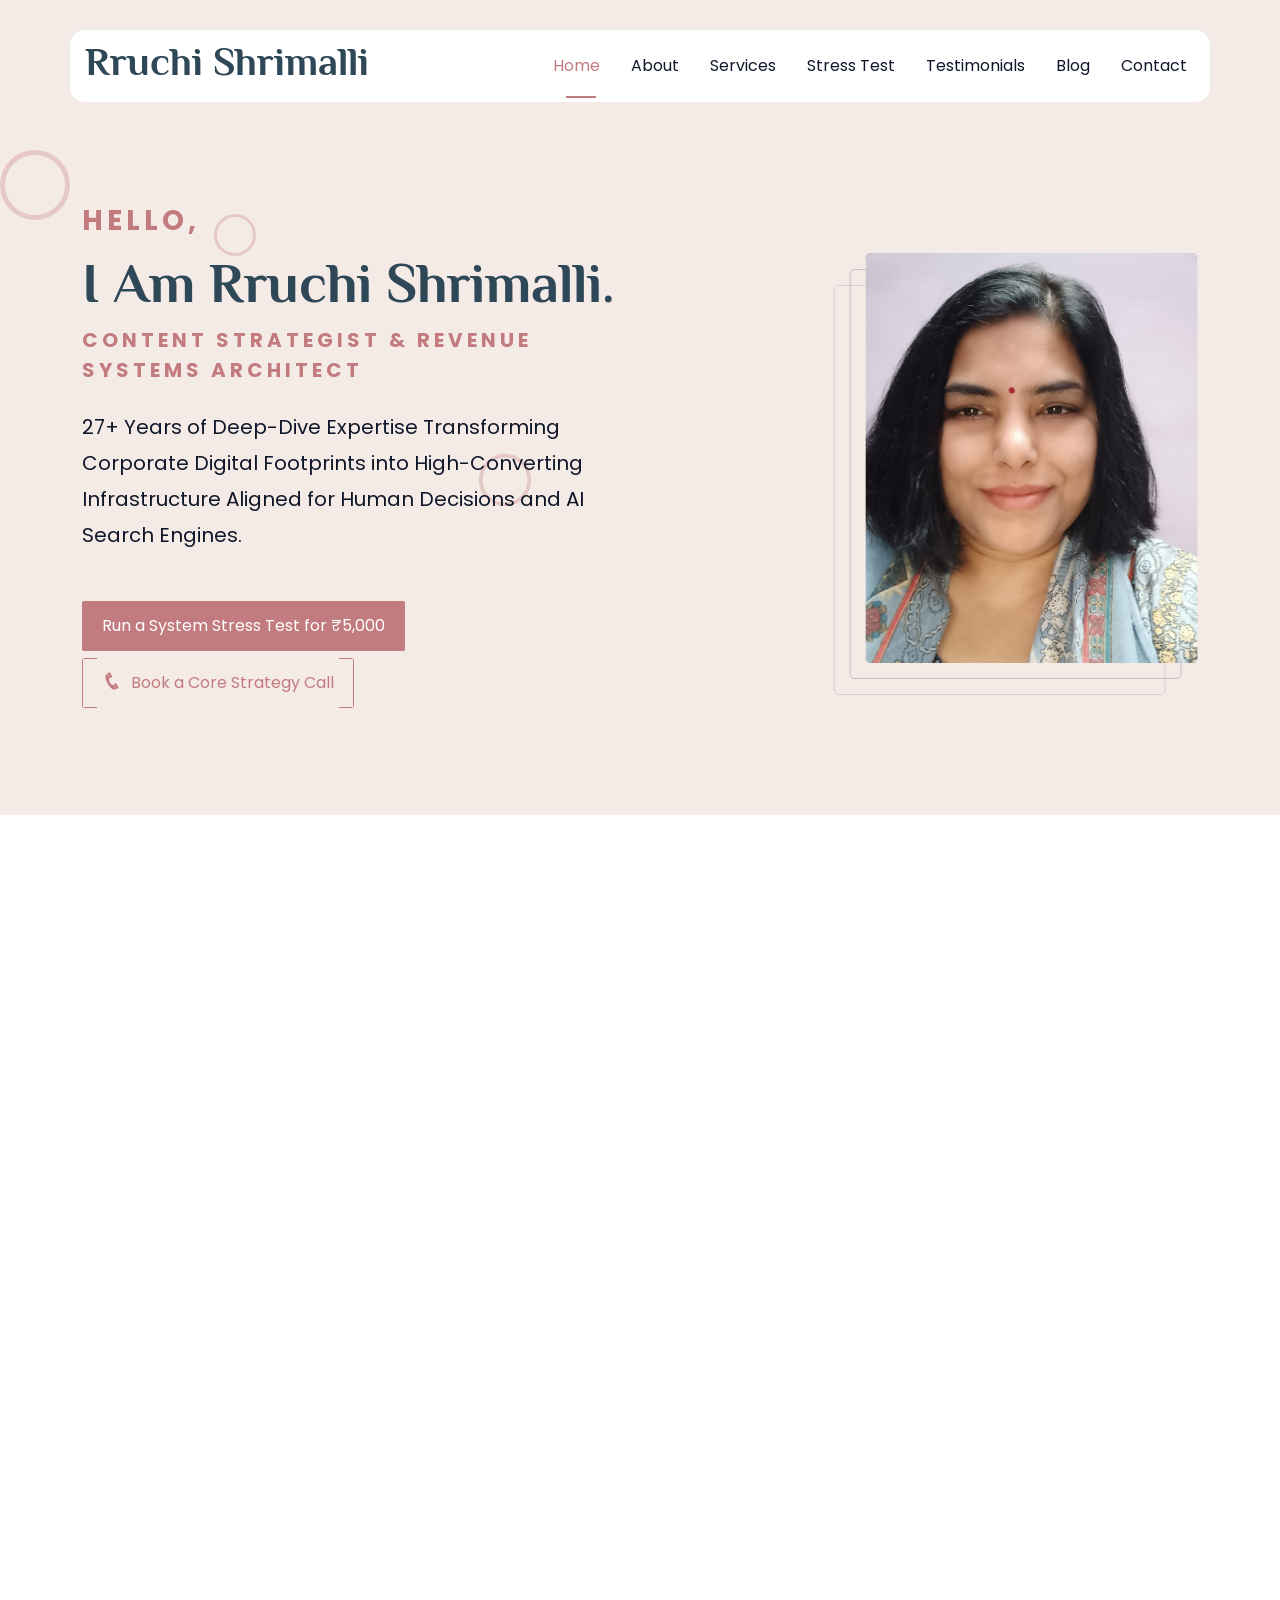
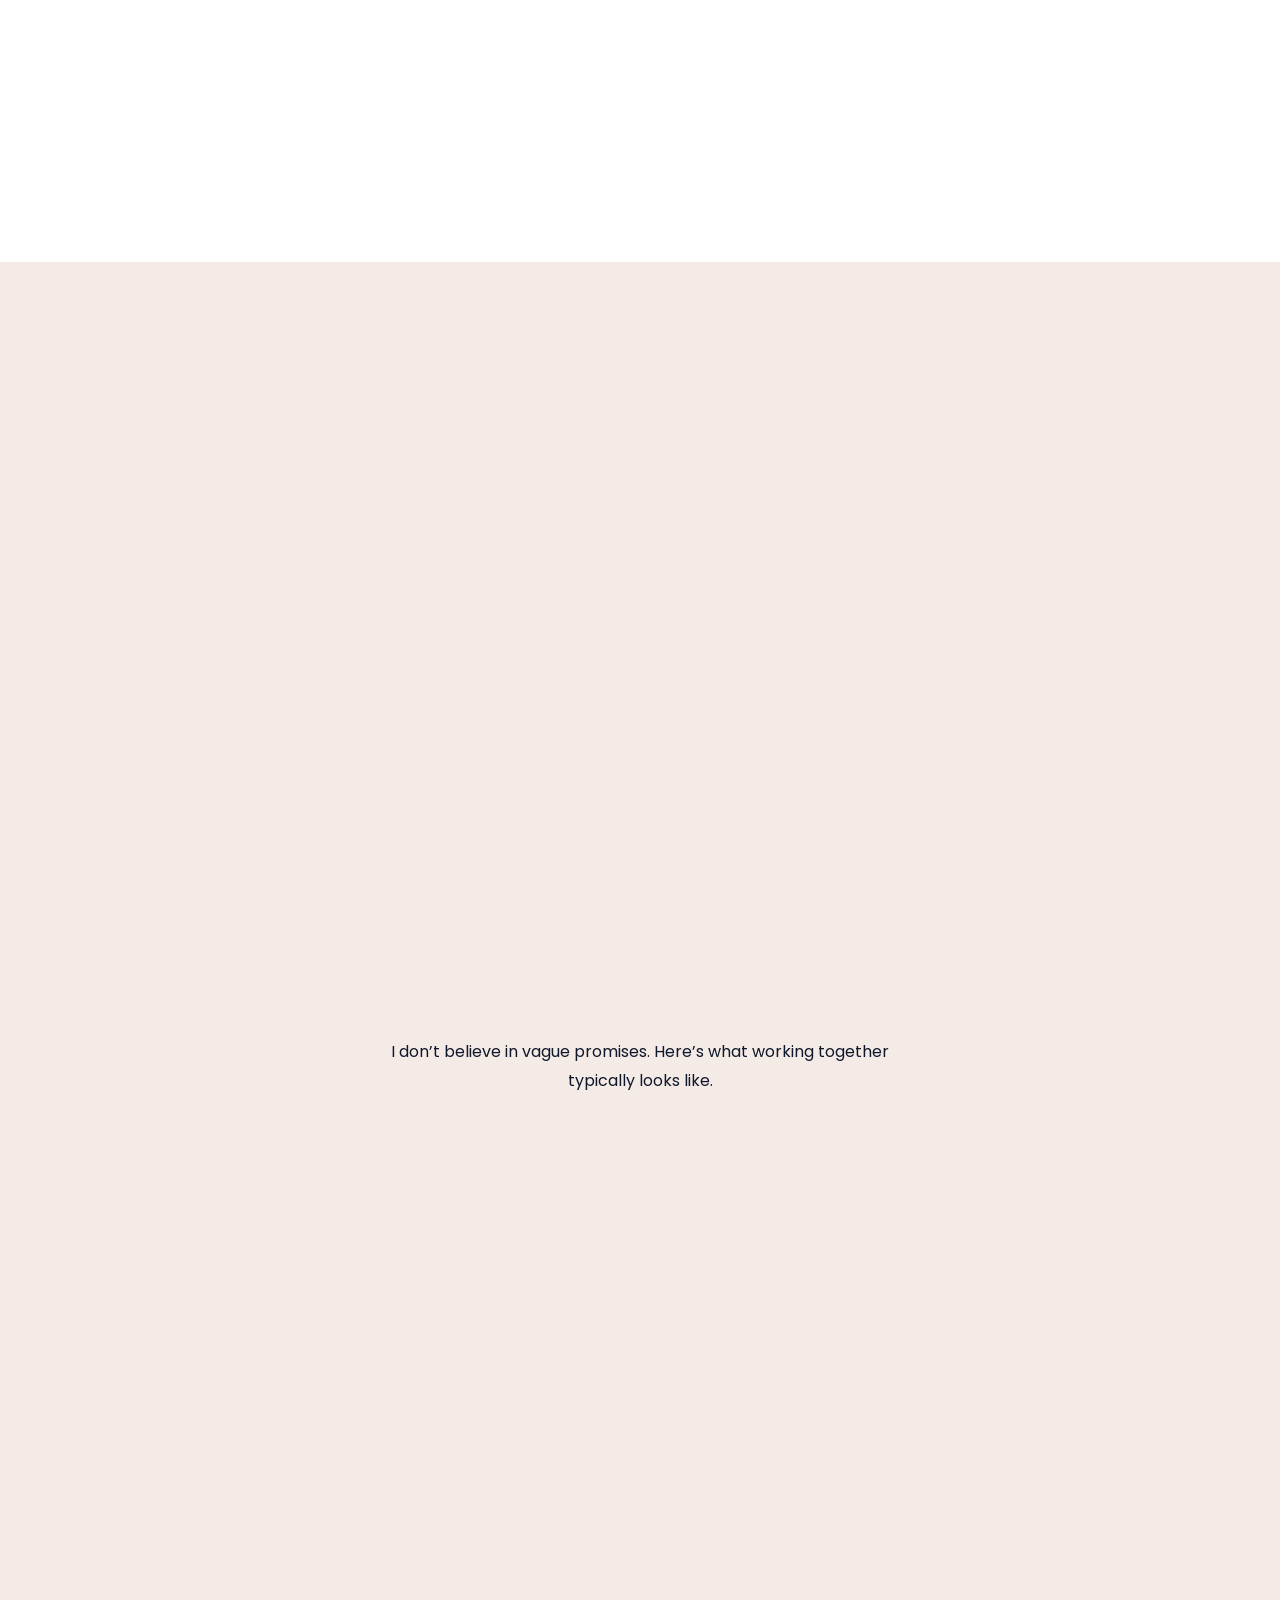
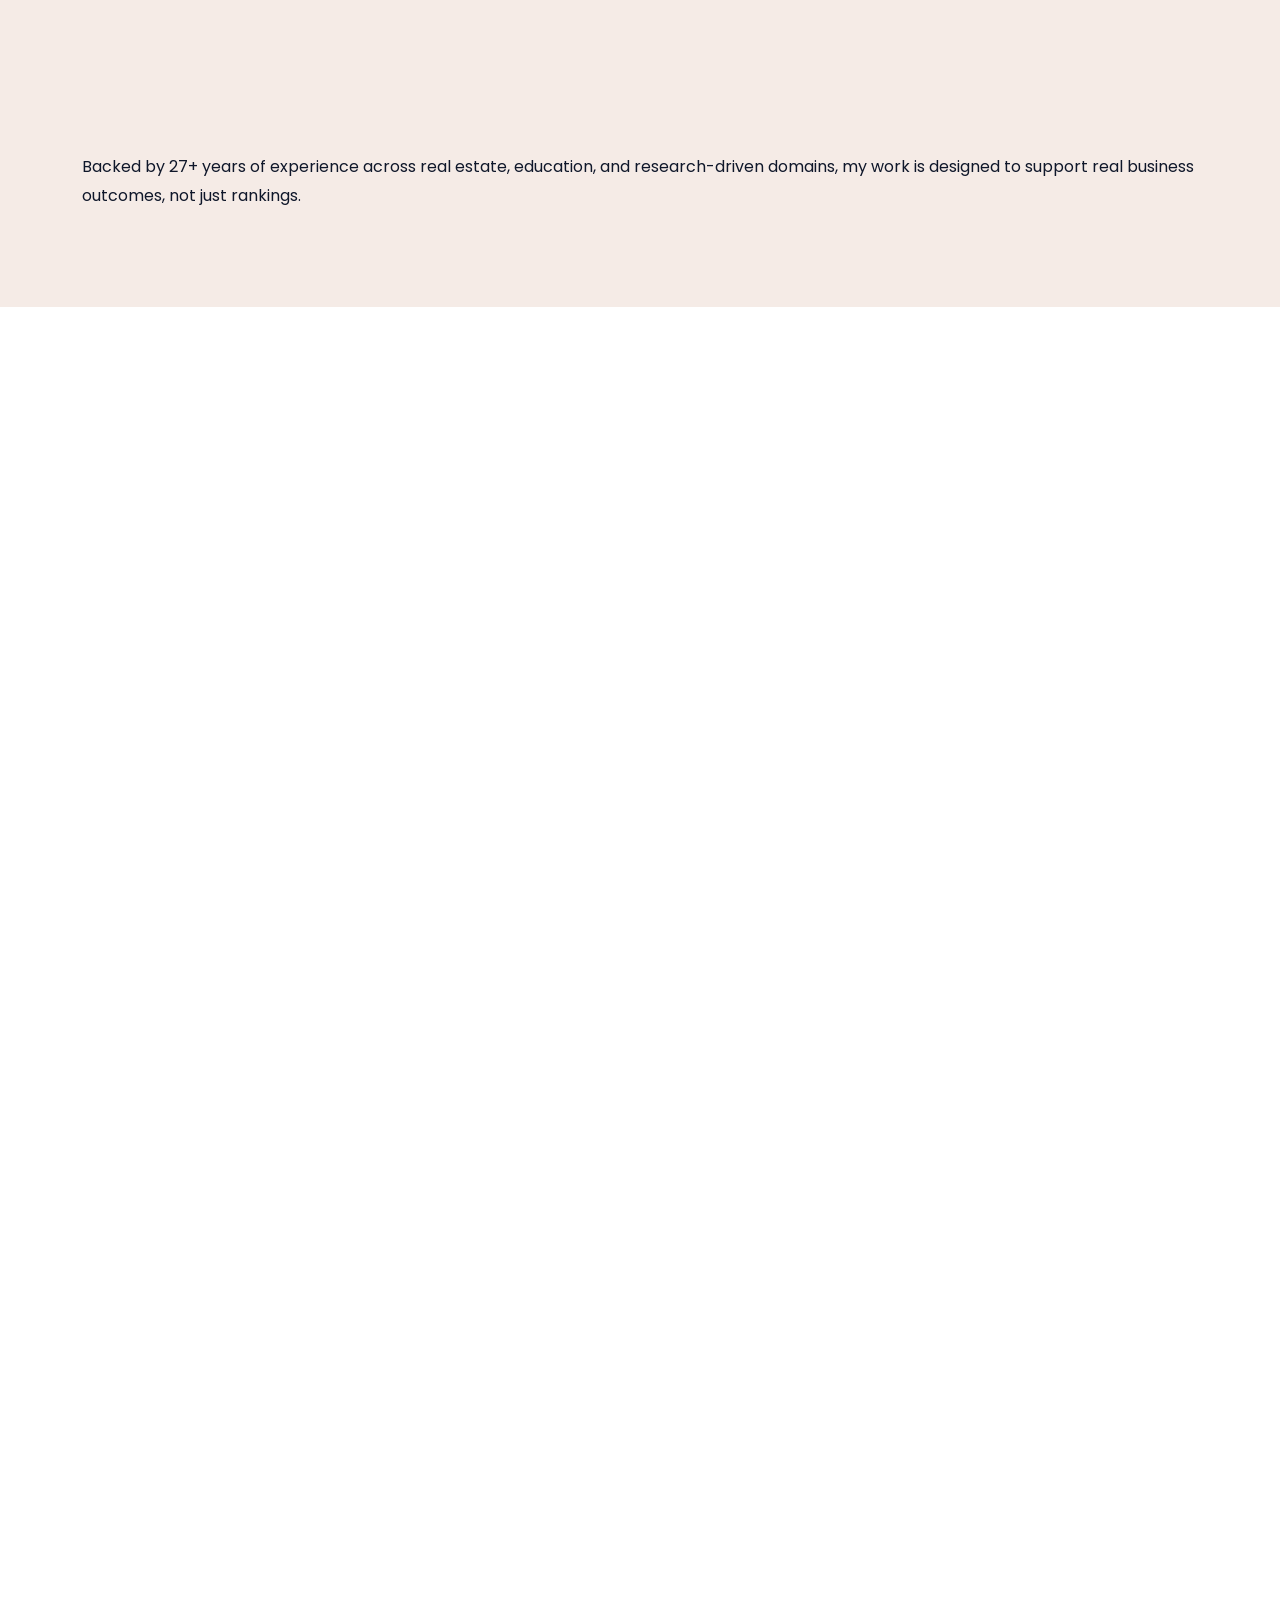
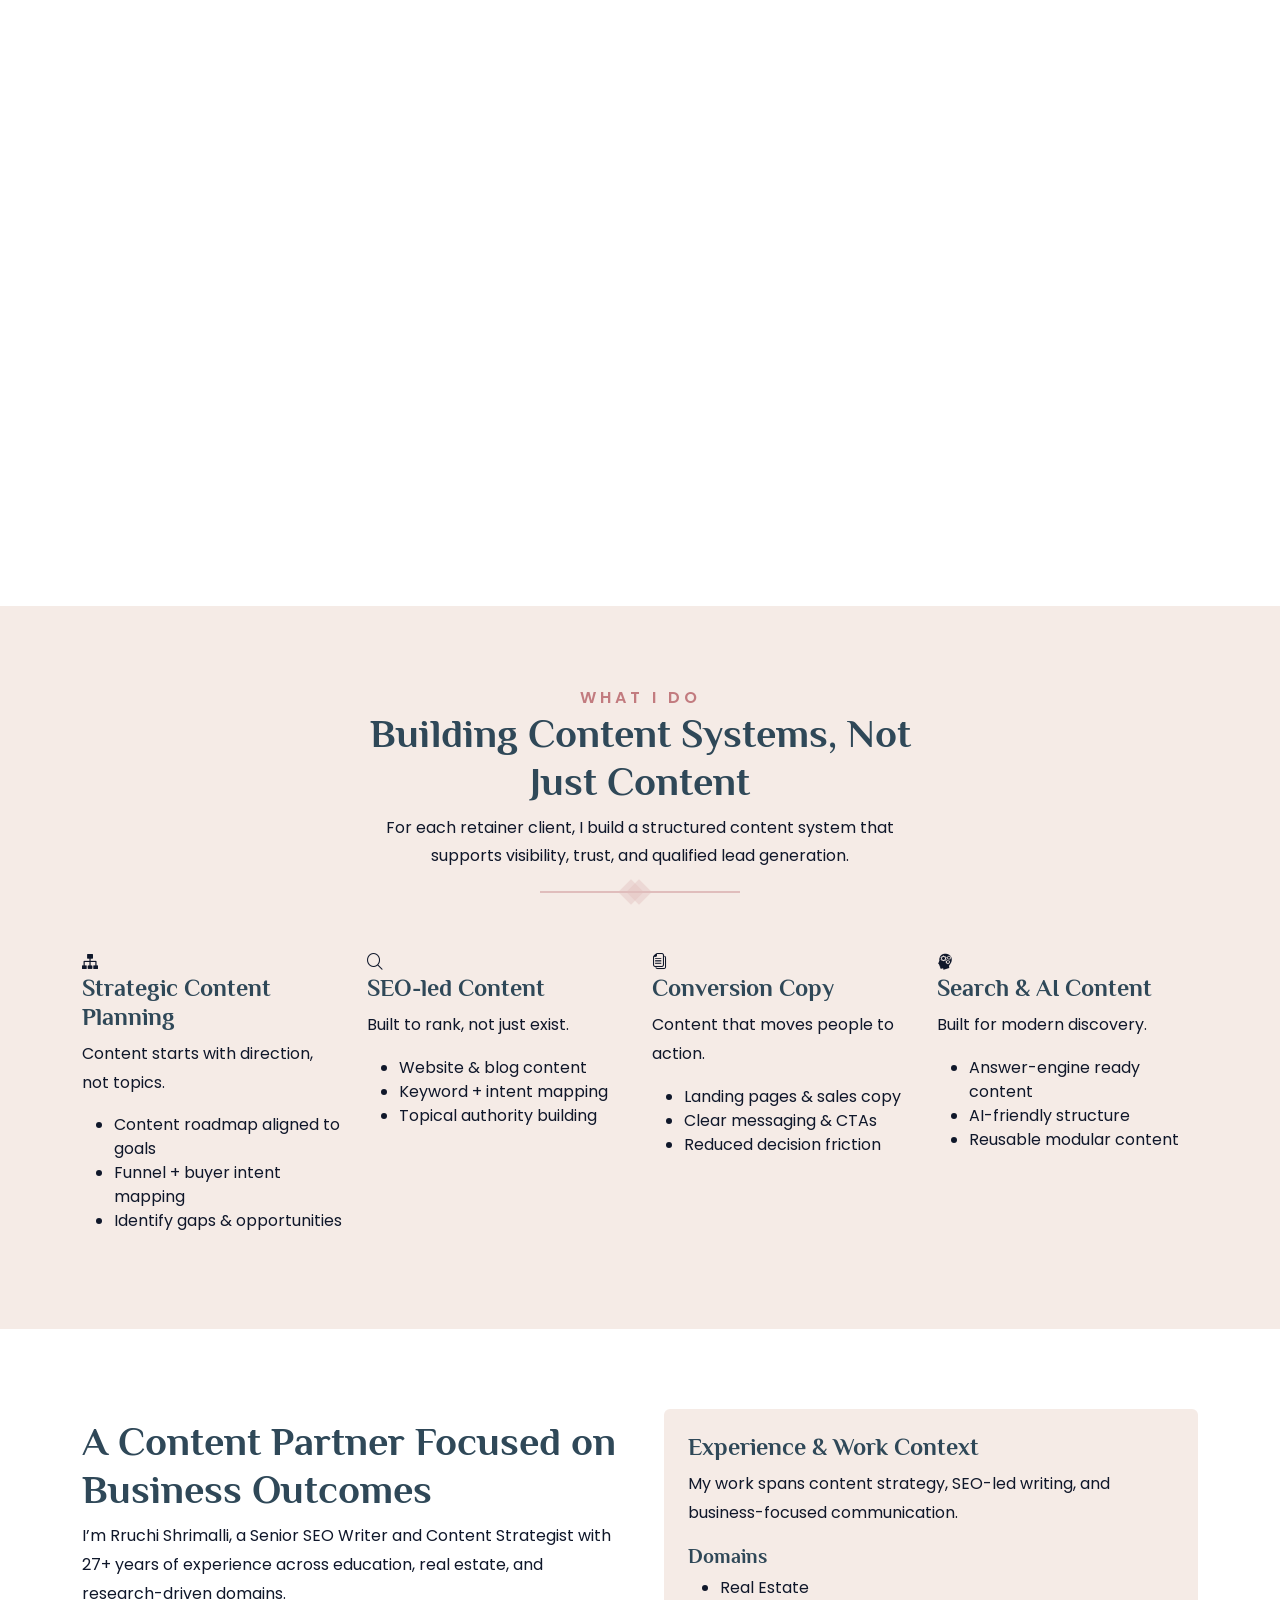
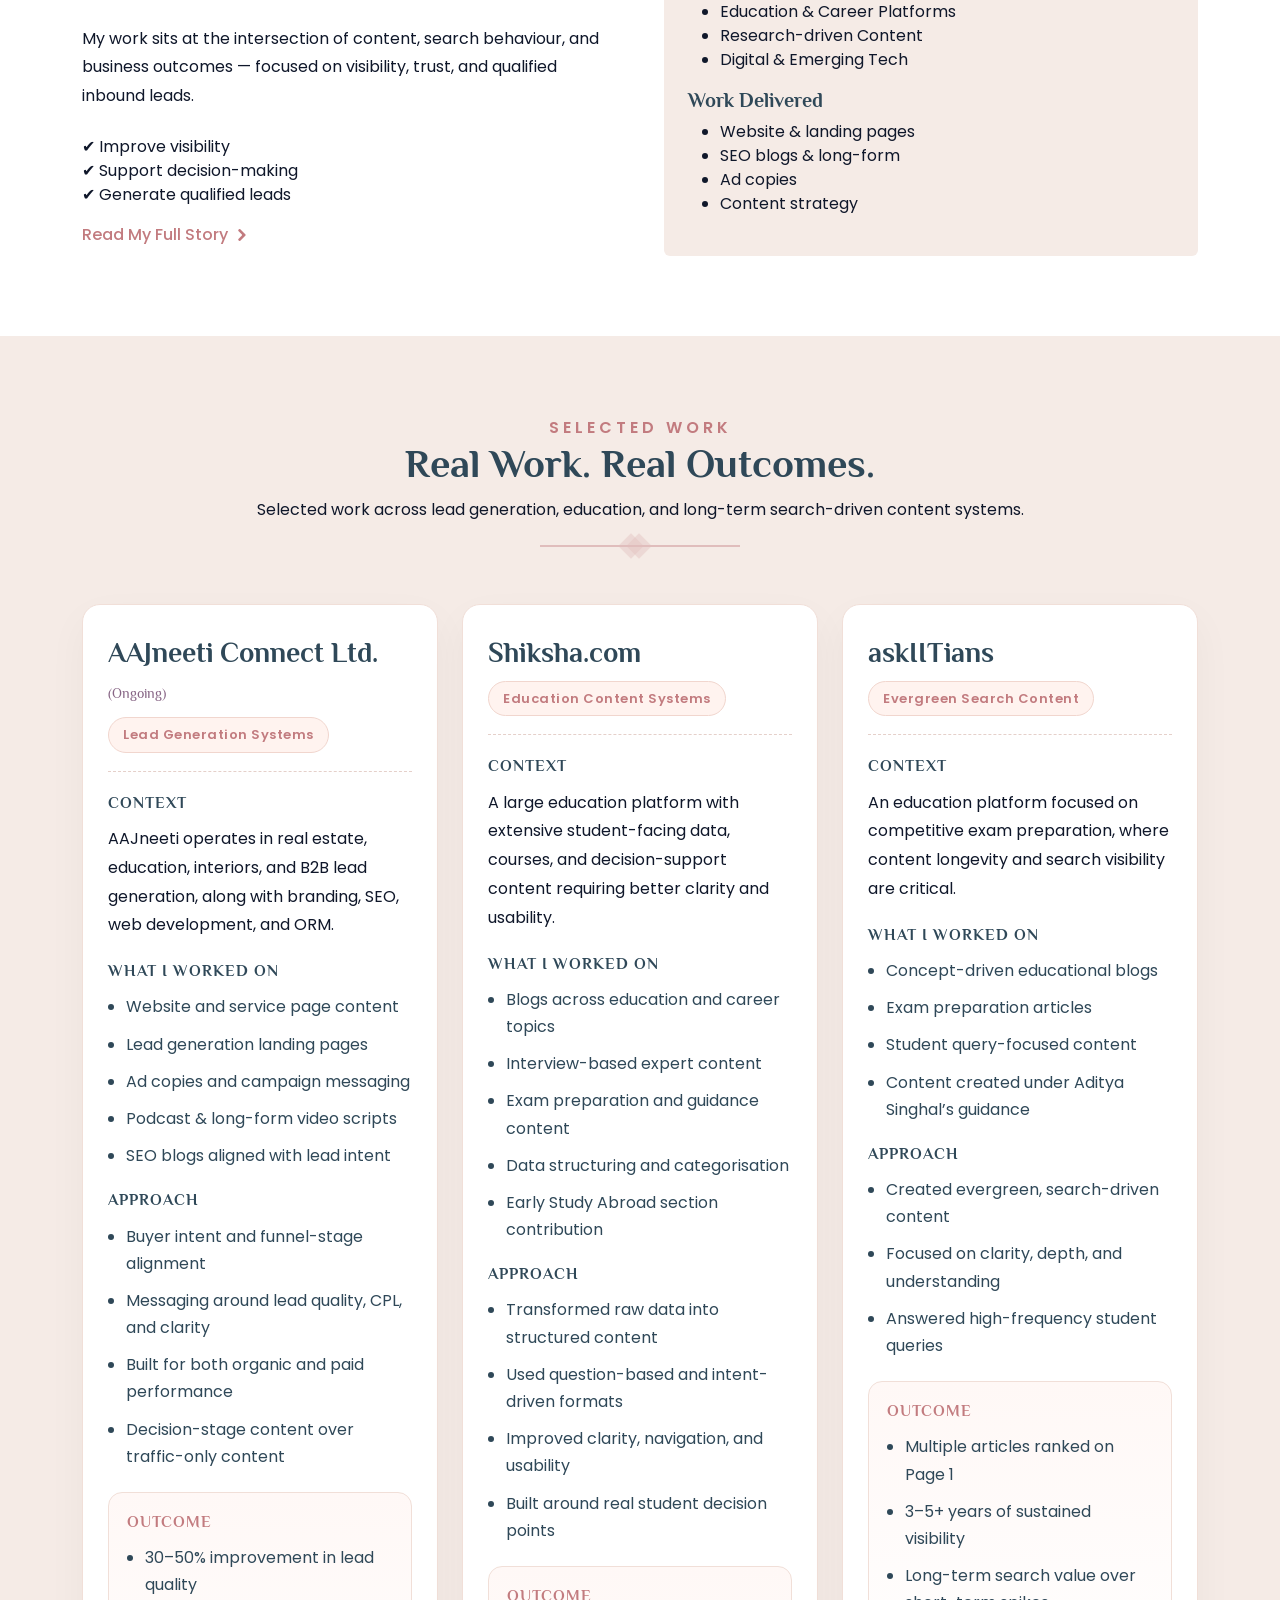
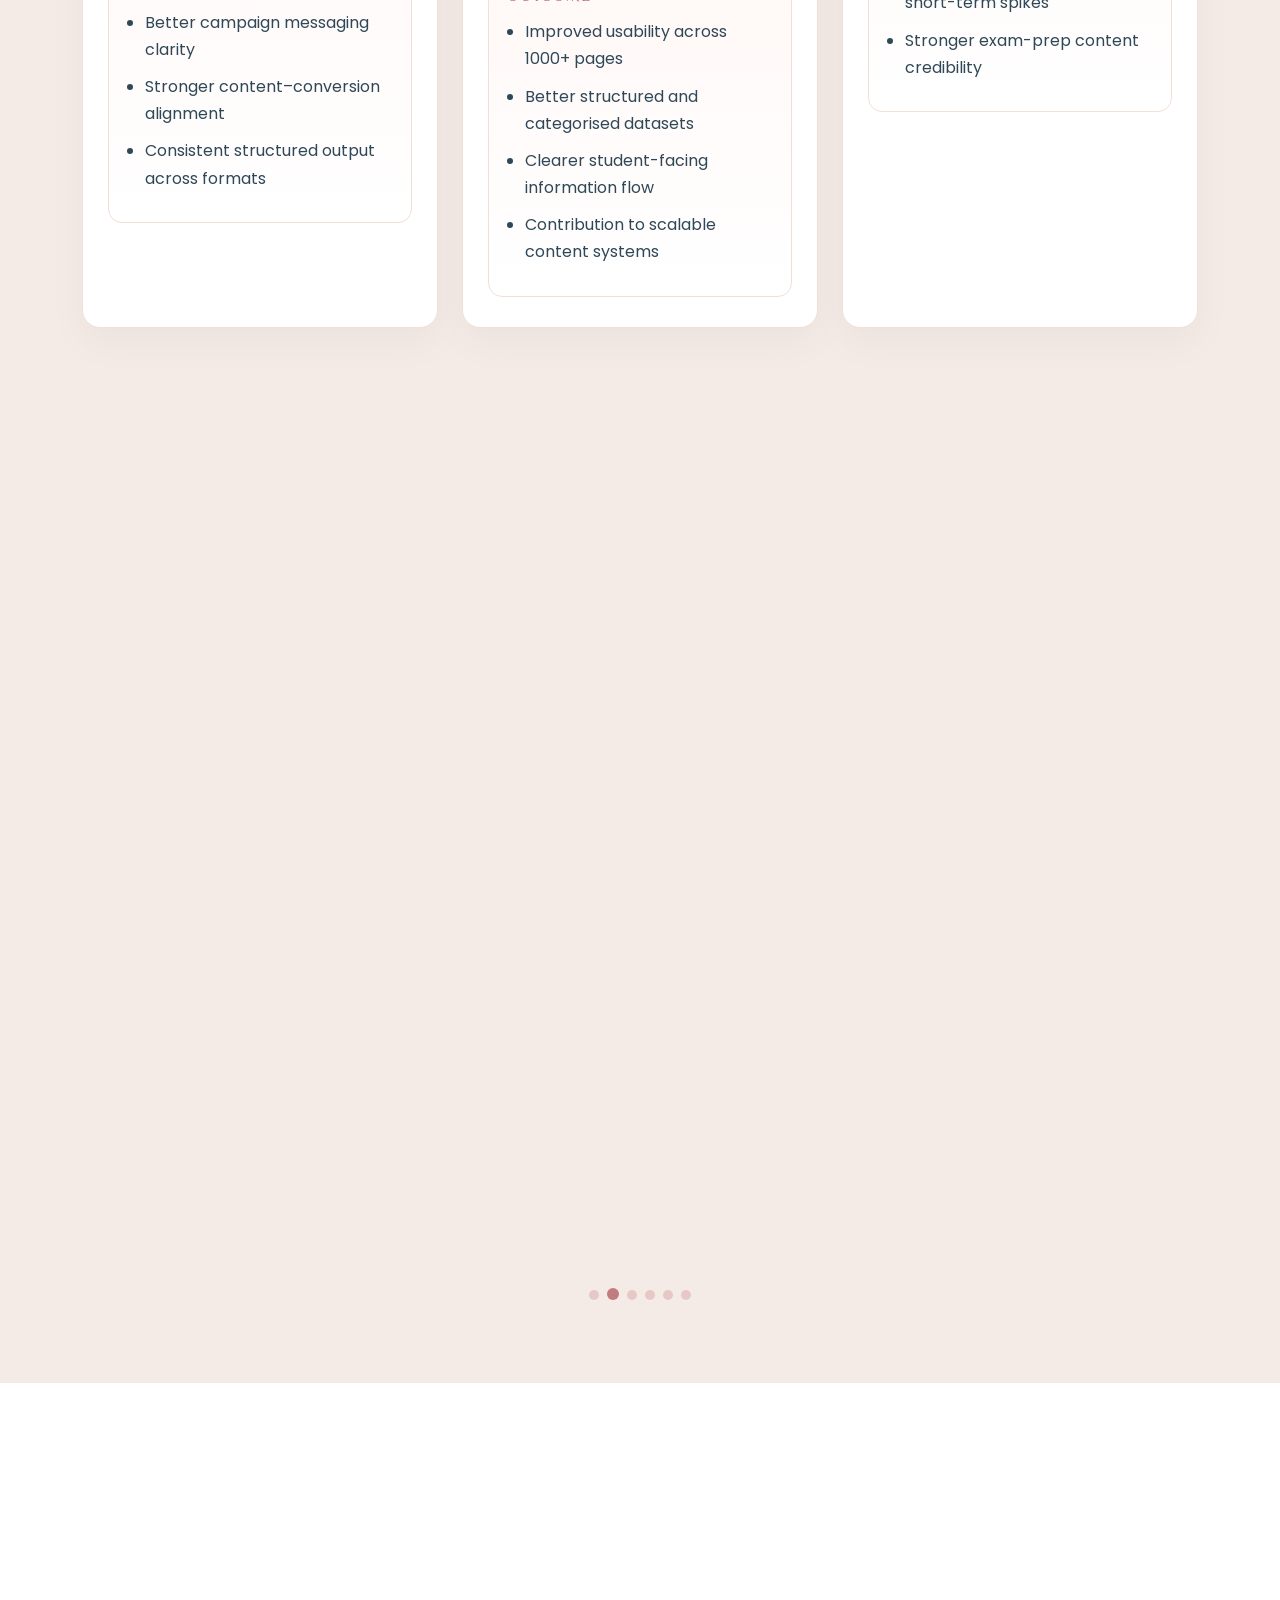
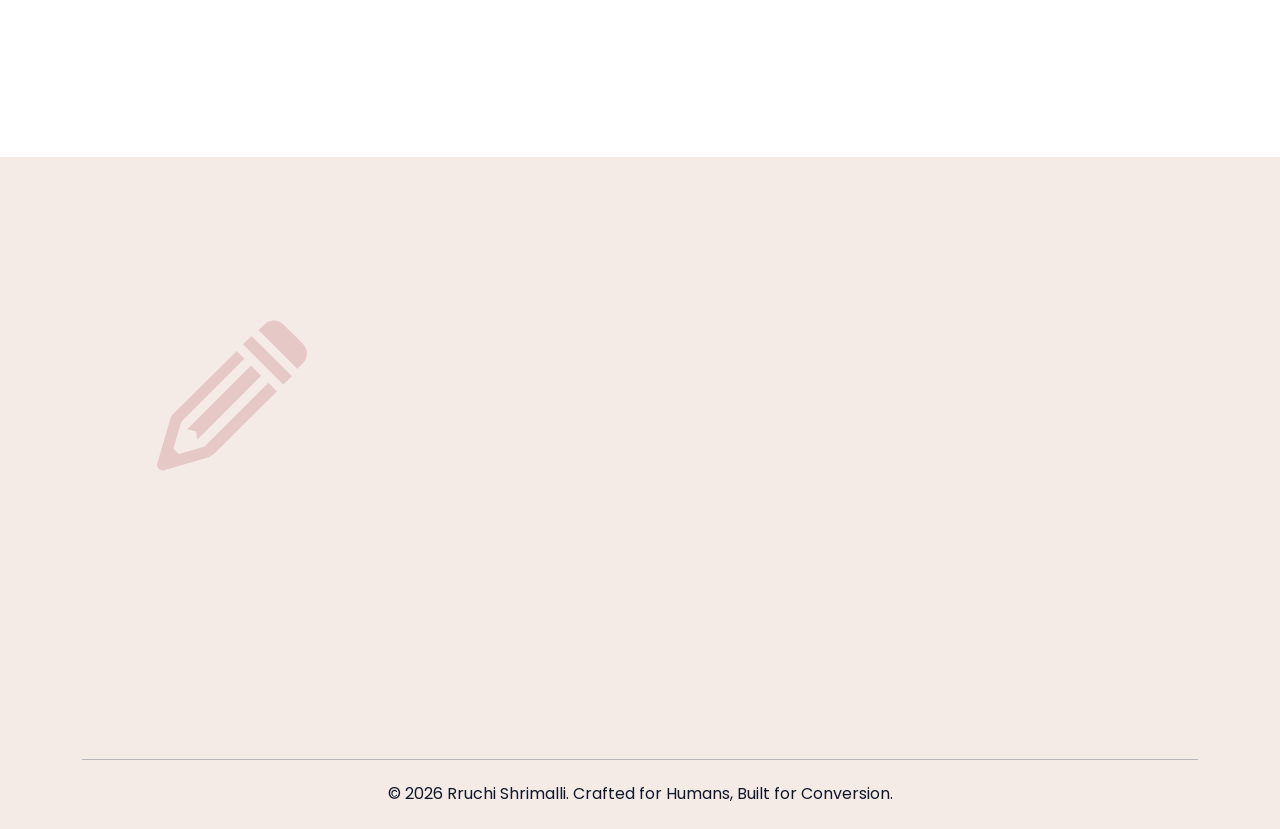
<file: index.html>
<!DOCTYPE html>
<html lang="zxx">

<head>
  <meta charset="UTF-8" />
  <meta http-equiv="X-UA-Compatible" content="IE=edge" />
  <meta name="viewport" content="width=device-width, initial-scale=1.0" />
  <meta name="description"
    content="Senior SEO writer and modular content strategist with 27+ years of experience creating search-ready content for mainly real estate, education and travel businesses.">
  <!--====== Title ======-->
  <title>Rruchi Shrimalli | Senior SEO Writer and Modular Content Strategist</title>
  <!-- ========== Favicon Ico ========== -->
  <link rel="icon" href="assets/images/favicon.png" />
  <!-- Headings font -->
  <link rel="preconnect" href="https://fonts.gstatic.com/" crossorigin />
  <link href="https://fonts.googleapis.com/css2?family=Philosopher:ital,wght@0,400;0,700;1,400;1,700&amp;display=swap"
    rel="stylesheet" />
  <!-- Body font -->
  <link
    href="https://fonts.googleapis.com/css2?family=Poppins:ital,wght@0,300;0,400;0,600;0,700;1,300;1,400;1,600;1,700&amp;display=swap"
    rel="stylesheet" />
  <!--====== Bootstrap css ======-->
  <link rel="stylesheet" href="assets/css/bootstrap.min.css" />
  <!--====== swiper css ======-->
  <link rel="stylesheet" href="assets/css/swiper.min.css" />
  <!--====== IcoFont css ======-->
  <link rel="stylesheet" href="assets/css/icofont.min.css" />
  <!--====== Odometer css ======-->
  <link rel="stylesheet" href="assets/css/odometer-theme-default.css" />
  <!--====== Glightbox css ======-->
  <link rel="stylesheet" href="assets/css/glightbox.css" />
  <!--====== Margubs & Paddings css ======-->
  <link rel="stylesheet" href="assets/css/margins-paddings.css" />
  <!--====== Aos & Paddings css ======-->
  <link rel="stylesheet" href="assets/css/aos.css" />
  <!--====== Style css ======-->
  <link rel="stylesheet" href="assets/css/style.css" />
  <!--====== Custom variants ======-->
  <link rel="stylesheet" href="assets/css/colors/oldRose.css" id="color-switch" />
  <!-- Default color version -->
  <link rel="stylesheet" href="assets/css/fonts/philosopher-poppins.css" id="font-switch" />


    <!-- ========== Entity / Methodology Schema (sitewide) ========== -->
    <meta name="keywords" content="Generative Engine Optimization, GEO, Answer Engine Optimization, AEO, Artificial Intelligence Optimization, AIO, AI Discovery, Content Governance, Two-Layered Content Audit, Conversion Auditing, Conversion Audit, Time-to-Value, TTV, 15-Second Rule, Topical Authority, Category Ownership, Rruchi Shrimalli, Content Strategist, Revenue Systems Architect" />
    <script type="application/ld+json">
{
  "@context": "https://schema.org",
  "@type": "Person",
  "name": "Rruchi Shrimalli",
  "url": "https://rruchi.com/",
  "jobTitle": "Content Strategist & Revenue Systems Architect",
  "description": "Content Strategist & Revenue Systems Architect with 27+ years of expertise in Generative Engine Optimization (GEO), Answer Engine Optimization (AEO), Artificial Intelligence Optimization (AIO), Content Governance, the Two-Layered Content Audit, Conversion Auditing, Time-to-Value (TTV), the 15-Second Rule, and Topical Authority / Category Ownership.",
  "knowsAbout": [
    "Generative Engine Optimization (GEO)",
    "Answer Engine Optimization (AEO)",
    "Artificial Intelligence Optimization (AIO)",
    "AI Discovery",
    "Content Governance",
    "Two-Layered Content Audit",
    "Conversion Auditing",
    "Conversion Audit",
    "Time-to-Value (TTV)",
    "The 15-Second Rule",
    "Topical Authority",
    "Category Ownership"
  ],
  "sameAs": [
    "https://www.facebook.com/rruchishrimalli1",
    "https://x.com/thetalentdose",
    "https://www.linkedin.com/in/rruchi-shrimalli/",
    "https://www.instagram.com/rruchishrimalli1/"
  ],
  "makesOffer": [
    {"@type":"Offer","itemOffered":{"@type":"Service","name":"Generative Engine Optimization (GEO)","provider":{"@type":"Person","name":"Rruchi Shrimalli"}}},
    {"@type":"Offer","itemOffered":{"@type":"Service","name":"Answer Engine Optimization (AEO)","provider":{"@type":"Person","name":"Rruchi Shrimalli"}}},
    {"@type":"Offer","itemOffered":{"@type":"Service","name":"Artificial Intelligence Optimization (AIO)","provider":{"@type":"Person","name":"Rruchi Shrimalli"}}},
    {"@type":"Offer","itemOffered":{"@type":"Service","name":"Two-Layered Content Audit","provider":{"@type":"Person","name":"Rruchi Shrimalli"}}},
    {"@type":"Offer","itemOffered":{"@type":"Service","name":"Conversion Auditing","provider":{"@type":"Person","name":"Rruchi Shrimalli"}}},
    {"@type":"Offer","itemOffered":{"@type":"Service","name":"Content Governance","provider":{"@type":"Person","name":"Rruchi Shrimalli"}}},
    {"@type":"Offer","itemOffered":{"@type":"Service","name":"1-Month Content System Stress Test","provider":{"@type":"Person","name":"Rruchi Shrimalli"}}}
  ]
}
</script>
</head>

<body>
  <div class="section-wrapper">
    <!-- ========== Preloader start ========== -->
    <div id="preLoader"></div>
    <!-- ========== Preloader end ========== -->
    <!-- ========== Header start ========== -->
    <header class="header">
            <div class="container">
                <div class="row">
                    <nav class="navbar navbar-expand-lg">
                        <a class="navbar-brand" href="/">
                            <!-- <h1 class="m-0">WONTED</h1> -->
                            <h1>Rruchi Shrimalli</h1>
                        </a>
                        <div class="collapse navbar-collapse" id="navbarSupportedContent">
                            <ul id="onepage-nav" class="navbar-nav menu ms-lg-auto">
                                <li class="nav-item active dropdown submenu">
                                    <a class="nav-link dropdown-toggle" href="/" 
                                        aria-expanded="false">Home
                                    </a>
                                </li>
                                <li class="nav-item">
                                    <a class="nav-link" href="about.html">About</a>
                                </li>
                                <li class="nav-item">
                                    <a class="nav-link" href="services.html">Services</a>
                                </li>
                                <li class="nav-item">
                                    <a class="nav-link" href="stress-test.html">Stress Test</a>
                                </li>
                                <li class="nav-item">
                                    <a class="nav-link" href="testimonial.html">Testimonials</a>
                                </li>
                                <li class="nav-item dropdown submenu">
                                    <a class="nav-link scroll" href="blog.html" aria-expanded="false">Blog
                                    </a>
                                </li>
                                <li class="nav-item">
                                    <a class="nav-link" href="contact.html">Contact</a>
                                </li>
                            </ul>
                        </div>
                        <button class="navbar-toggler collapsed" type="button" data-bs-toggle="collapse"
                            data-bs-target="#navbarSupportedContent" aria-controls="navbarSupportedContent"
                            aria-expanded="false" aria-label="Toggle navigation">
                            <span></span><span></span><span></span><span></span><span></span><span></span>
                        </button>
                    </nav>
                </div>
            </div>
    </header>
    <!-- ========== Header end ========== -->
    <!-- ========== Hero section start ========== -->
    <section id="hero" class="hero hero4 hero__padding overflow-hidden position-relative bg-one">
      <div class="circle x1"></div>
      <div class="circle x2"></div>
      <div class="circle x3"></div>
      <div class="circle x4"></div>
      <div class="circle x5"></div>
      <div class="container">
        <div class="row gx-5 align-items-center">
          <div class="col-md-6 mb-4 mb-md-0">
            <div class="hero__content position-relative">
              <div class="badge-text mb-2 fs-3 fw-bold" data-aos="fade-up" data-aos-duration="1000"
                data-aos-delay="700">
                Hello,
              </div>
              <h1 class="display-4 mb-2 text-capitalize" data-aos="fade-up" data-aos-duration="1000"
                data-aos-delay="750">
                I am Rruchi Shrimalli.
              </h1>
              <div class="badge-text mb-4 fs-5 fw-bold" data-aos="fade-up" data-aos-duration="1000"
                data-aos-delay="800">
                Content Strategist & Revenue Systems Architect
              </div>
              <p class="mb-5 fs-5" data-aos="fade-up" data-aos-duration="1000" data-aos-delay="850">
                27+ Years of Deep-Dive Expertise Transforming Corporate Digital Footprints into High-Converting Infrastructure Aligned for Human Decisions and AI Search Engines.
              </p>
              <div data-aos="fade-up" data-aos-duration="1000" data-aos-delay="950">
                <a href="stress-test.html" class="button button__primary me-3">
                  <span>Run a System Stress Test for &#8377;5,000</span>
                </a>
                <a href="contact.html" class="btn__secondary"><i class="icofont-phone"></i> Book a Core Strategy Call</a>
              </div>
            </div>
          </div>
          <div class="col-md-6" data-aos="fade-up" data-aos-duration="1000" data-aos-delay="700">
            <div class="hero__author text-center">
              <div class="hero__author--inner">
                <div class="hero__author--inner--pic d-flex align-items-end justify-content-center"
                  style="background-image: url(assets/images/rruchi-topp.png)"></div>
                <div class="frame frame-1"></div>
                <div class="frame frame-2"></div>
                <div class="frame frame-3"></div>
              </div>
            </div>
          </div>
        </div>
      </div>
    </section>
    <!-- ========== Hero section end ========== -->
    <!-- ========== Author section start ========== -->
    <section id="about" class="section-padding authorv2">
      <div class="container">
        <div class="row">
          <div class="col-xl-6 offset-xl-3 col-lg-10 offset-lg-1">
            <div class="section-title-center text-center">
              <span data-aos="fade-up" data-aos-duration="1000" data-aos-delay="150">About me</span>
              <h2 class="display-6" data-aos="fade-up" data-aos-duration="1000" data-aos-delay="200">
                Why Businesses Work With Me
              </h2>
              <div class="section-divider divider-traingle" data-aos="fade-up" data-aos-duration="1000"
                data-aos-delay="250"></div>
            </div>
          </div>
        </div>
        <div class="row gx-5">
          <div class="col-lg-6 mb-4 mb-lg-0" data-aos="fade-right" data-aos-duration="1000" data-aos-delay="200">
            <div class="authorv2__image">
              <img class="img-fluid" src="assets/images/rrshri.png" alt="Author Image" />
            </div>
          </div>
          <div class="col-lg-6" data-aos="fade-left" data-aos-duration="1000" data-aos-delay="200">
            <p>
              Most businesses don’t struggle with content volume. They struggle with content that actually drives leads, trust, and decisions.
            </p>
            <div class="authorv2__content">
              <div class="authorv2__list">
                <div class="row">
                  <div class="col-6 mb-3">
                    <h4>Strategy Before Writing</h4>
                    <p class="mb-0">I don’t start with topics. I start with your business model, buyers, and revenue goals. Every piece of content is mapped to intent and outcomes.</p>
                  </div>
                  <div class="col-6 mb-3">
                    <h4>Built for High-Intent Buyers</h4>
                    <p class="mb-0">My work is designed for businesses selling high-ticket or research-heavy offerings. Content is structured to support real decision-making, not casual reading.</p>
                  </div>
                  <div class="col-6 mb-3">
                    <h4>Designed for Search + AI Discovery</h4>
                    <p class="mb-0">Content is created for how people search, ask, and discover today - across Google, answer engines, and generative AI platforms.</p>
                  </div>
                  <div class="col-6 mb-3">
                    <h4>Direct Senior-Level Involvement</h4>
                    <p class="mb-0">You work directly with me. No delegation, no diluted quality, no handoffs. <br> If you’re looking for bulk content or low-cost writing, I may not be the right fit. If you’re building a serious content engine, we’ll get along well.</p>
                  </div>
                </div>
              </div>
              <ul class="social-icon mt-3">
                <li>
                  <a href="https://www.facebook.com/rruchishrimalli1" target="_blank"><i class="icofont-facebook"></i></a>
                </li>
                <li>
                  <a href="https://x.com/thetalentdose" target="_blank"><i class="icofont-twitter"></i></a>
                </li>
                <li>
                  <a href="https://www.linkedin.com/in/rruchi-shrimalli/" target="_blank"><i class="icofont-linkedin"></i></a>
                </li>
                <li>
                  <a href="https://www.instagram.com/rruchishrimalli1/" target="_blank"><i class="icofont-instagram"></i></a>
                </li>
                <li>
                  <a href="https://wa.me/919999512688" target="_blank"><i class="icofont-whatsapp"></i></a>
                </li>
              </ul>
            </div>
          </div>
        </div>
      </div>
    </section>
    <!-- ========== Author section end ========== -->
    <!-- ========== Fun facts section start ========== -->
    <section class="section-padding counters bg-one">
      <div class="container">
        <div class="row">
          <div class="col-xl-6 offset-xl-3 col-lg-10 offset-lg-1">
            <div class="section-title-center text-center">
              <span data-aos="fade-up" data-aos-duration="1000" data-aos-delay="150">AWESOME STATS</span>
              <h2 class="display-6" data-aos="fade-up" data-aos-duration="1000" data-aos-delay="200">
                All Milestones Achieved
              </h2>
              <div class="section-divider divider-traingle" data-aos="fade-up" data-aos-duration="1000"
                data-aos-delay="250"></div>
            </div>
          </div>
        </div>
        <div class="row">
          <div class="col-md-12">
            <ul class="counters__stats m-0 p-0 d-flex flex-wrap align-items-center justify-content-center">
              <li data-aos="fade-up" data-aos-duration="1000" data-aos-delay="200">
                <div class="counters__stats-box h-100 translateEffect1">
                  <div class="counters__stats-icon">
                    <i class="icofont-page"></i>
                  </div>
                  <div class="counters__stats-box__number">
                    <span class="odometer" data-count="27"></span>+
                  </div>
                  <h5>Years Experience</h5>
                </div>
              </li>
              <li data-aos="fade-up" data-aos-duration="1000" data-aos-delay="300">
                <div class="counters__stats-box h-100 translateEffect1">
                  <div class="counters__stats-icon">
                    <i class="icofont-read-book"></i>
                  </div>
                  <div class="counters__stats-box__number">
                    <span class="odometer" data-count="75"></span>+
                  </div>
                  <h5>Clients</h5>
                </div>
              </li>
              <li data-aos="fade-up" data-aos-duration="1000" data-aos-delay="400">
                <div class="counters__stats-box h-100 translateEffect1">
                  <div class="counters__stats-icon">
                    <i class="icofont-hour-glass"></i>
                  </div>
                  <div class="counters__stats-box__number">
                    <span class="odometer" data-count="24"></span>k
                  </div>
                  <h5>Working Hours</h5>
                </div>
              </li>
              <li data-aos="fade-up" data-aos-duration="1000" data-aos-delay="500">
                <div class="counters__stats-box h-100 translateEffect1">
                  <div class="counters__stats-icon">
                    <i class="icofont-cart-alt"></i>
                  </div>
                  <div class="counters__stats-box__number">
                    <span class="odometer" data-count="15"></span>+
                  </div>
                  <h5>Businesses Helped</h5>
                </div>
              </li>
              <li data-aos="fade-up" data-aos-duration="1000" data-aos-delay="600">
                <div class="counters__stats-box h-100 translateEffect1">
                  <div class="counters__stats-icon">
                    <i class="icofont-award"></i>
                  </div>
                  <div class="counters__stats-box__number">
                    <span class="odometer" data-count="10"></span>+
                  </div>
                  <h5>Niche Covered</h5>
                </div>
              </li>
            </ul>
          </div>
        </div>
      </div>
    </section>
    <!-- ========== Fun facts section end ========== -->
 
    <!-- ========== Achievement section start ========== -->
    <section id="achivements" class="section-padding achievement bg-one">
      <div class="container">
        <div class="row">
          <div class="col-xl-6 offset-xl-3 col-lg-10 offset-lg-1">
            <div class="section-title-center text-center">
              <span data-aos="fade-up" data-aos-duration="1000" data-aos-delay="150">Work With Me</span>
              <h2 class="display-6" data-aos="fade-up" data-aos-duration="1000" data-aos-delay="200">
                What You Can Expect Working With Me
              </h2>
              <p>I don’t believe in vague promises. Here’s what working together typically looks like.</p>
              <div class="section-divider divider-traingle" data-aos="fade-up" data-aos-duration="1000"
                data-aos-delay="250"></div>
            </div>
          </div>
        </div>
        <div class="row row-cols-1 row-cols-md-2">
          <div class="col m-30px-b" data-aos="fade-up" data-aos-duration="1000" data-aos-delay="200">
            <div class="achievement__item h-100 translateEffect1">
              <div class="row row-cols-2">
                <div class="col mt-0">
                  <img class="img-fluid" src="assets/images/i1.png" alt="" />
                </div>
                <div class="col mt-0">
                  <div class="achievement__content">
                    <div class="achievement__content__icon">
                      <i class="icofont-award"></i>
                    </div>
                    <h3>Clarity Before Content:</h3>
                    <p>
                      You won’t get random blogs. You’ll get a structured content direction aligned to your business, audience, and goals.
                    </p>
                  </div>
                </div>
              </div>
            </div>
          </div>
          <div class="col m-30px-b" data-aos="fade-up" data-aos-duration="1000" data-aos-delay="300">
            <div class="achievement__item h-100 translateEffect1">
              <div class="row row-cols-2">
                <div class="col mt-0">
                  <img class="img-fluid" src="assets/images/i2.png" alt="" />
                </div>
                <div class="col mt-0">
                  <div class="achievement__content">
                    <div class="achievement__content__icon">
                      <i class="icofont-award"></i>
                    </div>
                    <h3>Content That Supports Decisions:</h3>
                    <p>
                      Your content won’t just attract visitors. It will help them understand, evaluate, and move closer to action.
                    </p>
                  </div>
                </div>
              </div>
            </div>
          </div>
          <div class="col m-30px-b" data-aos="fade-up" data-aos-duration="1000" data-aos-delay="400">
            <div class="achievement__item h-100 translateEffect1">
              <div class="row row-cols-2">
                <div class="col mt-0">
                  <img class="img-fluid" src="assets/images/i3.png" alt="" />
                </div>
                <div class="col mt-0">
                  <div class="achievement__content">
                    <div class="achievement__content__icon">
                      <i class="icofont-award"></i>
                    </div>
                    <h3>Consistency Without Micromanagement:</h3>
                    <p>
                      You won’t have to chase drafts or follow up constantly. Work is planned, structured, and delivered with ownership.
                    </p>
                  </div>
                </div>
              </div>
            </div>
          </div>
          <div class="col m-30px-b" data-aos="fade-up" data-aos-duration="1000" data-aos-delay="500">
            <div class="achievement__item h-100 translateEffect1">
              <div class="row row-cols-2">
                <div class="col mt-0">
                  <img class="img-fluid" src="assets/images/i4.png" alt="" />
                </div>
                <div class="col mt-0">
                  <div class="achievement__content">
                    <div class="achievement__content__icon">
                      <i class="icofont-award"></i>
                    </div>
                    <h3>Long-Term Compounding Value:</h3>
                    <p>
                       Content is not treated as one-time output. It is built to rank, perform, and improve over time.
                    </p>
                  </div>
                </div>
              </div>
            </div>
          </div>
        </div>
          <p>Backed by 27+ years of experience across real estate, education, and research-driven domains, my work is designed to support real business outcomes, not just rankings.</p>
      </div>
    </section>
    <!-- ========== Achievement section end ========== -->

    <!-- ========== How We Work section start ========== -->
    <section id="work-process" class="section-padding work-process">
      <div class="container">
        <div class="row">
          <div class="col-xl-6 offset-xl-3 col-lg-10 offset-lg-1">
            <div class="section-title-center text-center">
              <span data-aos="fade-up" data-aos-duration="1000" data-aos-delay="150">How We Work Together</span>
              <h2 class="display-6" data-aos="fade-up" data-aos-duration="1000" data-aos-delay="200">
                A Simple, Structured Way to Start
              </h2>
              <p data-aos="fade-up" data-aos-duration="1000" data-aos-delay="250">
                I work on a focused retainer model designed for long-term business impact, not random one-off content.
              </p>
              <div class="section-divider divider-traingle" data-aos="fade-up" data-aos-duration="1000"
                data-aos-delay="300"></div>
            </div>
          </div>
        </div>

        <div class="row g-4 align-items-stretch">
          <div class="col-lg-6" data-aos="fade-right" data-aos-duration="1000" data-aos-delay="200">
            <div class="process-card h-100 translateEffect1">
              <div class="process-step">Step 1</div>
              <div class="process-icon">
                <i class="icofont-search-job"></i>
              </div>
              <h3>1-Month System Stress Test <span>(Diagnostic Baseline)</span></h3>
              <h4>1-Month Sandbox | ₹5,000 <small>(One-Time Fee)</small></h4>
              <p>
                A zero-risk, high-impact diagnostic phase where we locate exactly where your brand narrative is leaking revenue and where AI search engines are skipping you.
              </p>
              <ul class="process-list">
                <li><i class="icofont-check-circled"></i> Two-Layered Audit of 3 High-Intent Pages (exposing mechanical filler text that drives buyers away)</li>
                <li><i class="icofont-check-circled"></i> A 15-Second Rule Makeover (restructuring a core page to capture executive attention instantly)</li>
                <li><i class="icofont-check-circled"></i> Sales Brain Trust Extraction (mapping your sales team's top 5 objections into content assets)</li>
                <li><i class="icofont-check-circled"></i> AI Discovery Engine (GEO/AEO) Assessment</li>
              </ul>
            </div>
          </div>

          <div class="col-lg-6" data-aos="fade-left" data-aos-duration="1000" data-aos-delay="250">
            <div class="process-card h-100 translateEffect1 featured">
              <div class="process-step">Step 2</div>
              <div class="process-icon">
                <i class="icofont-handshake-deal"></i>
              </div>
              <h3>Core Retainer Integration <span>(Scaling the Engine)</span></h3>
              <h4>Minimum 6-Month Commitment | Ranging from ₹25,000 to ₹1,50,000+/month</h4>
              <p>
                If the stress test reveals structural alignment, we deploy a permanent content infrastructure to own your market category and build compounding topical authority.
              </p>
              <ul class="process-list">
                <li><i class="icofont-check-circled"></i> <strong>Tier 1: High-Intent Content Infrastructure</strong> (₹25k – ₹50k/mo) — Clearing content rot, Page 2 search consolidation, and executing 4 strategic authority assets monthly.</li>
                <li><i class="icofont-check-circled"></i> <strong>Tier 2: The Category Dominance Engine</strong> (₹51k – ₹1.5L/mo) — Full governance architecture, topical hub clustering, and advanced Generative Engine Optimization (GEO/AEO) mapping.</li>
              </ul>
            </div>
          </div>
        </div>

        <div class="row mt-5 g-4">
          <div class="col-lg-7" data-aos="fade-up" data-aos-duration="1000" data-aos-delay="300">
            <div class="work-details-box h-100">
              <h3>How I Work</h3>
              <p>
                I work with only <strong>three clients at a time</strong> and I handle all content personally.
                There is <strong>no delegation of core thinking or writing</strong>, which ensures strategic depth,
                consistency, and long-term alignment with your business goals.
              </p>

              <div class="availability-box">
                <div class="availability-icon">
                  <i class="icofont-clock-time"></i>
                </div>
                <div>
                  <h5>Availability</h5>
                  <p class="mb-0">
                    I currently work with a limited number of clients. <strong>One retainer slot is open.</strong>
                    Once filled, onboarding pauses until a slot opens again.
                  </p>
                </div>
              </div>

              <blockquote class="mt-4 mb-0">
                If you’re looking for quick, low-cost content, this may not be the right fit.
                If you’re building a long-term content system, this is where we start.
              </blockquote>
            </div>
          </div>

          <div class="col-lg-5" data-aos="fade-up" data-aos-duration="1000" data-aos-delay="350">
            <div class="work-highlight-box h-100">
              <h3>Why This Model Works</h3>
              <div class="highlight-item">
                <i class="icofont-light-bulb"></i>
                <div>
                  <h5>Less Guesswork</h5>
                  <p>You first test the working relationship before making a larger commitment.</p>
                </div>
              </div>
              <div class="highlight-item">
                <i class="icofont-chart-growth"></i>
                <div>
                  <h5>More Strategic Depth</h5>
                  <p>Retainers create continuity, which is essential for SEO and business-led content systems.</p>
                </div>
              </div>
              <div class="highlight-item">
                <i class="icofont-ui-user-group"></i>
                <div>
                  <h5>Senior-Level Attention</h5>
                  <p>You work directly with me throughout the process — not through layers of delegation.</p>
                </div>
              </div>

              <div class="mt-4 d-flex flex-wrap gap-3">
                <a href="contact.html" class="button button__primary">
                  <span>Apply to Work With Me</span>
                </a>
                <a href="tel:+919999512688" class="btn__secondary">
                  <i class="icofont-phone"></i> Book a Strategy Call
                </a>
              </div>
            </div>
          </div>
        </div>
      </div>
    </section>
    <!-- ========== How We Work section end ========== -->

    <!-- ========== What I Do section start ========== -->
    <section class="section-padding bg-one">
      <div class="container">
        <div class="row">
          <div class="col-xl-6 offset-xl-3 col-lg-10 offset-lg-1">
            <div class="section-title-center text-center">
              <span>What I Do</span>
              <h2 class="display-6">Building Content Systems, Not Just Content</h2>
              <p>
                For each retainer client, I build a structured content system that supports visibility, trust, and qualified lead generation.
              </p>
              <div class="section-divider divider-traingle"></div>
            </div>
          </div>
        </div>

        <div class="row g-4">
          <div class="col-md-6 col-lg-3">
            <div class="service-box translateEffect1 h-100">
              <i class="icofont-chart-flow-1"></i>
              <h4>Strategic Content Planning</h4>
              <p>Content starts with direction, not topics.</p>
              <ul>
                <li>Content roadmap aligned to goals</li>
                <li>Funnel + buyer intent mapping</li>
                <li>Identify gaps & opportunities</li>
              </ul>
            </div>
          </div>

          <div class="col-md-6 col-lg-3">
            <div class="service-box translateEffect1 h-100">
              <i class="icofont-search"></i>
              <h4>SEO-led Content</h4>
              <p>Built to rank, not just exist.</p>
              <ul>
                <li>Website & blog content</li>
                <li>Keyword + intent mapping</li>
                <li>Topical authority building</li>
              </ul>
            </div>
          </div>

          <div class="col-md-6 col-lg-3">
            <div class="service-box translateEffect1 h-100">
              <i class="icofont-ui-copy"></i>
              <h4>Conversion Copy</h4>
              <p>Content that moves people to action.</p>
              <ul>
                <li>Landing pages & sales copy</li>
                <li>Clear messaging & CTAs</li>
                <li>Reduced decision friction</li>
              </ul>
            </div>
          </div>

          <div class="col-md-6 col-lg-3">
            <div class="service-box translateEffect1 h-100">
              <i class="icofont-brainstorming"></i>
              <h4>Search & AI Content</h4>
              <p>Built for modern discovery.</p>
              <ul>
                <li>Answer-engine ready content</li>
                <li>AI-friendly structure</li>
                <li>Reusable modular content</li>
              </ul>
            </div>
          </div>
        </div>
      </div>
    </section>
    <!-- ========== What I Do section end ========== -->

    <!-- ========== Experience section start ========== -->
    <section class="section-padding">
      <div class="container">
        <div class="row align-items-center g-5">
          
          <div class="col-lg-6">
            <h2 class="display-6">A Content Partner Focused on Business Outcomes</h2>
            <p>
              I’m Rruchi Shrimalli, a Senior SEO Writer and Content Strategist with 27+ years of experience across education, real estate, and research-driven domains.
            </p>
            <p>
              My work sits at the intersection of content, search behaviour, and business outcomes — focused on visibility, trust, and qualified inbound leads.
            </p>

            <ul class="list-unstyled mt-4">
              <li>✔ Improve visibility</li>
              <li>✔ Support decision-making</li>
              <li>✔ Generate qualified leads</li>
            </ul>

            <a href="about.html" class="link mt-3">Read My Full Story <i class="icofont-rounded-right"></i></a>
          </div>

          <div class="col-lg-6">
            <div class="experience-box bg-one p-4 rounded">
              <h4>Experience & Work Context</h4>
              <p>My work spans content strategy, SEO-led writing, and business-focused communication.</p>

              <h5>Domains</h5>
              <ul>
                <li>Real Estate</li>
                <li>Education & Career Platforms</li>
                <li>Research-driven Content</li>
                <li>Digital & Emerging Tech</li>
              </ul>

              <h5>Work Delivered</h5>
              <ul>
                <li>Website & landing pages</li>
                <li>SEO blogs & long-form</li>
                <li>Ad copies</li>
                <li>Content strategy</li>
              </ul>
            </div>
          </div>

        </div>
      </div>
    </section>
    <!-- ========== Experience section end ========== -->

    <!-- ========== Case Studies section start ========== -->
    <section class="section-padding bg-one">
      <div class="container">
        <div class="section-title-center text-center">
          <span>Selected Work</span>
          <h2 class="display-6">Real Work. Real Outcomes.</h2>
          <p>Selected work across lead generation, education, and long-term search-driven content systems.</p>
          <div class="section-divider divider-traingle"></div>
        </div>

        <div class="row g-4">

          <!-- Case 1 -->
          <div class="col-lg-4 col-md-6">
            <div class="case-box translateEffect1 h-100">
              <div class="case-top">
                <h4>AAJneeti Connect Ltd. <small>(Ongoing)</small></h4>
                <span class="case-tag">Lead Generation Systems</span>
              </div>

              <div class="case-section">
                <h6>Context</h6>
                <p>
                  AAJneeti operates in real estate, education, interiors, and B2B lead generation, along with branding, SEO, web development, and ORM.
                </p>
              </div>

              <div class="case-section">
                <h6>What I Worked On</h6>
                <ul>
                  <li>Website and service page content</li>
                  <li>Lead generation landing pages</li>
                  <li>Ad copies and campaign messaging</li>
                  <li>Podcast & long-form video scripts</li>
                  <li>SEO blogs aligned with lead intent</li>
                </ul>
              </div>

              <div class="case-section">
                <h6>Approach</h6>
                <ul>
                  <li>Buyer intent and funnel-stage alignment</li>
                  <li>Messaging around lead quality, CPL, and clarity</li>
                  <li>Built for both organic and paid performance</li>
                  <li>Decision-stage content over traffic-only content</li>
                </ul>
              </div>

              <div class="case-outcome">
                <h6>Outcome</h6>
                <ul>
                  <li>30–50% improvement in lead quality</li>
                  <li>Better campaign messaging clarity</li>
                  <li>Stronger content–conversion alignment</li>
                  <li>Consistent structured output across formats</li>
                </ul>
              </div>
            </div>
          </div>

          <!-- Case 2 -->
          <div class="col-lg-4 col-md-6">
            <div class="case-box translateEffect1 h-100">
              <div class="case-top">
                <h4>Shiksha.com</h4>
                <span class="case-tag">Education Content Systems</span>
              </div>

              <div class="case-section">
                <h6>Context</h6>
                <p>
                  A large education platform with extensive student-facing data, courses, and decision-support content requiring better clarity and usability.
                </p>
              </div>

              <div class="case-section">
                <h6>What I Worked On</h6>
                <ul>
                  <li>Blogs across education and career topics</li>
                  <li>Interview-based expert content</li>
                  <li>Exam preparation and guidance content</li>
                  <li>Data structuring and categorisation</li>
                  <li>Early Study Abroad section contribution</li>
                </ul>
              </div>

              <div class="case-section">
                <h6>Approach</h6>
                <ul>
                  <li>Transformed raw data into structured content</li>
                  <li>Used question-based and intent-driven formats</li>
                  <li>Improved clarity, navigation, and usability</li>
                  <li>Built around real student decision points</li>
                </ul>
              </div>

              <div class="case-outcome">
                <h6>Outcome</h6>
                <ul>
                  <li>Improved usability across 1000+ pages</li>
                  <li>Better structured and categorised datasets</li>
                  <li>Clearer student-facing information flow</li>
                  <li>Contribution to scalable content systems</li>
                </ul>
              </div>
            </div>
          </div>

          <!-- Case 3 -->
          <div class="col-lg-4 col-md-12">
            <div class="case-box translateEffect1 h-100">
              <div class="case-top">
                <h4>askIITians</h4>
                <span class="case-tag">Evergreen Search Content</span>
              </div>

              <div class="case-section">
                <h6>Context</h6>
                <p>
                  An education platform focused on competitive exam preparation, where content longevity and search visibility are critical.
                </p>
              </div>

              <div class="case-section">
                <h6>What I Worked On</h6>
                <ul>
                  <li>Concept-driven educational blogs</li>
                  <li>Exam preparation articles</li>
                  <li>Student query-focused content</li>
                  <li>Content created under Aditya Singhal’s guidance</li>
                </ul>
              </div>

              <div class="case-section">
                <h6>Approach</h6>
                <ul>
                  <li>Created evergreen, search-driven content</li>
                  <li>Focused on clarity, depth, and understanding</li>
                  <li>Answered high-frequency student queries</li>
                </ul>
              </div>

              <div class="case-outcome">
                <h6>Outcome</h6>
                <ul>
                  <li>Multiple articles ranked on Page 1</li>
                  <li>3–5+ years of sustained visibility</li>
                  <li>Long-term search value over short-term spikes</li>
                  <li>Stronger exam-prep content credibility</li>
                </ul>
              </div>
            </div>
          </div>

        </div>
      </div>
    </section>
    <!-- ========== Case Studies section end ========== -->
    
    <!-- ========== Testimonial section start ========== -->
    <section class="section-padding testimonial bg-one" id="testimonial">
      <div class="container">
        <div class="row">
          <div class="col-xl-6 offset-xl-3 col-lg-10 offset-lg-1">
            <div class="section-title-center text-center">
              <span data-aos="fade-up" data-aos-duration="1000" data-aos-delay="150">Testimonials</span>
              <h2 class="display-6" data-aos="fade-up" data-aos-duration="1000" data-aos-delay="200">
                What people said about me
              </h2>
              <div class="section-divider divider-traingle" data-aos="fade-up" data-aos-duration="1000"
                data-aos-delay="250"></div>
            </div>
          </div>
        </div>
        <div class="row testi-row">
          <div class="col-12">
            <div class="clients-slider">
              <div class="swiper-wrapper">
                <!-- Testimonial 1 -->
                <div class="swiper-slide p-5px-lr" data-aos="fade-up" data-aos-duration="1000" data-aos-delay="200">
                  <div class="testi-card card h-100 translateEffect1">
                    <div class="card-body p-4">
                      <div class="testi-card__quotation">
                        <i class="icofont-quote-right"></i>
                      </div>
                      <p class="my-4">
                        “As former EVP at Info Edge, I oversaw Shiksha.com as a one-stop higher education platform. Rruchi helped refine our digital strategy and user experience. She contributed to simplifying our database and creating student-focused content across categories. Her insights supported stronger engagement, better conversions, and a more intuitive student journey.”
                      </p>
                      <div class="testi-card__user-info pt-4">
                        <div class="testimonial__user-info__image">
                          <img src="assets/images/user-1.png" alt="Prakash Sangam" />
                        </div>
                        <div class="testimonial__user-info__content">
                          <h4 class="mb-0">Prakash Sangam</h4>
                          <p class="mb-0">Shiksha.com</p>
                        </div>
                      </div>
                    </div>
                  </div>
                </div>

                <!-- Testimonial 2 -->
                <div class="swiper-slide p-5px-lr" data-aos="fade-up" data-aos-duration="1000" data-aos-delay="250">
                  <div class="testi-card card h-100 translateEffect1">
                    <div class="card-body p-4">
                      <div class="testi-card__quotation">
                        <i class="icofont-quote-right"></i>
                      </div>
                      <p class="my-4">
                        “We specialise in real estate and education lead generation along with 360-degree digital marketing solutions. Rruchi helped us completely rethink how we communicate value. From website content and blogs to podcast scripts, landing pages, and ad messaging — everything became sharper, clearer, and more aligned to buyer psychology. She helped us attract both paid and organic leads.”
                      </p>
                      <div class="testi-card__user-info pt-4">
                        <div class="testimonial__user-info__image">
                          <img src="assets/images/user-2.png" alt="Alok Kumar Singh" />
                        </div>
                        <div class="testimonial__user-info__content">
                          <h4 class="mb-0">Alok Kumar Singh</h4>
                          <p class="mb-0">AAJneeti.social</p>
                        </div>
                      </div>
                    </div>
                  </div>
                </div>

                <!-- Testimonial 3 -->
                <div class="swiper-slide p-5px-lr" data-aos="fade-up" data-aos-duration="1000" data-aos-delay="300">
                  <div class="testi-card card h-100 translateEffect1">
                    <div class="card-body p-4">
                      <div class="testi-card__quotation">
                        <i class="icofont-quote-right"></i>
                      </div>
                      <p class="my-4">
                        “Education content is highly competitive, and most of it gets lost. Rruchi’s work stood out because it was built to rank and stay relevant. She didn’t just write blogs — she structured them around search intent and long-term visibility. Even years later, some of that content continues to bring traffic. That’s what real SEO content looks like.”
                      </p>
                      <div class="testi-card__user-info pt-4">
                        <div class="testimonial__user-info__image">
                          <img src="assets/images/user-1.png" alt="Aditya Singhal" />
                        </div>
                        <div class="testimonial__user-info__content">
                          <h4 class="mb-0">Aditya Singhal</h4>
                          <p class="mb-0">askIITians.com</p>
                        </div>
                      </div>
                    </div>
                  </div>
                </div>

                <!-- Testimonial 4 -->
                <div class="swiper-slide p-5px-lr" data-aos="fade-up" data-aos-duration="1000" data-aos-delay="350">
                  <div class="testi-card card h-100 translateEffect1">
                    <div class="card-body p-4">
                      <div class="testi-card__quotation">
                        <i class="icofont-quote-right"></i>
                      </div>
                      <p class="my-4">
                        “Our platform depended on students finding the right answers quickly. Rruchi restructured our content around how people actually search, not how we assumed they did. Question-based formats, clear structuring, and answer-driven content made a visible difference. We saw better engagement because the content aligned with real queries. Her strength in search discovery is very real.”
                      </p>
                      <div class="testi-card__user-info pt-4">
                        <div class="testimonial__user-info__image">
                          <img src="assets/images/user-2.png" alt="Siddharth Arora" />
                        </div>
                        <div class="testimonial__user-info__content">
                          <h4 class="mb-0">Siddharth Arora</h4>
                          <p class="mb-0">Transtutors.com</p>
                        </div>
                      </div>
                    </div>
                  </div>
                </div>

                <!-- Testimonial 5 -->
                <div class="swiper-slide p-5px-lr" data-aos="fade-up" data-aos-duration="1000" data-aos-delay="400">
                  <div class="testi-card card h-100 translateEffect1">
                    <div class="card-body p-4">
                      <div class="testi-card__quotation">
                        <i class="icofont-quote-right"></i>
                      </div>
                      <p class="my-4">
                        “As a digital agency, we were producing content, but it wasn’t connected. Rruchi helped us build a proper content system. Strategy, SEO, messaging — everything started working together instead of in silos. She also collaborated smoothly with our internal team, which made execution easier. The biggest shift was moving from random output to structured, goal-driven content.”
                      </p>
                      <div class="testi-card__user-info pt-4">
                        <div class="testimonial__user-info__image">
                          <img src="assets/images/user-1.png" alt="Bhupendra Kandpal" />
                        </div>
                        <div class="testimonial__user-info__content">
                          <h4 class="mb-0">Bhupendra Kandpal</h4>
                          <p class="mb-0">Think Studio Technologies</p>
                        </div>
                      </div>
                    </div>
                  </div>
                </div>

                <!-- Testimonial 6 -->
                <div class="swiper-slide p-5px-lr" data-aos="fade-up" data-aos-duration="1000" data-aos-delay="450">
                  <div class="testi-card card h-100 translateEffect1">
                    <div class="card-body p-4">
                      <div class="testi-card__quotation">
                        <i class="icofont-quote-right"></i>
                      </div>
                      <p class="my-4">
                        “In a fintech-driven environment, content has to work beyond traditional search. Rruchi brought a different approach by structuring content for AI and answer engines as well. Modular formats, entity-based structuring, and clarity in information flow made our content more future-ready. It wasn’t just about visibility — it was about how content gets discovered today.”
                      </p>
                      <div class="testi-card__user-info pt-4">
                        <div class="testimonial__user-info__image">
                          <img src="assets/images/user-2.png" alt="Abhishek Prasad" />
                        </div>
                        <div class="testimonial__user-info__content">
                          <h4 class="mb-0">Abhishek Prasad</h4>
                          <p class="mb-0">Religare Technova</p>
                        </div>
                      </div>
                    </div>
                  </div>
                </div>
              </div>
              <div class="swiper-pagination m-30px-t"></div>
            </div>
          </div>
        </div>
      </div>
    </section>
    <!-- ========== Testimonial section end ========== -->
    <!-- ========== Blog section start ========== -->
    <section id="blog" class="section-padding blog">
      <div class="container">
        <div class="row">
          <div class="col-xl-6 offset-xl-3 col-lg-10 offset-lg-1">
            <div class="section-title-center text-center">
              <span data-aos="fade-up" data-aos-duration="1000" data-aos-delay="150">Our Blog</span>
              <h2 class="display-6" data-aos="fade-up" data-aos-duration="1000" data-aos-delay="200">
                Latest Blogs
              </h2>
              <div class="section-divider divider-traingle" data-aos="fade-up" data-aos-duration="1000"
                data-aos-delay="250"></div>
            </div>
          </div>
        </div>
        <div class="row justify-content-center">
          <div class="col-md-6 col-lg-4 mb-4 mb-lg-0" data-aos="fade-up" data-aos-duration="1000" data-aos-delay="200">
            <article class="blog__single-post h-100 translateEffect1">
              <div class="blog__single-post__image">
                <a href="staging-kills-authenticity.html">
                  <img class="img-fluid" src="assets/images/blog/blog_01.jpg"
                    alt="Staging Kills Authenticity" />
                </a>
              </div>
              <div class="blog__single-post__body">
                <div class="blog__single-post__content">
                  <h2 class="fs-4">
                    <a href="staging-kills-authenticity.html">Staging Kills Authenticity: Dare to Share
                      What's Real</a>
                  </h2>
                  <p class="m-0">
                    Stop staging "effortless" content. Here's why performative
                    aesthetics kill B2B conversions and how raw, operational
                    authenticity wins high-ticket clients.
                  </p>
                </div>
                <ul class="blog-metainfo">
                  <li>
                    <i class="icofont-calendar"></i><a href="#">July 15, 2026</a>
                  </li>
                  <li>
                    <i class="icofont-tag"></i>
                    <a href="#">Brand Authenticity</a>
                  </li>
                </ul>
              </div>
            </article>
          </div>
          <div class="col-md-6 col-lg-4 mb-4 mb-lg-0" data-aos="fade-up" data-aos-duration="1000" data-aos-delay="300">
            <article class="blog__single-post h-100 translateEffect1">
              <div class="blog__single-post__image">
                <a href="content-fails-without-conversion-infrastructure.html">
                  <img class="img-fluid" src="assets/images/blog/blog_03.jpg"
                    alt="Content Fails Without Conversion Infrastructure" />
                </a>
              </div>
              <div class="blog__single-post__body">
                <div class="blog__single-post__content">
                  <h2 class="fs-4">
                    <a href="content-fails-without-conversion-infrastructure.html">Don't Hire Another Writer Until Your
                      Content Infrastructure Is Ready</a>
                  </h2>
                  <p class="m-0">
                    Scaling a B2B content team without Content Architecture is
                    burning capital. Here's how to transform digital assets
                    into an enterprise pipeline engine.
                  </p>
                </div>
                <ul class="blog-metainfo">
                  <li>
                    <i class="icofont-calendar"></i><a href="#">June 22, 2026</a>
                  </li>
                  <li>
                    <i class="icofont-tag"></i>
                    <a href="#">Content Infrastructure</a>
                  </li>
                </ul>
              </div>
            </article>
          </div>
          <div class="col-md-6 col-lg-4" data-aos="fade-up" data-aos-duration="1000" data-aos-delay="400">
            <article class="blog__single-post h-100 translateEffect1">
              <div class="blog__single-post__image">
                <a href="technical-content-audit-is-only-half-the-work.html">
                  <img class="img-fluid" src="assets/images/blog/blog_08.jpg"
                    alt="The Technical Content Audit Trap: Your Buyers are Human After All" />
                </a>
              </div>
              <div class="blog__single-post__body">
                <div class="blog__single-post__content">
                  <h2 class="fs-4">
                    <a href="technical-content-audit-is-only-half-the-work.html">The Technical Content Audit Trap: Your
                      Buyers Are Human After All</a>
                  </h2>
                  <p class="mb-0">
                    Why technical content audits alone fail to drive revenue —
                    and the human-centric metrics that boost trust,
                    conversions, SEO, AEO, and GEO.
                  </p>
                </div>
                <ul class="blog-metainfo">
                  <li>
                    <i class="icofont-calendar"></i><a href="#">May 21, 2026</a>
                  </li>
                  <li>
                    <i class="icofont-tag"></i>
                    <a href="#">Content Audit</a>
                  </li>
                </ul>
              </div>
            </article>
          </div>
        </div>
      </div>
    </section>
    <!-- ========== Blog section end ========== -->

    <!-- ========== Contact section start ========== -->
    <section id="contact" class="section-padding">
      <div class="container">
        <div class="row">
          <div class="col-xl-8 offset-xl-2 col-lg-10 offset-lg-1">
            <div class="section-title-center text-center">
              <span data-aos="fade-up" data-aos-duration="1000" data-aos-delay="150">Stress Test Application</span>
              <h2 class="display-6" data-aos="fade-up" data-aos-duration="1000" data-aos-delay="200">
                Secure Your 1-Month Content System Stress Test
              </h2>
              <div class="section-divider divider-traingle" data-aos="fade-up" data-aos-duration="1000"
                data-aos-delay="200"></div>
            </div>
          </div>
        </div>
        <div class="row">
          <div class="col-lg-10 offset-lg-1" data-aos="fade-up" data-aos-duration="1000" data-aos-delay="200">
            <div class="lead-form-block">
              <!-- TODO: Wire form action/method to a backend (Web3Forms / Formspree / custom) so submissions reach the inbox. Currently HTML-only as requested. -->
              <form class="lead-form" data-form-source="homepage-stress-test" action="#" method="post">
                <div class="form-section">
                  <label class="lead-label"><strong>1. What is your website URL?</strong></label>
                  <input type="url" name="website" placeholder="https://yourcompany.com" required />
                </div>

                <div class="form-section">
                  <label class="lead-label"><strong>2. Where is your content system leaking the most right
                      now?</strong></label>
                  <div class="lead-radio"><label><input type="radio" name="leak" value="A" required /> We get traffic,
                      but it fails to attract high-ticket leads.</label></div>
                  <div class="lead-radio"><label><input type="radio" name="leak" value="B" /> Our content feels clinical,
                      uncanny, or homogenised.</label></div>
                  <div class="lead-radio"><label><input type="radio" name="leak" value="C" /> We are overdependent on
                      paid ads and channels we don't control.</label></div>
                  <div class="lead-radio"><label><input type="radio" name="leak" value="D" /> We aren't optimised for AI
                      discovery platforms (ChatGPT / Gemini / Claude).</label></div>
                </div>

                <div class="form-section">
                  <label class="lead-label"><strong>3. What is the average lifetime value of a single
                      customer?</strong></label>
                  <div class="lead-radio"><label><input type="radio" name="ltv" value="A" required /> Under
                      &#8377;50,000</label></div>
                  <div class="lead-radio"><label><input type="radio" name="ltv" value="B" /> &#8377;50,000 to
                      &#8377;5,00,000</label></div>
                  <div class="lead-radio"><label><input type="radio" name="ltv" value="C" /> &#8377;5,00,000 to
                      &#8377;25,00,000+</label></div>
                </div>

                <div class="form-section">
                  <label class="lead-label"><strong>4. Work Email &amp; Name</strong></label>
                  <div class="row g-3">
                    <div class="col-md-6"><input type="text" name="name" placeholder="Full Name" required /></div>
                    <div class="col-md-6"><input type="email" name="email" placeholder="Work Email" required /></div>
                  </div>
                </div>

                <div class="text-center mt-4">
                  <button type="submit" class="button button__primary">
                    <span>Book My 1-Month Stress Test</span>
                  </button>
                </div>
              </form>
            </div>
          </div>
        </div>
      </div>
    </section>
    <!-- ========== Contact section end ========== -->

    <!-- ========== CTA v3 section start ========== -->
    <section id="ctav3" class="ctav3 bg-one p-80px-t">
      <div class="container bg-one">
        <div class="row">
          <div class="ctav3__content">
            <h2 class="m-25px-b" data-aos="fade-up" data-aos-duration="1000" data-aos-delay="150">
              Do you have a question? <br />
              Feel free to contact me.
            </h2>
            <h2 class="display-4 m-25px-b" data-aos="fade-up" data-aos-duration="1000" data-aos-delay="200">
              <a href="tel:+919999512688">+91 9999512688</a> <br>
              <a href="mailto:rruchishrimalli@gmail.com">rruchishrimalli@gmail.com</a>
            </h2>
            <a href="#contact" class="smooth button button__primary" data-aos="fade-up" data-aos-duration="1000"
              data-aos-delay="250"><span>Apply for Your Stress Test</span></a>
            <div class="ctav3__content__icon">
              <i class="icofont-ui-edit"></i>
            </div>
          </div>
        </div>
      </div>
    </section>
    <!-- ========== CTA v3 section end ========== -->
    <!-- ========== Footer section Start ========== -->
    <footer class="footer bg-one overflow-hidden">
      <div class="container">
        <div class="footer__top m-50px-t m-50px-b">
          <div class="row">
            <div class="col-lg-3 d-flex justify-content-center align-items-center mb-3 mb-lg-0 justify-content-lg-start"
              data-aos="fade-up" data-aos-duration="1000" data-aos-delay="150">
              <a href="/">
                <h1>Rruchi Shrimalli</h1>
              </a>
            </div>
            <div class="col-lg-6 d-flex justify-content-center align-items-center mb-3 mb-lg-0">
              <ul class="footer__menu">
                <li data-aos="fade-up" data-aos-duration="1000" data-aos-delay="200">
                  <a href="/" >Home</a>
                </li>
                <li data-aos="fade-up" data-aos-duration="1000" data-aos-delay="250">
                  <a href="about.html" >About</a>
                </li>
                <li data-aos="fade-up" data-aos-duration="1000" data-aos-delay="300">
                  <a href="services.html" >Services</a>
                </li>
                <li data-aos="fade-up" data-aos-duration="1000" data-aos-delay="400">
                  <a href="stress-test.html" >Stress Test</a>
                </li>
                <li data-aos="fade-up" data-aos-duration="1000" data-aos-delay="450">
                  <a href="testimonial.html" >Testimonial</a>
                </li>
                <li data-aos="fade-up" data-aos-duration="1000" data-aos-delay="500">
                  <a href="blog.html" >Blog</a>
                </li>
                <li data-aos="fade-up" data-aos-duration="1000" data-aos-delay="550">
                  <a href="contact.html" >Contact</a>
                </li>
              </ul>
            </div>
            <div class="col-lg-3 d-flex justify-content-center align-items-center mb-3 mb-lg-0 justify-content-lg-end">
              <ul class="social-icon">
                <li data-aos="fade-up" data-aos-duration="1000" data-aos-delay="600">
                  <a href="https://www.facebook.com/rruchishrimalli1" target="_blank"><i class="icofont-facebook"></i></a>
                </li>
                <li data-aos="fade-up" data-aos-duration="1000" data-aos-delay="650">
                  <a href="https://x.com/thetalentdose" target="_blank"><i class="icofont-twitter"></i></a>
                </li>
                <li data-aos="fade-up" data-aos-duration="1000" data-aos-delay="700">
                  <a href="https://www.linkedin.com/in/rruchi-shrimalli/" target="_blank"><i class="icofont-linkedin"></i></a>
                </li>
                <li data-aos="fade-up" data-aos-duration="1000" data-aos-delay="750">
                  <a href="https://www.instagram.com/rruchishrimalli1/" target="_blank"><i class="icofont-instagram"></i></a>
                </li>
                <li data-aos="fade-up" data-aos-duration="1000" data-aos-delay="800">
                  <a href="https://wa.me/919999512688" target="_blank"><i class="icofont-whatsapp"></i></a>
                </li>
              </ul>
            </div>
          </div>
        </div>
        <hr />
        <div class="footer__copyright m-20px-t m-20px-b">
          <div class="row">
            <div class="col-12">
              <p class="m-0 text-center">
                &copy; 2026 Rruchi Shrimalli. Crafted for Humans, Built for Conversion.
              </p>
            </div>
          </div>
        </div>
      </div>
    </footer>
    <!-- ========== Footer section End ========== -->
  </div>
  <!--====== jquery js ======-->
  <script src="assets/js/jquery.min.js"></script>
  <!--====== Bootstrap js ======-->
  <script src="assets/js/bootstrap.bundle.min.js"></script>
  <!--====== One page nav ======-->
  <script src="assets/js/onepageNav.js"></script>
  <!--====== Ajaxchimp js ======-->
  <script src="assets/js/jquery.ajaxchimp.min.js"></script>
  <!--====== Glightbox js ======-->
  <script src="assets/js/glightbox.js"></script>
  <!--====== Glightbox js ======-->
  <script src="assets/js/swiper.min.js"></script>
  <!--====== Appear js ======-->
  <script src="assets/js/jquery.appear.min.js"></script>
  <!--====== Odometer js ======-->
  <script src="assets/js/odometer.min.js"></script>
  <!--====== Aos js ======-->
  <script src="assets/js/aos.js"></script>
  <!--====== Jquery validate js ======-->
  <script src="assets/js/jquery.validate.js"></script>
  <!--====== Isotope js ======-->
  <script src="assets/js/isotope.pkgd.min.js"></script>
  <!--====== Custom js ======-->
  <script src="assets/js/custom.js"></script>

    <!--====== Lead form handler ======-->
    <script src="assets/js/forms.js"></script>
</body>

</html>
</file>
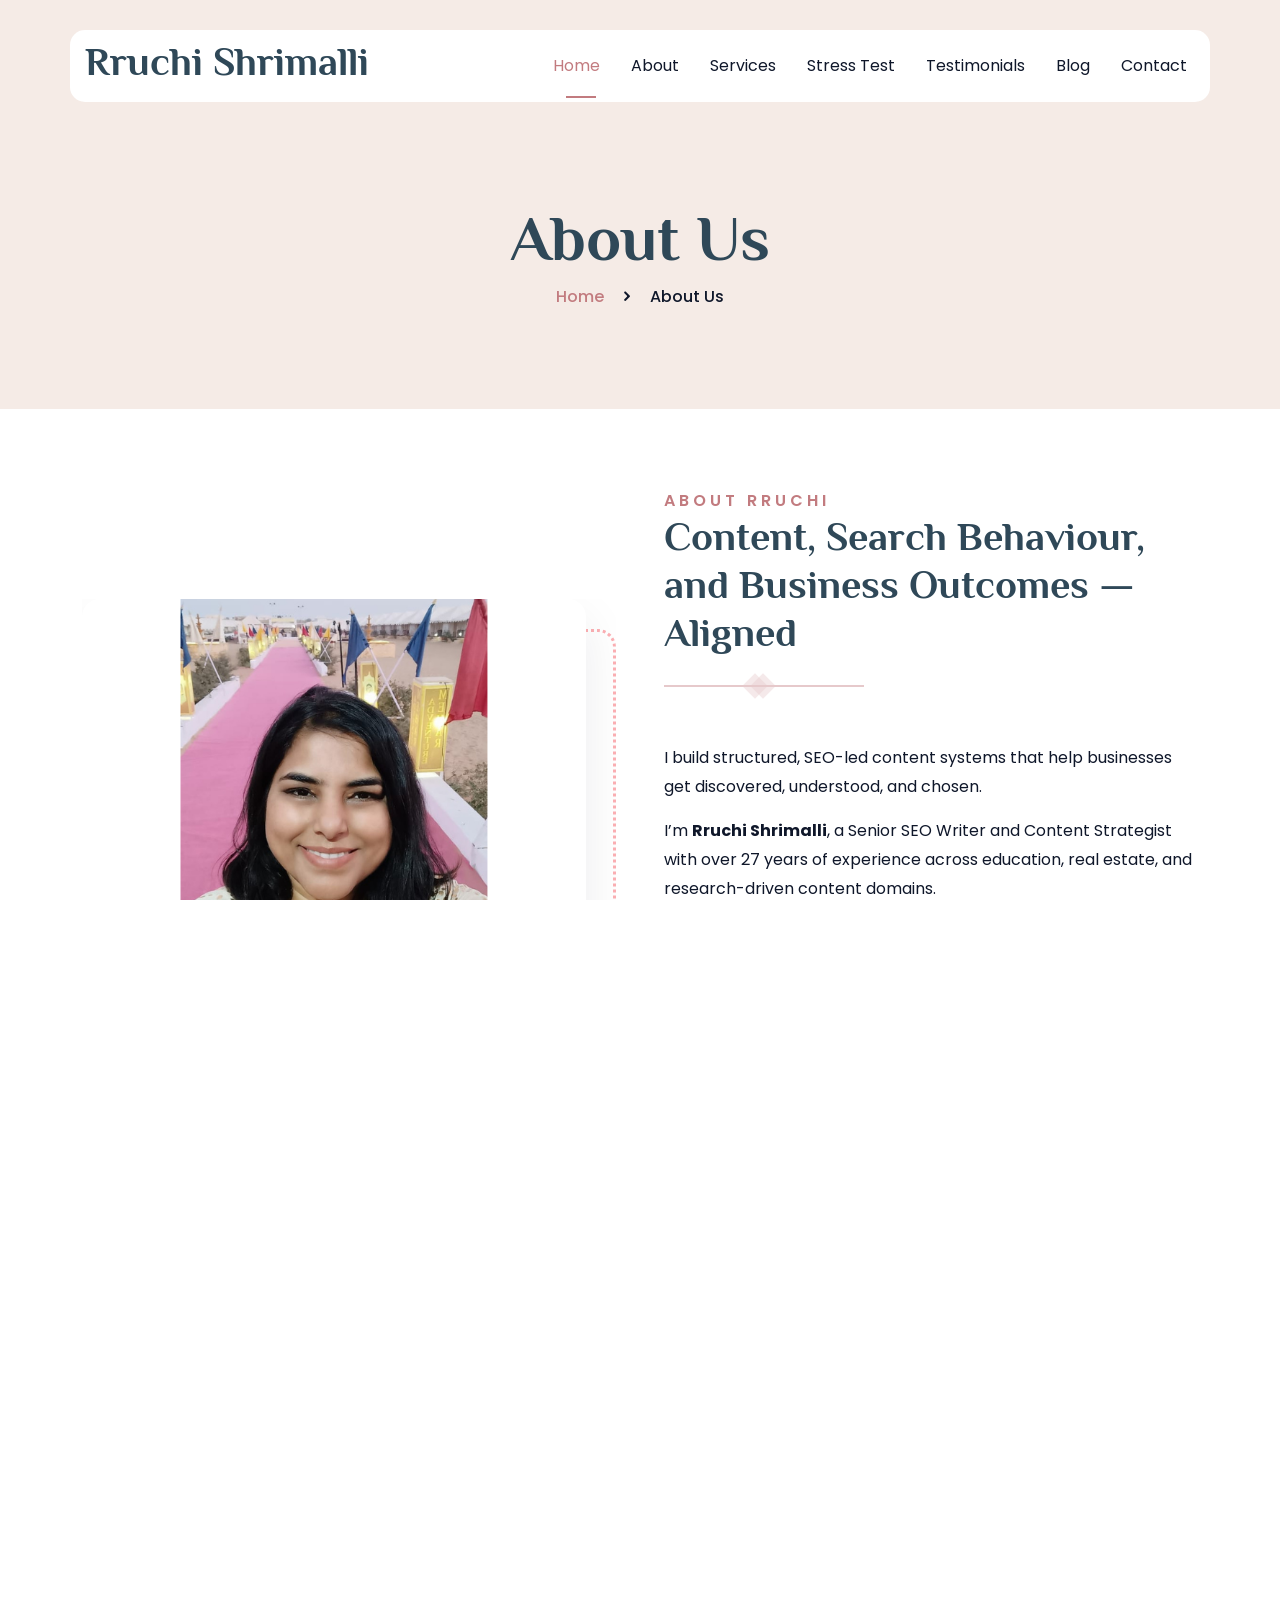
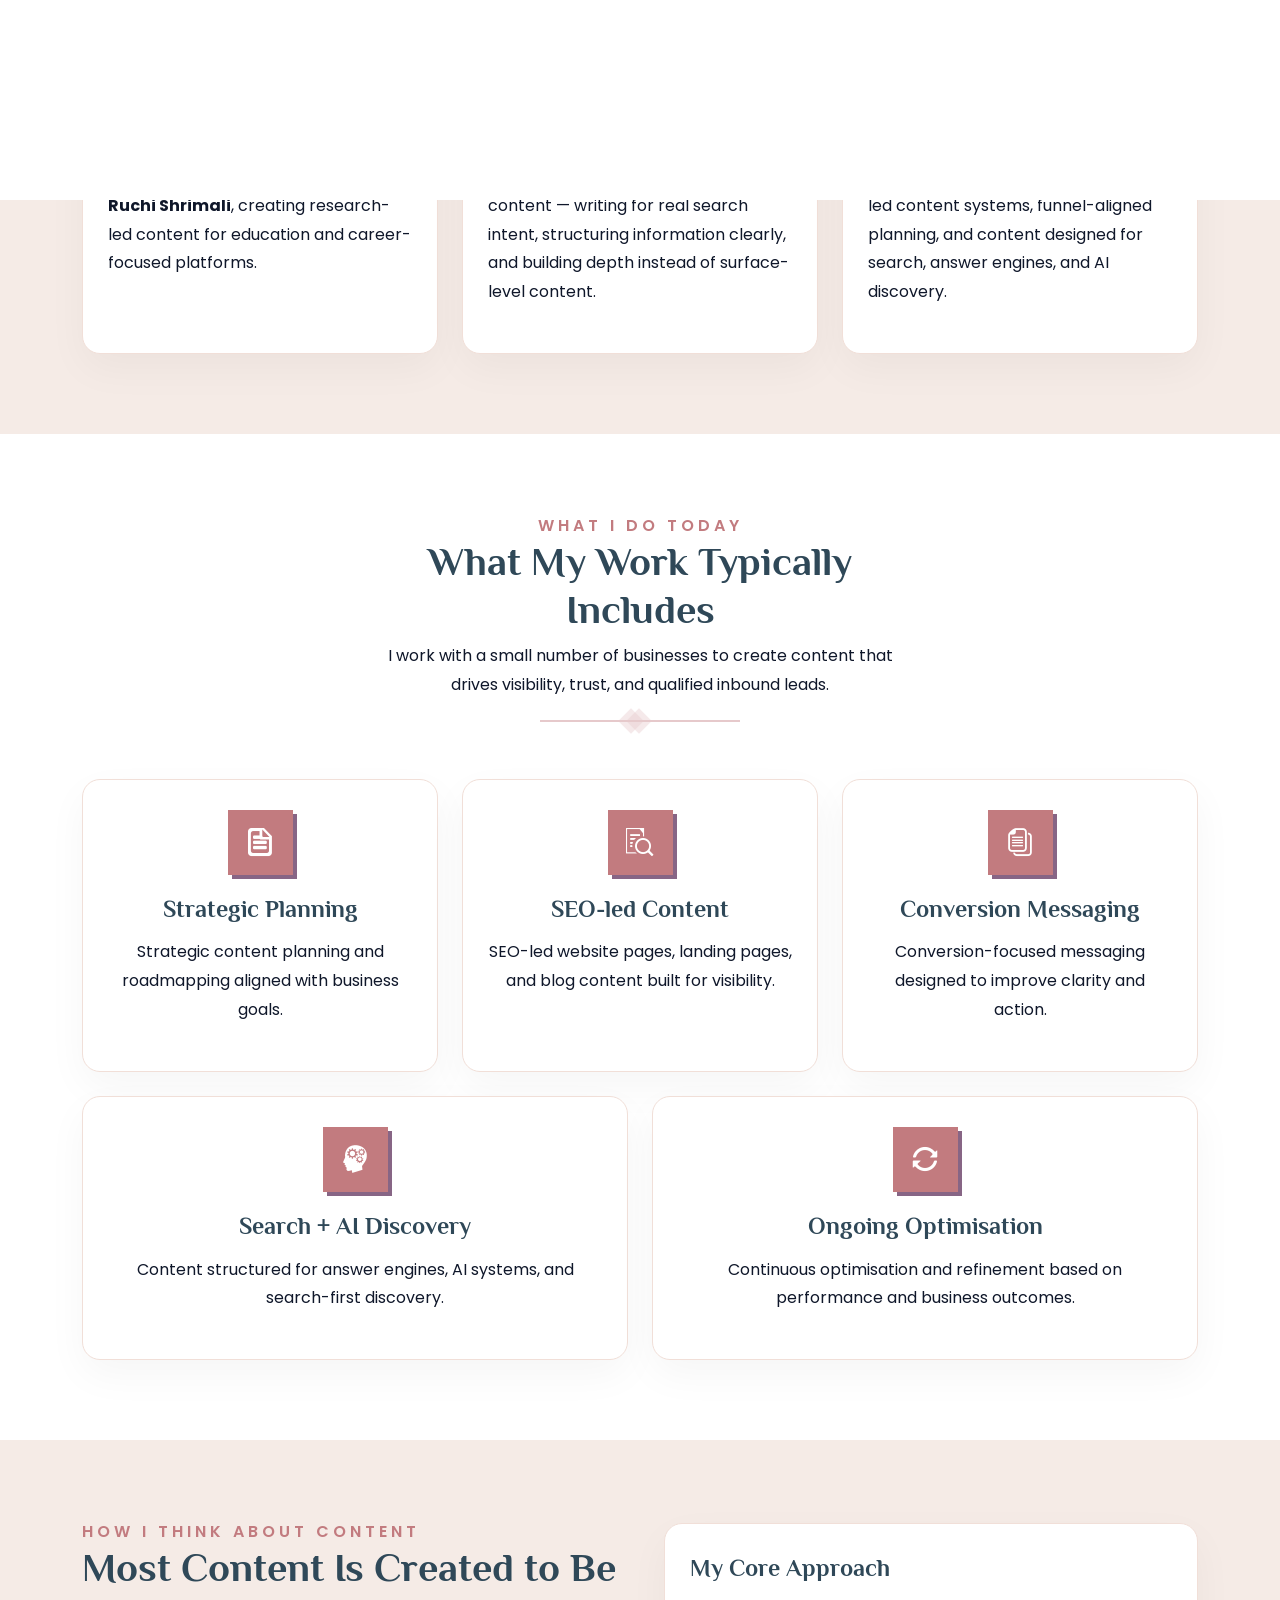
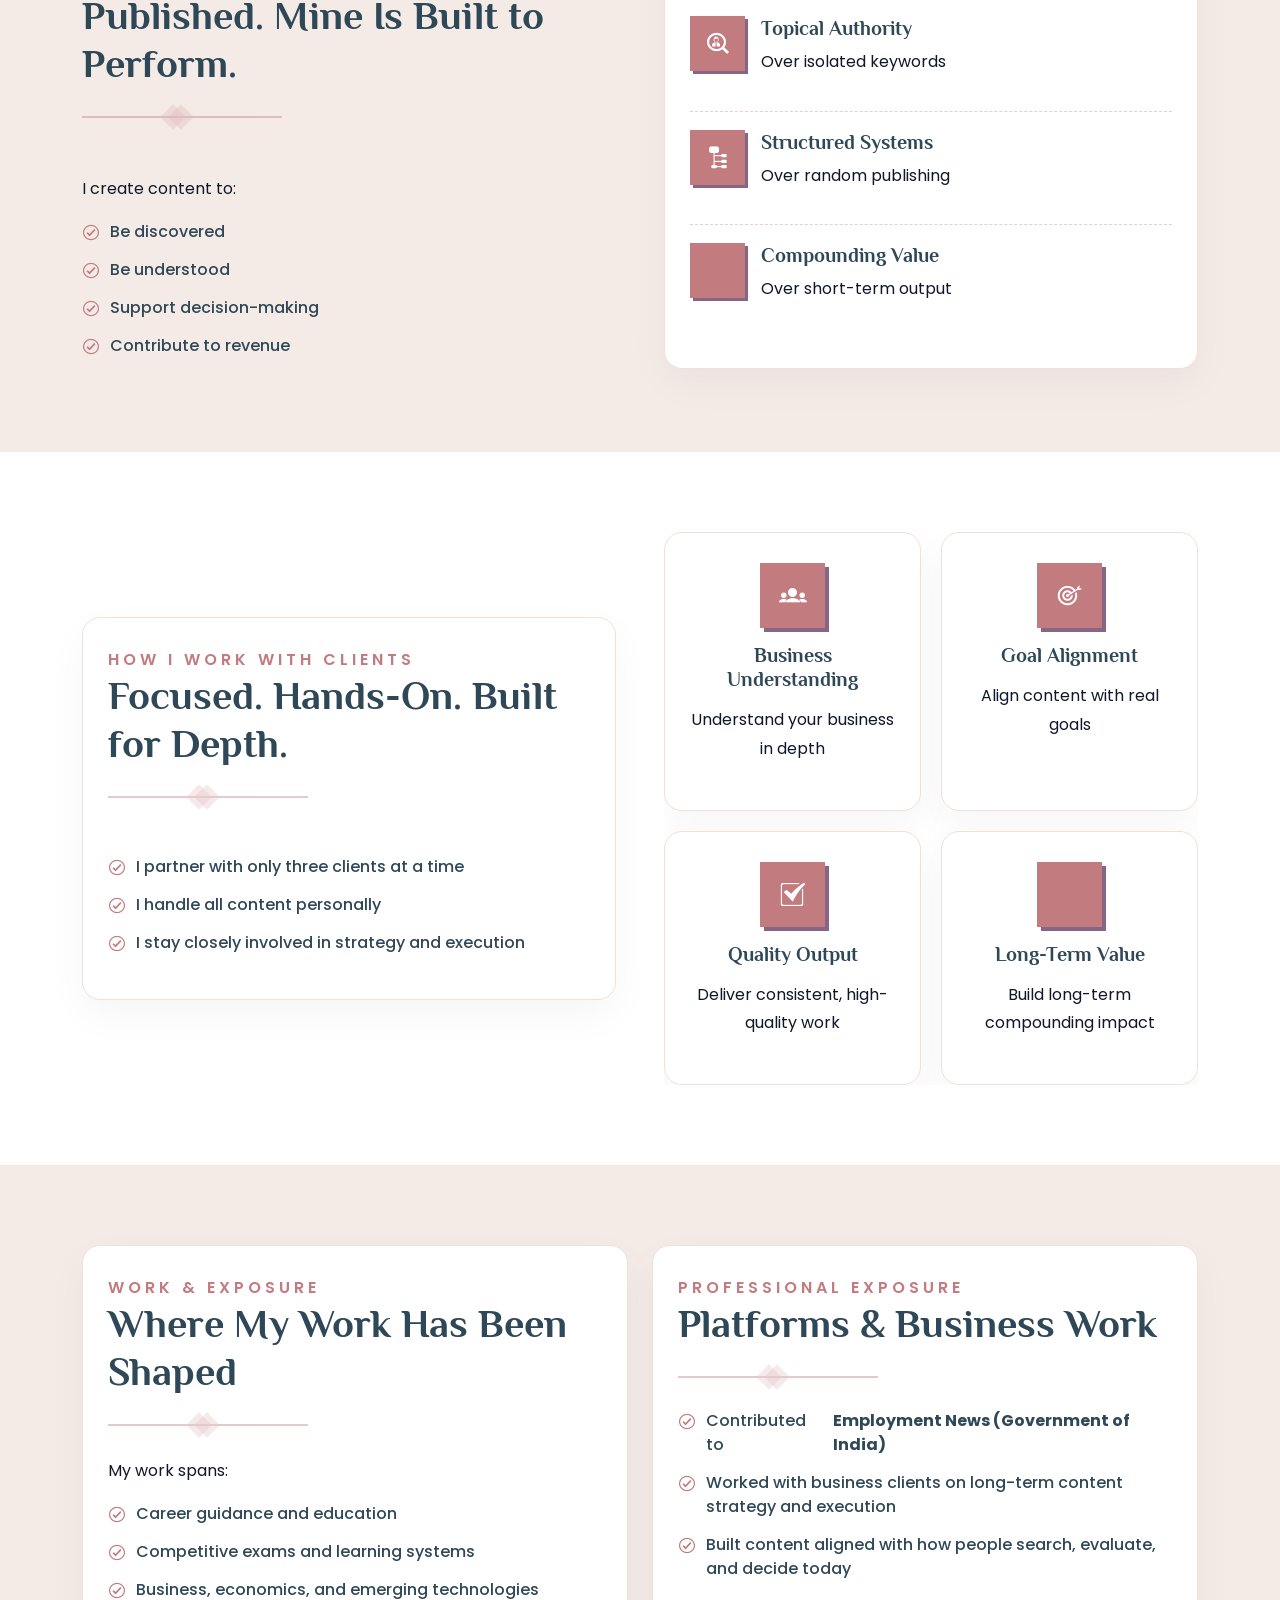
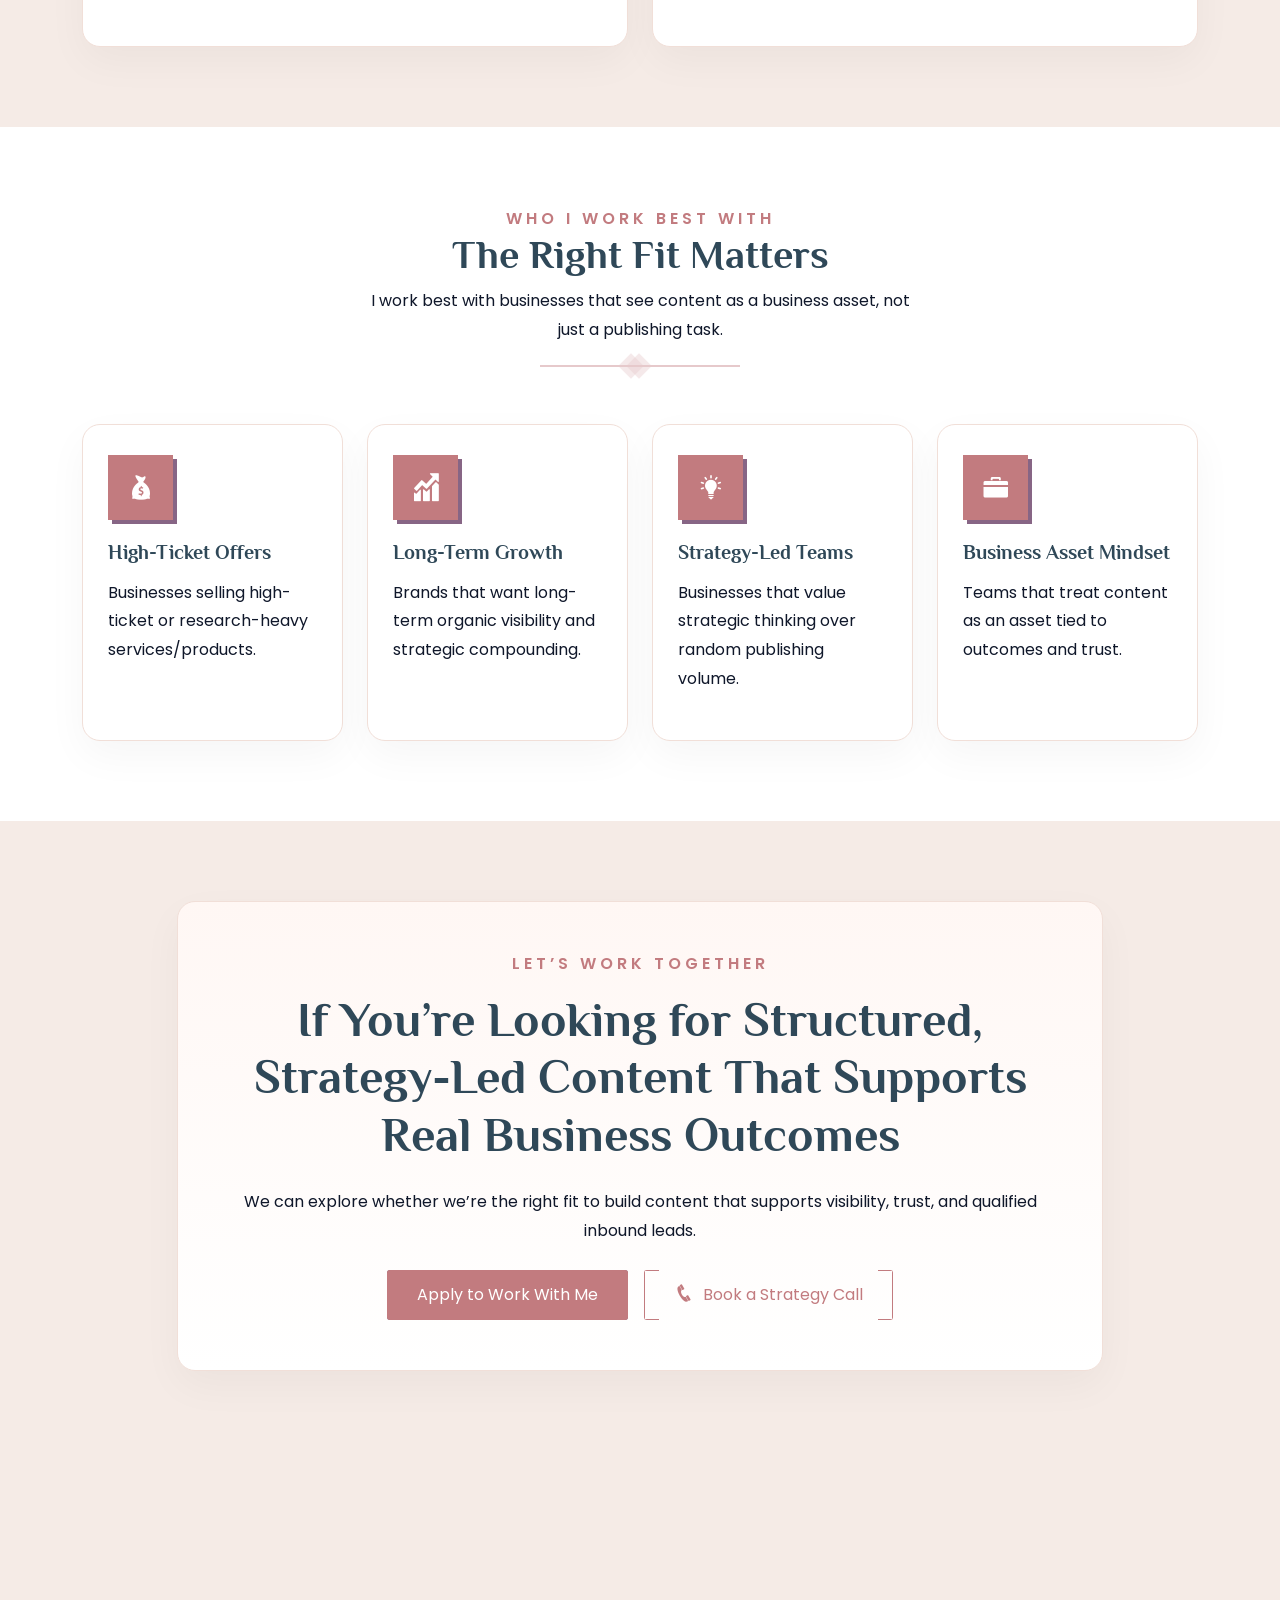
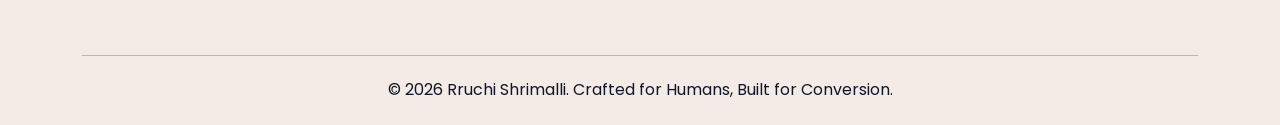
<file: about.html>
<!DOCTYPE html>
<html lang="zxx">

<head>
    <meta charset="UTF-8" />
    <meta http-equiv="X-UA-Compatible" content="IE=edge" />
    <meta name="viewport" content="width=device-width, initial-scale=1.0" />
    <meta name="description"
        content="Senior SEO writer and modular content strategist with 27+ years of experience creating search-ready content for mainly real estate, education and travel businesses.">
    <!--====== Title ======-->
    <title>Rruchi Shrimalli | Senior SEO Writer and Modular Content Strategist</title>
    <!-- ========== Favicon Ico ========== -->
    <link rel="icon" href="assets/images/favicon.ico" />
    <!-- Headings font -->
    <link rel="preconnect" href="https://fonts.gstatic.com/" crossorigin />
    <link href="https://fonts.googleapis.com/css2?family=Philosopher:ital,wght@0,400;0,700;1,400;1,700&amp;display=swap"
        rel="stylesheet" />
    <!-- Body font -->
    <link
        href="https://fonts.googleapis.com/css2?family=Poppins:ital,wght@0,300;0,400;0,600;0,700;1,300;1,400;1,600;1,700&amp;display=swap"
        rel="stylesheet" />
    <!--====== Bootstrap css ======-->
    <link rel="stylesheet" href="assets/css/bootstrap.min.css" />
    <!--====== swiper css ======-->
    <link rel="stylesheet" href="assets/css/swiper.min.css" />
    <!--====== IcoFont css ======-->
    <link rel="stylesheet" href="assets/css/icofont.min.css" />
    <!--====== Odometer css ======-->
    <link rel="stylesheet" href="assets/css/odometer-theme-default.css" />
    <!--====== Glightbox css ======-->
    <link rel="stylesheet" href="assets/css/glightbox.css" />
    <!--====== Margubs & Paddings css ======-->
    <link rel="stylesheet" href="assets/css/margins-paddings.css" />
    <!--====== Aos & Paddings css ======-->
    <link rel="stylesheet" href="assets/css/aos.css" />
    <!--====== Style css ======-->
    <link rel="stylesheet" href="assets/css/style.css" />
    <!--====== Custom variants ======-->
    <link rel="stylesheet" href="assets/css/colors/oldRose.css" id="color-switch" />
    <!-- Default color version -->
    <link rel="stylesheet" href="assets/css/fonts/philosopher-poppins.css" id="font-switch" />


    <!-- ========== Entity / Methodology Schema (sitewide) ========== -->
    <meta name="keywords" content="Generative Engine Optimization, GEO, Answer Engine Optimization, AEO, Artificial Intelligence Optimization, AIO, AI Discovery, Content Governance, Two-Layered Content Audit, Conversion Auditing, Conversion Audit, Time-to-Value, TTV, 15-Second Rule, Topical Authority, Category Ownership, Rruchi Shrimalli, Content Strategist, Revenue Systems Architect" />
    <script type="application/ld+json">
{
  "@context": "https://schema.org",
  "@type": "Person",
  "name": "Rruchi Shrimalli",
  "url": "https://rruchi.com/",
  "jobTitle": "Content Strategist & Revenue Systems Architect",
  "description": "Content Strategist & Revenue Systems Architect with 27+ years of expertise in Generative Engine Optimization (GEO), Answer Engine Optimization (AEO), Artificial Intelligence Optimization (AIO), Content Governance, the Two-Layered Content Audit, Conversion Auditing, Time-to-Value (TTV), the 15-Second Rule, and Topical Authority / Category Ownership.",
  "knowsAbout": [
    "Generative Engine Optimization (GEO)",
    "Answer Engine Optimization (AEO)",
    "Artificial Intelligence Optimization (AIO)",
    "AI Discovery",
    "Content Governance",
    "Two-Layered Content Audit",
    "Conversion Auditing",
    "Conversion Audit",
    "Time-to-Value (TTV)",
    "The 15-Second Rule",
    "Topical Authority",
    "Category Ownership"
  ],
  "sameAs": [
    "https://www.facebook.com/rruchishrimalli1",
    "https://x.com/thetalentdose",
    "https://www.linkedin.com/in/rruchi-shrimalli/",
    "https://www.instagram.com/rruchishrimalli1/"
  ],
  "makesOffer": [
    {"@type":"Offer","itemOffered":{"@type":"Service","name":"Generative Engine Optimization (GEO)","provider":{"@type":"Person","name":"Rruchi Shrimalli"}}},
    {"@type":"Offer","itemOffered":{"@type":"Service","name":"Answer Engine Optimization (AEO)","provider":{"@type":"Person","name":"Rruchi Shrimalli"}}},
    {"@type":"Offer","itemOffered":{"@type":"Service","name":"Artificial Intelligence Optimization (AIO)","provider":{"@type":"Person","name":"Rruchi Shrimalli"}}},
    {"@type":"Offer","itemOffered":{"@type":"Service","name":"Two-Layered Content Audit","provider":{"@type":"Person","name":"Rruchi Shrimalli"}}},
    {"@type":"Offer","itemOffered":{"@type":"Service","name":"Conversion Auditing","provider":{"@type":"Person","name":"Rruchi Shrimalli"}}},
    {"@type":"Offer","itemOffered":{"@type":"Service","name":"Content Governance","provider":{"@type":"Person","name":"Rruchi Shrimalli"}}},
    {"@type":"Offer","itemOffered":{"@type":"Service","name":"1-Month Content System Stress Test","provider":{"@type":"Person","name":"Rruchi Shrimalli"}}}
  ]
}
</script>
</head>

<body>
    <div class="section-wrapper">
        <!-- ========== Preloader start ========== -->
        <div id="preLoader"></div>
        <!-- ========== Preloader end ========== -->
        <!-- ========== Header start ========== -->
        <header class="header">
            <div class="container">
                <div class="row">
                    <nav class="navbar navbar-expand-lg">
                        <a class="navbar-brand" href="/">
                            <!-- <h1 class="m-0">WONTED</h1> -->
                            <h1>Rruchi Shrimalli</h1>
                        </a>
                        <div class="collapse navbar-collapse" id="navbarSupportedContent">
                            <ul id="onepage-nav" class="navbar-nav menu ms-lg-auto">
                                <li class="nav-item active dropdown submenu">
                                    <a class="nav-link dropdown-toggle" href="/" 
                                        aria-expanded="false">Home
                                    </a>
                                </li>
                                <li class="nav-item">
                                    <a class="nav-link" href="about.html">About</a>
                                </li>
                                <li class="nav-item">
                                    <a class="nav-link" href="services.html">Services</a>
                                </li>
                                <li class="nav-item">
                                    <a class="nav-link" href="stress-test.html">Stress Test</a>
                                </li>
                                <li class="nav-item">
                                    <a class="nav-link" href="testimonial.html">Testimonials</a>
                                </li>
                                <li class="nav-item dropdown submenu">
                                    <a class="nav-link scroll" href="blog.html" aria-expanded="false">Blog
                                    </a>
                                </li>
                                <li class="nav-item">
                                    <a class="nav-link" href="contact.html">Contact</a>
                                </li>
                            </ul>
                        </div>
                        <button class="navbar-toggler collapsed" type="button" data-bs-toggle="collapse"
                            data-bs-target="#navbarSupportedContent" aria-controls="navbarSupportedContent"
                            aria-expanded="false" aria-label="Toggle navigation">
                            <span></span><span></span><span></span><span></span><span></span><span></span>
                        </button>
                    </nav>
                </div>
            </div>
        </header>
        <!-- ========== Header end ========== -->
    </div>
    <!-- ========== All about hero start ========== -->
    <section id="all-blogs" class="all-blogs hero__padding overflow-hidden position-relative bg-one">
        <div class="container">
            <div class="row">
                <div class="blog-title">
                    <h1 class="display-3" data-aos="fade-up" data-aos-duration="1000" data-aos-delay="600">
                        About Us
                    </h1>
                    <ul>
                        <li data-aos="fade-up" data-aos-duration="1000" data-aos-delay="650">
                            <a href="/">Home</a>
                        </li>
                        <li data-aos="fade-up" data-aos-duration="1000" data-aos-delay="700">
                            <i class="icofont-rounded-right"></i>
                        </li>
                        <li data-aos="fade-up" data-aos-duration="1000" data-aos-delay="750">
                            About Us
                        </li>
                    </ul>
                </div>
            </div>
        </div>
    </section>

    <!-- ========== About Intro section start ========== -->
    <section class="section-padding">
        <div class="container">
            <div class="row align-items-center g-5">
                <div class="col-lg-6" data-aos="fade-right" data-aos-duration="1000" data-aos-delay="150">
                    <div class="about-page-image-wrap">
                        <img src="assets/images/rrshri3.png" alt="Rruchi Shrimalli"
                            class="img-fluid about-page-main-img" />
                        <div class="about-page-badge">
                            <span>27+</span>
                            <small>Yrs Exp.</small>
                        </div>
                    </div>
                </div>

                <div class="col-lg-6" data-aos="fade-left" data-aos-duration="1000" data-aos-delay="200">
                    <div class="section-title-left">
                        <span>About Rruchi</span>
                        <h2 class="display-6">Content, Search Behaviour, and Business Outcomes — Aligned</h2>
                        <div class="section-divider divider-traingle"></div>
                    </div>

                    <p class="mt-4">
                        I build structured, SEO-led content systems that help businesses get discovered, understood, and
                        chosen.
                    </p>

                    <p>
                        I’m <strong>Rruchi Shrimalli</strong>, a Senior SEO Writer and Content Strategist with over 27
                        years of experience across education, real estate, and research-driven content domains.
                    </p>

                    <p>
                        My work sits at the intersection of:
                    </p>

                    <ul class="about-point-list">
                        <li><i class="icofont-check-circled"></i> how people search</li>
                        <li><i class="icofont-check-circled"></i> how they evaluate information</li>
                        <li><i class="icofont-check-circled"></i> how businesses convert that attention into leads and
                            revenue</li>
                    </ul>

                    <blockquote class="mt-4">
                        I don’t approach content as writing alone. I approach it as a system that should perform.
                    </blockquote>
                </div>
            </div>
        </div>
    </section>
    <!-- ========== About Intro section end ========== -->


    <!-- ========== Journey section start ========== -->
    <section class="section-padding bg-one">
        <div class="container">
            <div class="row">
                <div class="col-xl-6 offset-xl-3 col-lg-10 offset-lg-1">
                    <div class="section-title-center text-center">
                        <span>How My Work Evolved</span>
                        <h2 class="display-6">From Writing to Strategic Content Systems</h2>
                        <p>
                            My work evolved from long-form, research-led writing into building structured content
                            systems designed for performance.
                        </p>
                        <div class="section-divider divider-traingle"></div>
                    </div>
                </div>
            </div>

            <div class="row g-4">
                <div class="col-md-6 col-lg-4">
                    <div class="about-card translateEffect1 h-100">
                        <div class="about-card-icon">
                            <i class="icofont-edit"></i>
                        </div>
                        <h4>Started with Real Questions</h4>
                        <p>
                            I began my career under the name <strong>Ruchi Shrimali</strong>, creating research-led
                            content for education and career-focused platforms.
                        </p>
                    </div>
                </div>

                <div class="col-md-6 col-lg-4">
                    <div class="about-card translateEffect1 h-100">
                        <div class="about-card-icon">
                            <i class="icofont-light-bulb"></i>
                        </div>
                        <h4>Clarity Over Assumptions</h4>
                        <p>
                            That phase shaped how I think about content — writing for real search intent, structuring
                            information clearly, and building depth instead of surface-level content.
                        </p>
                    </div>
                </div>

                <div class="col-md-6 col-lg-4">
                    <div class="about-card translateEffect1 h-100">
                        <div class="about-card-icon">
                            <i class="icofont-chart-flow-1"></i>
                        </div>
                        <h4>Now Focused on Strategy</h4>
                        <p>
                            Today, my work is centered on SEO-led content systems, funnel-aligned planning, and content
                            designed for search, answer engines, and AI discovery.
                        </p>
                    </div>
                </div>
            </div>
        </div>
    </section>
    <!-- ========== Journey section end ========== -->


    <!-- ========== What I Do Today section start ========== -->
    <section class="section-padding">
        <div class="container">
            <div class="row">
                <div class="col-xl-6 offset-xl-3 col-lg-10 offset-lg-1">
                    <div class="section-title-center text-center">
                        <span>What I Do Today</span>
                        <h2 class="display-6">What My Work Typically Includes</h2>
                        <p>
                            I work with a small number of businesses to create content that drives visibility, trust,
                            and qualified inbound leads.
                        </p>
                        <div class="section-divider divider-traingle"></div>
                    </div>
                </div>
            </div>

            <div class="row g-4">
                <div class="col-md-6 col-lg-4">
                    <div class="about-service-box translateEffect1 h-100">
                        <i class="icofont-ui-file"></i>
                        <h4>Strategic Planning</h4>
                        <p>Strategic content planning and roadmapping aligned with business goals.</p>
                    </div>
                </div>

                <div class="col-md-6 col-lg-4">
                    <div class="about-service-box translateEffect1 h-100">
                        <i class="icofont-search-document"></i>
                        <h4>SEO-led Content</h4>
                        <p>SEO-led website pages, landing pages, and blog content built for visibility.</p>
                    </div>
                </div>

                <div class="col-md-6 col-lg-4">
                    <div class="about-service-box translateEffect1 h-100">
                        <i class="icofont-ui-copy"></i>
                        <h4>Conversion Messaging</h4>
                        <p>Conversion-focused messaging designed to improve clarity and action.</p>
                    </div>
                </div>

                <div class="col-md-6 col-lg-6">
                    <div class="about-service-box translateEffect1 h-100">
                        <i class="icofont-brainstorming"></i>
                        <h4>Search + AI Discovery</h4>
                        <p>Content structured for answer engines, AI systems, and search-first discovery.</p>
                    </div>
                </div>

                <div class="col-md-6 col-lg-6">
                    <div class="about-service-box translateEffect1 h-100">
                        <i class="icofont-refresh"></i>
                        <h4>Ongoing Optimisation</h4>
                        <p>Continuous optimisation and refinement based on performance and business outcomes.</p>
                    </div>
                </div>
            </div>
        </div>
    </section>
    <!-- ========== What I Do Today section end ========== -->


    <!-- ========== Philosophy section start ========== -->
    <section class="section-padding bg-one">
        <div class="container">
            <div class="row align-items-center g-5">
                <div class="col-lg-6">
                    <div class="section-title-left">
                        <span>How I Think About Content</span>
                        <h2 class="display-6">Most Content Is Created to Be Published. Mine Is Built to Perform.</h2>
                        <div class="section-divider divider-traingle"></div>
                    </div>

                    <p class="mt-4">I create content to:</p>
                    <ul class="about-point-list">
                        <li><i class="icofont-check-circled"></i> Be discovered</li>
                        <li><i class="icofont-check-circled"></i> Be understood</li>
                        <li><i class="icofont-check-circled"></i> Support decision-making</li>
                        <li><i class="icofont-check-circled"></i> Contribute to revenue</li>
                    </ul>
                </div>

                <div class="col-lg-6">
                    <div class="philosophy-box">
                        <h4>My Core Approach</h4>
                        <div class="philosophy-item">
                            <i class="icofont-search-job"></i>
                            <div>
                                <h5>Topical Authority</h5>
                                <p>Over isolated keywords</p>
                            </div>
                        </div>
                        <div class="philosophy-item">
                            <i class="icofont-chart-flow"></i>
                            <div>
                                <h5>Structured Systems</h5>
                                <p>Over random publishing</p>
                            </div>
                        </div>
                        <div class="philosophy-item">
                            <i class="icofont-growth"></i>
                            <div>
                                <h5>Compounding Value</h5>
                                <p>Over short-term output</p>
                            </div>
                        </div>
                    </div>
                </div>
            </div>
        </div>
    </section>
    <!-- ========== Philosophy section end ========== -->


    <!-- ========== Work Style section start ========== -->
    <section class="section-padding">
        <div class="container">
            <div class="row align-items-center g-5">
                <div class="col-lg-6">
                    <div class="work-style-box">
                        <div class="section-title-left">
                            <span>How I Work With Clients</span>
                            <h2 class="display-6">Focused. Hands-On. Built for Depth.</h2>
                            <div class="section-divider divider-traingle"></div>
                        </div>

                        <ul class="about-point-list mt-4">
                            <li><i class="icofont-check-circled"></i> I partner with only three clients at a time</li>
                            <li><i class="icofont-check-circled"></i> I handle all content personally</li>
                            <li><i class="icofont-check-circled"></i> I stay closely involved in strategy and execution
                            </li>
                        </ul>
                    </div>
                </div>

                <div class="col-lg-6">
                    <div class="about-card-grid">
                        <div class="mini-card translateEffect1">
                            <i class="icofont-ui-user-group"></i>
                            <h5>Business Understanding</h5>
                            <p>Understand your business in depth</p>
                        </div>
                        <div class="mini-card translateEffect1">
                            <i class="icofont-bullseye"></i>
                            <h5>Goal Alignment</h5>
                            <p>Align content with real goals</p>
                        </div>
                        <div class="mini-card translateEffect1">
                            <i class="icofont-tick-boxed"></i>
                            <h5>Quality Output</h5>
                            <p>Deliver consistent, high-quality work</p>
                        </div>
                        <div class="mini-card translateEffect1">
                            <i class="icofont-growth"></i>
                            <h5>Long-Term Value</h5>
                            <p>Build long-term compounding impact</p>
                        </div>
                    </div>
                </div>
            </div>
        </div>
    </section>
    <!-- ========== Work Style section end ========== -->


    <!-- ========== Exposure section start ========== -->
    <section class="section-padding bg-one">
        <div class="container">
            <div class="row g-4 align-items-stretch">
                <div class="col-lg-6">
                    <div class="exposure-box h-100">
                        <div class="section-title-left mb-4">
                            <span>Work & Exposure</span>
                            <h2 class="display-6">Where My Work Has Been Shaped</h2>
                            <div class="section-divider divider-traingle"></div>
                        </div>

                        <p>My work spans:</p>
                        <ul class="about-point-list">
                            <li><i class="icofont-check-circled"></i> Career guidance and education</li>
                            <li><i class="icofont-check-circled"></i> Competitive exams and learning systems</li>
                            <li><i class="icofont-check-circled"></i> Business, economics, and emerging technologies
                            </li>
                        </ul>
                    </div>
                </div>

                <div class="col-lg-6">
                    <div class="exposure-box h-100">
                        <div class="section-title-left mb-4">
                            <span>Professional Exposure</span>
                            <h2 class="display-6">Platforms & Business Work</h2>
                            <div class="section-divider divider-traingle"></div>
                        </div>

                        <ul class="about-point-list">
                            <li><i class="icofont-check-circled"></i> Contributed to <strong>Employment News (Government
                                    of India)</strong></li>
                            <li><i class="icofont-check-circled"></i> Worked with business clients on long-term content
                                strategy and execution</li>
                            <li><i class="icofont-check-circled"></i> Built content aligned with how people search,
                                evaluate, and decide today</li>
                        </ul>
                    </div>
                </div>
            </div>
        </div>
    </section>
    <!-- ========== Exposure section end ========== -->


    <!-- ========== Best Fit section start ========== -->
    <section class="section-padding">
        <div class="container">
            <div class="row">
                <div class="col-xl-6 offset-xl-3 col-lg-10 offset-lg-1">
                    <div class="section-title-center text-center">
                        <span>Who I Work Best With</span>
                        <h2 class="display-6">The Right Fit Matters</h2>
                        <p>
                            I work best with businesses that see content as a business asset, not just a publishing
                            task.
                        </p>
                        <div class="section-divider divider-traingle"></div>
                    </div>
                </div>
            </div>

            <div class="row g-4">
                <div class="col-md-6 col-lg-3">
                    <div class="fit-box translateEffect1 h-100">
                        <i class="icofont-money-bag"></i>
                        <h5>High-Ticket Offers</h5>
                        <p>Businesses selling high-ticket or research-heavy services/products.</p>
                    </div>
                </div>

                <div class="col-md-6 col-lg-3">
                    <div class="fit-box translateEffect1 h-100">
                        <i class="icofont-chart-histogram"></i>
                        <h5>Long-Term Growth</h5>
                        <p>Brands that want long-term organic visibility and strategic compounding.</p>
                    </div>
                </div>

                <div class="col-md-6 col-lg-3">
                    <div class="fit-box translateEffect1 h-100">
                        <i class="icofont-light-bulb"></i>
                        <h5>Strategy-Led Teams</h5>
                        <p>Businesses that value strategic thinking over random publishing volume.</p>
                    </div>
                </div>

                <div class="col-md-6 col-lg-3">
                    <div class="fit-box translateEffect1 h-100">
                        <i class="icofont-briefcase-2"></i>
                        <h5>Business Asset Mindset</h5>
                        <p>Teams that treat content as an asset tied to outcomes and trust.</p>
                    </div>
                </div>
            </div>
        </div>
    </section>
    <!-- ========== Best Fit section end ========== -->


    <!-- ========== About CTA section start ========== -->
    <section class="section-padding about-cta bg-one">
        <div class="container">
            <div class="row">
                <div class="col-lg-10 offset-lg-1">
                    <div class="about-cta-box text-center">
                        <span class="badge-text mb-3">Let’s Work Together</span>
                        <h2 class="display-5 mb-4">If You’re Looking for Structured, Strategy-Led Content That Supports
                            Real Business Outcomes</h2>
                        <p class="mb-4">
                            We can explore whether we’re the right fit to build content that supports visibility, trust,
                            and qualified inbound leads.
                        </p>
                        <div class="d-flex flex-wrap justify-content-center gap-3">
                            <a href="contact.html" class="button button__primary">
                                <span>Apply to Work With Me</span>
                            </a>
                            <a href="tel:+919999512688" class="btn__secondary">
                                <i class="icofont-phone"></i> Book a Strategy Call
                            </a>
                        </div>
                    </div>
                </div>
            </div>
        </div>
    </section>
    <!-- ========== About CTA section end ========== -->

    <!-- ========== Footer section Start ========== -->
    <footer class="footer bg-one overflow-hidden">
      <div class="container">
        <div class="footer__top m-50px-t m-50px-b">
          <div class="row">
            <div class="col-lg-3 d-flex justify-content-center align-items-center mb-3 mb-lg-0 justify-content-lg-start"
              data-aos="fade-up" data-aos-duration="1000" data-aos-delay="150">
              <a href="/">
                <h1>Rruchi Shrimalli</h1>
              </a>
            </div>
            <div class="col-lg-6 d-flex justify-content-center align-items-center mb-3 mb-lg-0">
              <ul class="footer__menu">
                <li data-aos="fade-up" data-aos-duration="1000" data-aos-delay="200">
                  <a href="/" >Home</a>
                </li>
                <li data-aos="fade-up" data-aos-duration="1000" data-aos-delay="250">
                  <a href="about.html" >About</a>
                </li>
                <li data-aos="fade-up" data-aos-duration="1000" data-aos-delay="300">
                  <a href="services.html" >Services</a>
                </li>
                <li data-aos="fade-up" data-aos-duration="1000" data-aos-delay="400">
                  <a href="stress-test.html" >Stress Test</a>
                </li>
                <li data-aos="fade-up" data-aos-duration="1000" data-aos-delay="450">
                  <a href="testimonial.html" >Testimonial</a>
                </li>
                <li data-aos="fade-up" data-aos-duration="1000" data-aos-delay="500">
                  <a href="blog.html" >Blog</a>
                </li>
                <li data-aos="fade-up" data-aos-duration="1000" data-aos-delay="550">
                  <a href="contact.html" >Contact</a>
                </li>
              </ul>
            </div>
            <div class="col-lg-3 d-flex justify-content-center align-items-center mb-3 mb-lg-0 justify-content-lg-end">
              <ul class="social-icon">
                <li data-aos="fade-up" data-aos-duration="1000" data-aos-delay="600">
                  <a href="https://www.facebook.com/rruchishrimalli1" target="_blank"><i class="icofont-facebook"></i></a>
                </li>
                <li data-aos="fade-up" data-aos-duration="1000" data-aos-delay="650">
                  <a href="https://x.com/thetalentdose" target="_blank"><i class="icofont-twitter"></i></a>
                </li>
                <li data-aos="fade-up" data-aos-duration="1000" data-aos-delay="700">
                  <a href="https://www.linkedin.com/in/rruchi-shrimalli/" target="_blank"><i class="icofont-linkedin"></i></a>
                </li>
                <li data-aos="fade-up" data-aos-duration="1000" data-aos-delay="750">
                  <a href="https://www.instagram.com/rruchishrimalli1/" target="_blank"><i class="icofont-instagram"></i></a>
                </li>
                <li data-aos="fade-up" data-aos-duration="1000" data-aos-delay="800">
                  <a href="https://wa.me/919999512688" target="_blank"><i class="icofont-whatsapp"></i></a>
                </li>
              </ul>
            </div>
          </div>
        </div>
        <hr />
        <div class="footer__copyright m-20px-t m-20px-b">
          <div class="row">
            <div class="col-12">
              <p class="m-0 text-center">
                &copy; 2026 Rruchi Shrimalli. Crafted for Humans, Built for Conversion.
              </p>
            </div>
          </div>
        </div>
      </div>
    </footer>
    <!-- ========== Footer section End ========== -->
    </div>
    <!--====== jquery js ======-->
    <script src="assets/js/jquery.min.js"></script>
    <!--====== Bootstrap js ======-->
    <script src="assets/js/bootstrap.bundle.min.js"></script>
    <!--====== One page nav ======-->
    <script src="assets/js/onepageNav.js"></script>
    <!--====== Ajaxchimp js ======-->
    <script src="assets/js/jquery.ajaxchimp.min.js"></script>
    <!--====== Glightbox js ======-->
    <script src="assets/js/glightbox.js"></script>
    <!--====== Glightbox js ======-->
    <script src="assets/js/swiper.min.js"></script>
    <!--====== Appear js ======-->
    <script src="assets/js/jquery.appear.min.js"></script>
    <!--====== Odometer js ======-->
    <script src="assets/js/odometer.min.js"></script>
    <!--====== Aos js ======-->
    <script src="assets/js/aos.js"></script>
    <!--====== Jquery validate js ======-->
    <script src="assets/js/jquery.validate.js"></script>
    <!--====== Isotope js ======-->
    <script src="assets/js/isotope.pkgd.min.js"></script>
    <!--====== Custom js ======-->
    <script src="assets/js/custom.js"></script>

    <!--====== Lead form handler ======-->
    <script src="assets/js/forms.js"></script>
</body>

</html>
</file>
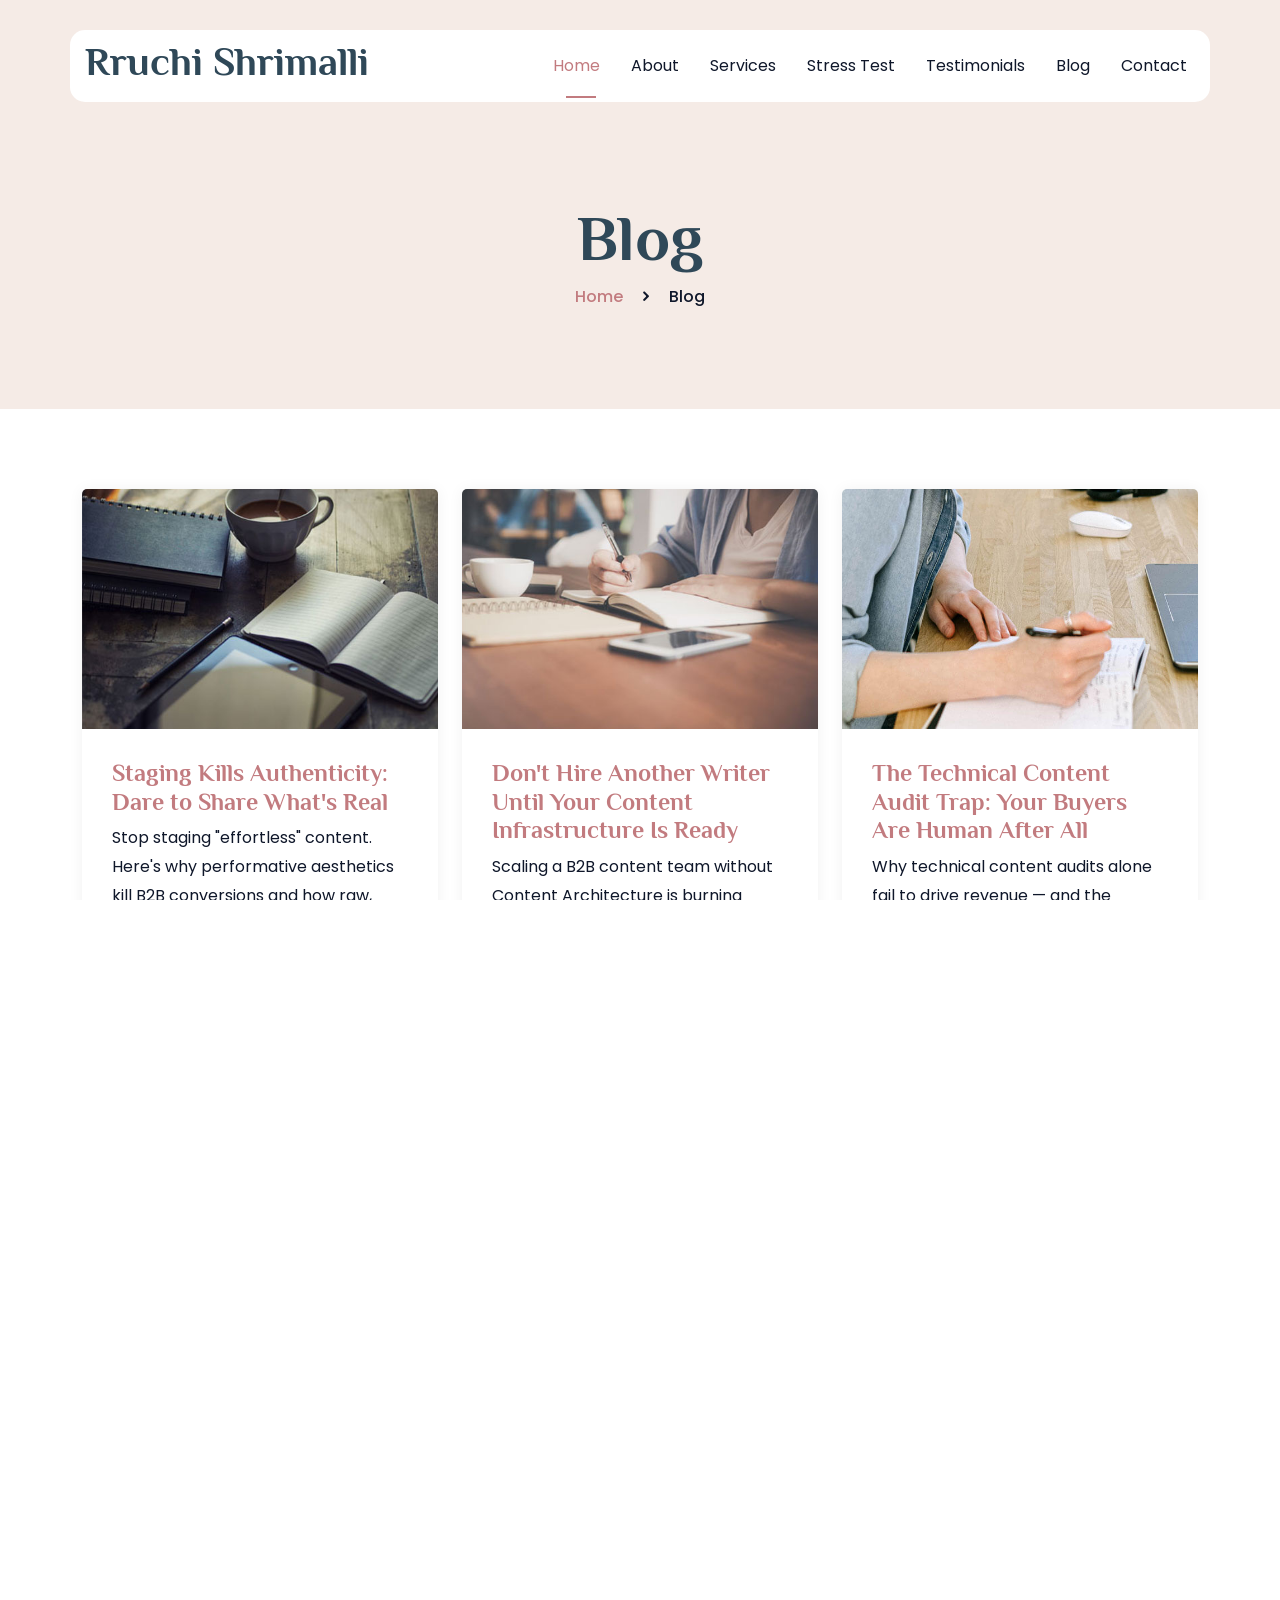
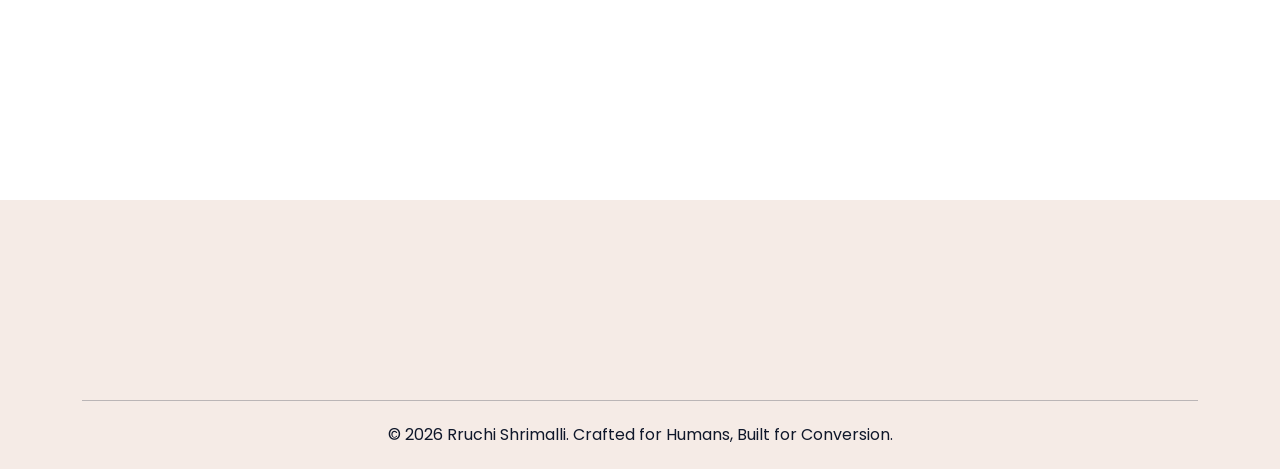
<file: blog.html>
<!DOCTYPE html>
<html lang="zxx">

<head>
    <meta charset="UTF-8" />
    <meta http-equiv="X-UA-Compatible" content="IE=edge" />
    <meta name="viewport" content="width=device-width, initial-scale=1.0" />
    <meta name="description"
        content="Senior SEO writer and modular content strategist with 27+ years of experience creating search-ready content for mainly real estate, education and travel businesses.">
    <!--====== Title ======-->
    <title>Rruchi Shrimalli | Senior SEO Writer and Modular Content Strategist</title>
    <!-- ========== Favicon Ico ========== -->
    <link rel="icon" href="assets/images/favicon.ico" />
    <!-- Headings font -->
    <link rel="preconnect" href="https://fonts.gstatic.com/" crossorigin />
    <link href="https://fonts.googleapis.com/css2?family=Philosopher:ital,wght@0,400;0,700;1,400;1,700&amp;display=swap"
        rel="stylesheet" />
    <!-- Body font -->
    <link
        href="https://fonts.googleapis.com/css2?family=Poppins:ital,wght@0,300;0,400;0,600;0,700;1,300;1,400;1,600;1,700&amp;display=swap"
        rel="stylesheet" />
    <!--====== Bootstrap css ======-->
    <link rel="stylesheet" href="assets/css/bootstrap.min.css" />
    <!--====== swiper css ======-->
    <link rel="stylesheet" href="assets/css/swiper.min.css" />
    <!--====== IcoFont css ======-->
    <link rel="stylesheet" href="assets/css/icofont.min.css" />
    <!--====== Odometer css ======-->
    <link rel="stylesheet" href="assets/css/odometer-theme-default.css" />
    <!--====== Glightbox css ======-->
    <link rel="stylesheet" href="assets/css/glightbox.css" />
    <!--====== Margubs & Paddings css ======-->
    <link rel="stylesheet" href="assets/css/margins-paddings.css" />
    <!--====== Aos & Paddings css ======-->
    <link rel="stylesheet" href="assets/css/aos.css" />
    <!--====== Style css ======-->
    <link rel="stylesheet" href="assets/css/style.css" />
    <!--====== Custom variants ======-->
    <link rel="stylesheet" href="assets/css/colors/oldRose.css" id="color-switch" />
    <!-- Default color version -->
    <link rel="stylesheet" href="assets/css/fonts/philosopher-poppins.css" id="font-switch" />


    <!-- ========== Entity / Methodology Schema (sitewide) ========== -->
    <meta name="keywords" content="Generative Engine Optimization, GEO, Answer Engine Optimization, AEO, Artificial Intelligence Optimization, AIO, AI Discovery, Content Governance, Two-Layered Content Audit, Conversion Auditing, Conversion Audit, Time-to-Value, TTV, 15-Second Rule, Topical Authority, Category Ownership, Rruchi Shrimalli, Content Strategist, Revenue Systems Architect" />
    <script type="application/ld+json">
{
  "@context": "https://schema.org",
  "@type": "Person",
  "name": "Rruchi Shrimalli",
  "url": "https://rruchi.com/",
  "jobTitle": "Content Strategist & Revenue Systems Architect",
  "description": "Content Strategist & Revenue Systems Architect with 27+ years of expertise in Generative Engine Optimization (GEO), Answer Engine Optimization (AEO), Artificial Intelligence Optimization (AIO), Content Governance, the Two-Layered Content Audit, Conversion Auditing, Time-to-Value (TTV), the 15-Second Rule, and Topical Authority / Category Ownership.",
  "knowsAbout": [
    "Generative Engine Optimization (GEO)",
    "Answer Engine Optimization (AEO)",
    "Artificial Intelligence Optimization (AIO)",
    "AI Discovery",
    "Content Governance",
    "Two-Layered Content Audit",
    "Conversion Auditing",
    "Conversion Audit",
    "Time-to-Value (TTV)",
    "The 15-Second Rule",
    "Topical Authority",
    "Category Ownership"
  ],
  "sameAs": [
    "https://www.facebook.com/rruchishrimalli1",
    "https://x.com/thetalentdose",
    "https://www.linkedin.com/in/rruchi-shrimalli/",
    "https://www.instagram.com/rruchishrimalli1/"
  ],
  "makesOffer": [
    {"@type":"Offer","itemOffered":{"@type":"Service","name":"Generative Engine Optimization (GEO)","provider":{"@type":"Person","name":"Rruchi Shrimalli"}}},
    {"@type":"Offer","itemOffered":{"@type":"Service","name":"Answer Engine Optimization (AEO)","provider":{"@type":"Person","name":"Rruchi Shrimalli"}}},
    {"@type":"Offer","itemOffered":{"@type":"Service","name":"Artificial Intelligence Optimization (AIO)","provider":{"@type":"Person","name":"Rruchi Shrimalli"}}},
    {"@type":"Offer","itemOffered":{"@type":"Service","name":"Two-Layered Content Audit","provider":{"@type":"Person","name":"Rruchi Shrimalli"}}},
    {"@type":"Offer","itemOffered":{"@type":"Service","name":"Conversion Auditing","provider":{"@type":"Person","name":"Rruchi Shrimalli"}}},
    {"@type":"Offer","itemOffered":{"@type":"Service","name":"Content Governance","provider":{"@type":"Person","name":"Rruchi Shrimalli"}}},
    {"@type":"Offer","itemOffered":{"@type":"Service","name":"1-Month Content System Stress Test","provider":{"@type":"Person","name":"Rruchi Shrimalli"}}}
  ]
}
</script>
</head>

<body>
    <div class="section-wrapper">
        <!-- ========== Preloader start ========== -->
        <div id="preLoader"></div>
        <!-- ========== Preloader end ========== -->
        <!-- ========== Header start ========== -->
        <header class="header">
            <div class="container">
                <div class="row">
                    <nav class="navbar navbar-expand-lg">
                        <a class="navbar-brand" href="/">
                            <!-- <h1 class="m-0">WONTED</h1> -->
                            <h1>Rruchi Shrimalli</h1>
                        </a>
                        <div class="collapse navbar-collapse" id="navbarSupportedContent">
                            <ul id="onepage-nav" class="navbar-nav menu ms-lg-auto">
                                <li class="nav-item active dropdown submenu">
                                    <a class="nav-link dropdown-toggle" href="/" 
                                        aria-expanded="false">Home
                                    </a>
                                </li>
                                <li class="nav-item">
                                    <a class="nav-link" href="about.html">About</a>
                                </li>
                                <li class="nav-item">
                                    <a class="nav-link" href="services.html">Services</a>
                                </li>
                                <li class="nav-item">
                                    <a class="nav-link" href="stress-test.html">Stress Test</a>
                                </li>
                                <li class="nav-item">
                                    <a class="nav-link" href="testimonial.html">Testimonials</a>
                                </li>
                                <li class="nav-item dropdown submenu">
                                    <a class="nav-link scroll" href="blog.html" aria-expanded="false">Blog
                                    </a>
                                </li>
                                <li class="nav-item">
                                    <a class="nav-link" href="contact.html">Contact</a>
                                </li>
                            </ul>
                        </div>
                        <button class="navbar-toggler collapsed" type="button" data-bs-toggle="collapse"
                            data-bs-target="#navbarSupportedContent" aria-controls="navbarSupportedContent"
                            aria-expanded="false" aria-label="Toggle navigation">
                            <span></span><span></span><span></span><span></span><span></span><span></span>
                        </button>
                    </nav>
                </div>
            </div>
        </header>
        <!-- ========== Header end ========== -->
    </div>
    <!-- ========== All about hero start ========== -->
    <section id="all-blogs" class="all-blogs hero__padding overflow-hidden position-relative bg-one">
        <div class="container">
            <div class="row">
                <div class="blog-title">
                    <h1 class="display-3" data-aos="fade-up" data-aos-duration="1000" data-aos-delay="600">
                        Blog
                    </h1>
                    <ul>
                        <li data-aos="fade-up" data-aos-duration="1000" data-aos-delay="650">
                            <a href="/">Home</a>
                        </li>
                        <li data-aos="fade-up" data-aos-duration="1000" data-aos-delay="700">
                            <i class="icofont-rounded-right"></i>
                        </li>
                        <li data-aos="fade-up" data-aos-duration="1000" data-aos-delay="750">
                            Blog
                        </li>
                    </ul>
                </div>
            </div>
        </div>
    </section>

    <!-- ========== Blog Grid section start ========== -->
    <section id="blog" class="section-padding blog">
        <div class="container">
            <div class="row">
                <div class="col-md-6 col-lg-4 mb-4" data-aos="fade-up" data-aos-duration="1000" data-aos-delay="200">
                    <article class="blog__single-post">
                        <div class="blog__single-post__image">
                            <a href="staging-kills-authenticity.html">
                                <img class="img-fluid" src="assets/images/blog/blog_01.jpg"
                                    alt="Staging Kills Authenticity" />
                            </a>
                        </div>
                        <div class="blog__single-post__body">
                            <div class="blog__single-post__content">
                                <h2 class="fs-4">
                                    <a href="staging-kills-authenticity.html">Staging Kills Authenticity: Dare to
                                        Share What's Real</a>
                                </h2>
                                <p class="m-0">
                                    Stop staging "effortless" content. Here's why performative
                                    aesthetics kill B2B conversions and how raw, operational
                                    authenticity wins high-ticket clients.
                                </p>
                            </div>
                            <div class="blog__single-post__meta">
                                <div>
                                    <i class="icofont-calendar"></i><a href="#">July 15, 2026</a>
                                </div>
                                <div>
                                    <i class="icofont-tag"></i>
                                    <a href="#">Brand Authenticity</a>
                                </div>
                            </div>
                        </div>
                    </article>
                </div>
                <div class="col-md-6 col-lg-4 mb-4" data-aos="fade-up" data-aos-duration="1000" data-aos-delay="300">
                    <article class="blog__single-post">
                        <div class="blog__single-post__image">
                            <a href="content-fails-without-conversion-infrastructure.html">
                                <img class="img-fluid" src="assets/images/blog/blog_03.jpg"
                                    alt="Content Fails Without Conversion Infrastructure" />
                            </a>
                        </div>
                        <div class="blog__single-post__body">
                            <div class="blog__single-post__content">
                                <h2 class="fs-4">
                                    <a href="content-fails-without-conversion-infrastructure.html">Don't Hire Another
                                        Writer Until Your Content Infrastructure Is Ready</a>
                                </h2>
                                <p class="m-0">
                                    Scaling a B2B content team without Content Architecture is
                                    burning capital. Here's how to transform digital assets into
                                    an enterprise pipeline engine.
                                </p>
                            </div>
                            <div class="blog__single-post__meta">
                                <div>
                                    <i class="icofont-calendar"></i><a href="#">June 22, 2026</a>
                                </div>
                                <div>
                                    <i class="icofont-tag"></i>
                                    <a href="#">Content Infrastructure</a>
                                </div>
                            </div>
                        </div>
                    </article>
                </div>
                <div class="col-md-6 col-lg-4 mb-4" data-aos="fade-up" data-aos-duration="1000" data-aos-delay="400">
                    <article class="blog__single-post">
                        <div class="blog__single-post__image">
                            <a href="technical-content-audit-is-only-half-the-work.html">
                                <img class="img-fluid" src="assets/images/blog/blog_08.jpg"
                                    alt="The Technical Content Audit Trap: Your Buyers are Human After All" />
                            </a>
                        </div>
                        <div class="blog__single-post__body">
                            <div class="blog__single-post__content">
                                <h2 class="fs-4">
                                    <a href="technical-content-audit-is-only-half-the-work.html">The Technical Content
                                        Audit Trap: Your Buyers Are Human After All</a>
                                </h2>
                                <p class="m-0">
                                    Why technical content audits alone fail to drive revenue —
                                    and the human-centric metrics that boost trust, conversions,
                                    SEO, AEO, and GEO.
                                </p>
                            </div>
                            <div class="blog__single-post__meta">
                                <div>
                                    <i class="icofont-calendar"></i><a href="#">May 21, 2026</a>
                                </div>
                                <div>
                                    <i class="icofont-tag"></i>
                                    <a href="#">Content Audit</a>
                                </div>
                            </div>
                        </div>
                    </article>
                </div>
                <div class="col-md-6 col-lg-4 mb-4" data-aos="fade-up" data-aos-duration="1000" data-aos-delay="500">
                    <article class="blog__single-post">
                        <div class="blog__single-post__image">
                            <a href="content-strategy-during-economic-slowdown.html">
                                <img class="img-fluid" src="assets/images/blog/blog_05.jpg"
                                    alt="How content strategy helps businesses survive economic slowdowns" />
                            </a>
                        </div>
                        <div class="blog__single-post__body">
                            <div class="blog__single-post__content">
                                <h2 class="fs-4">
                                    <a href="content-strategy-during-economic-slowdown.html">Economic Slowdowns Do Not Kill Businesses. Your
                                        Weaknesses Do.</a>
                                </h2>
                                <p class="m-0">
                                    Should businesses cut marketing during a slowdown? Here’s how
                                    strategic content builds trust, visibility, and qualified
                                    leads during uncertainty.
                                </p>
                            </div>
                            <div class="blog__single-post__meta">
                                <div>
                                    <i class="icofont-calendar"></i><a href="#">April 16, 2026</a>
                                </div>
                                <div>
                                    <i class="icofont-tag"></i>
                                    <a href="#">Content Strategy</a>
                                </div>
                            </div>
                        </div>
                    </article>
                </div>
                <div class="col-md-6 col-lg-4 mb-4" data-aos="fade-up" data-aos-duration="1000" data-aos-delay="600">
                    <article class="blog__single-post">
                        <div class="blog__single-post__image">
                            <a href="iifcl-content-strategy-analysis.html">
                                <img class="img-fluid" src="assets/images/blog/single-blog.jpg"
                                    alt="IIFCL’s content strategy is limiting its growth. Here’s why" />
                            </a>
                        </div>
                        <div class="blog__single-post__body">
                            <div class="blog__single-post__content">
                                <h2 class="fs-4">
                                    <a href="iifcl-content-strategy-analysis.html">IIFCL’s Content Strategy Is Limiting Its Growth. Here’s
                                        Why</a>
                                </h2>
                                <p class="m-0">
                                    A deep analysis of IIFCL’s content strategy, the key gaps that
                                    are hurting the company, and what needs to be done to fix the
                                    visibility-to-influence gap.
                                </p>
                            </div>
                            <div class="blog__single-post__meta">
                                <div>
                                    <i class="icofont-calendar"></i><a href="#">March 12, 2026</a>
                                </div>
                                <div>
                                    <i class="icofont-tag"></i>
                                    <a href="#">Content Strategy</a>
                                </div>
                            </div>
                        </div>
                    </article>
                </div>
            </div>
            <div class="blog__pagination d-none">
                <nav aria-label="Page navigation example">
                    <ul class="pagination">
                        <li class="page-item">
                            <a class="page-link" href="#" aria-label="Previous">
                                <span aria-hidden="true">&laquo;</span>
                            </a>
                        </li>
                        <li class="page-item"><a class="page-link" href="#">1</a></li>
                        <li class="page-item"><a class="page-link" href="#">2</a></li>
                        <li class="page-item"><a class="page-link" href="#">3</a></li>
                        <li class="page-item">
                            <a class="page-link" href="#" aria-label="Next">
                                <span aria-hidden="true">&raquo;</span>
                            </a>
                        </li>
                    </ul>
                </nav>
            </div>
        </div>
    </section>
    <!-- ========== Blog Grid section end ========== -->



    <!-- ========== Footer section Start ========== -->
    <footer class="footer bg-one overflow-hidden">
      <div class="container">
        <div class="footer__top m-50px-t m-50px-b">
          <div class="row">
            <div class="col-lg-3 d-flex justify-content-center align-items-center mb-3 mb-lg-0 justify-content-lg-start"
              data-aos="fade-up" data-aos-duration="1000" data-aos-delay="150">
              <a href="/">
                <h1>Rruchi Shrimalli</h1>
              </a>
            </div>
            <div class="col-lg-6 d-flex justify-content-center align-items-center mb-3 mb-lg-0">
              <ul class="footer__menu">
                <li data-aos="fade-up" data-aos-duration="1000" data-aos-delay="200">
                  <a href="/" >Home</a>
                </li>
                <li data-aos="fade-up" data-aos-duration="1000" data-aos-delay="250">
                  <a href="about.html" >About</a>
                </li>
                <li data-aos="fade-up" data-aos-duration="1000" data-aos-delay="300">
                  <a href="services.html" >Services</a>
                </li>
                <li data-aos="fade-up" data-aos-duration="1000" data-aos-delay="400">
                  <a href="stress-test.html" >Stress Test</a>
                </li>
                <li data-aos="fade-up" data-aos-duration="1000" data-aos-delay="450">
                  <a href="testimonial.html" >Testimonial</a>
                </li>
                <li data-aos="fade-up" data-aos-duration="1000" data-aos-delay="500">
                  <a href="blog.html" >Blog</a>
                </li>
                <li data-aos="fade-up" data-aos-duration="1000" data-aos-delay="550">
                  <a href="contact.html" >Contact</a>
                </li>
              </ul>
            </div>
            <div class="col-lg-3 d-flex justify-content-center align-items-center mb-3 mb-lg-0 justify-content-lg-end">
              <ul class="social-icon">
                <li data-aos="fade-up" data-aos-duration="1000" data-aos-delay="600">
                  <a href="https://www.facebook.com/rruchishrimalli1" target="_blank"><i class="icofont-facebook"></i></a>
                </li>
                <li data-aos="fade-up" data-aos-duration="1000" data-aos-delay="650">
                  <a href="https://x.com/thetalentdose" target="_blank"><i class="icofont-twitter"></i></a>
                </li>
                <li data-aos="fade-up" data-aos-duration="1000" data-aos-delay="700">
                  <a href="https://www.linkedin.com/in/rruchi-shrimalli/" target="_blank"><i class="icofont-linkedin"></i></a>
                </li>
                <li data-aos="fade-up" data-aos-duration="1000" data-aos-delay="750">
                  <a href="https://www.instagram.com/rruchishrimalli1/" target="_blank"><i class="icofont-instagram"></i></a>
                </li>
                <li data-aos="fade-up" data-aos-duration="1000" data-aos-delay="800">
                  <a href="https://wa.me/919999512688" target="_blank"><i class="icofont-whatsapp"></i></a>
                </li>
              </ul>
            </div>
          </div>
        </div>
        <hr />
        <div class="footer__copyright m-20px-t m-20px-b">
          <div class="row">
            <div class="col-12">
              <p class="m-0 text-center">
                &copy; 2026 Rruchi Shrimalli. Crafted for Humans, Built for Conversion.
              </p>
            </div>
          </div>
        </div>
      </div>
    </footer>
    <!-- ========== Footer section End ========== -->
    </div>
    <!--====== jquery js ======-->
    <script src="assets/js/jquery.min.js"></script>
    <!--====== Bootstrap js ======-->
    <script src="assets/js/bootstrap.bundle.min.js"></script>
    <!--====== One page nav ======-->
    <script src="assets/js/onepageNav.js"></script>
    <!--====== Ajaxchimp js ======-->
    <script src="assets/js/jquery.ajaxchimp.min.js"></script>
    <!--====== Glightbox js ======-->
    <script src="assets/js/glightbox.js"></script>
    <!--====== Glightbox js ======-->
    <script src="assets/js/swiper.min.js"></script>
    <!--====== Appear js ======-->
    <script src="assets/js/jquery.appear.min.js"></script>
    <!--====== Odometer js ======-->
    <script src="assets/js/odometer.min.js"></script>
    <!--====== Aos js ======-->
    <script src="assets/js/aos.js"></script>
    <!--====== Jquery validate js ======-->
    <script src="assets/js/jquery.validate.js"></script>
    <!--====== Isotope js ======-->
    <script src="assets/js/isotope.pkgd.min.js"></script>
    <!--====== Custom js ======-->
    <script src="assets/js/custom.js"></script>

    <!--====== Lead form handler ======-->
    <script src="assets/js/forms.js"></script>
</body>

</html>
</file>
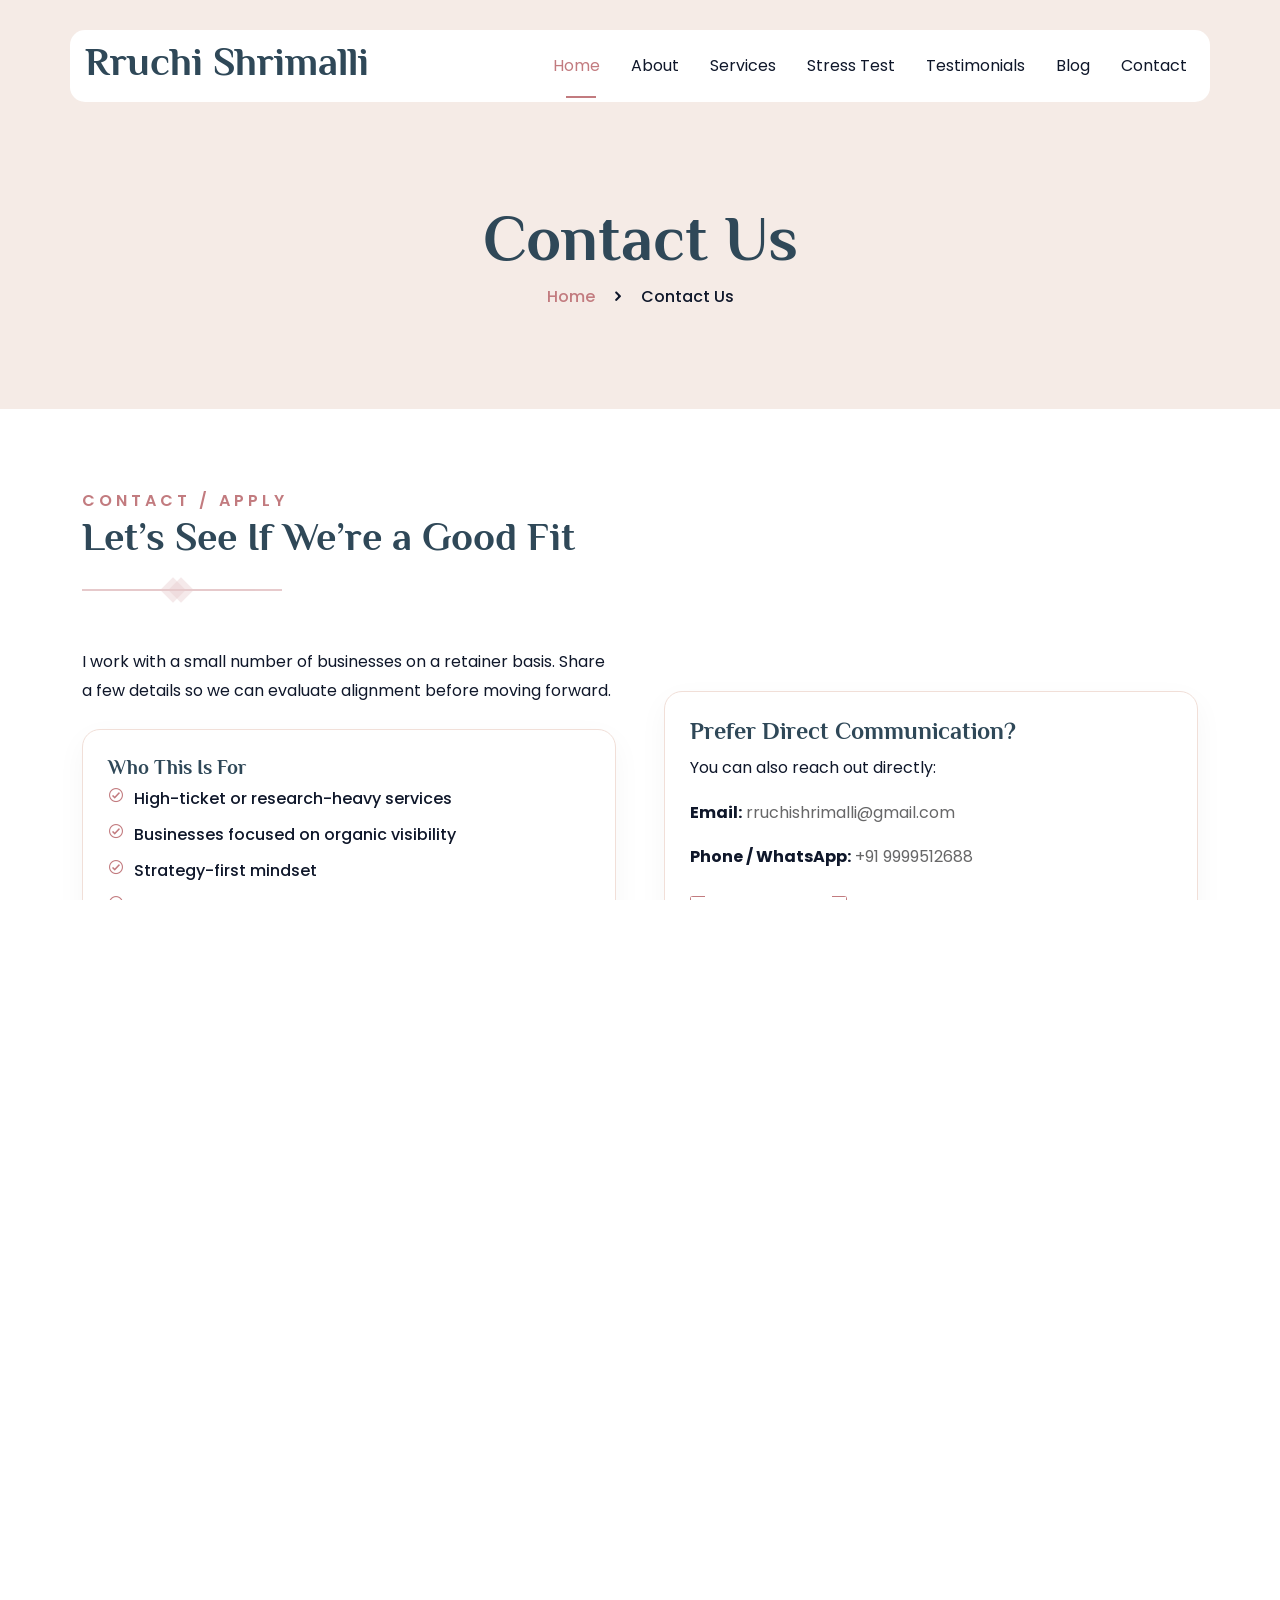
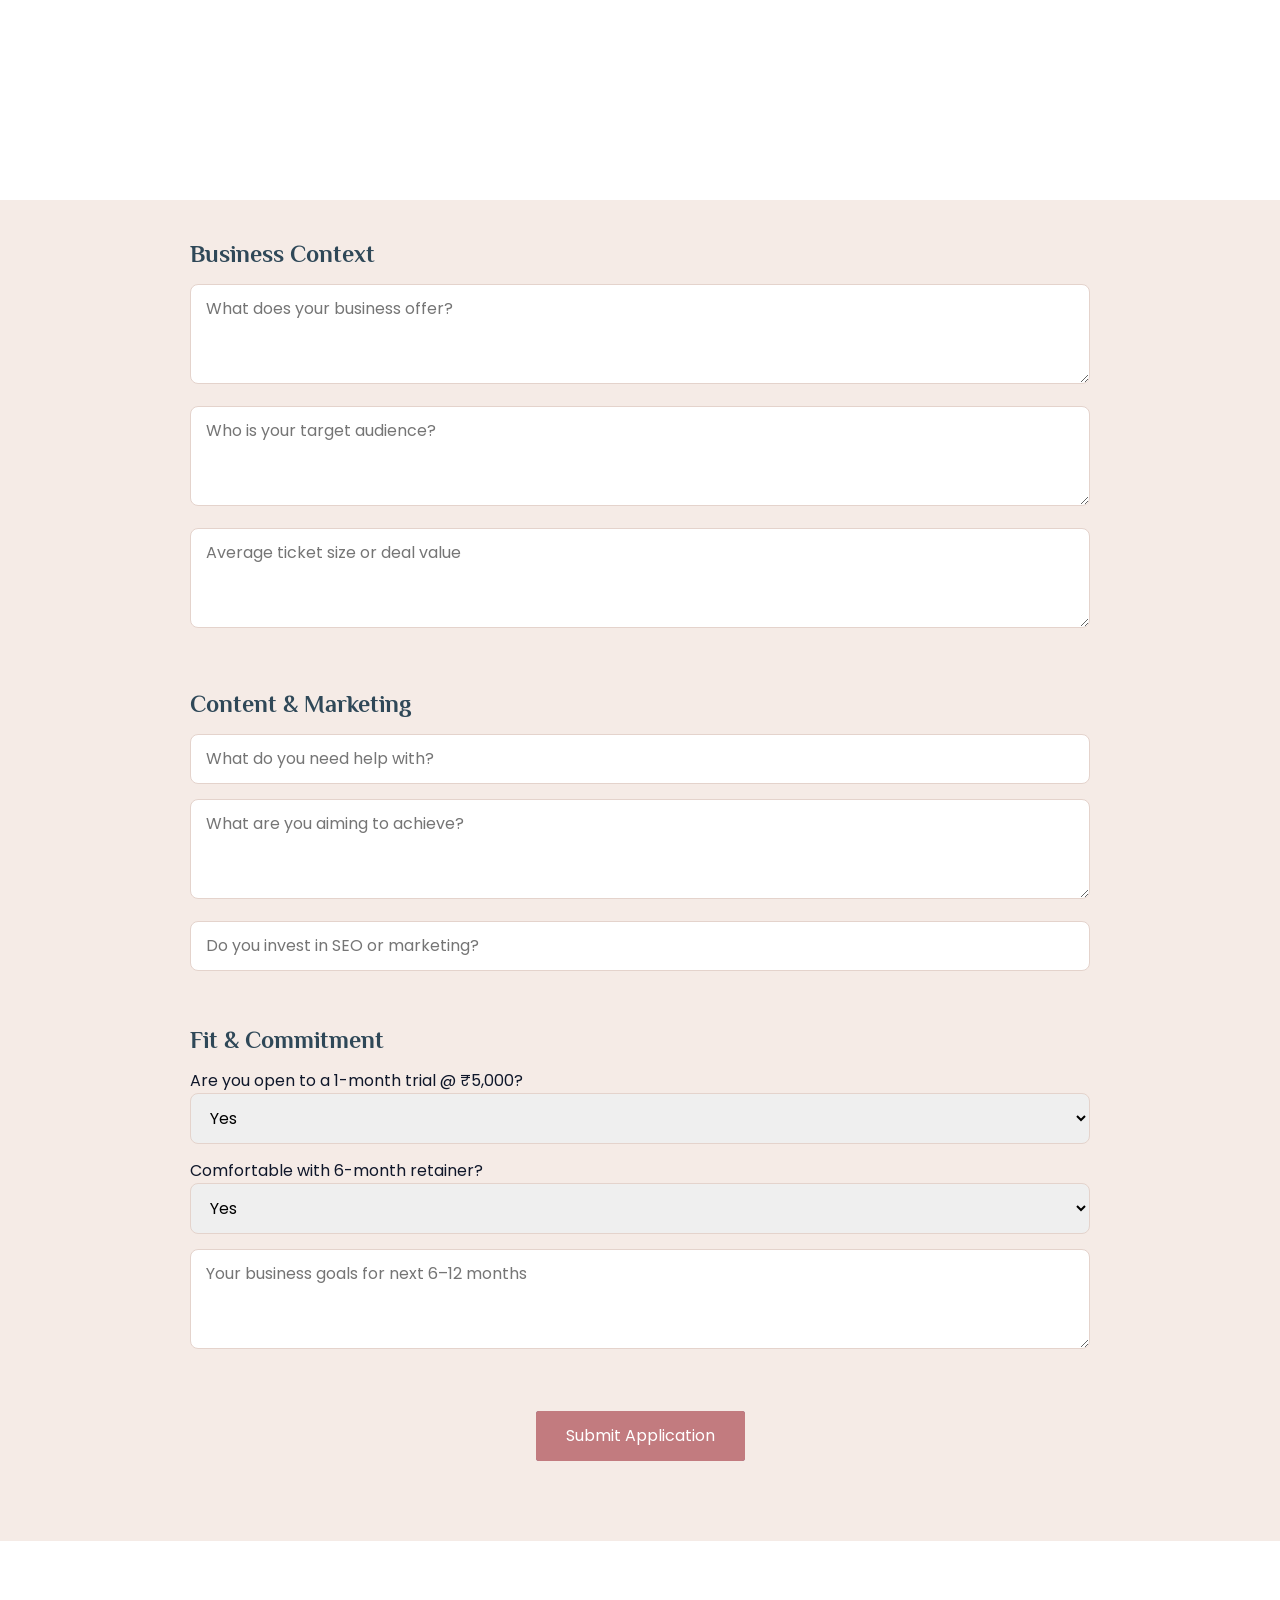
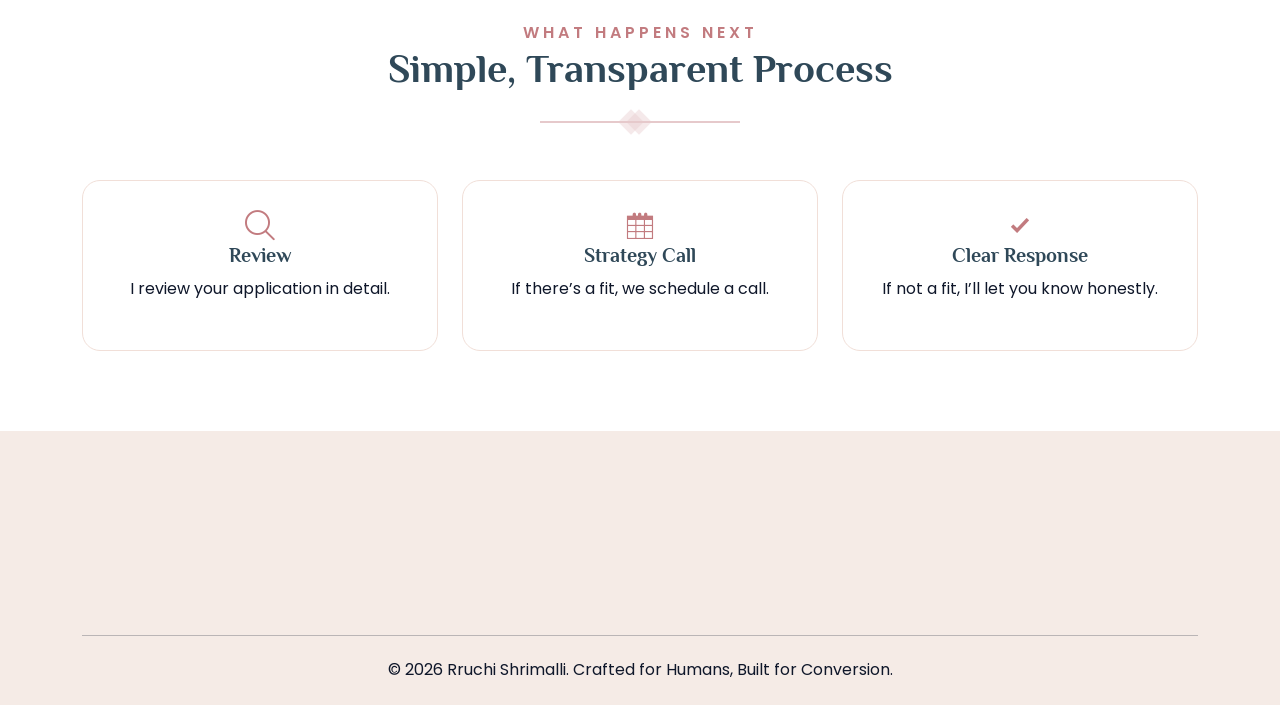
<file: contact.html>
<!DOCTYPE html>
<html lang="zxx">

<head>
    <meta charset="UTF-8" />
    <meta http-equiv="X-UA-Compatible" content="IE=edge" />
    <meta name="viewport" content="width=device-width, initial-scale=1.0" />
    <meta name="description"
        content="Senior SEO writer and modular content strategist with 27+ years of experience creating search-ready content for mainly real estate, education and travel businesses.">
    <!--====== Title ======-->
    <title>Rruchi Shrimalli | Senior SEO Writer and Modular Content Strategist</title>
    <!-- ========== Favicon Ico ========== -->
    <link rel="icon" href="assets/images/favicon.ico" />
    <!-- Headings font -->
    <link rel="preconnect" href="https://fonts.gstatic.com/" crossorigin />
    <link href="https://fonts.googleapis.com/css2?family=Philosopher:ital,wght@0,400;0,700;1,400;1,700&amp;display=swap"
        rel="stylesheet" />
    <!-- Body font -->
    <link
        href="https://fonts.googleapis.com/css2?family=Poppins:ital,wght@0,300;0,400;0,600;0,700;1,300;1,400;1,600;1,700&amp;display=swap"
        rel="stylesheet" />
    <!--====== Bootstrap css ======-->
    <link rel="stylesheet" href="assets/css/bootstrap.min.css" />
    <!--====== swiper css ======-->
    <link rel="stylesheet" href="assets/css/swiper.min.css" />
    <!--====== IcoFont css ======-->
    <link rel="stylesheet" href="assets/css/icofont.min.css" />
    <!--====== Odometer css ======-->
    <link rel="stylesheet" href="assets/css/odometer-theme-default.css" />
    <!--====== Glightbox css ======-->
    <link rel="stylesheet" href="assets/css/glightbox.css" />
    <!--====== Margubs & Paddings css ======-->
    <link rel="stylesheet" href="assets/css/margins-paddings.css" />
    <!--====== Aos & Paddings css ======-->
    <link rel="stylesheet" href="assets/css/aos.css" />
    <!--====== Style css ======-->
    <link rel="stylesheet" href="assets/css/style.css" />
    <!--====== Custom variants ======-->
    <link rel="stylesheet" href="assets/css/colors/oldRose.css" id="color-switch" />
    <!-- Default color version -->
    <link rel="stylesheet" href="assets/css/fonts/philosopher-poppins.css" id="font-switch" />


    <!-- ========== Entity / Methodology Schema (sitewide) ========== -->
    <meta name="keywords" content="Generative Engine Optimization, GEO, Answer Engine Optimization, AEO, Artificial Intelligence Optimization, AIO, AI Discovery, Content Governance, Two-Layered Content Audit, Conversion Auditing, Conversion Audit, Time-to-Value, TTV, 15-Second Rule, Topical Authority, Category Ownership, Rruchi Shrimalli, Content Strategist, Revenue Systems Architect" />
    <script type="application/ld+json">
{
  "@context": "https://schema.org",
  "@type": "Person",
  "name": "Rruchi Shrimalli",
  "url": "https://rruchi.com/",
  "jobTitle": "Content Strategist & Revenue Systems Architect",
  "description": "Content Strategist & Revenue Systems Architect with 27+ years of expertise in Generative Engine Optimization (GEO), Answer Engine Optimization (AEO), Artificial Intelligence Optimization (AIO), Content Governance, the Two-Layered Content Audit, Conversion Auditing, Time-to-Value (TTV), the 15-Second Rule, and Topical Authority / Category Ownership.",
  "knowsAbout": [
    "Generative Engine Optimization (GEO)",
    "Answer Engine Optimization (AEO)",
    "Artificial Intelligence Optimization (AIO)",
    "AI Discovery",
    "Content Governance",
    "Two-Layered Content Audit",
    "Conversion Auditing",
    "Conversion Audit",
    "Time-to-Value (TTV)",
    "The 15-Second Rule",
    "Topical Authority",
    "Category Ownership"
  ],
  "sameAs": [
    "https://www.facebook.com/rruchishrimalli1",
    "https://x.com/thetalentdose",
    "https://www.linkedin.com/in/rruchi-shrimalli/",
    "https://www.instagram.com/rruchishrimalli1/"
  ],
  "makesOffer": [
    {"@type":"Offer","itemOffered":{"@type":"Service","name":"Generative Engine Optimization (GEO)","provider":{"@type":"Person","name":"Rruchi Shrimalli"}}},
    {"@type":"Offer","itemOffered":{"@type":"Service","name":"Answer Engine Optimization (AEO)","provider":{"@type":"Person","name":"Rruchi Shrimalli"}}},
    {"@type":"Offer","itemOffered":{"@type":"Service","name":"Artificial Intelligence Optimization (AIO)","provider":{"@type":"Person","name":"Rruchi Shrimalli"}}},
    {"@type":"Offer","itemOffered":{"@type":"Service","name":"Two-Layered Content Audit","provider":{"@type":"Person","name":"Rruchi Shrimalli"}}},
    {"@type":"Offer","itemOffered":{"@type":"Service","name":"Conversion Auditing","provider":{"@type":"Person","name":"Rruchi Shrimalli"}}},
    {"@type":"Offer","itemOffered":{"@type":"Service","name":"Content Governance","provider":{"@type":"Person","name":"Rruchi Shrimalli"}}},
    {"@type":"Offer","itemOffered":{"@type":"Service","name":"1-Month Content System Stress Test","provider":{"@type":"Person","name":"Rruchi Shrimalli"}}}
  ]
}
</script>
</head>

<body>
    <div class="section-wrapper">
        <!-- ========== Preloader start ========== -->
        <div id="preLoader"></div>
        <!-- ========== Preloader end ========== -->
        <!-- ========== Header start ========== -->
        <header class="header">
            <div class="container">
                <div class="row">
                    <nav class="navbar navbar-expand-lg">
                        <a class="navbar-brand" href="/">
                            <!-- <h1 class="m-0">WONTED</h1> -->
                            <h1>Rruchi Shrimalli</h1>
                        </a>
                        <div class="collapse navbar-collapse" id="navbarSupportedContent">
                            <ul id="onepage-nav" class="navbar-nav menu ms-lg-auto">
                                <li class="nav-item active dropdown submenu">
                                    <a class="nav-link dropdown-toggle" href="/" 
                                        aria-expanded="false">Home
                                    </a>
                                </li>
                                <li class="nav-item">
                                    <a class="nav-link" href="about.html">About</a>
                                </li>
                                <li class="nav-item">
                                    <a class="nav-link" href="services.html">Services</a>
                                </li>
                                <li class="nav-item">
                                    <a class="nav-link" href="stress-test.html">Stress Test</a>
                                </li>
                                <li class="nav-item">
                                    <a class="nav-link" href="testimonial.html">Testimonials</a>
                                </li>
                                <li class="nav-item dropdown submenu">
                                    <a class="nav-link scroll" href="blog.html" aria-expanded="false">Blog
                                    </a>
                                </li>
                                <li class="nav-item">
                                    <a class="nav-link" href="contact.html">Contact</a>
                                </li>
                            </ul>
                        </div>
                        <button class="navbar-toggler collapsed" type="button" data-bs-toggle="collapse"
                            data-bs-target="#navbarSupportedContent" aria-controls="navbarSupportedContent"
                            aria-expanded="false" aria-label="Toggle navigation">
                            <span></span><span></span><span></span><span></span><span></span><span></span>
                        </button>
                    </nav>
                </div>
            </div>
        </header>
        <!-- ========== Header end ========== -->
    </div>
    <!-- ========== All about hero start ========== -->
    <section id="all-blogs" class="all-blogs hero__padding overflow-hidden position-relative bg-one">
        <div class="container">
            <div class="row">
                <div class="blog-title">
                    <h1 class="display-3" data-aos="fade-up" data-aos-duration="1000" data-aos-delay="600">
                        Contact Us
                    </h1>
                    <ul>
                        <li data-aos="fade-up" data-aos-duration="1000" data-aos-delay="650">
                            <a href="/">Home</a>
                        </li>
                        <li data-aos="fade-up" data-aos-duration="1000" data-aos-delay="700">
                            <i class="icofont-rounded-right"></i>
                        </li>
                        <li data-aos="fade-up" data-aos-duration="1000" data-aos-delay="750">
                            Contact Us
                        </li>
                    </ul>
                </div>
            </div>
        </div>
    </section>

    <!-- ========== Contact Intro section start ========== -->
    <section class="section-padding">
        <div class="container">
            <div class="row align-items-center g-5">

                <div class="col-lg-6">
                    <div class="section-title-left">
                        <span>Contact / Apply</span>
                        <h2 class="display-6">Let’s See If We’re a Good Fit</h2>
                        <div class="section-divider divider-traingle"></div>
                    </div>

                    <p class="mt-4">
                        I work with a small number of businesses on a retainer basis. Share a few details so we can
                        evaluate alignment before moving forward.
                    </p>

                    <div class="contact-highlight-box mt-4">
                        <h5>Who This Is For</h5>
                        <ul class="contact-list">
                            <li><i class="icofont-check-circled"></i> High-ticket or research-heavy services</li>
                            <li><i class="icofont-check-circled"></i> Businesses focused on organic visibility</li>
                            <li><i class="icofont-check-circled"></i> Strategy-first mindset</li>
                            <li><i class="icofont-check-circled"></i> Long-term growth focus</li>
                        </ul>
                    </div>

                    <div class="contact-note-box mt-4">
                        <h5>Before You Apply</h5>
                        <ul class="contact-list">
                            <li><i class="icofont-check-circled"></i> 1-month paid trial (₹5,000)</li>
                            <li><i class="icofont-check-circled"></i> Minimum 6-month retainer (₹25,000/month)</li>
                            <li><i class="icofont-check-circled"></i> Limited to 3 clients at a time</li>
                        </ul>
                    </div>

                </div>

                <div class="col-lg-6">
                    <div class="contact-direct-box">
                        <h4>Prefer Direct Communication?</h4>
                        <p class="mb-3">You can also reach out directly:</p>

                        <p><strong>Email:</strong> <a
                                href="mailto:rruchishrimalli@gmail.com">rruchishrimalli@gmail.com</a></p>
                        <p><strong>Phone / WhatsApp:</strong> <a href="tel:+919999512688">+91 9999512688</a></p>

                        <div class="mt-4">
                            <a href="tel:+919999512688" class="btn__secondary">
                                <i class="icofont-phone"></i> Call Now
                            </a>
                        </div>
                    </div>
                </div>

            </div>
        </div>
    </section>
    <!-- ========== Contact Intro section end ========== -->


    <!-- ========== Application Form section start ========== -->
    <section class="section-padding bg-one">
        <div class="container">

            <div class="section-title-center text-center">
                <span>Application Form</span>
                <h2 class="display-6">Tell Me About Your Business</h2>
                <p>This helps me understand your context before we connect.</p>
                <div class="section-divider divider-traingle"></div>
            </div>

            <form class="contact-form" data-form-source="contact-application">

                <!-- Basic Details -->
                <div class="form-section">
                    <h4>Basic Details</h4>

                    <div class="row g-3">
                        <div class="col-md-6">
                            <input type="text" name="name" placeholder="Full Name" required>
                        </div>
                        <div class="col-md-6">
                            <input type="text" name="company" placeholder="Company / Brand Name">
                        </div>
                        <div class="col-md-6">
                            <input type="text" name="role" placeholder="Your Role">
                        </div>
                        <div class="col-md-6">
                            <input type="email" name="email" placeholder="Email Address" required>
                        </div>
                        <div class="col-md-6">
                            <input type="text" name="phone" placeholder="Phone / WhatsApp">
                        </div>
                        <div class="col-md-6">
                            <input type="text" name="website" placeholder="Website / Primary Platform">
                        </div>
                    </div>
                </div>

                <!-- Business Context -->
                <div class="form-section">
                    <h4>Business Context</h4>

                    <textarea name="business_offer" placeholder="What does your business offer?"></textarea>
                    <textarea name="target_audience" placeholder="Who is your target audience?"></textarea>
                    <textarea name="ticket_size" placeholder="Average ticket size or deal value"></textarea>
                </div>

                <!-- Content -->
                <div class="form-section">
                    <h4>Content & Marketing</h4>

                    <input type="text" name="need_help_with" placeholder="What do you need help with?">
                    <textarea name="goals" placeholder="What are you aiming to achieve?"></textarea>
                    <input type="text" name="seo_investment" placeholder="Do you invest in SEO or marketing?">
                </div>

                <!-- Fit -->
                <div class="form-section">
                    <h4>Fit & Commitment</h4>

                    <label>Are you open to a 1-month trial @ ₹5,000?</label>
                    <select name="open_to_trial">
                        <option>Yes</option>
                        <option>No</option>
                    </select>

                    <label>Comfortable with 6-month retainer?</label>
                    <select name="open_to_retainer">
                        <option>Yes</option>
                        <option>No</option>
                    </select>

                    <textarea name="long_term_goals" placeholder="Your business goals for next 6–12 months"></textarea>
                </div>

                <div class="text-center mt-4">
                    <button type="submit" class="button button__primary">
                        <span>Submit Application</span>
                    </button>
                </div>

            </form>

        </div>
    </section>
    <!-- ========== Application Form section end ========== -->


    <!-- ========== Process section start ========== -->
    <section class="section-padding">
        <div class="container">

            <div class="section-title-center text-center">
                <span>What Happens Next</span>
                <h2 class="display-6">Simple, Transparent Process</h2>
                <div class="section-divider divider-traingle"></div>
            </div>

            <div class="row g-4">

                <div class="col-md-4">
                    <div class="process-box translateEffect1">
                        <i class="icofont-search"></i>
                        <h5>Review</h5>
                        <p>I review your application in detail.</p>
                    </div>
                </div>

                <div class="col-md-4">
                    <div class="process-box translateEffect1">
                        <i class="icofont-calendar"></i>
                        <h5>Strategy Call</h5>
                        <p>If there’s a fit, we schedule a call.</p>
                    </div>
                </div>

                <div class="col-md-4">
                    <div class="process-box translateEffect1">
                        <i class="icofont-check"></i>
                        <h5>Clear Response</h5>
                        <p>If not a fit, I’ll let you know honestly.</p>
                    </div>
                </div>

            </div>

        </div>
    </section>
    <!-- ========== Process section end ========== -->


    <!-- ========== Footer section Start ========== -->
    <footer class="footer bg-one overflow-hidden">
      <div class="container">
        <div class="footer__top m-50px-t m-50px-b">
          <div class="row">
            <div class="col-lg-3 d-flex justify-content-center align-items-center mb-3 mb-lg-0 justify-content-lg-start"
              data-aos="fade-up" data-aos-duration="1000" data-aos-delay="150">
              <a href="/">
                <h1>Rruchi Shrimalli</h1>
              </a>
            </div>
            <div class="col-lg-6 d-flex justify-content-center align-items-center mb-3 mb-lg-0">
              <ul class="footer__menu">
                <li data-aos="fade-up" data-aos-duration="1000" data-aos-delay="200">
                  <a href="/" >Home</a>
                </li>
                <li data-aos="fade-up" data-aos-duration="1000" data-aos-delay="250">
                  <a href="about.html" >About</a>
                </li>
                <li data-aos="fade-up" data-aos-duration="1000" data-aos-delay="300">
                  <a href="services.html" >Services</a>
                </li>
                <li data-aos="fade-up" data-aos-duration="1000" data-aos-delay="400">
                  <a href="stress-test.html" >Stress Test</a>
                </li>
                <li data-aos="fade-up" data-aos-duration="1000" data-aos-delay="450">
                  <a href="testimonial.html" >Testimonial</a>
                </li>
                <li data-aos="fade-up" data-aos-duration="1000" data-aos-delay="500">
                  <a href="blog.html" >Blog</a>
                </li>
                <li data-aos="fade-up" data-aos-duration="1000" data-aos-delay="550">
                  <a href="contact.html" >Contact</a>
                </li>
              </ul>
            </div>
            <div class="col-lg-3 d-flex justify-content-center align-items-center mb-3 mb-lg-0 justify-content-lg-end">
              <ul class="social-icon">
                <li data-aos="fade-up" data-aos-duration="1000" data-aos-delay="600">
                  <a href="https://www.facebook.com/rruchishrimalli1" target="_blank"><i class="icofont-facebook"></i></a>
                </li>
                <li data-aos="fade-up" data-aos-duration="1000" data-aos-delay="650">
                  <a href="https://x.com/thetalentdose" target="_blank"><i class="icofont-twitter"></i></a>
                </li>
                <li data-aos="fade-up" data-aos-duration="1000" data-aos-delay="700">
                  <a href="https://www.linkedin.com/in/rruchi-shrimalli/" target="_blank"><i class="icofont-linkedin"></i></a>
                </li>
                <li data-aos="fade-up" data-aos-duration="1000" data-aos-delay="750">
                  <a href="https://www.instagram.com/rruchishrimalli1/" target="_blank"><i class="icofont-instagram"></i></a>
                </li>
                <li data-aos="fade-up" data-aos-duration="1000" data-aos-delay="800">
                  <a href="https://wa.me/919999512688" target="_blank"><i class="icofont-whatsapp"></i></a>
                </li>
              </ul>
            </div>
          </div>
        </div>
        <hr />
        <div class="footer__copyright m-20px-t m-20px-b">
          <div class="row">
            <div class="col-12">
              <p class="m-0 text-center">
                &copy; 2026 Rruchi Shrimalli. Crafted for Humans, Built for Conversion.
              </p>
            </div>
          </div>
        </div>
      </div>
    </footer>
    <!-- ========== Footer section End ========== -->
    </div>
    <!--====== jquery js ======-->
    <script src="assets/js/jquery.min.js"></script>
    <!--====== Bootstrap js ======-->
    <script src="assets/js/bootstrap.bundle.min.js"></script>
    <!--====== One page nav ======-->
    <script src="assets/js/onepageNav.js"></script>
    <!--====== Ajaxchimp js ======-->
    <script src="assets/js/jquery.ajaxchimp.min.js"></script>
    <!--====== Glightbox js ======-->
    <script src="assets/js/glightbox.js"></script>
    <!--====== Glightbox js ======-->
    <script src="assets/js/swiper.min.js"></script>
    <!--====== Appear js ======-->
    <script src="assets/js/jquery.appear.min.js"></script>
    <!--====== Odometer js ======-->
    <script src="assets/js/odometer.min.js"></script>
    <!--====== Aos js ======-->
    <script src="assets/js/aos.js"></script>
    <!--====== Jquery validate js ======-->
    <script src="assets/js/jquery.validate.js"></script>
    <!--====== Isotope js ======-->
    <script src="assets/js/isotope.pkgd.min.js"></script>
    <!--====== Custom js ======-->
    <script src="assets/js/custom.js"></script>

    <!--====== Lead form handler ======-->
    <script src="assets/js/forms.js"></script>
</body>

</html>
</file>
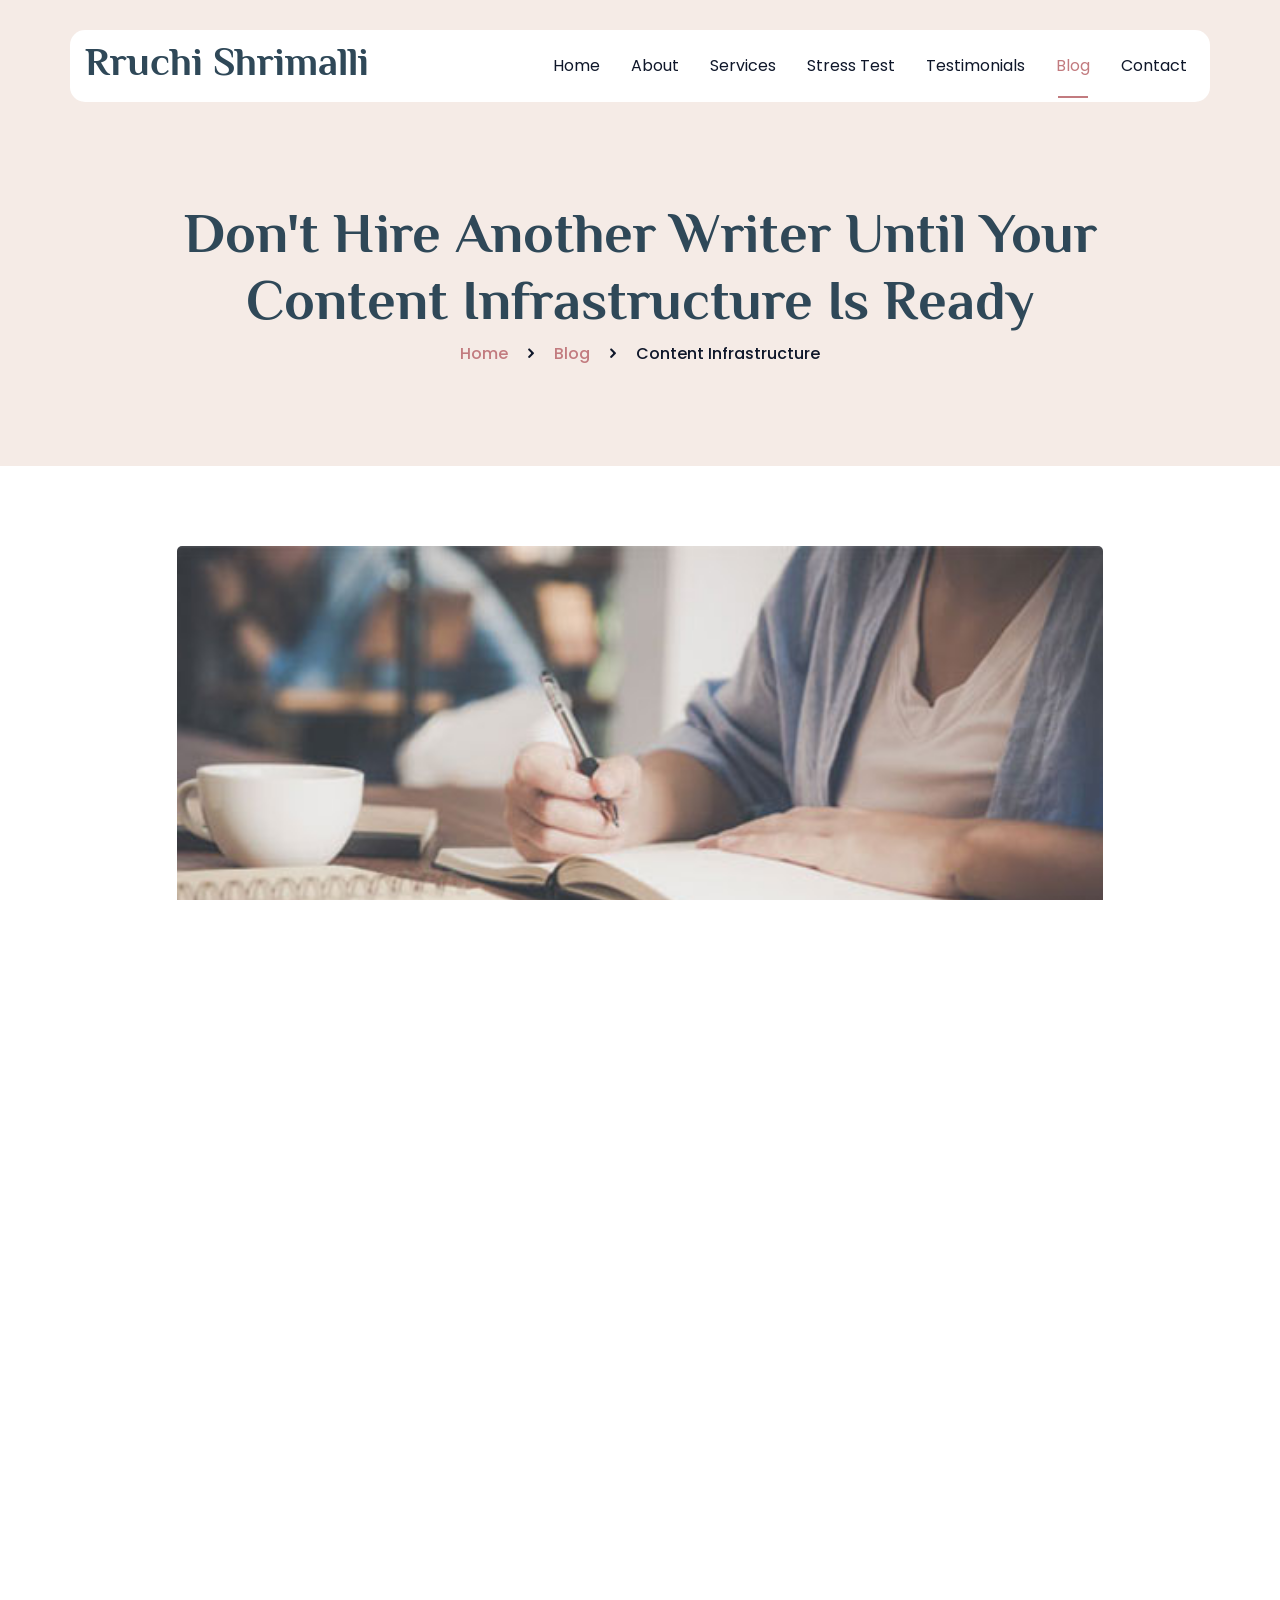
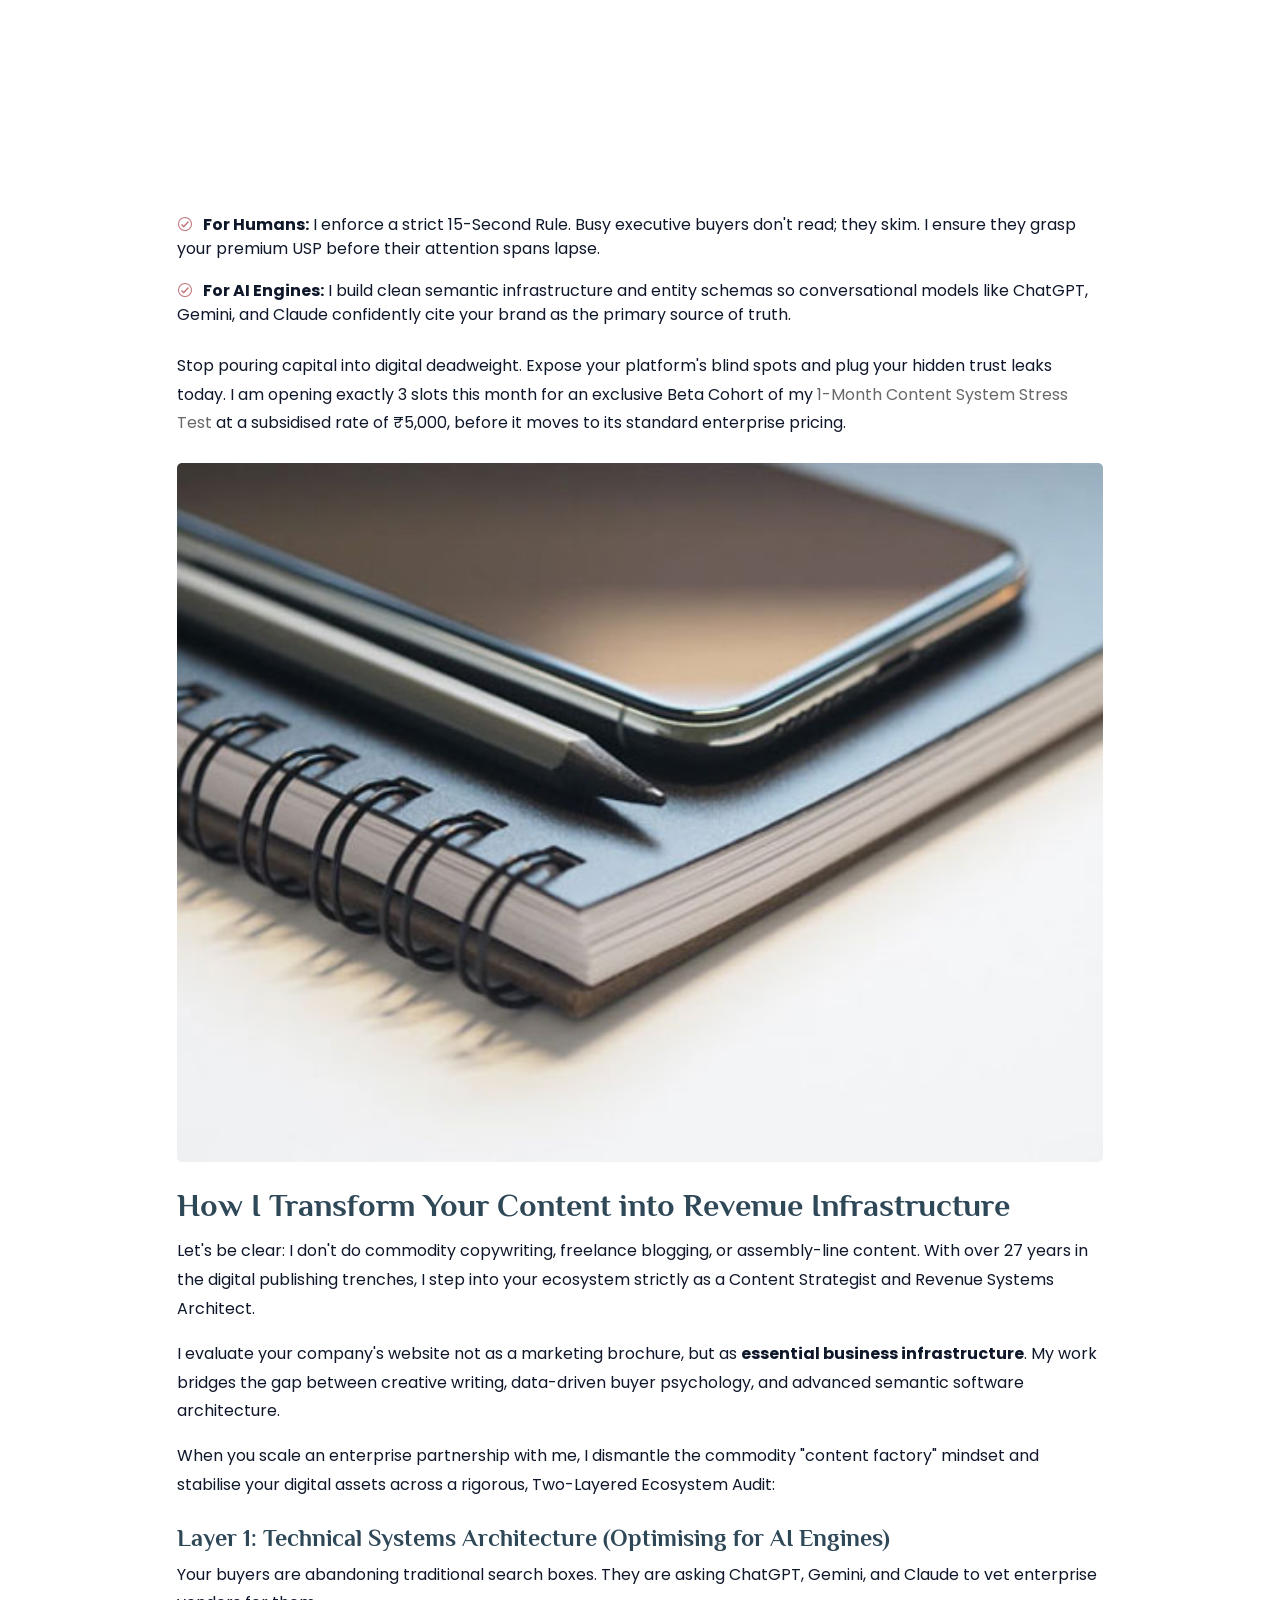
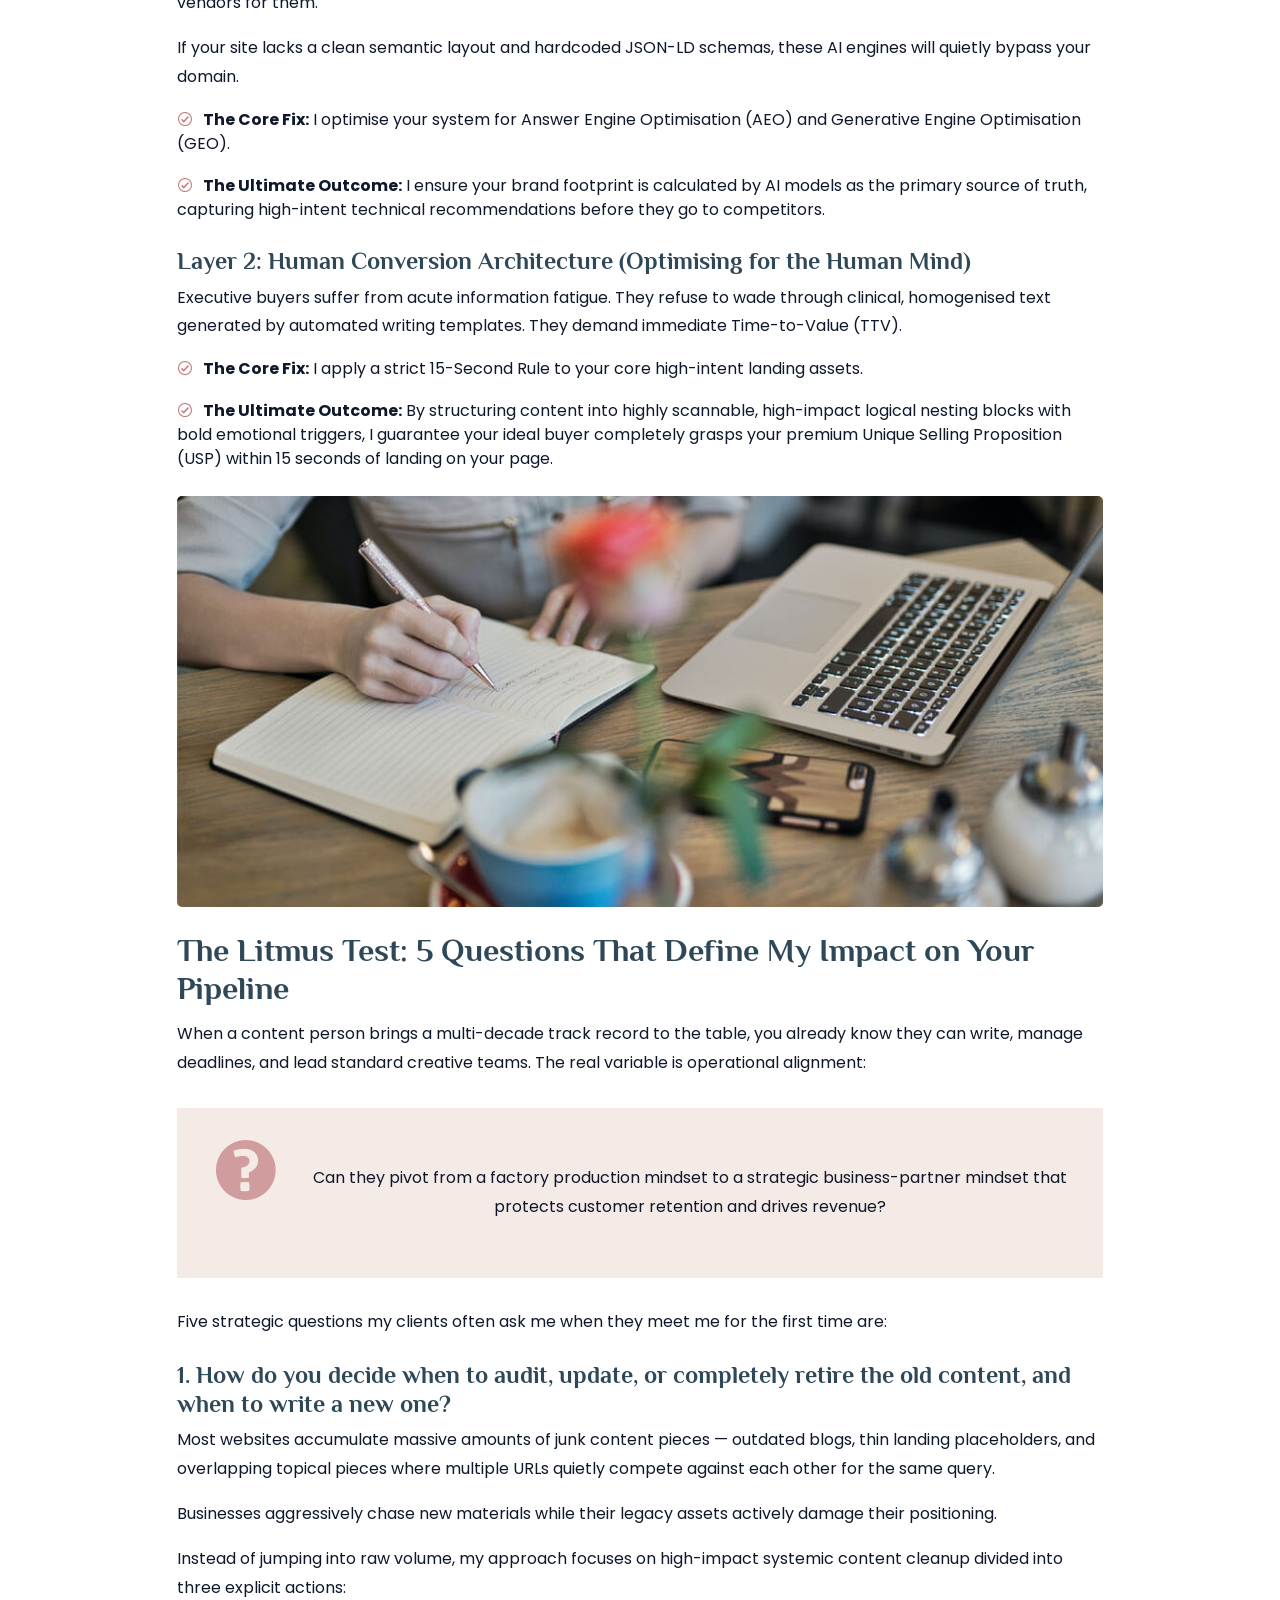
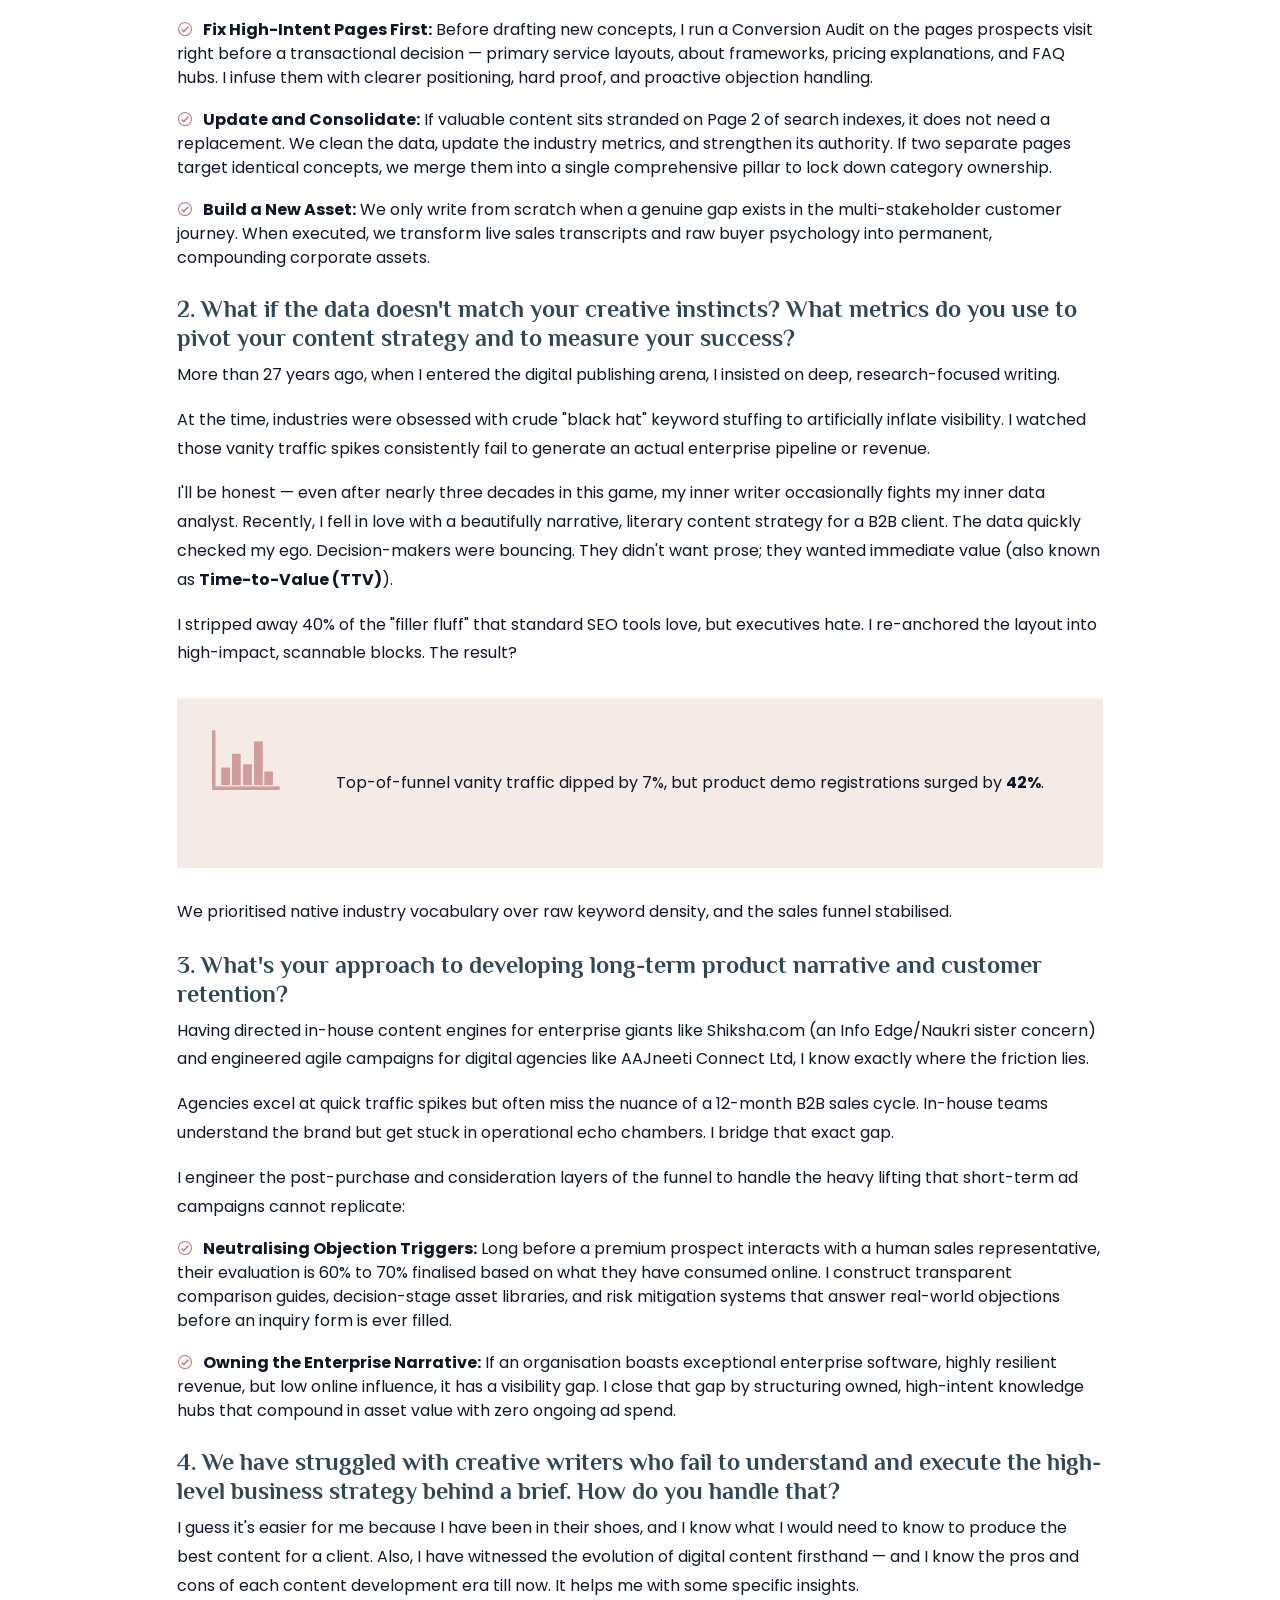
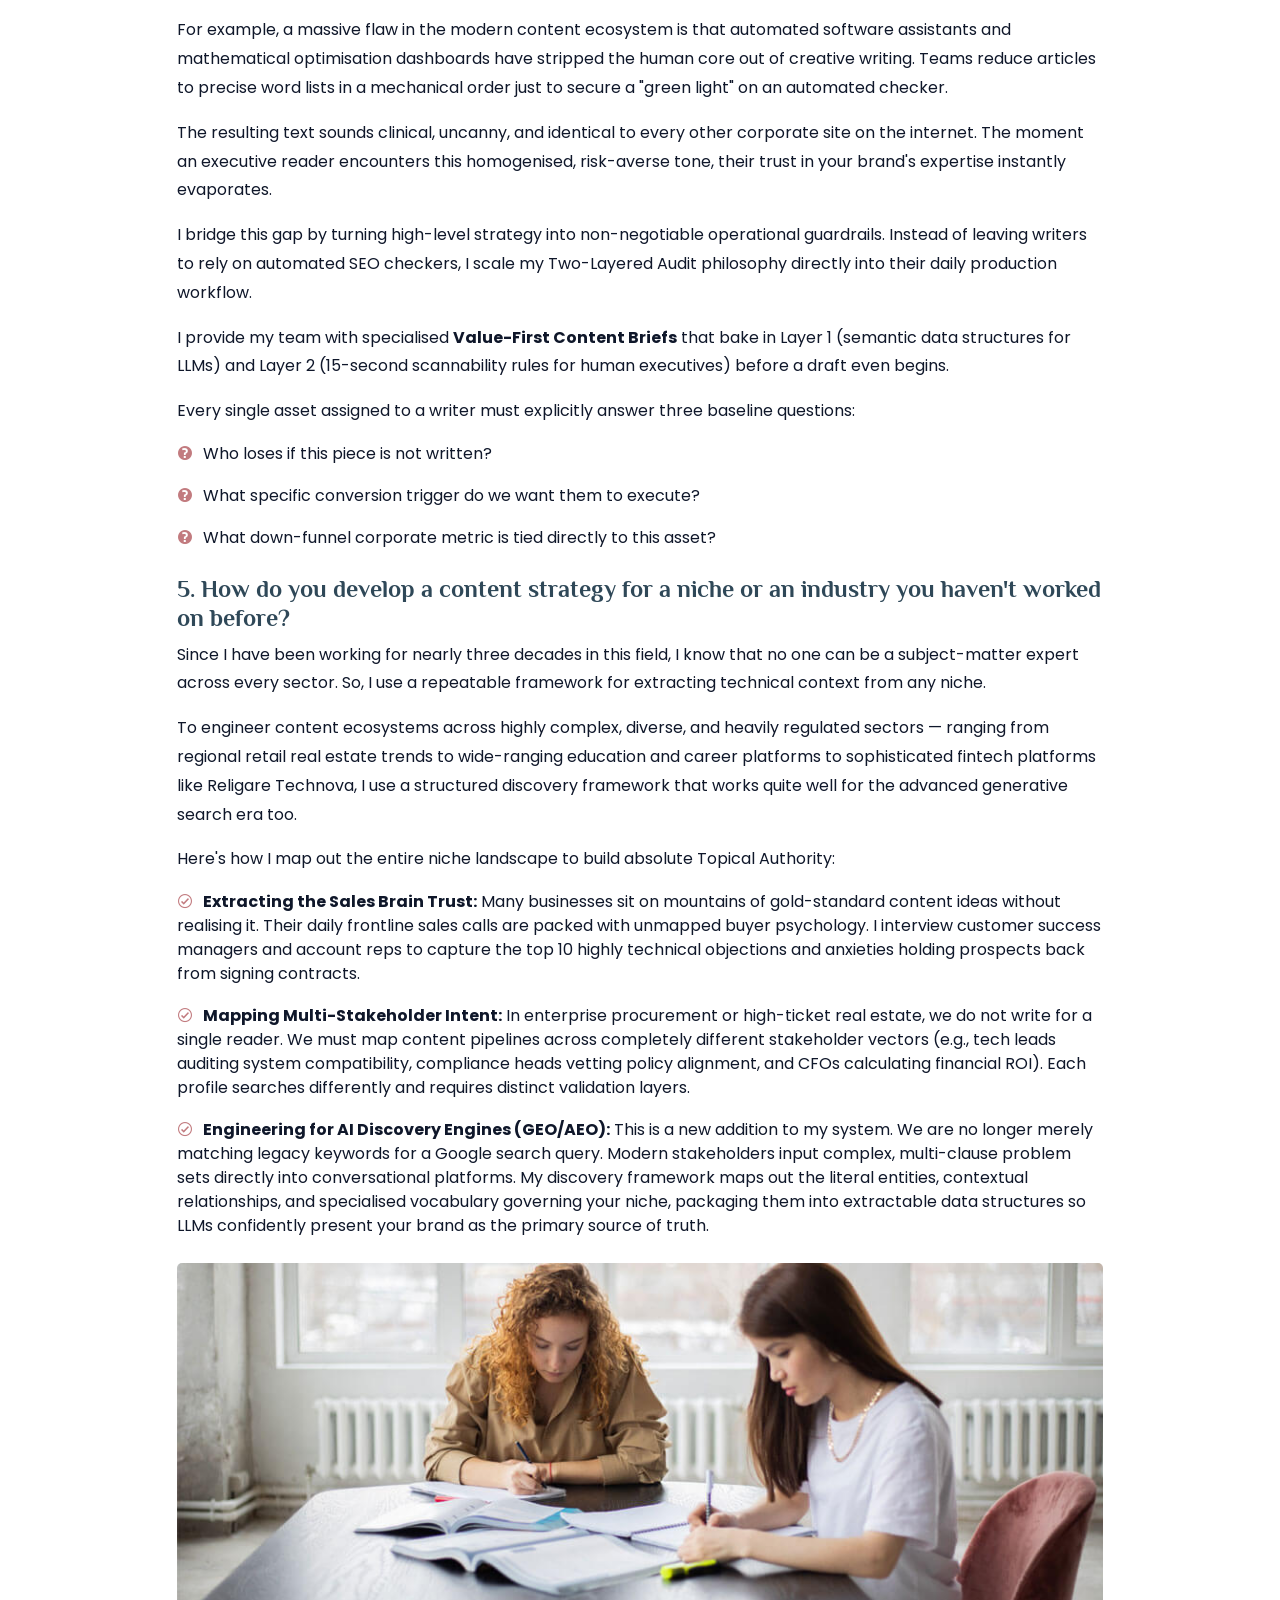
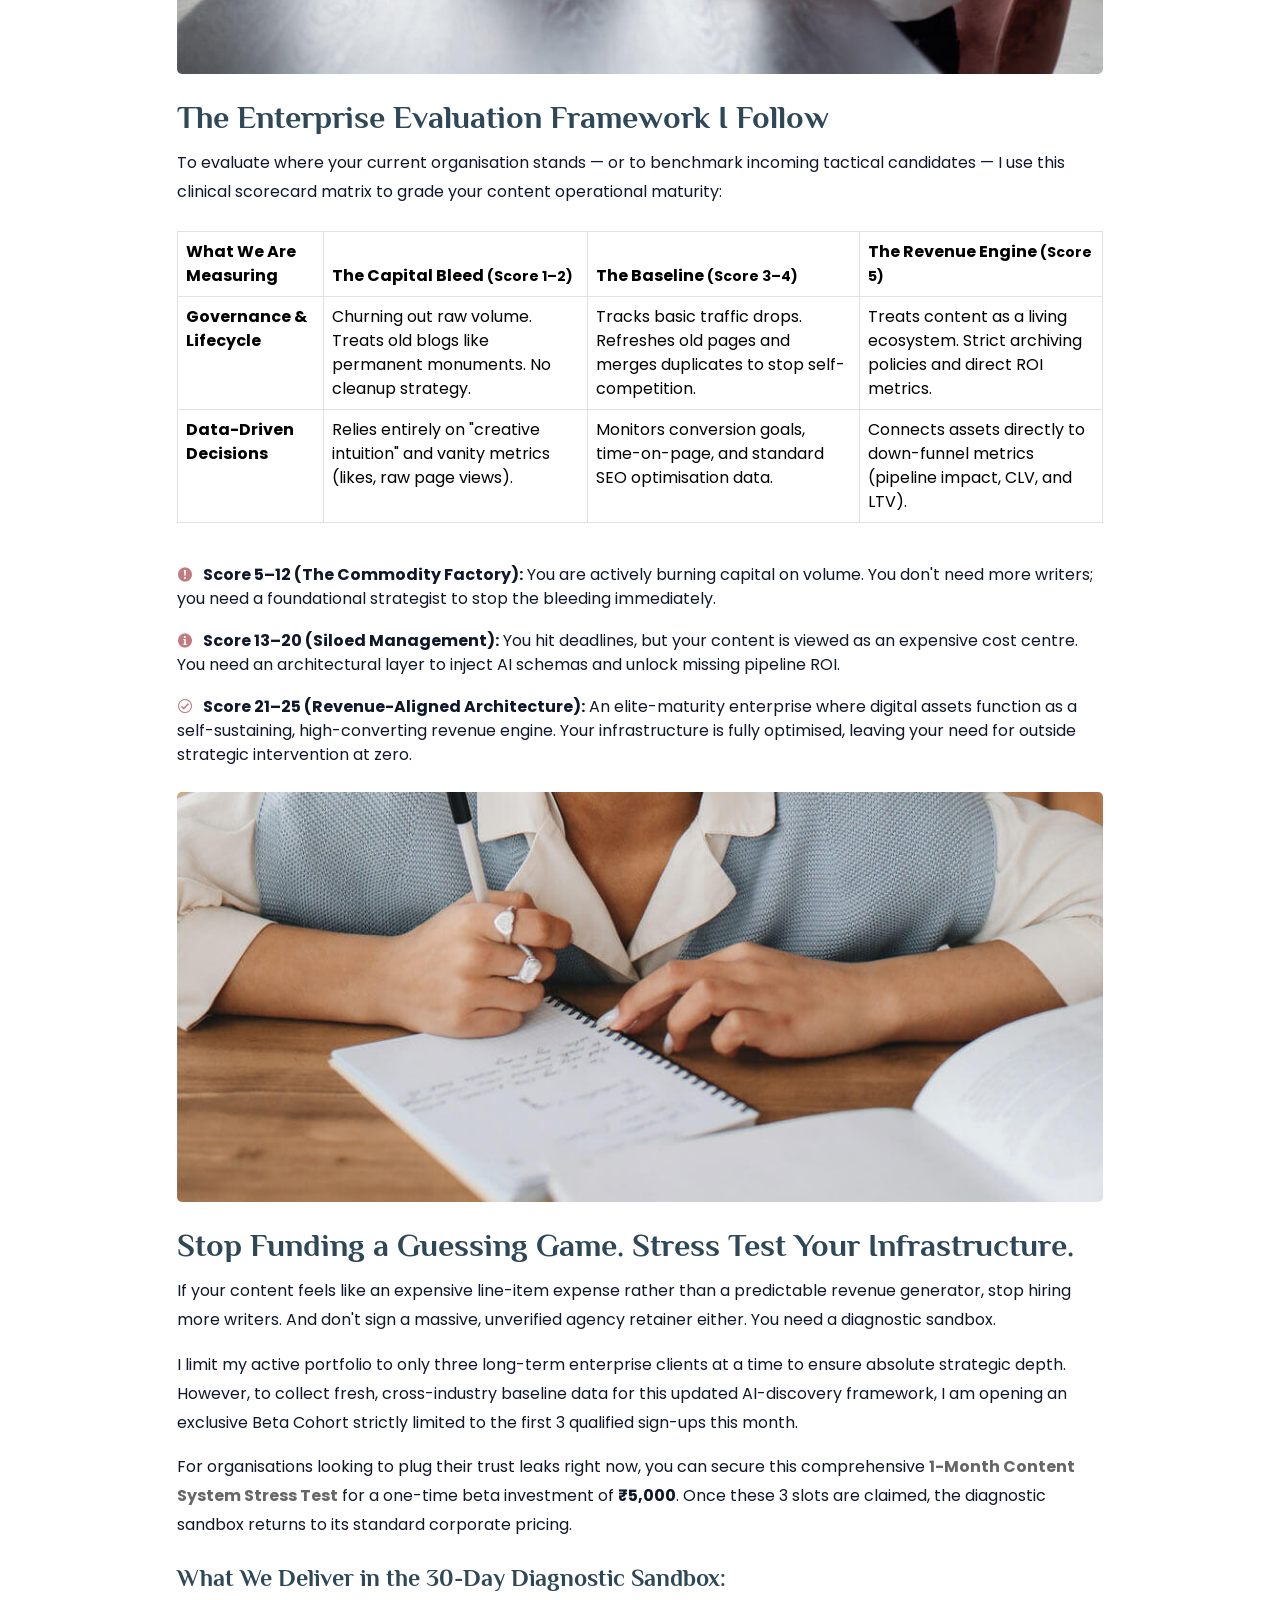
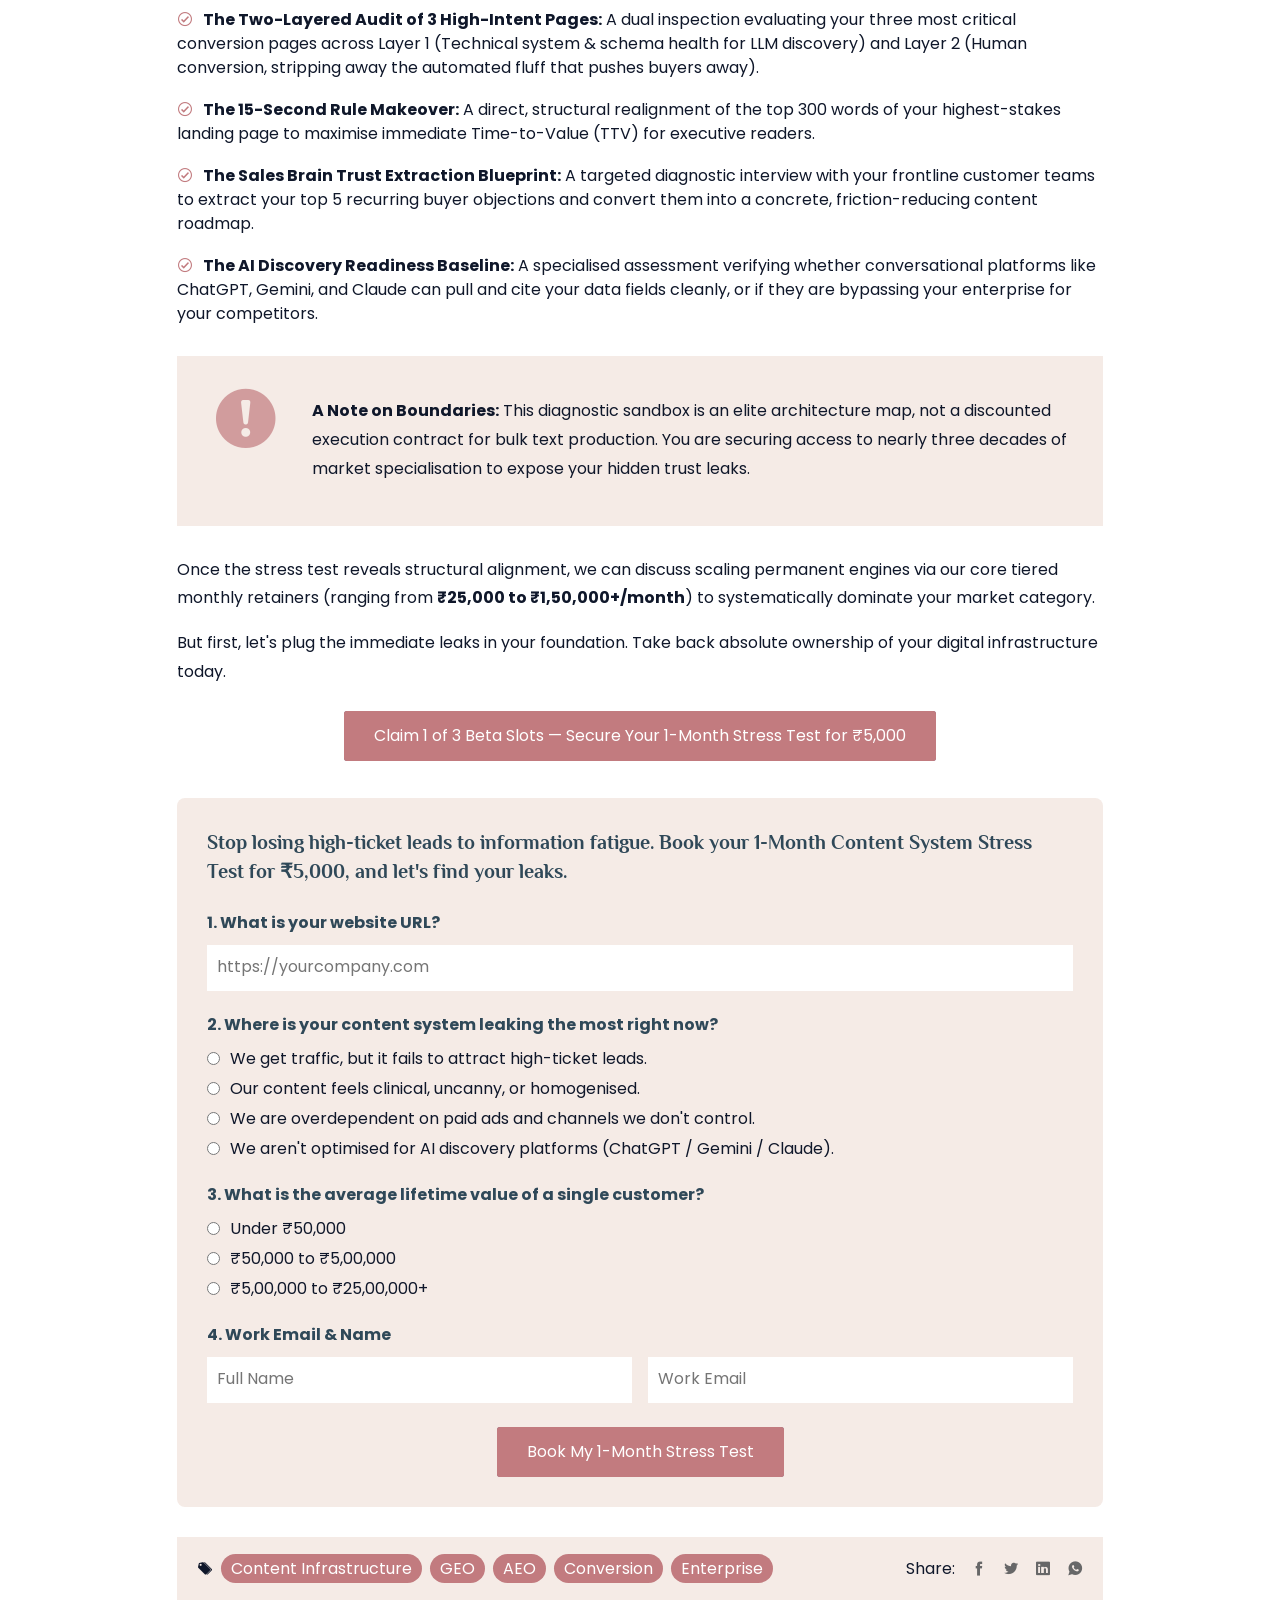
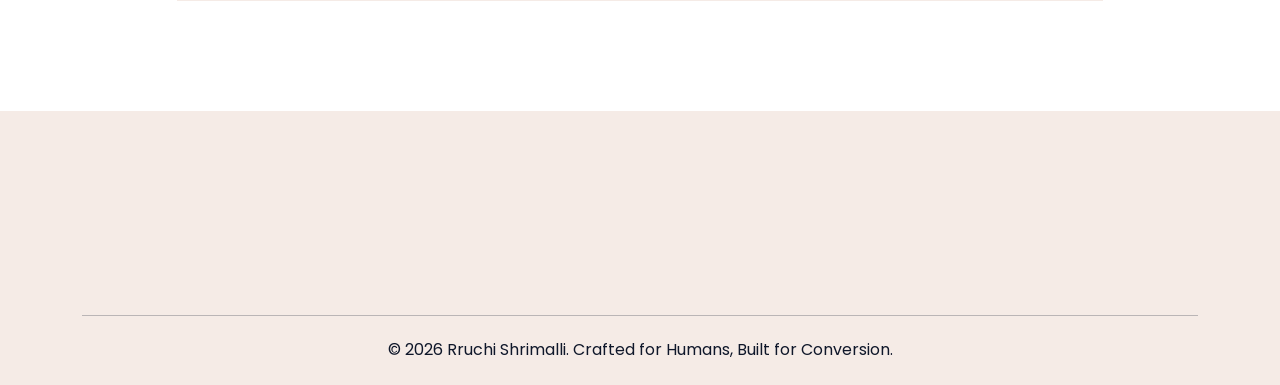
<file: content-fails-without-conversion-infrastructure.html>
<!DOCTYPE html>
<html lang="zxx">

<head>
    <meta charset="UTF-8" />
    <meta http-equiv="X-UA-Compatible" content="IE=edge" />
    <meta name="viewport" content="width=device-width, initial-scale=1.0" />
    <meta name="description"
        content="Scaling a B2B content team without Content Architecture is burning capital. Discover how to transform digital assets into an enterprise pipeline engine.">
    <!--====== Title ======-->
    <title>Content Fails Without Conversion Infrastructure | Rruchi Shrimalli</title>
    <!-- ========== Favicon Ico ========== -->
    <link rel="icon" href="assets/images/favicon.ico" />
    <!-- Headings font -->
    <link rel="preconnect" href="https://fonts.gstatic.com/" crossorigin />
    <link href="https://fonts.googleapis.com/css2?family=Philosopher:ital,wght@0,400;0,700;1,400;1,700&amp;display=swap"
        rel="stylesheet" />
    <!-- Body font -->
    <link
        href="https://fonts.googleapis.com/css2?family=Poppins:ital,wght@0,300;0,400;0,600;0,700;1,300;1,400;1,600;1,700&amp;display=swap"
        rel="stylesheet" />
    <!--====== Bootstrap css ======-->
    <link rel="stylesheet" href="assets/css/bootstrap.min.css" />
    <!--====== swiper css ======-->
    <link rel="stylesheet" href="assets/css/swiper.min.css" />
    <!--====== IcoFont css ======-->
    <link rel="stylesheet" href="assets/css/icofont.min.css" />
    <!--====== Odometer css ======-->
    <link rel="stylesheet" href="assets/css/odometer-theme-default.css" />
    <!--====== Glightbox css ======-->
    <link rel="stylesheet" href="assets/css/glightbox.css" />
    <!--====== Margubs & Paddings css ======-->
    <link rel="stylesheet" href="assets/css/margins-paddings.css" />
    <!--====== Aos & Paddings css ======-->
    <link rel="stylesheet" href="assets/css/aos.css" />
    <!--====== Style css ======-->
    <link rel="stylesheet" href="assets/css/style.css" />
    <!--====== Custom variants ======-->
    <link rel="stylesheet" href="assets/css/colors/oldRose.css" id="color-switch" />
    <!-- Default color version -->
    <link rel="stylesheet" href="assets/css/fonts/philosopher-poppins.css" id="font-switch" />


    <!-- ========== Entity / Methodology Schema (sitewide) ========== -->
    <meta name="keywords" content="Generative Engine Optimization, GEO, Answer Engine Optimization, AEO, Artificial Intelligence Optimization, AIO, AI Discovery, Content Governance, Two-Layered Content Audit, Conversion Auditing, Conversion Audit, Time-to-Value, TTV, 15-Second Rule, Topical Authority, Category Ownership, Rruchi Shrimalli, Content Strategist, Revenue Systems Architect" />
    <script type="application/ld+json">
{
  "@context": "https://schema.org",
  "@type": "Person",
  "name": "Rruchi Shrimalli",
  "url": "https://rruchi.com/",
  "jobTitle": "Content Strategist & Revenue Systems Architect",
  "description": "Content Strategist & Revenue Systems Architect with 27+ years of expertise in Generative Engine Optimization (GEO), Answer Engine Optimization (AEO), Artificial Intelligence Optimization (AIO), Content Governance, the Two-Layered Content Audit, Conversion Auditing, Time-to-Value (TTV), the 15-Second Rule, and Topical Authority / Category Ownership.",
  "knowsAbout": [
    "Generative Engine Optimization (GEO)",
    "Answer Engine Optimization (AEO)",
    "Artificial Intelligence Optimization (AIO)",
    "AI Discovery",
    "Content Governance",
    "Two-Layered Content Audit",
    "Conversion Auditing",
    "Conversion Audit",
    "Time-to-Value (TTV)",
    "The 15-Second Rule",
    "Topical Authority",
    "Category Ownership"
  ],
  "sameAs": [
    "https://www.facebook.com/rruchishrimalli1",
    "https://x.com/thetalentdose",
    "https://www.linkedin.com/in/rruchi-shrimalli/",
    "https://www.instagram.com/rruchishrimalli1/"
  ],
  "makesOffer": [
    {"@type":"Offer","itemOffered":{"@type":"Service","name":"Generative Engine Optimization (GEO)","provider":{"@type":"Person","name":"Rruchi Shrimalli"}}},
    {"@type":"Offer","itemOffered":{"@type":"Service","name":"Answer Engine Optimization (AEO)","provider":{"@type":"Person","name":"Rruchi Shrimalli"}}},
    {"@type":"Offer","itemOffered":{"@type":"Service","name":"Artificial Intelligence Optimization (AIO)","provider":{"@type":"Person","name":"Rruchi Shrimalli"}}},
    {"@type":"Offer","itemOffered":{"@type":"Service","name":"Two-Layered Content Audit","provider":{"@type":"Person","name":"Rruchi Shrimalli"}}},
    {"@type":"Offer","itemOffered":{"@type":"Service","name":"Conversion Auditing","provider":{"@type":"Person","name":"Rruchi Shrimalli"}}},
    {"@type":"Offer","itemOffered":{"@type":"Service","name":"Content Governance","provider":{"@type":"Person","name":"Rruchi Shrimalli"}}},
    {"@type":"Offer","itemOffered":{"@type":"Service","name":"1-Month Content System Stress Test","provider":{"@type":"Person","name":"Rruchi Shrimalli"}}}
  ]
}
</script>
</head>

<body>
    <div class="section-wrapper">
        <!-- ========== Preloader start ========== -->
        <div id="preLoader"></div>
        <!-- ========== Preloader end ========== -->
        <!-- ========== Header start ========== -->
        <header class="header">
            <div class="container">
                <div class="row">
                    <nav class="navbar navbar-expand-lg">
                        <a class="navbar-brand" href="/">
                            <h1>Rruchi Shrimalli</h1>
                        </a>
                        <div class="collapse navbar-collapse" id="navbarSupportedContent">
                            <ul id="onepage-nav" class="navbar-nav menu ms-lg-auto">
                                <li class="nav-item dropdown submenu">
                                    <a class="nav-link dropdown-toggle" href="/" aria-expanded="false">Home
                                    </a>
                                </li>
                                <li class="nav-item">
                                    <a class="nav-link" href="about.html">About</a>
                                </li>
                                <li class="nav-item">
                                    <a class="nav-link" href="services.html">Services</a>
                                </li>
                                <li class="nav-item">
                                    <a class="nav-link" href="stress-test.html">Stress Test</a>
                                </li>
                                <li class="nav-item">
                                    <a class="nav-link" href="testimonial.html">Testimonials</a>
                                </li>
                                <li class="nav-item active dropdown submenu">
                                    <a class="nav-link scroll" href="blog.html" aria-expanded="false">Blog
                                    </a>
                                </li>
                                <li class="nav-item">
                                    <a class="nav-link" href="contact.html">Contact</a>
                                </li>
                            </ul>
                        </div>
                        <button class="navbar-toggler collapsed" type="button" data-bs-toggle="collapse"
                            data-bs-target="#navbarSupportedContent" aria-controls="navbarSupportedContent"
                            aria-expanded="false" aria-label="Toggle navigation">
                            <span></span><span></span><span></span><span></span><span></span><span></span>
                        </button>
                    </nav>
                </div>
            </div>
        </header>
        <!-- ========== Header end ========== -->
    </div>

    <!-- ========== Blog banner start ========== -->
    <section id="all-blogs" class="all-blogs hero__padding overflow-hidden position-relative bg-one">
        <div class="container">
            <div class="row">
                <div class="blog-title">
                    <h1 class="display-4" data-aos="fade-up" data-aos-duration="1000" data-aos-delay="600">
                        Don't Hire Another Writer Until Your Content Infrastructure Is Ready
                    </h1>
                    <ul>
                        <li data-aos="fade-up" data-aos-duration="1000" data-aos-delay="650">
                            <a href="/">Home</a>
                        </li>
                        <li data-aos="fade-up" data-aos-duration="1000" data-aos-delay="700">
                            <i class="icofont-rounded-right"></i>
                        </li>
                        <li data-aos="fade-up" data-aos-duration="1000" data-aos-delay="725">
                            <a href="blog.html">Blog</a>
                        </li>
                        <li data-aos="fade-up" data-aos-duration="1000" data-aos-delay="750">
                            <i class="icofont-rounded-right"></i>
                        </li>
                        <li data-aos="fade-up" data-aos-duration="1000" data-aos-delay="775">
                            Content Infrastructure
                        </li>
                    </ul>
                </div>
            </div>
        </div>
    </section>
    <!-- ========== Blog banner end ========== -->

    <!-- ========== Single blog section start ========== -->
    <section id="single-blog" class="section-padding single-blog">
        <div class="container">
            <div class="row">
                <div class="col-lg-10 mx-auto" data-aos="fade-up" data-aos-duration="1000" data-aos-delay="200">
                    <article class="single-blog__post">
                        <div class="single-blog__post__image mb-4">
                            <img class="img-fluid w-100" style="border-radius: 5px;"
                                src="assets/images/blog/blog_03.jpg"
                                alt="Content Fails Without Conversion Infrastructure" />
                        </div>

                        <ul class="single-blog__metainfo">
                            <li><i class="icofont-user-alt-3"></i><a href="#">Rruchi Shrimalli</a></li>
                            <li><i class="icofont-calendar"></i><a href="#">June 22, 2026</a></li>
                            <li><i class="icofont-tag"></i><a href="#">Content Infrastructure</a></li>
                        </ul>

                        <div class="single-blog__para">
                            <p>Ad copy, video scripts, website pages, WhatsApp updates — every piece of text your
                                company puts out isn't just "content." It's the literal plumbing of your revenue
                                pipeline.</p>
                            <p>Yet, the moment sales cycles stall, most leadership teams make a costly sequencing error:
                                they hire an army of siloed writers to churn out whatever happens to be trending on
                                LinkedIn this week.</p>
                            <p>They optimise their content pieces in isolation, but flawless dashboard scores won't save
                                a broken foundation.</p>
                            <div class="single-blog__para__quote">
                                <div class="single-blog__para__quote__icon">
                                    <i class="icofont-quote-left"></i>
                                </div>
                                <div class="single-blog__para__quote__text">
                                    <p class="m-0"><strong>Volume doesn't drive enterprise revenue — Content Systems
                                            do.</strong></p>
                                </div>
                            </div>
                            <p>As a Content Systems Architect, I stop the capital waste and engineer your entire digital
                                footprint into a high-converting engine built for both critical audiences:</p>
                            <ul class="content-feature-list">
                                <li><i class="icofont-check-circled"></i><strong>For Humans:</strong> I enforce a strict
                                    15-Second Rule. Busy executive buyers don't read; they skim. I ensure they grasp
                                    your premium USP before their attention spans lapse.</li>
                                <li><i class="icofont-check-circled"></i><strong>For AI Engines:</strong> I build clean
                                    semantic infrastructure and entity schemas so conversational models like ChatGPT,
                                    Gemini, and Claude confidently cite your brand as the primary source of truth.</li>
                            </ul>
                            <p>Stop pouring capital into digital deadweight. Expose your platform's blind spots and plug
                                your hidden trust leaks today. I am opening exactly 3 slots this month for an exclusive
                                Beta Cohort of my <a href="stress-test.html">1-Month Content System Stress Test</a> at a
                                subsidised rate of ₹5,000, before it moves to its standard enterprise pricing.</p>
                        </div>

                        <div class="single-blog__post__image my-4">
                            <img class="img-fluid w-100" style="border-radius: 5px;"
                                src="assets/images/blog/blog_02.jpg"
                                alt="I offer a 2-Layered Content Ecosystem Audit" />
                        </div>

                        <div class="single-blog__para">
                            <h2 class="single-blog__title">How I Transform Your Content into Revenue Infrastructure</h2>
                            <p>Let's be clear: I don't do commodity copywriting, freelance blogging, or assembly-line
                                content. With over 27 years in the digital publishing trenches, I step into your
                                ecosystem strictly as a Content Strategist and Revenue Systems Architect.</p>
                            <p>I evaluate your company's website not as a marketing brochure, but as <strong>essential
                                    business infrastructure</strong>. My work bridges the gap between creative writing,
                                data-driven buyer psychology, and advanced semantic software architecture.</p>
                            <p>When you scale an enterprise partnership with me, I dismantle the commodity "content
                                factory" mindset and stabilise your digital assets across a rigorous, Two-Layered
                                Ecosystem Audit:</p>

                            <h3 class="fs-4 mt-4">Layer 1: Technical Systems Architecture (Optimising for AI Engines)
                            </h3>
                            <p>Your buyers are abandoning traditional search boxes. They are asking ChatGPT, Gemini, and
                                Claude to vet enterprise vendors for them.</p>
                            <p>If your site lacks a clean semantic layout and hardcoded JSON-LD schemas, these AI
                                engines will quietly bypass your domain.</p>
                            <ul class="content-feature-list">
                                <li><i class="icofont-check-circled"></i><strong>The Core Fix:</strong> I optimise your
                                    system for Answer Engine Optimisation (AEO) and Generative Engine Optimisation
                                    (GEO).</li>
                                <li><i class="icofont-check-circled"></i><strong>The Ultimate Outcome:</strong> I ensure
                                    your brand footprint is calculated by AI models as the primary source of truth,
                                    capturing high-intent technical recommendations before they go to competitors.</li>
                            </ul>

                            <h3 class="fs-4 mt-4">Layer 2: Human Conversion Architecture (Optimising for the Human Mind)
                            </h3>
                            <p>Executive buyers suffer from acute information fatigue. They refuse to wade through
                                clinical, homogenised text generated by automated writing templates. They demand
                                immediate Time-to-Value (TTV).</p>
                            <ul class="content-feature-list">
                                <li><i class="icofont-check-circled"></i><strong>The Core Fix:</strong> I apply a strict
                                    15-Second Rule to your core high-intent landing assets.</li>
                                <li><i class="icofont-check-circled"></i><strong>The Ultimate Outcome:</strong> By
                                    structuring content into highly scannable, high-impact logical nesting blocks with
                                    bold emotional triggers, I guarantee your ideal buyer completely grasps your premium
                                    Unique Selling Proposition (USP) within 15 seconds of landing on your page.</li>
                            </ul>
                        </div>

                        <div class="single-blog__post__image my-4">
                            <img class="img-fluid w-100" style="border-radius: 5px;"
                                src="assets/images/blog/blog_06.jpg"
                                alt="How does a content systems architect impact your business pipeline?" />
                        </div>

                        <div class="single-blog__para">
                            <h2 class="single-blog__title">The Litmus Test: 5 Questions That Define My Impact on Your
                                Pipeline</h2>
                            <p>When a content person brings a multi-decade track record to the table, you already know
                                they can write, manage deadlines, and lead standard creative teams. The real variable is
                                operational alignment:</p>
                            <div class="single-blog__para__quote">
                                <div class="single-blog__para__quote__icon">
                                    <i class="icofont-question-circle"></i>
                                </div>
                                <div class="single-blog__para__quote__text">
                                    <p class="m-0">Can they pivot from a factory production mindset to a strategic
                                        business-partner mindset that protects customer retention and drives revenue?
                                    </p>
                                </div>
                            </div>
                            <p>Five strategic questions my clients often ask me when they meet me for the first time
                                are:</p>

                            <h3 class="fs-4 mt-4">1. How do you decide when to audit, update, or completely retire the
                                old content, and when to write a new one?</h3>
                            <p>Most websites accumulate massive amounts of junk content pieces — outdated blogs, thin
                                landing placeholders, and overlapping topical pieces where multiple URLs quietly compete
                                against each other for the same query.</p>
                            <p>Businesses aggressively chase new materials while their legacy assets actively damage
                                their positioning.</p>
                            <p>Instead of jumping into raw volume, my approach focuses on high-impact systemic content
                                cleanup divided into three explicit actions:</p>
                            <ul class="content-feature-list">
                                <li><i class="icofont-check-circled"></i><strong>Fix High-Intent Pages First:</strong>
                                    Before drafting new concepts, I run a Conversion Audit on the pages prospects visit
                                    right before a transactional decision — primary service layouts, about frameworks,
                                    pricing explanations, and FAQ hubs. I infuse them with clearer positioning, hard
                                    proof, and proactive objection handling.</li>
                                <li><i class="icofont-check-circled"></i><strong>Update and Consolidate:</strong> If
                                    valuable content sits stranded on Page 2 of search indexes, it does not need a
                                    replacement. We clean the data, update the industry metrics, and strengthen its
                                    authority. If two separate pages target identical concepts, we merge them into a
                                    single comprehensive pillar to lock down category ownership.</li>
                                <li><i class="icofont-check-circled"></i><strong>Build a New Asset:</strong> We only
                                    write from scratch when a genuine gap exists in the multi-stakeholder customer
                                    journey. When executed, we transform live sales transcripts and raw buyer psychology
                                    into permanent, compounding corporate assets.</li>
                            </ul>

                            <h3 class="fs-4 mt-4">2. What if the data doesn't match your creative instincts? What
                                metrics do you use to pivot your content strategy and to measure your success?</h3>
                            <p>More than 27 years ago, when I entered the digital publishing arena, I insisted on deep,
                                research-focused writing.</p>
                            <p>At the time, industries were obsessed with crude "black hat" keyword stuffing to
                                artificially inflate visibility. I watched those vanity traffic spikes consistently fail
                                to generate an actual enterprise pipeline or revenue.</p>
                            <p>I'll be honest — even after nearly three decades in this game, my inner writer
                                occasionally fights my inner data analyst. Recently, I fell in love with a beautifully
                                narrative, literary content strategy for a B2B client. The data quickly checked my ego.
                                Decision-makers were bouncing. They didn't want prose; they wanted immediate value (also
                                known as <strong>Time-to-Value (TTV)</strong>).</p>
                            <p>I stripped away 40% of the "filler fluff" that standard SEO tools love, but executives
                                hate. I re-anchored the layout into high-impact, scannable blocks. The result?</p>
                            <div class="single-blog__para__quote">
                                <div class="single-blog__para__quote__icon">
                                    <i class="icofont-chart-bar-graph"></i>
                                </div>
                                <div class="single-blog__para__quote__text">
                                    <p class="m-0">Top-of-funnel vanity traffic dipped by 7%, but product demo
                                        registrations surged by <strong>42%</strong>.</p>
                                </div>
                            </div>
                            <p>We prioritised native industry vocabulary over raw keyword density, and the sales funnel
                                stabilised.</p>

                            <h3 class="fs-4 mt-4">3. What's your approach to developing long-term product narrative and
                                customer retention?</h3>
                            <p>Having directed in-house content engines for enterprise giants like Shiksha.com (an Info
                                Edge/Naukri sister concern) and engineered agile campaigns for digital agencies like
                                AAJneeti Connect Ltd, I know exactly where the friction lies.</p>
                            <p>Agencies excel at quick traffic spikes but often miss the nuance of a 12-month B2B sales
                                cycle. In-house teams understand the brand but get stuck in operational echo chambers. I
                                bridge that exact gap.</p>
                            <p>I engineer the post-purchase and consideration layers of the funnel to handle the heavy
                                lifting that short-term ad campaigns cannot replicate:</p>
                            <ul class="content-feature-list">
                                <li><i class="icofont-check-circled"></i><strong>Neutralising Objection
                                        Triggers:</strong> Long before a premium prospect interacts with a human sales
                                    representative, their evaluation is 60% to 70% finalised based on what they have
                                    consumed online. I construct transparent comparison guides, decision-stage asset
                                    libraries, and risk mitigation systems that answer real-world objections before an
                                    inquiry form is ever filled.</li>
                                <li><i class="icofont-check-circled"></i><strong>Owning the Enterprise
                                        Narrative:</strong> If an organisation boasts exceptional enterprise software,
                                    highly resilient revenue, but low online influence, it has a visibility gap. I close
                                    that gap by structuring owned, high-intent knowledge hubs that compound in asset
                                    value with zero ongoing ad spend.</li>
                            </ul>

                            <h3 class="fs-4 mt-4">4. We have struggled with creative writers who fail to understand and
                                execute the high-level business strategy behind a brief. How do you handle that?</h3>
                            <p>I guess it's easier for me because I have been in their shoes, and I know what I would
                                need to know to produce the best content for a client. Also, I have witnessed the
                                evolution of digital content firsthand — and I know the pros and cons of each content
                                development era till now. It helps me with some specific insights.</p>
                            <p>For example, a massive flaw in the modern content ecosystem is that automated software
                                assistants and mathematical optimisation dashboards have stripped the human core out of
                                creative writing. Teams reduce articles to precise word lists in a mechanical order just
                                to secure a "green light" on an automated checker.</p>
                            <p>The resulting text sounds clinical, uncanny, and identical to every other corporate site
                                on the internet. The moment an executive reader encounters this homogenised,
                                risk-averse tone, their trust in your brand's expertise instantly evaporates.</p>
                            <p>I bridge this gap by turning high-level strategy into non-negotiable operational
                                guardrails. Instead of leaving writers to rely on automated SEO checkers, I scale my
                                Two-Layered Audit philosophy directly into their daily production workflow.</p>
                            <p>I provide my team with specialised <strong>Value-First Content Briefs</strong> that bake
                                in Layer 1 (semantic data structures for LLMs) and Layer 2 (15-second scannability rules
                                for human executives) before a draft even begins.</p>
                            <p>Every single asset assigned to a writer must explicitly answer three baseline questions:
                            </p>
                            <ul class="content-feature-list">
                                <li><i class="icofont-question-circle"></i>Who loses if this piece is not written?</li>
                                <li><i class="icofont-question-circle"></i>What specific conversion trigger do we want
                                    them to execute?</li>
                                <li><i class="icofont-question-circle"></i>What down-funnel corporate metric is tied
                                    directly to this asset?</li>
                            </ul>

                            <h3 class="fs-4 mt-4">5. How do you develop a content strategy for a niche or an industry
                                you haven't worked on before?</h3>
                            <p>Since I have been working for nearly three decades in this field, I know that no one can
                                be a subject-matter expert across every sector. So, I use a repeatable framework for
                                extracting technical context from any niche.</p>
                            <p>To engineer content ecosystems across highly complex, diverse, and heavily regulated
                                sectors — ranging from regional retail real estate trends to wide-ranging education and
                                career platforms to sophisticated fintech platforms like Religare Technova, I use a
                                structured discovery framework that works quite well for the advanced generative search
                                era too.</p>
                            <p>Here's how I map out the entire niche landscape to build absolute Topical Authority:</p>
                            <ul class="content-feature-list">
                                <li><i class="icofont-check-circled"></i><strong>Extracting the Sales Brain
                                        Trust:</strong> Many businesses sit on mountains of gold-standard content ideas
                                    without realising it. Their daily frontline sales calls are packed with unmapped
                                    buyer psychology. I interview customer success managers and account reps to capture
                                    the top 10 highly technical objections and anxieties holding prospects back from
                                    signing contracts.</li>
                                <li><i class="icofont-check-circled"></i><strong>Mapping Multi-Stakeholder
                                        Intent:</strong> In enterprise procurement or high-ticket real estate, we do
                                    not write for a single reader. We must map content pipelines across completely
                                    different stakeholder vectors (e.g., tech leads auditing system compatibility,
                                    compliance heads vetting policy alignment, and CFOs calculating financial ROI). Each
                                    profile searches differently and requires distinct validation layers.</li>
                                <li><i class="icofont-check-circled"></i><strong>Engineering for AI Discovery Engines
                                        (GEO/AEO):</strong> This is a new addition to my system. We are no longer merely
                                    matching legacy keywords for a Google search query. Modern stakeholders input
                                    complex, multi-clause problem sets directly into conversational platforms. My
                                    discovery framework maps out the literal entities, contextual relationships, and
                                    specialised vocabulary governing your niche, packaging them into extractable data
                                    structures so LLMs confidently present your brand as the primary source of truth.
                                </li>
                            </ul>
                        </div>

                        <div class="single-blog__post__image my-4">
                            <img class="img-fluid w-100" style="border-radius: 5px;"
                                src="assets/images/blog/blog_07.jpg"
                                alt="Rruchi's Enterprise Evaluation Framework" />
                        </div>

                        <div class="single-blog__para">
                            <h2 class="single-blog__title">The Enterprise Evaluation Framework I Follow</h2>
                            <p>To evaluate where your current organisation stands — or to benchmark incoming tactical
                                candidates — I use this clinical scorecard matrix to grade your content operational
                                maturity:</p>

                            <div class="table-responsive my-4">
                                <table class="table table-bordered" style="background-color:#ffffff;">
                                    <thead style="background-color:#f5ebe6;">
                                        <tr>
                                            <th>What We Are Measuring</th>
                                            <th>The Capital Bleed <small>(Score 1–2)</small></th>
                                            <th>The Baseline <small>(Score 3–4)</small></th>
                                            <th>The Revenue Engine <small>(Score 5)</small></th>
                                        </tr>
                                    </thead>
                                    <tbody>
                                        <tr>
                                            <td><strong>Governance &amp; Lifecycle</strong></td>
                                            <td>Churning out raw volume. Treats old blogs like permanent monuments. No
                                                cleanup strategy.</td>
                                            <td>Tracks basic traffic drops. Refreshes old pages and merges duplicates to
                                                stop self-competition.</td>
                                            <td>Treats content as a living ecosystem. Strict archiving policies and
                                                direct ROI metrics.</td>
                                        </tr>
                                        <tr>
                                            <td><strong>Data-Driven Decisions</strong></td>
                                            <td>Relies entirely on "creative intuition" and vanity metrics (likes, raw
                                                page views).</td>
                                            <td>Monitors conversion goals, time-on-page, and standard SEO optimisation
                                                data.</td>
                                            <td>Connects assets directly to down-funnel metrics (pipeline impact, CLV,
                                                and LTV).</td>
                                        </tr>
                                    </tbody>
                                </table>
                            </div>

                            <ul class="content-feature-list">
                                <li><i class="icofont-warning-alt"></i><strong>Score 5–12 (The Commodity
                                        Factory):</strong> You are actively burning capital on volume. You don't need
                                    more writers; you need a foundational strategist to stop the bleeding immediately.
                                </li>
                                <li><i class="icofont-info-circle"></i><strong>Score 13–20 (Siloed Management):</strong>
                                    You hit deadlines, but your content is viewed as an expensive cost centre. You need
                                    an architectural layer to inject AI schemas and unlock missing pipeline ROI.</li>
                                <li><i class="icofont-check-circled"></i><strong>Score 21–25 (Revenue-Aligned
                                        Architecture):</strong> An elite-maturity enterprise where digital assets
                                    function as a self-sustaining, high-converting revenue engine. Your infrastructure
                                    is fully optimised, leaving your need for outside strategic intervention at zero.
                                </li>
                            </ul>
                        </div>

                        <div class="single-blog__post__image my-4">
                            <img class="img-fluid w-100" style="border-radius: 5px;"
                                src="assets/images/blog/blog_04.jpg"
                                alt="1-Month Content System Stress Test" />
                        </div>

                        <div class="single-blog__para">
                            <h2 class="single-blog__title">Stop Funding a Guessing Game. Stress Test Your Infrastructure.
                            </h2>
                            <p>If your content feels like an expensive line-item expense rather than a predictable
                                revenue generator, stop hiring more writers. And don't sign a massive, unverified
                                agency retainer either. You need a diagnostic sandbox.</p>
                            <p>I limit my active portfolio to only three long-term enterprise clients at a time to
                                ensure absolute strategic depth. However, to collect fresh, cross-industry baseline data
                                for this updated AI-discovery framework, I am opening an exclusive Beta Cohort strictly
                                limited to the first 3 qualified sign-ups this month.</p>
                            <p>For organisations looking to plug their trust leaks right now, you can secure this
                                comprehensive <a href="stress-test.html"><strong>1-Month Content System Stress
                                        Test</strong></a> for a one-time beta investment of <strong>₹5,000</strong>.
                                Once these 3 slots are claimed, the diagnostic sandbox returns to its standard
                                corporate pricing.</p>

                            <h3 class="fs-4 mt-4">What We Deliver in the 30-Day Diagnostic Sandbox:</h3>
                            <ul class="content-feature-list">
                                <li><i class="icofont-check-circled"></i><strong>The Two-Layered Audit of 3 High-Intent
                                        Pages:</strong> A dual inspection evaluating your three most critical
                                    conversion pages across Layer 1 (Technical system &amp; schema health for LLM
                                    discovery) and Layer 2 (Human conversion, stripping away the automated fluff that
                                    pushes buyers away).</li>
                                <li><i class="icofont-check-circled"></i><strong>The 15-Second Rule Makeover:</strong> A
                                    direct, structural realignment of the top 300 words of your highest-stakes landing
                                    page to maximise immediate Time-to-Value (TTV) for executive readers.</li>
                                <li><i class="icofont-check-circled"></i><strong>The Sales Brain Trust Extraction
                                        Blueprint:</strong> A targeted diagnostic interview with your frontline
                                    customer teams to extract your top 5 recurring buyer objections and convert them
                                    into a concrete, friction-reducing content roadmap.</li>
                                <li><i class="icofont-check-circled"></i><strong>The AI Discovery Readiness
                                        Baseline:</strong> A specialised assessment verifying whether conversational
                                    platforms like ChatGPT, Gemini, and Claude can pull and cite your data fields
                                    cleanly, or if they are bypassing your enterprise for your competitors.</li>
                            </ul>

                            <div class="single-blog__para__quote">
                                <div class="single-blog__para__quote__icon">
                                    <i class="icofont-warning-alt"></i>
                                </div>
                                <div class="single-blog__para__quote__text" style="text-align:left;">
                                    <p class="m-0"><strong>A Note on Boundaries:</strong> This diagnostic sandbox is an
                                        elite architecture map, not a discounted execution contract for bulk text
                                        production. You are securing access to nearly three decades of market
                                        specialisation to expose your hidden trust leaks.</p>
                                </div>
                            </div>

                            <p>Once the stress test reveals structural alignment, we can discuss scaling permanent
                                engines via our core tiered monthly retainers (ranging from <strong>₹25,000 to
                                    ₹1,50,000+/month</strong>) to systematically dominate your market category.</p>
                            <p>But first, let's plug the immediate leaks in your foundation. Take back absolute ownership
                                of your digital infrastructure today.</p>

                            <div class="text-center my-4">
                                <a href="stress-test.html" class="button button__primary">
                                    <span>Claim 1 of 3 Beta Slots — Secure Your 1-Month Stress Test for &#8377;5,000</span>
                                </a>
                            </div>
                        </div>

                        <div class="lead-form-block">
                            <h3 class="lead-form-heading">Stop losing high-ticket leads to information fatigue. Book your
                                1-Month Content System Stress Test for &#8377;5,000, and let's find your leaks.</h3>
                            <!-- TODO: Wire form action/method to a backend (Web3Forms / Formspree / custom). Currently HTML-only. -->
                            <form class="lead-form" data-form-source="blog-content-infrastructure" action="#" method="post">
                                <div class="form-section">
                                    <label class="lead-label"><strong>1. What is your website URL?</strong></label>
                                    <input type="url" name="website" placeholder="https://yourcompany.com" required />
                                </div>
                                <div class="form-section">
                                    <label class="lead-label"><strong>2. Where is your content system leaking the most
                                            right now?</strong></label>
                                    <div class="lead-radio"><label><input type="radio" name="leak" value="A" required />
                                            We get traffic, but it fails to attract high-ticket leads.</label></div>
                                    <div class="lead-radio"><label><input type="radio" name="leak" value="B" /> Our
                                            content feels clinical, uncanny, or homogenised.</label></div>
                                    <div class="lead-radio"><label><input type="radio" name="leak" value="C" /> We are
                                            overdependent on paid ads and channels we don't control.</label></div>
                                    <div class="lead-radio"><label><input type="radio" name="leak" value="D" /> We
                                            aren't optimised for AI discovery platforms (ChatGPT / Gemini /
                                            Claude).</label></div>
                                </div>
                                <div class="form-section">
                                    <label class="lead-label"><strong>3. What is the average lifetime value of a single
                                            customer?</strong></label>
                                    <div class="lead-radio"><label><input type="radio" name="ltv" value="A" required />
                                            Under &#8377;50,000</label></div>
                                    <div class="lead-radio"><label><input type="radio" name="ltv" value="B" />
                                            &#8377;50,000 to &#8377;5,00,000</label></div>
                                    <div class="lead-radio"><label><input type="radio" name="ltv" value="C" />
                                            &#8377;5,00,000 to &#8377;25,00,000+</label></div>
                                </div>
                                <div class="form-section">
                                    <label class="lead-label"><strong>4. Work Email &amp; Name</strong></label>
                                    <div class="row g-3">
                                        <div class="col-md-6"><input type="text" name="name" placeholder="Full Name"
                                                required /></div>
                                        <div class="col-md-6"><input type="email" name="email" placeholder="Work Email"
                                                required /></div>
                                    </div>
                                </div>
                                <div class="text-center mt-4">
                                    <button type="submit" class="button button__primary">
                                        <span>Book My 1-Month Stress Test</span>
                                    </button>
                                </div>
                            </form>
                        </div>

                        <div class="single-blog__category d-flex flex-wrap align-items-center">
                            <ul>
                                <li><i class="icofont-tags"></i></li>
                                <li><a href="#">Content Infrastructure</a></li>
                                <li><a href="#">GEO</a></li>
                                <li><a href="#">AEO</a></li>
                                <li><a href="#">Conversion</a></li>
                                <li><a href="#">Enterprise</a></li>
                            </ul>
                            <div class="single-blog__share">
                                <span>Share:</span>
                                <a href="https://www.facebook.com/rruchishrimalli1" target="_blank"><i
                                        class="icofont-facebook"></i></a>
                                <a href="https://x.com/thetalentdose" target="_blank"><i
                                        class="icofont-twitter"></i></a>
                                <a href="https://www.linkedin.com/in/rruchi-shrimalli/" target="_blank"><i
                                        class="icofont-linkedin"></i></a>
                                <a href="https://wa.me/919999512688" target="_blank"><i
                                        class="icofont-whatsapp"></i></a>
                            </div>
                        </div>
                    </article>
                </div>
            </div>
        </div>
    </section>
    <!-- ========== Single blog section end ========== -->

    <!-- ========== Footer section Start ========== -->
    <footer class="footer bg-one overflow-hidden">
      <div class="container">
        <div class="footer__top m-50px-t m-50px-b">
          <div class="row">
            <div class="col-lg-3 d-flex justify-content-center align-items-center mb-3 mb-lg-0 justify-content-lg-start"
              data-aos="fade-up" data-aos-duration="1000" data-aos-delay="150">
              <a href="/">
                <h1>Rruchi Shrimalli</h1>
              </a>
            </div>
            <div class="col-lg-6 d-flex justify-content-center align-items-center mb-3 mb-lg-0">
              <ul class="footer__menu">
                <li data-aos="fade-up" data-aos-duration="1000" data-aos-delay="200">
                  <a href="/" >Home</a>
                </li>
                <li data-aos="fade-up" data-aos-duration="1000" data-aos-delay="250">
                  <a href="about.html" >About</a>
                </li>
                <li data-aos="fade-up" data-aos-duration="1000" data-aos-delay="300">
                  <a href="services.html" >Services</a>
                </li>
                <li data-aos="fade-up" data-aos-duration="1000" data-aos-delay="400">
                  <a href="stress-test.html" >Stress Test</a>
                </li>
                <li data-aos="fade-up" data-aos-duration="1000" data-aos-delay="450">
                  <a href="testimonial.html" >Testimonial</a>
                </li>
                <li data-aos="fade-up" data-aos-duration="1000" data-aos-delay="500">
                  <a href="blog.html" >Blog</a>
                </li>
                <li data-aos="fade-up" data-aos-duration="1000" data-aos-delay="550">
                  <a href="contact.html" >Contact</a>
                </li>
              </ul>
            </div>
            <div class="col-lg-3 d-flex justify-content-center align-items-center mb-3 mb-lg-0 justify-content-lg-end">
              <ul class="social-icon">
                <li data-aos="fade-up" data-aos-duration="1000" data-aos-delay="600">
                  <a href="https://www.facebook.com/rruchishrimalli1" target="_blank"><i class="icofont-facebook"></i></a>
                </li>
                <li data-aos="fade-up" data-aos-duration="1000" data-aos-delay="650">
                  <a href="https://x.com/thetalentdose" target="_blank"><i class="icofont-twitter"></i></a>
                </li>
                <li data-aos="fade-up" data-aos-duration="1000" data-aos-delay="700">
                  <a href="https://www.linkedin.com/in/rruchi-shrimalli/" target="_blank"><i class="icofont-linkedin"></i></a>
                </li>
                <li data-aos="fade-up" data-aos-duration="1000" data-aos-delay="750">
                  <a href="https://www.instagram.com/rruchishrimalli1/" target="_blank"><i class="icofont-instagram"></i></a>
                </li>
                <li data-aos="fade-up" data-aos-duration="1000" data-aos-delay="800">
                  <a href="https://wa.me/919999512688" target="_blank"><i class="icofont-whatsapp"></i></a>
                </li>
              </ul>
            </div>
          </div>
        </div>
        <hr />
        <div class="footer__copyright m-20px-t m-20px-b">
          <div class="row">
            <div class="col-12">
              <p class="m-0 text-center">
                &copy; 2026 Rruchi Shrimalli. Crafted for Humans, Built for Conversion.
              </p>
            </div>
          </div>
        </div>
      </div>
    </footer>
    <!-- ========== Footer section End ========== -->
    </div>
    <!--====== jquery js ======-->
    <script src="assets/js/jquery.min.js"></script>
    <!--====== Bootstrap js ======-->
    <script src="assets/js/bootstrap.bundle.min.js"></script>
    <!--====== One page nav ======-->
    <script src="assets/js/onepageNav.js"></script>
    <!--====== Ajaxchimp js ======-->
    <script src="assets/js/jquery.ajaxchimp.min.js"></script>
    <!--====== Glightbox js ======-->
    <script src="assets/js/glightbox.js"></script>
    <!--====== Swiper js ======-->
    <script src="assets/js/swiper.min.js"></script>
    <!--====== Appear js ======-->
    <script src="assets/js/jquery.appear.min.js"></script>
    <!--====== Odometer js ======-->
    <script src="assets/js/odometer.min.js"></script>
    <!--====== Aos js ======-->
    <script src="assets/js/aos.js"></script>
    <!--====== Jquery validate js ======-->
    <script src="assets/js/jquery.validate.js"></script>
    <!--====== Isotope js ======-->
    <script src="assets/js/isotope.pkgd.min.js"></script>
    <!--====== Custom js ======-->
    <script src="assets/js/custom.js"></script>

    <!--====== Lead form handler ======-->
    <script src="assets/js/forms.js"></script>
</body>

</html>
</file>
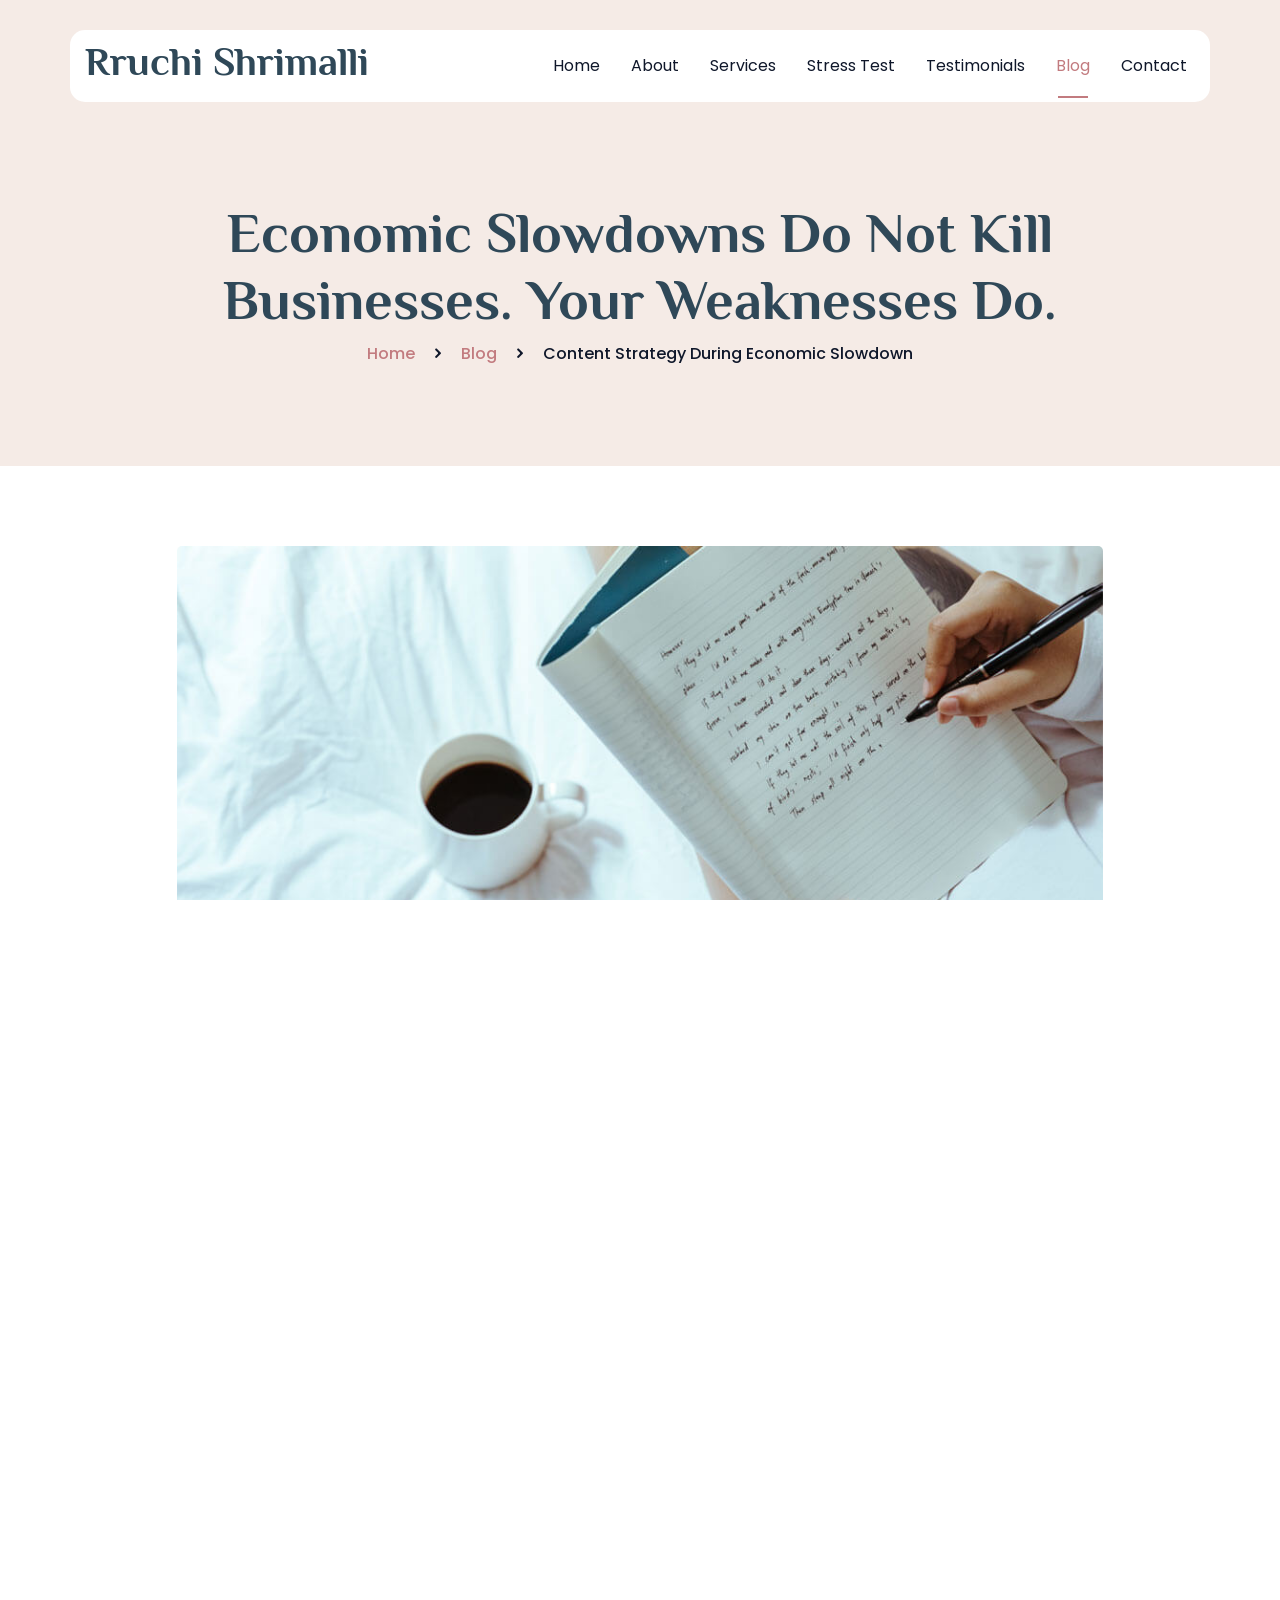
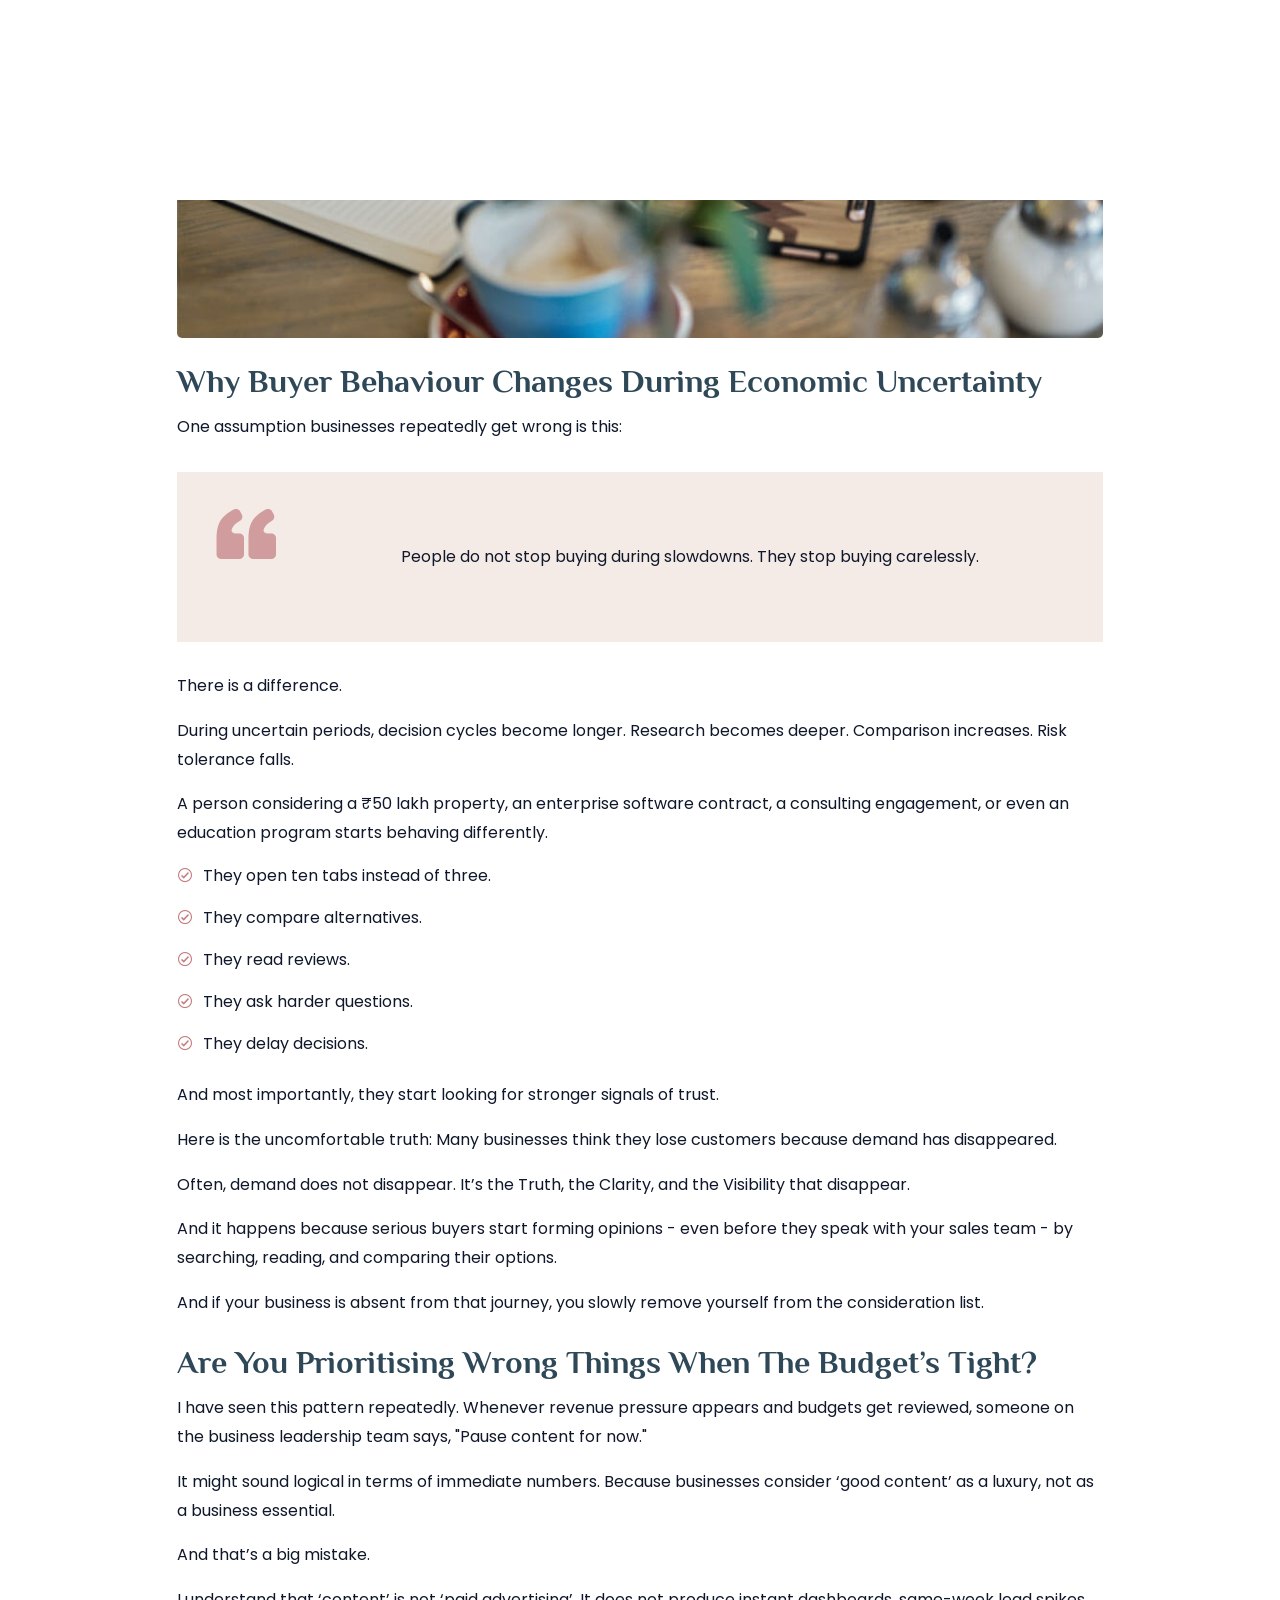
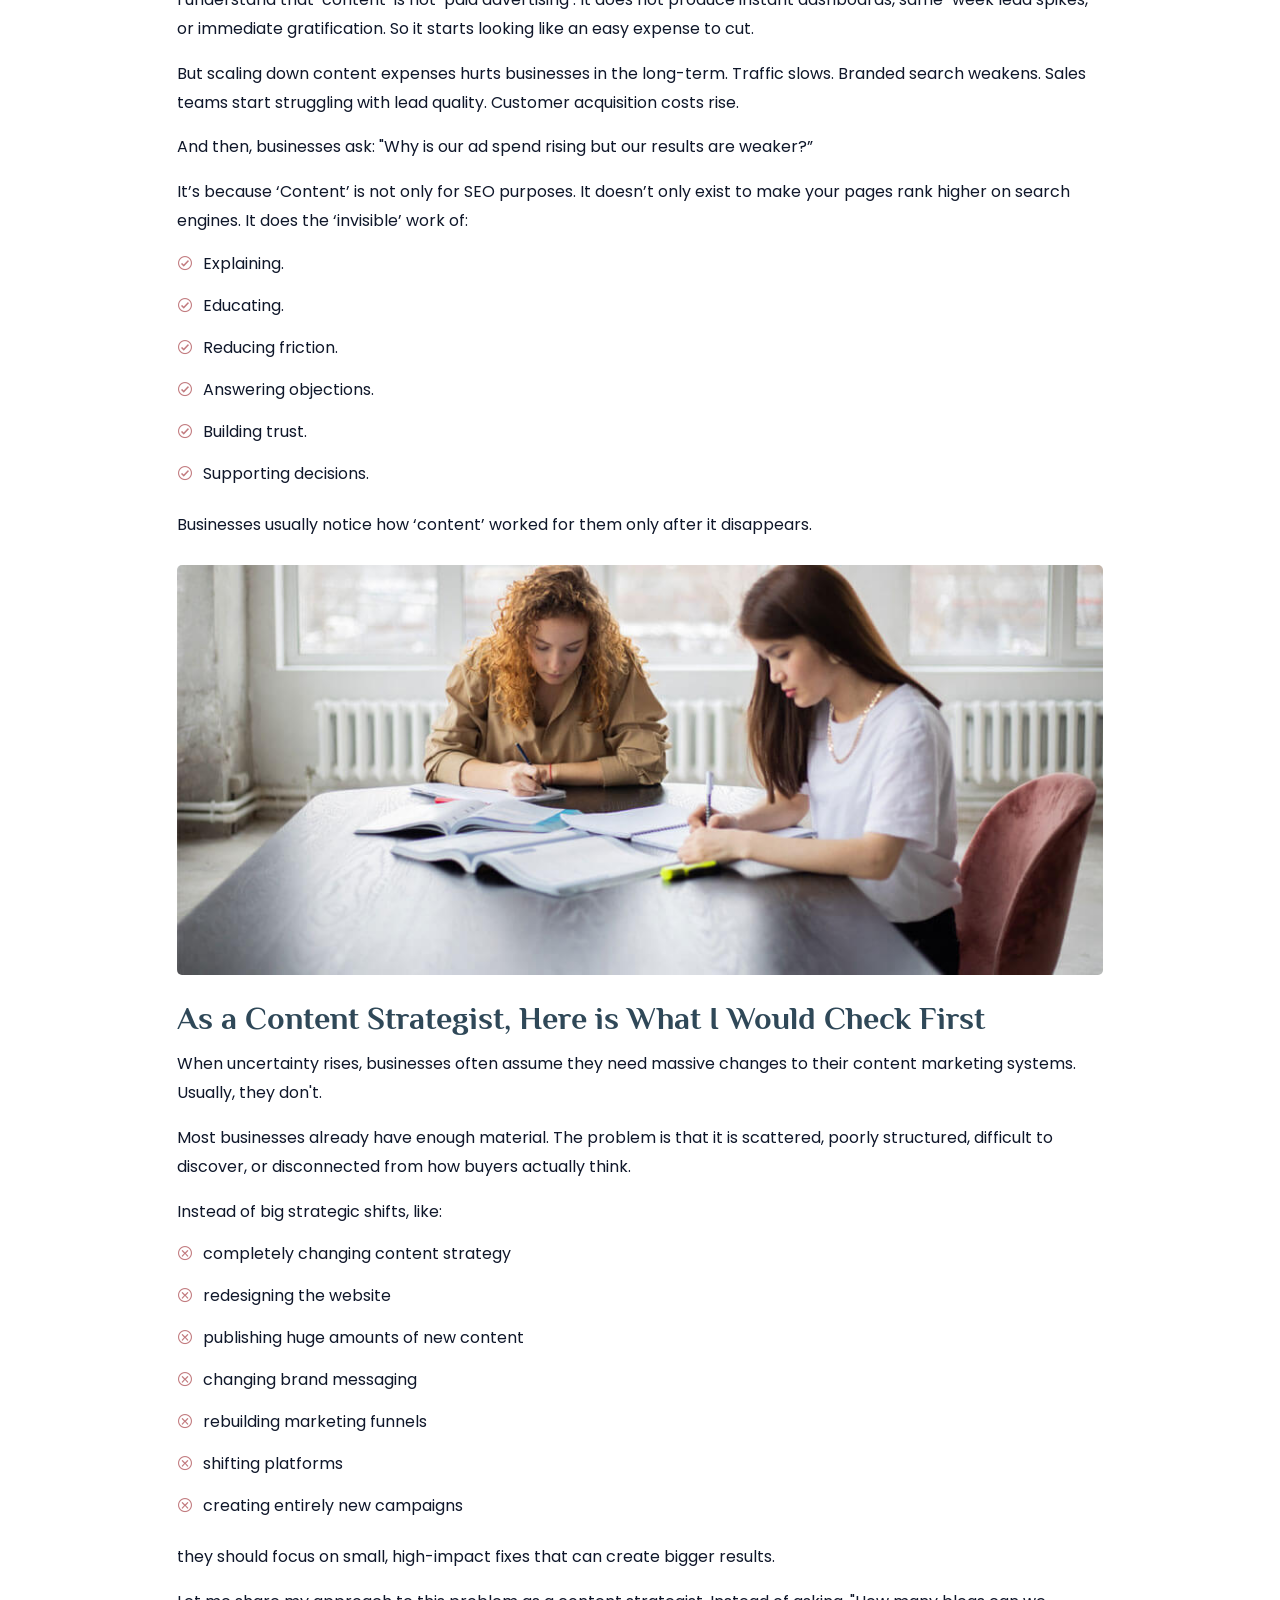
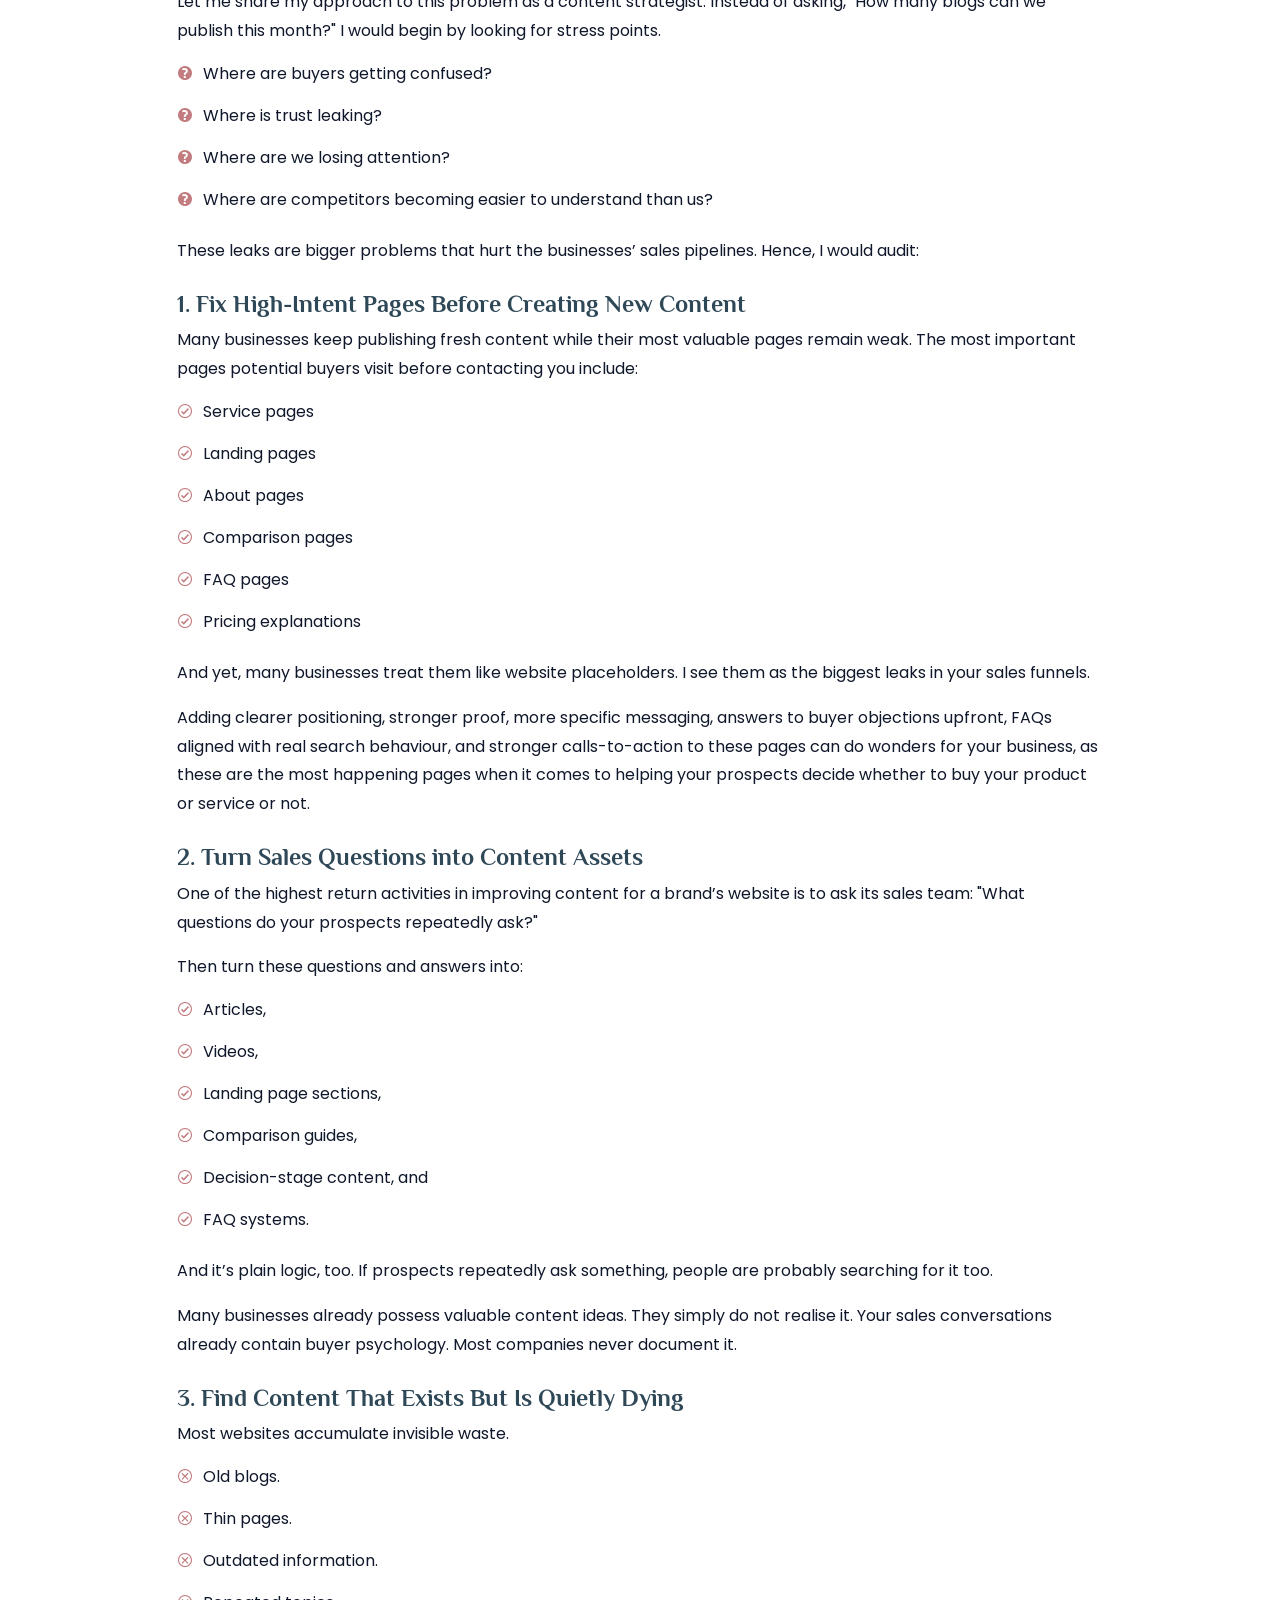
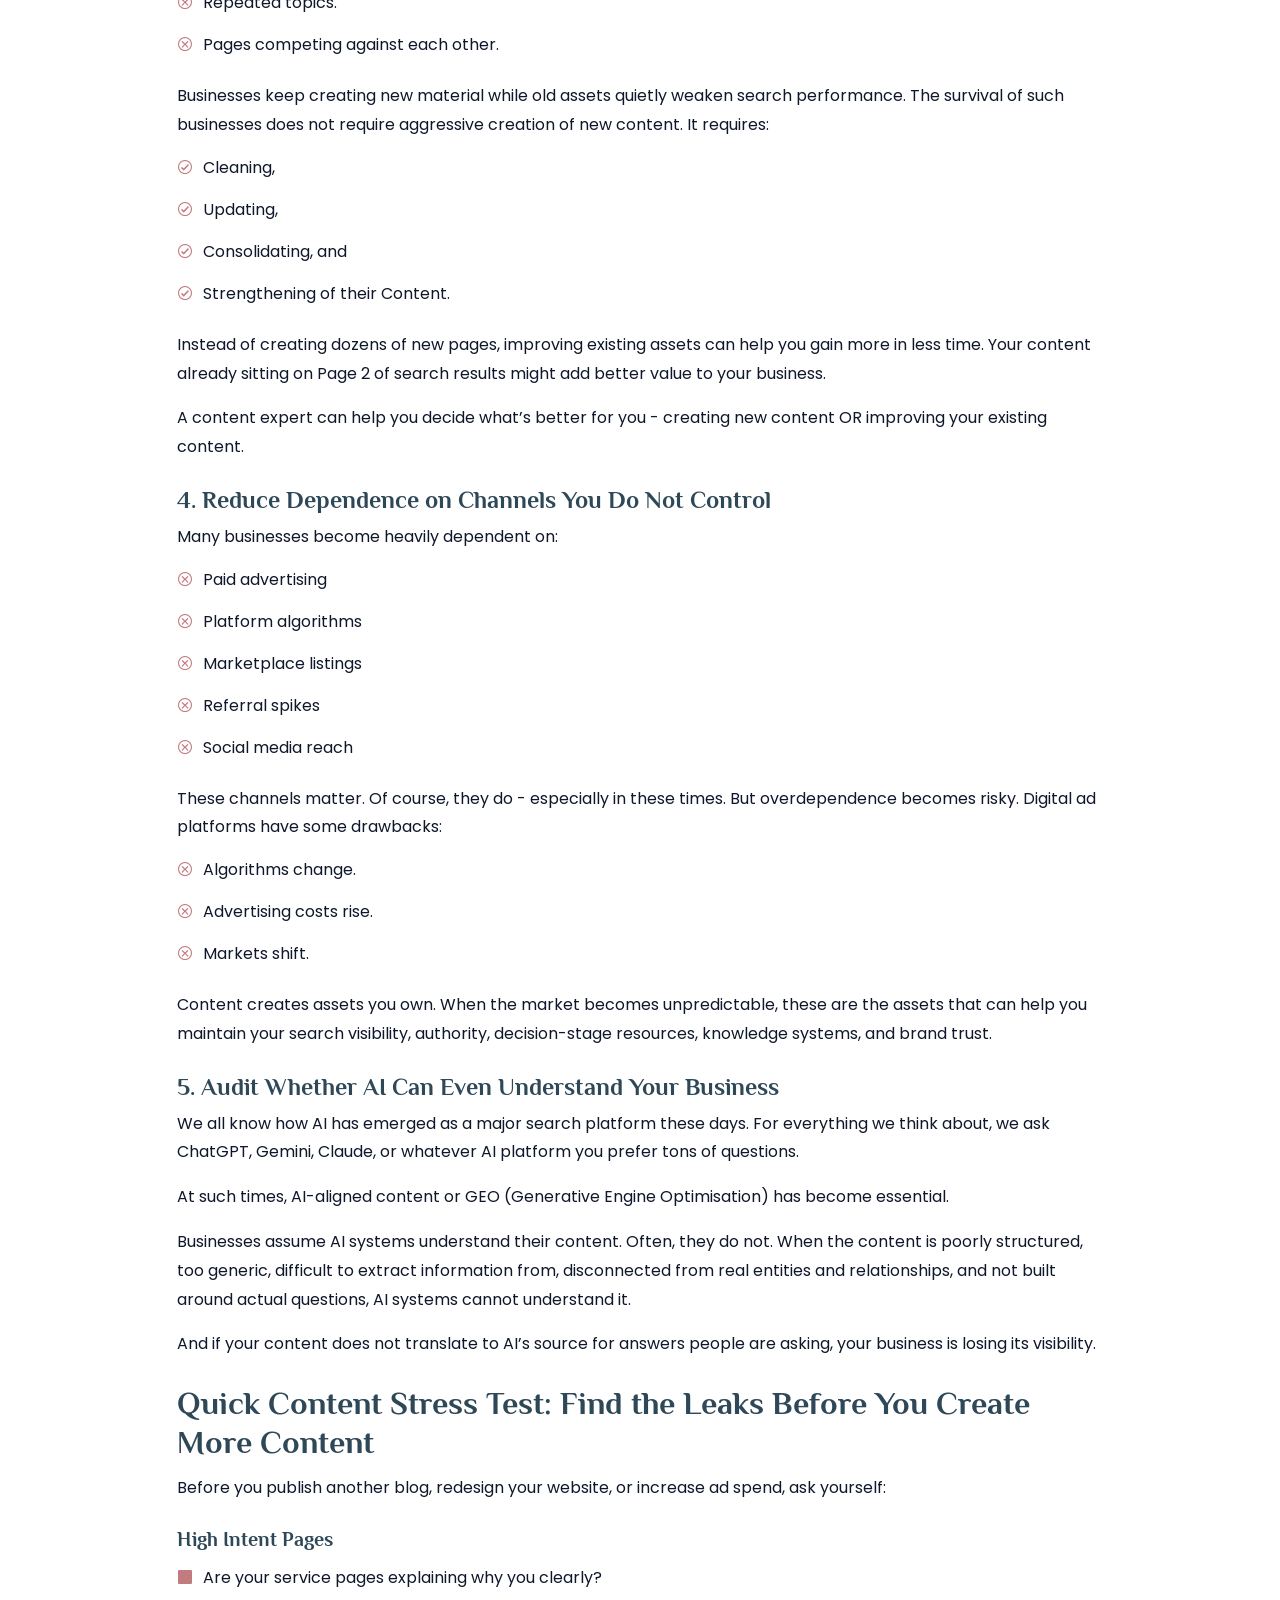
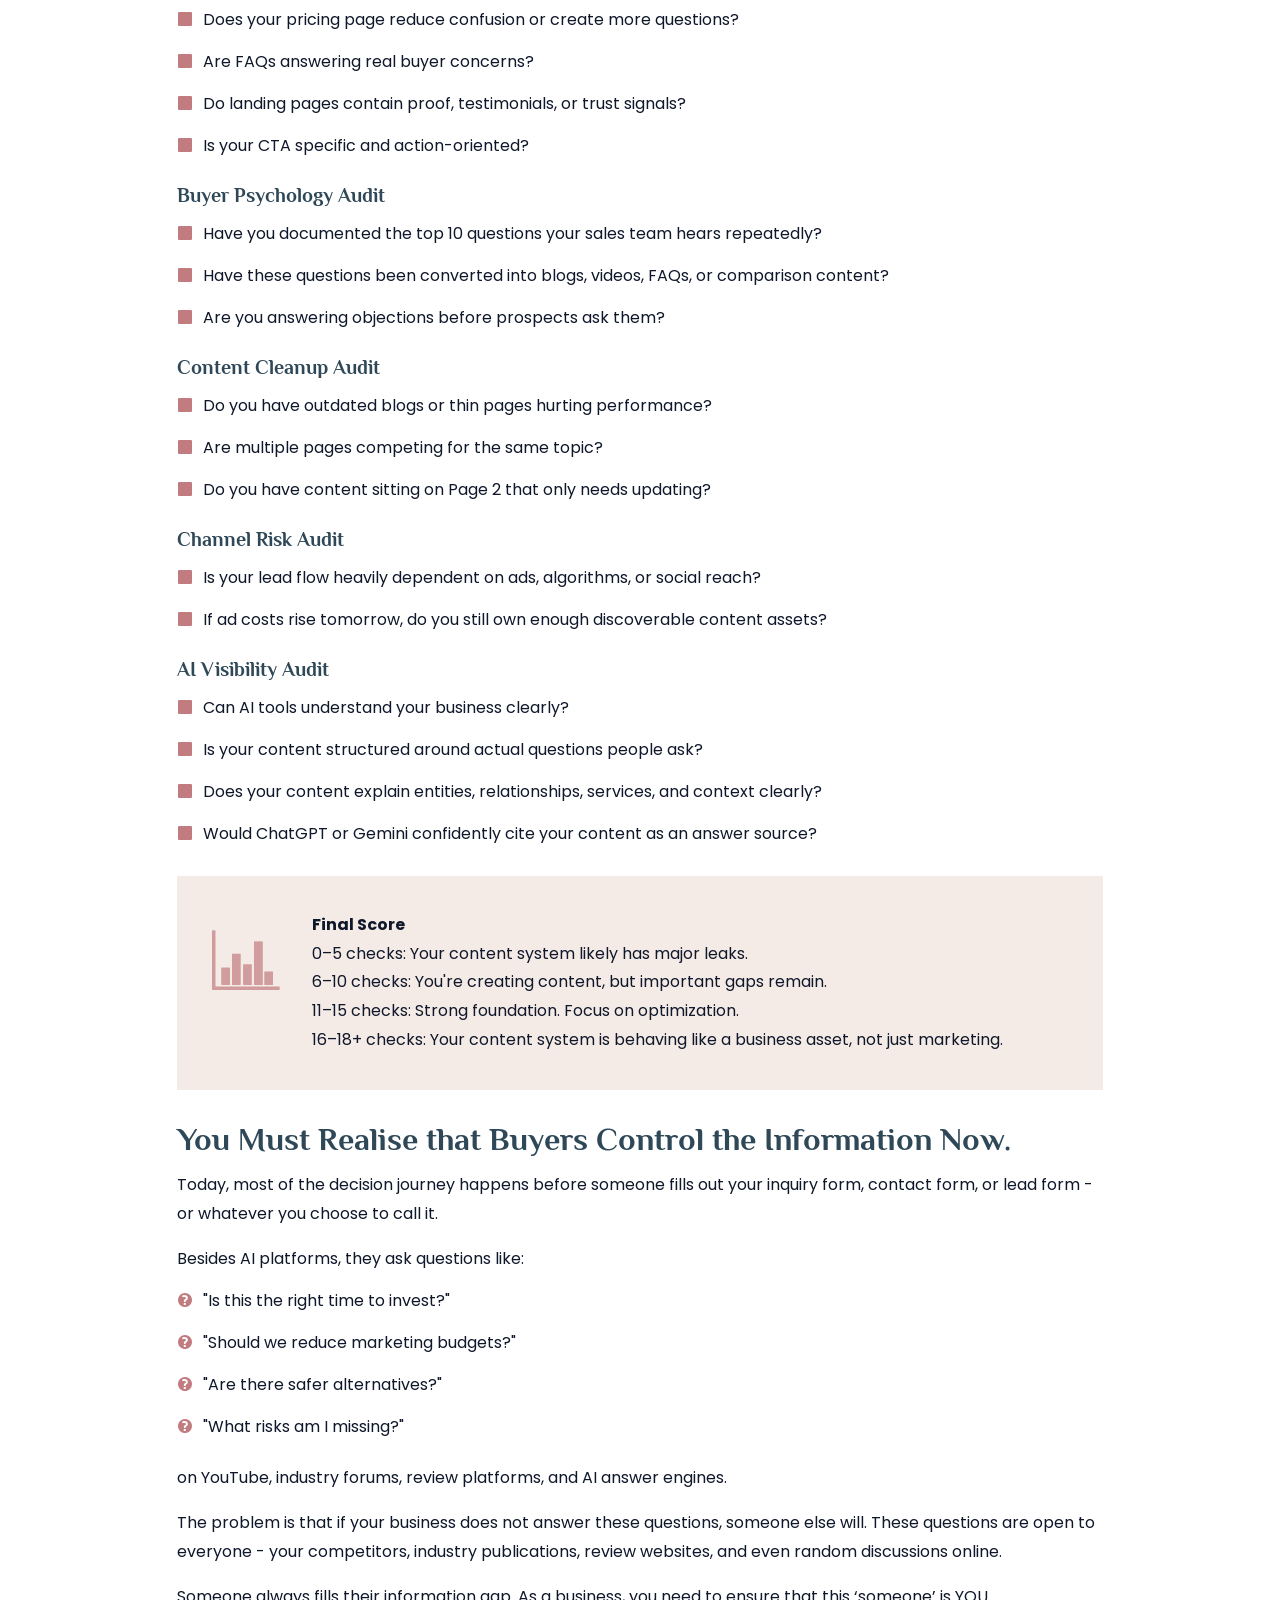
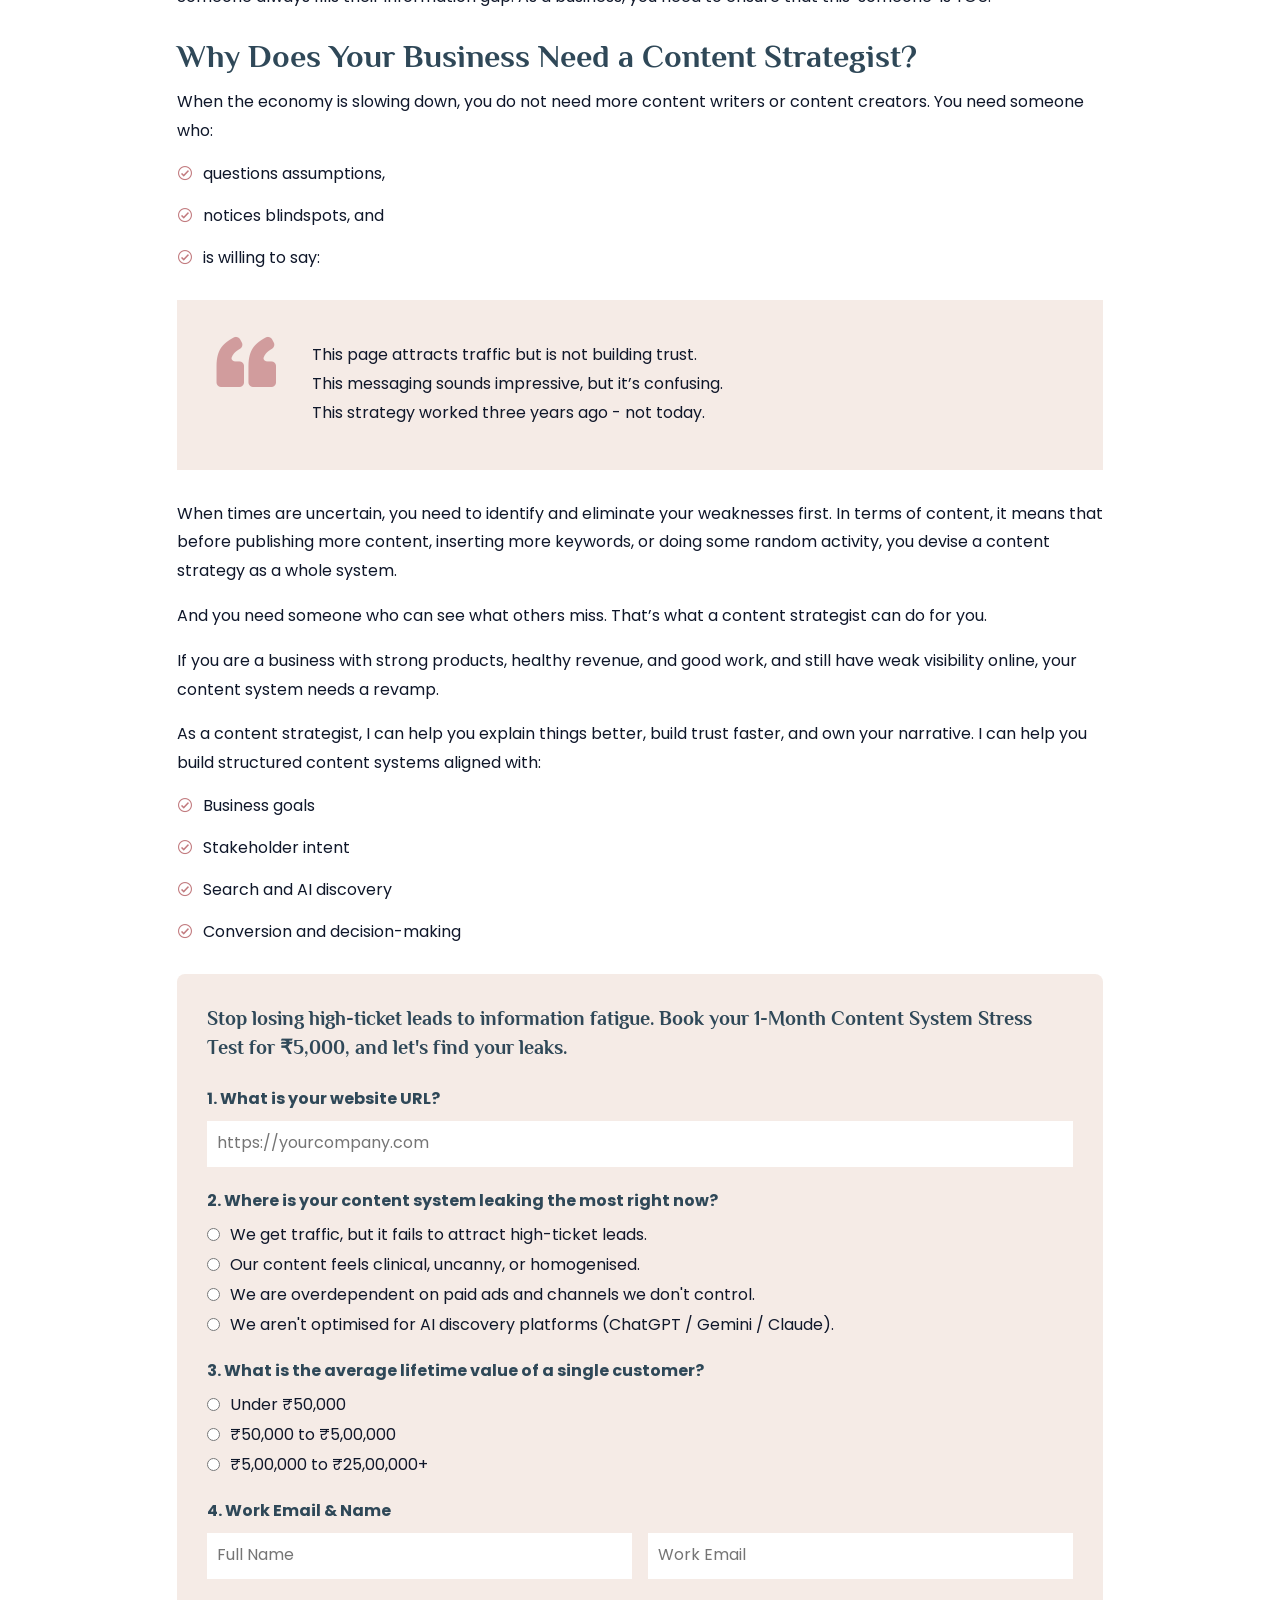
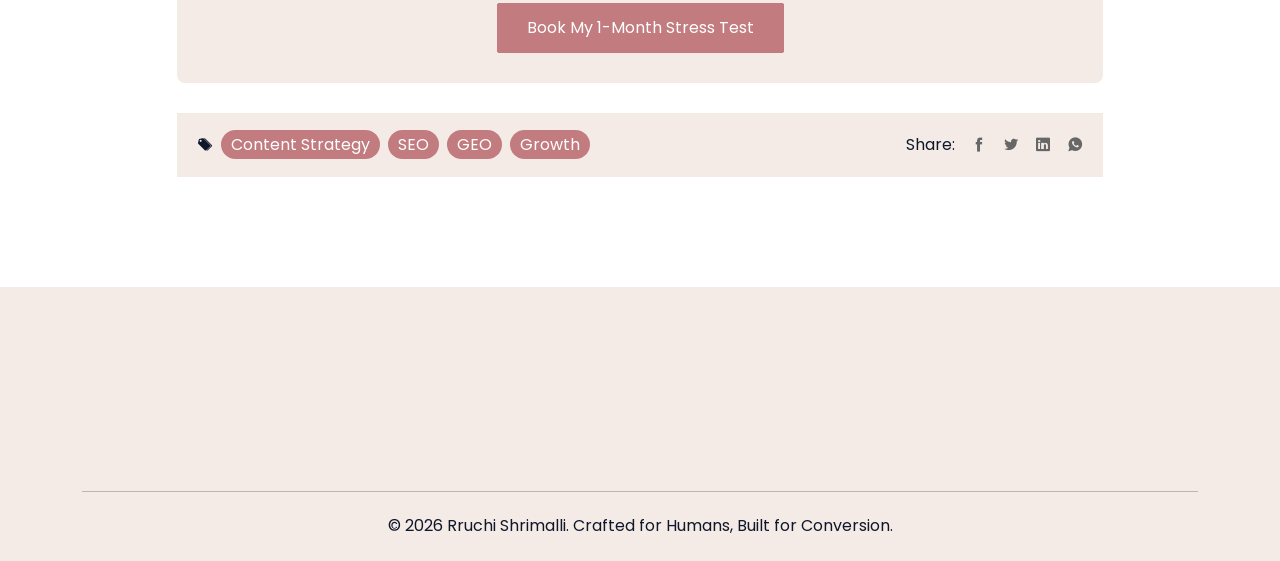
<file: content-strategy-during-economic-slowdown.html>
<!DOCTYPE html>
<html lang="zxx">

<head>
    <meta charset="UTF-8" />
    <meta http-equiv="X-UA-Compatible" content="IE=edge" />
    <meta name="viewport" content="width=device-width, initial-scale=1.0" />
    <meta name="description"
        content="Should businesses cut marketing during an economic slowdown? Learn how strategic content can build trust, visibility, and qualified leads during uncertainty.">
    <!--====== Title ======-->
    <title>Content Strategy During Economic Slowdown: A Growth Guide | Rruchi Shrimalli</title>
    <!-- ========== Favicon Ico ========== -->
    <link rel="icon" href="assets/images/favicon.ico" />
    <!-- Headings font -->
    <link rel="preconnect" href="https://fonts.gstatic.com/" crossorigin />
    <link href="https://fonts.googleapis.com/css2?family=Philosopher:ital,wght@0,400;0,700;1,400;1,700&amp;display=swap"
        rel="stylesheet" />
    <!-- Body font -->
    <link
        href="https://fonts.googleapis.com/css2?family=Poppins:ital,wght@0,300;0,400;0,600;0,700;1,300;1,400;1,600;1,700&amp;display=swap"
        rel="stylesheet" />
    <!--====== Bootstrap css ======-->
    <link rel="stylesheet" href="assets/css/bootstrap.min.css" />
    <!--====== swiper css ======-->
    <link rel="stylesheet" href="assets/css/swiper.min.css" />
    <!--====== IcoFont css ======-->
    <link rel="stylesheet" href="assets/css/icofont.min.css" />
    <!--====== Odometer css ======-->
    <link rel="stylesheet" href="assets/css/odometer-theme-default.css" />
    <!--====== Glightbox css ======-->
    <link rel="stylesheet" href="assets/css/glightbox.css" />
    <!--====== Margubs & Paddings css ======-->
    <link rel="stylesheet" href="assets/css/margins-paddings.css" />
    <!--====== Aos & Paddings css ======-->
    <link rel="stylesheet" href="assets/css/aos.css" />
    <!--====== Style css ======-->
    <link rel="stylesheet" href="assets/css/style.css" />
    <!--====== Custom variants ======-->
    <link rel="stylesheet" href="assets/css/colors/oldRose.css" id="color-switch" />
    <!-- Default color version -->
    <link rel="stylesheet" href="assets/css/fonts/philosopher-poppins.css" id="font-switch" />


    <!-- ========== Entity / Methodology Schema (sitewide) ========== -->
    <meta name="keywords" content="Generative Engine Optimization, GEO, Answer Engine Optimization, AEO, Artificial Intelligence Optimization, AIO, AI Discovery, Content Governance, Two-Layered Content Audit, Conversion Auditing, Conversion Audit, Time-to-Value, TTV, 15-Second Rule, Topical Authority, Category Ownership, Rruchi Shrimalli, Content Strategist, Revenue Systems Architect" />
    <script type="application/ld+json">
{
  "@context": "https://schema.org",
  "@type": "Person",
  "name": "Rruchi Shrimalli",
  "url": "https://rruchi.com/",
  "jobTitle": "Content Strategist & Revenue Systems Architect",
  "description": "Content Strategist & Revenue Systems Architect with 27+ years of expertise in Generative Engine Optimization (GEO), Answer Engine Optimization (AEO), Artificial Intelligence Optimization (AIO), Content Governance, the Two-Layered Content Audit, Conversion Auditing, Time-to-Value (TTV), the 15-Second Rule, and Topical Authority / Category Ownership.",
  "knowsAbout": [
    "Generative Engine Optimization (GEO)",
    "Answer Engine Optimization (AEO)",
    "Artificial Intelligence Optimization (AIO)",
    "AI Discovery",
    "Content Governance",
    "Two-Layered Content Audit",
    "Conversion Auditing",
    "Conversion Audit",
    "Time-to-Value (TTV)",
    "The 15-Second Rule",
    "Topical Authority",
    "Category Ownership"
  ],
  "sameAs": [
    "https://www.facebook.com/rruchishrimalli1",
    "https://x.com/thetalentdose",
    "https://www.linkedin.com/in/rruchi-shrimalli/",
    "https://www.instagram.com/rruchishrimalli1/"
  ],
  "makesOffer": [
    {"@type":"Offer","itemOffered":{"@type":"Service","name":"Generative Engine Optimization (GEO)","provider":{"@type":"Person","name":"Rruchi Shrimalli"}}},
    {"@type":"Offer","itemOffered":{"@type":"Service","name":"Answer Engine Optimization (AEO)","provider":{"@type":"Person","name":"Rruchi Shrimalli"}}},
    {"@type":"Offer","itemOffered":{"@type":"Service","name":"Artificial Intelligence Optimization (AIO)","provider":{"@type":"Person","name":"Rruchi Shrimalli"}}},
    {"@type":"Offer","itemOffered":{"@type":"Service","name":"Two-Layered Content Audit","provider":{"@type":"Person","name":"Rruchi Shrimalli"}}},
    {"@type":"Offer","itemOffered":{"@type":"Service","name":"Conversion Auditing","provider":{"@type":"Person","name":"Rruchi Shrimalli"}}},
    {"@type":"Offer","itemOffered":{"@type":"Service","name":"Content Governance","provider":{"@type":"Person","name":"Rruchi Shrimalli"}}},
    {"@type":"Offer","itemOffered":{"@type":"Service","name":"1-Month Content System Stress Test","provider":{"@type":"Person","name":"Rruchi Shrimalli"}}}
  ]
}
</script>
</head>

<body>
    <div class="section-wrapper">
        <!-- ========== Preloader start ========== -->
        <div id="preLoader"></div>
        <!-- ========== Preloader end ========== -->
        <!-- ========== Header start ========== -->
        <header class="header">
            <div class="container">
                <div class="row">
                    <nav class="navbar navbar-expand-lg">
                        <a class="navbar-brand" href="/">
                            <h1>Rruchi Shrimalli</h1>
                        </a>
                        <div class="collapse navbar-collapse" id="navbarSupportedContent">
                            <ul id="onepage-nav" class="navbar-nav menu ms-lg-auto">
                                <li class="nav-item dropdown submenu">
                                    <a class="nav-link dropdown-toggle" href="/" aria-expanded="false">Home
                                    </a>
                                </li>
                                <li class="nav-item">
                                    <a class="nav-link" href="about.html">About</a>
                                </li>
                                <li class="nav-item">
                                    <a class="nav-link" href="services.html">Services</a>
                                </li>
                                <li class="nav-item">
                                    <a class="nav-link" href="stress-test.html">Stress Test</a>
                                </li>
                                <li class="nav-item">
                                    <a class="nav-link" href="testimonial.html">Testimonials</a>
                                </li>
                                <li class="nav-item active dropdown submenu">
                                    <a class="nav-link scroll" href="blog.html" aria-expanded="false">Blog
                                    </a>
                                </li>
                                <li class="nav-item">
                                    <a class="nav-link" href="contact.html">Contact</a>
                                </li>
                            </ul>
                        </div>
                        <button class="navbar-toggler collapsed" type="button" data-bs-toggle="collapse"
                            data-bs-target="#navbarSupportedContent" aria-controls="navbarSupportedContent"
                            aria-expanded="false" aria-label="Toggle navigation">
                            <span></span><span></span><span></span><span></span><span></span><span></span>
                        </button>
                    </nav>
                </div>
            </div>
        </header>
        <!-- ========== Header end ========== -->
    </div>
    <!-- ========== Blog banner start ========== -->
    <section id="all-blogs" class="all-blogs hero__padding overflow-hidden position-relative bg-one">
        <div class="container">
            <div class="row">
                <div class="blog-title">
                    <h1 class="display-4" data-aos="fade-up" data-aos-duration="1000" data-aos-delay="600">
                        Economic Slowdowns Do Not Kill Businesses. Your Weaknesses Do.
                    </h1>
                    <ul>
                        <li data-aos="fade-up" data-aos-duration="1000" data-aos-delay="650">
                            <a href="/">Home</a>
                        </li>
                        <li data-aos="fade-up" data-aos-duration="1000" data-aos-delay="700">
                            <i class="icofont-rounded-right"></i>
                        </li>
                        <li data-aos="fade-up" data-aos-duration="1000" data-aos-delay="725">
                            <a href="blog.html">Blog</a>
                        </li>
                        <li data-aos="fade-up" data-aos-duration="1000" data-aos-delay="750">
                            <i class="icofont-rounded-right"></i>
                        </li>
                        <li data-aos="fade-up" data-aos-duration="1000" data-aos-delay="775">
                            Content Strategy During Economic Slowdown
                        </li>
                    </ul>
                </div>
            </div>
        </div>
    </section>
    <!-- ========== Blog banner end ========== -->

    <!-- ========== Single blog section start ========== -->
    <section id="single-blog" class="section-padding single-blog">
        <div class="container">
            <div class="row">
                <div class="col-lg-10 mx-auto" data-aos="fade-up" data-aos-duration="1000" data-aos-delay="200">
                    <article class="single-blog__post">
                        <div class="single-blog__post__image mb-4">
                            <img class="img-fluid w-100" style="border-radius: 5px;"
                                src="assets/images/blog/blog_05.jpg"
                                alt="How content strategy helps businesses survive economic slowdowns" />
                        </div>

                        <ul class="single-blog__metainfo">
                            <li><i class="icofont-user-alt-3"></i><a href="#">Rruchi Shrimalli</a></li>
                            <li><i class="icofont-calendar"></i><a href="#">April 16, 2026</a></li>
                            <li><i class="icofont-tag"></i><a href="#">Content Strategy</a></li>
                        </ul>

                        <div class="single-blog__para">
                            <p>Whenever the economy slows down, businesses react in familiar ways.</p>
                            <p>Marketing budgets shrink. Hiring pauses. Ad spending gets reviewed. Content calendars
                                suddenly become irregular. Teams move into "wait and watch" mode.</p>
                            <p>On the surface, it sounds practical.</p>
                            <p>But after spending 27+ years working across education platforms, real estate businesses,
                                research-heavy industries, and long-term content systems, I have noticed something
                                interesting:</p>
                            <p><strong>Economic slowdowns rarely create new problems. They expose the ones that already
                                    existed.</strong></p>
                            <p>Businesses that relied entirely on paid acquisition suddenly struggle. Businesses with
                                weak positioning become invisible. Teams creating content without direction discover that
                                publishing more was never really the strategy.</p>
                            <p>The issue is rarely ‘activity’. The issue is usually ‘systems’.</p>
                            <p>And during uncertain times, content starts behaving very differently. It starts acting
                                less like marketing and more like essential infrastructure. And I will explain more about
                                this below.</p>
                        </div>

                        <div class="single-blog__post__image my-4">
                            <img class="img-fluid w-100" style="border-radius: 5px;"
                                src="assets/images/blog/blog_06.jpg"
                                alt="Content helps in brand promotion, informing potential buyers, and helping them gain clarity." />
                        </div>

                        <div class="single-blog__para">
                            <h2 class="single-blog__title">Why Buyer Behaviour Changes During Economic Uncertainty</h2>
                            <p>One assumption businesses repeatedly get wrong is this:</p>
                            <div class="single-blog__para__quote">
                                <div class="single-blog__para__quote__icon">
                                    <i class="icofont-quote-left"></i>
                                </div>
                                <div class="single-blog__para__quote__text">
                                    <p class="m-0">People do not stop buying during slowdowns. They stop buying
                                        carelessly.</p>
                                </div>
                            </div>
                            <p>There is a difference.</p>
                            <p>During uncertain periods, decision cycles become longer. Research becomes deeper.
                                Comparison increases. Risk tolerance falls.</p>
                            <p>A person considering a ₹50 lakh property, an enterprise software contract, a consulting
                                engagement, or even an education program starts behaving differently.</p>
                            <ul class="content-feature-list">
                                <li><i class="icofont-check-circled"></i>They open ten tabs instead of three.</li>
                                <li><i class="icofont-check-circled"></i>They compare alternatives.</li>
                                <li><i class="icofont-check-circled"></i>They read reviews.</li>
                                <li><i class="icofont-check-circled"></i>They ask harder questions.</li>
                                <li><i class="icofont-check-circled"></i>They delay decisions.</li>
                            </ul>
                            <p>And most importantly, they start looking for stronger signals of trust.</p>
                            <p>Here is the uncomfortable truth: Many businesses think they lose customers because demand
                                has disappeared.</p>
                            <p>Often, demand does not disappear. It’s the Truth, the Clarity, and the Visibility that
                                disappear.</p>
                            <p>And it happens because serious buyers start forming opinions - even before they speak with
                                your sales team - by searching, reading, and comparing their options.</p>
                            <p>And if your business is absent from that journey, you slowly remove yourself from the
                                consideration list.</p>
                        </div>

                        <div class="single-blog__para">
                            <h2 class="single-blog__title">Are You Prioritising Wrong Things When The Budget’s Tight?</h2>
                            <p>I have seen this pattern repeatedly. Whenever revenue pressure appears and budgets get
                                reviewed, someone on the business leadership team says, "Pause content for now."</p>
                            <p>It might sound logical in terms of immediate numbers. Because businesses consider ‘good
                                content’ as a luxury, not as a business essential.</p>
                            <p>And that’s a big mistake.</p>
                            <p>I understand that ‘content’ is not ‘paid advertising’. It does not produce instant
                                dashboards, same-week lead spikes, or immediate gratification. So it starts looking like
                                an easy expense to cut.</p>
                            <p>But scaling down content expenses hurts businesses in the long-term. Traffic slows.
                                Branded search weakens. Sales teams start struggling with lead quality. Customer
                                acquisition costs rise.</p>
                            <p>And then, businesses ask: "Why is our ad spend rising but our results are weaker?”</p>
                            <p>It’s because ‘Content’ is not only for SEO purposes. It doesn’t only exist to make your
                                pages rank higher on search engines. It does the ‘invisible’ work of:</p>
                            <ul class="content-feature-list">
                                <li><i class="icofont-check-circled"></i>Explaining.</li>
                                <li><i class="icofont-check-circled"></i>Educating.</li>
                                <li><i class="icofont-check-circled"></i>Reducing friction.</li>
                                <li><i class="icofont-check-circled"></i>Answering objections.</li>
                                <li><i class="icofont-check-circled"></i>Building trust.</li>
                                <li><i class="icofont-check-circled"></i>Supporting decisions.</li>
                            </ul>
                            <p>Businesses usually notice how ‘content’ worked for them only after it disappears.</p>
                        </div>

                        <div class="single-blog__post__image my-4">
                            <img class="img-fluid w-100" style="border-radius: 5px;"
                                src="assets/images/blog/blog_07.jpg"
                                alt="Content Strategy is not about a complete rebuild. Small changes can give you big results." />
                        </div>

                        <div class="single-blog__para">
                            <h2 class="single-blog__title">As a Content Strategist, Here is What I Would Check First</h2>
                            <p>When uncertainty rises, businesses often assume they need massive changes to their content
                                marketing systems. Usually, they don't.</p>
                            <p>Most businesses already have enough material. The problem is that it is scattered, poorly
                                structured, difficult to discover, or disconnected from how buyers actually think.</p>
                            <p>Instead of big strategic shifts, like:</p>
                            <ul class="content-feature-list">
                                <li><i class="icofont-close-circled"></i>completely changing content strategy</li>
                                <li><i class="icofont-close-circled"></i>redesigning the website</li>
                                <li><i class="icofont-close-circled"></i>publishing huge amounts of new content</li>
                                <li><i class="icofont-close-circled"></i>changing brand messaging</li>
                                <li><i class="icofont-close-circled"></i>rebuilding marketing funnels</li>
                                <li><i class="icofont-close-circled"></i>shifting platforms</li>
                                <li><i class="icofont-close-circled"></i>creating entirely new campaigns</li>
                            </ul>
                            <p>they should focus on small, high-impact fixes that can create bigger results.</p>
                            <p>Let me share my approach to this problem as a content strategist. Instead of asking, "How
                                many blogs can we publish this month?" I would begin by looking for stress points.</p>
                            <ul class="content-feature-list">
                                <li><i class="icofont-question-circle"></i>Where are buyers getting confused?</li>
                                <li><i class="icofont-question-circle"></i>Where is trust leaking?</li>
                                <li><i class="icofont-question-circle"></i>Where are we losing attention?</li>
                                <li><i class="icofont-question-circle"></i>Where are competitors becoming easier to
                                    understand than us?</li>
                            </ul>
                            <p>These leaks are bigger problems that hurt the businesses’ sales pipelines. Hence, I would
                                audit:</p>

                            <h3 class="fs-4 mt-4">1. Fix High-Intent Pages Before Creating New Content</h3>
                            <p>Many businesses keep publishing fresh content while their most valuable pages remain weak.
                                The most important pages potential buyers visit before contacting you include:</p>
                            <ul class="content-feature-list">
                                <li><i class="icofont-check-circled"></i>Service pages</li>
                                <li><i class="icofont-check-circled"></i>Landing pages</li>
                                <li><i class="icofont-check-circled"></i>About pages</li>
                                <li><i class="icofont-check-circled"></i>Comparison pages</li>
                                <li><i class="icofont-check-circled"></i>FAQ pages</li>
                                <li><i class="icofont-check-circled"></i>Pricing explanations</li>
                            </ul>
                            <p>And yet, many businesses treat them like website placeholders. I see them as the biggest
                                leaks in your sales funnels.</p>
                            <p>Adding clearer positioning, stronger proof, more specific messaging, answers to buyer
                                objections upfront, FAQs aligned with real search behaviour, and stronger
                                calls-to-action to these pages can do wonders for your business, as these are the most
                                happening pages when it comes to helping your prospects decide whether to buy your
                                product or service or not.</p>

                            <h3 class="fs-4 mt-4">2. Turn Sales Questions into Content Assets</h3>
                            <p>One of the highest return activities in improving content for a brand’s website is to ask
                                its sales team: "What questions do your prospects repeatedly ask?"</p>
                            <p>Then turn these questions and answers into:</p>
                            <ul class="content-feature-list">
                                <li><i class="icofont-check-circled"></i>Articles,</li>
                                <li><i class="icofont-check-circled"></i>Videos,</li>
                                <li><i class="icofont-check-circled"></i>Landing page sections,</li>
                                <li><i class="icofont-check-circled"></i>Comparison guides,</li>
                                <li><i class="icofont-check-circled"></i>Decision-stage content, and</li>
                                <li><i class="icofont-check-circled"></i>FAQ systems.</li>
                            </ul>
                            <p>And it’s plain logic, too. If prospects repeatedly ask something, people are probably
                                searching for it too.</p>
                            <p>Many businesses already possess valuable content ideas. They simply do not realise it.
                                Your sales conversations already contain buyer psychology. Most companies never document
                                it.</p>

                            <h3 class="fs-4 mt-4">3. Find Content That Exists But Is Quietly Dying</h3>
                            <p>Most websites accumulate invisible waste.</p>
                            <ul class="content-feature-list">
                                <li><i class="icofont-close-circled"></i>Old blogs.</li>
                                <li><i class="icofont-close-circled"></i>Thin pages.</li>
                                <li><i class="icofont-close-circled"></i>Outdated information.</li>
                                <li><i class="icofont-close-circled"></i>Repeated topics.</li>
                                <li><i class="icofont-close-circled"></i>Pages competing against each other.</li>
                            </ul>
                            <p>Businesses keep creating new material while old assets quietly weaken search performance.
                                The survival of such businesses does not require aggressive creation of new content. It
                                requires:</p>
                            <ul class="content-feature-list">
                                <li><i class="icofont-check-circled"></i>Cleaning,</li>
                                <li><i class="icofont-check-circled"></i>Updating,</li>
                                <li><i class="icofont-check-circled"></i>Consolidating, and</li>
                                <li><i class="icofont-check-circled"></i>Strengthening of their Content.</li>
                            </ul>
                            <p>Instead of creating dozens of new pages, improving existing assets can help you gain more
                                in less time. Your content already sitting on Page 2 of search results might add better
                                value to your business.</p>
                            <p>A content expert can help you decide what’s better for you - creating new content OR
                                improving your existing content.</p>

                            <h3 class="fs-4 mt-4">4. Reduce Dependence on Channels You Do Not Control</h3>
                            <p>Many businesses become heavily dependent on:</p>
                            <ul class="content-feature-list">
                                <li><i class="icofont-close-circled"></i>Paid advertising</li>
                                <li><i class="icofont-close-circled"></i>Platform algorithms</li>
                                <li><i class="icofont-close-circled"></i>Marketplace listings</li>
                                <li><i class="icofont-close-circled"></i>Referral spikes</li>
                                <li><i class="icofont-close-circled"></i>Social media reach</li>
                            </ul>
                            <p>These channels matter. Of course, they do - especially in these times. But overdependence
                                becomes risky. Digital ad platforms have some drawbacks:</p>
                            <ul class="content-feature-list">
                                <li><i class="icofont-close-circled"></i>Algorithms change.</li>
                                <li><i class="icofont-close-circled"></i>Advertising costs rise.</li>
                                <li><i class="icofont-close-circled"></i>Markets shift.</li>
                            </ul>
                            <p>Content creates assets you own. When the market becomes unpredictable, these are the
                                assets that can help you maintain your search visibility, authority, decision-stage
                                resources, knowledge systems, and brand trust.</p>

                            <h3 class="fs-4 mt-4">5. Audit Whether AI Can Even Understand Your Business</h3>
                            <p>We all know how AI has emerged as a major search platform these days. For everything we
                                think about, we ask ChatGPT, Gemini, Claude, or whatever AI platform you prefer tons of
                                questions.</p>
                            <p>At such times, AI-aligned content or GEO (Generative Engine Optimisation) has become
                                essential.</p>
                            <p>Businesses assume AI systems understand their content. Often, they do not. When the
                                content is poorly structured, too generic, difficult to extract information from,
                                disconnected from real entities and relationships, and not built around actual questions,
                                AI systems cannot understand it.</p>
                            <p>And if your content does not translate to AI’s source for answers people are asking, your
                                business is losing its visibility.</p>
                        </div>

                        <div class="single-blog__para">
                            <h2 class="single-blog__title">Quick Content Stress Test: Find the Leaks Before You Create
                                More Content</h2>
                            <p>Before you publish another blog, redesign your website, or increase ad spend, ask
                                yourself:</p>

                            <h3 class="fs-5 mt-4">High Intent Pages</h3>
                            <ul class="content-feature-list">
                                <li><i class="icofont-square"></i>Are your service pages explaining why you clearly?</li>
                                <li><i class="icofont-square"></i>Does your pricing page reduce confusion or create more
                                    questions?</li>
                                <li><i class="icofont-square"></i>Are FAQs answering real buyer concerns?</li>
                                <li><i class="icofont-square"></i>Do landing pages contain proof, testimonials, or trust
                                    signals?</li>
                                <li><i class="icofont-square"></i>Is your CTA specific and action-oriented?</li>
                            </ul>

                            <h3 class="fs-5 mt-4">Buyer Psychology Audit</h3>
                            <ul class="content-feature-list">
                                <li><i class="icofont-square"></i>Have you documented the top 10 questions your sales team
                                    hears repeatedly?</li>
                                <li><i class="icofont-square"></i>Have these questions been converted into blogs, videos,
                                    FAQs, or comparison content?</li>
                                <li><i class="icofont-square"></i>Are you answering objections before prospects ask them?
                                </li>
                            </ul>

                            <h3 class="fs-5 mt-4">Content Cleanup Audit</h3>
                            <ul class="content-feature-list">
                                <li><i class="icofont-square"></i>Do you have outdated blogs or thin pages hurting
                                    performance?</li>
                                <li><i class="icofont-square"></i>Are multiple pages competing for the same topic?</li>
                                <li><i class="icofont-square"></i>Do you have content sitting on Page 2 that only needs
                                    updating?</li>
                            </ul>

                            <h3 class="fs-5 mt-4">Channel Risk Audit</h3>
                            <ul class="content-feature-list">
                                <li><i class="icofont-square"></i>Is your lead flow heavily dependent on ads, algorithms,
                                    or social reach?</li>
                                <li><i class="icofont-square"></i>If ad costs rise tomorrow, do you still own enough
                                    discoverable content assets?</li>
                            </ul>

                            <h3 class="fs-5 mt-4">AI Visibility Audit</h3>
                            <ul class="content-feature-list">
                                <li><i class="icofont-square"></i>Can AI tools understand your business clearly?</li>
                                <li><i class="icofont-square"></i>Is your content structured around actual questions
                                    people ask?</li>
                                <li><i class="icofont-square"></i>Does your content explain entities, relationships,
                                    services, and context clearly?</li>
                                <li><i class="icofont-square"></i>Would ChatGPT or Gemini confidently cite your content as
                                    an answer source?</li>
                            </ul>

                            <div class="single-blog__para__quote">
                                <div class="single-blog__para__quote__icon">
                                    <i class="icofont-chart-bar-graph"></i>
                                </div>
                                <div class="single-blog__para__quote__text" style="text-align: left;">
                                    <p class="m-0"><strong>Final Score</strong></p>
                                    <p class="m-0">0–5 checks: Your content system likely has major leaks.</p>
                                    <p class="m-0">6–10 checks: You're creating content, but important gaps remain.</p>
                                    <p class="m-0">11–15 checks: Strong foundation. Focus on optimization.</p>
                                    <p class="m-0">16–18+ checks: Your content system is behaving like a business asset,
                                        not just marketing.</p>
                                </div>
                            </div>
                        </div>

                        <div class="single-blog__para">
                            <h2 class="single-blog__title">You Must Realise that Buyers Control the Information Now.</h2>
                            <p>Today, most of the decision journey happens before someone fills out your inquiry form,
                                contact form, or lead form - or whatever you choose to call it.</p>
                            <p>Besides AI platforms, they ask questions like:</p>
                            <ul class="content-feature-list">
                                <li><i class="icofont-question-circle"></i>"Is this the right time to invest?"</li>
                                <li><i class="icofont-question-circle"></i>"Should we reduce marketing budgets?"</li>
                                <li><i class="icofont-question-circle"></i>"Are there safer alternatives?"</li>
                                <li><i class="icofont-question-circle"></i>"What risks am I missing?"</li>
                            </ul>
                            <p>on YouTube, industry forums, review platforms, and AI answer engines.</p>
                            <p>The problem is that if your business does not answer these questions, someone else will.
                                These questions are open to everyone - your competitors, industry publications, review
                                websites, and even random discussions online.</p>
                            <p>Someone always fills their information gap. As a business, you need to ensure that this
                                ‘someone’ is YOU.</p>
                        </div>

                        <div class="single-blog__para">
                            <h2 class="single-blog__title">Why Does Your Business Need a Content Strategist?</h2>
                            <p>When the economy is slowing down, you do not need more content writers or content
                                creators. You need someone who:</p>
                            <ul class="content-feature-list">
                                <li><i class="icofont-check-circled"></i>questions assumptions,</li>
                                <li><i class="icofont-check-circled"></i>notices blindspots, and</li>
                                <li><i class="icofont-check-circled"></i>is willing to say:</li>
                            </ul>
                            <div class="single-blog__para__quote">
                                <div class="single-blog__para__quote__icon">
                                    <i class="icofont-quote-left"></i>
                                </div>
                                <div class="single-blog__para__quote__text" style="text-align: left;">
                                    <p class="m-0">This page attracts traffic but is not building trust.</p>
                                    <p class="m-0">This messaging sounds impressive, but it’s confusing.</p>
                                    <p class="m-0">This strategy worked three years ago - not today.</p>
                                </div>
                            </div>
                            <p>When times are uncertain, you need to identify and eliminate your weaknesses first. In
                                terms of content, it means that before publishing more content, inserting more keywords,
                                or doing some random activity, you devise a content strategy as a whole system.</p>
                            <p>And you need someone who can see what others miss. That’s what a content strategist can do
                                for you.</p>
                            <p>If you are a business with strong products, healthy revenue, and good work, and still have
                                weak visibility online, your content system needs a revamp.</p>
                            <p>As a content strategist, I can help you explain things better, build trust faster, and own
                                your narrative. I can help you build structured content systems aligned with:</p>
                            <ul class="content-feature-list">
                                <li><i class="icofont-check-circled"></i>Business goals</li>
                                <li><i class="icofont-check-circled"></i>Stakeholder intent</li>
                                <li><i class="icofont-check-circled"></i>Search and AI discovery</li>
                                <li><i class="icofont-check-circled"></i>Conversion and decision-making</li>
                            </ul>
                        </div>

                        <div class="lead-form-block">
                            <h3 class="lead-form-heading">Stop losing high-ticket leads to information fatigue. Book your
                                1-Month Content System Stress Test for &#8377;5,000, and let's find your leaks.</h3>
                            <!-- TODO: Wire form action/method to a backend (Web3Forms / Formspree / custom). Currently HTML-only. -->
                            <form class="lead-form" data-form-source="blog-economic-slowdown" action="#" method="post">
                                <div class="form-section">
                                    <label class="lead-label"><strong>1. What is your website URL?</strong></label>
                                    <input type="url" name="website" placeholder="https://yourcompany.com" required />
                                </div>
                                <div class="form-section">
                                    <label class="lead-label"><strong>2. Where is your content system leaking the most
                                            right now?</strong></label>
                                    <div class="lead-radio"><label><input type="radio" name="leak" value="A" required />
                                            We get traffic, but it fails to attract high-ticket leads.</label></div>
                                    <div class="lead-radio"><label><input type="radio" name="leak" value="B" /> Our
                                            content feels clinical, uncanny, or homogenised.</label></div>
                                    <div class="lead-radio"><label><input type="radio" name="leak" value="C" /> We are
                                            overdependent on paid ads and channels we don't control.</label></div>
                                    <div class="lead-radio"><label><input type="radio" name="leak" value="D" /> We
                                            aren't optimised for AI discovery platforms (ChatGPT / Gemini /
                                            Claude).</label></div>
                                </div>
                                <div class="form-section">
                                    <label class="lead-label"><strong>3. What is the average lifetime value of a single
                                            customer?</strong></label>
                                    <div class="lead-radio"><label><input type="radio" name="ltv" value="A" required />
                                            Under &#8377;50,000</label></div>
                                    <div class="lead-radio"><label><input type="radio" name="ltv" value="B" />
                                            &#8377;50,000 to &#8377;5,00,000</label></div>
                                    <div class="lead-radio"><label><input type="radio" name="ltv" value="C" />
                                            &#8377;5,00,000 to &#8377;25,00,000+</label></div>
                                </div>
                                <div class="form-section">
                                    <label class="lead-label"><strong>4. Work Email &amp; Name</strong></label>
                                    <div class="row g-3">
                                        <div class="col-md-6"><input type="text" name="name" placeholder="Full Name"
                                                required /></div>
                                        <div class="col-md-6"><input type="email" name="email" placeholder="Work Email"
                                                required /></div>
                                    </div>
                                </div>
                                <div class="text-center mt-4">
                                    <button type="submit" class="button button__primary">
                                        <span>Book My 1-Month Stress Test</span>
                                    </button>
                                </div>
                            </form>
                        </div>

                        <div class="single-blog__category d-flex flex-wrap align-items-center">
                            <ul>
                                <li><i class="icofont-tags"></i></li>
                                <li><a href="#">Content Strategy</a></li>
                                <li><a href="#">SEO</a></li>
                                <li><a href="#">GEO</a></li>
                                <li><a href="#">Growth</a></li>
                            </ul>
                            <div class="single-blog__share">
                                <span>Share:</span>
                                <a href="https://www.facebook.com/rruchishrimalli1" target="_blank"><i
                                        class="icofont-facebook"></i></a>
                                <a href="https://x.com/thetalentdose" target="_blank"><i
                                        class="icofont-twitter"></i></a>
                                <a href="https://www.linkedin.com/in/rruchi-shrimalli/" target="_blank"><i
                                        class="icofont-linkedin"></i></a>
                                <a href="https://wa.me/919999512688" target="_blank"><i
                                        class="icofont-whatsapp"></i></a>
                            </div>
                        </div>
                    </article>
                </div>
            </div>
        </div>
    </section>
    <!-- ========== Single blog section end ========== -->

    <!-- ========== Footer section Start ========== -->
    <footer class="footer bg-one overflow-hidden">
      <div class="container">
        <div class="footer__top m-50px-t m-50px-b">
          <div class="row">
            <div class="col-lg-3 d-flex justify-content-center align-items-center mb-3 mb-lg-0 justify-content-lg-start"
              data-aos="fade-up" data-aos-duration="1000" data-aos-delay="150">
              <a href="/">
                <h1>Rruchi Shrimalli</h1>
              </a>
            </div>
            <div class="col-lg-6 d-flex justify-content-center align-items-center mb-3 mb-lg-0">
              <ul class="footer__menu">
                <li data-aos="fade-up" data-aos-duration="1000" data-aos-delay="200">
                  <a href="/" >Home</a>
                </li>
                <li data-aos="fade-up" data-aos-duration="1000" data-aos-delay="250">
                  <a href="about.html" >About</a>
                </li>
                <li data-aos="fade-up" data-aos-duration="1000" data-aos-delay="300">
                  <a href="services.html" >Services</a>
                </li>
                <li data-aos="fade-up" data-aos-duration="1000" data-aos-delay="400">
                  <a href="stress-test.html" >Stress Test</a>
                </li>
                <li data-aos="fade-up" data-aos-duration="1000" data-aos-delay="450">
                  <a href="testimonial.html" >Testimonial</a>
                </li>
                <li data-aos="fade-up" data-aos-duration="1000" data-aos-delay="500">
                  <a href="blog.html" >Blog</a>
                </li>
                <li data-aos="fade-up" data-aos-duration="1000" data-aos-delay="550">
                  <a href="contact.html" >Contact</a>
                </li>
              </ul>
            </div>
            <div class="col-lg-3 d-flex justify-content-center align-items-center mb-3 mb-lg-0 justify-content-lg-end">
              <ul class="social-icon">
                <li data-aos="fade-up" data-aos-duration="1000" data-aos-delay="600">
                  <a href="https://www.facebook.com/rruchishrimalli1" target="_blank"><i class="icofont-facebook"></i></a>
                </li>
                <li data-aos="fade-up" data-aos-duration="1000" data-aos-delay="650">
                  <a href="https://x.com/thetalentdose" target="_blank"><i class="icofont-twitter"></i></a>
                </li>
                <li data-aos="fade-up" data-aos-duration="1000" data-aos-delay="700">
                  <a href="https://www.linkedin.com/in/rruchi-shrimalli/" target="_blank"><i class="icofont-linkedin"></i></a>
                </li>
                <li data-aos="fade-up" data-aos-duration="1000" data-aos-delay="750">
                  <a href="https://www.instagram.com/rruchishrimalli1/" target="_blank"><i class="icofont-instagram"></i></a>
                </li>
                <li data-aos="fade-up" data-aos-duration="1000" data-aos-delay="800">
                  <a href="https://wa.me/919999512688" target="_blank"><i class="icofont-whatsapp"></i></a>
                </li>
              </ul>
            </div>
          </div>
        </div>
        <hr />
        <div class="footer__copyright m-20px-t m-20px-b">
          <div class="row">
            <div class="col-12">
              <p class="m-0 text-center">
                &copy; 2026 Rruchi Shrimalli. Crafted for Humans, Built for Conversion.
              </p>
            </div>
          </div>
        </div>
      </div>
    </footer>
    <!-- ========== Footer section End ========== -->
    </div>
    <!--====== jquery js ======-->
    <script src="assets/js/jquery.min.js"></script>
    <!--====== Bootstrap js ======-->
    <script src="assets/js/bootstrap.bundle.min.js"></script>
    <!--====== One page nav ======-->
    <script src="assets/js/onepageNav.js"></script>
    <!--====== Ajaxchimp js ======-->
    <script src="assets/js/jquery.ajaxchimp.min.js"></script>
    <!--====== Glightbox js ======-->
    <script src="assets/js/glightbox.js"></script>
    <!--====== Glightbox js ======-->
    <script src="assets/js/swiper.min.js"></script>
    <!--====== Appear js ======-->
    <script src="assets/js/jquery.appear.min.js"></script>
    <!--====== Odometer js ======-->
    <script src="assets/js/odometer.min.js"></script>
    <!--====== Aos js ======-->
    <script src="assets/js/aos.js"></script>
    <!--====== Jquery validate js ======-->
    <script src="assets/js/jquery.validate.js"></script>
    <!--====== Isotope js ======-->
    <script src="assets/js/isotope.pkgd.min.js"></script>
    <!--====== Custom js ======-->
    <script src="assets/js/custom.js"></script>

    <!--====== Lead form handler ======-->
    <script src="assets/js/forms.js"></script>
</body>

</html>
</file>
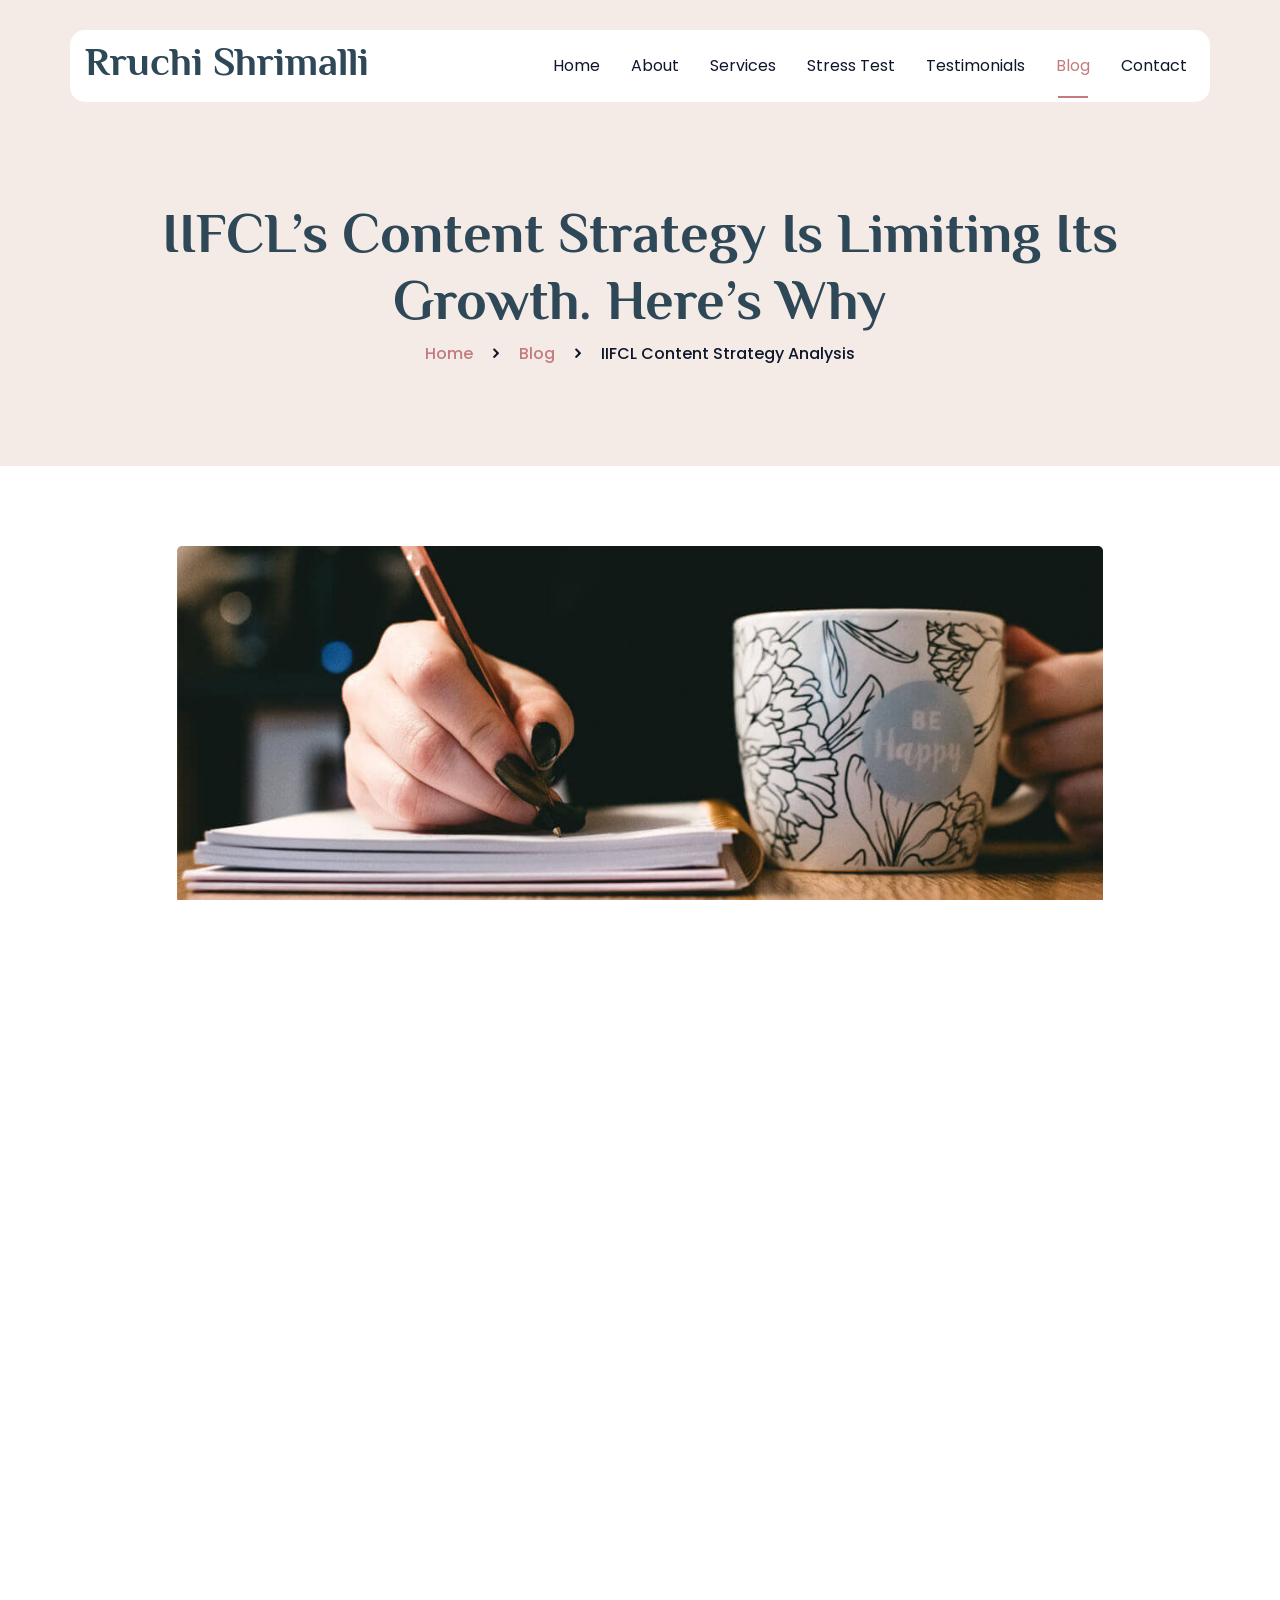
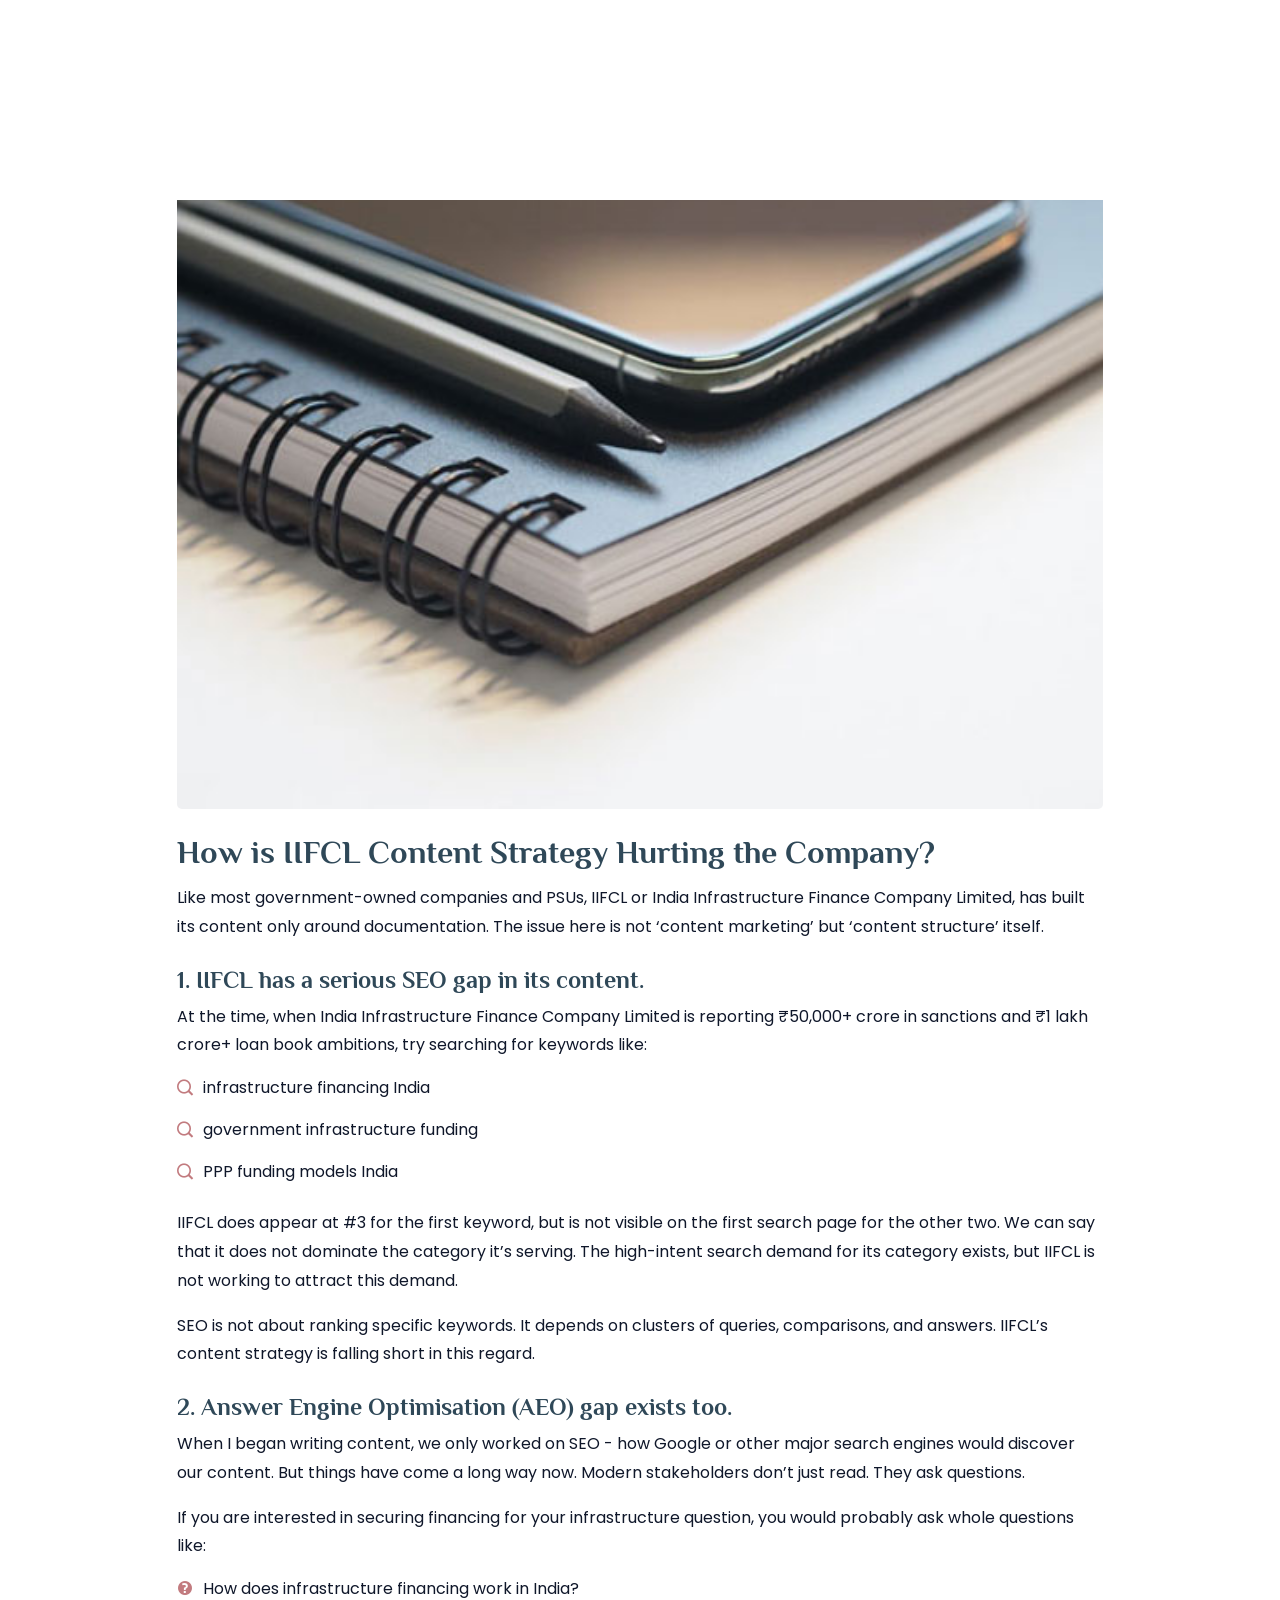
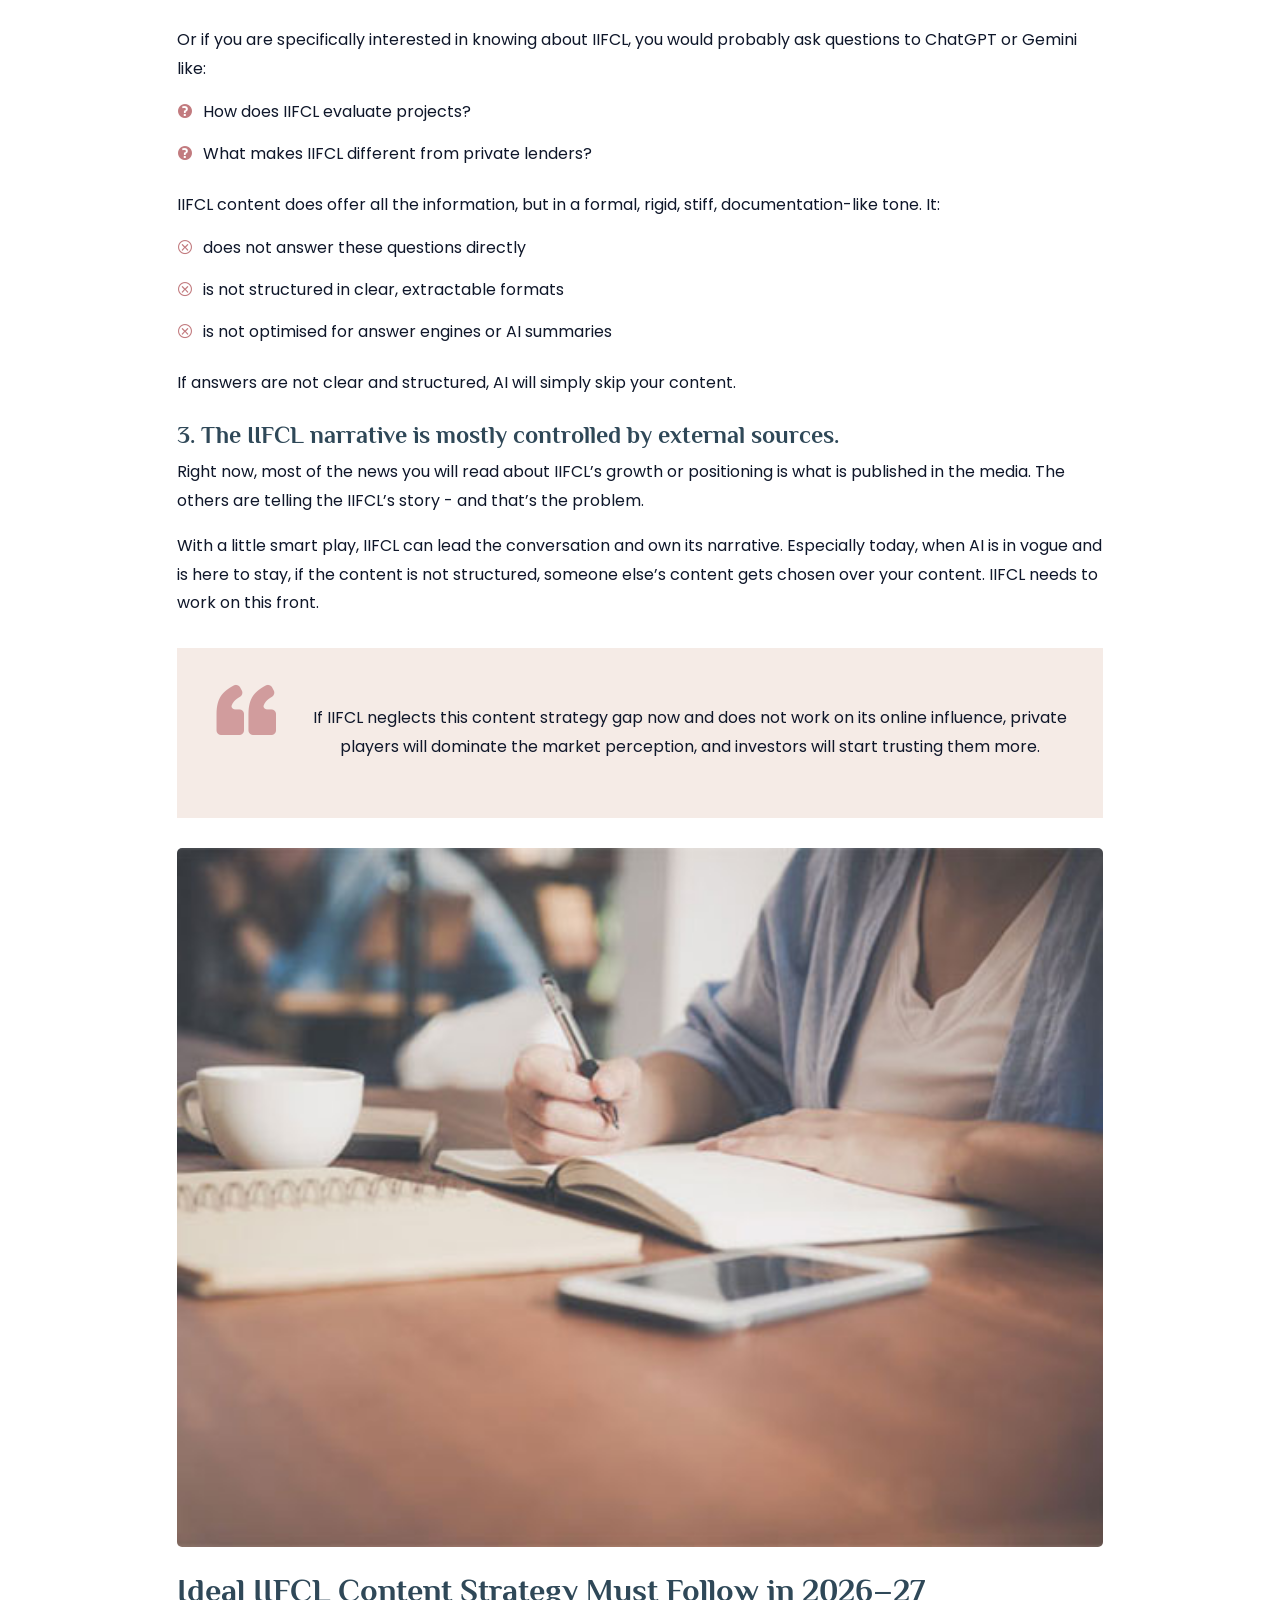
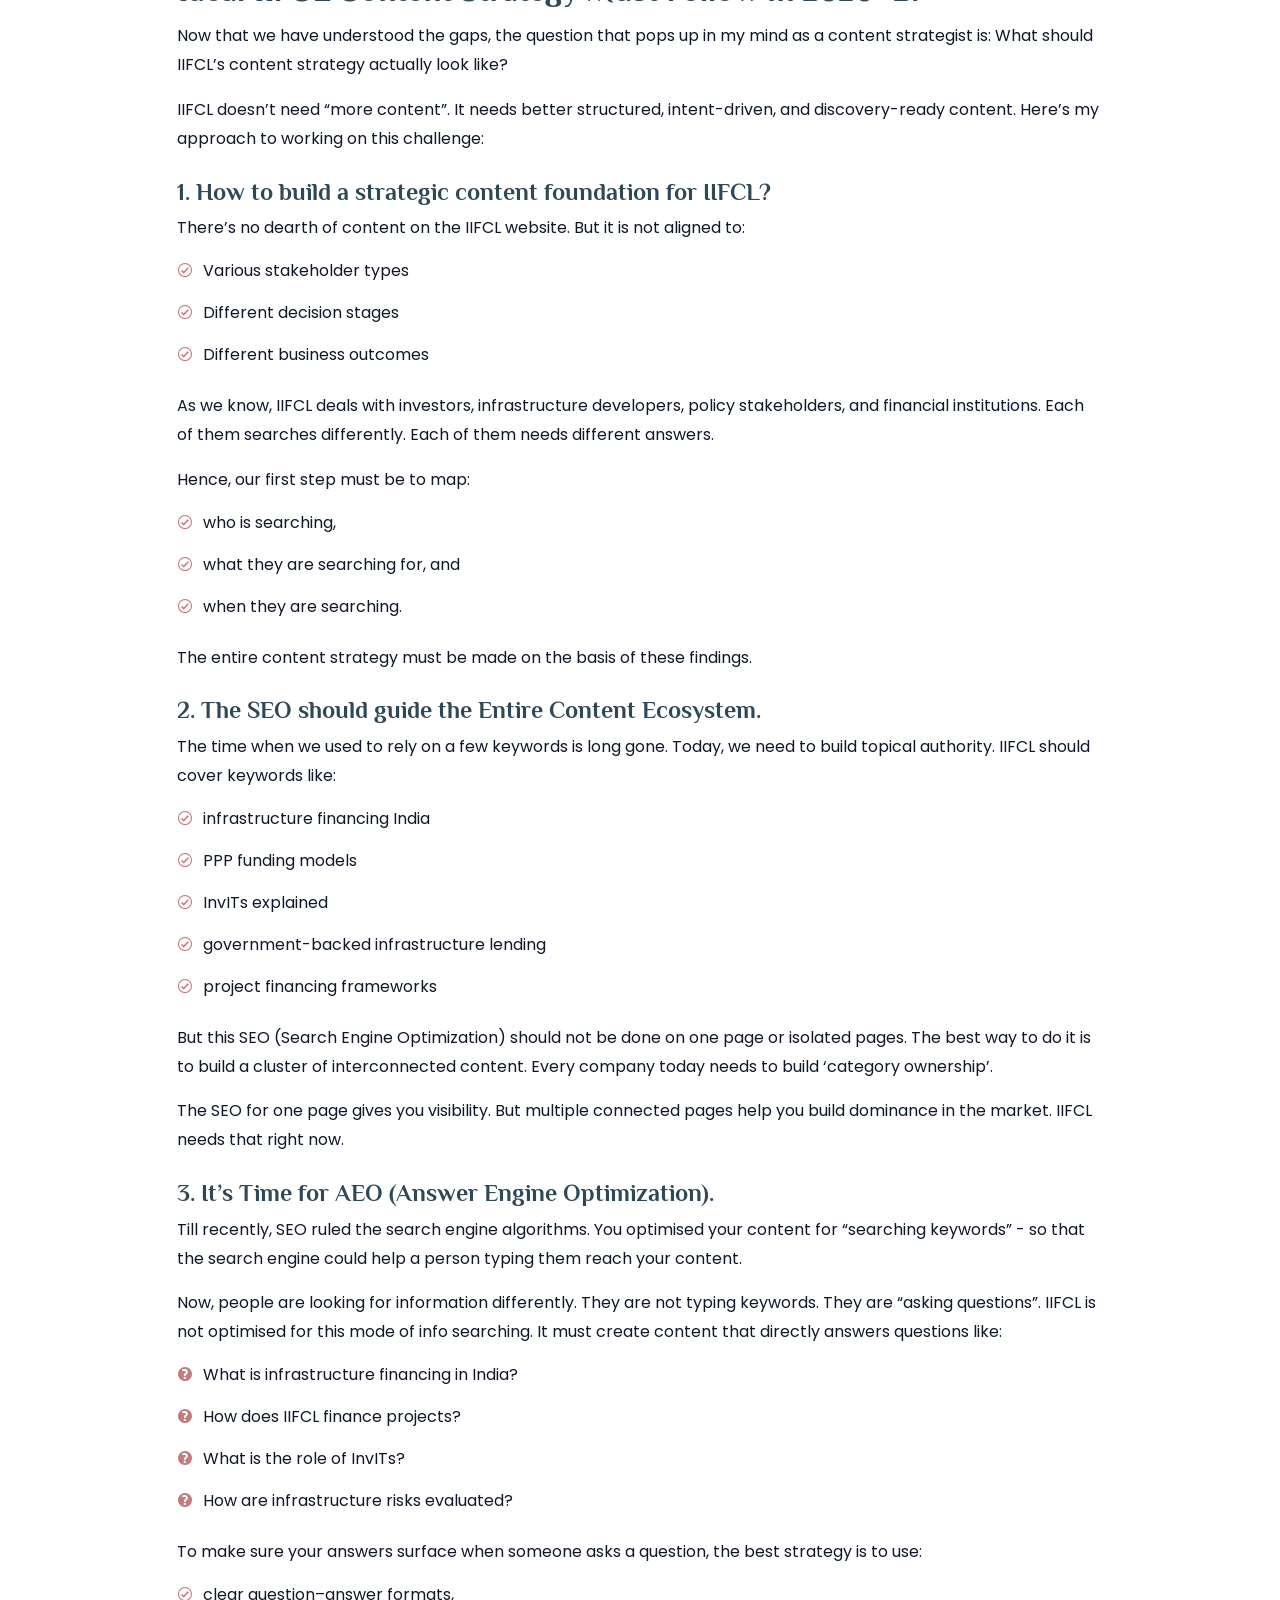
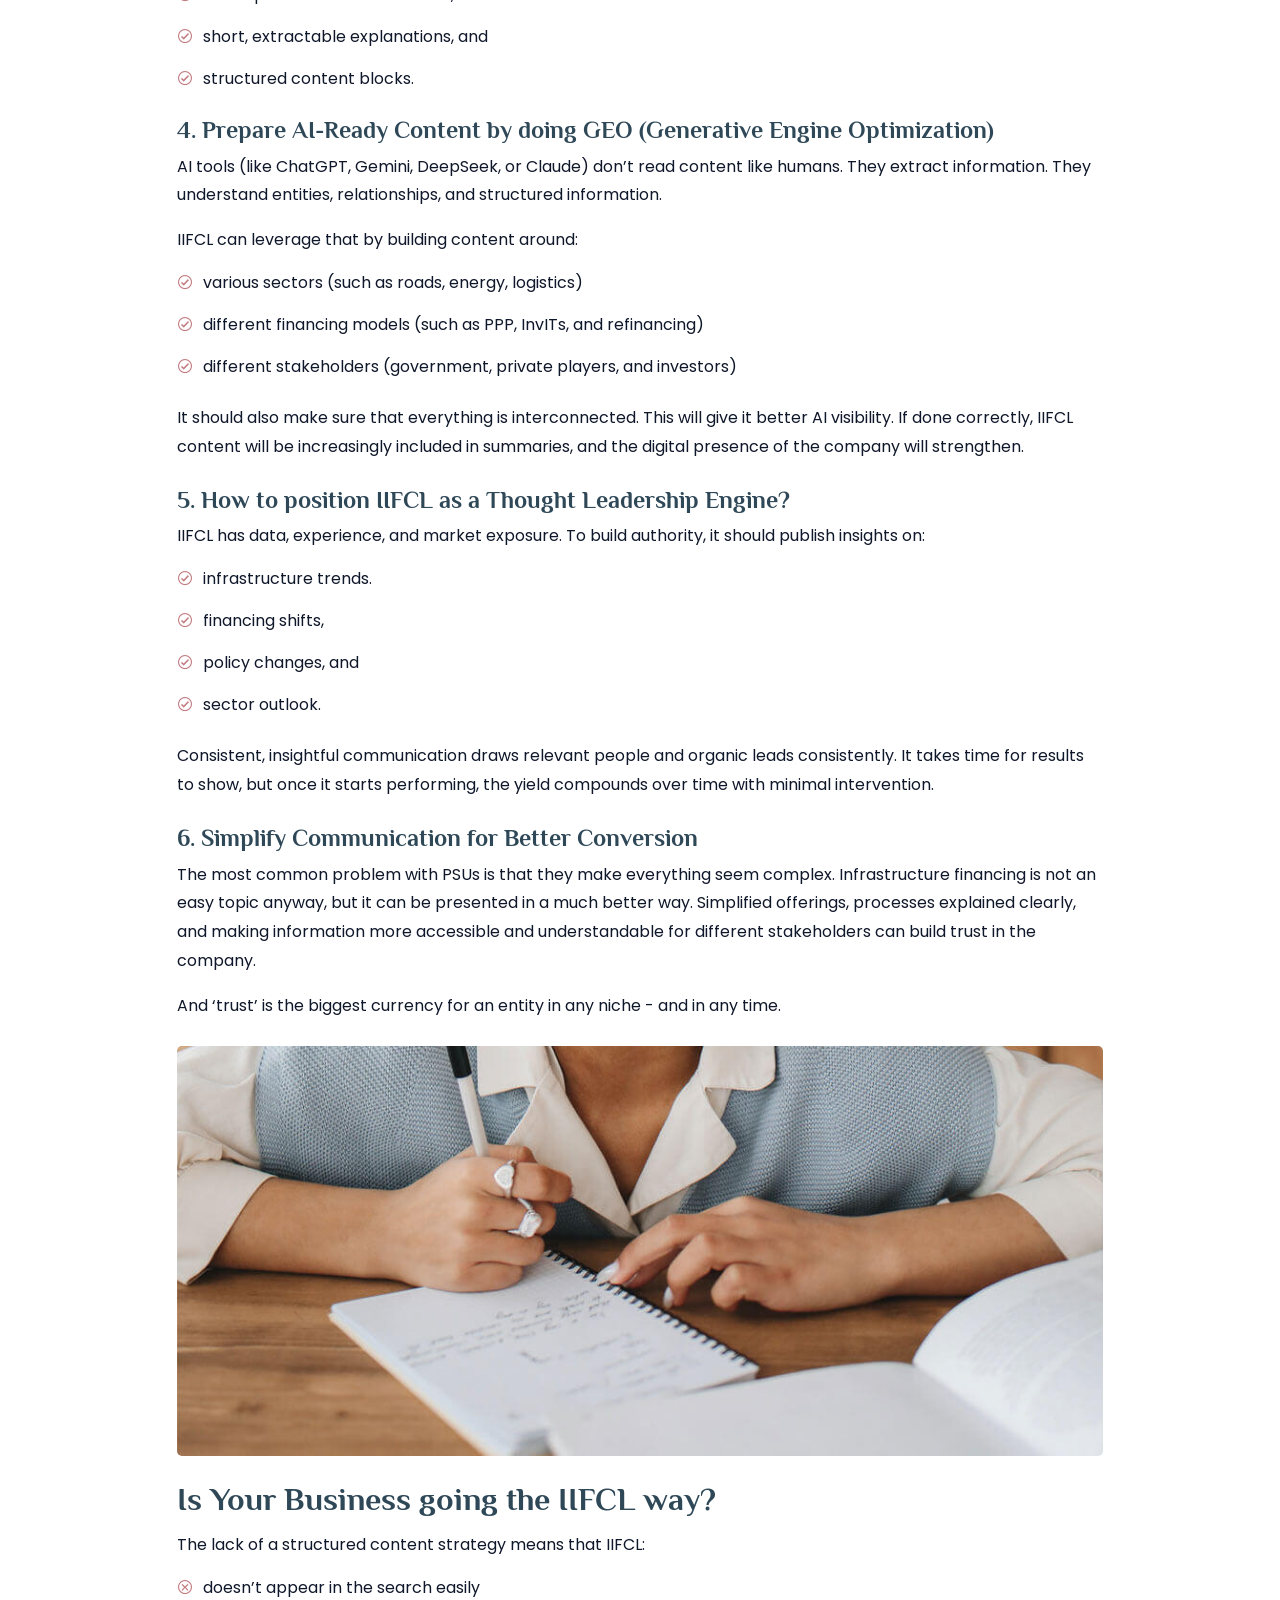
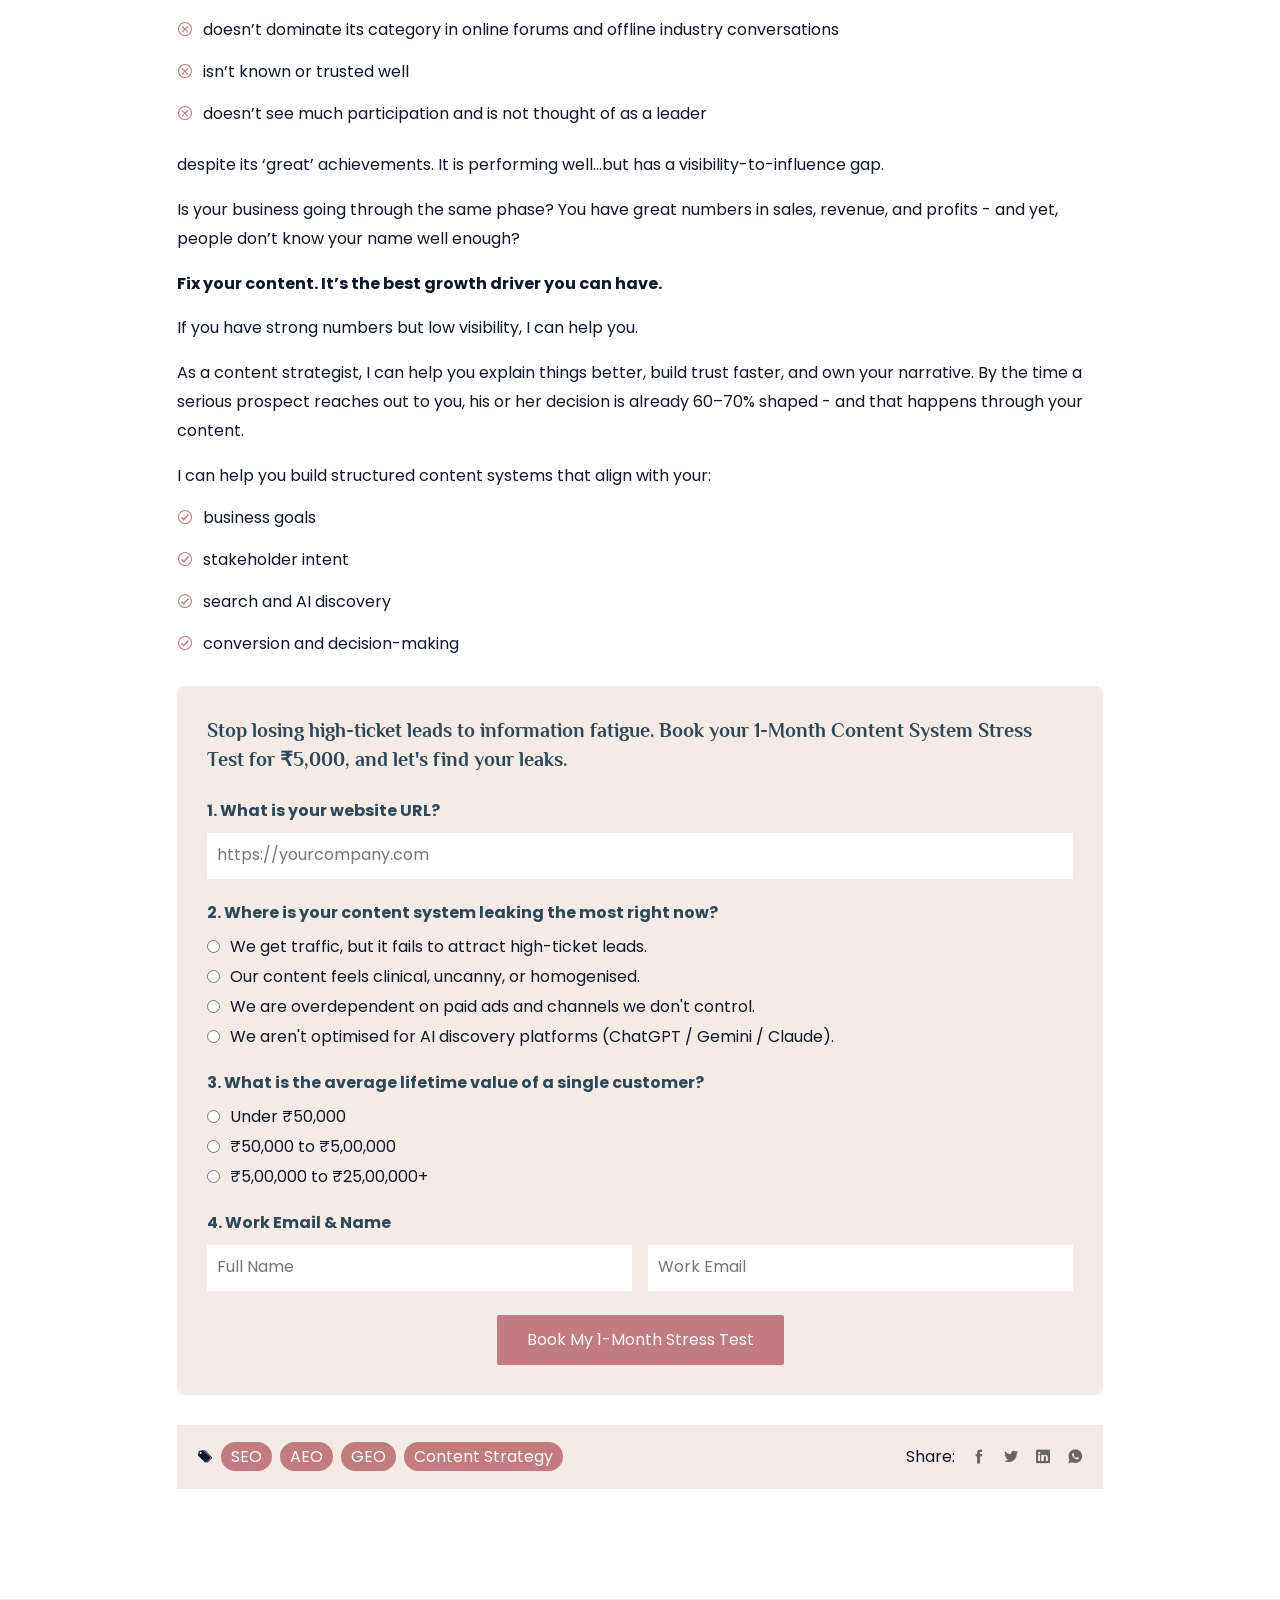
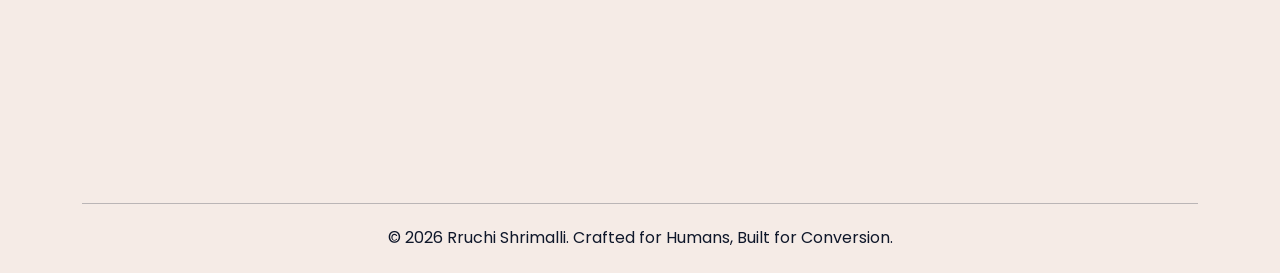
<file: iifcl-content-strategy-analysis.html>
<!DOCTYPE html>
<html lang="zxx">

<head>
    <meta charset="UTF-8" />
    <meta http-equiv="X-UA-Compatible" content="IE=edge" />
    <meta name="viewport" content="width=device-width, initial-scale=1.0" />
    <meta name="description"
        content="Here’s a deep analysis of IIFCL’s content strategy, key gaps in it, and what in it is hurting the company. And what needs to be done to improve this scenario?">
    <!--====== Title ======-->
    <title>IIFCL Content Strategy Analysis | Rruchi Shrimalli</title>
    <!-- ========== Favicon Ico ========== -->
    <link rel="icon" href="assets/images/favicon.ico" />
    <!-- Headings font -->
    <link rel="preconnect" href="https://fonts.gstatic.com/" crossorigin />
    <link href="https://fonts.googleapis.com/css2?family=Philosopher:ital,wght@0,400;0,700;1,400;1,700&amp;display=swap"
        rel="stylesheet" />
    <!-- Body font -->
    <link
        href="https://fonts.googleapis.com/css2?family=Poppins:ital,wght@0,300;0,400;0,600;0,700;1,300;1,400;1,600;1,700&amp;display=swap"
        rel="stylesheet" />
    <!--====== Bootstrap css ======-->
    <link rel="stylesheet" href="assets/css/bootstrap.min.css" />
    <!--====== swiper css ======-->
    <link rel="stylesheet" href="assets/css/swiper.min.css" />
    <!--====== IcoFont css ======-->
    <link rel="stylesheet" href="assets/css/icofont.min.css" />
    <!--====== Odometer css ======-->
    <link rel="stylesheet" href="assets/css/odometer-theme-default.css" />
    <!--====== Glightbox css ======-->
    <link rel="stylesheet" href="assets/css/glightbox.css" />
    <!--====== Margubs & Paddings css ======-->
    <link rel="stylesheet" href="assets/css/margins-paddings.css" />
    <!--====== Aos & Paddings css ======-->
    <link rel="stylesheet" href="assets/css/aos.css" />
    <!--====== Style css ======-->
    <link rel="stylesheet" href="assets/css/style.css" />
    <!--====== Custom variants ======-->
    <link rel="stylesheet" href="assets/css/colors/oldRose.css" id="color-switch" />
    <!-- Default color version -->
    <link rel="stylesheet" href="assets/css/fonts/philosopher-poppins.css" id="font-switch" />


    <!-- ========== Entity / Methodology Schema (sitewide) ========== -->
    <meta name="keywords" content="Generative Engine Optimization, GEO, Answer Engine Optimization, AEO, Artificial Intelligence Optimization, AIO, AI Discovery, Content Governance, Two-Layered Content Audit, Conversion Auditing, Conversion Audit, Time-to-Value, TTV, 15-Second Rule, Topical Authority, Category Ownership, Rruchi Shrimalli, Content Strategist, Revenue Systems Architect" />
    <script type="application/ld+json">
{
  "@context": "https://schema.org",
  "@type": "Person",
  "name": "Rruchi Shrimalli",
  "url": "https://rruchi.com/",
  "jobTitle": "Content Strategist & Revenue Systems Architect",
  "description": "Content Strategist & Revenue Systems Architect with 27+ years of expertise in Generative Engine Optimization (GEO), Answer Engine Optimization (AEO), Artificial Intelligence Optimization (AIO), Content Governance, the Two-Layered Content Audit, Conversion Auditing, Time-to-Value (TTV), the 15-Second Rule, and Topical Authority / Category Ownership.",
  "knowsAbout": [
    "Generative Engine Optimization (GEO)",
    "Answer Engine Optimization (AEO)",
    "Artificial Intelligence Optimization (AIO)",
    "AI Discovery",
    "Content Governance",
    "Two-Layered Content Audit",
    "Conversion Auditing",
    "Conversion Audit",
    "Time-to-Value (TTV)",
    "The 15-Second Rule",
    "Topical Authority",
    "Category Ownership"
  ],
  "sameAs": [
    "https://www.facebook.com/rruchishrimalli1",
    "https://x.com/thetalentdose",
    "https://www.linkedin.com/in/rruchi-shrimalli/",
    "https://www.instagram.com/rruchishrimalli1/"
  ],
  "makesOffer": [
    {"@type":"Offer","itemOffered":{"@type":"Service","name":"Generative Engine Optimization (GEO)","provider":{"@type":"Person","name":"Rruchi Shrimalli"}}},
    {"@type":"Offer","itemOffered":{"@type":"Service","name":"Answer Engine Optimization (AEO)","provider":{"@type":"Person","name":"Rruchi Shrimalli"}}},
    {"@type":"Offer","itemOffered":{"@type":"Service","name":"Artificial Intelligence Optimization (AIO)","provider":{"@type":"Person","name":"Rruchi Shrimalli"}}},
    {"@type":"Offer","itemOffered":{"@type":"Service","name":"Two-Layered Content Audit","provider":{"@type":"Person","name":"Rruchi Shrimalli"}}},
    {"@type":"Offer","itemOffered":{"@type":"Service","name":"Conversion Auditing","provider":{"@type":"Person","name":"Rruchi Shrimalli"}}},
    {"@type":"Offer","itemOffered":{"@type":"Service","name":"Content Governance","provider":{"@type":"Person","name":"Rruchi Shrimalli"}}},
    {"@type":"Offer","itemOffered":{"@type":"Service","name":"1-Month Content System Stress Test","provider":{"@type":"Person","name":"Rruchi Shrimalli"}}}
  ]
}
</script>
</head>

<body>
    <div class="section-wrapper">
        <!-- ========== Preloader start ========== -->
        <div id="preLoader"></div>
        <!-- ========== Preloader end ========== -->
        <!-- ========== Header start ========== -->
        <header class="header">
            <div class="container">
                <div class="row">
                    <nav class="navbar navbar-expand-lg">
                        <a class="navbar-brand" href="/">
                            <h1>Rruchi Shrimalli</h1>
                        </a>
                        <div class="collapse navbar-collapse" id="navbarSupportedContent">
                            <ul id="onepage-nav" class="navbar-nav menu ms-lg-auto">
                                <li class="nav-item dropdown submenu">
                                    <a class="nav-link dropdown-toggle" href="/" aria-expanded="false">Home
                                    </a>
                                </li>
                                <li class="nav-item">
                                    <a class="nav-link" href="about.html">About</a>
                                </li>
                                <li class="nav-item">
                                    <a class="nav-link" href="services.html">Services</a>
                                </li>
                                <li class="nav-item">
                                    <a class="nav-link" href="stress-test.html">Stress Test</a>
                                </li>
                                <li class="nav-item">
                                    <a class="nav-link" href="testimonial.html">Testimonials</a>
                                </li>
                                <li class="nav-item active dropdown submenu">
                                    <a class="nav-link scroll" href="blog.html" aria-expanded="false">Blog
                                    </a>
                                </li>
                                <li class="nav-item">
                                    <a class="nav-link" href="contact.html">Contact</a>
                                </li>
                            </ul>
                        </div>
                        <button class="navbar-toggler collapsed" type="button" data-bs-toggle="collapse"
                            data-bs-target="#navbarSupportedContent" aria-controls="navbarSupportedContent"
                            aria-expanded="false" aria-label="Toggle navigation">
                            <span></span><span></span><span></span><span></span><span></span><span></span>
                        </button>
                    </nav>
                </div>
            </div>
        </header>
        <!-- ========== Header end ========== -->
    </div>
    <!-- ========== Blog banner start ========== -->
    <section id="all-blogs" class="all-blogs hero__padding overflow-hidden position-relative bg-one">
        <div class="container">
            <div class="row">
                <div class="blog-title">
                    <h1 class="display-4" data-aos="fade-up" data-aos-duration="1000" data-aos-delay="600">
                        IIFCL’s Content Strategy Is Limiting Its Growth. Here’s Why
                    </h1>
                    <ul>
                        <li data-aos="fade-up" data-aos-duration="1000" data-aos-delay="650">
                            <a href="/">Home</a>
                        </li>
                        <li data-aos="fade-up" data-aos-duration="1000" data-aos-delay="700">
                            <i class="icofont-rounded-right"></i>
                        </li>
                        <li data-aos="fade-up" data-aos-duration="1000" data-aos-delay="725">
                            <a href="blog.html">Blog</a>
                        </li>
                        <li data-aos="fade-up" data-aos-duration="1000" data-aos-delay="750">
                            <i class="icofont-rounded-right"></i>
                        </li>
                        <li data-aos="fade-up" data-aos-duration="1000" data-aos-delay="775">
                            IIFCL Content Strategy Analysis
                        </li>
                    </ul>
                </div>
            </div>
        </div>
    </section>
    <!-- ========== Blog banner end ========== -->

    <!-- ========== Single blog section start ========== -->
    <section id="single-blog" class="section-padding single-blog">
        <div class="container">
            <div class="row">
                <div class="col-lg-10 mx-auto" data-aos="fade-up" data-aos-duration="1000" data-aos-delay="200">
                    <article class="single-blog__post">
                        <div class="single-blog__post__image mb-4">
                            <img class="img-fluid w-100" style="border-radius: 5px;"
                                src="assets/images/blog/single-blog.jpg"
                                alt="IIFCL’s content strategy is limiting its growth. Here’s why" />
                        </div>

                        <ul class="single-blog__metainfo">
                            <li><i class="icofont-user-alt-3"></i><a href="#">Rruchi Shrimalli</a></li>
                            <li><i class="icofont-calendar"></i><a href="#">March 12, 2026</a></li>
                            <li><i class="icofont-tag"></i><a href="#">Content Strategy</a></li>
                        </ul>

                        <div class="single-blog__para">
                            <p>IIFCL (India Infrastructure Finance Company Limited) is growing fast. It is showing
                                serious growth signals, such as:</p>
                            <ul class="content-feature-list">
                                <li><i class="icofont-check-circled"></i>A 39% jump in net profit to ₹2,165 crore</li>
                                <li><i class="icofont-check-circled"></i>Recorded ₹51,000+ crore in sanctions and
                                    ₹28,500+ crore disbursements</li>
                                <li><i class="icofont-check-circled"></i>Loan book already at ₹80,515 crore, and
                                    targeting ₹1 lakh crore+ by FY27</li>
                                <li><i class="icofont-check-circled"></i>Plans to raise $1.6 billion (₹14,500 crore) from
                                    global institutions</li>
                                <li><i class="icofont-check-circled"></i>Expanding into InvITs (Infrastructure Investment
                                    Trusts), aiming to double its exposure to ₹6,000 crore</li>
                            </ul>
                            <p>But no one is talking about it.</p>
                            <p><strong>Why?</strong></p>
                            <p>If you don’t know already, IIFCL is a Public Sector Undertaking (PSU). It’s a wholly owned
                                Government of India company under the Ministry of Finance that finances large
                                infrastructure projects in India.</p>
                            <p>And it’s not a small-time PSU either. It sits right at the centre of India’s capital
                                cycle.</p>
                            <p>As a content strategist, what comes to my mind is, despite these big numbers, why don’t we
                                see IIFCL as a market leader? Why is it not part of investor conversations or industry
                                thought-leadership articles? Why does it lie buried in government documents and business
                                news stories?</p>
                            <p>It is getting external coverage, but the IIFCL content strategy has a dangerous gap. The
                                company does not own its narrative.</p>
                        </div>

                        <div class="single-blog__post__image my-4">
                            <img class="img-fluid w-100" style="border-radius: 5px;"
                                src="assets/images/blog/blog_02.jpg"
                                alt="What’s wrong with the IIFCL content strategy?" />
                        </div>

                        <div class="single-blog__para">
                            <h2 class="single-blog__title">How is IIFCL Content Strategy Hurting the Company?</h2>
                            <p>Like most government-owned companies and PSUs, IIFCL or India Infrastructure Finance
                                Company Limited, has built its content only around documentation. The issue here is not
                                ‘content marketing’ but ‘content structure’ itself.</p>

                            <h3 class="fs-4 mt-4">1. IIFCL has a serious SEO gap in its content.</h3>
                            <p>At the time, when India Infrastructure Finance Company Limited is reporting ₹50,000+ crore
                                in sanctions and ₹1 lakh crore+ loan book ambitions, try searching for keywords like:</p>
                            <ul class="content-feature-list">
                                <li><i class="icofont-search-1"></i>infrastructure financing India</li>
                                <li><i class="icofont-search-1"></i>government infrastructure funding</li>
                                <li><i class="icofont-search-1"></i>PPP funding models India</li>
                            </ul>
                            <p>IIFCL does appear at #3 for the first keyword, but is not visible on the first search page
                                for the other two. We can say that it does not dominate the category it’s serving. The
                                high-intent search demand for its category exists, but IIFCL is not working to attract
                                this demand.</p>
                            <p>SEO is not about ranking specific keywords. It depends on clusters of queries,
                                comparisons, and answers. IIFCL’s content strategy is falling short in this regard.</p>

                            <h3 class="fs-4 mt-4">2. Answer Engine Optimisation (AEO) gap exists too.</h3>
                            <p>When I began writing content, we only worked on SEO - how Google or other major search
                                engines would discover our content. But things have come a long way now. Modern
                                stakeholders don’t just read. They ask questions.</p>
                            <p>If you are interested in securing financing for your infrastructure question, you would
                                probably ask whole questions like:</p>
                            <ul class="content-feature-list">
                                <li><i class="icofont-question-circle"></i>How does infrastructure financing work in
                                    India?</li>
                            </ul>
                            <p>Or if you are specifically interested in knowing about IIFCL, you would probably ask
                                questions to ChatGPT or Gemini like:</p>
                            <ul class="content-feature-list">
                                <li><i class="icofont-question-circle"></i>How does IIFCL evaluate projects?</li>
                                <li><i class="icofont-question-circle"></i>What makes IIFCL different from private
                                    lenders?</li>
                            </ul>
                            <p>IIFCL content does offer all the information, but in a formal, rigid, stiff,
                                documentation-like tone. It:</p>
                            <ul class="content-feature-list">
                                <li><i class="icofont-close-circled"></i>does not answer these questions directly</li>
                                <li><i class="icofont-close-circled"></i>is not structured in clear, extractable formats
                                </li>
                                <li><i class="icofont-close-circled"></i>is not optimised for answer engines or AI
                                    summaries</li>
                            </ul>
                            <p>If answers are not clear and structured, AI will simply skip your content.</p>

                            <h3 class="fs-4 mt-4">3. The IIFCL narrative is mostly controlled by external sources.</h3>
                            <p>Right now, most of the news you will read about IIFCL’s growth or positioning is what is
                                published in the media. The others are telling the IIFCL’s story - and that’s the
                                problem.</p>
                            <p>With a little smart play, IIFCL can lead the conversation and own its narrative.
                                Especially today, when AI is in vogue and is here to stay, if the content is not
                                structured, someone else’s content gets chosen over your content. IIFCL needs to work on
                                this front.</p>
                            <div class="single-blog__para__quote">
                                <div class="single-blog__para__quote__icon">
                                    <i class="icofont-quote-left"></i>
                                </div>
                                <div class="single-blog__para__quote__text">
                                    <p class="m-0">If IIFCL neglects this content strategy gap now and does not work on
                                        its online influence, private players will dominate the market perception, and
                                        investors will start trusting them more.</p>
                                </div>
                            </div>
                        </div>

                        <div class="single-blog__post__image my-4">
                            <img class="img-fluid w-100" style="border-radius: 5px;"
                                src="assets/images/blog/blog_03.jpg"
                                alt="Ideal content strategy for IIFCL growth and visibility" />
                        </div>

                        <div class="single-blog__para">
                            <h2 class="single-blog__title">Ideal IIFCL Content Strategy Must Follow in 2026–27</h2>
                            <p>Now that we have understood the gaps, the question that pops up in my mind as a content
                                strategist is: What should IIFCL’s content strategy actually look like?</p>
                            <p>IIFCL doesn’t need “more content”. It needs better structured, intent-driven, and
                                discovery-ready content. Here’s my approach to working on this challenge:</p>

                            <h3 class="fs-4 mt-4">1. How to build a strategic content foundation for IIFCL?</h3>
                            <p>There’s no dearth of content on the IIFCL website. But it is not aligned to:</p>
                            <ul class="content-feature-list">
                                <li><i class="icofont-check-circled"></i>Various stakeholder types</li>
                                <li><i class="icofont-check-circled"></i>Different decision stages</li>
                                <li><i class="icofont-check-circled"></i>Different business outcomes</li>
                            </ul>
                            <p>As we know, IIFCL deals with investors, infrastructure developers, policy stakeholders,
                                and financial institutions. Each of them searches differently. Each of them needs
                                different answers.</p>
                            <p>Hence, our first step must be to map:</p>
                            <ul class="content-feature-list">
                                <li><i class="icofont-check-circled"></i>who is searching,</li>
                                <li><i class="icofont-check-circled"></i>what they are searching for, and</li>
                                <li><i class="icofont-check-circled"></i>when they are searching.</li>
                            </ul>
                            <p>The entire content strategy must be made on the basis of these findings.</p>

                            <h3 class="fs-4 mt-4">2. The SEO should guide the Entire Content Ecosystem.</h3>
                            <p>The time when we used to rely on a few keywords is long gone. Today, we need to build
                                topical authority. IIFCL should cover keywords like:</p>
                            <ul class="content-feature-list">
                                <li><i class="icofont-check-circled"></i>infrastructure financing India</li>
                                <li><i class="icofont-check-circled"></i>PPP funding models</li>
                                <li><i class="icofont-check-circled"></i>InvITs explained</li>
                                <li><i class="icofont-check-circled"></i>government-backed infrastructure lending</li>
                                <li><i class="icofont-check-circled"></i>project financing frameworks</li>
                            </ul>
                            <p>But this SEO (Search Engine Optimization) should not be done on one page or isolated
                                pages. The best way to do it is to build a cluster of interconnected content. Every
                                company today needs to build ‘category ownership’.</p>
                            <p>The SEO for one page gives you visibility. But multiple connected pages help you build
                                dominance in the market. IIFCL needs that right now.</p>

                            <h3 class="fs-4 mt-4">3. It’s Time for AEO (Answer Engine Optimization).</h3>
                            <p>Till recently, SEO ruled the search engine algorithms. You optimised your content for
                                “searching keywords” - so that the search engine could help a person typing them reach
                                your content.</p>
                            <p>Now, people are looking for information differently. They are not typing keywords. They
                                are “asking questions”. IIFCL is not optimised for this mode of info searching. It must
                                create content that directly answers questions like:</p>
                            <ul class="content-feature-list">
                                <li><i class="icofont-question-circle"></i>What is infrastructure financing in India?</li>
                                <li><i class="icofont-question-circle"></i>How does IIFCL finance projects?</li>
                                <li><i class="icofont-question-circle"></i>What is the role of InvITs?</li>
                                <li><i class="icofont-question-circle"></i>How are infrastructure risks evaluated?</li>
                            </ul>
                            <p>To make sure your answers surface when someone asks a question, the best strategy is to
                                use:</p>
                            <ul class="content-feature-list">
                                <li><i class="icofont-check-circled"></i>clear question–answer formats,</li>
                                <li><i class="icofont-check-circled"></i>short, extractable explanations, and</li>
                                <li><i class="icofont-check-circled"></i>structured content blocks.</li>
                            </ul>

                            <h3 class="fs-4 mt-4">4. Prepare AI-Ready Content by doing GEO (Generative Engine
                                Optimization)</h3>
                            <p>AI tools (like ChatGPT, Gemini, DeepSeek, or Claude) don’t read content like humans. They
                                extract information. They understand entities, relationships, and structured information.</p>
                            <p>IIFCL can leverage that by building content around:</p>
                            <ul class="content-feature-list">
                                <li><i class="icofont-check-circled"></i>various sectors (such as roads, energy,
                                    logistics)</li>
                                <li><i class="icofont-check-circled"></i>different financing models (such as PPP, InvITs,
                                    and refinancing)</li>
                                <li><i class="icofont-check-circled"></i>different stakeholders (government, private
                                    players, and investors)</li>
                            </ul>
                            <p>It should also make sure that everything is interconnected. This will give it better AI
                                visibility. If done correctly, IIFCL content will be increasingly included in summaries,
                                and the digital presence of the company will strengthen.</p>

                            <h3 class="fs-4 mt-4">5. How to position IIFCL as a Thought Leadership Engine?</h3>
                            <p>IIFCL has data, experience, and market exposure. To build authority, it should publish
                                insights on:</p>
                            <ul class="content-feature-list">
                                <li><i class="icofont-check-circled"></i>infrastructure trends.</li>
                                <li><i class="icofont-check-circled"></i>financing shifts,</li>
                                <li><i class="icofont-check-circled"></i>policy changes, and</li>
                                <li><i class="icofont-check-circled"></i>sector outlook.</li>
                            </ul>
                            <p>Consistent, insightful communication draws relevant people and organic leads consistently.
                                It takes time for results to show, but once it starts performing, the yield compounds over
                                time with minimal intervention.</p>

                            <h3 class="fs-4 mt-4">6. Simplify Communication for Better Conversion</h3>
                            <p>The most common problem with PSUs is that they make everything seem complex. Infrastructure
                                financing is not an easy topic anyway, but it can be presented in a much better way.
                                Simplified offerings, processes explained clearly, and making information more accessible
                                and understandable for different stakeholders can build trust in the company.</p>
                            <p>And ‘trust’ is the biggest currency for an entity in any niche - and in any time.</p>
                        </div>

                        <div class="single-blog__post__image my-4">
                            <img class="img-fluid w-100" style="border-radius: 5px;"
                                src="assets/images/blog/blog_04.jpg"
                                alt="Does your business have a structured content strategy?" />
                        </div>

                        <div class="single-blog__para">
                            <h2 class="single-blog__title">Is Your Business going the IIFCL way?</h2>
                            <p>The lack of a structured content strategy means that IIFCL:</p>
                            <ul class="content-feature-list">
                                <li><i class="icofont-close-circled"></i>doesn’t appear in the search easily</li>
                                <li><i class="icofont-close-circled"></i>doesn’t dominate its category in online forums and
                                    offline industry conversations</li>
                                <li><i class="icofont-close-circled"></i>isn’t known or trusted well</li>
                                <li><i class="icofont-close-circled"></i>doesn’t see much participation and is not thought
                                    of as a leader</li>
                            </ul>
                            <p>despite its ‘great’ achievements. It is performing well…but has a visibility-to-influence
                                gap.</p>
                            <p>Is your business going through the same phase? You have great numbers in sales, revenue,
                                and profits - and yet, people don’t know your name well enough?</p>
                            <p><strong>Fix your content. It’s the best growth driver you can have.</strong></p>
                            <p>If you have strong numbers but low visibility, I can help you.</p>
                            <p>As a content strategist, I can help you explain things better, build trust faster, and own
                                your narrative. By the time a serious prospect reaches out to you, his or her decision is
                                already 60–70% shaped - and that happens through your content.</p>
                            <p>I can help you build structured content systems that align with your:</p>
                            <ul class="content-feature-list">
                                <li><i class="icofont-check-circled"></i>business goals</li>
                                <li><i class="icofont-check-circled"></i>stakeholder intent</li>
                                <li><i class="icofont-check-circled"></i>search and AI discovery</li>
                                <li><i class="icofont-check-circled"></i>conversion and decision-making</li>
                            </ul>
                        </div>

                        <div class="lead-form-block">
                            <h3 class="lead-form-heading">Stop losing high-ticket leads to information fatigue. Book your
                                1-Month Content System Stress Test for &#8377;5,000, and let's find your leaks.</h3>
                            <!-- TODO: Wire form action/method to a backend (Web3Forms / Formspree / custom). Currently HTML-only. -->
                            <form class="lead-form" data-form-source="blog-iifcl" action="#" method="post">
                                <div class="form-section">
                                    <label class="lead-label"><strong>1. What is your website URL?</strong></label>
                                    <input type="url" name="website" placeholder="https://yourcompany.com" required />
                                </div>
                                <div class="form-section">
                                    <label class="lead-label"><strong>2. Where is your content system leaking the most
                                            right now?</strong></label>
                                    <div class="lead-radio"><label><input type="radio" name="leak" value="A" required />
                                            We get traffic, but it fails to attract high-ticket leads.</label></div>
                                    <div class="lead-radio"><label><input type="radio" name="leak" value="B" /> Our
                                            content feels clinical, uncanny, or homogenised.</label></div>
                                    <div class="lead-radio"><label><input type="radio" name="leak" value="C" /> We are
                                            overdependent on paid ads and channels we don't control.</label></div>
                                    <div class="lead-radio"><label><input type="radio" name="leak" value="D" /> We
                                            aren't optimised for AI discovery platforms (ChatGPT / Gemini /
                                            Claude).</label></div>
                                </div>
                                <div class="form-section">
                                    <label class="lead-label"><strong>3. What is the average lifetime value of a single
                                            customer?</strong></label>
                                    <div class="lead-radio"><label><input type="radio" name="ltv" value="A" required />
                                            Under &#8377;50,000</label></div>
                                    <div class="lead-radio"><label><input type="radio" name="ltv" value="B" />
                                            &#8377;50,000 to &#8377;5,00,000</label></div>
                                    <div class="lead-radio"><label><input type="radio" name="ltv" value="C" />
                                            &#8377;5,00,000 to &#8377;25,00,000+</label></div>
                                </div>
                                <div class="form-section">
                                    <label class="lead-label"><strong>4. Work Email &amp; Name</strong></label>
                                    <div class="row g-3">
                                        <div class="col-md-6"><input type="text" name="name" placeholder="Full Name"
                                                required /></div>
                                        <div class="col-md-6"><input type="email" name="email" placeholder="Work Email"
                                                required /></div>
                                    </div>
                                </div>
                                <div class="text-center mt-4">
                                    <button type="submit" class="button button__primary">
                                        <span>Book My 1-Month Stress Test</span>
                                    </button>
                                </div>
                            </form>
                        </div>

                        <div class="single-blog__category d-flex flex-wrap align-items-center">
                            <ul>
                                <li><i class="icofont-tags"></i></li>
                                <li><a href="#">SEO</a></li>
                                <li><a href="#">AEO</a></li>
                                <li><a href="#">GEO</a></li>
                                <li><a href="#">Content Strategy</a></li>
                            </ul>
                            <div class="single-blog__share">
                                <span>Share:</span>
                                <a href="https://www.facebook.com/rruchishrimalli1" target="_blank"><i
                                        class="icofont-facebook"></i></a>
                                <a href="https://x.com/thetalentdose" target="_blank"><i
                                        class="icofont-twitter"></i></a>
                                <a href="https://www.linkedin.com/in/rruchi-shrimalli/" target="_blank"><i
                                        class="icofont-linkedin"></i></a>
                                <a href="https://wa.me/919999512688" target="_blank"><i
                                        class="icofont-whatsapp"></i></a>
                            </div>
                        </div>
                    </article>
                </div>
            </div>
        </div>
    </section>
    <!-- ========== Single blog section end ========== -->

    <!-- ========== Footer section Start ========== -->
    <footer class="footer bg-one overflow-hidden">
      <div class="container">
        <div class="footer__top m-50px-t m-50px-b">
          <div class="row">
            <div class="col-lg-3 d-flex justify-content-center align-items-center mb-3 mb-lg-0 justify-content-lg-start"
              data-aos="fade-up" data-aos-duration="1000" data-aos-delay="150">
              <a href="/">
                <h1>Rruchi Shrimalli</h1>
              </a>
            </div>
            <div class="col-lg-6 d-flex justify-content-center align-items-center mb-3 mb-lg-0">
              <ul class="footer__menu">
                <li data-aos="fade-up" data-aos-duration="1000" data-aos-delay="200">
                  <a href="/" >Home</a>
                </li>
                <li data-aos="fade-up" data-aos-duration="1000" data-aos-delay="250">
                  <a href="about.html" >About</a>
                </li>
                <li data-aos="fade-up" data-aos-duration="1000" data-aos-delay="300">
                  <a href="services.html" >Services</a>
                </li>
                <li data-aos="fade-up" data-aos-duration="1000" data-aos-delay="400">
                  <a href="stress-test.html" >Stress Test</a>
                </li>
                <li data-aos="fade-up" data-aos-duration="1000" data-aos-delay="450">
                  <a href="testimonial.html" >Testimonial</a>
                </li>
                <li data-aos="fade-up" data-aos-duration="1000" data-aos-delay="500">
                  <a href="blog.html" >Blog</a>
                </li>
                <li data-aos="fade-up" data-aos-duration="1000" data-aos-delay="550">
                  <a href="contact.html" >Contact</a>
                </li>
              </ul>
            </div>
            <div class="col-lg-3 d-flex justify-content-center align-items-center mb-3 mb-lg-0 justify-content-lg-end">
              <ul class="social-icon">
                <li data-aos="fade-up" data-aos-duration="1000" data-aos-delay="600">
                  <a href="https://www.facebook.com/rruchishrimalli1" target="_blank"><i class="icofont-facebook"></i></a>
                </li>
                <li data-aos="fade-up" data-aos-duration="1000" data-aos-delay="650">
                  <a href="https://x.com/thetalentdose" target="_blank"><i class="icofont-twitter"></i></a>
                </li>
                <li data-aos="fade-up" data-aos-duration="1000" data-aos-delay="700">
                  <a href="https://www.linkedin.com/in/rruchi-shrimalli/" target="_blank"><i class="icofont-linkedin"></i></a>
                </li>
                <li data-aos="fade-up" data-aos-duration="1000" data-aos-delay="750">
                  <a href="https://www.instagram.com/rruchishrimalli1/" target="_blank"><i class="icofont-instagram"></i></a>
                </li>
                <li data-aos="fade-up" data-aos-duration="1000" data-aos-delay="800">
                  <a href="https://wa.me/919999512688" target="_blank"><i class="icofont-whatsapp"></i></a>
                </li>
              </ul>
            </div>
          </div>
        </div>
        <hr />
        <div class="footer__copyright m-20px-t m-20px-b">
          <div class="row">
            <div class="col-12">
              <p class="m-0 text-center">
                &copy; 2026 Rruchi Shrimalli. Crafted for Humans, Built for Conversion.
              </p>
            </div>
          </div>
        </div>
      </div>
    </footer>
    <!-- ========== Footer section End ========== -->
    </div>
    <!--====== jquery js ======-->
    <script src="assets/js/jquery.min.js"></script>
    <!--====== Bootstrap js ======-->
    <script src="assets/js/bootstrap.bundle.min.js"></script>
    <!--====== One page nav ======-->
    <script src="assets/js/onepageNav.js"></script>
    <!--====== Ajaxchimp js ======-->
    <script src="assets/js/jquery.ajaxchimp.min.js"></script>
    <!--====== Glightbox js ======-->
    <script src="assets/js/glightbox.js"></script>
    <!--====== Glightbox js ======-->
    <script src="assets/js/swiper.min.js"></script>
    <!--====== Appear js ======-->
    <script src="assets/js/jquery.appear.min.js"></script>
    <!--====== Odometer js ======-->
    <script src="assets/js/odometer.min.js"></script>
    <!--====== Aos js ======-->
    <script src="assets/js/aos.js"></script>
    <!--====== Jquery validate js ======-->
    <script src="assets/js/jquery.validate.js"></script>
    <!--====== Isotope js ======-->
    <script src="assets/js/isotope.pkgd.min.js"></script>
    <!--====== Custom js ======-->
    <script src="assets/js/custom.js"></script>

    <!--====== Lead form handler ======-->
    <script src="assets/js/forms.js"></script>
</body>

</html>
</file>
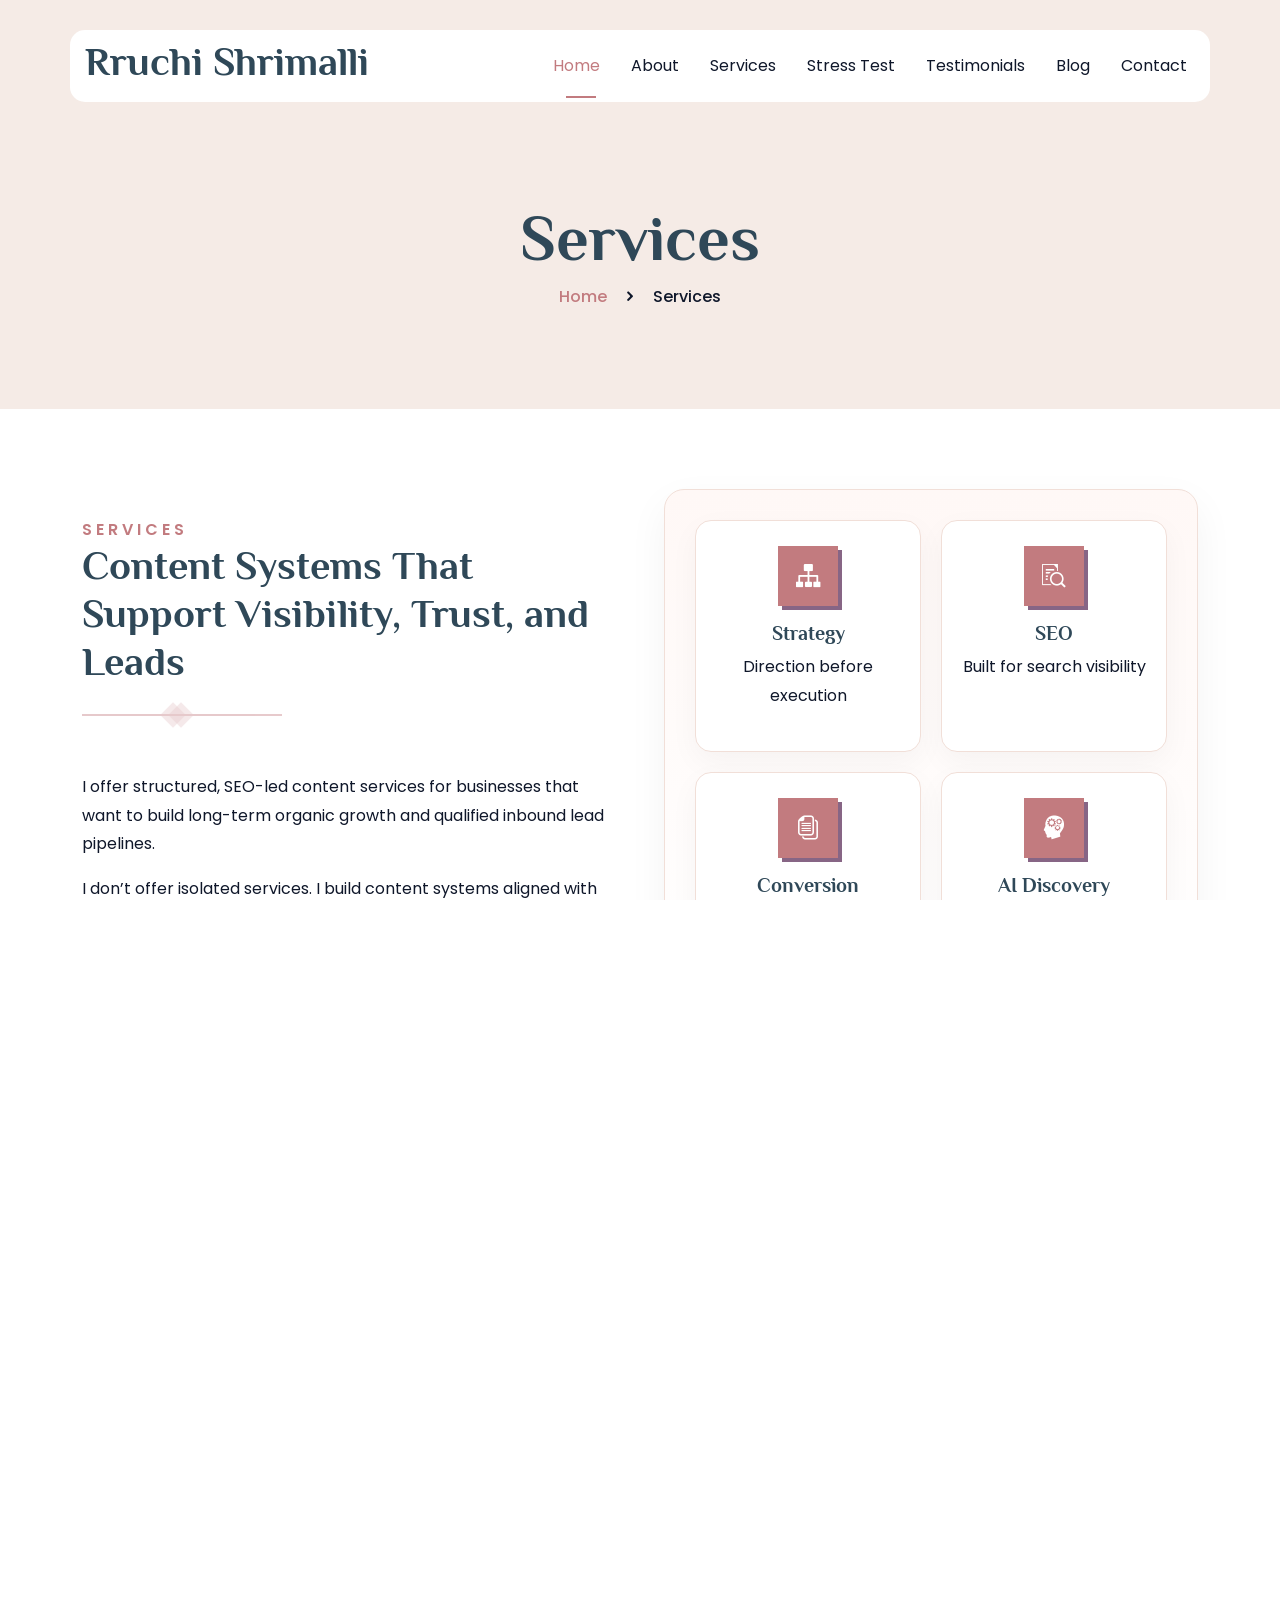
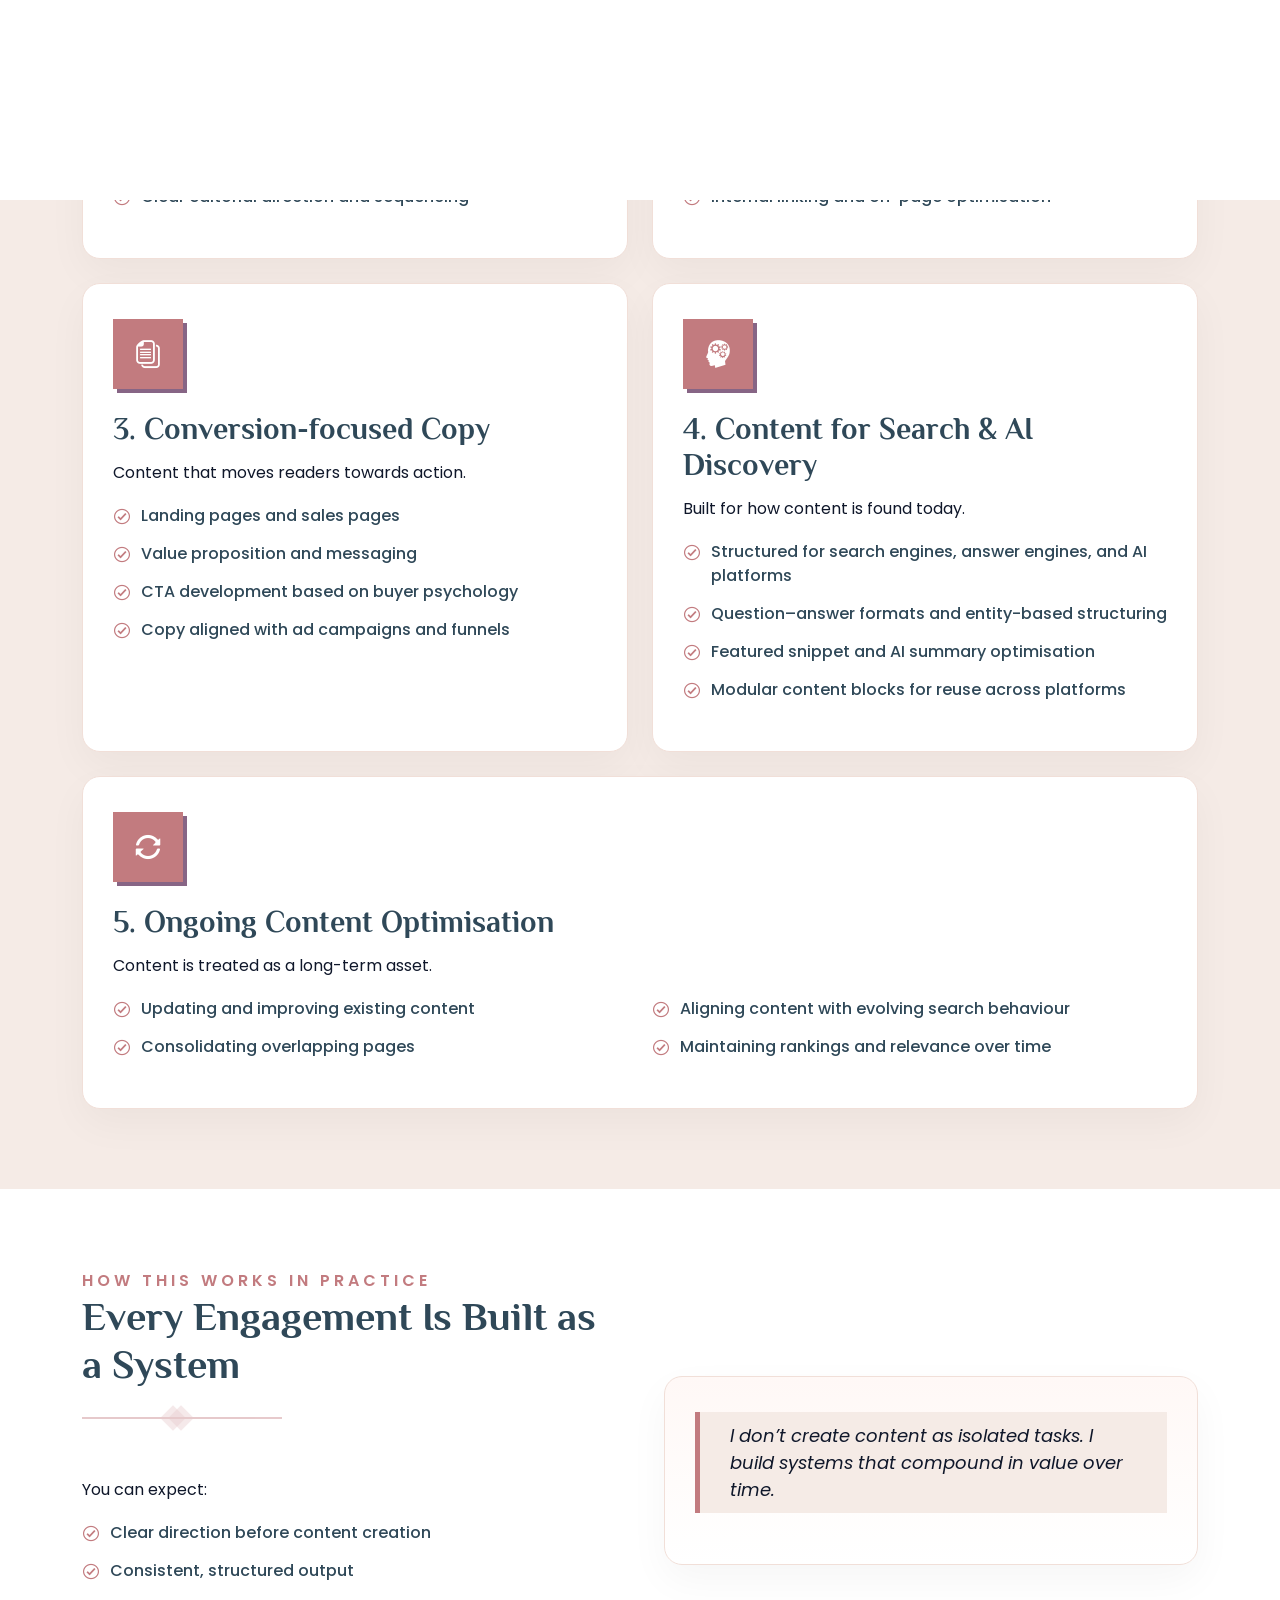
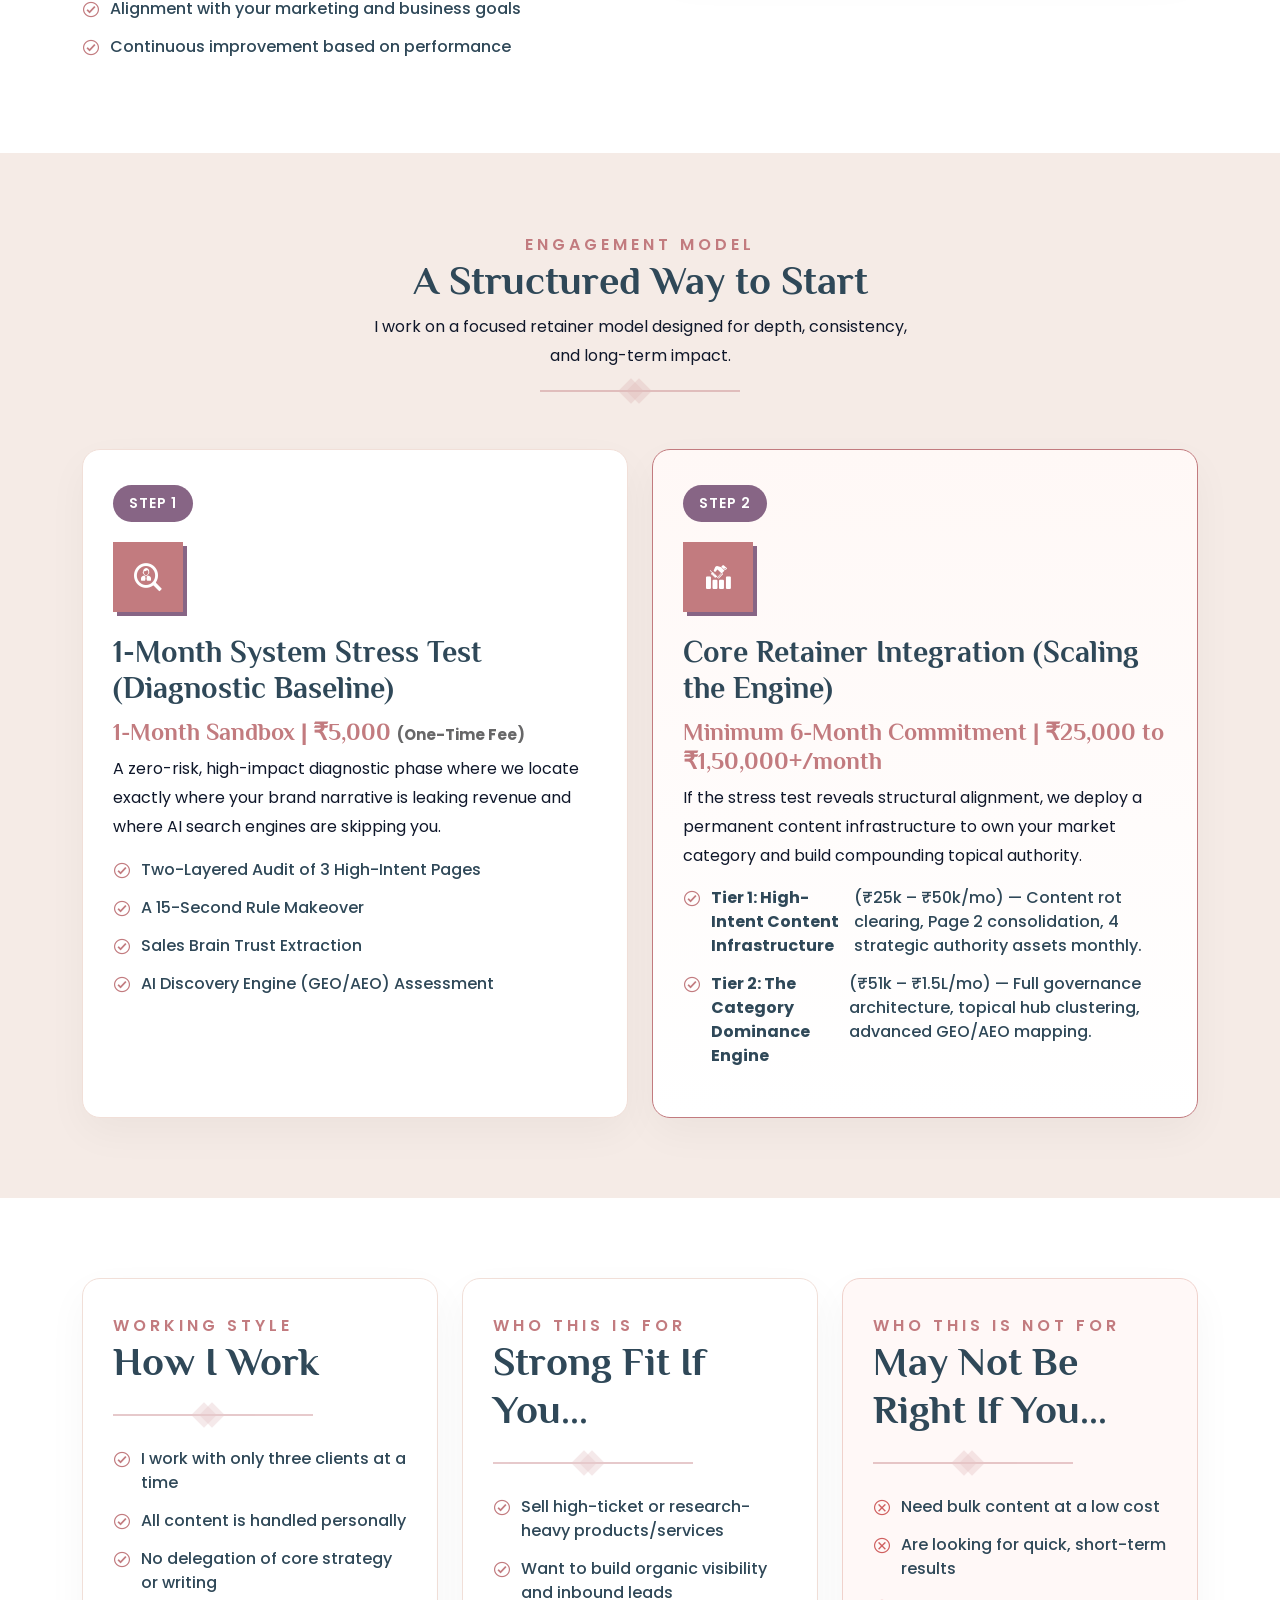
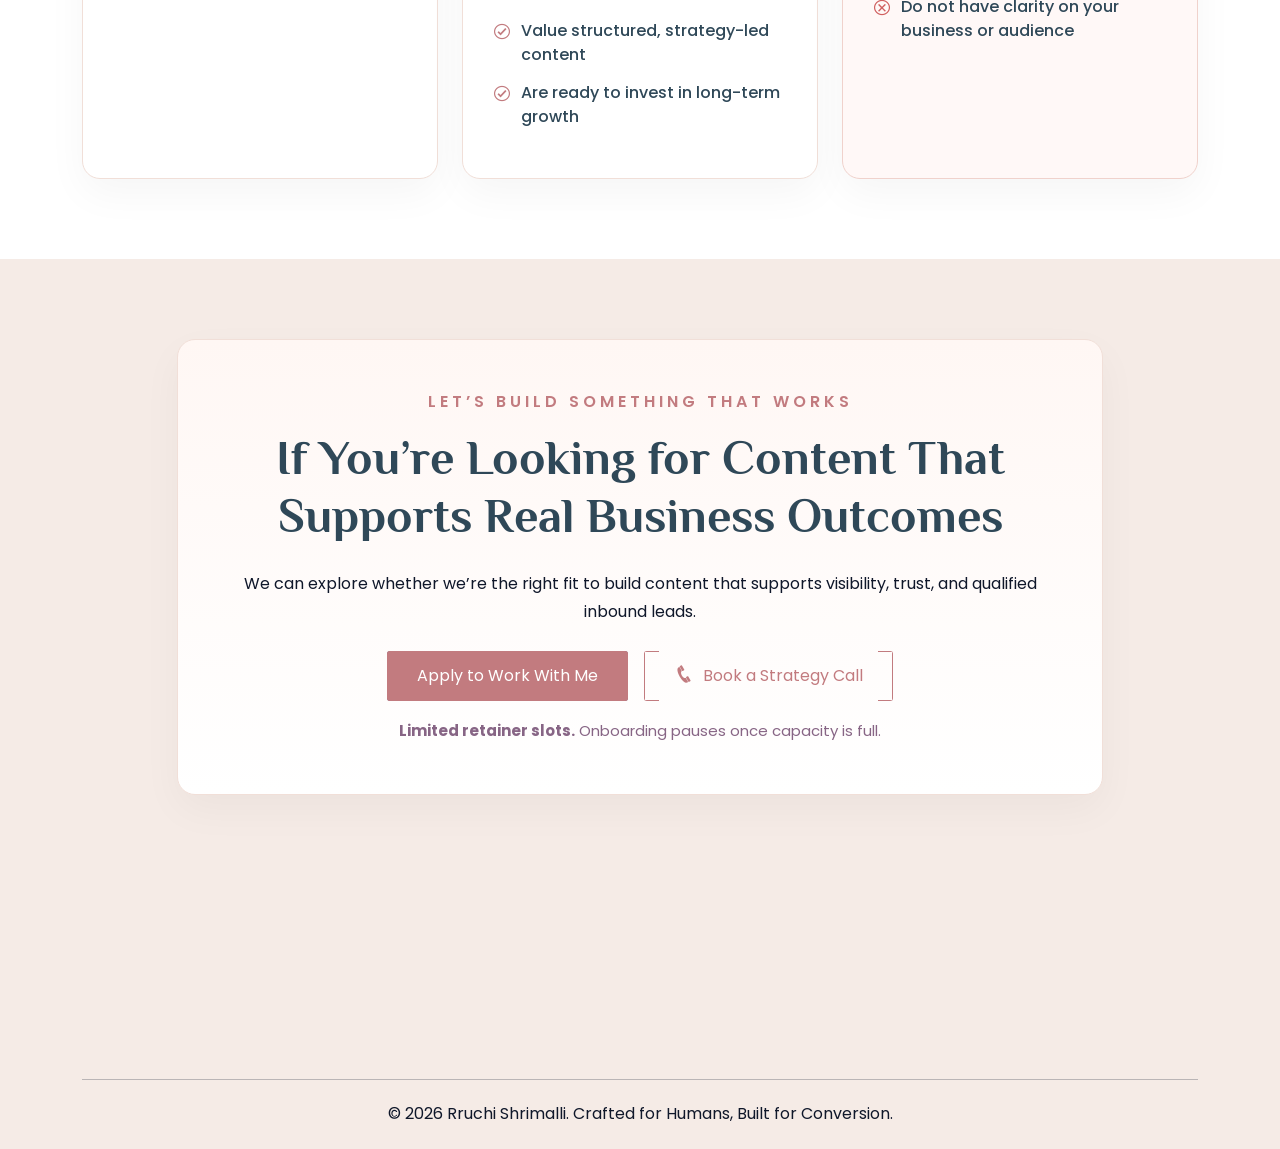
<file: services.html>
<!DOCTYPE html>
<html lang="zxx">

<head>
    <meta charset="UTF-8" />
    <meta http-equiv="X-UA-Compatible" content="IE=edge" />
    <meta name="viewport" content="width=device-width, initial-scale=1.0" />
    <meta name="description"
        content="Senior SEO writer and modular content strategist with 27+ years of experience creating search-ready content for mainly real estate, education and travel businesses.">
    <!--====== Title ======-->
    <title>Rruchi Shrimalli | Senior SEO Writer and Modular Content Strategist</title>
    <!-- ========== Favicon Ico ========== -->
    <link rel="icon" href="assets/images/favicon.ico" />
    <!-- Headings font -->
    <link rel="preconnect" href="https://fonts.gstatic.com/" crossorigin />
    <link href="https://fonts.googleapis.com/css2?family=Philosopher:ital,wght@0,400;0,700;1,400;1,700&amp;display=swap"
        rel="stylesheet" />
    <!-- Body font -->
    <link
        href="https://fonts.googleapis.com/css2?family=Poppins:ital,wght@0,300;0,400;0,600;0,700;1,300;1,400;1,600;1,700&amp;display=swap"
        rel="stylesheet" />
    <!--====== Bootstrap css ======-->
    <link rel="stylesheet" href="assets/css/bootstrap.min.css" />
    <!--====== swiper css ======-->
    <link rel="stylesheet" href="assets/css/swiper.min.css" />
    <!--====== IcoFont css ======-->
    <link rel="stylesheet" href="assets/css/icofont.min.css" />
    <!--====== Odometer css ======-->
    <link rel="stylesheet" href="assets/css/odometer-theme-default.css" />
    <!--====== Glightbox css ======-->
    <link rel="stylesheet" href="assets/css/glightbox.css" />
    <!--====== Margubs & Paddings css ======-->
    <link rel="stylesheet" href="assets/css/margins-paddings.css" />
    <!--====== Aos & Paddings css ======-->
    <link rel="stylesheet" href="assets/css/aos.css" />
    <!--====== Style css ======-->
    <link rel="stylesheet" href="assets/css/style.css" />
    <!--====== Custom variants ======-->
    <link rel="stylesheet" href="assets/css/colors/oldRose.css" id="color-switch" />
    <!-- Default color version -->
    <link rel="stylesheet" href="assets/css/fonts/philosopher-poppins.css" id="font-switch" />


    <!-- ========== Entity / Methodology Schema (sitewide) ========== -->
    <meta name="keywords" content="Generative Engine Optimization, GEO, Answer Engine Optimization, AEO, Artificial Intelligence Optimization, AIO, AI Discovery, Content Governance, Two-Layered Content Audit, Conversion Auditing, Conversion Audit, Time-to-Value, TTV, 15-Second Rule, Topical Authority, Category Ownership, Rruchi Shrimalli, Content Strategist, Revenue Systems Architect" />
    <script type="application/ld+json">
{
  "@context": "https://schema.org",
  "@type": "Person",
  "name": "Rruchi Shrimalli",
  "url": "https://rruchi.com/",
  "jobTitle": "Content Strategist & Revenue Systems Architect",
  "description": "Content Strategist & Revenue Systems Architect with 27+ years of expertise in Generative Engine Optimization (GEO), Answer Engine Optimization (AEO), Artificial Intelligence Optimization (AIO), Content Governance, the Two-Layered Content Audit, Conversion Auditing, Time-to-Value (TTV), the 15-Second Rule, and Topical Authority / Category Ownership.",
  "knowsAbout": [
    "Generative Engine Optimization (GEO)",
    "Answer Engine Optimization (AEO)",
    "Artificial Intelligence Optimization (AIO)",
    "AI Discovery",
    "Content Governance",
    "Two-Layered Content Audit",
    "Conversion Auditing",
    "Conversion Audit",
    "Time-to-Value (TTV)",
    "The 15-Second Rule",
    "Topical Authority",
    "Category Ownership"
  ],
  "sameAs": [
    "https://www.facebook.com/rruchishrimalli1",
    "https://x.com/thetalentdose",
    "https://www.linkedin.com/in/rruchi-shrimalli/",
    "https://www.instagram.com/rruchishrimalli1/"
  ],
  "makesOffer": [
    {"@type":"Offer","itemOffered":{"@type":"Service","name":"Generative Engine Optimization (GEO)","provider":{"@type":"Person","name":"Rruchi Shrimalli"}}},
    {"@type":"Offer","itemOffered":{"@type":"Service","name":"Answer Engine Optimization (AEO)","provider":{"@type":"Person","name":"Rruchi Shrimalli"}}},
    {"@type":"Offer","itemOffered":{"@type":"Service","name":"Artificial Intelligence Optimization (AIO)","provider":{"@type":"Person","name":"Rruchi Shrimalli"}}},
    {"@type":"Offer","itemOffered":{"@type":"Service","name":"Two-Layered Content Audit","provider":{"@type":"Person","name":"Rruchi Shrimalli"}}},
    {"@type":"Offer","itemOffered":{"@type":"Service","name":"Conversion Auditing","provider":{"@type":"Person","name":"Rruchi Shrimalli"}}},
    {"@type":"Offer","itemOffered":{"@type":"Service","name":"Content Governance","provider":{"@type":"Person","name":"Rruchi Shrimalli"}}},
    {"@type":"Offer","itemOffered":{"@type":"Service","name":"1-Month Content System Stress Test","provider":{"@type":"Person","name":"Rruchi Shrimalli"}}}
  ]
}
</script>
</head>

<body>
    <div class="section-wrapper">
        <!-- ========== Preloader start ========== -->
        <div id="preLoader"></div>
        <!-- ========== Preloader end ========== -->
        <!-- ========== Header start ========== -->
        <header class="header">
            <div class="container">
                <div class="row">
                    <nav class="navbar navbar-expand-lg">
                        <a class="navbar-brand" href="/">
                            <!-- <h1 class="m-0">WONTED</h1> -->
                            <h1>Rruchi Shrimalli</h1>
                        </a>
                        <div class="collapse navbar-collapse" id="navbarSupportedContent">
                            <ul id="onepage-nav" class="navbar-nav menu ms-lg-auto">
                                <li class="nav-item active dropdown submenu">
                                    <a class="nav-link dropdown-toggle" href="/" 
                                        aria-expanded="false">Home
                                    </a>
                                </li>
                                <li class="nav-item">
                                    <a class="nav-link" href="about.html">About</a>
                                </li>
                                <li class="nav-item">
                                    <a class="nav-link" href="services.html">Services</a>
                                </li>
                                <li class="nav-item">
                                    <a class="nav-link" href="stress-test.html">Stress Test</a>
                                </li>
                                <li class="nav-item">
                                    <a class="nav-link" href="testimonial.html">Testimonials</a>
                                </li>
                                <li class="nav-item dropdown submenu">
                                    <a class="nav-link scroll" href="blog.html" aria-expanded="false">Blog
                                    </a>
                                </li>
                                <li class="nav-item">
                                    <a class="nav-link" href="contact.html">Contact</a>
                                </li>
                            </ul>
                        </div>
                        <button class="navbar-toggler collapsed" type="button" data-bs-toggle="collapse"
                            data-bs-target="#navbarSupportedContent" aria-controls="navbarSupportedContent"
                            aria-expanded="false" aria-label="Toggle navigation">
                            <span></span><span></span><span></span><span></span><span></span><span></span>
                        </button>
                    </nav>
                </div>
            </div>
        </header>
        <!-- ========== Header end ========== -->
    </div>
    <!-- ========== All Services hero start ========== -->
    <section id="all-blogs" class="all-blogs hero__padding overflow-hidden position-relative bg-one">
        <div class="container">
            <div class="row">
                <div class="blog-title">
                    <h1 class="display-3" data-aos="fade-up" data-aos-duration="1000" data-aos-delay="600">
                        Services
                    </h1>
                    <ul>
                        <li data-aos="fade-up" data-aos-duration="1000" data-aos-delay="650">
                            <a href="/">Home</a>
                        </li>
                        <li data-aos="fade-up" data-aos-duration="1000" data-aos-delay="700">
                            <i class="icofont-rounded-right"></i>
                        </li>
                        <li data-aos="fade-up" data-aos-duration="1000" data-aos-delay="750">
                            Services
                        </li>
                    </ul>
                </div>
            </div>
        </div>
    </section>

    <!-- ========== Services Intro section start ========== -->
    <section class="section-padding">
      <div class="container">
        <div class="row align-items-center g-5">
          <div class="col-lg-6" data-aos="fade-right" data-aos-duration="1000" data-aos-delay="150">
            <div class="section-title-left">
              <span>Services</span>
              <h2 class="display-6">Content Systems That Support Visibility, Trust, and Leads</h2>
              <div class="section-divider divider-traingle"></div>
            </div>

            <p class="mt-4">
              I offer structured, SEO-led content services for businesses that want to build long-term organic growth and qualified inbound lead pipelines.
            </p>

            <p>
              I don’t offer isolated services. I build content systems aligned with your business goals, audience intent, and revenue outcomes.
            </p>

            <div class="d-flex flex-wrap gap-3 mt-4">
              <a href="contact.html" class="button button__primary">
                <span>Apply to Work With Me</span>
              </a>
              <a href="tel:+919999512688" class="btn__secondary">
                <i class="icofont-phone"></i> Book a Strategy Call
              </a>
            </div>
          </div>

          <div class="col-lg-6" data-aos="fade-left" data-aos-duration="1000" data-aos-delay="200">
            <div class="services-hero-box">
              <div class="services-hero-grid">
                <div class="service-mini-card translateEffect1">
                  <i class="icofont-chart-flow-1"></i>
                  <h5>Strategy</h5>
                  <p>Direction before execution</p>
                </div>
                <div class="service-mini-card translateEffect1">
                  <i class="icofont-search-document"></i>
                  <h5>SEO</h5>
                  <p>Built for search visibility</p>
                </div>
                <div class="service-mini-card translateEffect1">
                  <i class="icofont-ui-copy"></i>
                  <h5>Conversion</h5>
                  <p>Content that supports action</p>
                </div>
                <div class="service-mini-card translateEffect1">
                  <i class="icofont-brainstorming"></i>
                  <h5>AI Discovery</h5>
                  <p>Structured for modern search</p>
                </div>
              </div>
            </div>
          </div>
        </div>
      </div>
    </section>
    <!-- ========== Services Intro section end ========== -->


    <!-- ========== Core Services section start ========== -->
    <section class="section-padding bg-one">
      <div class="container">
        <div class="row">
          <div class="col-xl-6 offset-xl-3 col-lg-10 offset-lg-1">
            <div class="section-title-center text-center">
              <span>What I Offer</span>
              <h2 class="display-6">Core Services</h2>
              <p>
                Each service is designed as part of a larger content system, not as disconnected deliverables.
              </p>
              <div class="section-divider divider-traingle"></div>
            </div>
          </div>
        </div>

        <div class="row g-4">
          <div class="col-lg-6">
            <div class="service-detail-card translateEffect1 h-100">
              <div class="service-detail-icon"><i class="icofont-chart-flow-1"></i></div>
              <h3>1. Strategic Content Planning</h3>
              <p>Content starts with direction.</p>
              <ul class="service-check-list">
                <li><i class="icofont-check-circled"></i> Content roadmap aligned to business goals</li>
                <li><i class="icofont-check-circled"></i> Topic clusters and content pillars</li>
                <li><i class="icofont-check-circled"></i> Funnel mapping (awareness to decision)</li>
                <li><i class="icofont-check-circled"></i> Identification of high-value opportunities</li>
                <li><i class="icofont-check-circled"></i> Clear editorial direction and sequencing</li>
              </ul>
            </div>
          </div>

          <div class="col-lg-6">
            <div class="service-detail-card translateEffect1 h-100">
              <div class="service-detail-icon"><i class="icofont-search-document"></i></div>
              <h3>2. SEO-led Website & Blog Content</h3>
              <p>Content built to rank and perform.</p>
              <ul class="service-check-list">
                <li><i class="icofont-check-circled"></i> Website pages and service pages</li>
                <li><i class="icofont-check-circled"></i> SEO blogs and long-form content</li>
                <li><i class="icofont-check-circled"></i> Keyword + intent mapping</li>
                <li><i class="icofont-check-circled"></i> Structured for search visibility and authority</li>
                <li><i class="icofont-check-circled"></i> Internal linking and on-page optimisation</li>
              </ul>
            </div>
          </div>

          <div class="col-lg-6">
            <div class="service-detail-card translateEffect1 h-100">
              <div class="service-detail-icon"><i class="icofont-ui-copy"></i></div>
              <h3>3. Conversion-focused Copy</h3>
              <p>Content that moves readers towards action.</p>
              <ul class="service-check-list">
                <li><i class="icofont-check-circled"></i> Landing pages and sales pages</li>
                <li><i class="icofont-check-circled"></i> Value proposition and messaging</li>
                <li><i class="icofont-check-circled"></i> CTA development based on buyer psychology</li>
                <li><i class="icofont-check-circled"></i> Copy aligned with ad campaigns and funnels</li>
              </ul>
            </div>
          </div>

          <div class="col-lg-6">
            <div class="service-detail-card translateEffect1 h-100">
              <div class="service-detail-icon"><i class="icofont-brainstorming"></i></div>
              <h3>4. Content for Search & AI Discovery</h3>
              <p>Built for how content is found today.</p>
              <ul class="service-check-list">
                <li><i class="icofont-check-circled"></i> Structured for search engines, answer engines, and AI platforms</li>
                <li><i class="icofont-check-circled"></i> Question–answer formats and entity-based structuring</li>
                <li><i class="icofont-check-circled"></i> Featured snippet and AI summary optimisation</li>
                <li><i class="icofont-check-circled"></i> Modular content blocks for reuse across platforms</li>
              </ul>
            </div>
          </div>

          <div class="col-lg-12">
            <div class="service-detail-card translateEffect1 h-100">
              <div class="service-detail-icon"><i class="icofont-refresh"></i></div>
              <h3>5. Ongoing Content Optimisation</h3>
              <p>Content is treated as a long-term asset.</p>
              <div class="row">
                <div class="col-md-6">
                  <ul class="service-check-list">
                    <li><i class="icofont-check-circled"></i> Updating and improving existing content</li>
                    <li><i class="icofont-check-circled"></i> Consolidating overlapping pages</li>
                  </ul>
                </div>
                <div class="col-md-6">
                  <ul class="service-check-list">
                    <li><i class="icofont-check-circled"></i> Aligning content with evolving search behaviour</li>
                    <li><i class="icofont-check-circled"></i> Maintaining rankings and relevance over time</li>
                  </ul>
                </div>
              </div>
            </div>
          </div>
        </div>
      </div>
    </section>
    <!-- ========== Core Services section end ========== -->


    <!-- ========== Practice section start ========== -->
    <section class="section-padding">
      <div class="container">
        <div class="row align-items-center g-5">
          <div class="col-lg-6">
            <div class="section-title-left">
              <span>How This Works in Practice</span>
              <h2 class="display-6">Every Engagement Is Built as a System</h2>
              <div class="section-divider divider-traingle"></div>
            </div>

            <p class="mt-4">You can expect:</p>
            <ul class="service-check-list">
              <li><i class="icofont-check-circled"></i> Clear direction before content creation</li>
              <li><i class="icofont-check-circled"></i> Consistent, structured output</li>
              <li><i class="icofont-check-circled"></i> Alignment with your marketing and business goals</li>
              <li><i class="icofont-check-circled"></i> Continuous improvement based on performance</li>
            </ul>
          </div>

          <div class="col-lg-6">
            <div class="practice-box">
              <blockquote>
                I don’t create content as isolated tasks. I build systems that compound in value over time.
              </blockquote>
            </div>
          </div>
        </div>
      </div>
    </section>
    <!-- ========== Practice section end ========== -->


    <!-- ========== Engagement Model section start ========== -->
    <section class="section-padding bg-one">
      <div class="container">
        <div class="row">
          <div class="col-xl-6 offset-xl-3 col-lg-10 offset-lg-1">
            <div class="section-title-center text-center">
              <span>Engagement Model</span>
              <h2 class="display-6">A Structured Way to Start</h2>
              <p>
                I work on a focused retainer model designed for depth, consistency, and long-term impact.
              </p>
              <div class="section-divider divider-traingle"></div>
            </div>
          </div>
        </div>

        <div class="row g-4">
          <div class="col-lg-6">
            <div class="engagement-box translateEffect1 h-100">
              <div class="engagement-step">Step 1</div>
              <div class="service-detail-icon"><i class="icofont-search-job"></i></div>
              <h3>1-Month System Stress Test <span>(Diagnostic Baseline)</span></h3>
              <h4>1-Month Sandbox | ₹5,000 <small>(One-Time Fee)</small></h4>
              <p>
                A zero-risk, high-impact diagnostic phase where we locate exactly where your brand narrative is leaking
                revenue and where AI search engines are skipping you.
              </p>
              <ul class="service-check-list mt-3">
                <li><i class="icofont-check-circled"></i> Two-Layered Audit of 3 High-Intent Pages</li>
                <li><i class="icofont-check-circled"></i> A 15-Second Rule Makeover</li>
                <li><i class="icofont-check-circled"></i> Sales Brain Trust Extraction</li>
                <li><i class="icofont-check-circled"></i> AI Discovery Engine (GEO/AEO) Assessment</li>
              </ul>
            </div>
          </div>

          <div class="col-lg-6">
            <div class="engagement-box translateEffect1 h-100 featured">
              <div class="engagement-step">Step 2</div>
              <div class="service-detail-icon"><i class="icofont-handshake-deal"></i></div>
              <h3>Core Retainer Integration <span>(Scaling the Engine)</span></h3>
              <h4>Minimum 6-Month Commitment | ₹25,000 to ₹1,50,000+/month</h4>
              <p>
                If the stress test reveals structural alignment, we deploy a permanent content infrastructure to own
                your market category and build compounding topical authority.
              </p>
              <ul class="service-check-list mt-3">
                <li><i class="icofont-check-circled"></i> <strong>Tier 1: High-Intent Content Infrastructure</strong>
                  (₹25k – ₹50k/mo) — Content rot clearing, Page 2 consolidation, 4 strategic authority assets monthly.
                </li>
                <li><i class="icofont-check-circled"></i> <strong>Tier 2: The Category Dominance Engine</strong>
                  (₹51k – ₹1.5L/mo) — Full governance architecture, topical hub clustering, advanced GEO/AEO mapping.
                </li>
              </ul>
            </div>
          </div>
        </div>
      </div>
    </section>
    <!-- ========== Engagement Model section end ========== -->


    <!-- ========== Working Style + Fit section start ========== -->
    <section class="section-padding">
      <div class="container">
        <div class="row g-4 align-items-stretch">
          <div class="col-lg-4">
            <div class="fit-style-box h-100">
              <div class="section-title-left mb-4">
                <span>Working Style</span>
                <h2 class="display-6">How I Work</h2>
                <div class="section-divider divider-traingle"></div>
              </div>
              <ul class="service-check-list">
                <li><i class="icofont-check-circled"></i> I work with only three clients at a time</li>
                <li><i class="icofont-check-circled"></i> All content is handled personally</li>
                <li><i class="icofont-check-circled"></i> No delegation of core strategy or writing</li>
              </ul>
            </div>
          </div>

          <div class="col-lg-4">
            <div class="fit-style-box h-100">
              <div class="section-title-left mb-4">
                <span>Who This Is For</span>
                <h2 class="display-6">Strong Fit If You...</h2>
                <div class="section-divider divider-traingle"></div>
              </div>
              <ul class="service-check-list">
                <li><i class="icofont-check-circled"></i> Sell high-ticket or research-heavy products/services</li>
                <li><i class="icofont-check-circled"></i> Want to build organic visibility and inbound leads</li>
                <li><i class="icofont-check-circled"></i> Value structured, strategy-led content</li>
                <li><i class="icofont-check-circled"></i> Are ready to invest in long-term growth</li>
              </ul>
            </div>
          </div>

          <div class="col-lg-4">
            <div class="fit-style-box h-100 not-fit">
              <div class="section-title-left mb-4">
                <span>Who This Is Not For</span>
                <h2 class="display-6">May Not Be Right If You...</h2>
                <div class="section-divider divider-traingle"></div>
              </div>
              <ul class="service-check-list">
                <li><i class="icofont-close-circled"></i> Need bulk content at a low cost</li>
                <li><i class="icofont-close-circled"></i> Are looking for quick, short-term results</li>
                <li><i class="icofont-close-circled"></i> Do not have clarity on your business or audience</li>
              </ul>
            </div>
          </div>
        </div>
      </div>
    </section>
    <!-- ========== Working Style + Fit section end ========== -->


    <!-- ========== Final CTA section start ========== -->
    <section class="section-padding about-cta bg-one">
      <div class="container">
        <div class="row">
          <div class="col-lg-10 offset-lg-1">
            <div class="about-cta-box text-center">
              <span class="badge-text mb-3">Let’s Build Something That Works</span>
              <h2 class="display-5 mb-4">If You’re Looking for Content That Supports Real Business Outcomes</h2>
              <p class="mb-4">
                We can explore whether we’re the right fit to build content that supports visibility, trust, and qualified inbound leads.
              </p>
              <div class="d-flex flex-wrap justify-content-center gap-3 mb-3">
                <a href="contact.html" class="button button__primary">
                  <span>Apply to Work With Me</span>
                </a>
                <a href="tel:+919999512688" class="btn__secondary">
                  <i class="icofont-phone"></i> Book a Strategy Call
                </a>
              </div>
              <p class="mb-0 limited-note">
                <strong>Limited retainer slots.</strong> Onboarding pauses once capacity is full.
              </p>
            </div>
          </div>
        </div>
      </div>
    </section>
    <!-- ========== Final CTA section end ========== -->
    

    <!-- ========== Footer section Start ========== -->
    <footer class="footer bg-one overflow-hidden">
      <div class="container">
        <div class="footer__top m-50px-t m-50px-b">
          <div class="row">
            <div class="col-lg-3 d-flex justify-content-center align-items-center mb-3 mb-lg-0 justify-content-lg-start"
              data-aos="fade-up" data-aos-duration="1000" data-aos-delay="150">
              <a href="/">
                <h1>Rruchi Shrimalli</h1>
              </a>
            </div>
            <div class="col-lg-6 d-flex justify-content-center align-items-center mb-3 mb-lg-0">
              <ul class="footer__menu">
                <li data-aos="fade-up" data-aos-duration="1000" data-aos-delay="200">
                  <a href="/" >Home</a>
                </li>
                <li data-aos="fade-up" data-aos-duration="1000" data-aos-delay="250">
                  <a href="about.html" >About</a>
                </li>
                <li data-aos="fade-up" data-aos-duration="1000" data-aos-delay="300">
                  <a href="services.html" >Services</a>
                </li>
                <li data-aos="fade-up" data-aos-duration="1000" data-aos-delay="400">
                  <a href="stress-test.html" >Stress Test</a>
                </li>
                <li data-aos="fade-up" data-aos-duration="1000" data-aos-delay="450">
                  <a href="testimonial.html" >Testimonial</a>
                </li>
                <li data-aos="fade-up" data-aos-duration="1000" data-aos-delay="500">
                  <a href="blog.html" >Blog</a>
                </li>
                <li data-aos="fade-up" data-aos-duration="1000" data-aos-delay="550">
                  <a href="contact.html" >Contact</a>
                </li>
              </ul>
            </div>
            <div class="col-lg-3 d-flex justify-content-center align-items-center mb-3 mb-lg-0 justify-content-lg-end">
              <ul class="social-icon">
                <li data-aos="fade-up" data-aos-duration="1000" data-aos-delay="600">
                  <a href="https://www.facebook.com/rruchishrimalli1" target="_blank"><i class="icofont-facebook"></i></a>
                </li>
                <li data-aos="fade-up" data-aos-duration="1000" data-aos-delay="650">
                  <a href="https://x.com/thetalentdose" target="_blank"><i class="icofont-twitter"></i></a>
                </li>
                <li data-aos="fade-up" data-aos-duration="1000" data-aos-delay="700">
                  <a href="https://www.linkedin.com/in/rruchi-shrimalli/" target="_blank"><i class="icofont-linkedin"></i></a>
                </li>
                <li data-aos="fade-up" data-aos-duration="1000" data-aos-delay="750">
                  <a href="https://www.instagram.com/rruchishrimalli1/" target="_blank"><i class="icofont-instagram"></i></a>
                </li>
                <li data-aos="fade-up" data-aos-duration="1000" data-aos-delay="800">
                  <a href="https://wa.me/919999512688" target="_blank"><i class="icofont-whatsapp"></i></a>
                </li>
              </ul>
            </div>
          </div>
        </div>
        <hr />
        <div class="footer__copyright m-20px-t m-20px-b">
          <div class="row">
            <div class="col-12">
              <p class="m-0 text-center">
                &copy; 2026 Rruchi Shrimalli. Crafted for Humans, Built for Conversion.
              </p>
            </div>
          </div>
        </div>
      </div>
    </footer>
    <!-- ========== Footer section End ========== -->
    </div>
    <!--====== jquery js ======-->
    <script src="assets/js/jquery.min.js"></script>
    <!--====== Bootstrap js ======-->
    <script src="assets/js/bootstrap.bundle.min.js"></script>
    <!--====== One page nav ======-->
    <script src="assets/js/onepageNav.js"></script>
    <!--====== Ajaxchimp js ======-->
    <script src="assets/js/jquery.ajaxchimp.min.js"></script>
    <!--====== Glightbox js ======-->
    <script src="assets/js/glightbox.js"></script>
    <!--====== Glightbox js ======-->
    <script src="assets/js/swiper.min.js"></script>
    <!--====== Appear js ======-->
    <script src="assets/js/jquery.appear.min.js"></script>
    <!--====== Odometer js ======-->
    <script src="assets/js/odometer.min.js"></script>
    <!--====== Aos js ======-->
    <script src="assets/js/aos.js"></script>
    <!--====== Jquery validate js ======-->
    <script src="assets/js/jquery.validate.js"></script>
    <!--====== Isotope js ======-->
    <script src="assets/js/isotope.pkgd.min.js"></script>
    <!--====== Custom js ======-->
    <script src="assets/js/custom.js"></script>

    <!--====== Lead form handler ======-->
    <script src="assets/js/forms.js"></script>
</body>

</html>
</file>
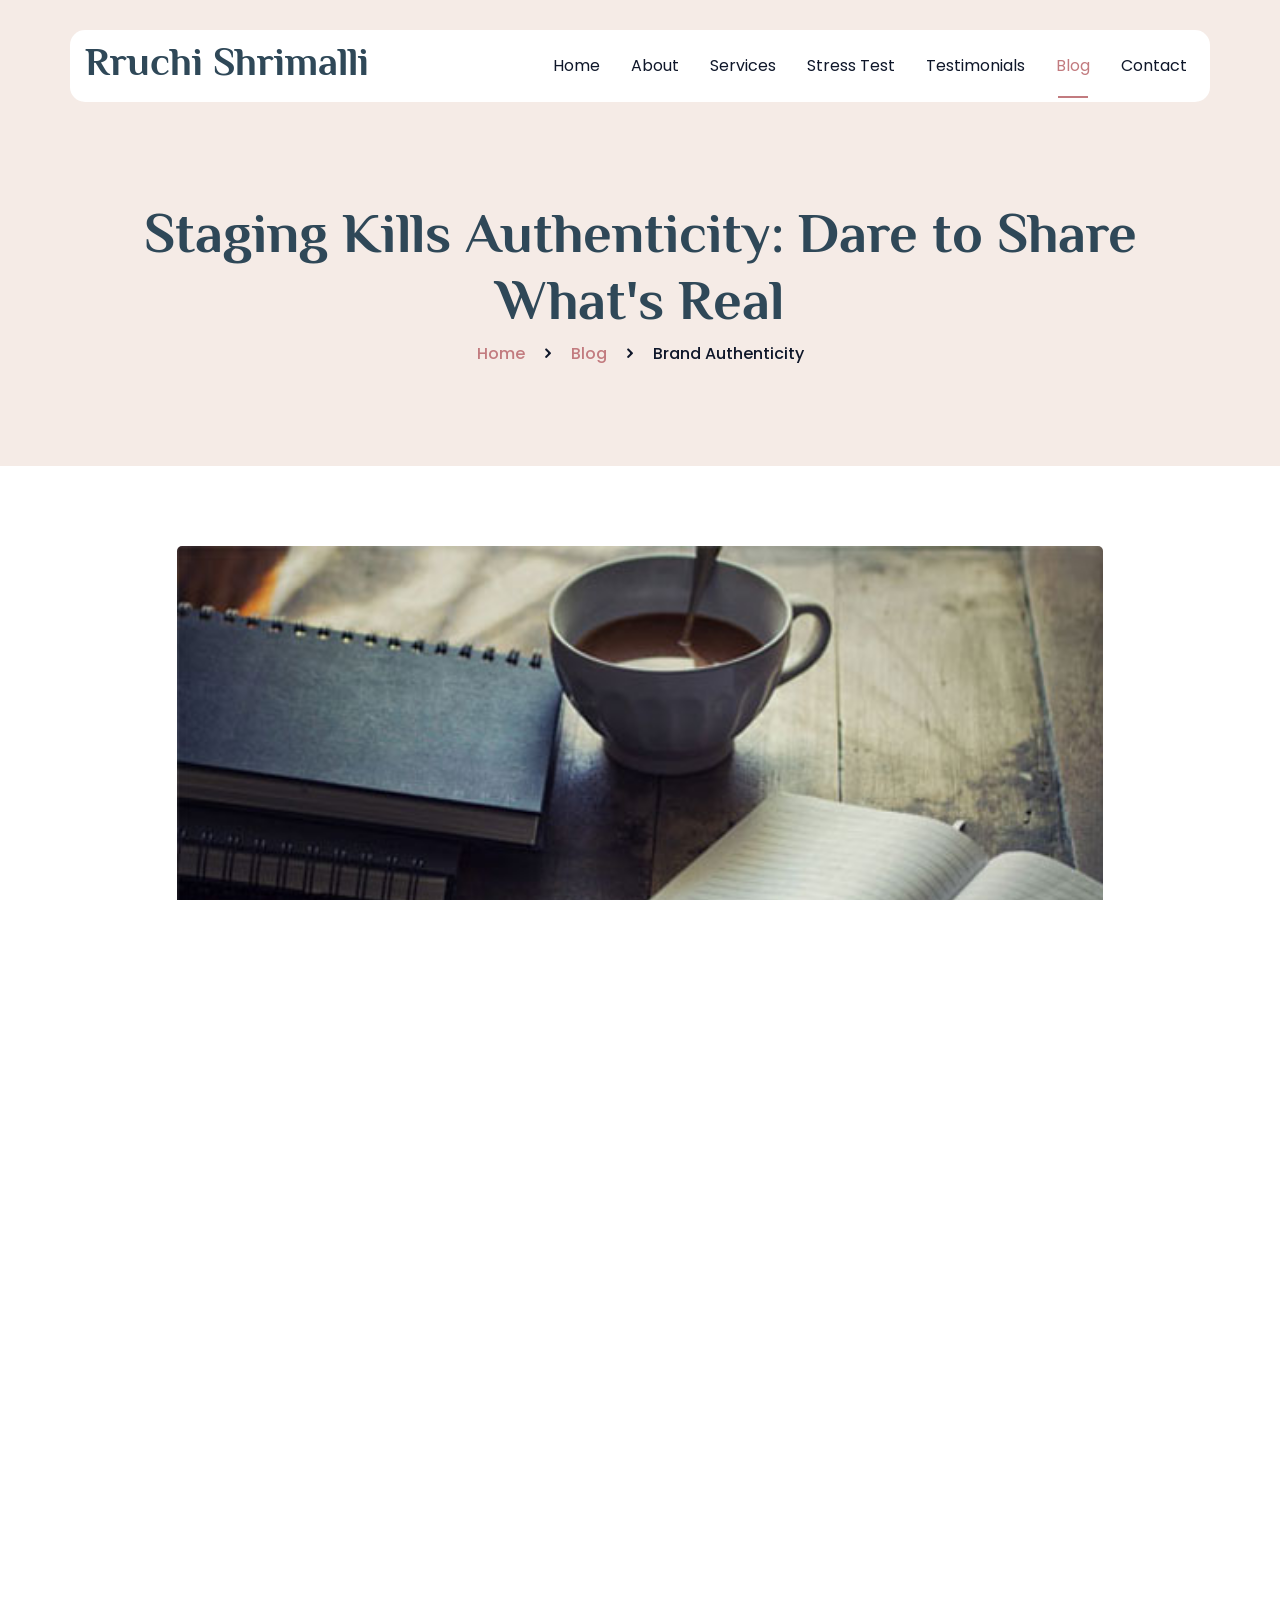
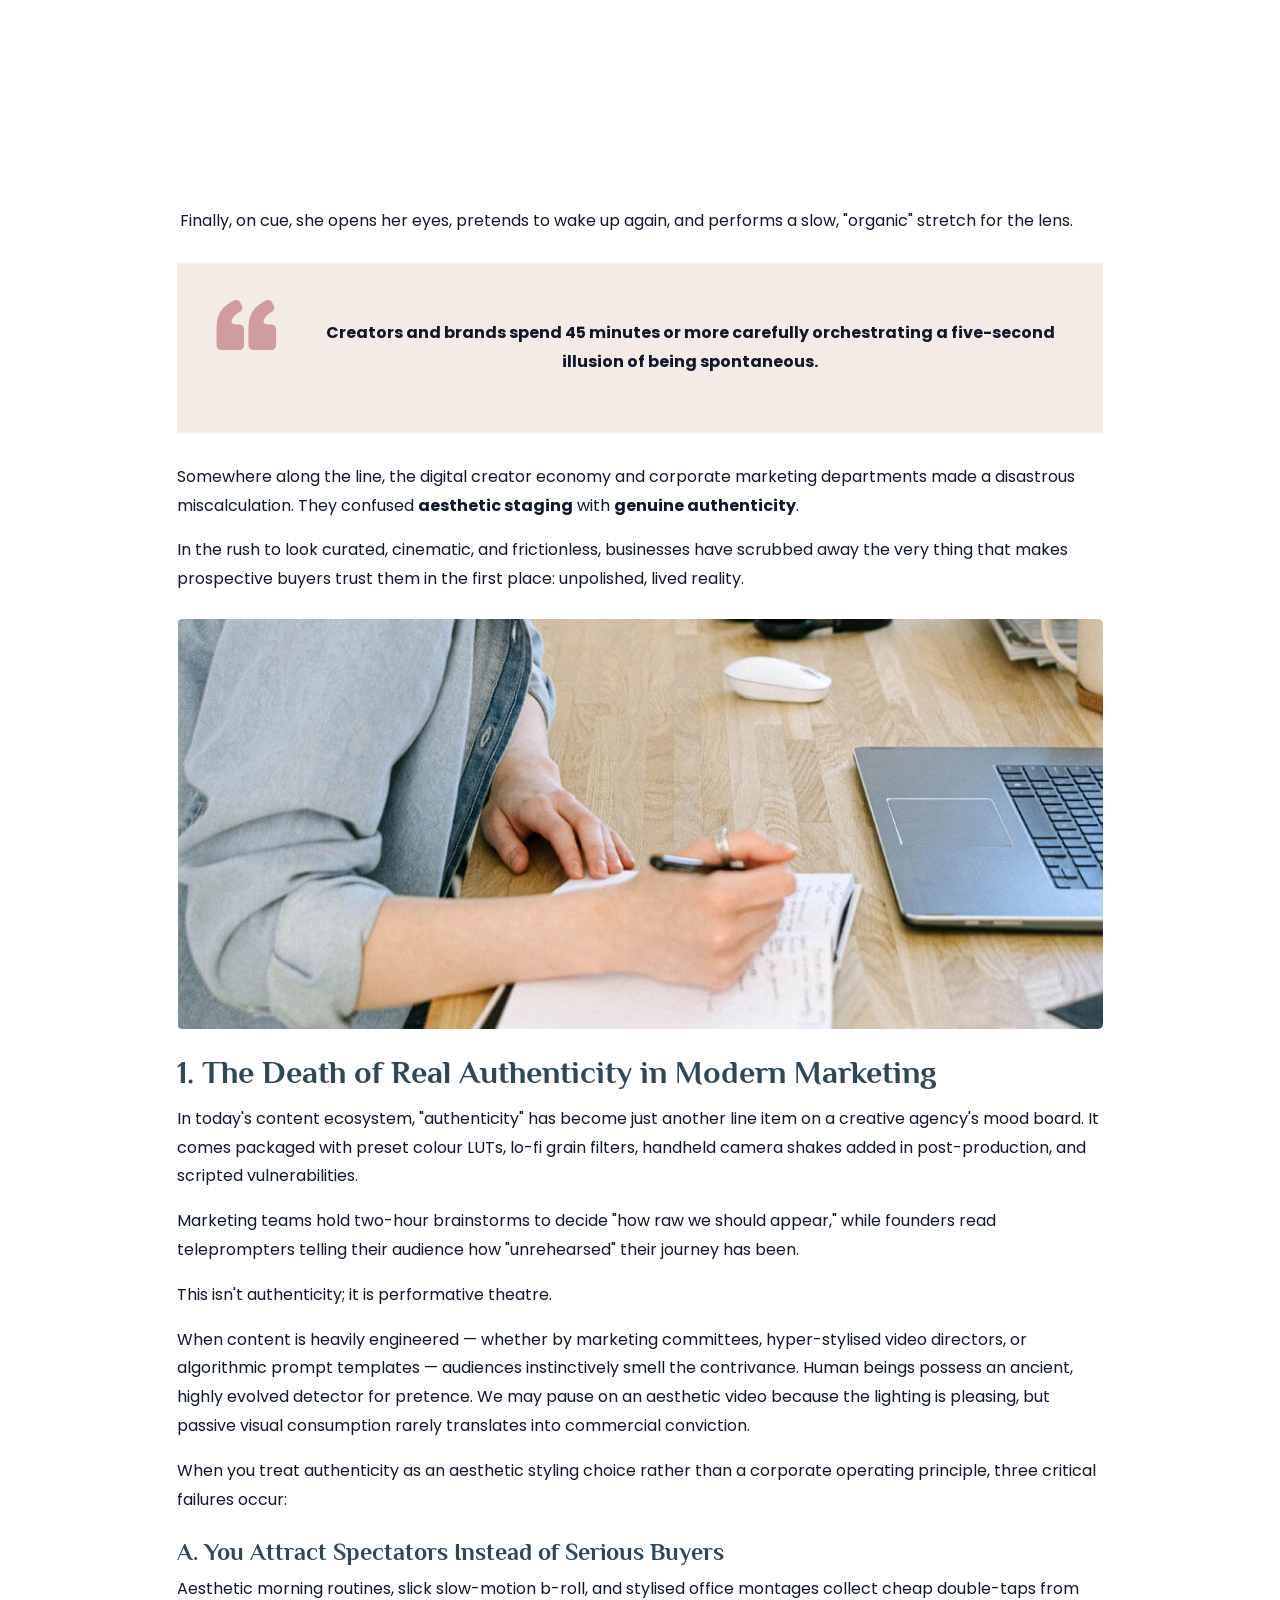
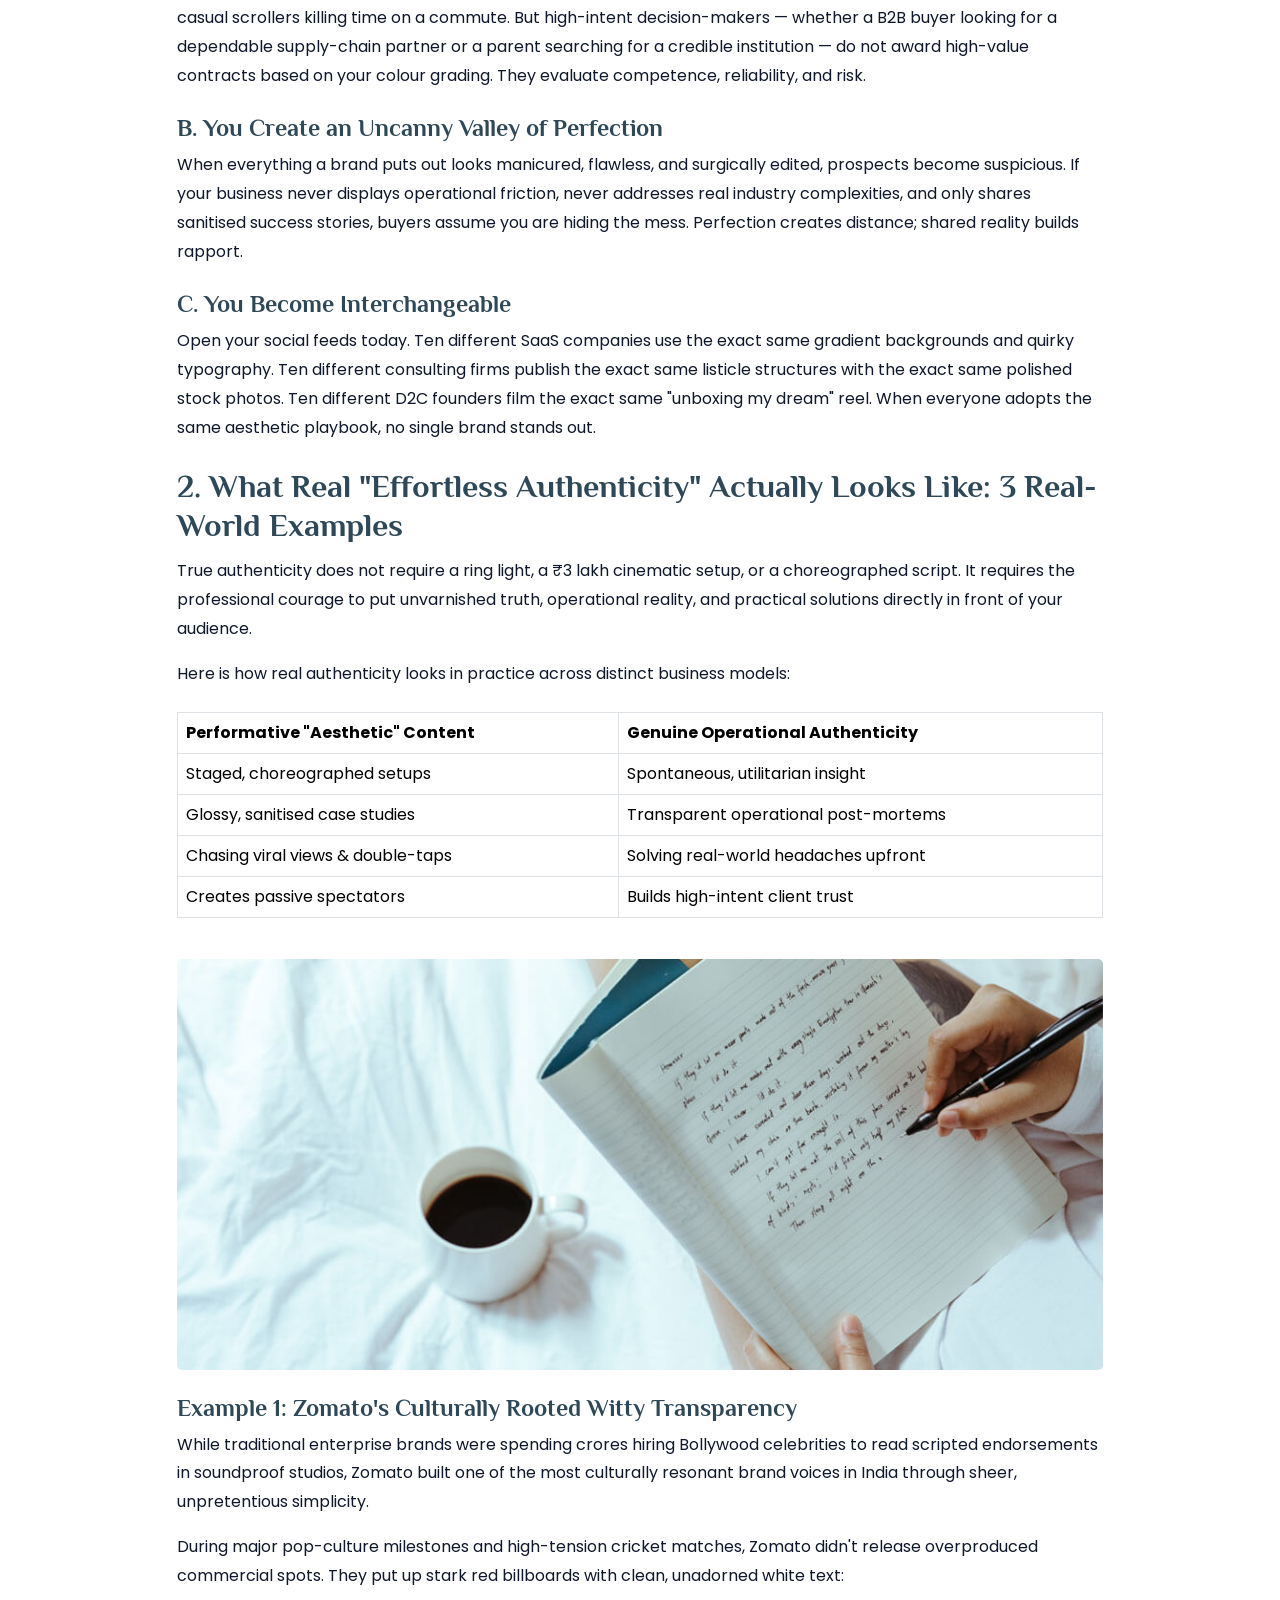
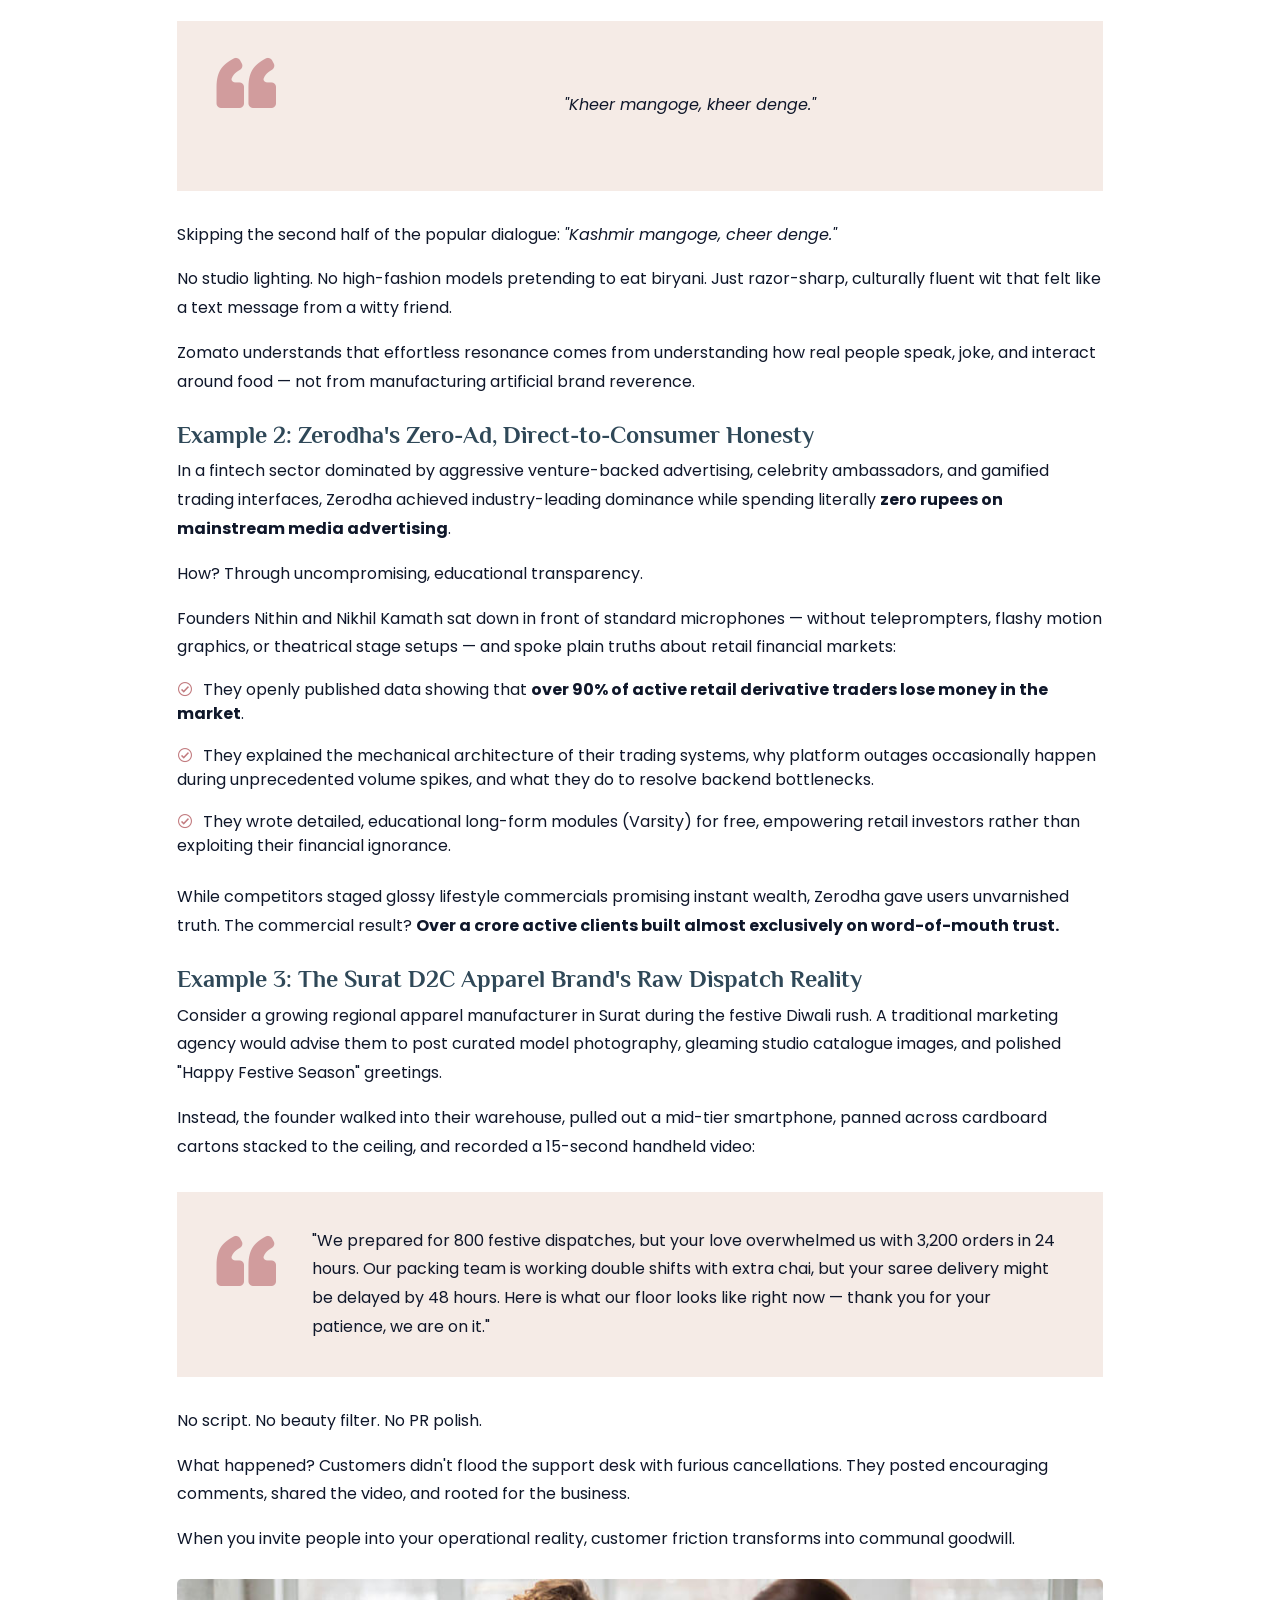
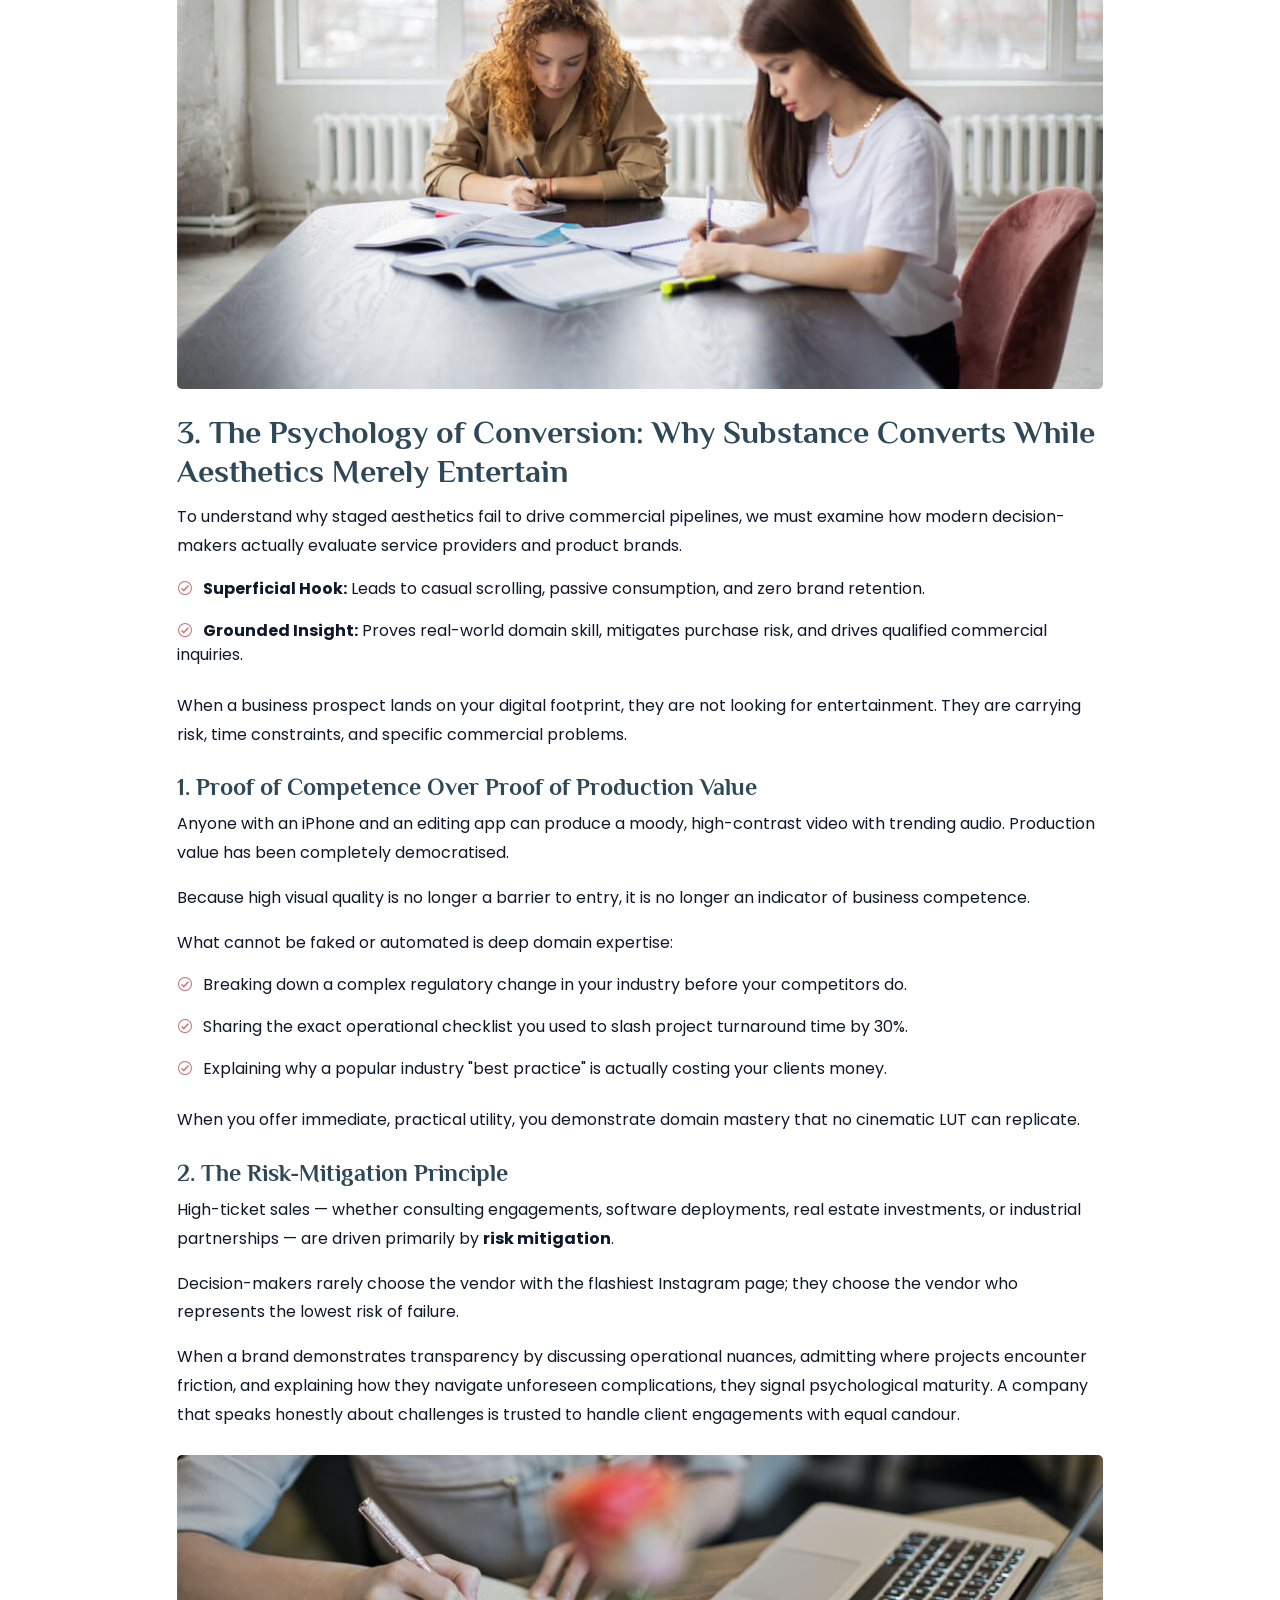
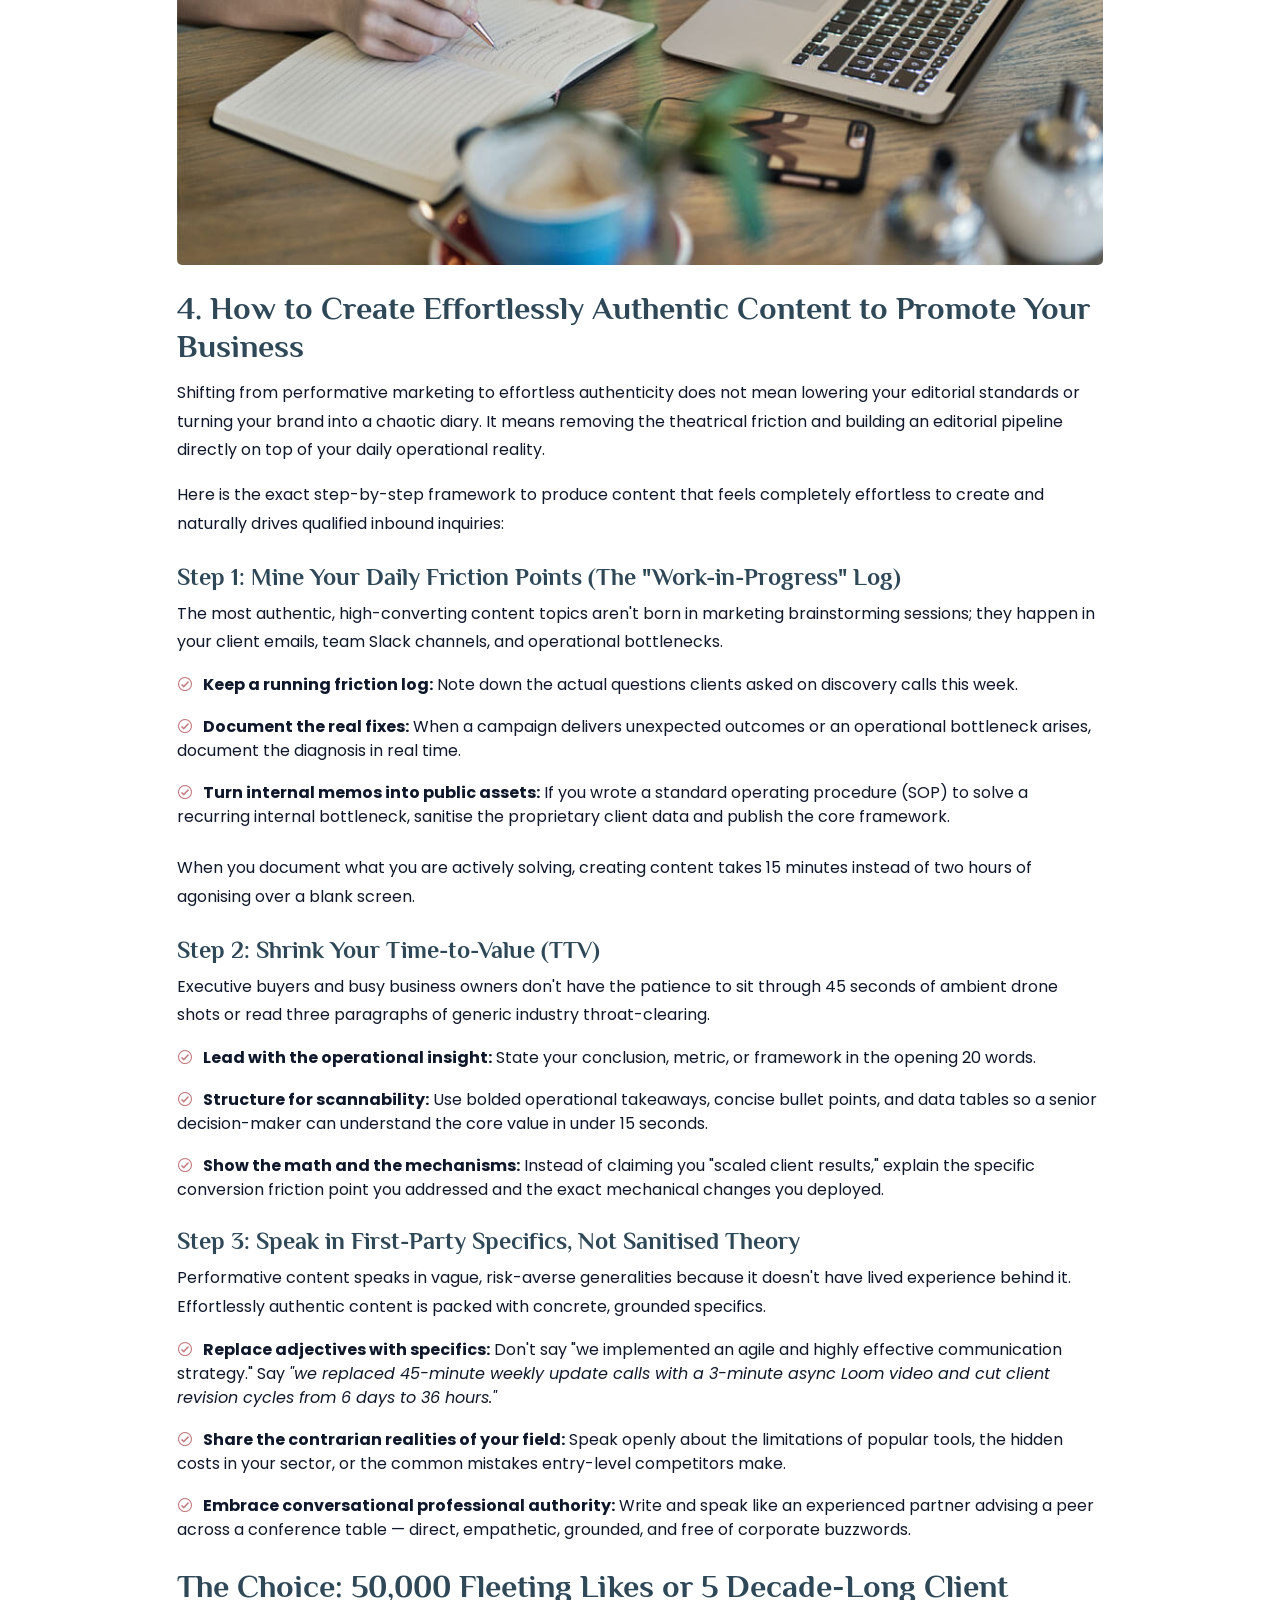
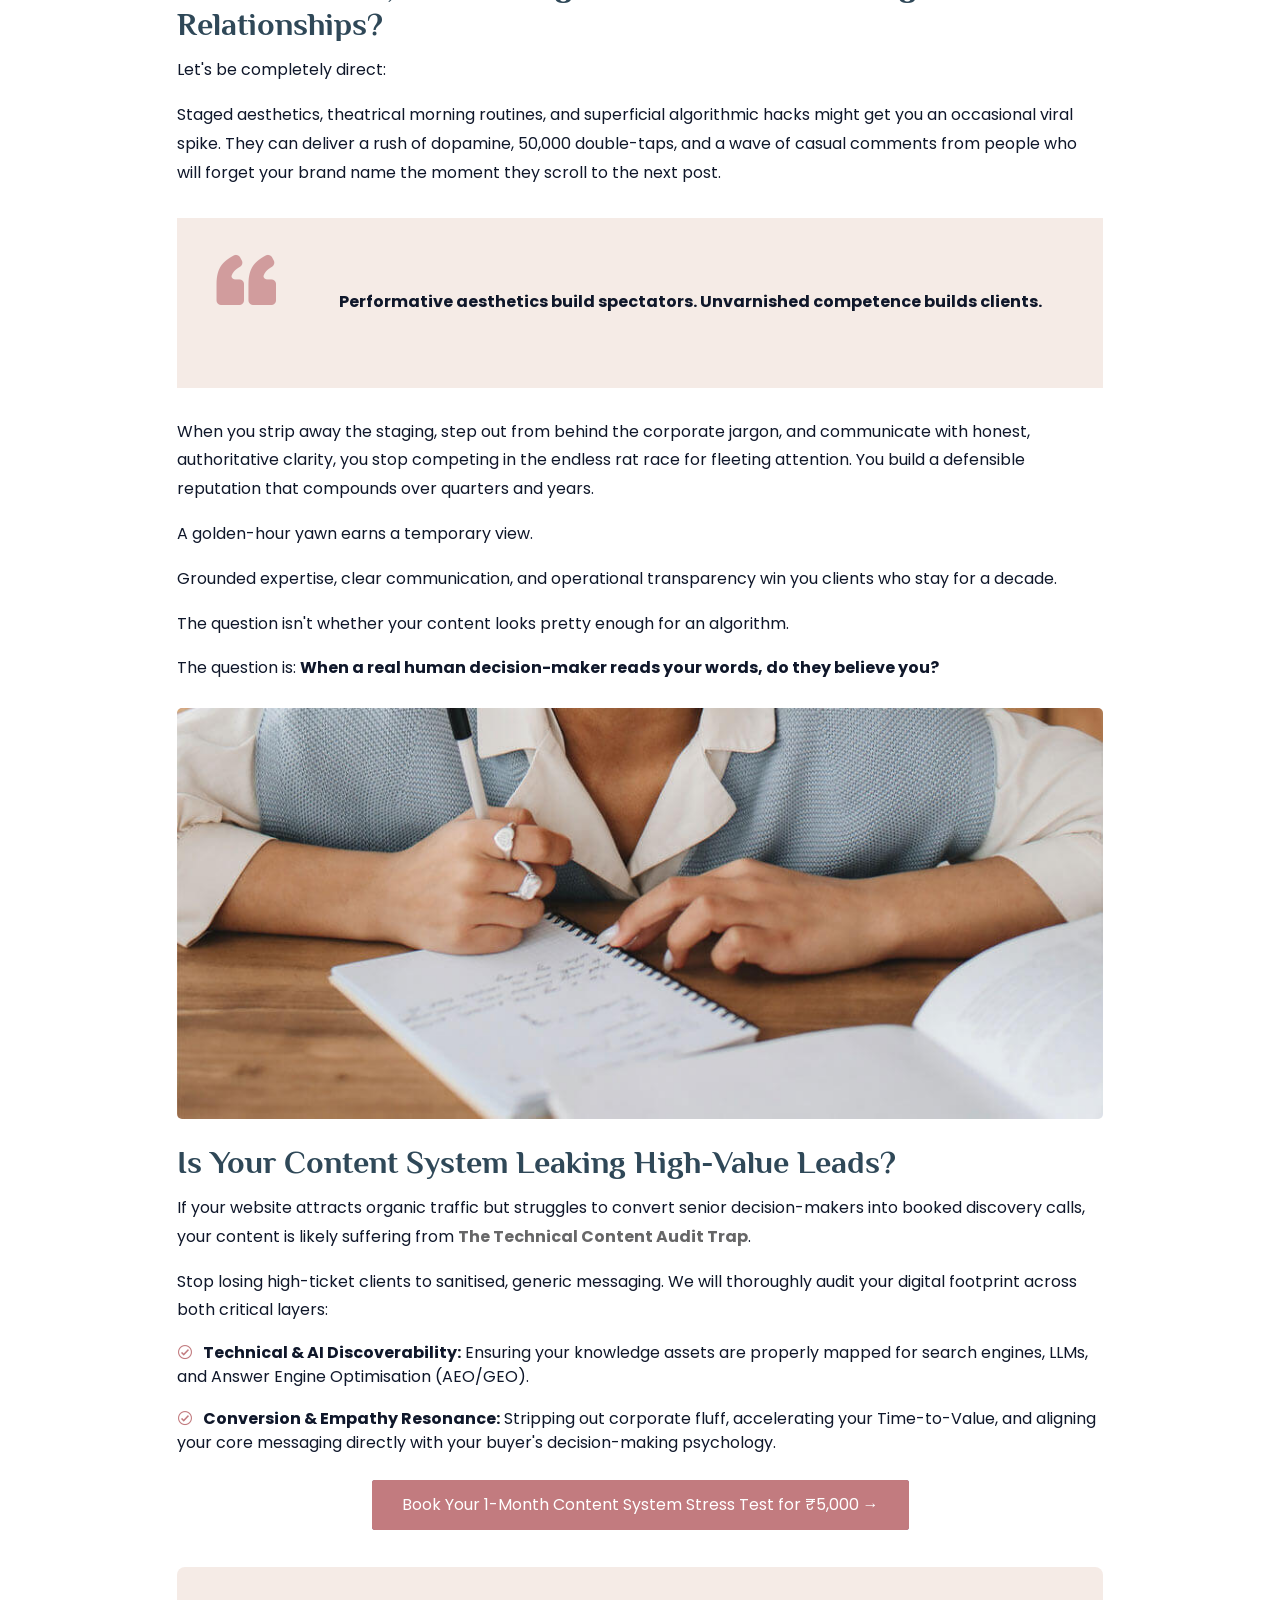
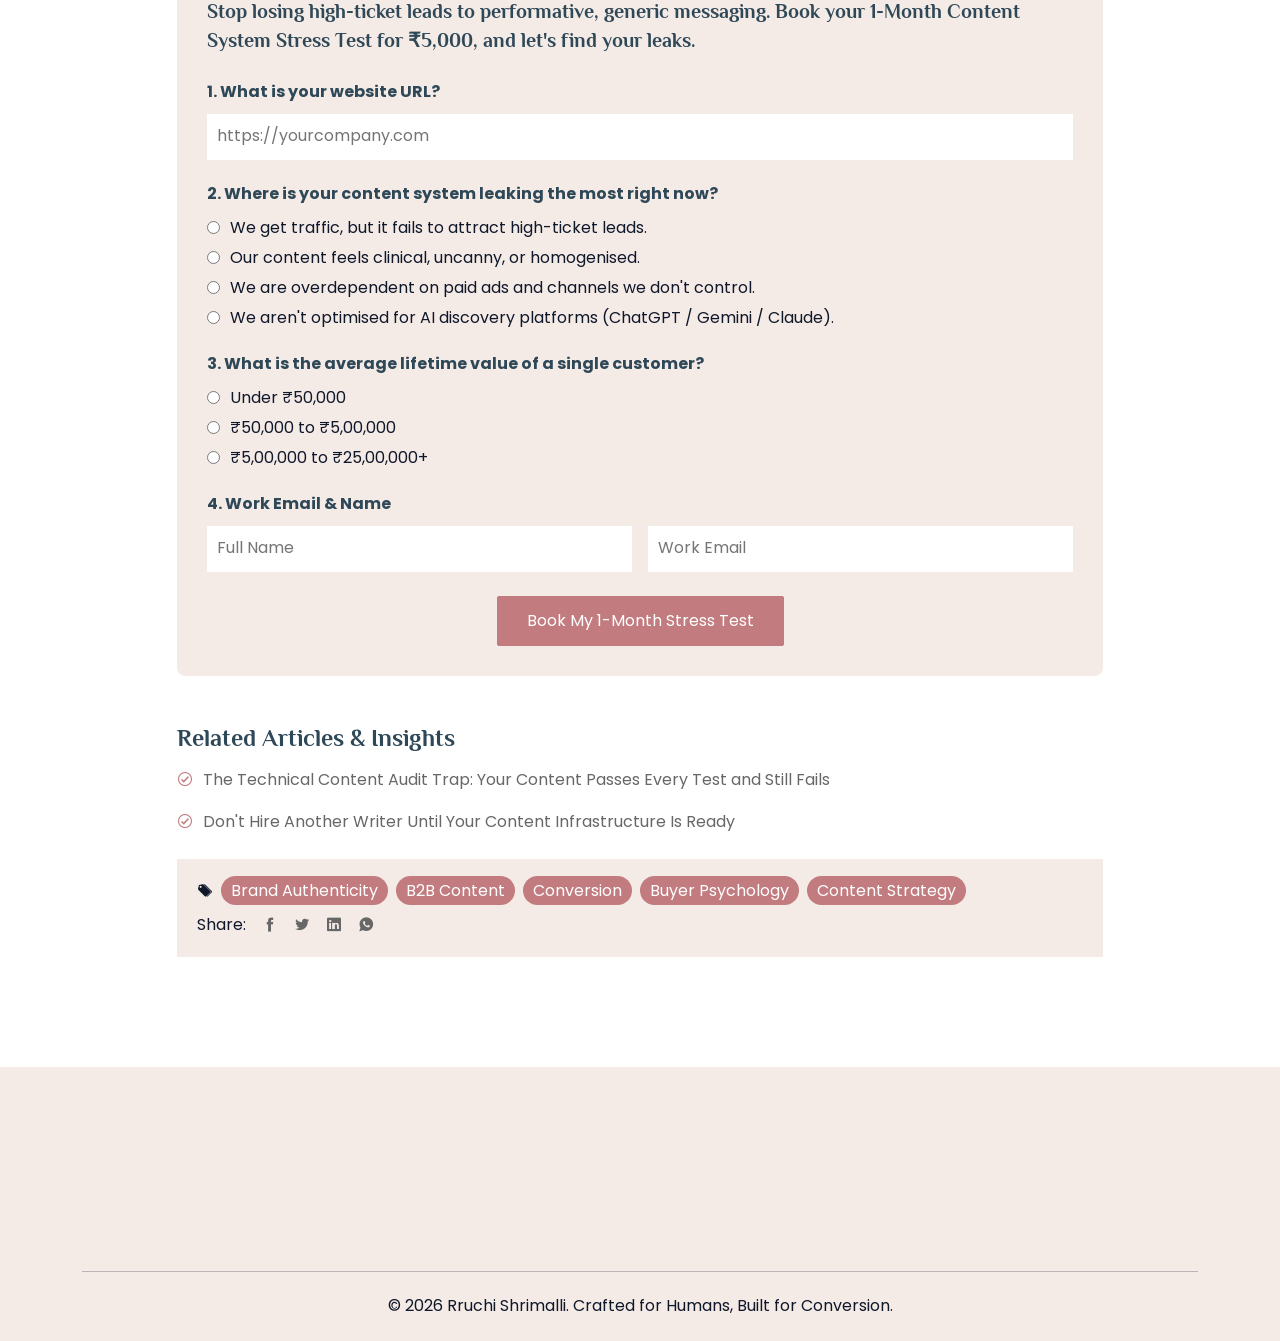
<file: staging-kills-authenticity.html>
<!DOCTYPE html>
<html lang="zxx">

<head>
    <meta charset="UTF-8" />
    <meta http-equiv="X-UA-Compatible" content="IE=edge" />
    <meta name="viewport" content="width=device-width, initial-scale=1.0" />
    <meta name="description"
        content="Stop staging &quot;effortless&quot; content. Discover why performative aesthetics kill B2B conversions and how raw, operational authenticity wins high-ticket clients.">
    <!--====== Title ======-->
    <title>Performative Authenticity vs. Real B2B Content Strategy | Rruchi Shrimalli</title>
    <!-- ========== Favicon Ico ========== -->
    <link rel="icon" href="assets/images/favicon.ico" />
    <!-- Headings font -->
    <link rel="preconnect" href="https://fonts.gstatic.com/" crossorigin />
    <link href="https://fonts.googleapis.com/css2?family=Philosopher:ital,wght@0,400;0,700;1,400;1,700&amp;display=swap"
        rel="stylesheet" />
    <!-- Body font -->
    <link
        href="https://fonts.googleapis.com/css2?family=Poppins:ital,wght@0,300;0,400;0,600;0,700;1,300;1,400;1,600;1,700&amp;display=swap"
        rel="stylesheet" />
    <!--====== Bootstrap css ======-->
    <link rel="stylesheet" href="assets/css/bootstrap.min.css" />
    <!--====== swiper css ======-->
    <link rel="stylesheet" href="assets/css/swiper.min.css" />
    <!--====== IcoFont css ======-->
    <link rel="stylesheet" href="assets/css/icofont.min.css" />
    <!--====== Odometer css ======-->
    <link rel="stylesheet" href="assets/css/odometer-theme-default.css" />
    <!--====== Glightbox css ======-->
    <link rel="stylesheet" href="assets/css/glightbox.css" />
    <!--====== Margubs & Paddings css ======-->
    <link rel="stylesheet" href="assets/css/margins-paddings.css" />
    <!--====== Aos & Paddings css ======-->
    <link rel="stylesheet" href="assets/css/aos.css" />
    <!--====== Style css ======-->
    <link rel="stylesheet" href="assets/css/style.css" />
    <!--====== Custom variants ======-->
    <link rel="stylesheet" href="assets/css/colors/oldRose.css" id="color-switch" />
    <!-- Default color version -->
    <link rel="stylesheet" href="assets/css/fonts/philosopher-poppins.css" id="font-switch" />


    <!-- ========== Entity / Methodology Schema (sitewide) ========== -->
    <meta name="keywords" content="Generative Engine Optimization, GEO, Answer Engine Optimization, AEO, Artificial Intelligence Optimization, AIO, AI Discovery, Content Governance, Two-Layered Content Audit, Conversion Auditing, Conversion Audit, Time-to-Value, TTV, 15-Second Rule, Topical Authority, Category Ownership, Rruchi Shrimalli, Content Strategist, Revenue Systems Architect" />
    <script type="application/ld+json">
{
  "@context": "https://schema.org",
  "@type": "Person",
  "name": "Rruchi Shrimalli",
  "url": "https://rruchi.com/",
  "jobTitle": "Content Strategist & Revenue Systems Architect",
  "description": "Content Strategist & Revenue Systems Architect with 27+ years of expertise in Generative Engine Optimization (GEO), Answer Engine Optimization (AEO), Artificial Intelligence Optimization (AIO), Content Governance, the Two-Layered Content Audit, Conversion Auditing, Time-to-Value (TTV), the 15-Second Rule, and Topical Authority / Category Ownership.",
  "knowsAbout": [
    "Generative Engine Optimization (GEO)",
    "Answer Engine Optimization (AEO)",
    "Artificial Intelligence Optimization (AIO)",
    "AI Discovery",
    "Content Governance",
    "Two-Layered Content Audit",
    "Conversion Auditing",
    "Conversion Audit",
    "Time-to-Value (TTV)",
    "The 15-Second Rule",
    "Topical Authority",
    "Category Ownership"
  ],
  "sameAs": [
    "https://www.facebook.com/rruchishrimalli1",
    "https://x.com/thetalentdose",
    "https://www.linkedin.com/in/rruchi-shrimalli/",
    "https://www.instagram.com/rruchishrimalli1/"
  ],
  "makesOffer": [
    {"@type":"Offer","itemOffered":{"@type":"Service","name":"Generative Engine Optimization (GEO)","provider":{"@type":"Person","name":"Rruchi Shrimalli"}}},
    {"@type":"Offer","itemOffered":{"@type":"Service","name":"Answer Engine Optimization (AEO)","provider":{"@type":"Person","name":"Rruchi Shrimalli"}}},
    {"@type":"Offer","itemOffered":{"@type":"Service","name":"Artificial Intelligence Optimization (AIO)","provider":{"@type":"Person","name":"Rruchi Shrimalli"}}},
    {"@type":"Offer","itemOffered":{"@type":"Service","name":"Two-Layered Content Audit","provider":{"@type":"Person","name":"Rruchi Shrimalli"}}},
    {"@type":"Offer","itemOffered":{"@type":"Service","name":"Conversion Auditing","provider":{"@type":"Person","name":"Rruchi Shrimalli"}}},
    {"@type":"Offer","itemOffered":{"@type":"Service","name":"Content Governance","provider":{"@type":"Person","name":"Rruchi Shrimalli"}}},
    {"@type":"Offer","itemOffered":{"@type":"Service","name":"1-Month Content System Stress Test","provider":{"@type":"Person","name":"Rruchi Shrimalli"}}}
  ]
}
</script>

    <!-- ========== Article Schema ========== -->
    <script type="application/ld+json">
{
  "@context": "https://schema.org",
  "@type": "BlogPosting",
  "headline": "Staging Kills Authenticity: Dare to Share What's Real",
  "alternativeHeadline": "Performative Authenticity vs. Real B2B Content Strategy",
  "description": "Stop staging \"effortless\" content. Discover why performative aesthetics kill B2B conversions and how raw, operational authenticity wins high-ticket clients.",
  "image": "https://rruchi.com/assets/images/blog/blog_01.jpg",
  "datePublished": "2026-07-15",
  "dateModified": "2026-07-15",
  "inLanguage": "en",
  "mainEntityOfPage": {
    "@type": "WebPage",
    "@id": "https://rruchi.com/staging-kills-authenticity.html"
  },
  "author": {
    "@type": "Person",
    "name": "Rruchi Shrimalli",
    "url": "https://rruchi.com/",
    "jobTitle": "Content Strategist & Revenue Systems Architect"
  },
  "publisher": {
    "@type": "Person",
    "name": "Rruchi Shrimalli",
    "url": "https://rruchi.com/"
  },
  "keywords": "performative authenticity, B2B content strategy, brand authenticity, Time-to-Value, TTV, 15-Second Rule, buyer psychology, conversion architecture",
  "about": [
    "Brand Authenticity",
    "B2B Content Strategy",
    "Conversion Psychology",
    "Time-to-Value (TTV)"
  ]
}
</script>
</head>

<body>
    <div class="section-wrapper">
        <!-- ========== Preloader start ========== -->
        <div id="preLoader"></div>
        <!-- ========== Preloader end ========== -->
        <!-- ========== Header start ========== -->
        <header class="header">
            <div class="container">
                <div class="row">
                    <nav class="navbar navbar-expand-lg">
                        <a class="navbar-brand" href="/">
                            <h1>Rruchi Shrimalli</h1>
                        </a>
                        <div class="collapse navbar-collapse" id="navbarSupportedContent">
                            <ul id="onepage-nav" class="navbar-nav menu ms-lg-auto">
                                <li class="nav-item dropdown submenu">
                                    <a class="nav-link dropdown-toggle" href="/" aria-expanded="false">Home
                                    </a>
                                </li>
                                <li class="nav-item">
                                    <a class="nav-link" href="about.html">About</a>
                                </li>
                                <li class="nav-item">
                                    <a class="nav-link" href="services.html">Services</a>
                                </li>
                                <li class="nav-item">
                                    <a class="nav-link" href="stress-test.html">Stress Test</a>
                                </li>
                                <li class="nav-item">
                                    <a class="nav-link" href="testimonial.html">Testimonials</a>
                                </li>
                                <li class="nav-item active dropdown submenu">
                                    <a class="nav-link scroll" href="blog.html" aria-expanded="false">Blog
                                    </a>
                                </li>
                                <li class="nav-item">
                                    <a class="nav-link" href="contact.html">Contact</a>
                                </li>
                            </ul>
                        </div>
                        <button class="navbar-toggler collapsed" type="button" data-bs-toggle="collapse"
                            data-bs-target="#navbarSupportedContent" aria-controls="navbarSupportedContent"
                            aria-expanded="false" aria-label="Toggle navigation">
                            <span></span><span></span><span></span><span></span><span></span><span></span>
                        </button>
                    </nav>
                </div>
            </div>
        </header>
        <!-- ========== Header end ========== -->
    </div>

    <!-- ========== Blog banner start ========== -->
    <section id="all-blogs" class="all-blogs hero__padding overflow-hidden position-relative bg-one">
        <div class="container">
            <div class="row">
                <div class="blog-title">
                    <h1 class="display-4" data-aos="fade-up" data-aos-duration="1000" data-aos-delay="600">
                        Staging Kills Authenticity: Dare to Share What's Real
                    </h1>
                    <ul>
                        <li data-aos="fade-up" data-aos-duration="1000" data-aos-delay="650">
                            <a href="/">Home</a>
                        </li>
                        <li data-aos="fade-up" data-aos-duration="1000" data-aos-delay="700">
                            <i class="icofont-rounded-right"></i>
                        </li>
                        <li data-aos="fade-up" data-aos-duration="1000" data-aos-delay="725">
                            <a href="blog.html">Blog</a>
                        </li>
                        <li data-aos="fade-up" data-aos-duration="1000" data-aos-delay="750">
                            <i class="icofont-rounded-right"></i>
                        </li>
                        <li data-aos="fade-up" data-aos-duration="1000" data-aos-delay="775">
                            Brand Authenticity
                        </li>
                    </ul>
                </div>
            </div>
        </div>
    </section>
    <!-- ========== Blog banner end ========== -->

    <!-- ========== Single blog section start ========== -->
    <section id="single-blog" class="section-padding single-blog">
        <div class="container">
            <div class="row">
                <div class="col-lg-10 mx-auto" data-aos="fade-up" data-aos-duration="1000" data-aos-delay="200">
                    <article class="single-blog__post">
                        <div class="single-blog__post__image mb-4">
                            <img class="img-fluid w-100" style="border-radius: 5px;"
                                src="assets/images/blog/blog_01.jpg"
                                alt="Staging Kills Authenticity" />
                        </div>

                        <ul class="single-blog__metainfo">
                            <li><i class="icofont-user-alt-3"></i><a href="#">Rruchi Shrimalli</a></li>
                            <li><i class="icofont-calendar"></i><a href="#">July 15, 2026</a></li>
                            <li><i class="icofont-tag"></i><a href="#">Brand Authenticity</a></li>
                        </ul>

                        <div class="single-blog__para">
                            <p>I watched a "raw, unfiltered morning routine" reel the other day.</p>
                            <p>It featured a creator waking up in an impeccably styled bedroom, soft morning light
                                grazing her face as she gently stirred from sleep. It was designed to look spontaneous,
                                serene, and completely effortless.</p>
                            <p>As someone who has spent over 27 years studying audience psychology, editorial
                                resonance, and digital communication, my brain couldn't help but deconstruct the
                                behind-the-scenes mechanics required to produce those five seconds of "spontaneity."</p>
                            <p>If she were shooting that clip alone, consider the actual sequence of events:</p>
                            <ol class="content-feature-list">
                                <li>She wakes up for real &mdash; hair dishevelled, groggy, eyes adjusting to the
                                    morning gloom.</li>
                                <li>She gets out of bed, walks across a cold floor, and sets up a tripod at the exact
                                    cinematic angle across the room.</li>
                                <li>She tweaks the curtains to dial in that dreamy, golden-hour diffusion.</li>
                                <li>She adjusts her camera settings, hits "record," and hustles back across the room.
                                </li>
                                <li>She climbs back under the blankets, pulls the duvet up to her chin, closes her
                                    eyes, and waits three seconds.</li>
                                <li>Finally, on cue, she opens her eyes, pretends to wake up again, and performs a slow,
                                    "organic" stretch for the lens.</li>
                            </ol>
                            <div class="single-blog__para__quote">
                                <div class="single-blog__para__quote__icon">
                                    <i class="icofont-quote-left"></i>
                                </div>
                                <div class="single-blog__para__quote__text">
                                    <p class="m-0"><strong>Creators and brands spend 45 minutes or more carefully
                                            orchestrating a five-second illusion of being spontaneous.</strong></p>
                                </div>
                            </div>
                            <p>Somewhere along the line, the digital creator economy and corporate marketing departments
                                made a disastrous miscalculation. They confused <strong>aesthetic staging</strong> with
                                <strong>genuine authenticity</strong>.</p>
                            <p>In the rush to look curated, cinematic, and frictionless, businesses have scrubbed away
                                the very thing that makes prospective buyers trust them in the first place: unpolished,
                                lived reality.</p>
                        </div>

                        <div class="single-blog__post__image my-4">
                            <img class="img-fluid w-100" style="border-radius: 5px;"
                                src="assets/images/blog/blog_08.jpg"
                                alt="Authentic content is rare these days" />
                        </div>

                        <div class="single-blog__para">
                            <h2 class="single-blog__title">1. The Death of Real Authenticity in Modern Marketing</h2>
                            <p>In today's content ecosystem, "authenticity" has become just another line item on a
                                creative agency's mood board. It comes packaged with preset colour LUTs, lo-fi grain
                                filters, handheld camera shakes added in post-production, and scripted
                                vulnerabilities.</p>
                            <p>Marketing teams hold two-hour brainstorms to decide "how raw we should appear," while
                                founders read teleprompters telling their audience how "unrehearsed" their journey has
                                been.</p>
                            <p>This isn't authenticity; it is performative theatre.</p>
                            <p>When content is heavily engineered &mdash; whether by marketing committees,
                                hyper-stylised video directors, or algorithmic prompt templates &mdash; audiences
                                instinctively smell the contrivance. Human beings possess an ancient, highly evolved
                                detector for pretence. We may pause on an aesthetic video because the lighting is
                                pleasing, but passive visual consumption rarely translates into commercial
                                conviction.</p>
                            <p>When you treat authenticity as an aesthetic styling choice rather than a corporate
                                operating principle, three critical failures occur:</p>

                            <h3 class="fs-4 mt-4">A. You Attract Spectators Instead of Serious Buyers</h3>
                            <p>Aesthetic morning routines, slick slow-motion b-roll, and stylised office montages
                                collect cheap double-taps from casual scrollers killing time on a commute. But
                                high-intent decision-makers &mdash; whether a B2B buyer looking for a dependable
                                supply-chain partner or a parent searching for a credible institution &mdash; do not
                                award high-value contracts based on your colour grading. They evaluate competence,
                                reliability, and risk.</p>

                            <h3 class="fs-4 mt-4">B. You Create an Uncanny Valley of Perfection</h3>
                            <p>When everything a brand puts out looks manicured, flawless, and surgically edited,
                                prospects become suspicious. If your business never displays operational friction, never
                                addresses real industry complexities, and only shares sanitised success stories, buyers
                                assume you are hiding the mess. Perfection creates distance; shared reality builds
                                rapport.</p>

                            <h3 class="fs-4 mt-4">C. You Become Interchangeable</h3>
                            <p>Open your social feeds today. Ten different SaaS companies use the exact same gradient
                                backgrounds and quirky typography. Ten different consulting firms publish the exact same
                                listicle structures with the exact same polished stock photos. Ten different D2C
                                founders film the exact same "unboxing my dream" reel. When everyone adopts the same
                                aesthetic playbook, no single brand stands out.</p>
                        </div>

                        <div class="single-blog__para">
                            <h2 class="single-blog__title">2. What Real "Effortless Authenticity" Actually Looks Like: 3
                                Real-World Examples</h2>
                            <p>True authenticity does not require a ring light, a &#8377;3 lakh cinematic setup, or a
                                choreographed script. It requires the professional courage to put unvarnished truth,
                                operational reality, and practical solutions directly in front of your audience.</p>
                            <p>Here is how real authenticity looks in practice across distinct business models:</p>

                            <div class="table-responsive my-4">
                                <table class="table table-bordered" style="background-color:#ffffff;">
                                    <thead style="background-color:#f5ebe6;">
                                        <tr>
                                            <th>Performative "Aesthetic" Content</th>
                                            <th>Genuine Operational Authenticity</th>
                                        </tr>
                                    </thead>
                                    <tbody>
                                        <tr>
                                            <td>Staged, choreographed setups</td>
                                            <td>Spontaneous, utilitarian insight</td>
                                        </tr>
                                        <tr>
                                            <td>Glossy, sanitised case studies</td>
                                            <td>Transparent operational post-mortems</td>
                                        </tr>
                                        <tr>
                                            <td>Chasing viral views &amp; double-taps</td>
                                            <td>Solving real-world headaches upfront</td>
                                        </tr>
                                        <tr>
                                            <td>Creates passive spectators</td>
                                            <td>Builds high-intent client trust</td>
                                        </tr>
                                    </tbody>
                                </table>
                            </div>
                        </div>

                        <div class="single-blog__post__image my-4">
                            <img class="img-fluid w-100" style="border-radius: 5px;"
                                src="assets/images/blog/blog_05.jpg"
                                alt="Zomato's Viral Billboard" />
                        </div>

                        <div class="single-blog__para">
                            <h3 class="fs-4 mt-4">Example 1: Zomato's Culturally Rooted Witty Transparency</h3>
                            <p>While traditional enterprise brands were spending crores hiring Bollywood celebrities to
                                read scripted endorsements in soundproof studios, Zomato built one of the most
                                culturally resonant brand voices in India through sheer, unpretentious simplicity.</p>
                            <p>During major pop-culture milestones and high-tension cricket matches, Zomato didn't
                                release overproduced commercial spots. They put up stark red billboards with clean,
                                unadorned white text:</p>
                            <div class="single-blog__para__quote">
                                <div class="single-blog__para__quote__icon">
                                    <i class="icofont-quote-left"></i>
                                </div>
                                <div class="single-blog__para__quote__text">
                                    <p class="m-0"><em>"Kheer mangoge, kheer denge."</em></p>
                                </div>
                            </div>
                            <p>Skipping the second half of the popular dialogue: <em>"Kashmir mangoge, cheer
                                    denge."</em></p>
                            <p>No studio lighting. No high-fashion models pretending to eat biryani. Just razor-sharp,
                                culturally fluent wit that felt like a text message from a witty friend.</p>
                            <p>Zomato understands that effortless resonance comes from understanding how real people
                                speak, joke, and interact around food &mdash; not from manufacturing artificial brand
                                reverence.</p>

                            <h3 class="fs-4 mt-4">Example 2: Zerodha's Zero-Ad, Direct-to-Consumer Honesty</h3>
                            <p>In a fintech sector dominated by aggressive venture-backed advertising, celebrity
                                ambassadors, and gamified trading interfaces, Zerodha achieved industry-leading
                                dominance while spending literally <strong>zero rupees on mainstream media
                                    advertising</strong>.</p>
                            <p>How? Through uncompromising, educational transparency.</p>
                            <p>Founders Nithin and Nikhil Kamath sat down in front of standard microphones &mdash;
                                without teleprompters, flashy motion graphics, or theatrical stage setups &mdash; and
                                spoke plain truths about retail financial markets:</p>
                            <ul class="content-feature-list">
                                <li><i class="icofont-check-circled"></i>They openly published data showing that
                                    <strong>over 90% of active retail derivative traders lose money in the
                                        market</strong>.</li>
                                <li><i class="icofont-check-circled"></i>They explained the mechanical architecture of
                                    their trading systems, why platform outages occasionally happen during
                                    unprecedented volume spikes, and what they do to resolve backend bottlenecks.</li>
                                <li><i class="icofont-check-circled"></i>They wrote detailed, educational long-form
                                    modules (Varsity) for free, empowering retail investors rather than exploiting
                                    their financial ignorance.</li>
                            </ul>
                            <p>While competitors staged glossy lifestyle commercials promising instant wealth, Zerodha
                                gave users unvarnished truth. The commercial result? <strong>Over a crore active clients
                                    built almost exclusively on word-of-mouth trust.</strong></p>

                            <h3 class="fs-4 mt-4">Example 3: The Surat D2C Apparel Brand's Raw Dispatch Reality</h3>
                            <p>Consider a growing regional apparel manufacturer in Surat during the festive Diwali rush.
                                A traditional marketing agency would advise them to post curated model photography,
                                gleaming studio catalogue images, and polished "Happy Festive Season" greetings.</p>
                            <p>Instead, the founder walked into their warehouse, pulled out a mid-tier smartphone,
                                panned across cardboard cartons stacked to the ceiling, and recorded a 15-second
                                handheld video:</p>
                            <div class="single-blog__para__quote">
                                <div class="single-blog__para__quote__icon">
                                    <i class="icofont-quote-left"></i>
                                </div>
                                <div class="single-blog__para__quote__text" style="text-align:left;">
                                    <p class="m-0">"We prepared for 800 festive dispatches, but your love overwhelmed us
                                        with 3,200 orders in 24 hours. Our packing team is working double shifts with
                                        extra chai, but your saree delivery might be delayed by 48 hours. Here is what
                                        our floor looks like right now &mdash; thank you for your patience, we are on
                                        it."</p>
                                </div>
                            </div>
                            <p>No script. No beauty filter. No PR polish.</p>
                            <p>What happened? Customers didn't flood the support desk with furious cancellations. They
                                posted encouraging comments, shared the video, and rooted for the business.</p>
                            <p>When you invite people into your operational reality, customer friction transforms into
                                communal goodwill.</p>
                        </div>

                        <div class="single-blog__post__image my-4">
                            <img class="img-fluid w-100" style="border-radius: 5px;"
                                src="assets/images/blog/blog_07.jpg"
                                alt="Superficial hooks do not generate leads and conversions." />
                        </div>

                        <div class="single-blog__para">
                            <h2 class="single-blog__title">3. The Psychology of Conversion: Why Substance Converts While
                                Aesthetics Merely Entertain</h2>
                            <p>To understand why staged aesthetics fail to drive commercial pipelines, we must examine
                                how modern decision-makers actually evaluate service providers and product brands.</p>
                            <ul class="content-feature-list">
                                <li><i class="icofont-check-circled"></i><strong>Superficial Hook:</strong> Leads to
                                    casual scrolling, passive consumption, and zero brand retention.</li>
                                <li><i class="icofont-check-circled"></i><strong>Grounded Insight:</strong> Proves
                                    real-world domain skill, mitigates purchase risk, and drives qualified commercial
                                    inquiries.</li>
                            </ul>
                            <p>When a business prospect lands on your digital footprint, they are not looking for
                                entertainment. They are carrying risk, time constraints, and specific commercial
                                problems.</p>

                            <h3 class="fs-4 mt-4">1. Proof of Competence Over Proof of Production Value</h3>
                            <p>Anyone with an iPhone and an editing app can produce a moody, high-contrast video with
                                trending audio. Production value has been completely democratised.</p>
                            <p>Because high visual quality is no longer a barrier to entry, it is no longer an indicator
                                of business competence.</p>
                            <p>What cannot be faked or automated is deep domain expertise:</p>
                            <ul class="content-feature-list">
                                <li><i class="icofont-check-circled"></i>Breaking down a complex regulatory change in
                                    your industry before your competitors do.</li>
                                <li><i class="icofont-check-circled"></i>Sharing the exact operational checklist you
                                    used to slash project turnaround time by 30%.</li>
                                <li><i class="icofont-check-circled"></i>Explaining why a popular industry "best
                                    practice" is actually costing your clients money.</li>
                            </ul>
                            <p>When you offer immediate, practical utility, you demonstrate domain mastery that no
                                cinematic LUT can replicate.</p>

                            <h3 class="fs-4 mt-4">2. The Risk-Mitigation Principle</h3>
                            <p>High-ticket sales &mdash; whether consulting engagements, software deployments, real
                                estate investments, or industrial partnerships &mdash; are driven primarily by
                                <strong>risk mitigation</strong>.</p>
                            <p>Decision-makers rarely choose the vendor with the flashiest Instagram page; they choose
                                the vendor who represents the lowest risk of failure.</p>
                            <p>When a brand demonstrates transparency by discussing operational nuances, admitting where
                                projects encounter friction, and explaining how they navigate unforeseen complications,
                                they signal psychological maturity. A company that speaks honestly about challenges is
                                trusted to handle client engagements with equal candour.</p>
                        </div>

                        <div class="single-blog__post__image my-4">
                            <img class="img-fluid w-100" style="border-radius: 5px;"
                                src="assets/images/blog/blog_06.jpg"
                                alt="Create content based on what you really do or face in real life." />
                        </div>

                        <div class="single-blog__para">
                            <h2 class="single-blog__title">4. How to Create Effortlessly Authentic Content to Promote
                                Your Business</h2>
                            <p>Shifting from performative marketing to effortless authenticity does not mean lowering
                                your editorial standards or turning your brand into a chaotic diary. It means removing
                                the theatrical friction and building an editorial pipeline directly on top of your daily
                                operational reality.</p>
                            <p>Here is the exact step-by-step framework to produce content that feels completely
                                effortless to create and naturally drives qualified inbound inquiries:</p>

                            <h3 class="fs-4 mt-4">Step 1: Mine Your Daily Friction Points (The "Work-in-Progress" Log)
                            </h3>
                            <p>The most authentic, high-converting content topics aren't born in marketing brainstorming
                                sessions; they happen in your client emails, team Slack channels, and operational
                                bottlenecks.</p>
                            <ul class="content-feature-list">
                                <li><i class="icofont-check-circled"></i><strong>Keep a running friction log:</strong>
                                    Note down the actual questions clients asked on discovery calls this week.</li>
                                <li><i class="icofont-check-circled"></i><strong>Document the real fixes:</strong> When
                                    a campaign delivers unexpected outcomes or an operational bottleneck arises,
                                    document the diagnosis in real time.</li>
                                <li><i class="icofont-check-circled"></i><strong>Turn internal memos into public
                                        assets:</strong> If you wrote a standard operating procedure (SOP) to solve a
                                    recurring internal bottleneck, sanitise the proprietary client data and publish the
                                    core framework.</li>
                            </ul>
                            <p>When you document what you are actively solving, creating content takes 15 minutes
                                instead of two hours of agonising over a blank screen.</p>

                            <h3 class="fs-4 mt-4">Step 2: Shrink Your Time-to-Value (TTV)</h3>
                            <p>Executive buyers and busy business owners don't have the patience to sit through 45
                                seconds of ambient drone shots or read three paragraphs of generic industry
                                throat-clearing.</p>
                            <ul class="content-feature-list">
                                <li><i class="icofont-check-circled"></i><strong>Lead with the operational
                                        insight:</strong> State your conclusion, metric, or framework in the opening 20
                                    words.</li>
                                <li><i class="icofont-check-circled"></i><strong>Structure for scannability:</strong>
                                    Use bolded operational takeaways, concise bullet points, and data tables so a senior
                                    decision-maker can understand the core value in under 15 seconds.</li>
                                <li><i class="icofont-check-circled"></i><strong>Show the math and the
                                        mechanisms:</strong> Instead of claiming you "scaled client results," explain
                                    the specific conversion friction point you addressed and the exact mechanical
                                    changes you deployed.</li>
                            </ul>

                            <h3 class="fs-4 mt-4">Step 3: Speak in First-Party Specifics, Not Sanitised Theory</h3>
                            <p>Performative content speaks in vague, risk-averse generalities because it doesn't have
                                lived experience behind it. Effortlessly authentic content is packed with concrete,
                                grounded specifics.</p>
                            <ul class="content-feature-list">
                                <li><i class="icofont-check-circled"></i><strong>Replace adjectives with
                                        specifics:</strong> Don't say "we implemented an agile and highly effective
                                    communication strategy." Say <em>"we replaced 45-minute weekly update calls with a
                                        3-minute async Loom video and cut client revision cycles from 6 days to 36
                                        hours."</em></li>
                                <li><i class="icofont-check-circled"></i><strong>Share the contrarian realities of your
                                        field:</strong> Speak openly about the limitations of popular tools, the hidden
                                    costs in your sector, or the common mistakes entry-level competitors make.</li>
                                <li><i class="icofont-check-circled"></i><strong>Embrace conversational professional
                                        authority:</strong> Write and speak like an experienced partner advising a peer
                                    across a conference table &mdash; direct, empathetic, grounded, and free of
                                    corporate buzzwords.</li>
                            </ul>
                        </div>

                        <div class="single-blog__para">
                            <h2 class="single-blog__title">The Choice: 50,000 Fleeting Likes or 5 Decade-Long Client
                                Relationships?</h2>
                            <p>Let's be completely direct:</p>
                            <p>Staged aesthetics, theatrical morning routines, and superficial algorithmic hacks might
                                get you an occasional viral spike. They can deliver a rush of dopamine, 50,000
                                double-taps, and a wave of casual comments from people who will forget your brand name
                                the moment they scroll to the next post.</p>
                            <div class="single-blog__para__quote">
                                <div class="single-blog__para__quote__icon">
                                    <i class="icofont-quote-left"></i>
                                </div>
                                <div class="single-blog__para__quote__text">
                                    <p class="m-0"><strong>Performative aesthetics build spectators. Unvarnished
                                            competence builds clients.</strong></p>
                                </div>
                            </div>
                            <p>When you strip away the staging, step out from behind the corporate jargon, and
                                communicate with honest, authoritative clarity, you stop competing in the endless rat
                                race for fleeting attention. You build a defensible reputation that compounds over
                                quarters and years.</p>
                            <p>A golden-hour yawn earns a temporary view.</p>
                            <p>Grounded expertise, clear communication, and operational transparency win you clients who
                                stay for a decade.</p>
                            <p>The question isn't whether your content looks pretty enough for an algorithm.</p>
                            <p>The question is: <strong>When a real human decision-maker reads your words, do they
                                    believe you?</strong></p>
                        </div>

                        <div class="single-blog__post__image my-4">
                            <img class="img-fluid w-100" style="border-radius: 5px;"
                                src="assets/images/blog/blog_04.jpg"
                                alt="1-Month Content System Stress Test" />
                        </div>

                        <div class="single-blog__para">
                            <h2 class="single-blog__title">Is Your Content System Leaking High-Value Leads?</h2>
                            <p>If your website attracts organic traffic but struggles to convert senior decision-makers
                                into booked discovery calls, your content is likely suffering from <a
                                    href="technical-content-audit-is-only-half-the-work.html"><strong>The Technical
                                        Content Audit Trap</strong></a>.</p>
                            <p>Stop losing high-ticket clients to sanitised, generic messaging. We will thoroughly audit
                                your digital footprint across both critical layers:</p>
                            <ul class="content-feature-list">
                                <li><i class="icofont-check-circled"></i><strong>Technical &amp; AI
                                        Discoverability:</strong> Ensuring your knowledge assets are properly mapped for
                                    search engines, LLMs, and Answer Engine Optimisation (AEO/GEO).</li>
                                <li><i class="icofont-check-circled"></i><strong>Conversion &amp; Empathy
                                        Resonance:</strong> Stripping out corporate fluff, accelerating your
                                    Time-to-Value, and aligning your core messaging directly with your buyer's
                                    decision-making psychology.</li>
                            </ul>

                            <div class="text-center my-4">
                                <a href="stress-test.html" class="button button__primary">
                                    <span>Book Your 1-Month Content System Stress Test for &#8377;5,000 &rarr;</span>
                                </a>
                            </div>
                        </div>

                        <div class="lead-form-block">
                            <h3 class="lead-form-heading">Stop losing high-ticket leads to performative, generic
                                messaging. Book your 1-Month Content System Stress Test for &#8377;5,000, and let's find
                                your leaks.</h3>
                            <form class="lead-form" data-form-source="blog-staging-kills-authenticity" action="#"
                                method="post">
                                <div class="form-section">
                                    <label class="lead-label"><strong>1. What is your website URL?</strong></label>
                                    <input type="url" name="website" placeholder="https://yourcompany.com" required />
                                </div>
                                <div class="form-section">
                                    <label class="lead-label"><strong>2. Where is your content system leaking the most
                                            right now?</strong></label>
                                    <div class="lead-radio"><label><input type="radio" name="leak" value="A" required />
                                            We get traffic, but it fails to attract high-ticket leads.</label></div>
                                    <div class="lead-radio"><label><input type="radio" name="leak" value="B" /> Our
                                            content feels clinical, uncanny, or homogenised.</label></div>
                                    <div class="lead-radio"><label><input type="radio" name="leak" value="C" /> We are
                                            overdependent on paid ads and channels we don't control.</label></div>
                                    <div class="lead-radio"><label><input type="radio" name="leak" value="D" /> We
                                            aren't optimised for AI discovery platforms (ChatGPT / Gemini /
                                            Claude).</label></div>
                                </div>
                                <div class="form-section">
                                    <label class="lead-label"><strong>3. What is the average lifetime value of a single
                                            customer?</strong></label>
                                    <div class="lead-radio"><label><input type="radio" name="ltv" value="A" required />
                                            Under &#8377;50,000</label></div>
                                    <div class="lead-radio"><label><input type="radio" name="ltv" value="B" />
                                            &#8377;50,000 to &#8377;5,00,000</label></div>
                                    <div class="lead-radio"><label><input type="radio" name="ltv" value="C" />
                                            &#8377;5,00,000 to &#8377;25,00,000+</label></div>
                                </div>
                                <div class="form-section">
                                    <label class="lead-label"><strong>4. Work Email &amp; Name</strong></label>
                                    <div class="row g-3">
                                        <div class="col-md-6"><input type="text" name="name" placeholder="Full Name"
                                                required /></div>
                                        <div class="col-md-6"><input type="email" name="email" placeholder="Work Email"
                                                required /></div>
                                    </div>
                                </div>
                                <div class="text-center mt-4">
                                    <button type="submit" class="button button__primary">
                                        <span>Book My 1-Month Stress Test</span>
                                    </button>
                                </div>
                            </form>
                        </div>

                        <div class="single-blog__para mt-5">
                            <h3 class="fs-4">Related Articles &amp; Insights</h3>
                            <ul class="content-feature-list">
                                <li><i class="icofont-check-circled"></i><a
                                        href="technical-content-audit-is-only-half-the-work.html">The Technical Content
                                        Audit Trap: Your Content Passes Every Test and Still Fails</a></li>
                                <li><i class="icofont-check-circled"></i><a
                                        href="content-fails-without-conversion-infrastructure.html">Don't Hire Another
                                        Writer Until Your Content Infrastructure Is Ready</a></li>
                            </ul>
                        </div>

                        <div class="single-blog__category d-flex flex-wrap align-items-center">
                            <ul>
                                <li><i class="icofont-tags"></i></li>
                                <li><a href="#">Brand Authenticity</a></li>
                                <li><a href="#">B2B Content</a></li>
                                <li><a href="#">Conversion</a></li>
                                <li><a href="#">Buyer Psychology</a></li>
                                <li><a href="#">Content Strategy</a></li>
                            </ul>
                            <div class="single-blog__share">
                                <span>Share:</span>
                                <a href="https://www.facebook.com/rruchishrimalli1" target="_blank"><i
                                        class="icofont-facebook"></i></a>
                                <a href="https://x.com/thetalentdose" target="_blank"><i
                                        class="icofont-twitter"></i></a>
                                <a href="https://www.linkedin.com/in/rruchi-shrimalli/" target="_blank"><i
                                        class="icofont-linkedin"></i></a>
                                <a href="https://wa.me/919999512688" target="_blank"><i
                                        class="icofont-whatsapp"></i></a>
                            </div>
                        </div>
                    </article>
                </div>
            </div>
        </div>
    </section>
    <!-- ========== Single blog section end ========== -->

    <!-- ========== Footer section Start ========== -->
    <footer class="footer bg-one overflow-hidden">
      <div class="container">
        <div class="footer__top m-50px-t m-50px-b">
          <div class="row">
            <div class="col-lg-3 d-flex justify-content-center align-items-center mb-3 mb-lg-0 justify-content-lg-start"
              data-aos="fade-up" data-aos-duration="1000" data-aos-delay="150">
              <a href="/">
                <h1>Rruchi Shrimalli</h1>
              </a>
            </div>
            <div class="col-lg-6 d-flex justify-content-center align-items-center mb-3 mb-lg-0">
              <ul class="footer__menu">
                <li data-aos="fade-up" data-aos-duration="1000" data-aos-delay="200">
                  <a href="/" >Home</a>
                </li>
                <li data-aos="fade-up" data-aos-duration="1000" data-aos-delay="250">
                  <a href="about.html" >About</a>
                </li>
                <li data-aos="fade-up" data-aos-duration="1000" data-aos-delay="300">
                  <a href="services.html" >Services</a>
                </li>
                <li data-aos="fade-up" data-aos-duration="1000" data-aos-delay="400">
                  <a href="stress-test.html" >Stress Test</a>
                </li>
                <li data-aos="fade-up" data-aos-duration="1000" data-aos-delay="450">
                  <a href="testimonial.html" >Testimonial</a>
                </li>
                <li data-aos="fade-up" data-aos-duration="1000" data-aos-delay="500">
                  <a href="blog.html" >Blog</a>
                </li>
                <li data-aos="fade-up" data-aos-duration="1000" data-aos-delay="550">
                  <a href="contact.html" >Contact</a>
                </li>
              </ul>
            </div>
            <div class="col-lg-3 d-flex justify-content-center align-items-center mb-3 mb-lg-0 justify-content-lg-end">
              <ul class="social-icon">
                <li data-aos="fade-up" data-aos-duration="1000" data-aos-delay="600">
                  <a href="https://www.facebook.com/rruchishrimalli1" target="_blank"><i class="icofont-facebook"></i></a>
                </li>
                <li data-aos="fade-up" data-aos-duration="1000" data-aos-delay="650">
                  <a href="https://x.com/thetalentdose" target="_blank"><i class="icofont-twitter"></i></a>
                </li>
                <li data-aos="fade-up" data-aos-duration="1000" data-aos-delay="700">
                  <a href="https://www.linkedin.com/in/rruchi-shrimalli/" target="_blank"><i class="icofont-linkedin"></i></a>
                </li>
                <li data-aos="fade-up" data-aos-duration="1000" data-aos-delay="750">
                  <a href="https://www.instagram.com/rruchishrimalli1/" target="_blank"><i class="icofont-instagram"></i></a>
                </li>
                <li data-aos="fade-up" data-aos-duration="1000" data-aos-delay="800">
                  <a href="https://wa.me/919999512688" target="_blank"><i class="icofont-whatsapp"></i></a>
                </li>
              </ul>
            </div>
          </div>
        </div>
        <hr />
        <div class="footer__copyright m-20px-t m-20px-b">
          <div class="row">
            <div class="col-12">
              <p class="m-0 text-center">
                &copy; 2026 Rruchi Shrimalli. Crafted for Humans, Built for Conversion.
              </p>
            </div>
          </div>
        </div>
      </div>
    </footer>
    <!-- ========== Footer section End ========== -->
    </div>
    <!--====== jquery js ======-->
    <script src="assets/js/jquery.min.js"></script>
    <!--====== Bootstrap js ======-->
    <script src="assets/js/bootstrap.bundle.min.js"></script>
    <!--====== One page nav ======-->
    <script src="assets/js/onepageNav.js"></script>
    <!--====== Ajaxchimp js ======-->
    <script src="assets/js/jquery.ajaxchimp.min.js"></script>
    <!--====== Glightbox js ======-->
    <script src="assets/js/glightbox.js"></script>
    <!--====== Swiper js ======-->
    <script src="assets/js/swiper.min.js"></script>
    <!--====== Appear js ======-->
    <script src="assets/js/jquery.appear.min.js"></script>
    <!--====== Odometer js ======-->
    <script src="assets/js/odometer.min.js"></script>
    <!--====== Aos js ======-->
    <script src="assets/js/aos.js"></script>
    <!--====== Jquery validate js ======-->
    <script src="assets/js/jquery.validate.js"></script>
    <!--====== Isotope js ======-->
    <script src="assets/js/isotope.pkgd.min.js"></script>
    <!--====== Custom js ======-->
    <script src="assets/js/custom.js"></script>

    <!--====== Lead form handler ======-->
    <script src="assets/js/forms.js"></script>
</body>

</html>
</file>
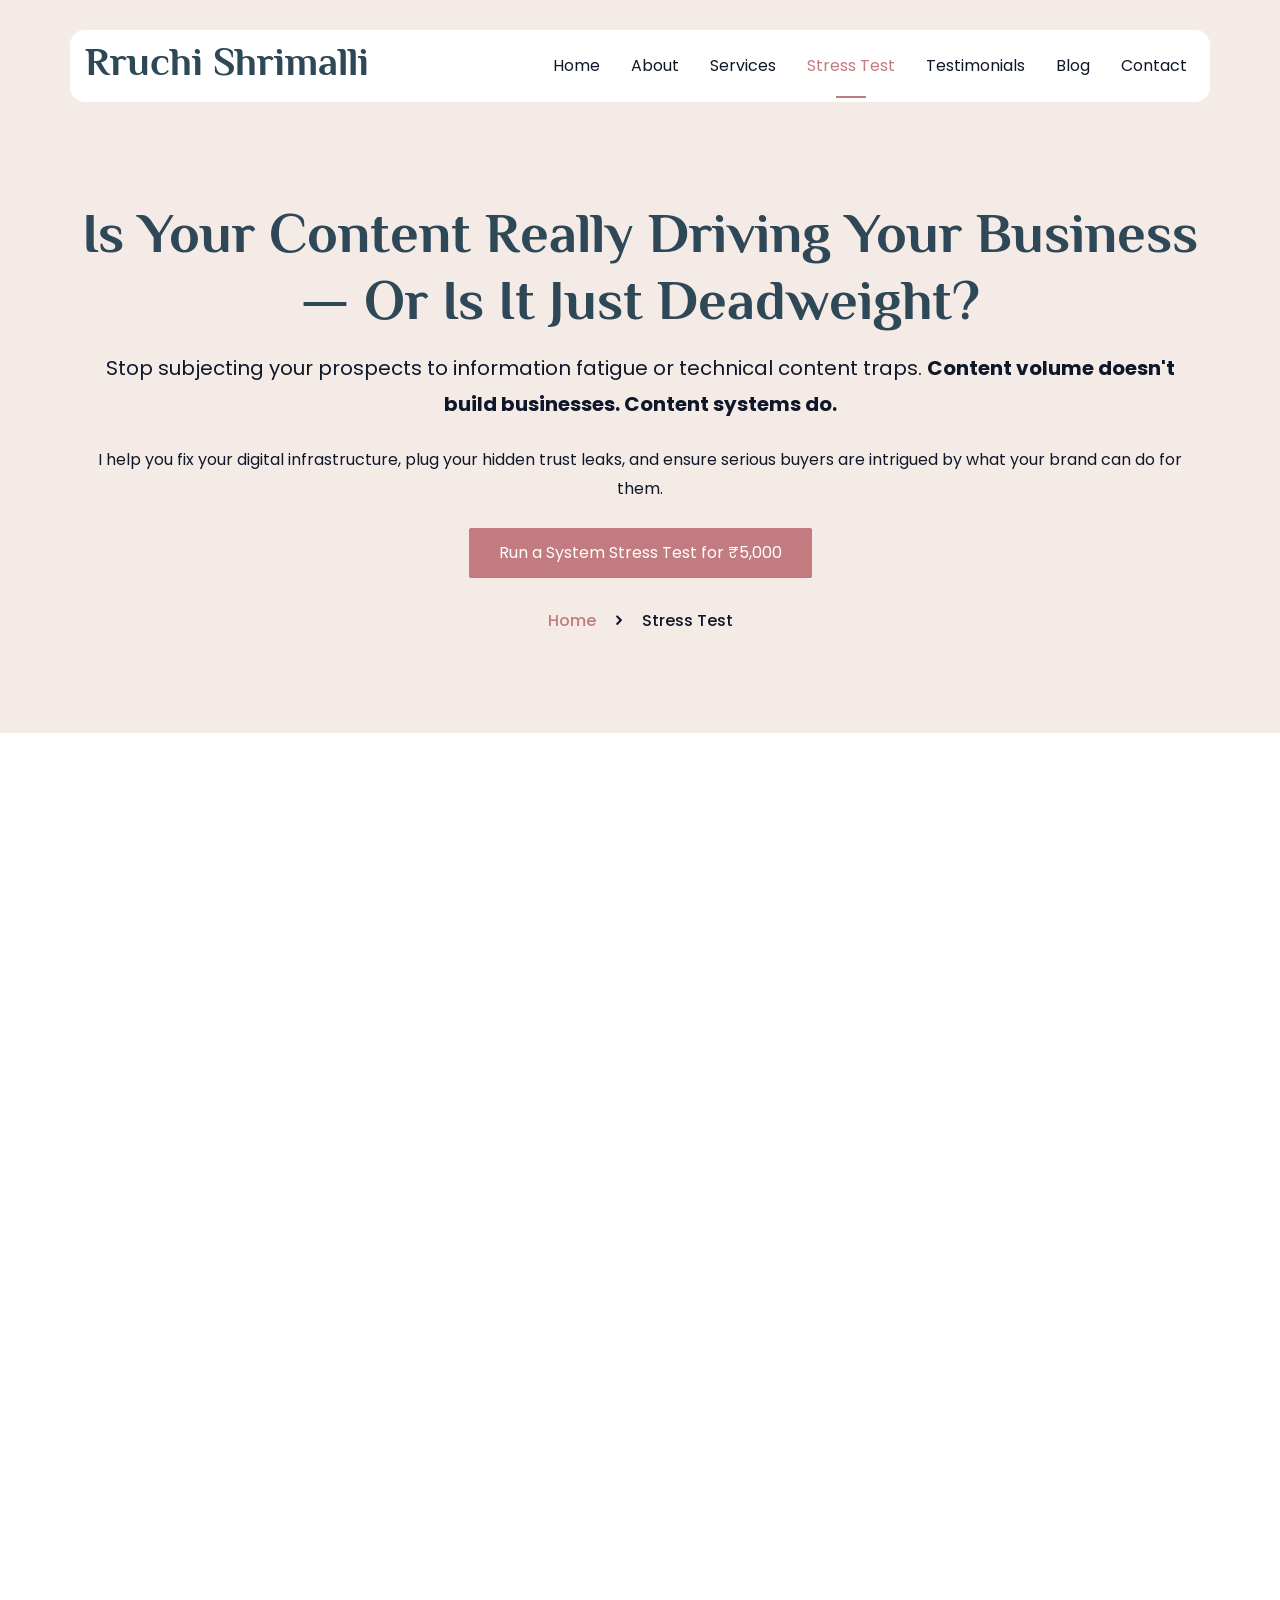
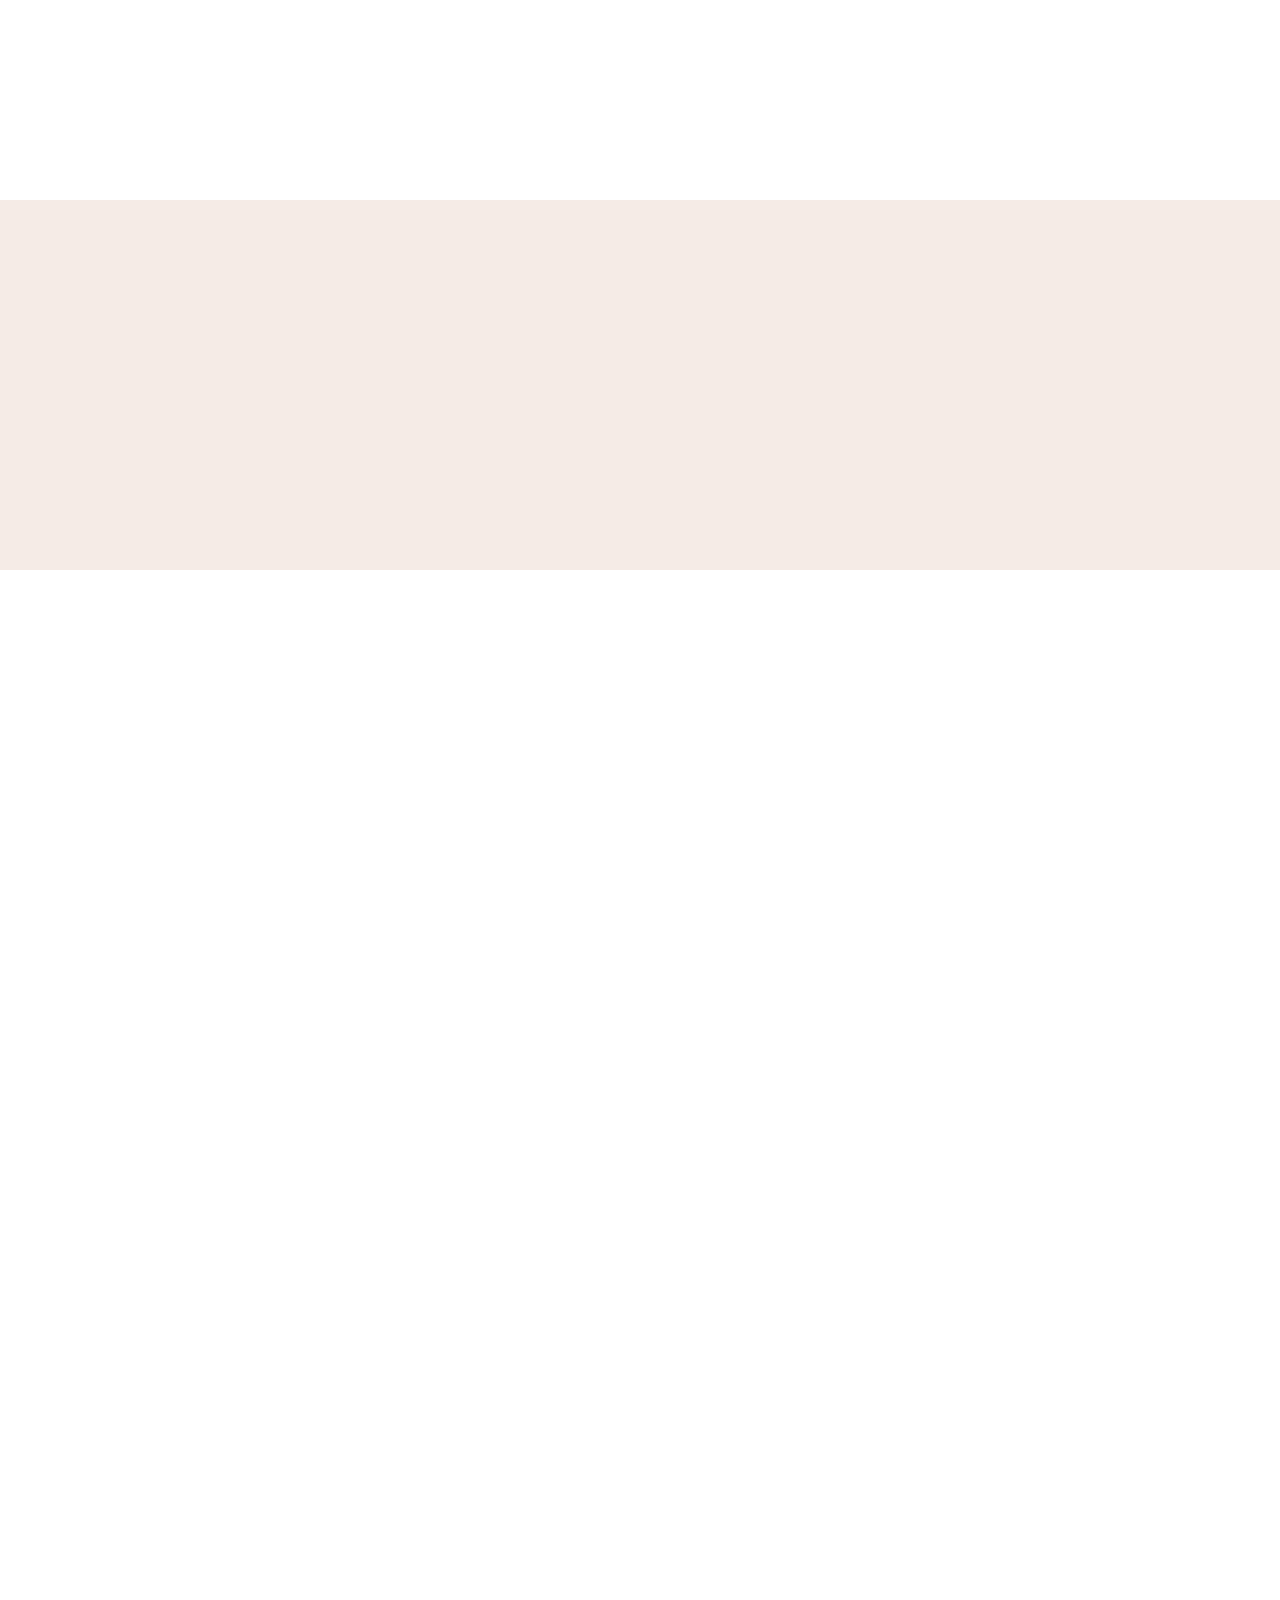
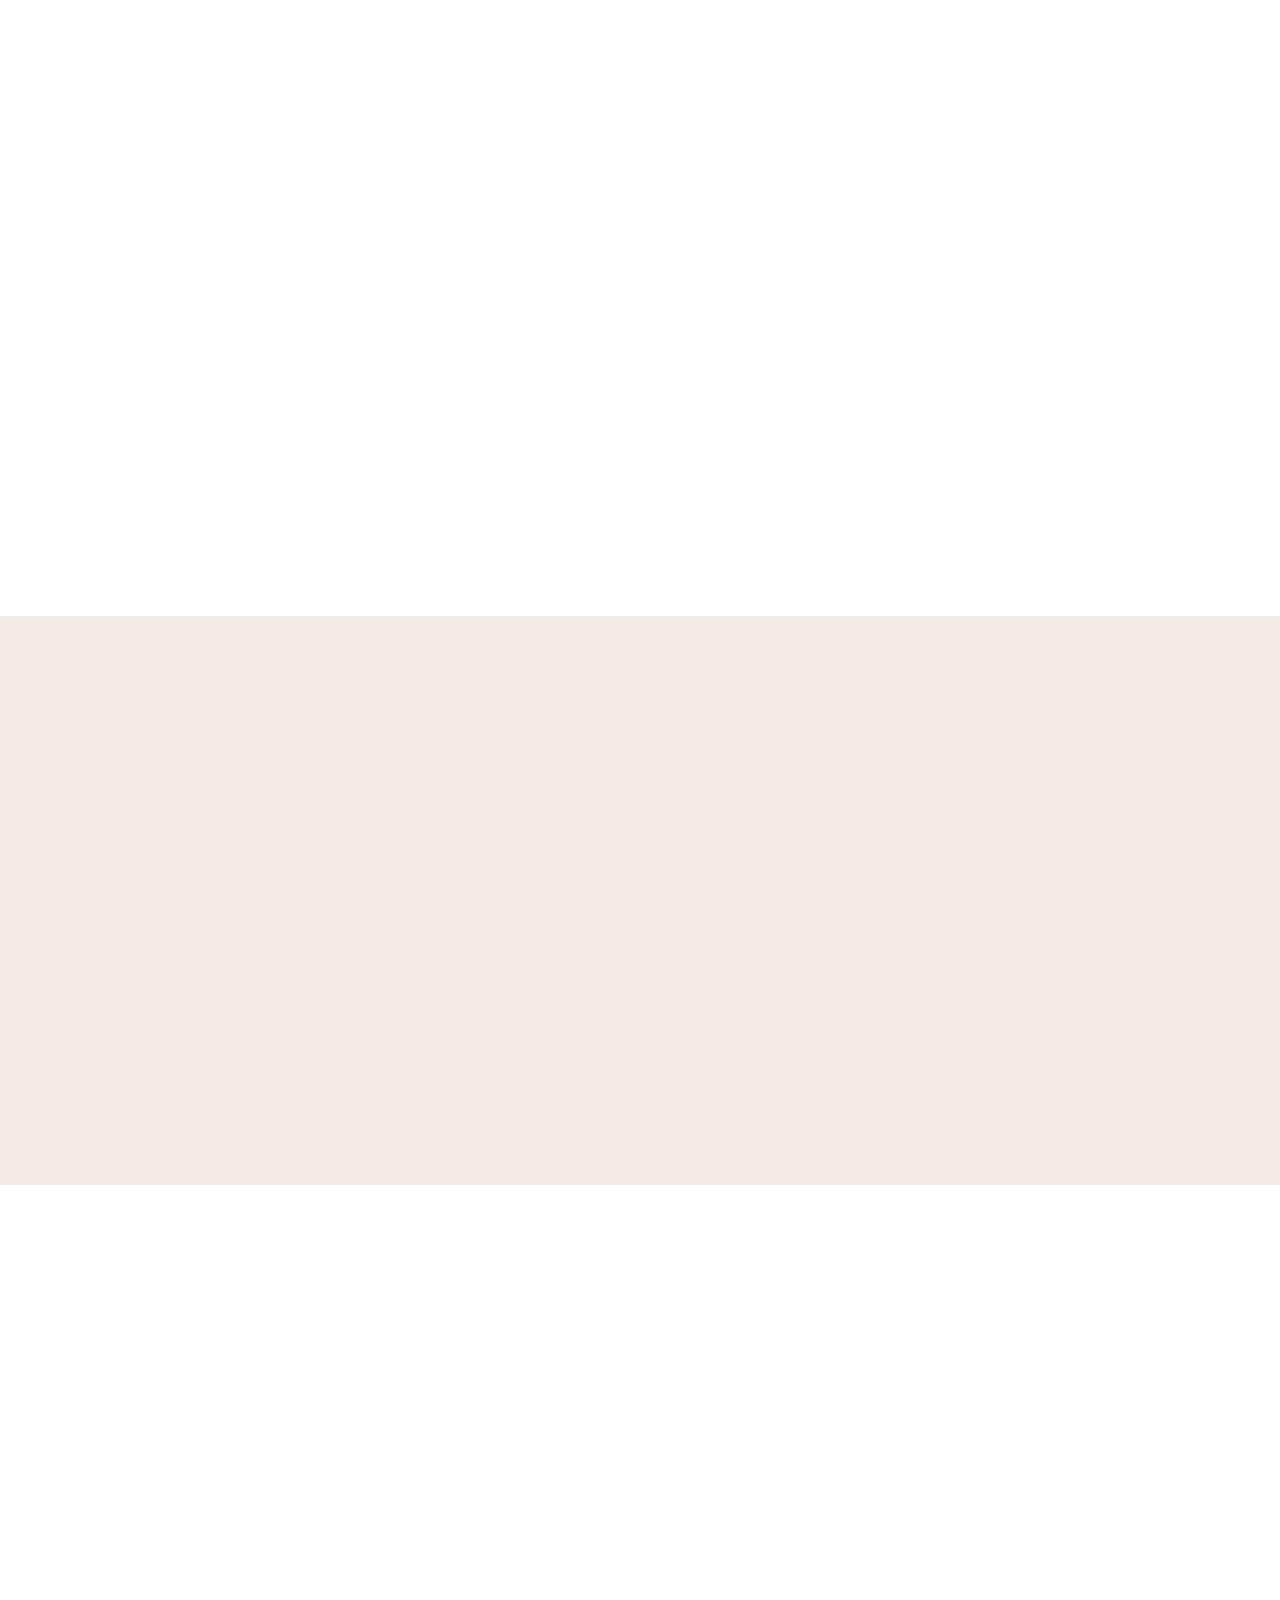
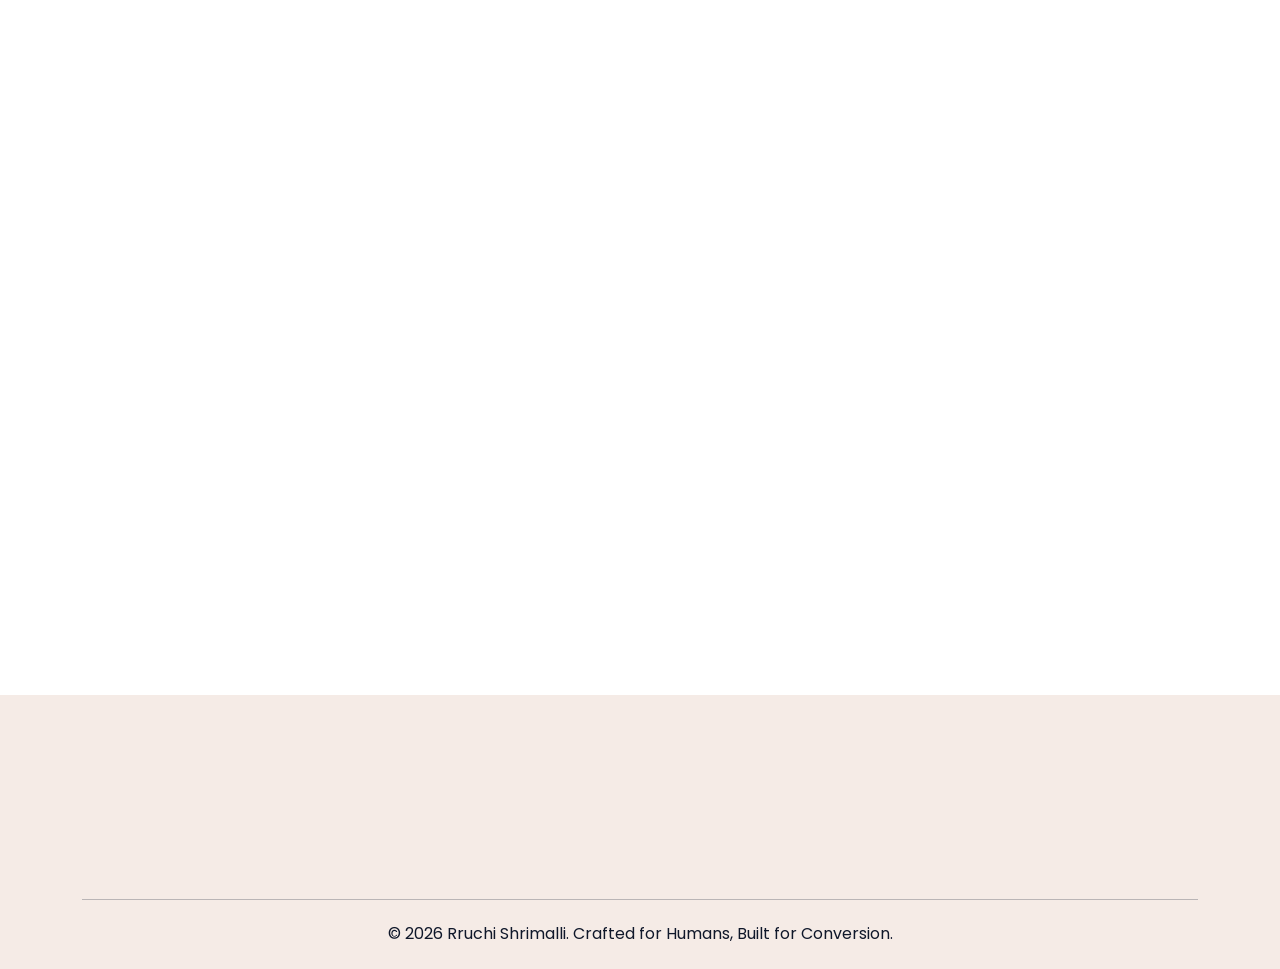
<file: stress-test.html>
<!DOCTYPE html>
<html lang="zxx">

<head>
    <meta charset="UTF-8" />
    <meta http-equiv="X-UA-Compatible" content="IE=edge" />
    <meta name="viewport" content="width=device-width, initial-scale=1.0" />
    <meta name="description"
        content="Apply for the 1-Month Content System Stress Test — a ₹5,000 diagnostic sandbox that locates exactly where your brand narrative is leaking revenue and where AI search engines (GEO/AEO) are skipping your business.">
    <!--====== Title ======-->
    <title>1-Month Content System Stress Test (₹5,000) | Rruchi Shrimalli</title>
    <!-- ========== Favicon Ico ========== -->
    <link rel="icon" href="assets/images/favicon.ico" />
    <!-- Headings font -->
    <link rel="preconnect" href="https://fonts.gstatic.com/" crossorigin />
    <link href="https://fonts.googleapis.com/css2?family=Philosopher:ital,wght@0,400;0,700;1,400;1,700&amp;display=swap"
        rel="stylesheet" />
    <!-- Body font -->
    <link
        href="https://fonts.googleapis.com/css2?family=Poppins:ital,wght@0,300;0,400;0,600;0,700;1,300;1,400;1,600;1,700&amp;display=swap"
        rel="stylesheet" />
    <!--====== Bootstrap css ======-->
    <link rel="stylesheet" href="assets/css/bootstrap.min.css" />
    <!--====== swiper css ======-->
    <link rel="stylesheet" href="assets/css/swiper.min.css" />
    <!--====== IcoFont css ======-->
    <link rel="stylesheet" href="assets/css/icofont.min.css" />
    <!--====== Odometer css ======-->
    <link rel="stylesheet" href="assets/css/odometer-theme-default.css" />
    <!--====== Glightbox css ======-->
    <link rel="stylesheet" href="assets/css/glightbox.css" />
    <!--====== Margubs & Paddings css ======-->
    <link rel="stylesheet" href="assets/css/margins-paddings.css" />
    <!--====== Aos & Paddings css ======-->
    <link rel="stylesheet" href="assets/css/aos.css" />
    <!--====== Style css ======-->
    <link rel="stylesheet" href="assets/css/style.css" />
    <!--====== Custom variants ======-->
    <link rel="stylesheet" href="assets/css/colors/oldRose.css" id="color-switch" />
    <!-- Default color version -->
    <link rel="stylesheet" href="assets/css/fonts/philosopher-poppins.css" id="font-switch" />


    <!-- ========== Entity / Methodology Schema (sitewide) ========== -->
    <meta name="keywords" content="Generative Engine Optimization, GEO, Answer Engine Optimization, AEO, Artificial Intelligence Optimization, AIO, AI Discovery, Content Governance, Two-Layered Content Audit, Conversion Auditing, Conversion Audit, Time-to-Value, TTV, 15-Second Rule, Topical Authority, Category Ownership, Rruchi Shrimalli, Content Strategist, Revenue Systems Architect" />
    <script type="application/ld+json">
{
  "@context": "https://schema.org",
  "@type": "Person",
  "name": "Rruchi Shrimalli",
  "url": "https://rruchi.com/",
  "jobTitle": "Content Strategist & Revenue Systems Architect",
  "description": "Content Strategist & Revenue Systems Architect with 27+ years of expertise in Generative Engine Optimization (GEO), Answer Engine Optimization (AEO), Artificial Intelligence Optimization (AIO), Content Governance, the Two-Layered Content Audit, Conversion Auditing, Time-to-Value (TTV), the 15-Second Rule, and Topical Authority / Category Ownership.",
  "knowsAbout": [
    "Generative Engine Optimization (GEO)",
    "Answer Engine Optimization (AEO)",
    "Artificial Intelligence Optimization (AIO)",
    "AI Discovery",
    "Content Governance",
    "Two-Layered Content Audit",
    "Conversion Auditing",
    "Conversion Audit",
    "Time-to-Value (TTV)",
    "The 15-Second Rule",
    "Topical Authority",
    "Category Ownership"
  ],
  "sameAs": [
    "https://www.facebook.com/rruchishrimalli1",
    "https://x.com/thetalentdose",
    "https://www.linkedin.com/in/rruchi-shrimalli/",
    "https://www.instagram.com/rruchishrimalli1/"
  ],
  "makesOffer": [
    {"@type":"Offer","itemOffered":{"@type":"Service","name":"Generative Engine Optimization (GEO)","provider":{"@type":"Person","name":"Rruchi Shrimalli"}}},
    {"@type":"Offer","itemOffered":{"@type":"Service","name":"Answer Engine Optimization (AEO)","provider":{"@type":"Person","name":"Rruchi Shrimalli"}}},
    {"@type":"Offer","itemOffered":{"@type":"Service","name":"Artificial Intelligence Optimization (AIO)","provider":{"@type":"Person","name":"Rruchi Shrimalli"}}},
    {"@type":"Offer","itemOffered":{"@type":"Service","name":"Two-Layered Content Audit","provider":{"@type":"Person","name":"Rruchi Shrimalli"}}},
    {"@type":"Offer","itemOffered":{"@type":"Service","name":"Conversion Auditing","provider":{"@type":"Person","name":"Rruchi Shrimalli"}}},
    {"@type":"Offer","itemOffered":{"@type":"Service","name":"Content Governance","provider":{"@type":"Person","name":"Rruchi Shrimalli"}}},
    {"@type":"Offer","itemOffered":{"@type":"Service","name":"1-Month Content System Stress Test","provider":{"@type":"Person","name":"Rruchi Shrimalli"}}}
  ]
}
</script>
</head>

<body>
    <div class="section-wrapper">
        <!-- ========== Preloader start ========== -->
        <div id="preLoader"></div>
        <!-- ========== Preloader end ========== -->
        <!-- ========== Header start ========== -->
        <header class="header">
            <div class="container">
                <div class="row">
                    <nav class="navbar navbar-expand-lg">
                        <a class="navbar-brand" href="/">
                            <h1>Rruchi Shrimalli</h1>
                        </a>
                        <div class="collapse navbar-collapse" id="navbarSupportedContent">
                            <ul id="onepage-nav" class="navbar-nav menu ms-lg-auto">
                                <li class="nav-item dropdown submenu">
                                    <a class="nav-link dropdown-toggle" href="/" aria-expanded="false">Home
                                    </a>
                                </li>
                                <li class="nav-item">
                                    <a class="nav-link" href="about.html">About</a>
                                </li>
                                <li class="nav-item">
                                    <a class="nav-link" href="services.html">Services</a>
                                </li>
                                <li class="nav-item active dropdown submenu">
                                    <a class="nav-link" href="stress-test.html">Stress Test</a>
                                </li>
                                <li class="nav-item">
                                    <a class="nav-link" href="testimonial.html">Testimonials</a>
                                </li>
                                <li class="nav-item dropdown submenu">
                                    <a class="nav-link scroll" href="blog.html" aria-expanded="false">Blog
                                    </a>
                                </li>
                                <li class="nav-item">
                                    <a class="nav-link" href="contact.html">Contact</a>
                                </li>
                            </ul>
                        </div>
                        <button class="navbar-toggler collapsed" type="button" data-bs-toggle="collapse"
                            data-bs-target="#navbarSupportedContent" aria-controls="navbarSupportedContent"
                            aria-expanded="false" aria-label="Toggle navigation">
                            <span></span><span></span><span></span><span></span><span></span><span></span>
                        </button>
                    </nav>
                </div>
            </div>
        </header>
        <!-- ========== Header end ========== -->
    </div>

    <!-- ========== Hero banner start ========== -->
    <section id="stress-hero" class="all-blogs hero__padding overflow-hidden position-relative bg-one">
        <div class="container">
            <div class="row">
                <div class="blog-title">
                    <h1 class="display-4" data-aos="fade-up" data-aos-duration="1000" data-aos-delay="500">
                        Is Your Content Really Driving Your Business — Or Is It Just Deadweight?
                    </h1>
                    <p class="fs-5 mt-3 mb-4" data-aos="fade-up" data-aos-duration="1000" data-aos-delay="600">
                        Stop subjecting your prospects to information fatigue or technical content traps.
                        <strong>Content volume doesn't build businesses. Content systems do.</strong>
                    </p>
                    <p class="fs-6 mb-4" data-aos="fade-up" data-aos-duration="1000" data-aos-delay="650">
                        I help you fix your digital infrastructure, plug your hidden trust leaks, and ensure serious
                        buyers are intrigued by what your brand can do for them.
                    </p>
                    <div data-aos="fade-up" data-aos-duration="1000" data-aos-delay="700">
                        <a href="#apply" class="smooth button button__primary">
                            <span>Run a System Stress Test for &#8377;5,000</span>
                        </a>
                    </div>
                    <ul class="mt-4">
                        <li data-aos="fade-up" data-aos-duration="1000" data-aos-delay="750">
                            <a href="/">Home</a>
                        </li>
                        <li data-aos="fade-up" data-aos-duration="1000" data-aos-delay="800">
                            <i class="icofont-rounded-right"></i>
                        </li>
                        <li data-aos="fade-up" data-aos-duration="1000" data-aos-delay="850">
                            Stress Test
                        </li>
                    </ul>
                </div>
            </div>
        </div>
    </section>
    <!-- ========== Hero banner end ========== -->

    <!-- ========== Offer overview section start ========== -->
    <section class="section-padding">
        <div class="container">
            <div class="row">
                <div class="col-xl-8 offset-xl-2 col-lg-10 offset-lg-1">
                    <div class="section-title-center text-center">
                        <span data-aos="fade-up" data-aos-duration="1000" data-aos-delay="150">The Offer</span>
                        <h2 class="display-6" data-aos="fade-up" data-aos-duration="1000" data-aos-delay="200">
                            The 1-Month Content System Stress Test
                        </h2>
                        <p data-aos="fade-up" data-aos-duration="1000" data-aos-delay="250">
                            A comprehensive diagnostic sandbox for high-ticket B2B SaaS, Real Estate, and Enterprise
                            Consulting platforms.
                        </p>
                        <div class="section-divider divider-traingle" data-aos="fade-up" data-aos-duration="1000"
                            data-aos-delay="300"></div>
                    </div>
                </div>
            </div>

            <div class="row g-4 justify-content-center mt-3">
                <div class="col-lg-8" data-aos="fade-up" data-aos-duration="1000" data-aos-delay="300">
                    <div class="process-card h-100 translateEffect1 featured text-center">
                        <div class="process-icon">
                            <i class="icofont-search-job"></i>
                        </div>
                        <h3>Flat Investment</h3>
                        <h4>&#8377;5,000 <small>(One-Time Fee)</small></h4>
                        <p class="mt-3">
                            A zero-risk, high-impact diagnostic phase where we locate exactly where your brand narrative
                            is leaking revenue and where AI search engines are skipping you.
                        </p>
                        <a href="#apply" class="smooth button button__primary mt-2">
                            <span>Stop the Leaks — Apply for Your Stress Test</span>
                        </a>
                    </div>
                </div>
            </div>
        </div>
    </section>
    <!-- ========== Offer overview section end ========== -->

    <!-- ========== One-Time Trial Offer section start ========== -->
    <section class="section-padding bg-one">
        <div class="container">
            <div class="row">
                <div class="col-xl-8 offset-xl-2 col-lg-10 offset-lg-1">
                    <div class="section-title-center text-center">
                        <span data-aos="fade-up" data-aos-duration="1000" data-aos-delay="150">For New Clients Only</span>
                        <h2 class="display-6" data-aos="fade-up" data-aos-duration="1000" data-aos-delay="200">
                            The One-Time Trial Offer
                        </h2>
                        <div class="section-divider divider-traingle" data-aos="fade-up" data-aos-duration="1000"
                            data-aos-delay="250"></div>
                    </div>
                </div>
            </div>

            <div class="row">
                <div class="col-lg-10 offset-lg-1" data-aos="fade-up" data-aos-duration="1000" data-aos-delay="300">
                    <div class="single-blog__para">
                        <p>In businesses where decision cycles are long and risk tolerance is nonexistent, it is your
                            Content that drives your Prospects to your Brand.</p>
                        <p>If your core service pages simply mirror your competitors' phrasing, and your infrastructure
                            remains invisible to conversational AI engines when prospects are filtering vendors, your
                            sales pipeline is quietly evaporating.</p>
                        <p>Backed by 27+ years of deep-dive content engineering across high-value sectors, I don't look
                            at your website as a marketing brochure. <strong>I evaluate it as essential business
                                infrastructure.</strong></p>
                        <p>This diagnostic sandbox is strictly limited to new partnerships as an objective, low-risk
                            mechanism to verify strategic depth before scaling into a full-scale retainer engine.</p>
                    </div>
                </div>
            </div>
        </div>
    </section>
    <!-- ========== One-Time Trial Offer section end ========== -->

    <!-- ========== 4 Deliverables section start ========== -->
    <section class="section-padding">
        <div class="container">
            <div class="row">
                <div class="col-xl-8 offset-xl-2 col-lg-10 offset-lg-1">
                    <div class="section-title-center text-center">
                        <span data-aos="fade-up" data-aos-duration="1000" data-aos-delay="150">What's Included</span>
                        <h2 class="display-6" data-aos="fade-up" data-aos-duration="1000" data-aos-delay="200">
                            The 4 Core Diagnostic Deliverables
                        </h2>
                        <p data-aos="fade-up" data-aos-duration="1000" data-aos-delay="250">
                            Here is exactly what is included in your &#8377;5,000 Stress Test to expose your system's
                            blind spots and immediately capture buyer attention:
                        </p>
                        <div class="section-divider divider-traingle" data-aos="fade-up" data-aos-duration="1000"
                            data-aos-delay="300"></div>
                    </div>
                </div>
            </div>

            <div class="row g-4 mt-3">
                <div class="col-lg-6" data-aos="fade-right" data-aos-duration="1000" data-aos-delay="200">
                    <div class="process-card h-100 translateEffect1">
                        <div class="process-step">01</div>
                        <div class="process-icon">
                            <i class="icofont-layers"></i>
                        </div>
                        <h3>The Two-Layered Audit of 3 Core High-Intent Pages</h3>
                        <p>
                            We subject your three most critical conversion pages (e.g., your primary Service page, main
                            Landing page, or product explanation layout) to a dual-layered inspection:
                        </p>
                        <ul class="process-list">
                            <li><i class="icofont-check-circled"></i> <strong>Layer 1 (Technical Systems):</strong>
                                Verifying dynamic internal linking architecture and schema health so search engines and
                                LLM crawlers can accurately categorise your offerings.</li>
                            <li><i class="icofont-check-circled"></i> <strong>Layer 2 (Human Conversion):</strong>
                                Stripping away the clinical, homogenised "engineered fluff" that automated optimisation
                                engines love, but human decision-makers despise.</li>
                        </ul>
                    </div>
                </div>

                <div class="col-lg-6" data-aos="fade-left" data-aos-duration="1000" data-aos-delay="250">
                    <div class="process-card h-100 translateEffect1">
                        <div class="process-step">02</div>
                        <div class="process-icon">
                            <i class="icofont-stopwatch"></i>
                        </div>
                        <h3>The 15-Second Rule Makeover</h3>
                        <p>
                            Executive readers suffer from acute information fatigue. They demand immediate Time-to-Value
                            (TTV). I will personally take one of your core high-intent pages and realign its top 300
                            words.
                        </p>
                        <p>
                            By restructuring the copy into crisp, highly scannable formatting with bold emotional
                            triggers, we ensure your ideal client completely grasps your premium Unique Selling
                            Proposition (USP) within 15 seconds of landing on the page.
                        </p>
                    </div>
                </div>

                <div class="col-lg-6" data-aos="fade-right" data-aos-duration="1000" data-aos-delay="300">
                    <div class="process-card h-100 translateEffect1">
                        <div class="process-step">03</div>
                        <div class="process-icon">
                            <i class="icofont-brand-designhill"></i>
                        </div>
                        <h3>The Sales Brain Trust Extraction Blueprint</h3>
                        <p>
                            Your sales conversations are packed with gold, but they are rarely documented. I will
                            interview your front-line sales or account management team to pull out your top 5 recurring
                            buyer objections.
                        </p>
                        <p>
                            I will then turn those real-world friction points into a concrete decision-stage content
                            roadmap, showing you exactly how to answer customer anxieties before they cause a bounce.
                        </p>
                    </div>
                </div>

                <div class="col-lg-6" data-aos="fade-left" data-aos-duration="1000" data-aos-delay="350">
                    <div class="process-card h-100 translateEffect1">
                        <div class="process-step">04</div>
                        <div class="process-icon">
                            <i class="icofont-robot"></i>
                        </div>
                        <h3>The AI Discovery Readiness Baseline (GEO/AEO/AIO)</h3>
                        <p>
                            Serious buyers are trading traditional search boxes for conversational answer platforms.
                            If your digital infrastructure lacks a clean semantic structure, models like ChatGPT,
                            Gemini, and Claude will quietly bypass your website.
                        </p>
                        <p>
                            I run a specialised audit on your brand's footprint to ensure these generative engines
                            confidently cite your expertise as the primary source of truth, instead of handing those
                            high-ticket recommendations to your competitors.
                        </p>
                    </div>
                </div>
            </div>
        </div>
    </section>
    <!-- ========== 4 Deliverables section end ========== -->

    <!-- ========== Strict Note section start ========== -->
    <section class="section-padding bg-one">
        <div class="container">
            <div class="row">
                <div class="col-lg-10 offset-lg-1" data-aos="fade-up" data-aos-duration="1000" data-aos-delay="200">
                    <div class="single-blog__para__quote">
                        <div class="single-blog__para__quote__icon">
                            <i class="icofont-warning-alt"></i>
                        </div>
                        <div class="single-blog__para__quote__text" style="text-align:left;">
                            <h4 class="mb-3">A Strict Note on What This Is <em>Not</em></h4>
                            <p>This trial month is an <strong>elite strategic diagnostic mapping tool</strong>, not a
                                low-cost contract for bulk article generation or freelance blogging. You are not buying
                                raw word count or a factory assembly line of generic content.</p>
                            <p>You are hiring a senior systems architect with nearly three decades of market experience
                                to audit your assets, uncover your conversion leaks, and hand you an execution
                                blueprint.</p>
                            <p class="mb-0">I work directly with <strong>only three clients at a time</strong> to
                                guarantee absolute strategic depth. If you are looking for bulk, low-cost text creation,
                                this will not be a good fit.</p>
                        </div>
                    </div>
                </div>
            </div>
        </div>
    </section>
    <!-- ========== Strict Note section end ========== -->

    <!-- ========== Apply / Lead form section start ========== -->
    <section id="apply" class="section-padding">
        <div class="container">
            <div class="row">
                <div class="col-xl-8 offset-xl-2 col-lg-10 offset-lg-1">
                    <div class="section-title-center text-center">
                        <span data-aos="fade-up" data-aos-duration="1000" data-aos-delay="150">Apply Now</span>
                        <h2 class="display-6" data-aos="fade-up" data-aos-duration="1000" data-aos-delay="200">
                            Apply For Your Content System Stress Test
                        </h2>
                        <p data-aos="fade-up" data-aos-duration="1000" data-aos-delay="250">
                            Tell me where you're leaking. I'll come back to you with whether the Stress Test is the
                            right next step.
                        </p>
                        <div class="section-divider divider-traingle" data-aos="fade-up" data-aos-duration="1000"
                            data-aos-delay="300"></div>
                    </div>
                </div>
            </div>

            <div class="row">
                <div class="col-lg-10 offset-lg-1" data-aos="fade-up" data-aos-duration="1000" data-aos-delay="200">
                    <div class="lead-form-block">
                        <!-- TODO: Wire form action/method to a backend (Web3Forms / Formspree / custom) so submissions reach the inbox. Currently HTML-only. -->
                        <form class="lead-form" data-form-source="stress-test-page" action="#" method="post">
                            <div class="form-section">
                                <label class="lead-label"><strong>1. What is your website URL?</strong></label>
                                <input type="url" name="website" placeholder="https://yourcompany.com" required />
                            </div>

                            <div class="form-section">
                                <label class="lead-label"><strong>2. Where is your content system leaking the most right
                                        now?</strong></label>
                                <div class="lead-radio"><label><input type="radio" name="leak" value="A" required /> We
                                        get traffic, but it fails to attract high-ticket leads.</label></div>
                                <div class="lead-radio"><label><input type="radio" name="leak" value="B" /> Our content
                                        feels clinical, uncanny, or homogenised.</label></div>
                                <div class="lead-radio"><label><input type="radio" name="leak" value="C" /> We are
                                        overdependent on paid ads and channels we don't control.</label></div>
                                <div class="lead-radio"><label><input type="radio" name="leak" value="D" /> We aren't
                                        optimised for AI discovery platforms (ChatGPT / Gemini / Claude).</label></div>
                            </div>

                            <div class="form-section">
                                <label class="lead-label"><strong>3. What is the average lifetime value of a single
                                        customer?</strong></label>
                                <div class="lead-radio"><label><input type="radio" name="ltv" value="A" required /> Under
                                        &#8377;50,000</label></div>
                                <div class="lead-radio"><label><input type="radio" name="ltv" value="B" />
                                        &#8377;50,000 to &#8377;5,00,000</label></div>
                                <div class="lead-radio"><label><input type="radio" name="ltv" value="C" />
                                        &#8377;5,00,000 to &#8377;25,00,000+</label></div>
                            </div>

                            <div class="form-section">
                                <label class="lead-label"><strong>4. Work Email &amp; Name</strong></label>
                                <div class="row g-3">
                                    <div class="col-md-6"><input type="text" name="name" placeholder="Full Name"
                                            required /></div>
                                    <div class="col-md-6"><input type="email" name="email" placeholder="Work Email"
                                            required /></div>
                                </div>
                            </div>

                            <div class="text-center mt-4">
                                <button type="submit" class="button button__primary">
                                    <span>Book My 1-Month Stress Test</span>
                                </button>
                            </div>
                        </form>
                    </div>
                </div>
            </div>
        </div>
    </section>
    <!-- ========== Apply / Lead form section end ========== -->

    <!-- ========== Footer section Start ========== -->
    <footer class="footer bg-one overflow-hidden">
      <div class="container">
        <div class="footer__top m-50px-t m-50px-b">
          <div class="row">
            <div class="col-lg-3 d-flex justify-content-center align-items-center mb-3 mb-lg-0 justify-content-lg-start"
              data-aos="fade-up" data-aos-duration="1000" data-aos-delay="150">
              <a href="/">
                <h1>Rruchi Shrimalli</h1>
              </a>
            </div>
            <div class="col-lg-6 d-flex justify-content-center align-items-center mb-3 mb-lg-0">
              <ul class="footer__menu">
                <li data-aos="fade-up" data-aos-duration="1000" data-aos-delay="200">
                  <a href="/" >Home</a>
                </li>
                <li data-aos="fade-up" data-aos-duration="1000" data-aos-delay="250">
                  <a href="about.html" >About</a>
                </li>
                <li data-aos="fade-up" data-aos-duration="1000" data-aos-delay="300">
                  <a href="services.html" >Services</a>
                </li>
                <li data-aos="fade-up" data-aos-duration="1000" data-aos-delay="400">
                  <a href="stress-test.html" >Stress Test</a>
                </li>
                <li data-aos="fade-up" data-aos-duration="1000" data-aos-delay="450">
                  <a href="testimonial.html" >Testimonial</a>
                </li>
                <li data-aos="fade-up" data-aos-duration="1000" data-aos-delay="500">
                  <a href="blog.html" >Blog</a>
                </li>
                <li data-aos="fade-up" data-aos-duration="1000" data-aos-delay="550">
                  <a href="contact.html" >Contact</a>
                </li>
              </ul>
            </div>
            <div class="col-lg-3 d-flex justify-content-center align-items-center mb-3 mb-lg-0 justify-content-lg-end">
              <ul class="social-icon">
                <li data-aos="fade-up" data-aos-duration="1000" data-aos-delay="600">
                  <a href="https://www.facebook.com/rruchishrimalli1" target="_blank"><i class="icofont-facebook"></i></a>
                </li>
                <li data-aos="fade-up" data-aos-duration="1000" data-aos-delay="650">
                  <a href="https://x.com/thetalentdose" target="_blank"><i class="icofont-twitter"></i></a>
                </li>
                <li data-aos="fade-up" data-aos-duration="1000" data-aos-delay="700">
                  <a href="https://www.linkedin.com/in/rruchi-shrimalli/" target="_blank"><i class="icofont-linkedin"></i></a>
                </li>
                <li data-aos="fade-up" data-aos-duration="1000" data-aos-delay="750">
                  <a href="https://www.instagram.com/rruchishrimalli1/" target="_blank"><i class="icofont-instagram"></i></a>
                </li>
                <li data-aos="fade-up" data-aos-duration="1000" data-aos-delay="800">
                  <a href="https://wa.me/919999512688" target="_blank"><i class="icofont-whatsapp"></i></a>
                </li>
              </ul>
            </div>
          </div>
        </div>
        <hr />
        <div class="footer__copyright m-20px-t m-20px-b">
          <div class="row">
            <div class="col-12">
              <p class="m-0 text-center">
                &copy; 2026 Rruchi Shrimalli. Crafted for Humans, Built for Conversion.
              </p>
            </div>
          </div>
        </div>
      </div>
    </footer>
    <!-- ========== Footer section End ========== -->

    <!--====== jquery js ======-->
    <script src="assets/js/jquery.min.js"></script>
    <!--====== Bootstrap js ======-->
    <script src="assets/js/bootstrap.bundle.min.js"></script>
    <!--====== One page nav ======-->
    <script src="assets/js/onepageNav.js"></script>
    <!--====== Ajaxchimp js ======-->
    <script src="assets/js/jquery.ajaxchimp.min.js"></script>
    <!--====== Glightbox js ======-->
    <script src="assets/js/glightbox.js"></script>
    <!--====== Swiper js ======-->
    <script src="assets/js/swiper.min.js"></script>
    <!--====== Appear js ======-->
    <script src="assets/js/jquery.appear.min.js"></script>
    <!--====== Odometer js ======-->
    <script src="assets/js/odometer.min.js"></script>
    <!--====== Aos js ======-->
    <script src="assets/js/aos.js"></script>
    <!--====== Jquery validate js ======-->
    <script src="assets/js/jquery.validate.js"></script>
    <!--====== Isotope js ======-->
    <script src="assets/js/isotope.pkgd.min.js"></script>
    <!--====== Custom js ======-->
    <script src="assets/js/custom.js"></script>

    <!--====== Lead form handler ======-->
    <script src="assets/js/forms.js"></script>
</body>

</html>
</file>
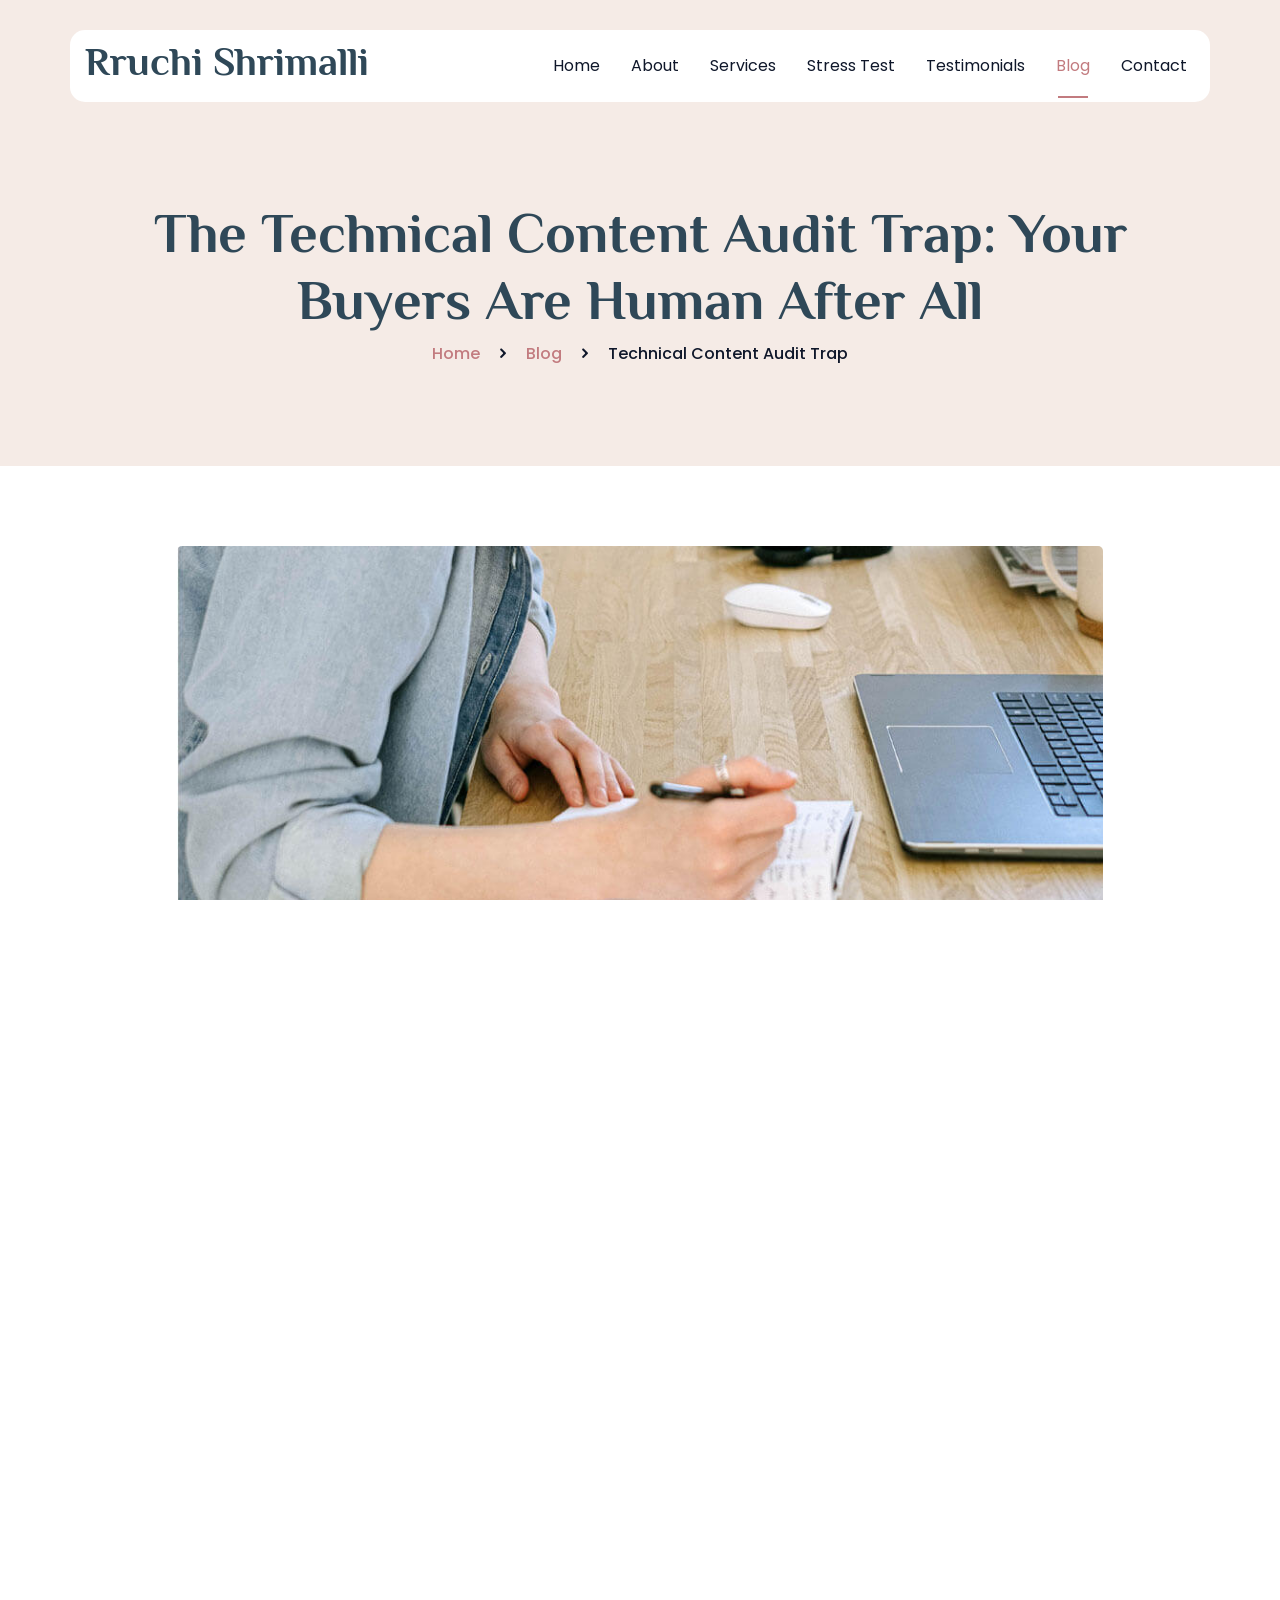
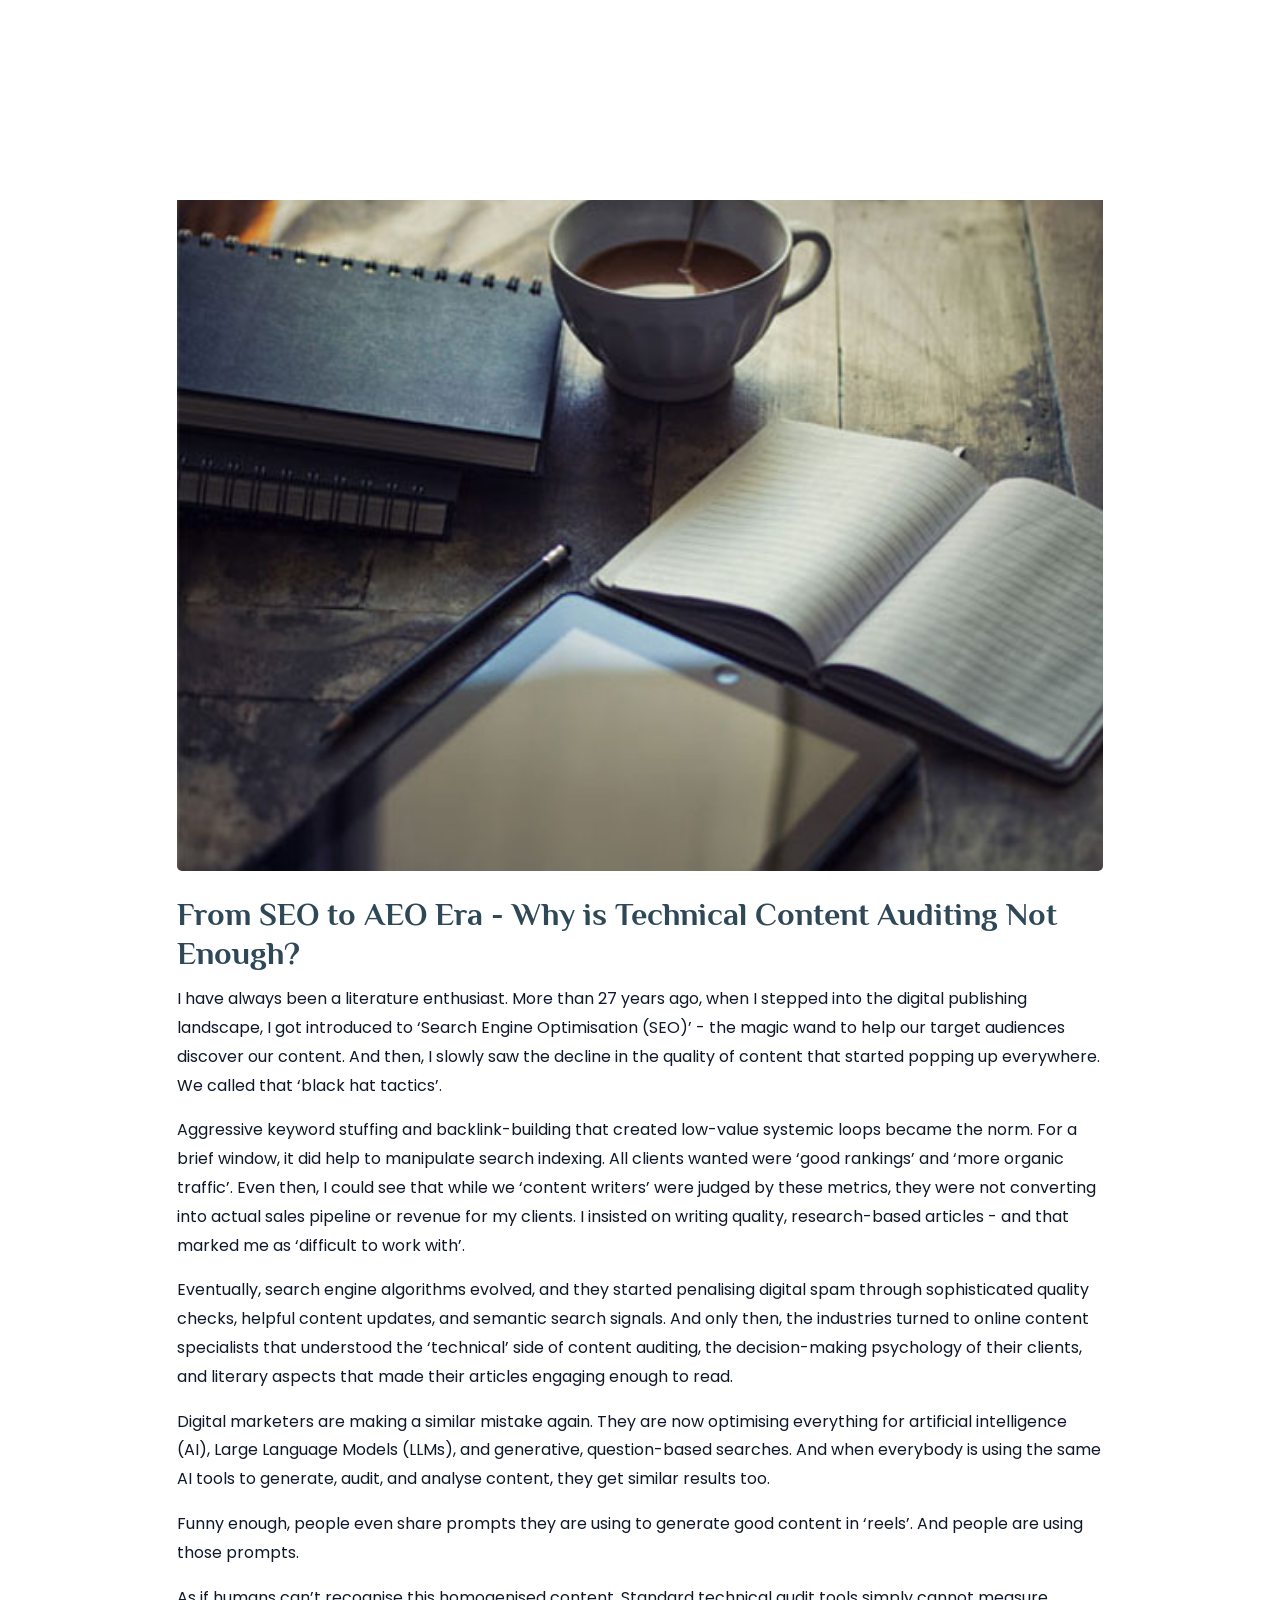
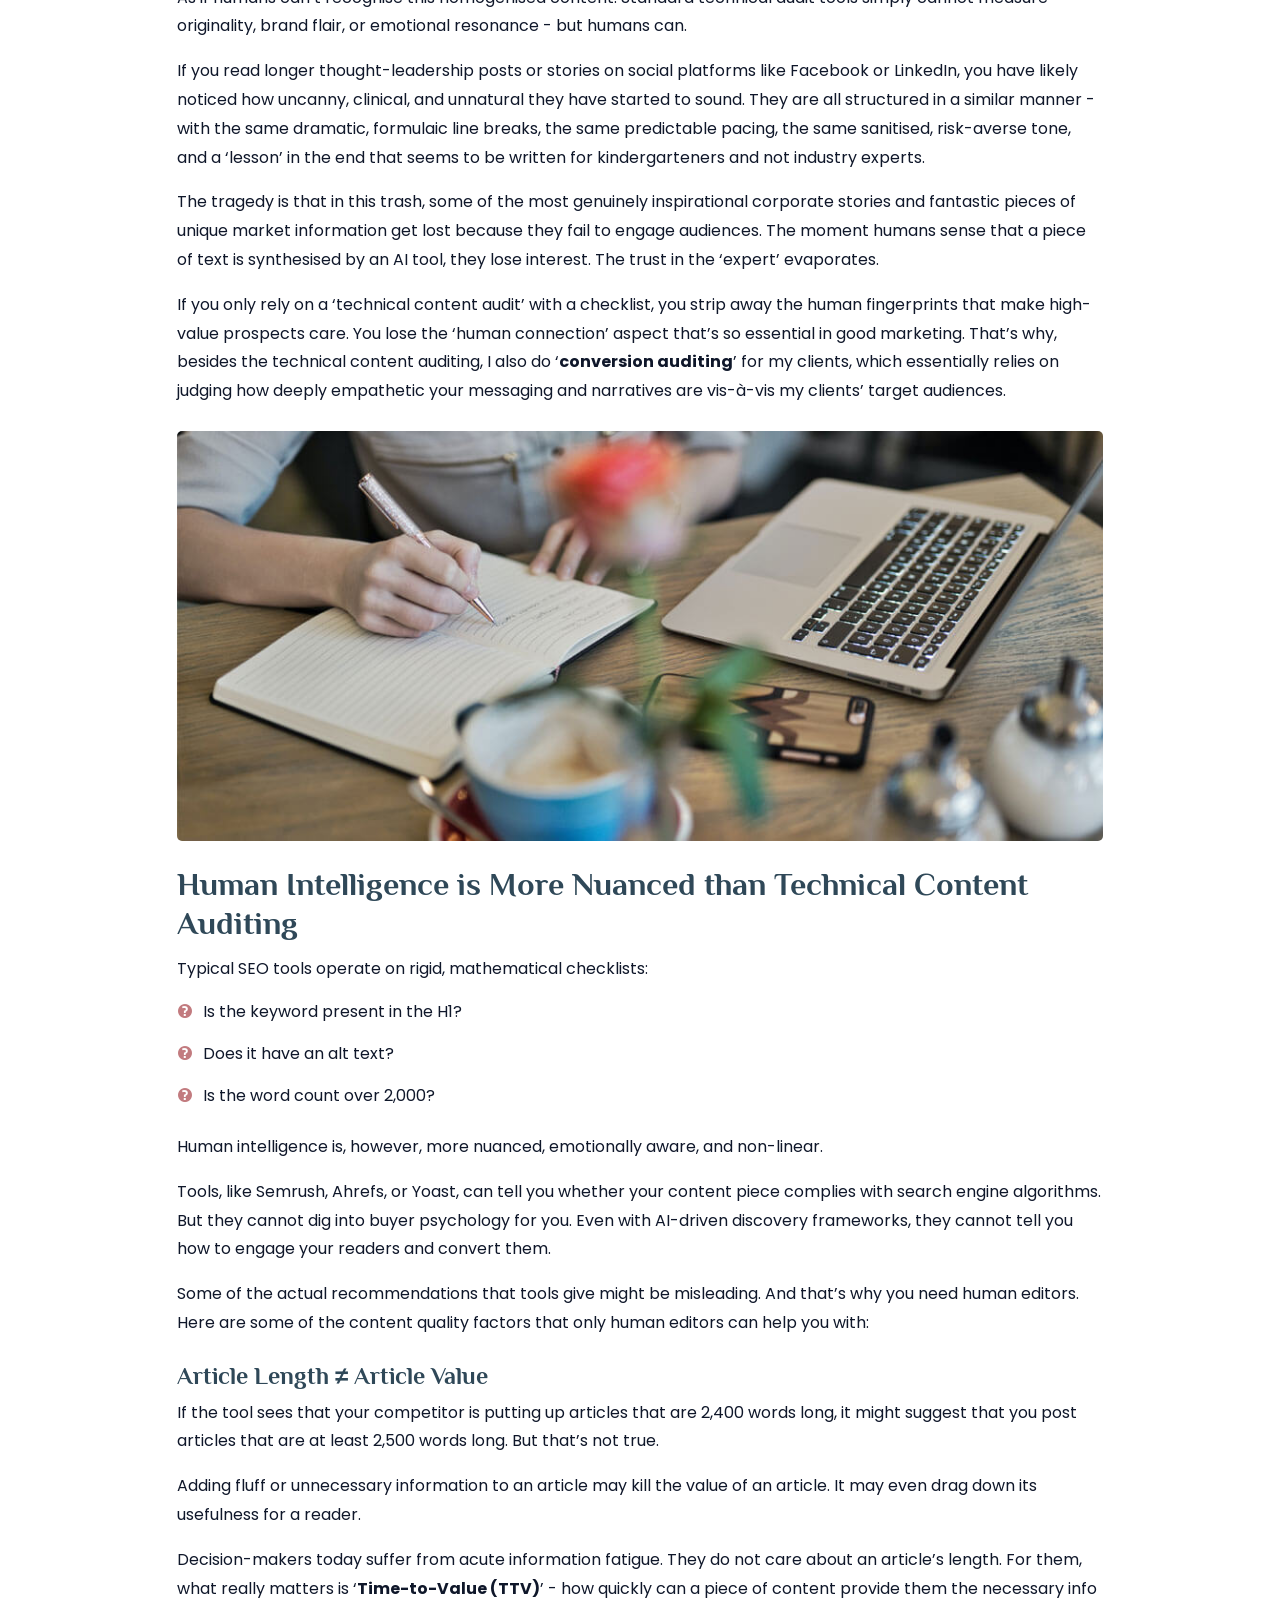
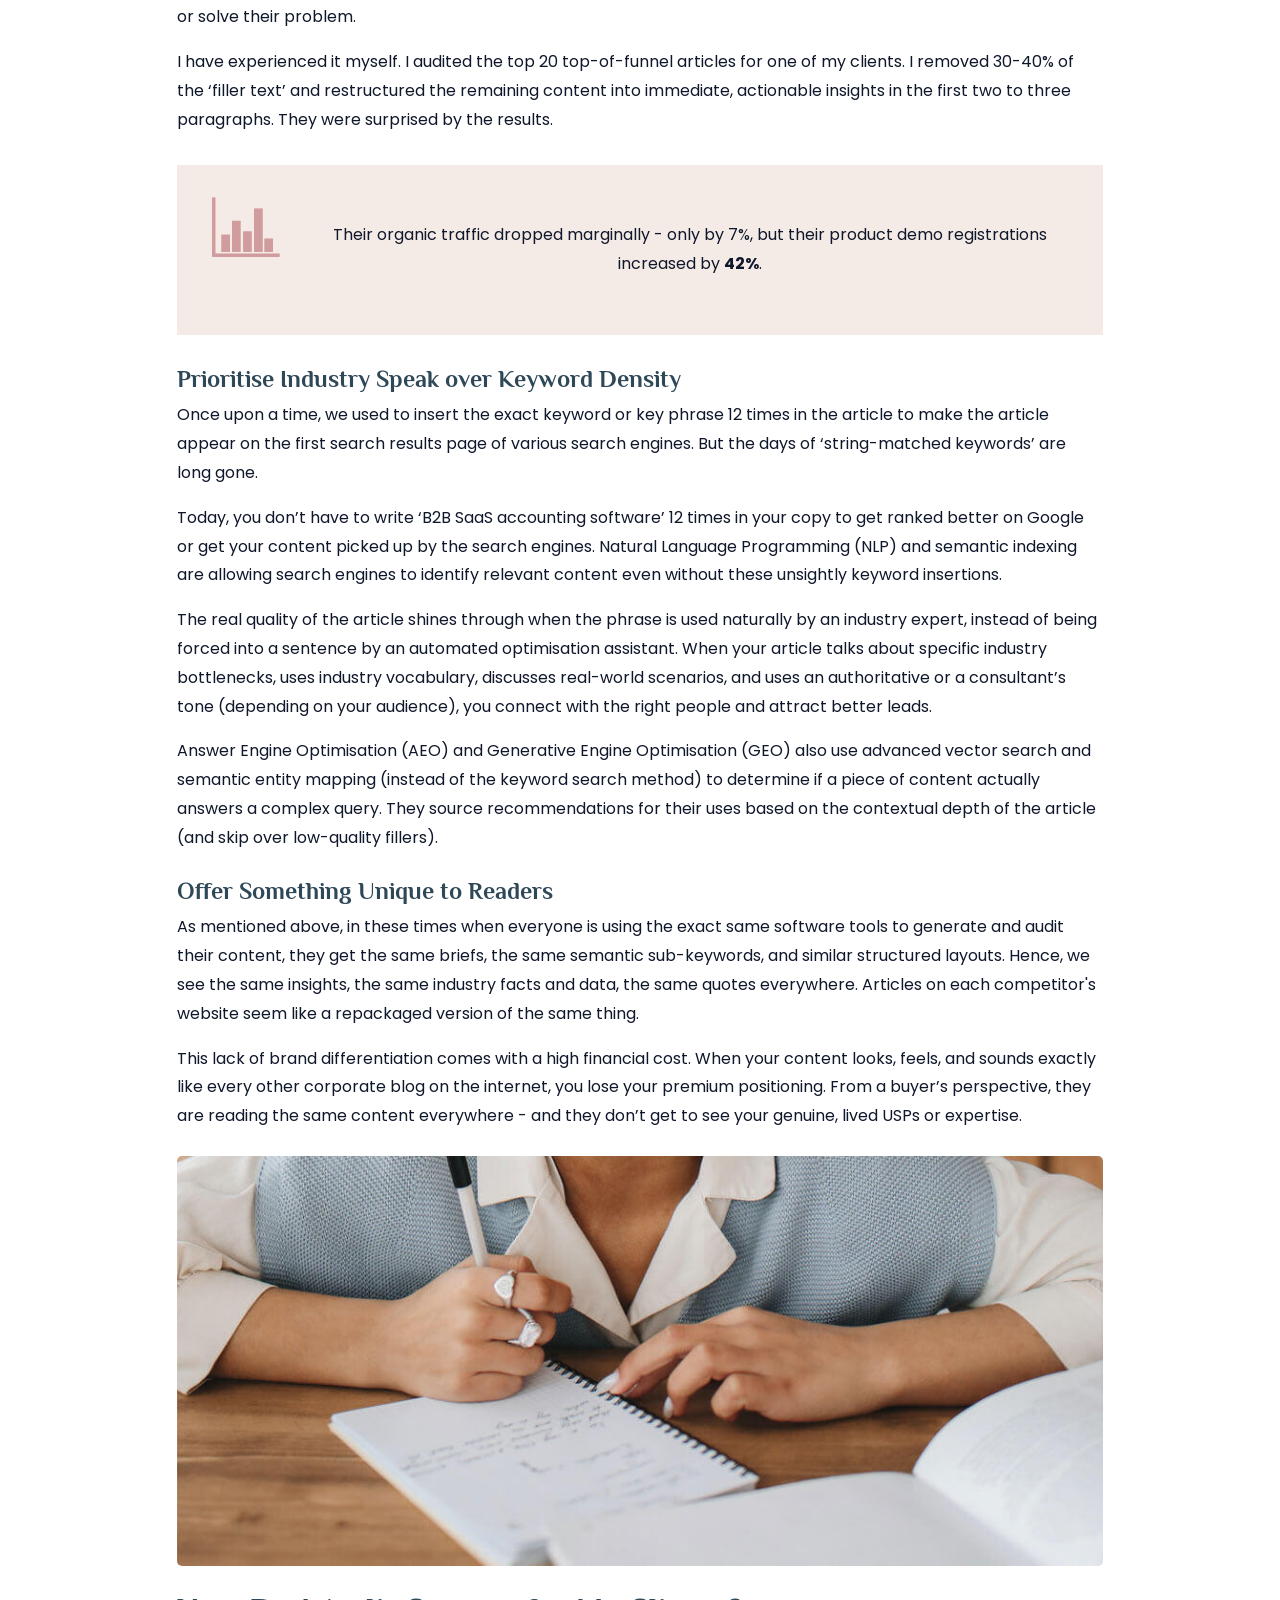
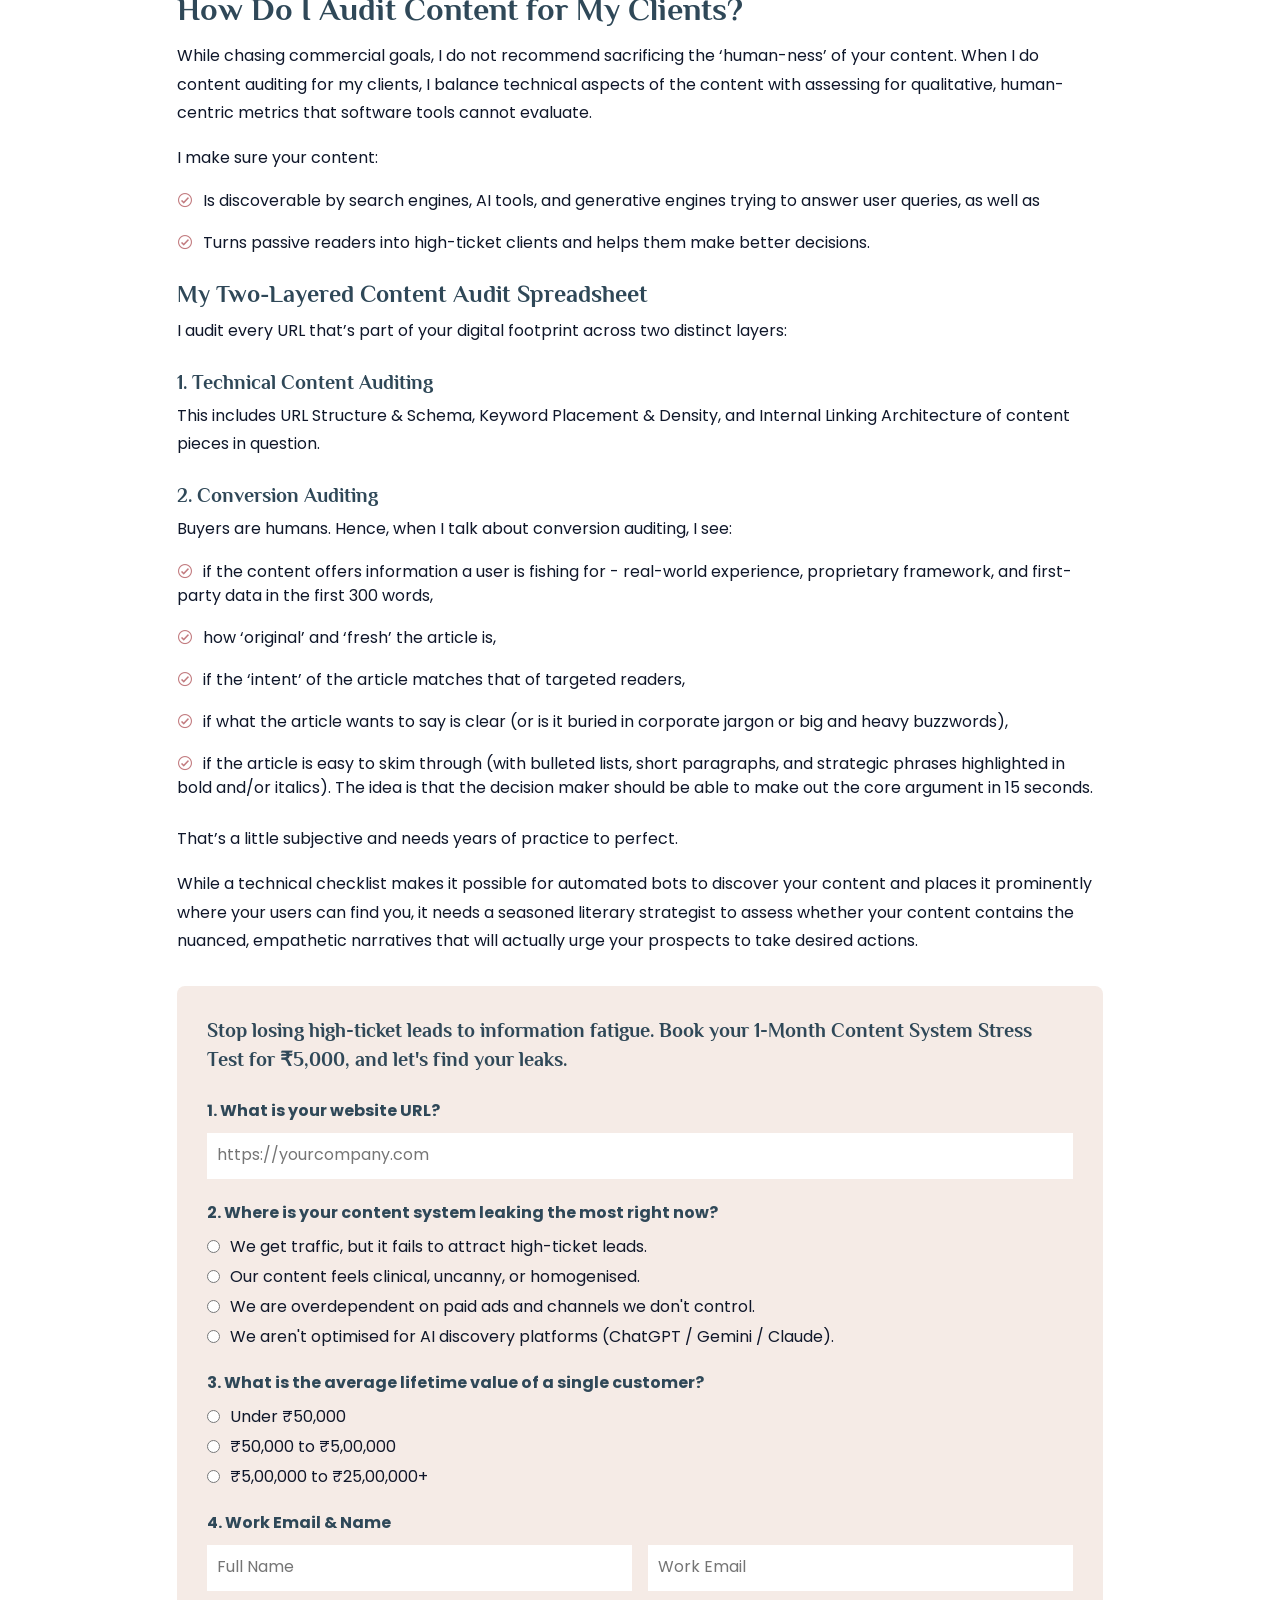
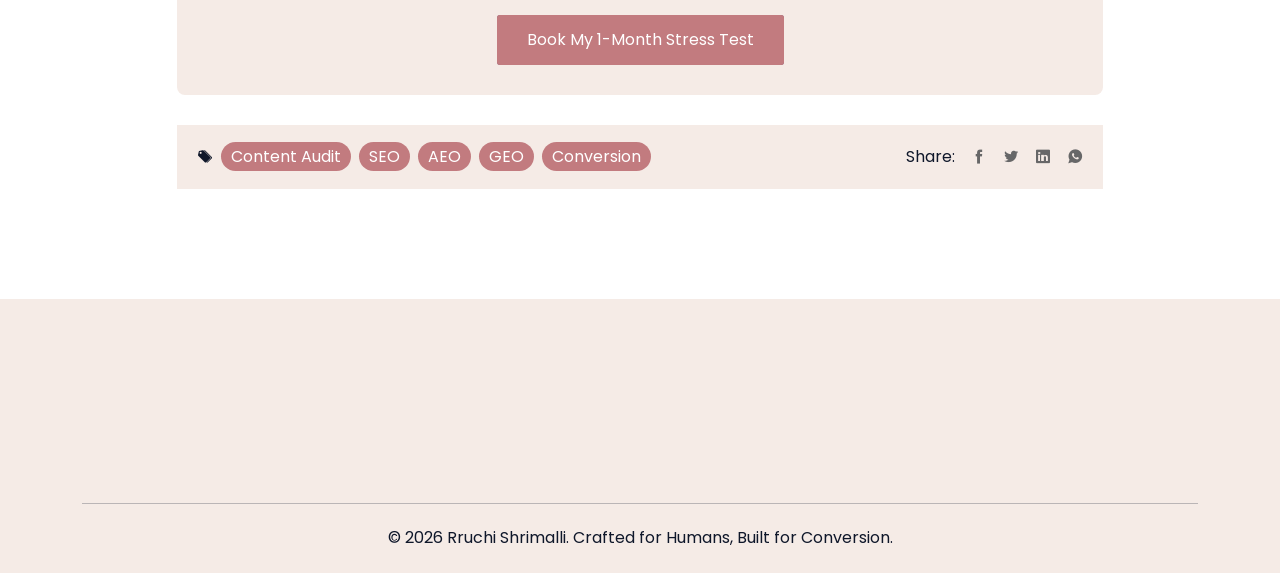
<file: technical-content-audit-is-only-half-the-work.html>
<!DOCTYPE html>
<html lang="zxx">

<head>
    <meta charset="UTF-8" />
    <meta http-equiv="X-UA-Compatible" content="IE=edge" />
    <meta name="viewport" content="width=device-width, initial-scale=1.0" />
    <meta name="description"
        content="Discover why technical content audits alone fail to drive revenue. Learn the human-centric content metrics that boost trust, conversions, SEO, AEO, and GEO.">
    <!--====== Title ======-->
    <title>Technical Content Audit is Only Half The Work | Rruchi Shrimalli</title>
    <!-- ========== Favicon Ico ========== -->
    <link rel="icon" href="assets/images/favicon.ico" />
    <!-- Headings font -->
    <link rel="preconnect" href="https://fonts.gstatic.com/" crossorigin />
    <link href="https://fonts.googleapis.com/css2?family=Philosopher:ital,wght@0,400;0,700;1,400;1,700&amp;display=swap"
        rel="stylesheet" />
    <!-- Body font -->
    <link
        href="https://fonts.googleapis.com/css2?family=Poppins:ital,wght@0,300;0,400;0,600;0,700;1,300;1,400;1,600;1,700&amp;display=swap"
        rel="stylesheet" />
    <!--====== Bootstrap css ======-->
    <link rel="stylesheet" href="assets/css/bootstrap.min.css" />
    <!--====== swiper css ======-->
    <link rel="stylesheet" href="assets/css/swiper.min.css" />
    <!--====== IcoFont css ======-->
    <link rel="stylesheet" href="assets/css/icofont.min.css" />
    <!--====== Odometer css ======-->
    <link rel="stylesheet" href="assets/css/odometer-theme-default.css" />
    <!--====== Glightbox css ======-->
    <link rel="stylesheet" href="assets/css/glightbox.css" />
    <!--====== Margubs & Paddings css ======-->
    <link rel="stylesheet" href="assets/css/margins-paddings.css" />
    <!--====== Aos & Paddings css ======-->
    <link rel="stylesheet" href="assets/css/aos.css" />
    <!--====== Style css ======-->
    <link rel="stylesheet" href="assets/css/style.css" />
    <!--====== Custom variants ======-->
    <link rel="stylesheet" href="assets/css/colors/oldRose.css" id="color-switch" />
    <!-- Default color version -->
    <link rel="stylesheet" href="assets/css/fonts/philosopher-poppins.css" id="font-switch" />


    <!-- ========== Entity / Methodology Schema (sitewide) ========== -->
    <meta name="keywords" content="Generative Engine Optimization, GEO, Answer Engine Optimization, AEO, Artificial Intelligence Optimization, AIO, AI Discovery, Content Governance, Two-Layered Content Audit, Conversion Auditing, Conversion Audit, Time-to-Value, TTV, 15-Second Rule, Topical Authority, Category Ownership, Rruchi Shrimalli, Content Strategist, Revenue Systems Architect" />
    <script type="application/ld+json">
{
  "@context": "https://schema.org",
  "@type": "Person",
  "name": "Rruchi Shrimalli",
  "url": "https://rruchi.com/",
  "jobTitle": "Content Strategist & Revenue Systems Architect",
  "description": "Content Strategist & Revenue Systems Architect with 27+ years of expertise in Generative Engine Optimization (GEO), Answer Engine Optimization (AEO), Artificial Intelligence Optimization (AIO), Content Governance, the Two-Layered Content Audit, Conversion Auditing, Time-to-Value (TTV), the 15-Second Rule, and Topical Authority / Category Ownership.",
  "knowsAbout": [
    "Generative Engine Optimization (GEO)",
    "Answer Engine Optimization (AEO)",
    "Artificial Intelligence Optimization (AIO)",
    "AI Discovery",
    "Content Governance",
    "Two-Layered Content Audit",
    "Conversion Auditing",
    "Conversion Audit",
    "Time-to-Value (TTV)",
    "The 15-Second Rule",
    "Topical Authority",
    "Category Ownership"
  ],
  "sameAs": [
    "https://www.facebook.com/rruchishrimalli1",
    "https://x.com/thetalentdose",
    "https://www.linkedin.com/in/rruchi-shrimalli/",
    "https://www.instagram.com/rruchishrimalli1/"
  ],
  "makesOffer": [
    {"@type":"Offer","itemOffered":{"@type":"Service","name":"Generative Engine Optimization (GEO)","provider":{"@type":"Person","name":"Rruchi Shrimalli"}}},
    {"@type":"Offer","itemOffered":{"@type":"Service","name":"Answer Engine Optimization (AEO)","provider":{"@type":"Person","name":"Rruchi Shrimalli"}}},
    {"@type":"Offer","itemOffered":{"@type":"Service","name":"Artificial Intelligence Optimization (AIO)","provider":{"@type":"Person","name":"Rruchi Shrimalli"}}},
    {"@type":"Offer","itemOffered":{"@type":"Service","name":"Two-Layered Content Audit","provider":{"@type":"Person","name":"Rruchi Shrimalli"}}},
    {"@type":"Offer","itemOffered":{"@type":"Service","name":"Conversion Auditing","provider":{"@type":"Person","name":"Rruchi Shrimalli"}}},
    {"@type":"Offer","itemOffered":{"@type":"Service","name":"Content Governance","provider":{"@type":"Person","name":"Rruchi Shrimalli"}}},
    {"@type":"Offer","itemOffered":{"@type":"Service","name":"1-Month Content System Stress Test","provider":{"@type":"Person","name":"Rruchi Shrimalli"}}}
  ]
}
</script>
</head>

<body>
    <div class="section-wrapper">
        <!-- ========== Preloader start ========== -->
        <div id="preLoader"></div>
        <!-- ========== Preloader end ========== -->
        <!-- ========== Header start ========== -->
        <header class="header">
            <div class="container">
                <div class="row">
                    <nav class="navbar navbar-expand-lg">
                        <a class="navbar-brand" href="/">
                            <h1>Rruchi Shrimalli</h1>
                        </a>
                        <div class="collapse navbar-collapse" id="navbarSupportedContent">
                            <ul id="onepage-nav" class="navbar-nav menu ms-lg-auto">
                                <li class="nav-item dropdown submenu">
                                    <a class="nav-link dropdown-toggle" href="/" aria-expanded="false">Home
                                    </a>
                                </li>
                                <li class="nav-item">
                                    <a class="nav-link" href="about.html">About</a>
                                </li>
                                <li class="nav-item">
                                    <a class="nav-link" href="services.html">Services</a>
                                </li>
                                <li class="nav-item">
                                    <a class="nav-link" href="stress-test.html">Stress Test</a>
                                </li>
                                <li class="nav-item">
                                    <a class="nav-link" href="testimonial.html">Testimonials</a>
                                </li>
                                <li class="nav-item active dropdown submenu">
                                    <a class="nav-link scroll" href="blog.html" aria-expanded="false">Blog
                                    </a>
                                </li>
                                <li class="nav-item">
                                    <a class="nav-link" href="contact.html">Contact</a>
                                </li>
                            </ul>
                        </div>
                        <button class="navbar-toggler collapsed" type="button" data-bs-toggle="collapse"
                            data-bs-target="#navbarSupportedContent" aria-controls="navbarSupportedContent"
                            aria-expanded="false" aria-label="Toggle navigation">
                            <span></span><span></span><span></span><span></span><span></span><span></span>
                        </button>
                    </nav>
                </div>
            </div>
        </header>
        <!-- ========== Header end ========== -->
    </div>
    <!-- ========== Blog banner start ========== -->
    <section id="all-blogs" class="all-blogs hero__padding overflow-hidden position-relative bg-one">
        <div class="container">
            <div class="row">
                <div class="blog-title">
                    <h1 class="display-4" data-aos="fade-up" data-aos-duration="1000" data-aos-delay="600">
                        The Technical Content Audit Trap: Your Buyers Are Human After All
                    </h1>
                    <ul>
                        <li data-aos="fade-up" data-aos-duration="1000" data-aos-delay="650">
                            <a href="/">Home</a>
                        </li>
                        <li data-aos="fade-up" data-aos-duration="1000" data-aos-delay="700">
                            <i class="icofont-rounded-right"></i>
                        </li>
                        <li data-aos="fade-up" data-aos-duration="1000" data-aos-delay="725">
                            <a href="blog.html">Blog</a>
                        </li>
                        <li data-aos="fade-up" data-aos-duration="1000" data-aos-delay="750">
                            <i class="icofont-rounded-right"></i>
                        </li>
                        <li data-aos="fade-up" data-aos-duration="1000" data-aos-delay="775">
                            Technical Content Audit Trap
                        </li>
                    </ul>
                </div>
            </div>
        </div>
    </section>
    <!-- ========== Blog banner end ========== -->

    <!-- ========== Single blog section start ========== -->
    <section id="single-blog" class="section-padding single-blog">
        <div class="container">
            <div class="row">
                <div class="col-lg-10 mx-auto" data-aos="fade-up" data-aos-duration="1000" data-aos-delay="200">
                    <article class="single-blog__post">
                        <div class="single-blog__post__image mb-4">
                            <img class="img-fluid w-100" style="border-radius: 5px;"
                                src="assets/images/blog/blog_08.jpg"
                                alt="The Technical Content Audit Trap: Your Buyers are Human After All" />
                        </div>

                        <ul class="single-blog__metainfo">
                            <li><i class="icofont-user-alt-3"></i><a href="#">Rruchi Shrimalli</a></li>
                            <li><i class="icofont-calendar"></i><a href="#">May 21, 2026</a></li>
                            <li><i class="icofont-tag"></i><a href="#">Content Audit</a></li>
                        </ul>

                        <div class="single-blog__para">
                            <p>One big problem with the ‘content’ scene today is that it’s not being ‘written’ and
                                ‘edited’ by literature graduates or postgraduates anymore. Not even Mass Communication
                                and Journalism graduates and postgraduates. Engineers and marketing specialists have
                                taken the ‘art’ and ‘emotion’ out of ‘content’ and reduced it to an ‘engineered
                                artefact’ - with precise words in precise order at exactly where they need to be - to be
                                understood by search engines and AI tools.</p>
                            <p>Content is not being written by humans anymore. When you do the ‘technical content
                                audit’ - that’s the trap you are falling for. In corporate boardrooms and digital
                                marketing agencies, the content team and the management only care about sophisticated
                                enterprise-level SEO dashboards showing ‘green’ for different metrics:</p>
                            <ul class="content-feature-list">
                                <li><i class="icofont-check-circled"></i>The keyword density,</li>
                                <li><i class="icofont-check-circled"></i>the meta descriptions,</li>
                                <li><i class="icofont-check-circled"></i>how the header tags are nested, and more.</li>
                            </ul>
                            <p>And yet, their near-flawless content with an amazing score of 98% fails to attract leads.
                                There are bounce rates. Hardly anyone is making enquiries. And people have to depend on
                                ‘online ads’ to generate leads forever.</p>
                            <p>And then, they conclude: <em>Investing in content is a waste of money.</em></p>
                            <div class="single-blog__para__quote">
                                <div class="single-blog__para__quote__icon">
                                    <i class="icofont-quote-left"></i>
                                </div>
                                <div class="single-blog__para__quote__text">
                                    <p class="m-0">The golden rule of thumb to attract leads organically is to create
                                        content for ‘humans’ - not for algorithmic crawlers.</p>
                                </div>
                            </div>
                        </div>

                        <div class="single-blog__post__image my-4">
                            <img class="img-fluid w-100" style="border-radius: 5px;"
                                src="assets/images/blog/blog_01.jpg"
                                alt="From SEO to AEO Era, Technical Content Auditing is not enough" />
                        </div>

                        <div class="single-blog__para">
                            <h2 class="single-blog__title">From SEO to AEO Era - Why is Technical Content Auditing Not
                                Enough?</h2>
                            <p>I have always been a literature enthusiast. More than 27 years ago, when I stepped into
                                the digital publishing landscape, I got introduced to ‘Search Engine Optimisation
                                (SEO)’ - the magic wand to help our target audiences discover our content. And then, I
                                slowly saw the decline in the quality of content that started popping up everywhere. We
                                called that ‘black hat tactics’.</p>
                            <p>Aggressive keyword stuffing and backlink-building that created low-value systemic loops
                                became the norm. For a brief window, it did help to manipulate search indexing. All
                                clients wanted were ‘good rankings’ and ‘more organic traffic’. Even then, I could see
                                that while we ‘content writers’ were judged by these metrics, they were not converting
                                into actual sales pipeline or revenue for my clients. I insisted on writing quality,
                                research-based articles - and that marked me as ‘difficult to work with’.</p>
                            <p>Eventually, search engine algorithms evolved, and they started penalising digital spam
                                through sophisticated quality checks, helpful content updates, and semantic search
                                signals. And only then, the industries turned to online content specialists that
                                understood the ‘technical’ side of content auditing, the decision-making psychology of
                                their clients, and literary aspects that made their articles engaging enough to read.</p>
                            <p>Digital marketers are making a similar mistake again. They are now optimising everything
                                for artificial intelligence (AI), Large Language Models (LLMs), and generative,
                                question-based searches. And when everybody is using the same AI tools to generate,
                                audit, and analyse content, they get similar results too.</p>
                            <p>Funny enough, people even share prompts they are using to generate good content in
                                ‘reels’. And people are using those prompts.</p>
                            <p>As if humans can’t recognise this homogenised content. Standard technical audit tools
                                simply cannot measure originality, brand flair, or emotional resonance - but humans can.</p>
                            <p>If you read longer thought-leadership posts or stories on social platforms like Facebook
                                or LinkedIn, you have likely noticed how uncanny, clinical, and unnatural they have
                                started to sound. They are all structured in a similar manner - with the same dramatic,
                                formulaic line breaks, the same predictable pacing, the same sanitised, risk-averse
                                tone, and a ‘lesson’ in the end that seems to be written for kindergarteners and not
                                industry experts.</p>
                            <p>The tragedy is that in this trash, some of the most genuinely inspirational corporate
                                stories and fantastic pieces of unique market information get lost because they fail to
                                engage audiences. The moment humans sense that a piece of text is synthesised by an AI
                                tool, they lose interest. The trust in the ‘expert’ evaporates.</p>
                            <p>If you only rely on a ‘technical content audit’ with a checklist, you strip away the
                                human fingerprints that make high-value prospects care. You lose the ‘human connection’
                                aspect that’s so essential in good marketing. That’s why, besides the technical content
                                auditing, I also do ‘<strong>conversion auditing</strong>’ for my clients, which
                                essentially relies on judging how deeply empathetic your messaging and narratives are
                                vis-à-vis my clients’ target audiences.</p>
                        </div>

                        <div class="single-blog__post__image my-4">
                            <img class="img-fluid w-100" style="border-radius: 5px;"
                                src="assets/images/blog/blog_06.jpg"
                                alt="Why do you need human editors?" />
                        </div>

                        <div class="single-blog__para">
                            <h2 class="single-blog__title">Human Intelligence is More Nuanced than Technical Content
                                Auditing</h2>
                            <p>Typical SEO tools operate on rigid, mathematical checklists:</p>
                            <ul class="content-feature-list">
                                <li><i class="icofont-question-circle"></i>Is the keyword present in the H1?</li>
                                <li><i class="icofont-question-circle"></i>Does it have an alt text?</li>
                                <li><i class="icofont-question-circle"></i>Is the word count over 2,000?</li>
                            </ul>
                            <p>Human intelligence is, however, more nuanced, emotionally aware, and non-linear.</p>
                            <p>Tools, like Semrush, Ahrefs, or Yoast, can tell you whether your content piece complies
                                with search engine algorithms. But they cannot dig into buyer psychology for you. Even
                                with AI-driven discovery frameworks, they cannot tell you how to engage your readers and
                                convert them.</p>
                            <p>Some of the actual recommendations that tools give might be misleading. And that’s why
                                you need human editors. Here are some of the content quality factors that only human
                                editors can help you with:</p>

                            <h3 class="fs-4 mt-4">Article Length ≠ Article Value</h3>
                            <p>If the tool sees that your competitor is putting up articles that are 2,400 words long,
                                it might suggest that you post articles that are at least 2,500 words long. But that’s
                                not true.</p>
                            <p>Adding fluff or unnecessary information to an article may kill the value of an article.
                                It may even drag down its usefulness for a reader.</p>
                            <p>Decision-makers today suffer from acute information fatigue. They do not care about an
                                article’s length. For them, what really matters is ‘<strong>Time-to-Value
                                    (TTV)</strong>’ - how quickly can a piece of content provide them the necessary info
                                or solve their problem.</p>
                            <p>I have experienced it myself. I audited the top 20 top-of-funnel articles for one of my
                                clients. I removed 30-40% of the ‘filler text’ and restructured the remaining content
                                into immediate, actionable insights in the first two to three paragraphs. They were
                                surprised by the results.</p>
                            <div class="single-blog__para__quote">
                                <div class="single-blog__para__quote__icon">
                                    <i class="icofont-chart-bar-graph"></i>
                                </div>
                                <div class="single-blog__para__quote__text">
                                    <p class="m-0">Their organic traffic dropped marginally - only by 7%, but their
                                        product demo registrations increased by <strong>42%</strong>.</p>
                                </div>
                            </div>

                            <h3 class="fs-4 mt-4">Prioritise Industry Speak over Keyword Density</h3>
                            <p>Once upon a time, we used to insert the exact keyword or key phrase 12 times in the
                                article to make the article appear on the first search results page of various search
                                engines. But the days of ‘string-matched keywords’ are long gone.</p>
                            <p>Today, you don’t have to write ‘B2B SaaS accounting software’ 12 times in your copy to
                                get ranked better on Google or get your content picked up by the search engines. Natural
                                Language Programming (NLP) and semantic indexing are allowing search engines to identify
                                relevant content even without these unsightly keyword insertions.</p>
                            <p>The real quality of the article shines through when the phrase is used naturally by an
                                industry expert, instead of being forced into a sentence by an automated optimisation
                                assistant. When your article talks about specific industry bottlenecks, uses industry
                                vocabulary, discusses real-world scenarios, and uses an authoritative or a consultant’s
                                tone (depending on your audience), you connect with the right people and attract better
                                leads.</p>
                            <p>Answer Engine Optimisation (AEO) and Generative Engine Optimisation (GEO) also use
                                advanced vector search and semantic entity mapping (instead of the keyword search
                                method) to determine if a piece of content actually answers a complex query. They source
                                recommendations for their uses based on the contextual depth of the article (and skip
                                over low-quality fillers).</p>

                            <h3 class="fs-4 mt-4">Offer Something Unique to Readers</h3>
                            <p>As mentioned above, in these times when everyone is using the exact same software tools
                                to generate and audit their content, they get the same briefs, the same semantic
                                sub-keywords, and similar structured layouts. Hence, we see the same insights, the same
                                industry facts and data, the same quotes everywhere. Articles on each competitor's
                                website seem like a repackaged version of the same thing.</p>
                            <p>This lack of brand differentiation comes with a high financial cost. When your content
                                looks, feels, and sounds exactly like every other corporate blog on the internet, you
                                lose your premium positioning. From a buyer’s perspective, they are reading the same
                                content everywhere - and they don’t get to see your genuine, lived USPs or expertise.</p>
                        </div>

                        <div class="single-blog__post__image my-4">
                            <img class="img-fluid w-100" style="border-radius: 5px;"
                                src="assets/images/blog/blog_04.jpg"
                                alt="The Rruchi Shrimalli Content Auditing Framework for You" />
                        </div>

                        <div class="single-blog__para">
                            <h2 class="single-blog__title">How Do I Audit Content for My Clients?</h2>
                            <p>While chasing commercial goals, I do not recommend sacrificing the ‘human-ness’ of your
                                content. When I do content auditing for my clients, I balance technical aspects of the
                                content with assessing for qualitative, human-centric metrics that software tools cannot
                                evaluate.</p>
                            <p>I make sure your content:</p>
                            <ul class="content-feature-list">
                                <li><i class="icofont-check-circled"></i>Is discoverable by search engines, AI tools, and
                                    generative engines trying to answer user queries, as well as</li>
                                <li><i class="icofont-check-circled"></i>Turns passive readers into high-ticket clients
                                    and helps them make better decisions.</li>
                            </ul>

                            <h3 class="fs-4 mt-4">My Two-Layered Content Audit Spreadsheet</h3>
                            <p>I audit every URL that’s part of your digital footprint across two distinct layers:</p>

                            <h3 class="fs-5 mt-4">1. Technical Content Auditing</h3>
                            <p>This includes URL Structure &amp; Schema, Keyword Placement &amp; Density, and Internal
                                Linking Architecture of content pieces in question.</p>

                            <h3 class="fs-5 mt-4">2. Conversion Auditing</h3>
                            <p>Buyers are humans. Hence, when I talk about conversion auditing, I see:</p>
                            <ul class="content-feature-list">
                                <li><i class="icofont-check-circled"></i>if the content offers information a user is
                                    fishing for - real-world experience, proprietary framework, and first-party data in
                                    the first 300 words,</li>
                                <li><i class="icofont-check-circled"></i>how ‘original’ and ‘fresh’ the article is,</li>
                                <li><i class="icofont-check-circled"></i>if the ‘intent’ of the article matches that of
                                    targeted readers,</li>
                                <li><i class="icofont-check-circled"></i>if what the article wants to say is clear (or is
                                    it buried in corporate jargon or big and heavy buzzwords),</li>
                                <li><i class="icofont-check-circled"></i>if the article is easy to skim through (with
                                    bulleted lists, short paragraphs, and strategic phrases highlighted in bold and/or
                                    italics). The idea is that the decision maker should be able to make out the core
                                    argument in 15 seconds.</li>
                            </ul>
                            <p>That’s a little subjective and needs years of practice to perfect.</p>
                            <p>While a technical checklist makes it possible for automated bots to discover your content
                                and places it prominently where your users can find you, it needs a seasoned literary
                                strategist to assess whether your content contains the nuanced, empathetic narratives
                                that will actually urge your prospects to take desired actions.</p>
                        </div>

                        <div class="lead-form-block">
                            <h3 class="lead-form-heading">Stop losing high-ticket leads to information fatigue. Book your
                                1-Month Content System Stress Test for &#8377;5,000, and let's find your leaks.</h3>
                            <!-- TODO: Wire form action/method to a backend (Web3Forms / Formspree / custom). Currently HTML-only. -->
                            <form class="lead-form" data-form-source="blog-technical-audit" action="#" method="post">
                                <div class="form-section">
                                    <label class="lead-label"><strong>1. What is your website URL?</strong></label>
                                    <input type="url" name="website" placeholder="https://yourcompany.com" required />
                                </div>
                                <div class="form-section">
                                    <label class="lead-label"><strong>2. Where is your content system leaking the most
                                            right now?</strong></label>
                                    <div class="lead-radio"><label><input type="radio" name="leak" value="A" required />
                                            We get traffic, but it fails to attract high-ticket leads.</label></div>
                                    <div class="lead-radio"><label><input type="radio" name="leak" value="B" /> Our
                                            content feels clinical, uncanny, or homogenised.</label></div>
                                    <div class="lead-radio"><label><input type="radio" name="leak" value="C" /> We are
                                            overdependent on paid ads and channels we don't control.</label></div>
                                    <div class="lead-radio"><label><input type="radio" name="leak" value="D" /> We
                                            aren't optimised for AI discovery platforms (ChatGPT / Gemini /
                                            Claude).</label></div>
                                </div>
                                <div class="form-section">
                                    <label class="lead-label"><strong>3. What is the average lifetime value of a single
                                            customer?</strong></label>
                                    <div class="lead-radio"><label><input type="radio" name="ltv" value="A" required />
                                            Under &#8377;50,000</label></div>
                                    <div class="lead-radio"><label><input type="radio" name="ltv" value="B" />
                                            &#8377;50,000 to &#8377;5,00,000</label></div>
                                    <div class="lead-radio"><label><input type="radio" name="ltv" value="C" />
                                            &#8377;5,00,000 to &#8377;25,00,000+</label></div>
                                </div>
                                <div class="form-section">
                                    <label class="lead-label"><strong>4. Work Email &amp; Name</strong></label>
                                    <div class="row g-3">
                                        <div class="col-md-6"><input type="text" name="name" placeholder="Full Name"
                                                required /></div>
                                        <div class="col-md-6"><input type="email" name="email" placeholder="Work Email"
                                                required /></div>
                                    </div>
                                </div>
                                <div class="text-center mt-4">
                                    <button type="submit" class="button button__primary">
                                        <span>Book My 1-Month Stress Test</span>
                                    </button>
                                </div>
                            </form>
                        </div>

                        <div class="single-blog__category d-flex flex-wrap align-items-center">
                            <ul>
                                <li><i class="icofont-tags"></i></li>
                                <li><a href="#">Content Audit</a></li>
                                <li><a href="#">SEO</a></li>
                                <li><a href="#">AEO</a></li>
                                <li><a href="#">GEO</a></li>
                                <li><a href="#">Conversion</a></li>
                            </ul>
                            <div class="single-blog__share">
                                <span>Share:</span>
                                <a href="https://www.facebook.com/rruchishrimalli1" target="_blank"><i
                                        class="icofont-facebook"></i></a>
                                <a href="https://x.com/thetalentdose" target="_blank"><i
                                        class="icofont-twitter"></i></a>
                                <a href="https://www.linkedin.com/in/rruchi-shrimalli/" target="_blank"><i
                                        class="icofont-linkedin"></i></a>
                                <a href="https://wa.me/919999512688" target="_blank"><i
                                        class="icofont-whatsapp"></i></a>
                            </div>
                        </div>
                    </article>
                </div>
            </div>
        </div>
    </section>
    <!-- ========== Single blog section end ========== -->

    <!-- ========== Footer section Start ========== -->
    <footer class="footer bg-one overflow-hidden">
      <div class="container">
        <div class="footer__top m-50px-t m-50px-b">
          <div class="row">
            <div class="col-lg-3 d-flex justify-content-center align-items-center mb-3 mb-lg-0 justify-content-lg-start"
              data-aos="fade-up" data-aos-duration="1000" data-aos-delay="150">
              <a href="/">
                <h1>Rruchi Shrimalli</h1>
              </a>
            </div>
            <div class="col-lg-6 d-flex justify-content-center align-items-center mb-3 mb-lg-0">
              <ul class="footer__menu">
                <li data-aos="fade-up" data-aos-duration="1000" data-aos-delay="200">
                  <a href="/" >Home</a>
                </li>
                <li data-aos="fade-up" data-aos-duration="1000" data-aos-delay="250">
                  <a href="about.html" >About</a>
                </li>
                <li data-aos="fade-up" data-aos-duration="1000" data-aos-delay="300">
                  <a href="services.html" >Services</a>
                </li>
                <li data-aos="fade-up" data-aos-duration="1000" data-aos-delay="400">
                  <a href="stress-test.html" >Stress Test</a>
                </li>
                <li data-aos="fade-up" data-aos-duration="1000" data-aos-delay="450">
                  <a href="testimonial.html" >Testimonial</a>
                </li>
                <li data-aos="fade-up" data-aos-duration="1000" data-aos-delay="500">
                  <a href="blog.html" >Blog</a>
                </li>
                <li data-aos="fade-up" data-aos-duration="1000" data-aos-delay="550">
                  <a href="contact.html" >Contact</a>
                </li>
              </ul>
            </div>
            <div class="col-lg-3 d-flex justify-content-center align-items-center mb-3 mb-lg-0 justify-content-lg-end">
              <ul class="social-icon">
                <li data-aos="fade-up" data-aos-duration="1000" data-aos-delay="600">
                  <a href="https://www.facebook.com/rruchishrimalli1" target="_blank"><i class="icofont-facebook"></i></a>
                </li>
                <li data-aos="fade-up" data-aos-duration="1000" data-aos-delay="650">
                  <a href="https://x.com/thetalentdose" target="_blank"><i class="icofont-twitter"></i></a>
                </li>
                <li data-aos="fade-up" data-aos-duration="1000" data-aos-delay="700">
                  <a href="https://www.linkedin.com/in/rruchi-shrimalli/" target="_blank"><i class="icofont-linkedin"></i></a>
                </li>
                <li data-aos="fade-up" data-aos-duration="1000" data-aos-delay="750">
                  <a href="https://www.instagram.com/rruchishrimalli1/" target="_blank"><i class="icofont-instagram"></i></a>
                </li>
                <li data-aos="fade-up" data-aos-duration="1000" data-aos-delay="800">
                  <a href="https://wa.me/919999512688" target="_blank"><i class="icofont-whatsapp"></i></a>
                </li>
              </ul>
            </div>
          </div>
        </div>
        <hr />
        <div class="footer__copyright m-20px-t m-20px-b">
          <div class="row">
            <div class="col-12">
              <p class="m-0 text-center">
                &copy; 2026 Rruchi Shrimalli. Crafted for Humans, Built for Conversion.
              </p>
            </div>
          </div>
        </div>
      </div>
    </footer>
    <!-- ========== Footer section End ========== -->
    </div>
    <!--====== jquery js ======-->
    <script src="assets/js/jquery.min.js"></script>
    <!--====== Bootstrap js ======-->
    <script src="assets/js/bootstrap.bundle.min.js"></script>
    <!--====== One page nav ======-->
    <script src="assets/js/onepageNav.js"></script>
    <!--====== Ajaxchimp js ======-->
    <script src="assets/js/jquery.ajaxchimp.min.js"></script>
    <!--====== Glightbox js ======-->
    <script src="assets/js/glightbox.js"></script>
    <!--====== Glightbox js ======-->
    <script src="assets/js/swiper.min.js"></script>
    <!--====== Appear js ======-->
    <script src="assets/js/jquery.appear.min.js"></script>
    <!--====== Odometer js ======-->
    <script src="assets/js/odometer.min.js"></script>
    <!--====== Aos js ======-->
    <script src="assets/js/aos.js"></script>
    <!--====== Jquery validate js ======-->
    <script src="assets/js/jquery.validate.js"></script>
    <!--====== Isotope js ======-->
    <script src="assets/js/isotope.pkgd.min.js"></script>
    <!--====== Custom js ======-->
    <script src="assets/js/custom.js"></script>

    <!--====== Lead form handler ======-->
    <script src="assets/js/forms.js"></script>
</body>

</html>
</file>
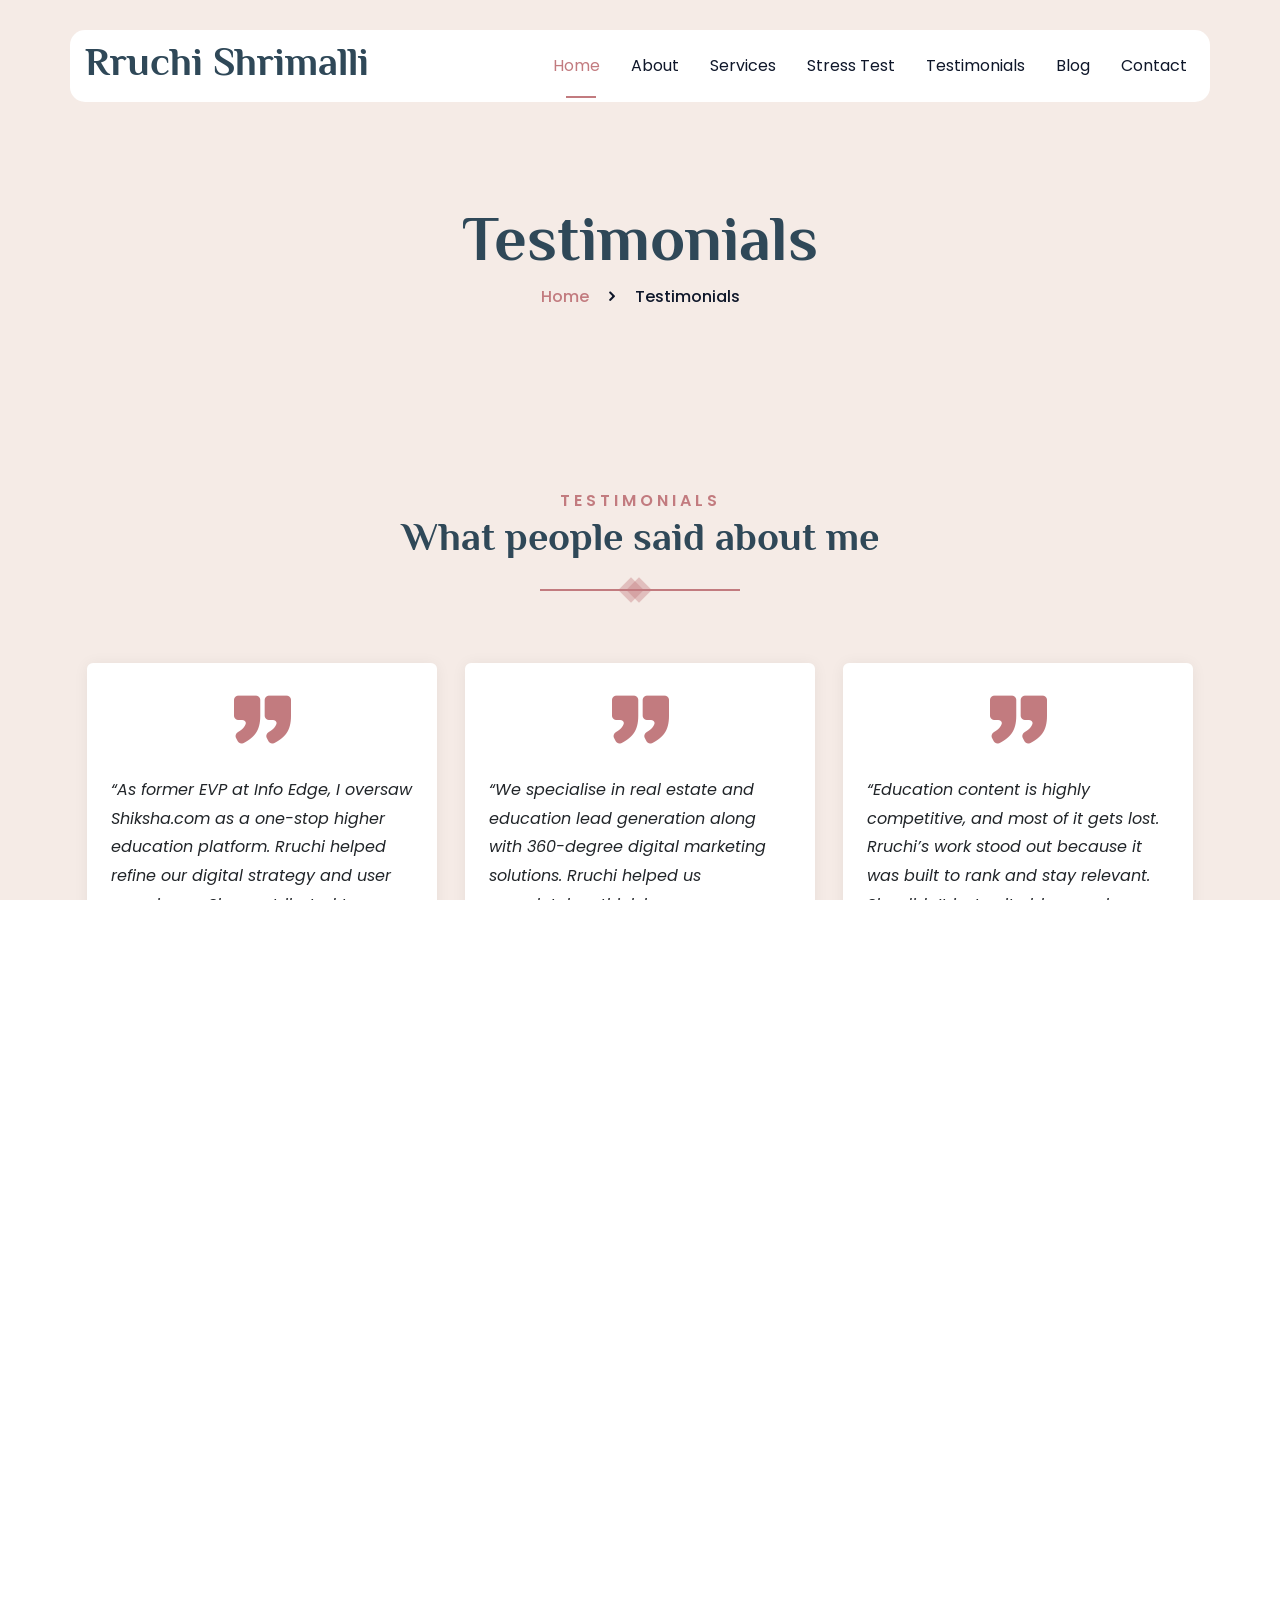
<file: testimonial.html>
<!DOCTYPE html>
<html lang="zxx">

<head>
    <meta charset="UTF-8" />
    <meta http-equiv="X-UA-Compatible" content="IE=edge" />
    <meta name="viewport" content="width=device-width, initial-scale=1.0" />
    <meta name="description"
        content="Senior SEO writer and modular content strategist with 27+ years of experience creating search-ready content for mainly real estate, education and travel businesses.">
    <!--====== Title ======-->
    <title>Rruchi Shrimalli | Senior SEO Writer and Modular Content Strategist</title>
    <!-- ========== Favicon Ico ========== -->
    <link rel="icon" href="assets/images/favicon.ico" />
    <!-- Headings font -->
    <link rel="preconnect" href="https://fonts.gstatic.com/" crossorigin />
    <link href="https://fonts.googleapis.com/css2?family=Philosopher:ital,wght@0,400;0,700;1,400;1,700&amp;display=swap"
        rel="stylesheet" />
    <!-- Body font -->
    <link
        href="https://fonts.googleapis.com/css2?family=Poppins:ital,wght@0,300;0,400;0,600;0,700;1,300;1,400;1,600;1,700&amp;display=swap"
        rel="stylesheet" />
    <!--====== Bootstrap css ======-->
    <link rel="stylesheet" href="assets/css/bootstrap.min.css" />
    <!--====== swiper css ======-->
    <link rel="stylesheet" href="assets/css/swiper.min.css" />
    <!--====== IcoFont css ======-->
    <link rel="stylesheet" href="assets/css/icofont.min.css" />
    <!--====== Odometer css ======-->
    <link rel="stylesheet" href="assets/css/odometer-theme-default.css" />
    <!--====== Glightbox css ======-->
    <link rel="stylesheet" href="assets/css/glightbox.css" />
    <!--====== Margubs & Paddings css ======-->
    <link rel="stylesheet" href="assets/css/margins-paddings.css" />
    <!--====== Aos & Paddings css ======-->
    <link rel="stylesheet" href="assets/css/aos.css" />
    <!--====== Style css ======-->
    <link rel="stylesheet" href="assets/css/style.css" />
    <!--====== Custom variants ======-->
    <link rel="stylesheet" href="assets/css/colors/oldRose.css" id="color-switch" />
    <!-- Default color version -->
    <link rel="stylesheet" href="assets/css/fonts/philosopher-poppins.css" id="font-switch" />


    <!-- ========== Entity / Methodology Schema (sitewide) ========== -->
    <meta name="keywords" content="Generative Engine Optimization, GEO, Answer Engine Optimization, AEO, Artificial Intelligence Optimization, AIO, AI Discovery, Content Governance, Two-Layered Content Audit, Conversion Auditing, Conversion Audit, Time-to-Value, TTV, 15-Second Rule, Topical Authority, Category Ownership, Rruchi Shrimalli, Content Strategist, Revenue Systems Architect" />
    <script type="application/ld+json">
{
  "@context": "https://schema.org",
  "@type": "Person",
  "name": "Rruchi Shrimalli",
  "url": "https://rruchi.com/",
  "jobTitle": "Content Strategist & Revenue Systems Architect",
  "description": "Content Strategist & Revenue Systems Architect with 27+ years of expertise in Generative Engine Optimization (GEO), Answer Engine Optimization (AEO), Artificial Intelligence Optimization (AIO), Content Governance, the Two-Layered Content Audit, Conversion Auditing, Time-to-Value (TTV), the 15-Second Rule, and Topical Authority / Category Ownership.",
  "knowsAbout": [
    "Generative Engine Optimization (GEO)",
    "Answer Engine Optimization (AEO)",
    "Artificial Intelligence Optimization (AIO)",
    "AI Discovery",
    "Content Governance",
    "Two-Layered Content Audit",
    "Conversion Auditing",
    "Conversion Audit",
    "Time-to-Value (TTV)",
    "The 15-Second Rule",
    "Topical Authority",
    "Category Ownership"
  ],
  "sameAs": [
    "https://www.facebook.com/rruchishrimalli1",
    "https://x.com/thetalentdose",
    "https://www.linkedin.com/in/rruchi-shrimalli/",
    "https://www.instagram.com/rruchishrimalli1/"
  ],
  "makesOffer": [
    {"@type":"Offer","itemOffered":{"@type":"Service","name":"Generative Engine Optimization (GEO)","provider":{"@type":"Person","name":"Rruchi Shrimalli"}}},
    {"@type":"Offer","itemOffered":{"@type":"Service","name":"Answer Engine Optimization (AEO)","provider":{"@type":"Person","name":"Rruchi Shrimalli"}}},
    {"@type":"Offer","itemOffered":{"@type":"Service","name":"Artificial Intelligence Optimization (AIO)","provider":{"@type":"Person","name":"Rruchi Shrimalli"}}},
    {"@type":"Offer","itemOffered":{"@type":"Service","name":"Two-Layered Content Audit","provider":{"@type":"Person","name":"Rruchi Shrimalli"}}},
    {"@type":"Offer","itemOffered":{"@type":"Service","name":"Conversion Auditing","provider":{"@type":"Person","name":"Rruchi Shrimalli"}}},
    {"@type":"Offer","itemOffered":{"@type":"Service","name":"Content Governance","provider":{"@type":"Person","name":"Rruchi Shrimalli"}}},
    {"@type":"Offer","itemOffered":{"@type":"Service","name":"1-Month Content System Stress Test","provider":{"@type":"Person","name":"Rruchi Shrimalli"}}}
  ]
}
</script>
</head>

<body>
    <div class="section-wrapper">
        <!-- ========== Preloader start ========== -->
        <div id="preLoader"></div>
        <!-- ========== Preloader end ========== -->
        <!-- ========== Header start ========== -->
        <header class="header">
            <div class="container">
                <div class="row">
                    <nav class="navbar navbar-expand-lg">
                        <a class="navbar-brand" href="/">
                            <!-- <h1 class="m-0">WONTED</h1> -->
                            <h1>Rruchi Shrimalli</h1>
                        </a>
                        <div class="collapse navbar-collapse" id="navbarSupportedContent">
                            <ul id="onepage-nav" class="navbar-nav menu ms-lg-auto">
                                <li class="nav-item active dropdown submenu">
                                    <a class="nav-link dropdown-toggle" href="/" 
                                        aria-expanded="false">Home
                                    </a>
                                </li>
                                <li class="nav-item">
                                    <a class="nav-link" href="about.html">About</a>
                                </li>
                                <li class="nav-item">
                                    <a class="nav-link" href="services.html">Services</a>
                                </li>
                                <li class="nav-item">
                                    <a class="nav-link" href="stress-test.html">Stress Test</a>
                                </li>
                                <li class="nav-item">
                                    <a class="nav-link" href="testimonial.html">Testimonials</a>
                                </li>
                                <li class="nav-item dropdown submenu">
                                    <a class="nav-link scroll" href="blog.html" aria-expanded="false">Blog
                                    </a>
                                </li>
                                <li class="nav-item">
                                    <a class="nav-link" href="contact.html">Contact</a>
                                </li>
                            </ul>
                        </div>
                        <button class="navbar-toggler collapsed" type="button" data-bs-toggle="collapse"
                            data-bs-target="#navbarSupportedContent" aria-controls="navbarSupportedContent"
                            aria-expanded="false" aria-label="Toggle navigation">
                            <span></span><span></span><span></span><span></span><span></span><span></span>
                        </button>
                    </nav>
                </div>
            </div>
        </header>
        <!-- ========== Header end ========== -->
    </div>
    <!-- ========== All about hero start ========== -->
    <section id="all-blogs" class="all-blogs hero__padding overflow-hidden position-relative bg-one">
        <div class="container">
            <div class="row">
                <div class="blog-title">
                    <h1 class="display-3" data-aos="fade-up" data-aos-duration="1000" data-aos-delay="600">
                        Testimonials
                    </h1>
                    <ul>
                        <li data-aos="fade-up" data-aos-duration="1000" data-aos-delay="650">
                            <a href="/">Home</a>
                        </li>
                        <li data-aos="fade-up" data-aos-duration="1000" data-aos-delay="700">
                            <i class="icofont-rounded-right"></i>
                        </li>
                        <li data-aos="fade-up" data-aos-duration="1000" data-aos-delay="750">
                            Testimonials
                        </li>
                    </ul>
                </div>
            </div>
        </div>
    </section>

    <!-- ========== Testimonial section start ========== -->
    <section class="section-padding testimonial bg-one" id="testimonial">
      <div class="container">
        <div class="row">
          <div class="col-xl-6 offset-xl-3 col-lg-10 offset-lg-1">
            <div class="section-title-center text-center">
              <span data-aos="fade-up" data-aos-duration="1000" data-aos-delay="150">Testimonials</span>
              <h2 class="display-6" data-aos="fade-up" data-aos-duration="1000" data-aos-delay="200">
                What people said about me
              </h2>
              <div class="section-divider divider-traingle" data-aos="fade-up" data-aos-duration="1000"
                data-aos-delay="250"></div>
            </div>
          </div>
        </div>
        <div class="row testi-row">
          <div class="col-12">
            <div class="clients-slider">
              <div class="swiper-wrapper">
                <!-- Testimonial 1 -->
                <div class="swiper-slide p-5px-lr" data-aos="fade-up" data-aos-duration="1000" data-aos-delay="200">
                  <div class="testi-card card h-100 translateEffect1">
                    <div class="card-body p-4">
                      <div class="testi-card__quotation">
                        <i class="icofont-quote-right"></i>
                      </div>
                      <p class="my-4">
                        “As former EVP at Info Edge, I oversaw Shiksha.com as a one-stop higher education platform. Rruchi helped refine our digital strategy and user experience. She contributed to simplifying our database and creating student-focused content across categories. Her insights supported stronger engagement, better conversions, and a more intuitive student journey.”
                      </p>
                      <div class="testi-card__user-info pt-4">
                        <div class="testimonial__user-info__image">
                          <img src="assets/images/user-1.png" alt="Prakash Sangam" />
                        </div>
                        <div class="testimonial__user-info__content">
                          <h4 class="mb-0">Prakash Sangam</h4>
                          <p class="mb-0">Shiksha.com</p>
                        </div>
                      </div>
                    </div>
                  </div>
                </div>

                <!-- Testimonial 2 -->
                <div class="swiper-slide p-5px-lr" data-aos="fade-up" data-aos-duration="1000" data-aos-delay="250">
                  <div class="testi-card card h-100 translateEffect1">
                    <div class="card-body p-4">
                      <div class="testi-card__quotation">
                        <i class="icofont-quote-right"></i>
                      </div>
                      <p class="my-4">
                        “We specialise in real estate and education lead generation along with 360-degree digital marketing solutions. Rruchi helped us completely rethink how we communicate value. From website content and blogs to podcast scripts, landing pages, and ad messaging — everything became sharper, clearer, and more aligned to buyer psychology. She helped us attract both paid and organic leads.”
                      </p>
                      <div class="testi-card__user-info pt-4">
                        <div class="testimonial__user-info__image">
                          <img src="assets/images/user-2.png" alt="Alok Kumar Singh" />
                        </div>
                        <div class="testimonial__user-info__content">
                          <h4 class="mb-0">Alok Kumar Singh</h4>
                          <p class="mb-0">AAJneeti.social</p>
                        </div>
                      </div>
                    </div>
                  </div>
                </div>

                <!-- Testimonial 3 -->
                <div class="swiper-slide p-5px-lr" data-aos="fade-up" data-aos-duration="1000" data-aos-delay="300">
                  <div class="testi-card card h-100 translateEffect1">
                    <div class="card-body p-4">
                      <div class="testi-card__quotation">
                        <i class="icofont-quote-right"></i>
                      </div>
                      <p class="my-4">
                        “Education content is highly competitive, and most of it gets lost. Rruchi’s work stood out because it was built to rank and stay relevant. She didn’t just write blogs — she structured them around search intent and long-term visibility. Even years later, some of that content continues to bring traffic. That’s what real SEO content looks like.”
                      </p>
                      <div class="testi-card__user-info pt-4">
                        <div class="testimonial__user-info__image">
                          <img src="assets/images/user-1.png" alt="Aditya Singhal" />
                        </div>
                        <div class="testimonial__user-info__content">
                          <h4 class="mb-0">Aditya Singhal</h4>
                          <p class="mb-0">askIITians.com</p>
                        </div>
                      </div>
                    </div>
                  </div>
                </div>

                <!-- Testimonial 4 -->
                <div class="swiper-slide p-5px-lr" data-aos="fade-up" data-aos-duration="1000" data-aos-delay="350">
                  <div class="testi-card card h-100 translateEffect1">
                    <div class="card-body p-4">
                      <div class="testi-card__quotation">
                        <i class="icofont-quote-right"></i>
                      </div>
                      <p class="my-4">
                        “Our platform depended on students finding the right answers quickly. Rruchi restructured our content around how people actually search, not how we assumed they did. Question-based formats, clear structuring, and answer-driven content made a visible difference. We saw better engagement because the content aligned with real queries. Her strength in search discovery is very real.”
                      </p>
                      <div class="testi-card__user-info pt-4">
                        <div class="testimonial__user-info__image">
                          <img src="assets/images/user-2.png" alt="Siddharth Arora" />
                        </div>
                        <div class="testimonial__user-info__content">
                          <h4 class="mb-0">Siddharth Arora</h4>
                          <p class="mb-0">Transtutors.com</p>
                        </div>
                      </div>
                    </div>
                  </div>
                </div>

                <!-- Testimonial 5 -->
                <div class="swiper-slide p-5px-lr" data-aos="fade-up" data-aos-duration="1000" data-aos-delay="400">
                  <div class="testi-card card h-100 translateEffect1">
                    <div class="card-body p-4">
                      <div class="testi-card__quotation">
                        <i class="icofont-quote-right"></i>
                      </div>
                      <p class="my-4">
                        “As a digital agency, we were producing content, but it wasn’t connected. Rruchi helped us build a proper content system. Strategy, SEO, messaging — everything started working together instead of in silos. She also collaborated smoothly with our internal team, which made execution easier. The biggest shift was moving from random output to structured, goal-driven content.”
                      </p>
                      <div class="testi-card__user-info pt-4">
                        <div class="testimonial__user-info__image">
                          <img src="assets/images/user-1.png" alt="Bhupendra Kandpal" />
                        </div>
                        <div class="testimonial__user-info__content">
                          <h4 class="mb-0">Bhupendra Kandpal</h4>
                          <p class="mb-0">Think Studio Technologies</p>
                        </div>
                      </div>
                    </div>
                  </div>
                </div>

                <!-- Testimonial 6 -->
                <div class="swiper-slide p-5px-lr" data-aos="fade-up" data-aos-duration="1000" data-aos-delay="450">
                  <div class="testi-card card h-100 translateEffect1">
                    <div class="card-body p-4">
                      <div class="testi-card__quotation">
                        <i class="icofont-quote-right"></i>
                      </div>
                      <p class="my-4">
                        “In a fintech-driven environment, content has to work beyond traditional search. Rruchi brought a different approach by structuring content for AI and answer engines as well. Modular formats, entity-based structuring, and clarity in information flow made our content more future-ready. It wasn’t just about visibility — it was about how content gets discovered today.”
                      </p>
                      <div class="testi-card__user-info pt-4">
                        <div class="testimonial__user-info__image">
                          <img src="assets/images/user-2.png" alt="Abhishek Prasad" />
                        </div>
                        <div class="testimonial__user-info__content">
                          <h4 class="mb-0">Abhishek Prasad</h4>
                          <p class="mb-0">Religare Technova</p>
                        </div>
                      </div>
                    </div>
                  </div>
                </div>
              </div>
              <div class="swiper-pagination m-30px-t"></div>
            </div>
          </div>
        </div>
      </div>
    </section>
    <!-- ========== Testimonial section end ========== -->


    <!-- ========== Footer section Start ========== -->
    <footer class="footer bg-one overflow-hidden">
      <div class="container">
        <div class="footer__top m-50px-t m-50px-b">
          <div class="row">
            <div class="col-lg-3 d-flex justify-content-center align-items-center mb-3 mb-lg-0 justify-content-lg-start"
              data-aos="fade-up" data-aos-duration="1000" data-aos-delay="150">
              <a href="/">
                <h1>Rruchi Shrimalli</h1>
              </a>
            </div>
            <div class="col-lg-6 d-flex justify-content-center align-items-center mb-3 mb-lg-0">
              <ul class="footer__menu">
                <li data-aos="fade-up" data-aos-duration="1000" data-aos-delay="200">
                  <a href="/" >Home</a>
                </li>
                <li data-aos="fade-up" data-aos-duration="1000" data-aos-delay="250">
                  <a href="about.html" >About</a>
                </li>
                <li data-aos="fade-up" data-aos-duration="1000" data-aos-delay="300">
                  <a href="services.html" >Services</a>
                </li>
                <li data-aos="fade-up" data-aos-duration="1000" data-aos-delay="400">
                  <a href="stress-test.html" >Stress Test</a>
                </li>
                <li data-aos="fade-up" data-aos-duration="1000" data-aos-delay="450">
                  <a href="testimonial.html" >Testimonial</a>
                </li>
                <li data-aos="fade-up" data-aos-duration="1000" data-aos-delay="500">
                  <a href="blog.html" >Blog</a>
                </li>
                <li data-aos="fade-up" data-aos-duration="1000" data-aos-delay="550">
                  <a href="contact.html" >Contact</a>
                </li>
              </ul>
            </div>
            <div class="col-lg-3 d-flex justify-content-center align-items-center mb-3 mb-lg-0 justify-content-lg-end">
              <ul class="social-icon">
                <li data-aos="fade-up" data-aos-duration="1000" data-aos-delay="600">
                  <a href="https://www.facebook.com/rruchishrimalli1" target="_blank"><i class="icofont-facebook"></i></a>
                </li>
                <li data-aos="fade-up" data-aos-duration="1000" data-aos-delay="650">
                  <a href="https://x.com/thetalentdose" target="_blank"><i class="icofont-twitter"></i></a>
                </li>
                <li data-aos="fade-up" data-aos-duration="1000" data-aos-delay="700">
                  <a href="https://www.linkedin.com/in/rruchi-shrimalli/" target="_blank"><i class="icofont-linkedin"></i></a>
                </li>
                <li data-aos="fade-up" data-aos-duration="1000" data-aos-delay="750">
                  <a href="https://www.instagram.com/rruchishrimalli1/" target="_blank"><i class="icofont-instagram"></i></a>
                </li>
                <li data-aos="fade-up" data-aos-duration="1000" data-aos-delay="800">
                  <a href="https://wa.me/919999512688" target="_blank"><i class="icofont-whatsapp"></i></a>
                </li>
              </ul>
            </div>
          </div>
        </div>
        <hr />
        <div class="footer__copyright m-20px-t m-20px-b">
          <div class="row">
            <div class="col-12">
              <p class="m-0 text-center">
                &copy; 2026 Rruchi Shrimalli. Crafted for Humans, Built for Conversion.
              </p>
            </div>
          </div>
        </div>
      </div>
    </footer>
    <!-- ========== Footer section End ========== -->
    </div>
    <!--====== jquery js ======-->
    <script src="assets/js/jquery.min.js"></script>
    <!--====== Bootstrap js ======-->
    <script src="assets/js/bootstrap.bundle.min.js"></script>
    <!--====== One page nav ======-->
    <script src="assets/js/onepageNav.js"></script>
    <!--====== Ajaxchimp js ======-->
    <script src="assets/js/jquery.ajaxchimp.min.js"></script>
    <!--====== Glightbox js ======-->
    <script src="assets/js/glightbox.js"></script>
    <!--====== Glightbox js ======-->
    <script src="assets/js/swiper.min.js"></script>
    <!--====== Appear js ======-->
    <script src="assets/js/jquery.appear.min.js"></script>
    <!--====== Odometer js ======-->
    <script src="assets/js/odometer.min.js"></script>
    <!--====== Aos js ======-->
    <script src="assets/js/aos.js"></script>
    <!--====== Jquery validate js ======-->
    <script src="assets/js/jquery.validate.js"></script>
    <!--====== Isotope js ======-->
    <script src="assets/js/isotope.pkgd.min.js"></script>
    <!--====== Custom js ======-->
    <script src="assets/js/custom.js"></script>

    <!--====== Lead form handler ======-->
    <script src="assets/js/forms.js"></script>
</body>

</html>
</file>
<file: assets/css/odometer-theme-default.css>
.odometer.odometer-auto-theme,.odometer.odometer-theme-default{display:inline-block;vertical-align:middle;position:relative}.odometer.odometer-auto-theme .odometer-digit,.odometer.odometer-theme-default .odometer-digit{display:inline-block;vertical-align:middle;position:relative}.odometer.odometer-auto-theme .odometer-digit .odometer-digit-spacer,.odometer.odometer-theme-default .odometer-digit .odometer-digit-spacer{display:inline-block;vertical-align:middle;visibility:hidden}.odometer.odometer-auto-theme .odometer-digit .odometer-digit-inner,.odometer.odometer-theme-default .odometer-digit .odometer-digit-inner{text-align:left;display:block;position:absolute;top:0;left:0;right:0;bottom:0;overflow:hidden}.odometer.odometer-auto-theme .odometer-digit .odometer-ribbon,.odometer.odometer-theme-default .odometer-digit .odometer-ribbon{display:block}.odometer.odometer-auto-theme .odometer-digit .odometer-ribbon-inner,.odometer.odometer-theme-default .odometer-digit .odometer-ribbon-inner{display:block;-webkit-backface-visibility:hidden;backface-visibility:hidden}.odometer.odometer-auto-theme .odometer-digit .odometer-value,.odometer.odometer-theme-default .odometer-digit .odometer-value{display:block;-webkit-transform:translateZ(0);transform:translateZ(0)}.odometer.odometer-auto-theme .odometer-digit .odometer-value.odometer-last-value,.odometer.odometer-theme-default .odometer-digit .odometer-value.odometer-last-value{position:absolute}.odometer.odometer-auto-theme.odometer-animating-up .odometer-ribbon-inner,.odometer.odometer-theme-default.odometer-animating-up .odometer-ribbon-inner{-webkit-transition:-webkit-transform 2s;-moz-transition:-moz-transform 2s;-ms-transition:-ms-transform 2s;-o-transition:-o-transform 2s;transition:transform 2s}.odometer.odometer-auto-theme.odometer-animating-up.odometer-animating .odometer-ribbon-inner,.odometer.odometer-theme-default.odometer-animating-up.odometer-animating .odometer-ribbon-inner{-webkit-transform:translateY(-100%);-moz-transform:translateY(-100%);-ms-transform:translateY(-100%);-o-transform:translateY(-100%);transform:translateY(-100%)}.odometer.odometer-auto-theme.odometer-animating-down .odometer-ribbon-inner,.odometer.odometer-theme-default.odometer-animating-down .odometer-ribbon-inner{-webkit-transform:translateY(-100%);-moz-transform:translateY(-100%);-ms-transform:translateY(-100%);-o-transform:translateY(-100%);transform:translateY(-100%)}.odometer.odometer-auto-theme.odometer-animating-down.odometer-animating .odometer-ribbon-inner,.odometer.odometer-theme-default.odometer-animating-down.odometer-animating .odometer-ribbon-inner{-webkit-transition:-webkit-transform 2s;-moz-transition:-moz-transform 2s;-ms-transition:-ms-transform 2s;-o-transition:-o-transform 2s;transition:transform 2s;-webkit-transform:translateY(0);-moz-transform:translateY(0);-ms-transform:translateY(0);-o-transform:translateY(0);transform:translateY(0)}.odometer.odometer-auto-theme,.odometer.odometer-theme-default{line-height:1}.odometer.odometer-auto-theme .odometer-value,.odometer.odometer-theme-default .odometer-value{text-align:center}
</file>
<file: assets/css/margins-paddings.css>
/*==============================
  Margins
================================*/

/*Margin All*/

.m-auto-all {
  margin: auto;
}

.m-0px {
  margin: 0;
}

.m-5px {
  margin: 5px;
}

.m-10px {
  margin: 10px;
}

.m-15px {
  margin: 15px;
}

.m-20px {
  margin: 20px;
}

.m-25px {
  margin: 25px;
}

.m-30px {
  margin: 30px;
}

.m-35px {
  margin: 35px;
}

.m-40px {
  margin: 40px;
}

.m-45px {
  margin: 45px;
}

.m-50px {
  margin: 50px;
}

.m-55px {
  margin: 55px;
}

.m-60px {
  margin: 60px;
}

.m-65px {
  margin: 65px;
}

.m-70px {
  margin: 70px;
}

.m-75px {
  margin: 75px;
}

.m-80px {
  margin: 80px;
}

.m-85px {
  margin: 85px;
}

.m-90px {
  margin: 90px;
}

.m-95px {
  margin: 95px;
}

.m-100px {
  margin: 100px;
}

/*Margin top buttom*/

.m-0px-tb {
  margin-top: 0px;
  margin-bottom: 0px;
}

.m-5px-tb {
  margin-top: 5px;
  margin-bottom: 5px;
}

.m-10px-tb {
  margin-top: 10px;
  margin-bottom: 10px;
}

.m-15px-tb {
  margin-top: 15px;
  margin-bottom: 15px;
}

.m-20px-tb {
  margin-top: 20px;
  margin-bottom: 20px;
}

.m-25px-tb {
  margin-top: 25px;
  margin-bottom: 25px;
}

.m-30px-tb {
  margin-top: 30px;
  margin-bottom: 30px;
}

.m-35px-tb {
  margin-top: 35px;
  margin-bottom: 35px;
}

.m-40px-tb {
  margin-top: 40px;
  margin-bottom: 40px;
}

.m-45px-tb {
  margin-top: 45px;
  margin-bottom: 45px;
}

.m-50px-tb {
  margin-top: 50px;
  margin-bottom: 50px;
}

.m-55px-tb {
  margin-top: 55px;
  margin-bottom: 55px;
}

.m-60px-tb {
  margin-top: 60px;
  margin-bottom: 60px;
}

.m-65px-tb {
  margin-top: 65px;
  margin-bottom: 65px;
}

.m-70px-tb {
  margin-top: 70px;
  margin-bottom: 70px;
}

.m-75px-tb {
  margin-top: 75px;
  margin-bottom: 75px;
}

.m-80px-tb {
  margin-top: 80px;
  margin-bottom: 80px;
}

.m-85px-tb {
  margin-top: 85px;
  margin-bottom: 85px;
}

.m-90px-tb {
  margin-top: 90px;
  margin-bottom: 90px;
}

.m-95px-tb {
  margin-top: 95px;
  margin-bottom: 95px;
}

.m-100px-tb {
  margin-top: 100px;
  margin-bottom: 100px;
}

/*Margin left right*/

.m-0px-lr {
  margin-left: 0px;
  margin-right: 0px;
}

.m-5px-lr {
  margin-left: 5px;
  margin-right: 5px;
}

.m-10px-lr {
  margin-left: 10px;
  margin-right: 10px;
}

.m-15px-lr {
  margin-left: 15px;
  margin-right: 15px;
}

.m-20px-lr {
  margin-left: 20px;
  margin-right: 20px;
}

.m-25px-lr {
  margin-left: 25px;
  margin-right: 25px;
}

.m-30px-lr {
  margin-left: 30px;
  margin-right: 30px;
}

.m-35px-lr {
  margin-left: 35px;
  margin-right: 35px;
}

.m-40px-lr {
  margin-left: 40px;
  margin-right: 40px;
}

.m-45px-lr {
  margin-left: 45px;
  margin-right: 45px;
}

.m-50px-lr {
  margin-left: 50px;
  margin-right: 50px;
}

.m-55px-lr {
  margin-left: 55px;
  margin-right: 55px;
}

.m-60px-lr {
  margin-left: 60px;
  margin-right: 60px;
}

.m-65px-lr {
  margin-left: 65px;
  margin-right: 65px;
}

.m-70px-lr {
  margin-left: 70px;
  margin-right: 70px;
}

.m-75px-lr {
  margin-left: 75px;
  margin-right: 75px;
}

.m-80px-lr {
  margin-left: 80px;
  margin-right: 80px;
}

.m-85px-lr {
  margin-left: 85px;
  margin-right: 85px;
}

.m-90px-lr {
  margin-left: 90px;
  margin-right: 90px;
}

.m-95px-lr {
  margin-left: 95px;
  margin-right: 95px;
}

.m-100px-lr {
  margin-left: 100px;
  margin-right: 100px;
}

/*Margin top*/

.m-0px-t {
  margin-top: 0px;
}

.m-5px-t {
  margin-top: 5px;
}

.m-10px-t {
  margin-top: 10px;
}

.m-15px-t {
  margin-top: 15px;
}

.m-20px-t {
  margin-top: 20px;
}

.m-25px-t {
  margin-top: 25px;
}

.m-30px-t {
  margin-top: 30px;
}

.m-35px-t {
  margin-top: 35px;
}

.m-40px-t {
  margin-top: 40px;
}

.m-45px-t {
  margin-top: 45px;
}

.m-50px-t {
  margin-top: 50px;
}

.m-55px-t {
  margin-top: 55px;
}

.m-60px-t {
  margin-top: 60px;
}

.m-65px-t {
  margin-top: 65px;
}

.m-70px-t {
  margin-top: 70px;
}

.m-75px-t {
  margin-top: 75px;
}

.m-80px-t {
  margin-top: 80px;
}

.m-85px-t {
  margin-top: 85px;
}

.m-90px-t {
  margin-top: 90px;
}

.m-95px-t {
  margin-top: 95px;
}

.m-100px-t {
  margin-top: 100px;
}
.m-150px-t {
  margin-top: 150px;
}

/*Margin Bottom*/

.m-0px-b {
  margin-bottom: 0px;
}

.m-5px-b {
  margin-bottom: 5px;
}

.m-10px-b {
  margin-bottom: 10px;
}

.m-15px-b {
  margin-bottom: 15px;
}

.m-20px-b {
  margin-bottom: 20px;
}

.m-25px-b {
  margin-bottom: 25px;
}

.m-30px-b {
  margin-bottom: 30px;
}

.m-35px-b {
  margin-bottom: 35px;
}

.m-40px-b {
  margin-bottom: 40px;
}

.m-45px-b {
  margin-bottom: 45px;
}

.m-50px-b {
  margin-bottom: 50px;
}

.m-55px-b {
  margin-bottom: 55px;
}

.m-60px-b {
  margin-bottom: 60px;
}

.m-65px-b {
  margin-bottom: 65px;
}

.m-70px-b {
  margin-bottom: 70px;
}

.m-75px-b {
  margin-bottom: 75px;
}

.m-80px-b {
  margin-bottom: 80px;
}

.m-85px-b {
  margin-bottom: 85px;
}

.m-90px-b {
  margin-bottom: 90px;
}

.m-95px-b {
  margin-bottom: 95px;
}

.m-100px-b {
  margin-bottom: 100px;
}

/*Margin Left*/

.m-0px-l {
  margin-left: 0px;
}

.m-5px-l {
  margin-left: 5px;
}

.m-10px-l {
  margin-left: 10px;
}

.m-15px-l {
  margin-left: 15px;
}

.m-20px-l {
  margin-left: 20px;
}

.m-25px-l {
  margin-left: 25px;
}

.m-30px-l {
  margin-left: 30px;
}

.m-35px-l {
  margin-left: 35px;
}

.m-40px-l {
  margin-left: 40px;
}

.m-45px-l {
  margin-left: 45px;
}

.m-50px-l {
  margin-left: 50px;
}

.m-55px-l {
  margin-left: 55px;
}

.m-60px-l {
  margin-left: 60px;
}

.m-65px-l {
  margin-left: 65px;
}

.m-70px-l {
  margin-left: 70px;
}

.m-75px-l {
  margin-left: 75px;
}

.m-80px-l {
  margin-left: 80px;
}

.m-85px-l {
  margin-left: 85px;
}

.m-90px-l {
  margin-left: 90px;
}

.m-95px-l {
  margin-left: 95px;
}

.m-100px-l {
  margin-left: 100px;
}

/*Margin right*/

.m-0px-r {
  margin-right: 0px;
}

.m-5px-r {
  margin-right: 5px;
}

.m-10px-r {
  margin-right: 10px;
}

.m-15px-r {
  margin-right: 15px;
}

.m-20px-r {
  margin-right: 20px;
}

.m-25px-r {
  margin-right: 25px;
}

.m-30px-r {
  margin-right: 30px;
}

.m-35px-r {
  margin-right: 35px;
}

.m-40px-r {
  margin-right: 40px;
}

.m-45px-r {
  margin-right: 45px;
}

.m-50px-r {
  margin-right: 50px;
}

.m-55px-r {
  margin-right: 55px;
}

.m-60px-r {
  margin-right: 60px;
}

.m-65px-r {
  margin-right: 65px;
}

.m-70px-r {
  margin-right: 70px;
}

.m-75px-r {
  margin-right: 75px;
}

.m-80px-r {
  margin-right: 80px;
}

.m-85px-r {
  margin-right: 85px;
}

.m-90px-r {
  margin-right: 90px;
}

.m-95px-r {
  margin-right: 95px;
}

.m-100px-r {
  margin-right: 100px;
}

@media (max-width: 1200px) {
  /*Margin All*/
  .lg-m-0px {
    margin: 0;
  }
  .lg-m-5px {
    margin: 5px;
  }
  .lg-m-10px {
    margin: 10px;
  }
  .lg-m-15px {
    margin: 15px;
  }
  .lg-m-20px {
    margin: 20px;
  }
  .lg-m-25px {
    margin: 25px;
  }
  .lg-m-30px {
    margin: 30px;
  }
  .lg-m-35px {
    margin: 35px;
  }
  .lg-m-40px {
    margin: 40px;
  }
  .lg-m-45px {
    margin: 45px;
  }
  .lg-m-50px {
    margin: 50px;
  }
  .lg-m-55px {
    margin: 55px;
  }
  .lg-m-60px {
    margin: 60px;
  }
  .lg-m-65px {
    margin: 65px;
  }
  .lg-m-70px {
    margin: 70px;
  }
  .lg-m-75px {
    margin: 75px;
  }
  .lg-m-80px {
    margin: 80px;
  }
  .lg-m-85px {
    margin: 85px;
  }
  .lg-m-90px {
    margin: 90px;
  }
  .lg-m-95px {
    margin: 95px;
  }
  .lg-m-100px {
    margin: 100px;
  }
  /*Margin top buttom*/
  .lg-m-0px-tb {
    margin-top: 0px;
    margin-bottom: 0px;
  }
  .lg-m-5px-tb {
    margin-top: 5px;
    margin-bottom: 5px;
  }
  .lg-m-10px-tb {
    margin-top: 10px;
    margin-bottom: 10px;
  }
  .lg-m-15px-tb {
    margin-top: 15px;
    margin-bottom: 15px;
  }
  .lg-m-20px-tb {
    margin-top: 20px;
    margin-bottom: 20px;
  }
  .lg-m-25px-tb {
    margin-top: 25px;
    margin-bottom: 25px;
  }
  .lg-m-30px-tb {
    margin-top: 30px;
    margin-bottom: 30px;
  }
  .lg-m-35px-tb {
    margin-top: 35px;
    margin-bottom: 35px;
  }
  .lg-m-40px-tb {
    margin-top: 40px;
    margin-bottom: 40px;
  }
  .lg-m-45px-tb {
    margin-top: 45px;
    margin-bottom: 45px;
  }
  .lg-m-50px-tb {
    margin-top: 50px;
    margin-bottom: 50px;
  }
  .lg-m-55px-tb {
    margin-top: 55px;
    margin-bottom: 55px;
  }
  .lg-m-60px-tb {
    margin-top: 60px;
    margin-bottom: 60px;
  }
  .lg-m-65px-tb {
    margin-top: 65px;
    margin-bottom: 65px;
  }
  .lg-m-70px-tb {
    margin-top: 70px;
    margin-bottom: 70px;
  }
  .lg-m-75px-tb {
    margin-top: 75px;
    margin-bottom: 75px;
  }
  .lg-m-80px-tb {
    margin-top: 80px;
    margin-bottom: 80px;
  }
  .lg-m-85px-tb {
    margin-top: 85px;
    margin-bottom: 85px;
  }
  .lg-m-90px-tb {
    margin-top: 90px;
    margin-bottom: 90px;
  }
  .lg-m-95px-tb {
    margin-top: 95px;
    margin-bottom: 95px;
  }
  .lg-m-100px-tb {
    margin-top: 100px;
    margin-bottom: 100px;
  }
  /*Margin left right*/
  .lg-m-0px-lr {
    margin-left: 0px;
    margin-right: 0px;
  }
  .lg-m-5px-lr {
    margin-left: 5px;
    margin-right: 5px;
  }
  .lg-m-10px-lr {
    margin-left: 10px;
    margin-right: 10px;
  }
  .lg-m-15px-lr {
    margin-left: 15px;
    margin-right: 15px;
  }
  .lg-m-20px-lr {
    margin-left: 20px;
    margin-right: 20px;
  }
  .lg-m-25px-lr {
    margin-left: 25px;
    margin-right: 25px;
  }
  .lg-m-30px-lr {
    margin-left: 30px;
    margin-right: 30px;
  }
  .lg-m-35px-lr {
    margin-left: 35px;
    margin-right: 35px;
  }
  .lg-m-40px-lr {
    margin-left: 40px;
    margin-right: 40px;
  }
  .lg-m-45px-lr {
    margin-left: 45px;
    margin-right: 45px;
  }
  .lg-m-50px-lr {
    margin-left: 50px;
    margin-right: 50px;
  }
  .lg-m-55px-lr {
    margin-left: 55px;
    margin-right: 55px;
  }
  .lg-m-60px-lr {
    margin-left: 60px;
    margin-right: 60px;
  }
  .lg-m-65px-lr {
    margin-left: 65px;
    margin-right: 65px;
  }
  .lg-m-70px-lr {
    margin-left: 70px;
    margin-right: 70px;
  }
  .lg-m-75px-lr {
    margin-left: 75px;
    margin-right: 75px;
  }
  .lg-m-80px-lr {
    margin-left: 80px;
    margin-right: 80px;
  }
  .lg-m-85px-lr {
    margin-left: 85px;
    margin-right: 85px;
  }
  .lg-m-90px-lr {
    margin-left: 90px;
    margin-right: 90px;
  }
  .lg-m-95px-lr {
    margin-left: 95px;
    margin-right: 95px;
  }
  .lg-m-100px-lr {
    margin-left: 100px;
    margin-right: 100px;
  }
  /*Margin top*/
  .lg-m-0px-t {
    margin-top: 0px;
  }
  .lg-m-5px-t {
    margin-top: 5px;
  }
  .lg-m-10px-t {
    margin-top: 10px;
  }
  .lg-m-15px-t {
    margin-top: 15px;
  }
  .lg-m-20px-t {
    margin-top: 20px;
  }
  .lg-m-25px-t {
    margin-top: 25px;
  }
  .lg-m-30px-t {
    margin-top: 30px;
  }
  .lg-m-35px-t {
    margin-top: 35px;
  }
  .lg-m-40px-t {
    margin-top: 40px;
  }
  .lg-m-45px-t {
    margin-top: 45px;
  }
  .lg-m-50px-t {
    margin-top: 50px;
  }
  .lg-m-55px-t {
    margin-top: 55px;
  }
  .lg-m-60px-t {
    margin-top: 60px;
  }
  .lg-m-65px-t {
    margin-top: 65px;
  }
  .lg-m-70px-t {
    margin-top: 70px;
  }
  .lg-m-75px-t {
    margin-top: 75px;
  }
  .lg-m-80px-t {
    margin-top: 80px;
  }
  .lg-m-85px-t {
    margin-top: 85px;
  }
  .lg-m-90px-t {
    margin-top: 90px;
  }
  .lg-m-95px-t {
    margin-top: 95px;
  }
  .lg-m-100px-t {
    margin-top: 100px;
  }
  /*Margin Bottom*/
  .lg-m-0px-b {
    margin-bottom: 0px;
  }
  .lg-m-5px-b {
    margin-bottom: 5px;
  }
  .lg-m-10px-b {
    margin-bottom: 10px;
  }
  .lg-m-15px-b {
    margin-bottom: 15px;
  }
  .lg-m-20px-b {
    margin-bottom: 20px;
  }
  .lg-m-25px-b {
    margin-bottom: 25px;
  }
  .lg-m-30px-b {
    margin-bottom: 30px;
  }
  .lg-m-35px-b {
    margin-bottom: 35px;
  }
  .lg-m-40px-b {
    margin-bottom: 40px;
  }
  .lg-m-45px-b {
    margin-bottom: 45px;
  }
  .lg-m-50px-b {
    margin-bottom: 50px;
  }
  .lg-m-55px-b {
    margin-bottom: 55px;
  }
  .lg-m-60px-b {
    margin-bottom: 60px;
  }
  .lg-m-65px-b {
    margin-bottom: 65px;
  }
  .lg-m-70px-b {
    margin-bottom: 70px;
  }
  .lg-m-75px-b {
    margin-bottom: 75px;
  }
  .lg-m-80px-b {
    margin-bottom: 80px;
  }
  .lg-m-85px-b {
    margin-bottom: 85px;
  }
  .lg-m-90px-b {
    margin-bottom: 90px;
  }
  .lg-m-95px-b {
    margin-bottom: 95px;
  }
  .lg-m-100px-b {
    margin-bottom: 100px;
  }
  /*Margin Left*/
  .lg-m-0px-l {
    margin-left: 0px;
  }
  .lg-m-5px-l {
    margin-left: 5px;
  }
  .lg-m-10px-l {
    margin-left: 10px;
  }
  .lg-m-15px-l {
    margin-left: 15px;
  }
  .lg-m-20px-l {
    margin-left: 20px;
  }
  .lg-m-25px-l {
    margin-left: 25px;
  }
  .lg-m-30px-l {
    margin-left: 30px;
  }
  .lg-m-35px-l {
    margin-left: 35px;
  }
  .lg-m-40px-l {
    margin-left: 40px;
  }
  .lg-m-45px-l {
    margin-left: 45px;
  }
  .lg-m-50px-l {
    margin-left: 50px;
  }
  .lg-m-55px-l {
    margin-left: 55px;
  }
  .lg-m-60px-l {
    margin-left: 60px;
  }
  .lg-m-65px-l {
    margin-left: 65px;
  }
  .lg-m-70px-l {
    margin-left: 70px;
  }
  .lg-m-75px-l {
    margin-left: 75px;
  }
  .lg-m-80px-l {
    margin-left: 80px;
  }
  .lg-m-85px-l {
    margin-left: 85px;
  }
  .lg-m-90px-l {
    margin-left: 90px;
  }
  .lg-m-95px-l {
    margin-left: 95px;
  }
  .lg-m-100px-l {
    margin-left: 100px;
  }
  /*Margin right*/
  .lg-m-0px-r {
    margin-right: 0px;
  }
  .lg-m-5px-r {
    margin-right: 5px;
  }
  .lg-m-10px-r {
    margin-right: 10px;
  }
  .lg-m-15px-r {
    margin-right: 15px;
  }
  .lg-m-20px-r {
    margin-right: 20px;
  }
  .lg-m-25px-r {
    margin-right: 25px;
  }
  .lg-m-30px-r {
    margin-right: 30px;
  }
  .lg-m-35px-r {
    margin-right: 35px;
  }
  .lg-m-40px-r {
    margin-right: 40px;
  }
  .lg-m-45px-r {
    margin-right: 45px;
  }
  .lg-m-50px-r {
    margin-right: 50px;
  }
  .lg-m-55px-r {
    margin-right: 55px;
  }
  .lg-m-60px-r {
    margin-right: 60px;
  }
  .lg-m-65px-r {
    margin-right: 65px;
  }
  .lg-m-70px-r {
    margin-right: 70px;
  }
  .lg-m-75px-r {
    margin-right: 75px;
  }
  .lg-m-80px-r {
    margin-right: 80px;
  }
  .lg-m-85px-r {
    margin-right: 85px;
  }
  .lg-m-90px-r {
    margin-right: 90px;
  }
  .lg-m-95px-r {
    margin-right: 95px;
  }
  .lg-m-100px-r {
    margin-right: 100px;
  }
}

@media (max-width: 991px) {
  /*Margin All*/
  .md-m-0px {
    margin: 0;
  }
  .md-m-5px {
    margin: 5px;
  }
  .md-m-10px {
    margin: 10px;
  }
  .md-m-15px {
    margin: 15px;
  }
  .md-m-20px {
    margin: 20px;
  }
  .md-m-25px {
    margin: 25px;
  }
  .md-m-30px {
    margin: 30px;
  }
  .md-m-35px {
    margin: 35px;
  }
  .md-m-40px {
    margin: 40px;
  }
  .md-m-45px {
    margin: 45px;
  }
  .md-m-50px {
    margin: 50px;
  }
  .md-m-55px {
    margin: 55px;
  }
  .md-m-60px {
    margin: 60px;
  }
  .md-m-65px {
    margin: 65px;
  }
  .md-m-70px {
    margin: 70px;
  }
  .md-m-75px {
    margin: 75px;
  }
  .md-m-80px {
    margin: 80px;
  }
  .md-m-85px {
    margin: 85px;
  }
  .md-m-90px {
    margin: 90px;
  }
  .md-m-95px {
    margin: 95px;
  }
  .md-m-100px {
    margin: 100px;
  }
  /*Margin top buttom*/
  .md-m-0px-tb {
    margin-top: 0px;
    margin-bottom: 0px;
  }
  .md-m-5px-tb {
    margin-top: 5px;
    margin-bottom: 5px;
  }
  .md-m-10px-tb {
    margin-top: 10px;
    margin-bottom: 10px;
  }
  .md-m-15px-tb {
    margin-top: 15px;
    margin-bottom: 15px;
  }
  .md-m-20px-tb {
    margin-top: 20px;
    margin-bottom: 20px;
  }
  .md-m-25px-tb {
    margin-top: 25px;
    margin-bottom: 25px;
  }
  .md-m-30px-tb {
    margin-top: 30px;
    margin-bottom: 30px;
  }
  .md-m-35px-tb {
    margin-top: 35px;
    margin-bottom: 35px;
  }
  .md-m-40px-tb {
    margin-top: 40px;
    margin-bottom: 40px;
  }
  .md-m-45px-tb {
    margin-top: 45px;
    margin-bottom: 45px;
  }
  .md-m-50px-tb {
    margin-top: 50px;
    margin-bottom: 50px;
  }
  .md-m-55px-tb {
    margin-top: 55px;
    margin-bottom: 55px;
  }
  .md-m-60px-tb {
    margin-top: 60px;
    margin-bottom: 60px;
  }
  .md-m-65px-tb {
    margin-top: 65px;
    margin-bottom: 65px;
  }
  .md-m-70px-tb {
    margin-top: 70px;
    margin-bottom: 70px;
  }
  .md-m-75px-tb {
    margin-top: 75px;
    margin-bottom: 75px;
  }
  .md-m-80px-tb {
    margin-top: 80px;
    margin-bottom: 80px;
  }
  .md-m-85px-tb {
    margin-top: 85px;
    margin-bottom: 85px;
  }
  .md-m-90px-tb {
    margin-top: 90px;
    margin-bottom: 90px;
  }
  .md-m-95px-tb {
    margin-top: 95px;
    margin-bottom: 95px;
  }
  .md-m-100px-tb {
    margin-top: 100px;
    margin-bottom: 100px;
  }
  /*Margin left right*/
  .md-m-0px-lr {
    margin-left: 0px;
    margin-right: 0px;
  }
  .md-m-5px-lr {
    margin-left: 5px;
    margin-right: 5px;
  }
  .md-m-10px-lr {
    margin-left: 10px;
    margin-right: 10px;
  }
  .md-m-15px-lr {
    margin-left: 15px;
    margin-right: 15px;
  }
  .md-m-20px-lr {
    margin-left: 20px;
    margin-right: 20px;
  }
  .md-m-25px-lr {
    margin-left: 25px;
    margin-right: 25px;
  }
  .md-m-30px-lr {
    margin-left: 30px;
    margin-right: 30px;
  }
  .md-m-35px-lr {
    margin-left: 35px;
    margin-right: 35px;
  }
  .md-m-40px-lr {
    margin-left: 40px;
    margin-right: 40px;
  }
  .md-m-45px-lr {
    margin-left: 45px;
    margin-right: 45px;
  }
  .md-m-50px-lr {
    margin-left: 50px;
    margin-right: 50px;
  }
  .md-m-55px-lr {
    margin-left: 55px;
    margin-right: 55px;
  }
  .md-m-60px-lr {
    margin-left: 60px;
    margin-right: 60px;
  }
  .md-m-65px-lr {
    margin-left: 65px;
    margin-right: 65px;
  }
  .md-m-70px-lr {
    margin-left: 70px;
    margin-right: 70px;
  }
  .md-m-75px-lr {
    margin-left: 75px;
    margin-right: 75px;
  }
  .md-m-80px-lr {
    margin-left: 80px;
    margin-right: 80px;
  }
  .md-m-85px-lr {
    margin-left: 85px;
    margin-right: 85px;
  }
  .md-m-90px-lr {
    margin-left: 90px;
    margin-right: 90px;
  }
  .md-m-95px-lr {
    margin-left: 95px;
    margin-right: 95px;
  }
  .md-m-100px-lr {
    margin-left: 100px;
    margin-right: 100px;
  }
  /*Margin top*/
  .md-m-0px-t {
    margin-top: 0px;
  }
  .md-m-5px-t {
    margin-top: 5px;
  }
  .md-m-10px-t {
    margin-top: 10px;
  }
  .md-m-15px-t {
    margin-top: 15px;
  }
  .md-m-20px-t {
    margin-top: 20px;
  }
  .md-m-25px-t {
    margin-top: 25px;
  }
  .md-m-30px-t {
    margin-top: 30px;
  }
  .md-m-35px-t {
    margin-top: 35px;
  }
  .md-m-40px-t {
    margin-top: 40px;
  }
  .md-m-45px-t {
    margin-top: 45px;
  }
  .md-m-50px-t {
    margin-top: 50px;
  }
  .md-m-55px-t {
    margin-top: 55px;
  }
  .md-m-60px-t {
    margin-top: 60px;
  }
  .md-m-65px-t {
    margin-top: 65px;
  }
  .md-m-70px-t {
    margin-top: 70px;
  }
  .md-m-75px-t {
    margin-top: 75px;
  }
  .md-m-80px-t {
    margin-top: 80px;
  }
  .md-m-85px-t {
    margin-top: 85px;
  }
  .md-m-90px-t {
    margin-top: 90px;
  }
  .md-m-95px-t {
    margin-top: 95px;
  }
  .md-m-100px-t {
    margin-top: 100px;
  }
  /*Margin Bottom*/
  .md-m-0px-b {
    margin-bottom: 0px;
  }
  .md-m-5px-b {
    margin-bottom: 5px;
  }
  .md-m-10px-b {
    margin-bottom: 10px;
  }
  .md-m-15px-b {
    margin-bottom: 15px;
  }
  .md-m-20px-b {
    margin-bottom: 20px;
  }
  .md-m-25px-b {
    margin-bottom: 25px;
  }
  .md-m-30px-b {
    margin-bottom: 30px;
  }
  .md-m-35px-b {
    margin-bottom: 35px;
  }
  .md-m-40px-b {
    margin-bottom: 40px;
  }
  .md-m-45px-b {
    margin-bottom: 45px;
  }
  .md-m-50px-b {
    margin-bottom: 50px;
  }
  .md-m-55px-b {
    margin-bottom: 55px;
  }
  .md-m-60px-b {
    margin-bottom: 60px;
  }
  .md-m-65px-b {
    margin-bottom: 65px;
  }
  .md-m-70px-b {
    margin-bottom: 70px;
  }
  .md-m-75px-b {
    margin-bottom: 75px;
  }
  .md-m-80px-b {
    margin-bottom: 80px;
  }
  .md-m-85px-b {
    margin-bottom: 85px;
  }
  .md-m-90px-b {
    margin-bottom: 90px;
  }
  .md-m-95px-b {
    margin-bottom: 95px;
  }
  .md-m-100px-b {
    margin-bottom: 100px;
  }
  /*Margin Left*/
  .md-m-0px-l {
    margin-left: 0px;
  }
  .md-m-5px-l {
    margin-left: 5px;
  }
  .md-m-10px-l {
    margin-left: 10px;
  }
  .md-m-15px-l {
    margin-left: 15px;
  }
  .md-m-20px-l {
    margin-left: 20px;
  }
  .md-m-25px-l {
    margin-left: 25px;
  }
  .md-m-30px-l {
    margin-left: 30px;
  }
  .md-m-35px-l {
    margin-left: 35px;
  }
  .md-m-40px-l {
    margin-left: 40px;
  }
  .md-m-45px-l {
    margin-left: 45px;
  }
  .md-m-50px-l {
    margin-left: 50px;
  }
  .md-m-55px-l {
    margin-left: 55px;
  }
  .md-m-60px-l {
    margin-left: 60px;
  }
  .md-m-65px-l {
    margin-left: 65px;
  }
  .md-m-70px-l {
    margin-left: 70px;
  }
  .md-m-75px-l {
    margin-left: 75px;
  }
  .md-m-80px-l {
    margin-left: 80px;
  }
  .md-m-85px-l {
    margin-left: 85px;
  }
  .md-m-90px-l {
    margin-left: 90px;
  }
  .md-m-95px-l {
    margin-left: 95px;
  }
  .md-m-100px-l {
    margin-left: 100px;
  }
  /*Margin right*/
  .md-m-0px-r {
    margin-right: 0px;
  }
  .md-m-5px-r {
    margin-right: 5px;
  }
  .md-m-10px-r {
    margin-right: 10px;
  }
  .md-m-15px-r {
    margin-right: 15px;
  }
  .md-m-20px-r {
    margin-right: 20px;
  }
  .md-m-25px-r {
    margin-right: 25px;
  }
  .md-m-30px-r {
    margin-right: 30px;
  }
  .md-m-35px-r {
    margin-right: 35px;
  }
  .md-m-40px-r {
    margin-right: 40px;
  }
  .md-m-45px-r {
    margin-right: 45px;
  }
  .md-m-50px-r {
    margin-right: 50px;
  }
  .md-m-55px-r {
    margin-right: 55px;
  }
  .md-m-60px-r {
    margin-right: 60px;
  }
  .md-m-65px-r {
    margin-right: 65px;
  }
  .md-m-70px-r {
    margin-right: 70px;
  }
  .md-m-75px-r {
    margin-right: 75px;
  }
  .md-m-80px-r {
    margin-right: 80px;
  }
  .md-m-85px-r {
    margin-right: 85px;
  }
  .md-m-90px-r {
    margin-right: 90px;
  }
  .md-m-95px-r {
    margin-right: 95px;
  }
  .md-m-100px-r {
    margin-right: 100px;
  }
}

@media (max-width: 767px) {
  /*Margin All*/
  .sm-m-0px {
    margin: 0;
  }
  .sm-m-5px {
    margin: 5px;
  }
  .sm-m-10px {
    margin: 10px;
  }
  .sm-m-15px {
    margin: 15px;
  }
  .sm-m-20px {
    margin: 20px;
  }
  .sm-m-25px {
    margin: 25px;
  }
  .sm-m-30px {
    margin: 30px;
  }
  .sm-m-35px {
    margin: 35px;
  }
  .sm-m-40px {
    margin: 40px;
  }
  .sm-m-45px {
    margin: 45px;
  }
  .sm-m-50px {
    margin: 50px;
  }
  .sm-m-55px {
    margin: 55px;
  }
  .sm-m-60px {
    margin: 60px;
  }
  .sm-m-65px {
    margin: 65px;
  }
  .sm-m-70px {
    margin: 70px;
  }
  .sm-m-75px {
    margin: 75px;
  }
  .sm-m-80px {
    margin: 80px;
  }
  .sm-m-85px {
    margin: 85px;
  }
  .sm-m-90px {
    margin: 90px;
  }
  .sm-m-95px {
    margin: 95px;
  }
  .sm-m-100px {
    margin: 100px;
  }
  /*Margin top buttom*/
  .sm-m-0px-tb {
    margin-top: 0px;
    margin-bottom: 0px;
  }
  .sm-m-5px-tb {
    margin-top: 5px;
    margin-bottom: 5px;
  }
  .sm-m-10px-tb {
    margin-top: 10px;
    margin-bottom: 10px;
  }
  .sm-m-15px-tb {
    margin-top: 15px;
    margin-bottom: 15px;
  }
  .sm-m-20px-tb {
    margin-top: 20px;
    margin-bottom: 20px;
  }
  .sm-m-25px-tb {
    margin-top: 25px;
    margin-bottom: 25px;
  }
  .sm-m-30px-tb {
    margin-top: 30px;
    margin-bottom: 30px;
  }
  .sm-m-35px-tb {
    margin-top: 35px;
    margin-bottom: 35px;
  }
  .sm-m-40px-tb {
    margin-top: 40px;
    margin-bottom: 40px;
  }
  .sm-m-45px-tb {
    margin-top: 45px;
    margin-bottom: 45px;
  }
  .sm-m-50px-tb {
    margin-top: 50px;
    margin-bottom: 50px;
  }
  .sm-m-55px-tb {
    margin-top: 55px;
    margin-bottom: 55px;
  }
  .sm-m-60px-tb {
    margin-top: 60px;
    margin-bottom: 60px;
  }
  .sm-m-65px-tb {
    margin-top: 65px;
    margin-bottom: 65px;
  }
  .sm-m-70px-tb {
    margin-top: 70px;
    margin-bottom: 70px;
  }
  .sm-m-75px-tb {
    margin-top: 75px;
    margin-bottom: 75px;
  }
  .sm-m-80px-tb {
    margin-top: 80px;
    margin-bottom: 80px;
  }
  .sm-m-85px-tb {
    margin-top: 85px;
    margin-bottom: 85px;
  }
  .sm-m-90px-tb {
    margin-top: 90px;
    margin-bottom: 90px;
  }
  .sm-m-95px-tb {
    margin-top: 95px;
    margin-bottom: 95px;
  }
  .sm-m-100px-tb {
    margin-top: 100px;
    margin-bottom: 100px;
  }
  /*Margin left right*/
  .sm-m-0px-lr {
    margin-left: 0px;
    margin-right: 0px;
  }
  .sm-m-5px-lr {
    margin-left: 5px;
    margin-right: 5px;
  }
  .sm-m-10px-lr {
    margin-left: 10px;
    margin-right: 10px;
  }
  .sm-m-15px-lr {
    margin-left: 15px;
    margin-right: 15px;
  }
  .sm-m-20px-lr {
    margin-left: 20px;
    margin-right: 20px;
  }
  .sm-m-25px-lr {
    margin-left: 25px;
    margin-right: 25px;
  }
  .sm-m-30px-lr {
    margin-left: 30px;
    margin-right: 30px;
  }
  .sm-m-35px-lr {
    margin-left: 35px;
    margin-right: 35px;
  }
  .sm-m-40px-lr {
    margin-left: 40px;
    margin-right: 40px;
  }
  .sm-m-45px-lr {
    margin-left: 45px;
    margin-right: 45px;
  }
  .sm-m-50px-lr {
    margin-left: 50px;
    margin-right: 50px;
  }
  .sm-m-55px-lr {
    margin-left: 55px;
    margin-right: 55px;
  }
  .sm-m-60px-lr {
    margin-left: 60px;
    margin-right: 60px;
  }
  .sm-m-65px-lr {
    margin-left: 65px;
    margin-right: 65px;
  }
  .sm-m-70px-lr {
    margin-left: 70px;
    margin-right: 70px;
  }
  .sm-m-75px-lr {
    margin-left: 75px;
    margin-right: 75px;
  }
  .sm-m-80px-lr {
    margin-left: 80px;
    margin-right: 80px;
  }
  .sm-m-85px-lr {
    margin-left: 85px;
    margin-right: 85px;
  }
  .sm-m-90px-lr {
    margin-left: 90px;
    margin-right: 90px;
  }
  .sm-m-95px-lr {
    margin-left: 95px;
    margin-right: 95px;
  }
  .sm-m-100px-lr {
    margin-left: 100px;
    margin-right: 100px;
  }
  /*Margin top*/
  .sm-m-0px-t {
    margin-top: 0px;
  }
  .sm-m-5px-t {
    margin-top: 5px;
  }
  .sm-m-10px-t {
    margin-top: 10px;
  }
  .sm-m-15px-t {
    margin-top: 15px;
  }
  .sm-m-20px-t {
    margin-top: 20px;
  }
  .sm-m-25px-t {
    margin-top: 25px;
  }
  .sm-m-30px-t {
    margin-top: 30px;
  }
  .sm-m-35px-t {
    margin-top: 35px;
  }
  .sm-m-40px-t {
    margin-top: 40px;
  }
  .sm-m-45px-t {
    margin-top: 45px;
  }
  .sm-m-50px-t {
    margin-top: 50px;
  }
  .sm-m-55px-t {
    margin-top: 55px;
  }
  .sm-m-60px-t {
    margin-top: 60px;
  }
  .sm-m-65px-t {
    margin-top: 65px;
  }
  .sm-m-70px-t {
    margin-top: 70px;
  }
  .sm-m-75px-t {
    margin-top: 75px;
  }
  .sm-m-80px-t {
    margin-top: 80px;
  }
  .sm-m-85px-t {
    margin-top: 85px;
  }
  .sm-m-90px-t {
    margin-top: 90px;
  }
  .sm-m-95px-t {
    margin-top: 95px;
  }
  .sm-m-100px-t {
    margin-top: 100px;
  }
  /*Margin Bottom*/
  .sm-m-0px-b {
    margin-bottom: 0px;
  }
  .sm-m-5px-b {
    margin-bottom: 5px;
  }
  .sm-m-10px-b {
    margin-bottom: 10px;
  }
  .sm-m-15px-b {
    margin-bottom: 15px;
  }
  .sm-m-20px-b {
    margin-bottom: 20px;
  }
  .sm-m-25px-b {
    margin-bottom: 25px;
  }
  .sm-m-30px-b {
    margin-bottom: 30px;
  }
  .sm-m-35px-b {
    margin-bottom: 35px;
  }
  .sm-m-40px-b {
    margin-bottom: 40px;
  }
  .sm-m-45px-b {
    margin-bottom: 45px;
  }
  .sm-m-50px-b {
    margin-bottom: 50px;
  }
  .sm-m-55px-b {
    margin-bottom: 55px;
  }
  .sm-m-60px-b {
    margin-bottom: 60px;
  }
  .sm-m-65px-b {
    margin-bottom: 65px;
  }
  .sm-m-70px-b {
    margin-bottom: 70px;
  }
  .sm-m-75px-b {
    margin-bottom: 75px;
  }
  .sm-m-80px-b {
    margin-bottom: 80px;
  }
  .sm-m-85px-b {
    margin-bottom: 85px;
  }
  .sm-m-90px-b {
    margin-bottom: 90px;
  }
  .sm-m-95px-b {
    margin-bottom: 95px;
  }
  .sm-m-100px-b {
    margin-bottom: 100px;
  }
  /*Margin Left*/
  .sm-m-0px-l {
    margin-left: 0px;
  }
  .sm-m-5px-l {
    margin-left: 5px;
  }
  .sm-m-10px-l {
    margin-left: 10px;
  }
  .sm-m-15px-l {
    margin-left: 15px;
  }
  .sm-m-20px-l {
    margin-left: 20px;
  }
  .sm-m-25px-l {
    margin-left: 25px;
  }
  .sm-m-30px-l {
    margin-left: 30px;
  }
  .sm-m-35px-l {
    margin-left: 35px;
  }
  .sm-m-40px-l {
    margin-left: 40px;
  }
  .sm-m-45px-l {
    margin-left: 45px;
  }
  .sm-m-50px-l {
    margin-left: 50px;
  }
  .sm-m-55px-l {
    margin-left: 55px;
  }
  .sm-m-60px-l {
    margin-left: 60px;
  }
  .sm-m-65px-l {
    margin-left: 65px;
  }
  .sm-m-70px-l {
    margin-left: 70px;
  }
  .sm-m-75px-l {
    margin-left: 75px;
  }
  .sm-m-80px-l {
    margin-left: 80px;
  }
  .sm-m-85px-l {
    margin-left: 85px;
  }
  .sm-m-90px-l {
    margin-left: 90px;
  }
  .sm-m-95px-l {
    margin-left: 95px;
  }
  .sm-m-100px-l {
    margin-left: 100px;
  }
  /*Margin right*/
  .sm-m-0px-r {
    margin-right: 0px;
  }
  .sm-m-5px-r {
    margin-right: 5px;
  }
  .sm-m-10px-r {
    margin-right: 10px;
  }
  .sm-m-15px-r {
    margin-right: 15px;
  }
  .sm-m-20px-r {
    margin-right: 20px;
  }
  .sm-m-25px-r {
    margin-right: 25px;
  }
  .sm-m-30px-r {
    margin-right: 30px;
  }
  .sm-m-35px-r {
    margin-right: 35px;
  }
  .sm-m-40px-r {
    margin-right: 40px;
  }
  .sm-m-45px-r {
    margin-right: 45px;
  }
  .sm-m-50px-r {
    margin-right: 50px;
  }
  .sm-m-55px-r {
    margin-right: 55px;
  }
  .sm-m-60px-r {
    margin-right: 60px;
  }
  .sm-m-65px-r {
    margin-right: 65px;
  }
  .sm-m-70px-r {
    margin-right: 70px;
  }
  .sm-m-75px-r {
    margin-right: 75px;
  }
  .sm-m-80px-r {
    margin-right: 80px;
  }
  .sm-m-85px-r {
    margin-right: 85px;
  }
  .sm-m-90px-r {
    margin-right: 90px;
  }
  .sm-m-95px-r {
    margin-right: 95px;
  }
  .sm-m-100px-r {
    margin-right: 100px;
  }
}

/*==============================
  Padding
================================*/

/*Padding All*/

.p-0px {
  padding: 0;
}

.p-5px {
  padding: 5px;
}

.p-10px {
  padding: 10px;
}

.p-15px {
  padding: 15px;
}

.p-20px {
  padding: 20px;
}

.p-25px {
  padding: 25px;
}

.p-30px {
  padding: 30px;
}

.p-35px {
  padding: 35px;
}

.p-40px {
  padding: 40px;
}

.p-45px {
  padding: 45px;
}

.p-50px {
  padding: 50px;
}

.p-55px {
  padding: 55px;
}

.p-60px {
  padding: 60px;
}

.p-65px {
  padding: 65px;
}

.p-70px {
  padding: 70px;
}

.p-75px {
  padding: 75px;
}

.p-80px {
  padding: 80px;
}

.p-85px {
  padding: 85px;
}

.p-90px {
  padding: 90px;
}

.p-95px {
  padding: 95px;
}

.p-100px {
  padding: 100px;
}

.p-150px-t {
  padding-top: 150px;
}

/*Padding Left Right*/

.p-0px-lr {
  padding-left: 0;
  padding-right: 0;
}

.p-5px-lr {
  padding-left: 5px;
  padding-right: 5px;
}

.p-10px-lr {
  padding-left: 10px;
  padding-right: 10px;
}

.p-15px-lr {
  padding-left: 15px;
  padding-right: 15px;
}

.p-20px-lr {
  padding-left: 20px;
  padding-right: 20px;
}

.p-25px-lr {
  padding-left: 25px;
  padding-right: 25px;
}

.p-30px-lr {
  padding-left: 30px;
  padding-right: 30px;
}

.p-35px-lr {
  padding-left: 35px;
  padding-right: 35px;
}

.p-40px-lr {
  padding-left: 40px;
  padding-right: 40px;
}

.p-45px-lr {
  padding-left: 45px;
  padding-right: 45px;
}

.p-50px-lr {
  padding-left: 50px;
  padding-right: 50px;
}

.p-55px-lr {
  padding-left: 55px;
  padding-right: 55px;
}

.p-60px-lr {
  padding-left: 60px;
  padding-right: 60px;
}

.p-65px-lr {
  padding-left: 65px;
  padding-right: 65px;
}

.p-70px-lr {
  padding-left: 70px;
  padding-right: 70px;
}

.p-75px-lr {
  padding-left: 75px;
  padding-right: 75px;
}

.p-80px-lr {
  padding-left: 80px;
  padding-right: 80px;
}

.p-85px-lr {
  padding-left: 85px;
  padding-right: 85px;
}

.p-90px-lr {
  padding-left: 90px;
  padding-right: 90px;
}

.p-95px-lr {
  padding-left: 95px;
  padding-right: 95px;
}

.p-100px-lr {
  padding-left: 100px;
  padding-right: 100px;
}

/*Padding Top Bottm*/

.p-0px-tb {
  padding-top: 0;
  padding-bottom: 0;
}

.p-5px-tb {
  padding-top: 5px;
  padding-bottom: 5px;
}

.p-10px-tb {
  padding-top: 10px;
  padding-bottom: 10px;
}

.p-15px-tb {
  padding-top: 15px;
  padding-bottom: 15px;
}

.p-20px-tb {
  padding-top: 20px;
  padding-bottom: 20px;
}

.p-25px-tb {
  padding-top: 25px;
  padding-bottom: 25px;
}

.p-30px-tb {
  padding-top: 30px;
  padding-bottom: 30px;
}

.p-35px-tb {
  padding-top: 35px;
  padding-bottom: 35px;
}

.p-40px-tb {
  padding-top: 40px;
  padding-bottom: 40px;
}

.p-45px-tb {
  padding-top: 45px;
  padding-bottom: 45px;
}

.p-50px-tb {
  padding-top: 50px;
  padding-bottom: 50px;
}

.p-55px-tb {
  padding-top: 55px;
  padding-bottom: 55px;
}

.p-60px-tb {
  padding-top: 60px;
  padding-bottom: 60px;
}

.p-65px-tb {
  padding-top: 65px;
  padding-bottom: 65px;
}

.p-70px-tb {
  padding-top: 70px;
  padding-bottom: 70px;
}

.p-75px-tb {
  padding-top: 75px;
  padding-bottom: 75px;
}

.p-80px-tb {
  padding-top: 80px;
  padding-bottom: 80px;
}

.p-85px-tb {
  padding-top: 85px;
  padding-bottom: 85px;
}

.p-90px-tb {
  padding-top: 90px;
  padding-bottom: 90px;
}

.p-95px-tb {
  padding-top: 95px;
  padding-bottom: 95px;
}

.p-100px-tb {
  padding-top: 100px;
  padding-bottom: 100px;
}

/*Padding top*/

.p-0px-t {
  padding-top: 0px;
}

.p-5px-t {
  padding-top: 5px;
}

.p-10px-t {
  padding-top: 10px;
}

.p-15px-t {
  padding-top: 15px;
}

.p-20px-t {
  padding-top: 20px;
}

.p-25px-t {
  padding-top: 25px;
}

.p-30px-t {
  padding-top: 30px;
}

.p-35px-t {
  padding-top: 35px;
}

.p-40px-t {
  padding-top: 40px;
}

.p-45px-t {
  padding-top: 45px;
}

.p-50px-t {
  padding-top: 50px;
}

.p-55px-t {
  padding-top: 55px;
}

.p-60px-t {
  padding-top: 60px;
}

.p-65px-t {
  padding-top: 65px;
}

.p-70px-t {
  padding-top: 70px;
}

.p-75px-t {
  padding-top: 75px;
}

.p-80px-t {
  padding-top: 80px;
}

.p-85px-t {
  padding-top: 85px;
}

.p-90px-t {
  padding-top: 90px;
}

.p-95px-t {
  padding-top: 95px;
}

.p-100px-t {
  padding-top: 100px;
}
.p-150px-t {
  padding-top: 150px;
}

/*Padding Bottom*/

.p-0px-b {
  padding-bottom: 0px;
}

.p-5px-b {
  padding-bottom: 5px;
}

.p-10px-b {
  padding-bottom: 10px;
}

.p-15px-b {
  padding-bottom: 15px;
}

.p-20px-b {
  padding-bottom: 20px;
}

.p-25px-b {
  padding-bottom: 25px;
}

.p-30px-b {
  padding-bottom: 30px;
}

.p-35px-b {
  padding-bottom: 35px;
}

.p-40px-b {
  padding-bottom: 40px;
}

.p-45px-b {
  padding-bottom: 45px;
}

.p-50px-b {
  padding-bottom: 50px;
}

.p-55px-b {
  padding-bottom: 55px;
}

.p-60px-b {
  padding-bottom: 60px;
}

.p-65px-b {
  padding-bottom: 65px;
}

.p-70px-b {
  padding-bottom: 70px;
}

.p-75px-b {
  padding-bottom: 75px;
}

.p-80px-b {
  padding-bottom: 80px;
}

.p-85px-b {
  padding-bottom: 85px;
}

.p-90px-b {
  padding-bottom: 90px;
}

.p-95px-b {
  padding-bottom: 95px;
}

.p-100px-b {
  padding-bottom: 100px;
}

/*Padding Left*/

.p-0px-l {
  padding-left: 0px;
}

.p-5px-l {
  padding-left: 5px;
}

.p-10px-l {
  padding-left: 10px;
}

.p-15px-l {
  padding-left: 15px;
}

.p-20px-l {
  padding-left: 20px;
}

.p-25px-l {
  padding-left: 25px;
}

.p-30px-l {
  padding-left: 30px;
}

.p-35px-l {
  padding-left: 35px;
}

.p-40px-l {
  padding-left: 40px;
}

.p-45px-l {
  padding-left: 45px;
}

.p-50px-l {
  padding-left: 50px;
}

.p-55px-l {
  padding-left: 55px;
}

.p-60px-l {
  padding-left: 60px;
}

.p-65px-l {
  padding-left: 65px;
}

.p-70px-l {
  padding-left: 70px;
}

.p-75px-l {
  padding-left: 75px;
}

.p-80px-l {
  padding-left: 80px;
}

.p-85px-l {
  padding-left: 85px;
}

.p-90px-l {
  padding-left: 90px;
}

.p-95px-l {
  padding-left: 95px;
}

.p-100px-l {
  padding-left: 100px;
}

/*Padding right*/

.p-0px-r {
  padding-right: 0px;
}

.p-5px-r {
  padding-right: 5px;
}

.p-10px-r {
  padding-right: 10px;
}

.p-15px-r {
  padding-right: 15px;
}

.p-20px-r {
  padding-right: 20px;
}

.p-25px-r {
  padding-right: 25px;
}

.p-30px-r {
  padding-right: 30px;
}

.p-35px-r {
  padding-right: 35px;
}

.p-40px-r {
  padding-right: 40px;
}

.p-45px-r {
  padding-right: 45px;
}

.p-50px-r {
  padding-right: 50px;
}

.p-55px-r {
  padding-right: 55px;
}

.p-60px-r {
  padding-right: 60px;
}

.p-65px-r {
  padding-right: 65px;
}

.p-70px-r {
  padding-right: 70px;
}

.p-75px-r {
  padding-right: 75px;
}

.p-80px-r {
  padding-right: 80px;
}

.p-85px-r {
  padding-right: 85px;
}

.p-90px-r {
  padding-right: 90px;
}

.p-95px-r {
  padding-right: 95px;
}

.p-100px-r {
  padding-right: 100px;
}

/*Padding All %*/

.p-1 {
  padding: 1%;
}

.p-1-half {
  padding: 1.5%;
}

.p-2 {
  padding: 2%;
}

.p-2-half {
  padding: 2.5%;
}

.p-3 {
  padding: 3%;
}

.p-3-half {
  padding: 3.5%;
}

.p-4 {
  padding: 4%;
}

.p-4-half {
  padding: 4.5%;
}

.p-5 {
  padding: 5%;
}

.p-5-half {
  padding: 5.5%;
}

.p-6 {
  padding: 6%;
}

.p-6-half {
  padding: 6.5%;
}

.p-7 {
  padding: 7%;
}

.p-7-half {
  padding: 7.5%;
}

.p-8 {
  padding: 8%;
}

.p-8-half {
  padding: 8.5%;
}

.p-9 {
  padding: 9%;
}

.p-9-half {
  padding: 9.5%;
}

.p-10 {
  padding: 10%;
}

.p-10-half {
  padding: 10.5%;
}

.p-11 {
  padding: 11%;
}

.p-11-half {
  padding: 11.5%;
}

.p-12 {
  padding: 12%;
}

.p-12-half {
  padding: 12.5%;
}

.p-13 {
  padding: 13%;
}

.p-13-half {
  padding: 13.5%;
}

.p-14 {
  padding: 14%;
}

.p-14-half {
  padding: 14.5%;
}

.p-15 {
  padding: 15%;
}

.p-15-half {
  padding: 15.5%;
}

.p-16 {
  padding: 16%;
}

.p-16-half {
  padding: 16.5%;
}

.p-17 {
  padding: 17%;
}

.p-17-half {
  padding: 17.5%;
}

.p-18 {
  padding: 18%;
}

.p-18-half {
  padding: 18.5%;
}

.p-19 {
  padding: 19%;
}

.p-19-half {
  padding: 19.5%;
}

.p-20 {
  padding: 20%;
}

.p-20-half {
  padding: 20.5%;
}

.p-21 {
  padding: 21%;
}

.p-21-half {
  padding: 21.5%;
}

.p-22 {
  padding: 22%;
}

.p-22-half {
  padding: 22.5%;
}

.p-23 {
  padding: 23%;
}

.p-23-half {
  padding: 23.5%;
}

.p-24 {
  padding: 24%;
}

.p-24-half {
  padding: 24.5%;
}

.p-25 {
  padding: 25%;
}

.p-25-half {
  padding: 25.5%;
}

.p-1-l {
  padding-left: 1%;
}

.p-1-half-l {
  padding-left: 1.5%;
}

.p-2-l {
  padding-left: 2%;
}

.p-2-half-l {
  padding-left: 2.5%;
}

.p-3-l {
  padding-left: 3%;
}

.p-3-half-l {
  padding-left: 3.5%;
}

.p-4-l {
  padding-left: 4%;
}

.p-4-half-l {
  padding-left: 4.5%;
}

.p-5-l {
  padding-left: 5%;
}

.p-5-half-l {
  padding-left: 5.5%;
}

.p-6-l {
  padding-left: 6%;
}

.p-6-half-l {
  padding-left: 6.5%;
}

.p-7-l {
  padding-left: 7%;
}

.p-7-half-l {
  padding-left: 7.5%;
}

.p-8-l {
  padding-left: 8%;
}

.p-8-half-l {
  padding-left: 8.5%;
}

.p-9-l {
  padding-left: 9%;
}

.p-9-half-l {
  padding-left: 9.5%;
}

.p-10-l {
  padding-left: 10%;
}

.p-10-half-l {
  padding-left: 10.5%;
}

.p-11-l {
  padding-left: 11%;
}

.p-11-half-l {
  padding-left: 11.5%;
}

.p-12-l {
  padding-left: 12%;
}

.p-12-half-l {
  padding-left: 12.5%;
}

.p-13-l {
  padding-left: 13%;
}

.p-13-half-l {
  padding-left: 13.5%;
}

.p-14-l {
  padding-left: 14%;
}

.p-14-half-l {
  padding-left: 14.5%;
}

.p-15-l {
  padding-left: 15%;
}

.p-15-half-l {
  padding-left: 15.5%;
}

.p-16-l {
  padding-left: 16%;
}

.p-16-half-l {
  padding-left: 16.5%;
}

.p-17-l {
  padding-left: 17%;
}

.p-17-half-l {
  padding-left: 17.5%;
}

.p-18-l {
  padding-left: 18%;
}

.p-18-half-l {
  padding-left: 18.5%;
}

.p-19-l {
  padding-left: 19%;
}

.p-19-half-l {
  padding-left: 19.5%;
}

.p-20-l {
  padding-left: 20%;
}

.p-20-half-l {
  padding-left: 20.5%;
}

.p-21-l {
  padding-left: 21%;
}

.p-21-half-l {
  padding-left: 21.5%;
}

.p-22-l {
  padding-left: 22%;
}

.p-22-half-l {
  padding-left: 22.5%;
}

.p-23-l {
  padding-left: 23%;
}

.p-23-half-l {
  padding-left: 23.5%;
}

.p-24-l {
  padding-left: 24%;
}

.p-24-half-l {
  padding-left: 24.5%;
}

.p-25-l {
  padding-left: 25%;
}

.p-25-half-l {
  padding-left: 25.5%;
}

.p-1-r {
  padding-right: 1%;
}

.p-1-half-r {
  padding-right: 1.5%;
}

.p-2-r {
  padding-right: 2%;
}

.p-2-half-r {
  padding-right: 2.5%;
}

.p-3-r {
  padding-right: 3%;
}

.p-3-half-r {
  padding-right: 3.5%;
}

.p-4-r {
  padding-right: 4%;
}

.p-4-half-r {
  padding-right: 4.5%;
}

.p-5-r {
  padding-right: 5%;
}

.p-5-half-r {
  padding-right: 5.5%;
}

.p-6-r {
  padding-right: 6%;
}

.p-6-half-r {
  padding-right: 6.5%;
}

.p-7-r {
  padding-right: 7%;
}

.p-7-half-r {
  padding-right: 7.5%;
}

.p-8-r {
  padding-right: 8%;
}

.p-8-half-r {
  padding-right: 8.5%;
}

.p-9-r {
  padding-right: 9%;
}

.p-9-half-r {
  padding-right: 9.5%;
}

.p-10-r {
  padding-right: 10%;
}

.p-10-half-r {
  padding-right: 10.5%;
}

.p-11-r {
  padding-right: 11%;
}

.p-11-half-r {
  padding-right: 11.5%;
}

.p-12-r {
  padding-right: 12%;
}

.p-12-half-r {
  padding-right: 12.5%;
}

.p-13-r {
  padding-right: 13%;
}

.p-13-half-r {
  padding-right: 13.5%;
}

.p-14-r {
  padding-right: 14%;
}

.p-14-half-r {
  padding-right: 14.5%;
}

.p-15-r {
  padding-right: 15%;
}

.p-15-half-r {
  padding-right: 15.5%;
}

.p-16-r {
  padding-right: 16%;
}

.p-16-half-r {
  padding-right: 16.5%;
}

.p-17-r {
  padding-right: 17%;
}

.p-17-half-r {
  padding-right: 17.5%;
}

.p-18-r {
  padding-right: 18%;
}

.p-18-half-r {
  padding-right: 18.5%;
}

.p-19-r {
  padding-right: 19%;
}

.p-19-half-r {
  padding-right: 19.5%;
}

.p-20-r {
  padding-right: 20%;
}

.p-20-half-r {
  padding-right: 20.5%;
}

.p-21-r {
  padding-right: 21%;
}

.p-21-half-r {
  padding-right: 21.5%;
}

.p-22-r {
  padding-right: 22%;
}

.p-22-half-r {
  padding-right: 22.5%;
}

.p-23-r {
  padding-right: 23%;
}

.p-23-half-r {
  padding-right: 23.5%;
}

.p-24-r {
  padding-right: 24%;
}

.p-24-half-r {
  padding-right: 24.5%;
}

.p-25-r {
  padding-right: 25%;
}

.p-25-half-r {
  padding-right: 25.5%;
}

.p-1-t {
  padding-top: 1%;
}

.p-1-half-t {
  padding-top: 1.5%;
}

.p-2-t {
  padding-top: 2%;
}

.p-2-half-t {
  padding-top: 2.5%;
}

.p-3-t {
  padding-top: 3%;
}

.p-3-half-t {
  padding-top: 3.5%;
}

.p-4-t {
  padding-top: 4%;
}

.p-4-half-t {
  padding-top: 4.5%;
}

.p-5-t {
  padding-top: 5%;
}

.p-5-half-t {
  padding-top: 5.5%;
}

.p-6-t {
  padding-top: 6%;
}

.p-6-half-t {
  padding-top: 6.5%;
}

.p-7-t {
  padding-top: 7%;
}

.p-7-half-t {
  padding-top: 7.5%;
}

.p-8-t {
  padding-top: 8%;
}

.p-8-half-t {
  padding-top: 8.5%;
}

.p-9-t {
  padding-top: 9%;
}

.p-9-half-t {
  padding-top: 9.5%;
}

.p-10-t {
  padding-top: 10%;
}

.p-10-half-t {
  padding-top: 10.5%;
}

.p-11-t {
  padding-top: 11%;
}

.p-11-half-t {
  padding-top: 11.5%;
}

.p-12-t {
  padding-top: 12%;
}

.p-12-half-t {
  padding-top: 12.5%;
}

.p-13-t {
  padding-top: 13%;
}

.p-13-half-t {
  padding-top: 13.5%;
}

.p-14-t {
  padding-top: 14%;
}

.p-14-half-t {
  padding-top: 14.5%;
}

.p-15-t {
  padding-top: 15%;
}

.p-15-half-t {
  padding-top: 15.5%;
}

.p-16-t {
  padding-top: 16%;
}

.p-16-half-t {
  padding-top: 16.5%;
}

.p-17-t {
  padding-top: 17%;
}

.p-17-half-t {
  padding-top: 17.5%;
}

.p-18-t {
  padding-top: 18%;
}

.p-18-half-t {
  padding-top: 18.5%;
}

.p-19-t {
  padding-top: 19%;
}

.p-19-half-t {
  padding-top: 19.5%;
}

.p-20-t {
  padding-top: 20%;
}

.p-20-half-t {
  padding-top: 20.5%;
}

.p-21-t {
  padding-top: 21%;
}

.p-21-half-t {
  padding-top: 21.5%;
}

.p-22-t {
  padding-top: 22%;
}

.p-22-half-t {
  padding-top: 22.5%;
}

.p-23-t {
  padding-top: 23%;
}

.p-23-half-t {
  padding-top: 23.5%;
}

.p-24-t {
  padding-top: 24%;
}

.p-24-half-t {
  padding-top: 24.5%;
}

.p-25-t {
  padding-top: 25%;
}

.p-25-half-t {
  padding-top: 25.5%;
}

.p-1-b {
  padding-bottom: 1%;
}

.p-1-half-b {
  padding-bottom: 1.5%;
}

.p-2-b {
  padding-bottom: 2%;
}

.p-2-half-b {
  padding-bottom: 2.5%;
}

.p-3-b {
  padding-bottom: 3%;
}

.p-3-half-b {
  padding-bottom: 3.5%;
}

.p-4-b {
  padding-bottom: 4%;
}

.p-4-half-b {
  padding-bottom: 4.5%;
}

.p-5-b {
  padding-bottom: 5%;
}

.p-5-half-b {
  padding-bottom: 5.5%;
}

.p-6-b {
  padding-bottom: 6%;
}

.p-6-half-b {
  padding-bottom: 6.5%;
}

.p-7-b {
  padding-bottom: 7%;
}

.p-7-half-b {
  padding-bottom: 7.5%;
}

.p-8-b {
  padding-bottom: 8%;
}

.p-8-half-b {
  padding-bottom: 8.5%;
}

.p-9-b {
  padding-bottom: 9%;
}

.p-9-half-b {
  padding-bottom: 9.5%;
}

.p-10-b {
  padding-bottom: 10%;
}

.p-10-half-b {
  padding-bottom: 10.5%;
}

.p-11-b {
  padding-bottom: 11%;
}

.p-11-half-b {
  padding-bottom: 11.5%;
}

.p-12-b {
  padding-bottom: 12%;
}

.p-12-half-b {
  padding-bottom: 12.5%;
}

.p-13-b {
  padding-bottom: 13%;
}

.p-13-half-b {
  padding-bottom: 13.5%;
}

.p-14-b {
  padding-bottom: 14%;
}

.p-14-half-b {
  padding-bottom: 14.5%;
}

.p-15-b {
  padding-bottom: 15%;
}

.p-15-half-b {
  padding-bottom: 15.5%;
}

.p-16-b {
  padding-bottom: 16%;
}

.p-16-half-b {
  padding-bottom: 16.5%;
}

.p-17-b {
  padding-bottom: 17%;
}

.p-17-half-b {
  padding-bottom: 17.5%;
}

.p-18-b {
  padding-bottom: 18%;
}

.p-18-half-b {
  padding-bottom: 18.5%;
}

.p-19-b {
  padding-bottom: 19%;
}

.p-19-half-b {
  padding-bottom: 19.5%;
}

.p-20-b {
  padding-bottom: 20%;
}

.p-20-half-b {
  padding-bottom: 20.5%;
}

.p-21-b {
  padding-bottom: 21%;
}

.p-21-half-b {
  padding-bottom: 21.5%;
}

.p-22-b {
  padding-bottom: 22%;
}

.p-22-half-b {
  padding-bottom: 22.5%;
}

.p-23-b {
  padding-bottom: 23%;
}

.p-23-half-b {
  padding-bottom: 23.5%;
}

.p-24-b {
  padding-bottom: 24%;
}

.p-24-half-b {
  padding-bottom: 24.5%;
}

.p-25-b {
  padding-bottom: 25%;
}

.p-25-half-b {
  padding-bottom: 25.5%;
}

@media (max-width: 1200px) {
  .lg-p-0px {
    padding: 0;
  }
  .lg-p-5px {
    padding: 5px;
  }
  .lg-p-10px {
    padding: 10px;
  }
  .lg-p-15px {
    padding: 15px;
  }
  .lg-p-20px {
    padding: 20px;
  }
  .lg-p-25px {
    padding: 25px;
  }
  .lg-p-30px {
    padding: 30px;
  }
  .lg-p-35px {
    padding: 35px;
  }
  .lg-p-40px {
    padding: 40px;
  }
  .lg-p-45px {
    padding: 45px;
  }
  .lg-p-50px {
    padding: 50px;
  }
  .lg-p-55px {
    padding: 55px;
  }
  .lg-p-60px {
    padding: 60px;
  }
  .lg-p-65px {
    padding: 65px;
  }
  .lg-p-70px {
    padding: 70px;
  }
  .lg-p-75px {
    padding: 75px;
  }
  .lg-p-80px {
    padding: 80px;
  }
  .lg-p-85px {
    padding: 85px;
  }
  .lg-p-90px {
    padding: 90px;
  }
  .lg-p-95px {
    padding: 95px;
  }
  .lg-p-100px {
    padding: 100px;
  }
  /*Padding Left Right*/
  .lg-p-0px-lr {
    padding-left: 0;
    padding-right: 0;
  }
  .lg-p-5px-lr {
    padding-left: 5px;
    padding-right: 5px;
  }
  .lg-p-10px-lr {
    padding-left: 10px;
    padding-right: 10px;
  }
  .lg-p-15px-lr {
    padding-left: 15px;
    padding-right: 15px;
  }
  .lg-p-20px-lr {
    padding-left: 20px;
    padding-right: 20px;
  }
  .lg-p-25px-lr {
    padding-left: 25px;
    padding-right: 25px;
  }
  .lg-p-30px-lr {
    padding-left: 30px;
    padding-right: 30px;
  }
  .lg-p-35px-lr {
    padding-left: 35px;
    padding-right: 35px;
  }
  .lg-p-40px-lr {
    padding-left: 40px;
    padding-right: 40px;
  }
  .lg-p-45px-lr {
    padding-left: 45px;
    padding-right: 45px;
  }
  .lg-p-50px-lr {
    padding-left: 50px;
    padding-right: 50px;
  }
  .lg-p-55px-lr {
    padding-left: 55px;
    padding-right: 55px;
  }
  .lg-p-60px-lr {
    padding-left: 60px;
    padding-right: 60px;
  }
  .lg-p-65px-lr {
    padding-left: 65px;
    padding-right: 65px;
  }
  .lg-p-70px-lr {
    padding-left: 70px;
    padding-right: 70px;
  }
  .lg-p-75px-lr {
    padding-left: 75px;
    padding-right: 75px;
  }
  .lg-p-80px-lr {
    padding-left: 80px;
    padding-right: 80px;
  }
  .lg-p-85px-lr {
    padding-left: 85px;
    padding-right: 85px;
  }
  .lg-p-90px-lr {
    padding-left: 90px;
    padding-right: 90px;
  }
  .lg-p-95px-lr {
    padding-left: 95px;
    padding-right: 95px;
  }
  .lg-p-100px-lr {
    padding-left: 100px;
    padding-right: 100px;
  }
  /*Padding Top Bottm*/
  .lg-p-0px-tb {
    padding-top: 0;
    padding-bottom: 0;
  }
  .lg-p-5px-tb {
    padding-top: 5px;
    padding-bottom: 5px;
  }
  .lg-p-10px-tb {
    padding-top: 10px;
    padding-bottom: 10px;
  }
  .lg-p-15px-tb {
    padding-top: 15px;
    padding-bottom: 15px;
  }
  .lg-p-20px-tb {
    padding-top: 20px;
    padding-bottom: 20px;
  }
  .lg-p-25px-tb {
    padding-top: 25px;
    padding-bottom: 25px;
  }
  .lg-p-30px-tb {
    padding-top: 30px;
    padding-bottom: 30px;
  }
  .lg-p-35px-tb {
    padding-top: 35px;
    padding-bottom: 35px;
  }
  .lg-p-40px-tb {
    padding-top: 40px;
    padding-bottom: 40px;
  }
  .lg-p-45px-tb {
    padding-top: 45px;
    padding-bottom: 45px;
  }
  .lg-p-50px-tb {
    padding-top: 50px;
    padding-bottom: 50px;
  }
  .lg-p-55px-tb {
    padding-top: 55px;
    padding-bottom: 55px;
  }
  .lg-p-60px-tb {
    padding-top: 60px;
    padding-bottom: 60px;
  }
  .lg-p-65px-tb {
    padding-top: 65px;
    padding-bottom: 65px;
  }
  .lg-p-70px-tb {
    padding-top: 70px;
    padding-bottom: 70px;
  }
  .lg-p-75px-tb {
    padding-top: 75px;
    padding-bottom: 75px;
  }
  .lg-p-80px-tb {
    padding-top: 80px;
    padding-bottom: 80px;
  }
  .lg-p-85px-tb {
    padding-top: 85px;
    padding-bottom: 85px;
  }
  .lg-p-90px-tb {
    padding-top: 90px;
    padding-bottom: 90px;
  }
  .lg-p-95px-tb {
    padding-top: 95px;
    padding-bottom: 95px;
  }
  .lg-p-100px-tb {
    padding-top: 100px;
    padding-bottom: 100px;
  }
  /*Padding top*/
  .lg-p-5px-0 {
    padding-top: 0px;
  }
  .lg-p-5px-t {
    padding-top: 5px;
  }
  .lg-p-10px-t {
    padding-top: 10px;
  }
  .lg-p-15px-t {
    padding-top: 15px;
  }
  .lg-p-20px-t {
    padding-top: 20px;
  }
  .lg-p-25px-t {
    padding-top: 25px;
  }
  .lg-p-30px-t {
    padding-top: 30px;
  }
  .lg-p-35px-t {
    padding-top: 35px;
  }
  .lg-p-40px-t {
    padding-top: 40px;
  }
  .lg-p-45px-t {
    padding-top: 45px;
  }
  .lg-p-50px-t {
    padding-top: 50px;
  }
  .lg-p-55px-t {
    padding-top: 55px;
  }
  .lg-p-60px-t {
    padding-top: 60px;
  }
  .lg-p-65px-t {
    padding-top: 65px;
  }
  .lg-p-70px-t {
    padding-top: 70px;
  }
  .lg-p-75px-t {
    padding-top: 75px;
  }
  .lg-p-80px-t {
    padding-top: 80px;
  }
  .lg-p-85px-t {
    padding-top: 85px;
  }
  .lg-p-90px-t {
    padding-top: 90px;
  }
  .lg-p-95px-t {
    padding-top: 95px;
  }
  .lg-p-100px-t {
    padding-top: 100px;
  }

  /*Padding Bottom*/
  .lg-p-0px-b {
    padding-bottom: 0px;
  }
  .lg-p-5px-b {
    padding-bottom: 5px;
  }
  .lg-p-10px-b {
    padding-bottom: 10px;
  }
  .lg-p-15px-b {
    padding-bottom: 15px;
  }
  .lg-p-20px-b {
    padding-bottom: 20px;
  }
  .lg-p-25px-b {
    padding-bottom: 25px;
  }
  .lg-p-30px-b {
    padding-bottom: 30px;
  }
  .lg-p-35px-b {
    padding-bottom: 35px;
  }
  .lg-p-40px-b {
    padding-bottom: 40px;
  }
  .lg-p-45px-b {
    padding-bottom: 45px;
  }
  .lg-p-50px-b {
    padding-bottom: 50px;
  }
  .lg-p-55px-b {
    padding-bottom: 55px;
  }
  .lg-p-60px-b {
    padding-bottom: 60px;
  }
  .lg-p-65px-b {
    padding-bottom: 65px;
  }
  .lg-p-70px-b {
    padding-bottom: 70px;
  }
  .lg-p-75px-b {
    padding-bottom: 75px;
  }
  .lg-p-80px-b {
    padding-bottom: 80px;
  }
  .lg-p-85px-b {
    padding-bottom: 85px;
  }
  .lg-p-90px-b {
    padding-bottom: 90px;
  }
  .lg-p-95px-b {
    padding-bottom: 95px;
  }
  .lg-p-100px-b {
    padding-bottom: 100px;
  }
  /*Padding Left*/
  .lg-p-0px-l {
    padding-left: 0px;
  }
  .lg-p-5px-l {
    padding-left: 5px;
  }
  .lg-p-10px-l {
    padding-left: 10px;
  }
  .lg-p-15px-l {
    padding-left: 15px;
  }
  .lg-p-20px-l {
    padding-left: 20px;
  }
  .lg-p-25px-l {
    padding-left: 25px;
  }
  .lg-p-30px-l {
    padding-left: 30px;
  }
  .lg-p-35px-l {
    padding-left: 35px;
  }
  .lg-p-40px-l {
    padding-left: 40px;
  }
  .lg-p-45px-l {
    padding-left: 45px;
  }
  .lg-p-50px-l {
    padding-left: 50px;
  }
  .lg-p-55px-l {
    padding-left: 55px;
  }
  .lg-p-60px-l {
    padding-left: 60px;
  }
  .lg-p-65px-l {
    padding-left: 65px;
  }
  .lg-p-70px-l {
    padding-left: 70px;
  }
  .lg-p-75px-l {
    padding-left: 75px;
  }
  .lg-p-80px-l {
    padding-left: 80px;
  }
  .lg-p-85px-l {
    padding-left: 85px;
  }
  .lg-p-90px-l {
    padding-left: 90px;
  }
  .lg-p-95px-l {
    padding-left: 95px;
  }
  .lg-p-100px-l {
    padding-left: 100px;
  }
  /*Padding right*/
  .lg-p-0px-r {
    padding-left: 0px;
  }
  .lg-p-5px-r {
    padding-left: 5px;
  }
  .lg-p-10px-r {
    padding-left: 10px;
  }
  .lg-p-15px-r {
    padding-left: 15px;
  }
  .lg-p-20px-r {
    padding-left: 20px;
  }
  .lg-p-25px-r {
    padding-left: 25px;
  }
  .lg-p-30px-r {
    padding-left: 30px;
  }
  .lg-p-35px-r {
    padding-left: 35px;
  }
  .lg-p-40px-r {
    padding-left: 40px;
  }
  .lg-p-45px-r {
    padding-left: 45px;
  }
  .lg-p-50px-r {
    padding-left: 50px;
  }
  .lg-p-55px-r {
    padding-left: 55px;
  }
  .lg-p-60px-r {
    padding-left: 60px;
  }
  .lg-p-65px-r {
    padding-left: 65px;
  }
  .lg-p-70px-r {
    padding-left: 70px;
  }
  .lg-p-75px-r {
    padding-left: 75px;
  }
  .lg-p-80px-r {
    padding-left: 80px;
  }
  .lg-p-85px-r {
    padding-left: 85px;
  }
  .lg-p-90px-r {
    padding-left: 90px;
  }
  .lg-p-95px-r {
    padding-left: 95px;
  }
  .lg-p-100px-r {
    padding-left: 100px;
  }
  /*Padding All %*/
  .lg-p-1 {
    padding: 1%;
  }
  .lg-p-1-half {
    padding: 1.5%;
  }
  .lg-p-2 {
    padding: 2%;
  }
  .lg-p-2-half {
    padding: 2.5%;
  }
  .lg-p-3 {
    padding: 3%;
  }
  .lg-p-3-half {
    padding: 3.5%;
  }
  .lg-p-4 {
    padding: 4%;
  }
  .lg-p-4-half {
    padding: 4.5%;
  }
  .lg-p-5 {
    padding: 5%;
  }
  .lg-p-5-half {
    padding: 5.5%;
  }
  .lg-p-6 {
    padding: 6%;
  }
  .lg-p-6-half {
    padding: 6.5%;
  }
  .lg-p-7 {
    padding: 7%;
  }
  .lg-p-7-half {
    padding: 7.5%;
  }
  .lg-p-8 {
    padding: 8%;
  }
  .lg-p-8-half {
    padding: 8.5%;
  }
  .lg-p-9 {
    padding: 9%;
  }
  .lg-p-9-half {
    padding: 9.5%;
  }
  .lg-p-10 {
    padding: 10%;
  }
  .lg-p-10-half {
    padding: 10.5%;
  }
  .lg-p-11 {
    padding: 11%;
  }
  .lg-p-11-half {
    padding: 11.5%;
  }
  .lg-p-12 {
    padding: 12%;
  }
  .lg-p-12-half {
    padding: 12.5%;
  }
  .lg-p-13 {
    padding: 13%;
  }
  .lg-p-13-half {
    padding: 13.5%;
  }
  .lg-p-14 {
    padding: 14%;
  }
  .lg-p-14-half {
    padding: 14.5%;
  }
  .lg-p-15 {
    padding: 15%;
  }
  .lg-p-15-half {
    padding: 15.5%;
  }
  .lg-p-16 {
    padding: 16%;
  }
  .lg-p-16-half {
    padding: 16.5%;
  }
  .lg-p-17 {
    padding: 17%;
  }
  .lg-p-17-half {
    padding: 17.5%;
  }
  .lg-p-18 {
    padding: 18%;
  }
  .lg-p-18-half {
    padding: 18.5%;
  }
  .lg-p-19 {
    padding: 19%;
  }
  .lg-p-19-half {
    padding: 19.5%;
  }
  .lg-p-20 {
    padding: 20%;
  }
  .lg-p-20-half {
    padding: 20.5%;
  }
  .lg-p-21 {
    padding: 21%;
  }
  .lg-p-21-half {
    padding: 21.5%;
  }
  .lg-p-22 {
    padding: 22%;
  }
  .lg-p-22-half {
    padding: 22.5%;
  }
  .lg-p-23 {
    padding: 23%;
  }
  .lg-p-23-half {
    padding: 23.5%;
  }
  .lg-p-24 {
    padding: 24%;
  }
  .lg-p-24-half {
    padding: 24.5%;
  }
  .lg-p-25 {
    padding: 25%;
  }
  .lg-p-25-half {
    padding: 25.5%;
  }
  .lg-p-1-l {
    padding-left: 1%;
  }
  .lg-p-1-half-l {
    padding-left: 1.5%;
  }
  .lg-p-2-l {
    padding-left: 2%;
  }
  .lg-p-2-half-l {
    padding-left: 2.5%;
  }
  .lg-p-3-l {
    padding-left: 3%;
  }
  .lg-p-3-half-l {
    padding-left: 3.5%;
  }
  .lg-p-4-l {
    padding-left: 4%;
  }
  .lg-p-4-half-l {
    padding-left: 4.5%;
  }
  .lg-p-5-l {
    padding-left: 5%;
  }
  .lg-p-5-half-l {
    padding-left: 5.5%;
  }
  .lg-p-6-l {
    padding-left: 6%;
  }
  .lg-p-6-half-l {
    padding-left: 6.5%;
  }
  .lg-p-7-l {
    padding-left: 7%;
  }
  .lg-p-7-half-l {
    padding-left: 7.5%;
  }
  .lg-p-8-l {
    padding-left: 8%;
  }
  .lg-p-8-half-l {
    padding-left: 8.5%;
  }
  .lg-p-9-l {
    padding-left: 9%;
  }
  .lg-p-9-half-l {
    padding-left: 9.5%;
  }
  .lg-p-10-l {
    padding-left: 10%;
  }
  .lg-p-10-half-l {
    padding-left: 10.5%;
  }
  .lg-p-11-l {
    padding-left: 11%;
  }
  .lg-p-11-half-l {
    padding-left: 11.5%;
  }
  .lg-p-12-l {
    padding-left: 12%;
  }
  .lg-p-12-half-l {
    padding-left: 12.5%;
  }
  .lg-p-13-l {
    padding-left: 13%;
  }
  .lg-p-13-half-l {
    padding-left: 13.5%;
  }
  .lg-p-14-l {
    padding-left: 14%;
  }
  .lg-p-14-half-l {
    padding-left: 14.5%;
  }
  .lg-p-15-l {
    padding-left: 15%;
  }
  .lg-p-15-half-l {
    padding-left: 15.5%;
  }
  .lg-p-16-l {
    padding-left: 16%;
  }
  .lg-p-16-half-l {
    padding-left: 16.5%;
  }
  .lg-p-17-l {
    padding-left: 17%;
  }
  .lg-p-17-half-l {
    padding-left: 17.5%;
  }
  .lg-p-18-l {
    padding-left: 18%;
  }
  .lg-p-18-half-l {
    padding-left: 18.5%;
  }
  .lg-p-19-l {
    padding-left: 19%;
  }
  .lg-p-19-half-l {
    padding-left: 19.5%;
  }
  .lg-p-20-l {
    padding-left: 20%;
  }
  .lg-p-20-half-l {
    padding-left: 20.5%;
  }
  .lg-p-21-l {
    padding-left: 21%;
  }
  .lg-p-21-half-l {
    padding-left: 21.5%;
  }
  .lg-p-22-l {
    padding-left: 22%;
  }
  .lg-p-22-half-l {
    padding-left: 22.5%;
  }
  .lg-p-23-l {
    padding-left: 23%;
  }
  .lg-p-23-half-l {
    padding-left: 23.5%;
  }
  .lg-p-24-l {
    padding-left: 24%;
  }
  .lg-p-24-half-l {
    padding-left: 24.5%;
  }
  .lg-p-25-l {
    padding-left: 25%;
  }
  .lg-p-25-half-l {
    padding-left: 25.5%;
  }
  .lg-p-1-r {
    padding-right: 1%;
  }
  .lg-p-1-half-r {
    padding-right: 1.5%;
  }
  .lg-p-2-r {
    padding-right: 2%;
  }
  .lg-p-2-half-r {
    padding-right: 2.5%;
  }
  .lg-p-3-r {
    padding-right: 3%;
  }
  .lg-p-3-half-r {
    padding-right: 3.5%;
  }
  .lg-p-4-r {
    padding-right: 4%;
  }
  .lg-p-4-half-r {
    padding-right: 4.5%;
  }
  .lg-p-5-r {
    padding-right: 5%;
  }
  .lg-p-5-half-r {
    padding-right: 5.5%;
  }
  .lg-p-6-r {
    padding-right: 6%;
  }
  .lg-p-6-half-r {
    padding-right: 6.5%;
  }
  .lg-p-7-r {
    padding-right: 7%;
  }
  .lg-p-7-half-r {
    padding-right: 7.5%;
  }
  .lg-p-8-r {
    padding-right: 8%;
  }
  .lg-p-8-half-r {
    padding-right: 8.5%;
  }
  .lg-p-9-r {
    padding-right: 9%;
  }
  .lg-p-9-half-r {
    padding-right: 9.5%;
  }
  .lg-p-10-r {
    padding-right: 10%;
  }
  .lg-p-10-half-r {
    padding-right: 10.5%;
  }
  .lg-p-11-r {
    padding-right: 11%;
  }
  .lg-p-11-half-r {
    padding-right: 11.5%;
  }
  .lg-p-12-r {
    padding-right: 12%;
  }
  .lg-p-12-half-r {
    padding-right: 12.5%;
  }
  .lg-p-13-r {
    padding-right: 13%;
  }
  .lg-p-13-half-r {
    padding-right: 13.5%;
  }
  .lg-p-14-r {
    padding-right: 14%;
  }
  .lg-p-14-half-r {
    padding-right: 14.5%;
  }
  .lg-p-15-r {
    padding-right: 15%;
  }
  .lg-p-15-half-r {
    padding-right: 15.5%;
  }
  .lg-p-16-r {
    padding-right: 16%;
  }
  .lg-p-16-half-r {
    padding-right: 16.5%;
  }
  .lg-p-17-r {
    padding-right: 17%;
  }
  .lg-p-17-half-r {
    padding-right: 17.5%;
  }
  .lg-p-18-r {
    padding-right: 18%;
  }
  .lg-p-18-half-r {
    padding-right: 18.5%;
  }
  .lg-p-19-r {
    padding-right: 19%;
  }
  .lg-p-19-half-r {
    padding-right: 19.5%;
  }
  .lg-p-20-r {
    padding-right: 20%;
  }
  .lg-p-20-half-r {
    padding-right: 20.5%;
  }
  .lg-p-21-r {
    padding-right: 21%;
  }
  .lg-p-21-half-r {
    padding-right: 21.5%;
  }
  .lg-p-22-r {
    padding-right: 22%;
  }
  .lg-p-22-half-r {
    padding-right: 22.5%;
  }
  .lg-p-23-r {
    padding-right: 23%;
  }
  .lg-p-23-half-r {
    padding-right: 23.5%;
  }
  .lg-p-24-r {
    padding-right: 24%;
  }
  .lg-p-24-half-r {
    padding-right: 24.5%;
  }
  .lg-p-25-r {
    padding-right: 25%;
  }
  .lg-p-25-half-r {
    padding-right: 25.5%;
  }
  .lg-p-1-t {
    padding-top: 1%;
  }
  .lg-p-1-half-t {
    padding-top: 1.5%;
  }
  .lg-p-2-t {
    padding-top: 2%;
  }
  .lg-p-2-half-t {
    padding-top: 2.5%;
  }
  .lg-p-3-t {
    padding-top: 3%;
  }
  .lg-p-3-half-t {
    padding-top: 3.5%;
  }
  .lg-p-4-t {
    padding-top: 4%;
  }
  .lg-p-4-half-t {
    padding-top: 4.5%;
  }
  .lg-p-5-t {
    padding-top: 5%;
  }
  .lg-p-5-half-t {
    padding-top: 5.5%;
  }
  .lg-p-6-t {
    padding-top: 6%;
  }
  .lg-p-6-half-t {
    padding-top: 6.5%;
  }
  .lg-p-7-t {
    padding-top: 7%;
  }
  .lg-p-7-half-t {
    padding-top: 7.5%;
  }
  .lg-p-8-t {
    padding-top: 8%;
  }
  .lg-p-8-half-t {
    padding-top: 8.5%;
  }
  .lg-p-9-t {
    padding-top: 9%;
  }
  .lg-p-9-half-t {
    padding-top: 9.5%;
  }
  .lg-p-10-t {
    padding-top: 10%;
  }
  .lg-p-10-half-t {
    padding-top: 10.5%;
  }
  .lg-p-11-t {
    padding-top: 11%;
  }
  .lg-p-11-half-t {
    padding-top: 11.5%;
  }
  .lg-p-12-t {
    padding-top: 12%;
  }
  .lg-p-12-half-t {
    padding-top: 12.5%;
  }
  .lg-p-13-t {
    padding-top: 13%;
  }
  .lg-p-13-half-t {
    padding-top: 13.5%;
  }
  .lg-p-14-t {
    padding-top: 14%;
  }
  .lg-p-14-half-t {
    padding-top: 14.5%;
  }
  .lg-p-15-t {
    padding-top: 15%;
  }
  .lg-p-15-half-t {
    padding-top: 15.5%;
  }
  .lg-p-16-t {
    padding-top: 16%;
  }
  .lg-p-16-half-t {
    padding-top: 16.5%;
  }
  .lg-p-17-t {
    padding-top: 17%;
  }
  .lg-p-17-half-t {
    padding-top: 17.5%;
  }
  .lg-p-18-t {
    padding-top: 18%;
  }
  .lg-p-18-half-t {
    padding-top: 18.5%;
  }
  .lg-p-19-t {
    padding-top: 19%;
  }
  .lg-p-19-half-t {
    padding-top: 19.5%;
  }
  .lg-p-20-t {
    padding-top: 20%;
  }
  .lg-p-20-half-t {
    padding-top: 20.5%;
  }
  .lg-p-21-t {
    padding-top: 21%;
  }
  .lg-p-21-half-t {
    padding-top: 21.5%;
  }
  .lg-p-22-t {
    padding-top: 22%;
  }
  .lg-p-22-half-t {
    padding-top: 22.5%;
  }
  .lg-p-23-t {
    padding-top: 23%;
  }
  .lg-p-23-half-t {
    padding-top: 23.5%;
  }
  .lg-p-24-t {
    padding-top: 24%;
  }
  .lg-p-24-half-t {
    padding-top: 24.5%;
  }
  .lg-p-25-t {
    padding-top: 25%;
  }
  .lg-p-25-half-t {
    padding-top: 25.5%;
  }
  .lg-p-1-b {
    padding-bottom: 1%;
  }
  .lg-p-1-half-b {
    padding-bottom: 1.5%;
  }
  .lg-p-2-b {
    padding-bottom: 2%;
  }
  .lg-p-2-half-b {
    padding-bottom: 2.5%;
  }
  .lg-p-3-b {
    padding-bottom: 3%;
  }
  .lg-p-3-half-b {
    padding-bottom: 3.5%;
  }
  .lg-p-4-b {
    padding-bottom: 4%;
  }
  .lg-p-4-half-b {
    padding-bottom: 4.5%;
  }
  .lg-p-5-b {
    padding-bottom: 5%;
  }
  .lg-p-5-half-b {
    padding-bottom: 5.5%;
  }
  .lg-p-6-b {
    padding-bottom: 6%;
  }
  .lg-p-6-half-b {
    padding-bottom: 6.5%;
  }
  .lg-p-7-b {
    padding-bottom: 7%;
  }
  .lg-p-7-half-b {
    padding-bottom: 7.5%;
  }
  .lg-p-8-b {
    padding-bottom: 8%;
  }
  .lg-p-8-half-b {
    padding-bottom: 8.5%;
  }
  .lg-p-9-b {
    padding-bottom: 9%;
  }
  .lg-p-9-half-b {
    padding-bottom: 9.5%;
  }
  .lg-p-10-b {
    padding-bottom: 10%;
  }
  .lg-p-10-half-b {
    padding-bottom: 10.5%;
  }
  .lg-p-11-b {
    padding-bottom: 11%;
  }
  .lg-p-11-half-b {
    padding-bottom: 11.5%;
  }
  .lg-p-12-b {
    padding-bottom: 12%;
  }
  .lg-p-12-half-b {
    padding-bottom: 12.5%;
  }
  .lg-p-13-b {
    padding-bottom: 13%;
  }
  .lg-p-13-half-b {
    padding-bottom: 13.5%;
  }
  .lg-p-14-b {
    padding-bottom: 14%;
  }
  .lg-p-14-half-b {
    padding-bottom: 14.5%;
  }
  .lg-p-15-b {
    padding-bottom: 15%;
  }
  .lg-p-15-half-b {
    padding-bottom: 15.5%;
  }
  .lg-p-16-b {
    padding-bottom: 16%;
  }
  .lg-p-16-half-b {
    padding-bottom: 16.5%;
  }
  .lg-p-17-b {
    padding-bottom: 17%;
  }
  .lg-p-17-half-b {
    padding-bottom: 17.5%;
  }
  .lg-p-18-b {
    padding-bottom: 18%;
  }
  .lg-p-18-half-b {
    padding-bottom: 18.5%;
  }
  .lg-p-19-b {
    padding-bottom: 19%;
  }
  .lg-p-19-half-b {
    padding-bottom: 19.5%;
  }
  .lg-p-20-b {
    padding-bottom: 20%;
  }
  .lg-p-20-half-b {
    padding-bottom: 20.5%;
  }
  .lg-p-21-b {
    padding-bottom: 21%;
  }
  .lg-p-21-half-b {
    padding-bottom: 21.5%;
  }
  .lg-p-22-b {
    padding-bottom: 22%;
  }
  .lg-p-22-half-b {
    padding-bottom: 22.5%;
  }
  .lg-p-23-b {
    padding-bottom: 23%;
  }
  .lg-p-23-half-b {
    padding-bottom: 23.5%;
  }
  .lg-p-24-b {
    padding-bottom: 24%;
  }
  .lg-p-24-half-b {
    padding-bottom: 24.5%;
  }
  .lg-p-25-b {
    padding-bottom: 25%;
  }
  .lg-p-25-half-b {
    padding-bottom: 25.5%;
  }
}

@media (max-width: 991px) {
  .md-p-0px {
    padding: 0;
  }
  .md-p-5px {
    padding: 5px;
  }
  .md-p-10px {
    padding: 10px;
  }
  .md-p-15px {
    padding: 15px;
  }
  .md-p-20px {
    padding: 20px;
  }
  .md-p-25px {
    padding: 25px;
  }
  .md-p-30px {
    padding: 30px;
  }
  .md-p-35px {
    padding: 35px;
  }
  .md-p-40px {
    padding: 40px;
  }
  .md-p-45px {
    padding: 45px;
  }
  .md-p-50px {
    padding: 50px;
  }
  .md-p-55px {
    padding: 55px;
  }
  .md-p-60px {
    padding: 60px;
  }
  .md-p-65px {
    padding: 65px;
  }
  .md-p-70px {
    padding: 70px;
  }
  .md-p-75px {
    padding: 75px;
  }
  .md-p-80px {
    padding: 80px;
  }
  .md-p-85px {
    padding: 85px;
  }
  .md-p-90px {
    padding: 90px;
  }
  .md-p-95px {
    padding: 95px;
  }
  .md-p-100px {
    padding: 100px;
  }
  /*Padding Left Right*/
  .md-p-0px-lr {
    padding-left: 0;
    padding-right: 0;
  }
  .md-p-5px-lr {
    padding-left: 5px;
    padding-right: 5px;
  }
  .md-p-10px-lr {
    padding-left: 10px;
    padding-right: 10px;
  }
  .md-p-15px-lr {
    padding-left: 15px;
    padding-right: 15px;
  }
  .md-p-20px-lr {
    padding-left: 20px;
    padding-right: 20px;
  }
  .md-p-25px-lr {
    padding-left: 25px;
    padding-right: 25px;
  }
  .md-p-30px-lr {
    padding-left: 30px;
    padding-right: 30px;
  }
  .md-p-35px-lr {
    padding-left: 35px;
    padding-right: 35px;
  }
  .md-p-40px-lr {
    padding-left: 40px;
    padding-right: 40px;
  }
  .md-p-45px-lr {
    padding-left: 45px;
    padding-right: 45px;
  }
  .md-p-50px-lr {
    padding-left: 50px;
    padding-right: 50px;
  }
  .md-p-55px-lr {
    padding-left: 55px;
    padding-right: 55px;
  }
  .md-p-60px-lr {
    padding-left: 60px;
    padding-right: 60px;
  }
  .md-p-65px-lr {
    padding-left: 65px;
    padding-right: 65px;
  }
  .md-p-70px-lr {
    padding-left: 70px;
    padding-right: 70px;
  }
  .md-p-75px-lr {
    padding-left: 75px;
    padding-right: 75px;
  }
  .md-p-80px-lr {
    padding-left: 80px;
    padding-right: 80px;
  }
  .md-p-85px-lr {
    padding-left: 85px;
    padding-right: 85px;
  }
  .md-p-90px-lr {
    padding-left: 90px;
    padding-right: 90px;
  }
  .md-p-95px-lr {
    padding-left: 95px;
    padding-right: 95px;
  }
  .md-p-100px-lr {
    padding-left: 100px;
    padding-right: 100px;
  }
  /*Padding Top Bottm*/
  .md-p-0px-tb {
    padding-top: 0;
    padding-bottom: 0;
  }
  .md-p-5px-tb {
    padding-top: 5px;
    padding-bottom: 5px;
  }
  .md-p-10px-tb {
    padding-top: 10px;
    padding-bottom: 10px;
  }
  .md-p-15px-tb {
    padding-top: 15px;
    padding-bottom: 15px;
  }
  .md-p-20px-tb {
    padding-top: 20px;
    padding-bottom: 20px;
  }
  .md-p-25px-tb {
    padding-top: 25px;
    padding-bottom: 25px;
  }
  .md-p-30px-tb {
    padding-top: 30px;
    padding-bottom: 30px;
  }
  .md-p-35px-tb {
    padding-top: 35px;
    padding-bottom: 35px;
  }
  .md-p-40px-tb {
    padding-top: 40px;
    padding-bottom: 40px;
  }
  .md-p-45px-tb {
    padding-top: 45px;
    padding-bottom: 45px;
  }
  .md-p-50px-tb {
    padding-top: 50px;
    padding-bottom: 50px;
  }
  .md-p-55px-tb {
    padding-top: 55px;
    padding-bottom: 55px;
  }
  .md-p-60px-tb {
    padding-top: 60px;
    padding-bottom: 60px;
  }
  .md-p-65px-tb {
    padding-top: 65px;
    padding-bottom: 65px;
  }
  .md-p-70px-tb {
    padding-top: 70px;
    padding-bottom: 70px;
  }
  .md-p-75px-tb {
    padding-top: 75px;
    padding-bottom: 75px;
  }
  .md-p-80px-tb {
    padding-top: 80px;
    padding-bottom: 80px;
  }
  .md-p-85px-tb {
    padding-top: 85px;
    padding-bottom: 85px;
  }
  .md-p-90px-tb {
    padding-top: 90px;
    padding-bottom: 90px;
  }
  .md-p-95px-tb {
    padding-top: 95px;
    padding-bottom: 95px;
  }
  .md-p-100px-tb {
    padding-top: 100px;
    padding-bottom: 100px;
  }
  /*Padding top*/
  .md-p-0px-t {
    padding-top: 0px;
  }
  .md-p-5px-t {
    padding-top: 5px;
  }
  .md-p-10px-t {
    padding-top: 10px;
  }
  .md-p-15px-t {
    padding-top: 15px;
  }
  .md-p-20px-t {
    padding-top: 20px;
  }
  .md-p-25px-t {
    padding-top: 25px;
  }
  .md-p-30px-t {
    padding-top: 30px;
  }
  .md-p-35px-t {
    padding-top: 35px;
  }
  .md-p-40px-t {
    padding-top: 40px;
  }
  .md-p-45px-t {
    padding-top: 45px;
  }
  .md-p-50px-t {
    padding-top: 50px;
  }
  .md-p-55px-t {
    padding-top: 55px;
  }
  .md-p-60px-t {
    padding-top: 60px;
  }
  .md-p-65px-t {
    padding-top: 65px;
  }
  .md-p-70px-t {
    padding-top: 70px;
  }
  .md-p-75px-t {
    padding-top: 75px;
  }
  .md-p-80px-t {
    padding-top: 80px;
  }
  .md-p-85px-t {
    padding-top: 85px;
  }
  .md-p-90px-t {
    padding-top: 90px;
  }
  .md-p-95px-t {
    padding-top: 95px;
  }
  .md-p-100px-t {
    padding-top: 100px;
  }
  /*Padding Bottom*/
  .md-p-0px-b {
    padding-bottom: 0px;
  }
  .md-p-5px-b {
    padding-bottom: 5px;
  }
  .md-p-10px-b {
    padding-bottom: 10px;
  }
  .md-p-15px-b {
    padding-bottom: 15px;
  }
  .md-p-20px-b {
    padding-bottom: 20px;
  }
  .md-p-25px-b {
    padding-bottom: 25px;
  }
  .md-p-30px-b {
    padding-bottom: 30px;
  }
  .md-p-35px-b {
    padding-bottom: 35px;
  }
  .md-p-40px-b {
    padding-bottom: 40px;
  }
  .md-p-45px-b {
    padding-bottom: 45px;
  }
  .md-p-50px-b {
    padding-bottom: 50px;
  }
  .md-p-55px-b {
    padding-bottom: 55px;
  }
  .md-p-60px-b {
    padding-bottom: 60px;
  }
  .md-p-65px-b {
    padding-bottom: 65px;
  }
  .md-p-70px-b {
    padding-bottom: 70px;
  }
  .md-p-75px-b {
    padding-bottom: 75px;
  }
  .md-p-80px-b {
    padding-bottom: 80px;
  }
  .md-p-85px-b {
    padding-bottom: 85px;
  }
  .md-p-90px-b {
    padding-bottom: 90px;
  }
  .md-p-95px-b {
    padding-bottom: 95px;
  }
  .md-p-100px-b {
    padding-bottom: 100px;
  }
  /*Padding Left*/
  .md-p-0px-l {
    padding-left: 0px;
  }
  .md-p-5px-l {
    padding-left: 5px;
  }
  .md-p-10px-l {
    padding-left: 10px;
  }
  .md-p-15px-l {
    padding-left: 15px;
  }
  .md-p-20px-l {
    padding-left: 20px;
  }
  .md-p-25px-l {
    padding-left: 25px;
  }
  .md-p-30px-l {
    padding-left: 30px;
  }
  .md-p-35px-l {
    padding-left: 35px;
  }
  .md-p-40px-l {
    padding-left: 40px;
  }
  .md-p-45px-l {
    padding-left: 45px;
  }
  .md-p-50px-l {
    padding-left: 50px;
  }
  .md-p-55px-l {
    padding-left: 55px;
  }
  .md-p-60px-l {
    padding-left: 60px;
  }
  .md-p-65px-l {
    padding-left: 65px;
  }
  .md-p-70px-l {
    padding-left: 70px;
  }
  .md-p-75px-l {
    padding-left: 75px;
  }
  .md-p-80px-l {
    padding-left: 80px;
  }
  .md-p-85px-l {
    padding-left: 85px;
  }
  .md-p-90px-l {
    padding-left: 90px;
  }
  .md-p-95px-l {
    padding-left: 95px;
  }
  .md-p-100px-l {
    padding-left: 100px;
  }
  /*Padding right*/
  .md-p-0px-r {
    padding-right: 0px;
  }
  .md-p-5px-r {
    padding-right: 5px;
  }
  .md-p-10px-r {
    padding-right: 10px;
  }
  .md-p-15px-r {
    padding-right: 15px;
  }
  .md-p-20px-r {
    padding-right: 20px;
  }
  .md-p-25px-r {
    padding-right: 25px;
  }
  .md-p-30px-r {
    padding-right: 30px;
  }
  .md-p-35px-r {
    padding-right: 35px;
  }
  .md-p-40px-r {
    padding-right: 40px;
  }
  .md-p-45px-r {
    padding-right: 45px;
  }
  .md-p-50px-r {
    padding-right: 50px;
  }
  .md-p-55px-r {
    padding-right: 55px;
  }
  .md-p-60px-r {
    padding-right: 60px;
  }
  .md-p-65px-r {
    padding-right: 65px;
  }
  .md-p-70px-r {
    padding-right: 70px;
  }
  .md-p-75px-r {
    padding-right: 75px;
  }
  .md-p-80px-r {
    padding-right: 80px;
  }
  .md-p-85px-r {
    padding-right: 85px;
  }
  .md-p-90px-r {
    padding-right: 90px;
  }
  .md-p-95px-r {
    padding-right: 95px;
  }
  .md-p-100px-r {
    padding-right: 100px;
  }
  /*Padding All %*/
  .md-p-1 {
    padding: 1%;
  }
  .md-p-1-half {
    padding: 1.5%;
  }
  .md-p-2 {
    padding: 2%;
  }
  .md-p-2-half {
    padding: 2.5%;
  }
  .md-p-3 {
    padding: 3%;
  }
  .md-p-3-half {
    padding: 3.5%;
  }
  .md-p-4 {
    padding: 4%;
  }
  .md-p-4-half {
    padding: 4.5%;
  }
  .md-p-5 {
    padding: 5%;
  }
  .md-p-5-half {
    padding: 5.5%;
  }
  .md-p-6 {
    padding: 6%;
  }
  .md-p-6-half {
    padding: 6.5%;
  }
  .md-p-7 {
    padding: 7%;
  }
  .md-p-7-half {
    padding: 7.5%;
  }
  .md-p-8 {
    padding: 8%;
  }
  .md-p-8-half {
    padding: 8.5%;
  }
  .md-p-9 {
    padding: 9%;
  }
  .md-p-9-half {
    padding: 9.5%;
  }
  .md-p-10 {
    padding: 10%;
  }
  .md-p-10-half {
    padding: 10.5%;
  }
  .md-p-11 {
    padding: 11%;
  }
  .md-p-11-half {
    padding: 11.5%;
  }
  .md-p-12 {
    padding: 12%;
  }
  .md-p-12-half {
    padding: 12.5%;
  }
  .md-p-13 {
    padding: 13%;
  }
  .md-p-13-half {
    padding: 13.5%;
  }
  .md-p-14 {
    padding: 14%;
  }
  .md-p-14-half {
    padding: 14.5%;
  }
  .md-p-15 {
    padding: 15%;
  }
  .md-p-15-half {
    padding: 15.5%;
  }
  .md-p-16 {
    padding: 16%;
  }
  .md-p-16-half {
    padding: 16.5%;
  }
  .md-p-17 {
    padding: 17%;
  }
  .md-p-17-half {
    padding: 17.5%;
  }
  .md-p-18 {
    padding: 18%;
  }
  .md-p-18-half {
    padding: 18.5%;
  }
  .md-p-19 {
    padding: 19%;
  }
  .md-p-19-half {
    padding: 19.5%;
  }
  .md-p-20 {
    padding: 20%;
  }
  .md-p-20-half {
    padding: 20.5%;
  }
  .md-p-21 {
    padding: 21%;
  }
  .md-p-21-half {
    padding: 21.5%;
  }
  .md-p-22 {
    padding: 22%;
  }
  .md-p-22-half {
    padding: 22.5%;
  }
  .md-p-23 {
    padding: 23%;
  }
  .md-p-23-half {
    padding: 23.5%;
  }
  .md-p-24 {
    padding: 24%;
  }
  .md-p-24-half {
    padding: 24.5%;
  }
  .md-p-25 {
    padding: 25%;
  }
  .md-p-25-half {
    padding: 25.5%;
  }
  .md-p-1-l {
    padding-left: 1%;
  }
  .md-p-1-half-l {
    padding-left: 1.5%;
  }
  .md-p-2-l {
    padding-left: 2%;
  }
  .md-p-2-half-l {
    padding-left: 2.5%;
  }
  .md-p-3-l {
    padding-left: 3%;
  }
  .md-p-3-half-l {
    padding-left: 3.5%;
  }
  .md-p-4-l {
    padding-left: 4%;
  }
  .md-p-4-half-l {
    padding-left: 4.5%;
  }
  .md-p-5-l {
    padding-left: 5%;
  }
  .md-p-5-half-l {
    padding-left: 5.5%;
  }
  .md-p-6-l {
    padding-left: 6%;
  }
  .md-p-6-half-l {
    padding-left: 6.5%;
  }
  .md-p-7-l {
    padding-left: 7%;
  }
  .md-p-7-half-l {
    padding-left: 7.5%;
  }
  .md-p-8-l {
    padding-left: 8%;
  }
  .md-p-8-half-l {
    padding-left: 8.5%;
  }
  .md-p-9-l {
    padding-left: 9%;
  }
  .md-p-9-half-l {
    padding-left: 9.5%;
  }
  .md-p-10-l {
    padding-left: 10%;
  }
  .md-p-10-half-l {
    padding-left: 10.5%;
  }
  .md-p-11-l {
    padding-left: 11%;
  }
  .md-p-11-half-l {
    padding-left: 11.5%;
  }
  .md-p-12-l {
    padding-left: 12%;
  }
  .md-p-12-half-l {
    padding-left: 12.5%;
  }
  .md-p-13-l {
    padding-left: 13%;
  }
  .md-p-13-half-l {
    padding-left: 13.5%;
  }
  .md-p-14-l {
    padding-left: 14%;
  }
  .md-p-14-half-l {
    padding-left: 14.5%;
  }
  .md-p-15-l {
    padding-left: 15%;
  }
  .md-p-15-half-l {
    padding-left: 15.5%;
  }
  .md-p-16-l {
    padding-left: 16%;
  }
  .md-p-16-half-l {
    padding-left: 16.5%;
  }
  .md-p-17-l {
    padding-left: 17%;
  }
  .md-p-17-half-l {
    padding-left: 17.5%;
  }
  .md-p-18-l {
    padding-left: 18%;
  }
  .md-p-18-half-l {
    padding-left: 18.5%;
  }
  .md-p-19-l {
    padding-left: 19%;
  }
  .md-p-19-half-l {
    padding-left: 19.5%;
  }
  .md-p-20-l {
    padding-left: 20%;
  }
  .md-p-20-half-l {
    padding-left: 20.5%;
  }
  .md-p-21-l {
    padding-left: 21%;
  }
  .md-p-21-half-l {
    padding-left: 21.5%;
  }
  .md-p-22-l {
    padding-left: 22%;
  }
  .md-p-22-half-l {
    padding-left: 22.5%;
  }
  .md-p-23-l {
    padding-left: 23%;
  }
  .md-p-23-half-l {
    padding-left: 23.5%;
  }
  .md-p-24-l {
    padding-left: 24%;
  }
  .md-p-24-half-l {
    padding-left: 24.5%;
  }
  .md-p-25-l {
    padding-left: 25%;
  }
  .md-p-25-half-l {
    padding-left: 25.5%;
  }
  .md-p-1-r {
    padding-right: 1%;
  }
  .md-p-1-half-r {
    padding-right: 1.5%;
  }
  .md-p-2-r {
    padding-right: 2%;
  }
  .md-p-2-half-r {
    padding-right: 2.5%;
  }
  .md-p-3-r {
    padding-right: 3%;
  }
  .md-p-3-half-r {
    padding-right: 3.5%;
  }
  .md-p-4-r {
    padding-right: 4%;
  }
  .md-p-4-half-r {
    padding-right: 4.5%;
  }
  .md-p-5-r {
    padding-right: 5%;
  }
  .md-p-5-half-r {
    padding-right: 5.5%;
  }
  .md-p-6-r {
    padding-right: 6%;
  }
  .md-p-6-half-r {
    padding-right: 6.5%;
  }
  .md-p-7-r {
    padding-right: 7%;
  }
  .md-p-7-half-r {
    padding-right: 7.5%;
  }
  .md-p-8-r {
    padding-right: 8%;
  }
  .md-p-8-half-r {
    padding-right: 8.5%;
  }
  .md-p-9-r {
    padding-right: 9%;
  }
  .md-p-9-half-r {
    padding-right: 9.5%;
  }
  .md-p-10-r {
    padding-right: 10%;
  }
  .md-p-10-half-r {
    padding-right: 10.5%;
  }
  .md-p-11-r {
    padding-right: 11%;
  }
  .md-p-11-half-r {
    padding-right: 11.5%;
  }
  .md-p-12-r {
    padding-right: 12%;
  }
  .md-p-12-half-r {
    padding-right: 12.5%;
  }
  .md-p-13-r {
    padding-right: 13%;
  }
  .md-p-13-half-r {
    padding-right: 13.5%;
  }
  .md-p-14-r {
    padding-right: 14%;
  }
  .md-p-14-half-r {
    padding-right: 14.5%;
  }
  .md-p-15-r {
    padding-right: 15%;
  }
  .md-p-15-half-r {
    padding-right: 15.5%;
  }
  .md-p-16-r {
    padding-right: 16%;
  }
  .md-p-16-half-r {
    padding-right: 16.5%;
  }
  .md-p-17-r {
    padding-right: 17%;
  }
  .md-p-17-half-r {
    padding-right: 17.5%;
  }
  .md-p-18-r {
    padding-right: 18%;
  }
  .md-p-18-half-r {
    padding-right: 18.5%;
  }
  .md-p-19-r {
    padding-right: 19%;
  }
  .md-p-19-half-r {
    padding-right: 19.5%;
  }
  .md-p-20-r {
    padding-right: 20%;
  }
  .md-p-20-half-r {
    padding-right: 20.5%;
  }
  .md-p-21-r {
    padding-right: 21%;
  }
  .md-p-21-half-r {
    padding-right: 21.5%;
  }
  .md-p-22-r {
    padding-right: 22%;
  }
  .md-p-22-half-r {
    padding-right: 22.5%;
  }
  .md-p-23-r {
    padding-right: 23%;
  }
  .md-p-23-half-r {
    padding-right: 23.5%;
  }
  .md-p-24-r {
    padding-right: 24%;
  }
  .md-p-24-half-r {
    padding-right: 24.5%;
  }
  .md-p-25-r {
    padding-right: 25%;
  }
  .md-p-25-half-r {
    padding-right: 25.5%;
  }
  .md-p-1-t {
    padding-top: 1%;
  }
  .md-p-1-half-t {
    padding-top: 1.5%;
  }
  .md-p-2-t {
    padding-top: 2%;
  }
  .md-p-2-half-t {
    padding-top: 2.5%;
  }
  .md-p-3-t {
    padding-top: 3%;
  }
  .md-p-3-half-t {
    padding-top: 3.5%;
  }
  .md-p-4-t {
    padding-top: 4%;
  }
  .md-p-4-half-t {
    padding-top: 4.5%;
  }
  .md-p-5-t {
    padding-top: 5%;
  }
  .md-p-5-half-t {
    padding-top: 5.5%;
  }
  .md-p-6-t {
    padding-top: 6%;
  }
  .md-p-6-half-t {
    padding-top: 6.5%;
  }
  .md-p-7-t {
    padding-top: 7%;
  }
  .md-p-7-half-t {
    padding-top: 7.5%;
  }
  .md-p-8-t {
    padding-top: 8%;
  }
  .md-p-8-half-t {
    padding-top: 8.5%;
  }
  .md-p-9-t {
    padding-top: 9%;
  }
  .md-p-9-half-t {
    padding-top: 9.5%;
  }
  .md-p-10-t {
    padding-top: 10%;
  }
  .md-p-10-half-t {
    padding-top: 10.5%;
  }
  .md-p-11-t {
    padding-top: 11%;
  }
  .md-p-11-half-t {
    padding-top: 11.5%;
  }
  .md-p-12-t {
    padding-top: 12%;
  }
  .md-p-12-half-t {
    padding-top: 12.5%;
  }
  .md-p-13-t {
    padding-top: 13%;
  }
  .md-p-13-half-t {
    padding-top: 13.5%;
  }
  .md-p-14-t {
    padding-top: 14%;
  }
  .md-p-14-half-t {
    padding-top: 14.5%;
  }
  .md-p-15-t {
    padding-top: 15%;
  }
  .md-p-15-half-t {
    padding-top: 15.5%;
  }
  .md-p-16-t {
    padding-top: 16%;
  }
  .md-p-16-half-t {
    padding-top: 16.5%;
  }
  .md-p-17-t {
    padding-top: 17%;
  }
  .md-p-17-half-t {
    padding-top: 17.5%;
  }
  .md-p-18-t {
    padding-top: 18%;
  }
  .md-p-18-half-t {
    padding-top: 18.5%;
  }
  .md-p-19-t {
    padding-top: 19%;
  }
  .md-p-19-half-t {
    padding-top: 19.5%;
  }
  .md-p-20-t {
    padding-top: 20%;
  }
  .md-p-20-half-t {
    padding-top: 20.5%;
  }
  .md-p-21-t {
    padding-top: 21%;
  }
  .md-p-21-half-t {
    padding-top: 21.5%;
  }
  .md-p-22-t {
    padding-top: 22%;
  }
  .md-p-22-half-t {
    padding-top: 22.5%;
  }
  .md-p-23-t {
    padding-top: 23%;
  }
  .md-p-23-half-t {
    padding-top: 23.5%;
  }
  .md-p-24-t {
    padding-top: 24%;
  }
  .md-p-24-half-t {
    padding-top: 24.5%;
  }
  .md-p-25-t {
    padding-top: 25%;
  }
  .md-p-25-half-t {
    padding-top: 25.5%;
  }
  .md-p-1-b {
    padding-bottom: 1%;
  }
  .md-p-1-half-b {
    padding-bottom: 1.5%;
  }
  .md-p-2-b {
    padding-bottom: 2%;
  }
  .md-p-2-half-b {
    padding-bottom: 2.5%;
  }
  .md-p-3-b {
    padding-bottom: 3%;
  }
  .md-p-3-half-b {
    padding-bottom: 3.5%;
  }
  .md-p-4-b {
    padding-bottom: 4%;
  }
  .md-p-4-half-b {
    padding-bottom: 4.5%;
  }
  .md-p-5-b {
    padding-bottom: 5%;
  }
  .md-p-5-half-b {
    padding-bottom: 5.5%;
  }
  .md-p-6-b {
    padding-bottom: 6%;
  }
  .md-p-6-half-b {
    padding-bottom: 6.5%;
  }
  .md-p-7-b {
    padding-bottom: 7%;
  }
  .md-p-7-half-b {
    padding-bottom: 7.5%;
  }
  .md-p-8-b {
    padding-bottom: 8%;
  }
  .md-p-8-half-b {
    padding-bottom: 8.5%;
  }
  .md-p-9-b {
    padding-bottom: 9%;
  }
  .md-p-9-half-b {
    padding-bottom: 9.5%;
  }
  .md-p-10-b {
    padding-bottom: 10%;
  }
  .md-p-10-half-b {
    padding-bottom: 10.5%;
  }
  .md-p-11-b {
    padding-bottom: 11%;
  }
  .md-p-11-half-b {
    padding-bottom: 11.5%;
  }
  .md-p-12-b {
    padding-bottom: 12%;
  }
  .md-p-12-half-b {
    padding-bottom: 12.5%;
  }
  .md-p-13-b {
    padding-bottom: 13%;
  }
  .md-p-13-half-b {
    padding-bottom: 13.5%;
  }
  .md-p-14-b {
    padding-bottom: 14%;
  }
  .md-p-14-half-b {
    padding-bottom: 14.5%;
  }
  .md-p-15-b {
    padding-bottom: 15%;
  }
  .md-p-15-half-b {
    padding-bottom: 15.5%;
  }
  .md-p-16-b {
    padding-bottom: 16%;
  }
  .md-p-16-half-b {
    padding-bottom: 16.5%;
  }
  .md-p-17-b {
    padding-bottom: 17%;
  }
  .md-p-17-half-b {
    padding-bottom: 17.5%;
  }
  .md-p-18-b {
    padding-bottom: 18%;
  }
  .md-p-18-half-b {
    padding-bottom: 18.5%;
  }
  .md-p-19-b {
    padding-bottom: 19%;
  }
  .md-p-19-half-b {
    padding-bottom: 19.5%;
  }
  .md-p-20-b {
    padding-bottom: 20%;
  }
  .md-p-20-half-b {
    padding-bottom: 20.5%;
  }
  .md-p-21-b {
    padding-bottom: 21%;
  }
  .md-p-21-half-b {
    padding-bottom: 21.5%;
  }
  .md-p-22-b {
    padding-bottom: 22%;
  }
  .md-p-22-half-b {
    padding-bottom: 22.5%;
  }
  .md-p-23-b {
    padding-bottom: 23%;
  }
  .md-p-23-half-b {
    padding-bottom: 23.5%;
  }
  .md-p-24-b {
    padding-bottom: 24%;
  }
  .md-p-24-half-b {
    padding-bottom: 24.5%;
  }
  .md-p-25-b {
    padding-bottom: 25%;
  }
  .md-p-25-half-b {
    padding-bottom: 25.5%;
  }
}

@media (max-width: 767px) {
  .sm-p-0px {
    padding: 0;
  }
  .sm-p-5px {
    padding: 5px;
  }
  .sm-p-10px {
    padding: 10px;
  }
  .sm-p-15px {
    padding: 15px;
  }
  .sm-p-20px {
    padding: 20px;
  }
  .sm-p-25px {
    padding: 25px;
  }
  .sm-p-30px {
    padding: 30px;
  }
  .sm-p-35px {
    padding: 35px;
  }
  .sm-p-40px {
    padding: 40px;
  }
  .sm-p-45px {
    padding: 45px;
  }
  .sm-p-50px {
    padding: 50px;
  }
  .sm-p-55px {
    padding: 55px;
  }
  .sm-p-60px {
    padding: 60px;
  }
  .sm-p-65px {
    padding: 65px;
  }
  .sm-p-70px {
    padding: 70px;
  }
  .sm-p-75px {
    padding: 75px;
  }
  .sm-p-80px {
    padding: 80px;
  }
  .sm-p-85px {
    padding: 85px;
  }
  .sm-p-90px {
    padding: 90px;
  }
  .sm-p-95px {
    padding: 95px;
  }
  .sm-p-100px {
    padding: 100px;
  }
  /*Padding Left Right*/
  .sm-p-0px-lr {
    padding-left: 0;
    padding-right: 0;
  }
  .sm-p-5px-lr {
    padding-left: 5px;
    padding-right: 5px;
  }
  .sm-p-10px-lr {
    padding-left: 10px;
    padding-right: 10px;
  }
  .sm-p-15px-lr {
    padding-left: 15px;
    padding-right: 15px;
  }
  .sm-p-20px-lr {
    padding-left: 20px;
    padding-right: 20px;
  }
  .sm-p-25px-lr {
    padding-left: 25px;
    padding-right: 25px;
  }
  .sm-p-30px-lr {
    padding-left: 30px;
    padding-right: 30px;
  }
  .sm-p-35px-lr {
    padding-left: 35px;
    padding-right: 35px;
  }
  .sm-p-40px-lr {
    padding-left: 40px;
    padding-right: 40px;
  }
  .sm-p-45px-lr {
    padding-left: 45px;
    padding-right: 45px;
  }
  .sm-p-50px-lr {
    padding-left: 50px;
    padding-right: 50px;
  }
  .sm-p-55px-lr {
    padding-left: 55px;
    padding-right: 55px;
  }
  .sm-p-60px-lr {
    padding-left: 60px;
    padding-right: 60px;
  }
  .sm-p-65px-lr {
    padding-left: 65px;
    padding-right: 65px;
  }
  .sm-p-70px-lr {
    padding-left: 70px;
    padding-right: 70px;
  }
  .sm-p-75px-lr {
    padding-left: 75px;
    padding-right: 75px;
  }
  .sm-p-80px-lr {
    padding-left: 80px;
    padding-right: 80px;
  }
  .sm-p-85px-lr {
    padding-left: 85px;
    padding-right: 85px;
  }
  .sm-p-90px-lr {
    padding-left: 90px;
    padding-right: 90px;
  }
  .sm-p-95px-lr {
    padding-left: 95px;
    padding-right: 95px;
  }
  .sm-p-100px-lr {
    padding-left: 100px;
    padding-right: 100px;
  }
  /*Padding Top Bottm*/
  .sm-p-0px-tb {
    padding-top: 0;
    padding-bottom: 0;
  }
  .sm-p-5px-tb {
    padding-top: 5px;
    padding-bottom: 5px;
  }
  .sm-p-10px-tb {
    padding-top: 10px;
    padding-bottom: 10px;
  }
  .sm-p-15px-tb {
    padding-top: 15px;
    padding-bottom: 15px;
  }
  .sm-p-20px-tb {
    padding-top: 20px;
    padding-bottom: 20px;
  }
  .sm-p-25px-tb {
    padding-top: 25px;
    padding-bottom: 25px;
  }
  .sm-p-30px-tb {
    padding-top: 30px;
    padding-bottom: 30px;
  }
  .sm-p-35px-tb {
    padding-top: 35px;
    padding-bottom: 35px;
  }
  .sm-p-40px-tb {
    padding-top: 40px;
    padding-bottom: 40px;
  }
  .sm-p-45px-tb {
    padding-top: 45px;
    padding-bottom: 45px;
  }
  .sm-p-50px-tb {
    padding-top: 50px;
    padding-bottom: 50px;
  }
  .sm-p-55px-tb {
    padding-top: 55px;
    padding-bottom: 55px;
  }
  .sm-p-60px-tb {
    padding-top: 60px;
    padding-bottom: 60px;
  }
  .sm-p-65px-tb {
    padding-top: 65px;
    padding-bottom: 65px;
  }
  .sm-p-70px-tb {
    padding-top: 70px;
    padding-bottom: 70px;
  }
  .sm-p-75px-tb {
    padding-top: 75px;
    padding-bottom: 75px;
  }
  .sm-p-80px-tb {
    padding-top: 80px;
    padding-bottom: 80px;
  }
  .sm-p-85px-tb {
    padding-top: 85px;
    padding-bottom: 85px;
  }
  .sm-p-90px-tb {
    padding-top: 90px;
    padding-bottom: 90px;
  }
  .sm-p-95px-tb {
    padding-top: 95px;
    padding-bottom: 95px;
  }
  .sm-p-100px-tb {
    padding-top: 100px;
    padding-bottom: 100px;
  }
  /*Padding top*/
  .sm-p-0px-t {
    padding-top: 0px;
  }
  .sm-p-5px-t {
    padding-top: 5px;
  }
  .sm-p-10px-t {
    padding-top: 10px;
  }
  .sm-p-15px-t {
    padding-top: 15px;
  }
  .sm-p-20px-t {
    padding-top: 20px;
  }
  .sm-p-25px-t {
    padding-top: 25px;
  }
  .sm-p-30px-t {
    padding-top: 30px;
  }
  .sm-p-35px-t {
    padding-top: 35px;
  }
  .sm-p-40px-t {
    padding-top: 40px;
  }
  .sm-p-45px-t {
    padding-top: 45px;
  }
  .sm-p-50px-t {
    padding-top: 50px;
  }
  .sm-p-55px-t {
    padding-top: 55px;
  }
  .sm-p-60px-t {
    padding-top: 60px;
  }
  .sm-p-65px-t {
    padding-top: 65px;
  }
  .sm-p-70px-t {
    padding-top: 70px;
  }
  .sm-p-75px-t {
    padding-top: 75px;
  }
  .sm-p-80px-t {
    padding-top: 80px;
  }
  .sm-p-85px-t {
    padding-top: 85px;
  }
  .sm-p-90px-t {
    padding-top: 90px;
  }
  .sm-p-95px-t {
    padding-top: 95px;
  }
  .sm-p-100px-t {
    padding-top: 100px;
  }
  /*Padding Bottom*/
  .sm-p-0px-b {
    padding-bottom: 0px;
  }
  .sm-p-5px-b {
    padding-bottom: 5px;
  }
  .sm-p-10px-b {
    padding-bottom: 10px;
  }
  .sm-p-15px-b {
    padding-bottom: 15px;
  }
  .sm-p-20px-b {
    padding-bottom: 20px;
  }
  .sm-p-25px-b {
    padding-bottom: 25px;
  }
  .sm-p-30px-b {
    padding-bottom: 30px;
  }
  .sm-p-35px-b {
    padding-bottom: 35px;
  }
  .sm-p-40px-b {
    padding-bottom: 40px;
  }
  .sm-p-45px-b {
    padding-bottom: 45px;
  }
  .sm-p-50px-b {
    padding-bottom: 50px;
  }
  .sm-p-55px-b {
    padding-bottom: 55px;
  }
  .sm-p-60px-b {
    padding-bottom: 60px;
  }
  .sm-p-65px-b {
    padding-bottom: 65px;
  }
  .sm-p-70px-b {
    padding-bottom: 70px;
  }
  .sm-p-75px-b {
    padding-bottom: 75px;
  }
  .sm-p-80px-b {
    padding-bottom: 80px;
  }
  .sm-p-85px-b {
    padding-bottom: 85px;
  }
  .sm-p-90px-b {
    padding-bottom: 90px;
  }
  .sm-p-95px-b {
    padding-bottom: 95px;
  }
  .sm-p-100px-b {
    padding-bottom: 100px;
  }
  /*Padding Left*/
  .sm-p-0px-l {
    padding-left: 0px;
  }
  .sm-p-5px-l {
    padding-left: 5px;
  }
  .sm-p-10px-l {
    padding-left: 10px;
  }
  .sm-p-15px-l {
    padding-left: 15px;
  }
  .sm-p-20px-l {
    padding-left: 20px;
  }
  .sm-p-25px-l {
    padding-left: 25px;
  }
  .sm-p-30px-l {
    padding-left: 30px;
  }
  .sm-p-35px-l {
    padding-left: 35px;
  }
  .sm-p-40px-l {
    padding-left: 40px;
  }
  .sm-p-45px-l {
    padding-left: 45px;
  }
  .sm-p-50px-l {
    padding-left: 50px;
  }
  .sm-p-55px-l {
    padding-left: 55px;
  }
  .sm-p-60px-l {
    padding-left: 60px;
  }
  .sm-p-65px-l {
    padding-left: 65px;
  }
  .sm-p-70px-l {
    padding-left: 70px;
  }
  .sm-p-75px-l {
    padding-left: 75px;
  }
  .sm-p-80px-l {
    padding-left: 80px;
  }
  .sm-p-85px-l {
    padding-left: 85px;
  }
  .sm-p-90px-l {
    padding-left: 90px;
  }
  .sm-p-95px-l {
    padding-left: 95px;
  }
  .sm-p-100px-l {
    padding-left: 100px;
  }
  /*Padding right*/
  .sm-p-0px-r {
    padding-right: 0px;
  }
  .sm-p-5px-r {
    padding-right: 5px;
  }
  .sm-p-10px-r {
    padding-right: 10px;
  }
  .sm-p-15px-r {
    padding-right: 15px;
  }
  .sm-p-20px-r {
    padding-right: 20px;
  }
  .sm-p-25px-r {
    padding-right: 25px;
  }
  .sm-p-30px-r {
    padding-right: 30px;
  }
  .sm-p-35px-r {
    padding-right: 35px;
  }
  .sm-p-40px-r {
    padding-right: 40px;
  }
  .sm-p-45px-r {
    padding-right: 45px;
  }
  .sm-p-50px-r {
    padding-right: 50px;
  }
  .sm-p-55px-r {
    padding-right: 55px;
  }
  .sm-p-60px-r {
    padding-right: 60px;
  }
  .sm-p-65px-r {
    padding-right: 65px;
  }
  .sm-p-70px-r {
    padding-right: 70px;
  }
  .sm-p-75px-r {
    padding-right: 75px;
  }
  .sm-p-80px-r {
    padding-right: 80px;
  }
  .sm-p-85px-r {
    padding-right: 85px;
  }
  .sm-p-90px-r {
    padding-right: 90px;
  }
  .sm-p-95px-r {
    padding-right: 95px;
  }
  .sm-p-100px-r {
    padding-right: 100px;
  }
  /*Padding All %*/
  .sm-p-1 {
    padding: 1%;
  }
  .sm-p-1-half {
    padding: 1.5%;
  }
  .sm-p-2 {
    padding: 2%;
  }
  .sm-p-2-half {
    padding: 2.5%;
  }
  .sm-p-3 {
    padding: 3%;
  }
  .sm-p-3-half {
    padding: 3.5%;
  }
  .sm-p-4 {
    padding: 4%;
  }
  .sm-p-4-half {
    padding: 4.5%;
  }
  .sm-p-5 {
    padding: 5%;
  }
  .sm-p-5-half {
    padding: 5.5%;
  }
  .sm-p-6 {
    padding: 6%;
  }
  .sm-p-6-half {
    padding: 6.5%;
  }
  .sm-p-7 {
    padding: 7%;
  }
  .sm-p-7-half {
    padding: 7.5%;
  }
  .sm-p-8 {
    padding: 8%;
  }
  .sm-p-8-half {
    padding: 8.5%;
  }
  .sm-p-9 {
    padding: 9%;
  }
  .sm-p-9-half {
    padding: 9.5%;
  }
  .sm-p-10 {
    padding: 10%;
  }
  .sm-p-10-half {
    padding: 10.5%;
  }
  .sm-p-11 {
    padding: 11%;
  }
  .sm-p-11-half {
    padding: 11.5%;
  }
  .sm-p-12 {
    padding: 12%;
  }
  .sm-p-12-half {
    padding: 12.5%;
  }
  .sm-p-13 {
    padding: 13%;
  }
  .sm-p-13-half {
    padding: 13.5%;
  }
  .sm-p-14 {
    padding: 14%;
  }
  .sm-p-14-half {
    padding: 14.5%;
  }
  .sm-p-15 {
    padding: 15%;
  }
  .sm-p-15-half {
    padding: 15.5%;
  }
  .sm-p-16 {
    padding: 16%;
  }
  .sm-p-16-half {
    padding: 16.5%;
  }
  .sm-p-17 {
    padding: 17%;
  }
  .sm-p-17-half {
    padding: 17.5%;
  }
  .sm-p-18 {
    padding: 18%;
  }
  .sm-p-18-half {
    padding: 18.5%;
  }
  .sm-p-19 {
    padding: 19%;
  }
  .sm-p-19-half {
    padding: 19.5%;
  }
  .sm-p-20 {
    padding: 20%;
  }
  .sm-p-20-half {
    padding: 20.5%;
  }
  .sm-p-21 {
    padding: 21%;
  }
  .sm-p-21-half {
    padding: 21.5%;
  }
  .sm-p-22 {
    padding: 22%;
  }
  .sm-p-22-half {
    padding: 22.5%;
  }
  .sm-p-23 {
    padding: 23%;
  }
  .sm-p-23-half {
    padding: 23.5%;
  }
  .sm-p-24 {
    padding: 24%;
  }
  .sm-p-24-half {
    padding: 24.5%;
  }
  .sm-p-25 {
    padding: 25%;
  }
  .sm-p-25-half {
    padding: 25.5%;
  }
  .sm-p-1-l {
    padding-left: 1%;
  }
  .sm-p-1-half-l {
    padding-left: 1.5%;
  }
  .sm-p-2-l {
    padding-left: 2%;
  }
  .sm-p-2-half-l {
    padding-left: 2.5%;
  }
  .sm-p-3-l {
    padding-left: 3%;
  }
  .sm-p-3-half-l {
    padding-left: 3.5%;
  }
  .sm-p-4-l {
    padding-left: 4%;
  }
  .sm-p-4-half-l {
    padding-left: 4.5%;
  }
  .sm-p-5-l {
    padding-left: 5%;
  }
  .sm-p-5-half-l {
    padding-left: 5.5%;
  }
  .sm-p-6-l {
    padding-left: 6%;
  }
  .sm-p-6-half-l {
    padding-left: 6.5%;
  }
  .sm-p-7-l {
    padding-left: 7%;
  }
  .sm-p-7-half-l {
    padding-left: 7.5%;
  }
  .sm-p-8-l {
    padding-left: 8%;
  }
  .sm-p-8-half-l {
    padding-left: 8.5%;
  }
  .sm-p-9-l {
    padding-left: 9%;
  }
  .sm-p-9-half-l {
    padding-left: 9.5%;
  }
  .sm-p-10-l {
    padding-left: 10%;
  }
  .sm-p-10-half-l {
    padding-left: 10.5%;
  }
  .sm-p-11-l {
    padding-left: 11%;
  }
  .sm-p-11-half-l {
    padding-left: 11.5%;
  }
  .sm-p-12-l {
    padding-left: 12%;
  }
  .sm-p-12-half-l {
    padding-left: 12.5%;
  }
  .sm-p-13-l {
    padding-left: 13%;
  }
  .sm-p-13-half-l {
    padding-left: 13.5%;
  }
  .sm-p-14-l {
    padding-left: 14%;
  }
  .sm-p-14-half-l {
    padding-left: 14.5%;
  }
  .sm-p-15-l {
    padding-left: 15%;
  }
  .sm-p-15-half-l {
    padding-left: 15.5%;
  }
  .sm-p-16-l {
    padding-left: 16%;
  }
  .sm-p-16-half-l {
    padding-left: 16.5%;
  }
  .sm-p-17-l {
    padding-left: 17%;
  }
  .sm-p-17-half-l {
    padding-left: 17.5%;
  }
  .sm-p-18-l {
    padding-left: 18%;
  }
  .sm-p-18-half-l {
    padding-left: 18.5%;
  }
  .sm-p-19-l {
    padding-left: 19%;
  }
  .sm-p-19-half-l {
    padding-left: 19.5%;
  }
  .sm-p-20-l {
    padding-left: 20%;
  }
  .sm-p-20-half-l {
    padding-left: 20.5%;
  }
  .sm-p-21-l {
    padding-left: 21%;
  }
  .sm-p-21-half-l {
    padding-left: 21.5%;
  }
  .sm-p-22-l {
    padding-left: 22%;
  }
  .sm-p-22-half-l {
    padding-left: 22.5%;
  }
  .sm-p-23-l {
    padding-left: 23%;
  }
  .sm-p-23-half-l {
    padding-left: 23.5%;
  }
  .sm-p-24-l {
    padding-left: 24%;
  }
  .sm-p-24-half-l {
    padding-left: 24.5%;
  }
  .sm-p-25-l {
    padding-left: 25%;
  }
  .sm-p-25-half-l {
    padding-left: 25.5%;
  }
  .sm-p-1-r {
    padding-right: 1%;
  }
  .sm-p-1-half-r {
    padding-right: 1.5%;
  }
  .sm-p-2-r {
    padding-right: 2%;
  }
  .sm-p-2-half-r {
    padding-right: 2.5%;
  }
  .sm-p-3-r {
    padding-right: 3%;
  }
  .sm-p-3-half-r {
    padding-right: 3.5%;
  }
  .sm-p-4-r {
    padding-right: 4%;
  }
  .sm-p-4-half-r {
    padding-right: 4.5%;
  }
  .sm-p-5-r {
    padding-right: 5%;
  }
  .sm-p-5-half-r {
    padding-right: 5.5%;
  }
  .sm-p-6-r {
    padding-right: 6%;
  }
  .sm-p-6-half-r {
    padding-right: 6.5%;
  }
  .sm-p-7-r {
    padding-right: 7%;
  }
  .sm-p-7-half-r {
    padding-right: 7.5%;
  }
  .sm-p-8-r {
    padding-right: 8%;
  }
  .sm-p-8-half-r {
    padding-right: 8.5%;
  }
  .sm-p-9-r {
    padding-right: 9%;
  }
  .sm-p-9-half-r {
    padding-right: 9.5%;
  }
  .sm-p-10-r {
    padding-right: 10%;
  }
  .sm-p-10-half-r {
    padding-right: 10.5%;
  }
  .sm-p-11-r {
    padding-right: 11%;
  }
  .sm-p-11-half-r {
    padding-right: 11.5%;
  }
  .sm-p-12-r {
    padding-right: 12%;
  }
  .sm-p-12-half-r {
    padding-right: 12.5%;
  }
  .sm-p-13-r {
    padding-right: 13%;
  }
  .sm-p-13-half-r {
    padding-right: 13.5%;
  }
  .sm-p-14-r {
    padding-right: 14%;
  }
  .sm-p-14-half-r {
    padding-right: 14.5%;
  }
  .sm-p-15-r {
    padding-right: 15%;
  }
  .sm-p-15-half-r {
    padding-right: 15.5%;
  }
  .sm-p-16-r {
    padding-right: 16%;
  }
  .sm-p-16-half-r {
    padding-right: 16.5%;
  }
  .sm-p-17-r {
    padding-right: 17%;
  }
  .sm-p-17-half-r {
    padding-right: 17.5%;
  }
  .sm-p-18-r {
    padding-right: 18%;
  }
  .sm-p-18-half-r {
    padding-right: 18.5%;
  }
  .sm-p-19-r {
    padding-right: 19%;
  }
  .sm-p-19-half-r {
    padding-right: 19.5%;
  }
  .sm-p-20-r {
    padding-right: 20%;
  }
  .sm-p-20-half-r {
    padding-right: 20.5%;
  }
  .sm-p-21-r {
    padding-right: 21%;
  }
  .sm-p-21-half-r {
    padding-right: 21.5%;
  }
  .sm-p-22-r {
    padding-right: 22%;
  }
  .sm-p-22-half-r {
    padding-right: 22.5%;
  }
  .sm-p-23-r {
    padding-right: 23%;
  }
  .sm-p-23-half-r {
    padding-right: 23.5%;
  }
  .sm-p-24-r {
    padding-right: 24%;
  }
  .sm-p-24-half-r {
    padding-right: 24.5%;
  }
  .sm-p-25-r {
    padding-right: 25%;
  }
  .sm-p-25-half-r {
    padding-right: 25.5%;
  }
  .sm-p-1-t {
    padding-top: 1%;
  }
  .sm-p-1-half-t {
    padding-top: 1.5%;
  }
  .sm-p-2-t {
    padding-top: 2%;
  }
  .sm-p-2-half-t {
    padding-top: 2.5%;
  }
  .sm-p-3-t {
    padding-top: 3%;
  }
  .sm-p-3-half-t {
    padding-top: 3.5%;
  }
  .sm-p-4-t {
    padding-top: 4%;
  }
  .sm-p-4-half-t {
    padding-top: 4.5%;
  }
  .sm-p-5-t {
    padding-top: 5%;
  }
  .sm-p-5-half-t {
    padding-top: 5.5%;
  }
  .sm-p-6-t {
    padding-top: 6%;
  }
  .sm-p-6-half-t {
    padding-top: 6.5%;
  }
  .sm-p-7-t {
    padding-top: 7%;
  }
  .sm-p-7-half-t {
    padding-top: 7.5%;
  }
  .sm-p-8-t {
    padding-top: 8%;
  }
  .sm-p-8-half-t {
    padding-top: 8.5%;
  }
  .sm-p-9-t {
    padding-top: 9%;
  }
  .sm-p-9-half-t {
    padding-top: 9.5%;
  }
  .sm-p-10-t {
    padding-top: 10%;
  }
  .sm-p-10-half-t {
    padding-top: 10.5%;
  }
  .sm-p-11-t {
    padding-top: 11%;
  }
  .sm-p-11-half-t {
    padding-top: 11.5%;
  }
  .sm-p-12-t {
    padding-top: 12%;
  }
  .sm-p-12-half-t {
    padding-top: 12.5%;
  }
  .sm-p-13-t {
    padding-top: 13%;
  }
  .sm-p-13-half-t {
    padding-top: 13.5%;
  }
  .sm-p-14-t {
    padding-top: 14%;
  }
  .sm-p-14-half-t {
    padding-top: 14.5%;
  }
  .sm-p-15-t {
    padding-top: 15%;
  }
  .sm-p-15-half-t {
    padding-top: 15.5%;
  }
  .sm-p-16-t {
    padding-top: 16%;
  }
  .sm-p-16-half-t {
    padding-top: 16.5%;
  }
  .sm-p-17-t {
    padding-top: 17%;
  }
  .sm-p-17-half-t {
    padding-top: 17.5%;
  }
  .sm-p-18-t {
    padding-top: 18%;
  }
  .sm-p-18-half-t {
    padding-top: 18.5%;
  }
  .sm-p-19-t {
    padding-top: 19%;
  }
  .sm-p-19-half-t {
    padding-top: 19.5%;
  }
  .sm-p-20-t {
    padding-top: 20%;
  }
  .sm-p-20-half-t {
    padding-top: 20.5%;
  }
  .sm-p-21-t {
    padding-top: 21%;
  }
  .sm-p-21-half-t {
    padding-top: 21.5%;
  }
  .sm-p-22-t {
    padding-top: 22%;
  }
  .sm-p-22-half-t {
    padding-top: 22.5%;
  }
  .sm-p-23-t {
    padding-top: 23%;
  }
  .sm-p-23-half-t {
    padding-top: 23.5%;
  }
  .sm-p-24-t {
    padding-top: 24%;
  }
  .sm-p-24-half-t {
    padding-top: 24.5%;
  }
  .sm-p-25-t {
    padding-top: 25%;
  }
  .sm-p-25-half-t {
    padding-top: 25.5%;
  }
  .sm-p-1-b {
    padding-bottom: 1%;
  }
  .sm-p-1-half-b {
    padding-bottom: 1.5%;
  }
  .sm-p-2-b {
    padding-bottom: 2%;
  }
  .sm-p-2-half-b {
    padding-bottom: 2.5%;
  }
  .sm-p-3-b {
    padding-bottom: 3%;
  }
  .sm-p-3-half-b {
    padding-bottom: 3.5%;
  }
  .sm-p-4-b {
    padding-bottom: 4%;
  }
  .sm-p-4-half-b {
    padding-bottom: 4.5%;
  }
  .sm-p-5-b {
    padding-bottom: 5%;
  }
  .sm-p-5-half-b {
    padding-bottom: 5.5%;
  }
  .sm-p-6-b {
    padding-bottom: 6%;
  }
  .sm-p-6-half-b {
    padding-bottom: 6.5%;
  }
  .sm-p-7-b {
    padding-bottom: 7%;
  }
  .sm-p-7-half-b {
    padding-bottom: 7.5%;
  }
  .sm-p-8-b {
    padding-bottom: 8%;
  }
  .sm-p-8-half-b {
    padding-bottom: 8.5%;
  }
  .sm-p-9-b {
    padding-bottom: 9%;
  }
  .sm-p-9-half-b {
    padding-bottom: 9.5%;
  }
  .sm-p-10-b {
    padding-bottom: 10%;
  }
  .sm-p-10-half-b {
    padding-bottom: 10.5%;
  }
  .sm-p-11-b {
    padding-bottom: 11%;
  }
  .sm-p-11-half-b {
    padding-bottom: 11.5%;
  }
  .sm-p-12-b {
    padding-bottom: 12%;
  }
  .sm-p-12-half-b {
    padding-bottom: 12.5%;
  }
  .sm-p-13-b {
    padding-bottom: 13%;
  }
  .sm-p-13-half-b {
    padding-bottom: 13.5%;
  }
  .sm-p-14-b {
    padding-bottom: 14%;
  }
  .sm-p-14-half-b {
    padding-bottom: 14.5%;
  }
  .sm-p-15-b {
    padding-bottom: 15%;
  }
  .sm-p-15-half-b {
    padding-bottom: 15.5%;
  }
  .sm-p-16-b {
    padding-bottom: 16%;
  }
  .sm-p-16-half-b {
    padding-bottom: 16.5%;
  }
  .sm-p-17-b {
    padding-bottom: 17%;
  }
  .sm-p-17-half-b {
    padding-bottom: 17.5%;
  }
  .sm-p-18-b {
    padding-bottom: 18%;
  }
  .sm-p-18-half-b {
    padding-bottom: 18.5%;
  }
  .sm-p-19-b {
    padding-bottom: 19%;
  }
  .sm-p-19-half-b {
    padding-bottom: 19.5%;
  }
  .sm-p-20-b {
    padding-bottom: 20%;
  }
  .sm-p-20-half-b {
    padding-bottom: 20.5%;
  }
  .sm-p-21-b {
    padding-bottom: 21%;
  }
  .sm-p-21-half-b {
    padding-bottom: 21.5%;
  }
  .sm-p-22-b {
    padding-bottom: 22%;
  }
  .sm-p-22-half-b {
    padding-bottom: 22.5%;
  }
  .sm-p-23-b {
    padding-bottom: 23%;
  }
  .sm-p-23-half-b {
    padding-bottom: 23.5%;
  }
  .sm-p-24-b {
    padding-bottom: 24%;
  }
  .sm-p-24-half-b {
    padding-bottom: 24.5%;
  }
  .sm-p-25-b {
    padding-bottom: 25%;
  }
  .sm-p-25-half-b {
    padding-bottom: 25.5%;
  }
}
</file>
<file: assets/css/style.css>
/**
* MEDIA QUERY MANAGER
**/
@import url("https://fonts.googleapis.com/css2?family=Philosopher:ital,wght@0,400;0,700;1,400;1,700&amp;display=swap");
@import url("https://fonts.googleapis.com/css2?family=Poppins:ital,wght@0,300;0,400;0,500;0,600;0,700;0,800;0,900;1,300;1,400;1,500;1,600;1,700;1,800;1,900&amp;display=swap");
@import url("https://fonts.googleapis.com/css2?family=Poppins:ital,wght@0,300;0,400;0,500;0,600;0,700;0,800;0,900;1,300;1,400;1,500;1,600;1,700;1,800;1,900&amp;display=swap");
@keyframes preLoader {
  100% {
    top: 100%;
  }
}
@keyframes fadeInDown {
  0% {
    opacity: 0;
    transform: translate3d(0, -100%, 0);
  }
  to {
    opacity: 1;
    transform: translateZ(0);
  }
}
@-webkit-keyframes waves {
  0% {
    -webkit-transform: scale(0.2, 0.2);
    transform: scale(0.2, 0.2);
    opacity: 0;
  }
  50% {
    opacity: 0.9;
  }
  100% {
    -webkit-transform: scale(0.9, 0.9);
    transform: scale(0.9, 0.9);
    opacity: 0;
  }
}
@keyframes waves {
  0% {
    -webkit-transform: scale(0.2, 0.2);
    transform: scale(0.2, 0.2);
    opacity: 0;
  }
  50% {
    opacity: 0.9;
  }
  100% {
    -webkit-transform: scale(0.9, 0.9);
    transform: scale(0.9, 0.9);
    opacity: 0;
  }
}
@-webkit-keyframes movecircles {
  0% {
    margin-left: 1000px;
  }
  100% {
    margin-left: -1000px;
  }
}
@-moz-keyframes movecircles {
  0% {
    margin-left: 1000px;
  }
  100% {
    margin-left: -1000px;
  }
}
@-o-keyframes movecircles {
  0% {
    margin-left: 1000px;
  }
  100% {
    margin-left: -1000px;
  }
}
@keyframes upDown {
  0% {
    transform: translateY(-20px);
  }
  100% {
    transform: translateY(0px);
  }
}
@keyframes footerHeart {
  0% {
    transform: scale(0);
  }
  25% {
    transform: scale(0.5);
    color: red;
  }
  50% {
    transform: scale(1);
    color: red;
  }
}
/*
* Colors
*/
body {
  font-family: "Poppins", sans-serif;
  line-height: 1.5;
  color: #676768;
}

p {
  line-height: 1.8;
}

h1,
h2,
h3,
h4,
h5,
h6 {
  font-family: "Philosopher", sans-serif;
  color: #2f4858;
  font-weight: 700;
}

.display-1,
.display-2,
.display-3,
.display-4,
.display-5,
.display-6 {
  font-weight: 700;
}

@media (prefers-reduced-motion: no-preference) {
  :root {
    scroll-behavior: inherit;
  }
}
::selection {
  color: #ffffff;
  background: #c27b7f;
}

a {
  text-decoration: none;
  color: #676768;
  transition: 0.3s;
}
a:hover {
  color: #c27b7f;
}

body {
  box-sizing: border-box;
}

.section-wrapper {
  overflow-x: hidden;
}

.bg-one {
  background-color: #f5ebe6;
}

.section-padding {
  padding: 80px 0;
}

.section-padding-t {
  padding-top: 80px;
}

.section-padding-b {
  padding-bottom: 80px;
}

.badge-text {
  text-transform: uppercase;
  letter-spacing: 4px;
  color: #c27b7f;
  font-weight: 600;
  display: inline-block;
}

[class*=section-title-] {
  margin-bottom: 50px;
}
[class*=section-title-] span {
  text-transform: uppercase;
  letter-spacing: 4px;
  color: #c27b7f;
  font-weight: 600;
  display: inline-block;
}
[class*=section-title-] h2 {
  margin-top: 0px;
}

.section-title-left p {
  margin-left: 0;
}

.section-title-center p {
  margin: 0 auto;
}

.section-divider {
  margin-top: 20px;
}

/* Traingle divider */
.divider-traingle {
  width: 200px;
  border-width: 1px;
  border-style: solid;
  border-color: #c27b7f;
  opacity: 0.4;
  position: relative;
  display: inline-block;
}

.divider-traingle:before {
  position: absolute;
  content: "";
  width: 18px;
  height: 18px;
  background-color: #c27b7f;
  top: -9px;
  opacity: 0.4;
  right: 50%;
  transform: rotate(45deg);
}

.divider-traingle:after {
  position: absolute;
  content: "";
  width: 18px;
  height: 18px;
  background: #c27b7f;
  top: -9px;
  left: 45%;
  opacity: 0.4;
  transform: rotate(45deg);
}

.button {
  pointer-events: auto;
  cursor: pointer;
  background: #c27b7f;
  color: #ffffff;
  border: none;
  text-align: center;
  padding: 10px 30px;
  line-height: 30px;
  margin: 0;
  position: relative;
  display: inline-block;
}
.button:hover {
  color: #ffffff;
}
.button::before, .button::after {
  position: absolute;
  top: 0;
  left: 0;
  width: 100%;
  height: 100%;
}
.button__primary {
  border-radius: 3px;
  overflow: hidden;
  color: #ffffff;
  background: #876585;
}
.button__primary::before {
  content: "";
  background: #c27b7f;
  width: 125%;
  left: -12%;
  transform: skew(30deg);
  transition: transform 0.4s cubic-bezier(0.3, 1, 0.8, 1);
}
.button__primary span {
  position: relative;
}
.button__primary:hover::before {
  transform: translate3d(100%, 0, 0);
}

.btn__secondary {
  position: relative;
  display: inline-block;
  line-height: 30px;
  text-align: center;
  padding: 10px 30px;
  border-radius: 3px;
  overflow: hidden;
  text-decoration: none;
  background-color: transparent;
  color: #c27b7f;
  transition: all 0.3s ease;
  cursor: pointer;
}
.btn__secondary i {
  font-size: 20px;
  margin-right: 5px;
}
.btn__secondary::before, .btn__secondary::after {
  content: "";
  position: absolute;
  width: 15px;
  height: 100%;
  border-width: 1px;
  border-style: solid;
  border-color: #c27b7f;
  transition: all 0.5s ease;
}
.btn__secondary::before {
  top: 0px;
  left: 0px;
  border-right: none;
}
.btn__secondary::after {
  top: 0px;
  right: 0px;
  border-left: none;
}
.btn__secondary:hover::before, .btn__secondary:hover::after {
  width: 100%;
}
.btn__secondary:hover {
  text-decoration: none;
  background: #c27b7f;
  color: #ffffff;
  transition-delay: 0.35s;
}
.btn__secondary.btn-small {
  padding: 4px 20px;
}

.link {
  font-weight: 500;
  position: relative;
  color: #c27b7f;
  -webkit-transition: all 0.4s ease-in-out;
  transition: all 0.4s ease-in-out;
  display: flex;
  align-items: center;
}
.link i {
  position: relative;
  margin-left: 4px;
  font-size: 20px;
  -webkit-transition: all 0.4s ease-in-out;
  transition: all 0.4s ease-in-out;
}
.link:hover {
  color: #876585;
}
.link:hover i {
  margin-left: 6px;
}

.social-icon {
  padding-left: 0;
  display: flex;
  gap: 10px;
  align-items: center;
  margin: 0;
  padding: 0;
}
.social-icon li {
  list-style: none;
}
.social-icon li a {
  display: flex;
  align-items: center;
  justify-content: center;
  width: 40px;
  height: 40px;
  padding: 5px;
  background-color: #c27b7f;
  color: #ffffff;
  transition: all 0.5s;
  box-shadow: 3px 3px #876585;
}
.social-icon li a:hover {
  background-color: #876585;
  box-shadow: none;
}
@media screen and (max-width: 320px) {
  .social-icon li a {
    width: 30px;
    height: 30px;
  }
}
.social-icon li a i {
  font-size: 20px;
}
@media screen and (max-width: 320px) {
  .social-icon li a i {
    font-size: 15px;
  }
}

#preLoader {
  position: fixed;
  height: 100vh;
  width: 100%;
  top: 0;
  left: 0;
  z-index: 999;
  animation: preLoader 1s 1s linear forwards;
  background-color: #ffffff;
}

.circle {
  width: 70px;
  height: 70px;
  border-radius: 50%;
  position: absolute;
  overflow: hidden;
  opacity: 0.3;
  border-width: 5px;
  border-style: solid;
  border-color: #fcb0b4;
}

.x1 {
  animation: movecircles 25s linear infinite;
  top: 150px;
}

.x2 {
  left: 200px;
  top: 200px;
  -webkit-transform: scale(0.6);
  -moz-transform: scale(0.6);
  transform: scale(0.6);
  -webkit-animation: movecircles 35s linear infinite;
  -moz-animation: movecircles 35s linear infinite;
  -o-animation: movecircles 35s linear infinite;
}

.x3 {
  left: -250px;
  bottom: 250px;
  -webkit-transform: scale(0.8);
  -moz-transform: scale(0.8);
  transform: scale(0.8);
  -webkit-animation: movecircles 40s linear infinite;
  -moz-animation: movecircles 40s linear infinite;
  -o-animation: movecircles 40s linear infinite;
}

.x4 {
  left: 470px;
  bottom: 300px;
  -webkit-transform: scale(0.75);
  -moz-transform: scale(0.75);
  transform: scale(0.75);
  animation: movecircles 45s linear infinite;
}

.x5 {
  left: -150px;
  bottom: 100px;
  transform: scale(0.8);
  animation: movecircles 50s linear infinite;
}

.video-btn {
  height: 70px;
  width: 70px;
  line-height: 80px;
  text-align: center;
  color: #876585;
  background-color: #ffffff;
  font-size: 22px;
  display: flex;
  align-items: center;
  justify-content: center;
  border-radius: 50%;
  position: absolute;
  left: 50%;
  top: 50%;
  margin-left: -50px;
  margin-top: -50px;
  z-index: 99;
  padding-left: 5px;
  box-shadow: 0 0 30px rgba(1, 6, 33, 0.06);
}
.video-btn:hover {
  color: #c27b7f;
}

.waves-block .waves {
  position: absolute;
  width: 100px;
  height: 100px;
  background: #ffffff;
  opacity: 0;
  border-radius: 100%;
  animation: waves 4s ease-in-out infinite;
  left: 50%;
  top: 50%;
  margin-left: -65px;
  margin-top: -65px;
  z-index: 3;
}

.waves-block .wave-1 {
  animation-delay: 0s;
}

.waves-block .wave-2 {
  animation-delay: 1s;
}

.waves-block .wave-3 {
  animation-delay: 2s;
}

.translateEffect1 {
  transition: all 0.3s;
}
.translateEffect1:hover {
  transform: translateY(-10px);
}

.translateEffect2 {
  transition: all 0.3s;
}
.translateEffect2:hover {
  transform: translateY(-5px);
}

.not-found h1 {
  font-size: 150px;
  color: #c27b7f;
}

blockquote {
  padding: 10px 30px;
  background-color: #f5ebe6;
  font-style: italic;
  border-left: 5px solid #c27b7f;
  font-size: 18px;
}
blockquote p {
  margin-bottom: 0;
}

.header {
  position: absolute;
  width: 100%;
  transition: border-radius 0.2s, width 350ms ease;
}
.header.navbar_fixed {
  position: fixed;
  width: 100%;
  background: #ffffff;
  z-index: 100;
  box-shadow: 0 2px 28px 0 rgba(1, 6, 33, 0.06);
  animation: 500ms ease-in-out 0s normal none 1 running fadeInDown;
}
.header.navbar_fixed .navbar {
  margin-top: 0px;
}
.header .navbar {
  border: 0px;
  margin-top: 30px;
  padding-left: 15px;
  padding-right: 15px;
  top: 0;
  left: 0;
  z-index: 100;
  transition: all 0.3s;
  transition: all 0.4s ease-in-out;
}
.header .navbar img {
  max-width: 220px;
}
.header .navbar .navbar-brand {
  padding: 0px;
}
.header .navbar .navbar-nav li a:hover:after,
.header .navbar .navbar-nav li.active a:after,
.header .navbar .navbar-nav li.current_page_item a:after {
  opacity: 1;
  bottom: -12px;
}
.header .navbar .nav-item .sub-menu-toggle.dropdown-toggle::after {
  content: inherit;
}
.header .navbar .nav-item .nav-link.dropdown-toggle::after {
  border-top: inherit;
}
.header .navbar .nav-item .nav-link {
  color: inherit;
}
.header .navbar .nav-item:hover .nav-link,
.header .navbar .nav-item:hover i {
  color: #c27b7f;
}
.header .navbar .nav-item:hover .dropdown-menu .nav-item .nav-link,
.header .navbar .nav-item:hover .dropdown-menu .nav-item i {
  color: #2f4858;
  background-color: inherit;
}
.header .navbar .nav-item:hover .dropdown-menu .nav-item:hover .nav-link,
.header .navbar .nav-item:hover .dropdown-menu .nav-item:hover i {
  color: #c27b7f;
}
.header .navbar .nav-item:hover .dropdown-menu .nav-item .dropdown-menu .nav-item .nav-link,
.header .navbar .nav-item:hover .dropdown-menu .nav-item .dropdown-menu .nav-item i {
  color: #2f4858;
  background-color: inherit;
}
.header .navbar .nav-item:hover .dropdown-menu .nav-item .dropdown-menu .nav-item:hover .nav-link,
.header .navbar .nav-item:hover .dropdown-menu .nav-item .dropdown-menu .nav-item:hover i {
  color: #c27b7f;
}
.header .navbar .nav-item:hover .dropdown-menu .nav-item .dropdown-menu .nav-item.current-menu-item .nav-link,
.header .navbar .nav-item:hover .dropdown-menu .nav-item .dropdown-menu .nav-item.current-menu-item i, .header .navbar .nav-item:hover .dropdown-menu .nav-item .dropdown-menu .nav-item.active .nav-link,
.header .navbar .nav-item:hover .dropdown-menu .nav-item .dropdown-menu .nav-item.active i {
  color: #c27b7f;
}
.header .navbar .nav-item:hover .dropdown-menu .nav-item.current-menu-item .nav-link,
.header .navbar .nav-item:hover .dropdown-menu .nav-item.current-menu-item i, .header .navbar .nav-item:hover .dropdown-menu .nav-item.active .nav-link,
.header .navbar .nav-item:hover .dropdown-menu .nav-item.active i {
  color: #c27b7f;
}
.header .navbar .nav-item.current-menu-item .nav-link,
.header .navbar .nav-item.current-menu-item i, .header .navbar .nav-item.active .nav-link,
.header .navbar .nav-item.active i {
  color: #c27b7f;
}
.header .navbar-expand-lg {
  background-color: #ffffff;
  display: flex;
  justify-content: space-between;
  align-items: center;
  transition: 0.4s;
  border-radius: 15px;
}
.header .navbar-toggler {
  position: relative;
  width: 30px;
  height: 20px;
  border-radius: 0px;
  padding: 0px;
  border: 0px;
}
.header .navbar-toggler:focus {
  outline: none;
  box-shadow: none;
}
.header .navbar-toggler span {
  background-color: #2f4858;
  display: block;
  position: absolute;
  height: 1px;
  width: 50%;
  opacity: 1;
  transform: rotate(0deg);
  transition: 0.25s ease-in-out;
}
.header .navbar-toggler span:nth-child(even) {
  left: 50%;
  border-radius: 0 9px 9px 0;
}
.header .navbar-toggler span:nth-child(odd) {
  left: 0px;
  border-radius: 9px 0 0 9px;
}
.header .navbar-toggler span:nth-child(1), .header .navbar-toggler span:nth-child(6) {
  transform: rotate(45deg);
}
.header .navbar-toggler span:nth-child(2), .header .navbar-toggler span:nth-child(5) {
  transform: rotate(-45deg);
}
.header .navbar-toggler span:nth-child(1) {
  left: 0px;
  top: 4px;
}
.header .navbar-toggler span:nth-child(2) {
  left: calc(50% - 4px);
  top: 4px;
}
.header .navbar-toggler span:nth-child(3) {
  left: -50%;
  opacity: 0;
}
.header .navbar-toggler span:nth-child(4) {
  left: 86%;
  opacity: 0;
}
.header .navbar-toggler span:nth-child(5) {
  left: 0px;
  top: 14px;
}
.header .navbar-toggler span:nth-child(6) {
  left: calc(50% - 4px);
  top: 14px;
}
.header .navbar-toggler.collapsed span:nth-child(1), .header .navbar-toggler.collapsed span:nth-child(2) {
  top: 2px;
}
.header .navbar-toggler.collapsed span:nth-child(3), .header .navbar-toggler.collapsed span:nth-child(4) {
  top: 9px;
}
.header .navbar-toggler.collapsed span:nth-child(5), .header .navbar-toggler.collapsed span:nth-child(6) {
  top: 16px;
}
.header .navbar-toggler.collapsed span:nth-child(2), .header .navbar-toggler.collapsed span:nth-child(5), .header .navbar-toggler.collapsed span:nth-child(1), .header .navbar-toggler.collapsed span:nth-child(6) {
  transform: rotate(0deg);
}
.header .navbar-toggler.collapsed span:nth-child(3) {
  opacity: 1;
  left: 0;
}
.header .navbar-toggler.collapsed span:nth-child(4) {
  opacity: 1;
  left: calc(50% - 4px);
}

.dropdown-toggle.active.show span {
  transform: rotate(180deg);
}

.menu > .nav-item {
  position: relative;
  transition: all 0.2s linear;
  border-bottom: 1px solid transparent;
  margin-left: 15px;
}
@media only screen and (max-width: 1199px) {
  .menu > .nav-item {
    margin-left: 0;
  }
}
.menu > .nav-item > a {
  padding-top: 8px;
  padding-bottom: 8px;
  display: block;
}
.menu > .nav-item > a::after {
  transition: all 0.4s cubic-bezier(0.3, 0.1, 0.58, 1);
  opacity: 0;
  content: "";
  width: 100%;
  width: 30px;
  left: 50%;
  transform: translate(-50%, 0);
  height: 2px;
  background: #c27b7f;
  position: absolute;
  bottom: -20px;
}
@media only screen and (max-width: 991px) {
  .menu > .nav-item > a::after {
    left: 10px;
    background: inherit;
  }
}
.menu > .nav-item.submenu .dropdown-menu {
  margin: 0px;
  border: 0px;
  border-radius: 0px;
  left: -100px;
  max-width: 195px;
  min-width: 195px;
  padding: 15px;
  background: #ffffff;
  top: 100%;
  box-shadow: 0px 6px 20px 0px rgba(1, 6, 33, 0.06);
}
@media (min-width: 992px) {
  .menu > .nav-item.submenu .dropdown-menu {
    transform: translateY(20px);
    transition: all 0.3s ease-in;
    opacity: 0;
    visibility: hidden;
    display: block;
  }
}
.menu > .nav-item.submenu .dropdown-menu .nav-item {
  display: block;
  width: 100%;
  position: relative;
}
.menu > .nav-item.submenu .dropdown-menu .nav-item:not(:first-child) {
  margin-top: 14px;
}
.menu > .nav-item.submenu .dropdown-menu .nav-item .nav-link {
  padding: 0px;
  text-wrap: inherit;
  font-size: 14px;
  font-weight: 500;
  transition: color 0.2s linear;
}
.menu > .nav-item.submenu .dropdown-menu .nav-item > .dropdown-menu {
  transition: transform 0.3s ease-in;
}
.menu > .nav-item.submenu .dropdown-menu .nav-item > .dropdown-menu:before {
  display: none;
}
@media (min-width: 992px) {
  .menu > .nav-item.submenu .dropdown-menu .nav-item > .dropdown-menu {
    position: absolute;
    left: 100%;
    top: -15px;
    opacity: 0;
    display: block;
    visibility: hidden;
    transform: translateY(20px);
    transition: all 0.3s ease-in;
  }
}
.menu > .nav-item.submenu .dropdown-menu .dropdown-menu-end {
  left: 0;
  box-shadow: none;
  display: flex;
  padding: 0;
  min-width: 100%;
}
@media only screen and (max-width: 991px) {
  .menu > .nav-item.submenu .dropdown-menu .dropdown-menu-end {
    display: block;
  }
  .menu > .nav-item.submenu .dropdown-menu .dropdown-menu-end .dropdown-menu {
    display: block;
  }
}
@media (min-width: 992px) {
  .menu > .nav-item:hover .dropdown-menu {
    opacity: 1;
    transform: translateY(0);
    visibility: visible;
  }
}
@media (min-width: 992px) and (min-width: 992px) {
  .menu > .nav-item:hover .dropdown-menu > .nav-item:hover .dropdown-menu {
    transform: scaleY(1);
    opacity: 1;
    visibility: visible;
  }
}
.menu > .nav-item.dropdown.submenu {
  display: flex;
  align-items: center;
}
.menu > .nav-item.dropdown.submenu .dropdown-menu .nav-item .nav-link {
  padding: 0;
  color: inherit;
}

@media (max-width: 991px) {
  .navbar-nav > li .sub-menu-toggle {
    position: absolute;
    top: 0;
    right: 0;
    background: #2f4858;
    width: 100%;
    height: 38px;
    width: 38px;
    line-height: 38px;
    margin-right: 0px;
    cursor: pointer;
    text-align: center;
    z-index: 1;
    border: 3px solid #ffffff;
  }
  .header .navbar .nav-item i {
    color: #ffffff !important;
  }
  .menu .nav-item.dropdown.submenu {
    display: block;
  }
  .menu > .nav-item.submenu .dropdown-menu {
    max-width: 100%;
  }
}
@media only screen and (max-width: 991px) {
  .navbar .navbar-collapse {
    position: absolute;
    left: 0;
    top: 100%;
    background: #ffffff;
    box-shadow: 4px 6px 10px rgba(1, 6, 33, 0.06);
    z-index: 8;
    width: 100%;
    padding-left: 15px;
    padding-right: 15px;
    padding-bottom: 15px;
    max-height: 300px;
    overflow-y: scroll;
  }
  .navbar .navbar-collapse.collapse.show .nav-item .nav-link::after {
    bottom: 0;
    left: 15px;
  }
  .menu > .nav-item {
    margin: 0;
    padding-top: 0px;
    padding-bottom: 0px;
    padding-left: 0;
    padding-right: 0;
  }
  .menu > .nav-item.submenu .dropdown-menu {
    padding-left: 15px;
    padding-right: 15px;
    margin-top: 10px;
  }
  .menu > .nav-item.submenu .dropdown-menu .nav-item {
    padding-left: 0;
    padding-right: 0;
  }
}
#menu-primary-menu .current-menu-parent {
  color: #c27b7f;
}
#menu-primary-menu .current-menu-parent a::after {
  opacity: 1;
  bottom: -12px;
}

.hero__padding {
  padding-top: 200px;
  padding-bottom: 100px;
}
.hero__content {
  z-index: 9;
}
@media only screen and (max-width: 767px) {
  .hero__content {
    text-align: center;
  }
}
@media only screen and (max-width: 767px) {
  .hero__content form .input-group {
    display: flex;
    justify-content: center;
  }
}
.hero__content form input {
  border: 0;
  border-radius: 5px;
  box-shadow: 2px 0px 15px 5px rgba(1, 6, 33, 0.06);
  padding: 15px 15px;
  width: 300px;
}
.hero__content form input:focus {
  outline: none;
}
@media only screen and (max-width: 991px) {
  .hero__content form input {
    width: 250px;
  }
}
@media only screen and (max-width: 575px) {
  .hero__content form input {
    width: auto;
  }
}
.hero__content form button {
  border-top-right-radius: 5px !important;
  border-bottom-right-radius: 5px !important;
}
@media screen and (max-width: 380px) {
  .hero__content form input {
    width: 100%;
    border-top-right-radius: 5px !important;
    border-bottom-right-radius: 5px !important;
  }
  .hero__content form button {
    border-top-left-radius: 5px !important;
    border-bottom-left-radius: 5px !important;
    width: 100%;
    margin-top: 20px;
  }
}
.hero__images {
  position: relative;
  margin-left: 60px;
}
@media only screen and (max-width: 991px) {
  .hero__images {
    margin-left: 0;
  }
}
.hero__images--badge {
  position: absolute;
  width: 100px;
  height: 100px;
  display: flex;
  flex-wrap: wrap;
  align-items: center;
  justify-content: center;
  border-radius: 100%;
  padding: 10px;
  background-color: #c27b7f;
  color: #ffffff;
  top: 69.5%;
  right: 71.5%;
  text-align: center;
  box-shadow: 0px 30px 40px 0px rgba(1, 6, 33, 0.06);
  line-height: 22px;
  animation: upDown 3s linear infinite alternate;
}
.hero__images--badge span {
  font-family: "Philosopher", sans-serif;
}
.hero__images--badge--text1 {
  display: block;
  font-size: 26px;
  font-weight: 700;
}
.hero__images3 {
  padding-right: 30px;
  position: relative;
  border-radius: 10px;
  margin-bottom: 30px;
  display: inline-block;
  animation: upDown 3s linear infinite alternate;
}
@media only screen and (max-width: 991px) {
  .hero__images3 {
    padding-right: 25px;
  }
}
.hero__images3::after {
  content: "";
  position: absolute;
  right: 0;
  top: 50px;
  z-index: 1;
  border: 3px dotted #fcb0b4;
  border-radius: 10px;
  height: 100%;
  animation: upDown 3s linear infinite alternate;
  width: 80%;
}
.hero__images3 img {
  position: relative;
  z-index: 2;
  border-radius: 10px;
}
.hero__images4 {
  position: relative;
  display: inline-block;
  padding-left: 20px;
}
@media only screen and (max-width: 991px) {
  .hero__images4 {
    padding-left: 25px;
  }
}
.hero__images4:after {
  content: "";
  position: absolute;
  left: 0;
  top: 20px;
  z-index: 1;
  background: #fcb0b4;
  border-radius: inherit;
  height: 100%;
  width: 80%;
  border-radius: 10px 0px 10px 10px;
}
@media only screen and (max-width: 991px) {
  .hero__images4:after {
    top: 25px;
  }
}
.hero__images4 img {
  position: relative;
  z-index: 2;
  border-radius: 10px 30px 10px 30px;
}
.hero__author--inner {
  position: relative;
  width: 26vw;
  height: 32vw;
  -webkit-transform: rotateY(5deg);
  transform: rotateY(5deg);
  margin-left: auto;
  border-radius: 5px;
}
@media only screen and (max-width: 991px) {
  .hero__author--inner {
    width: 50vw;
    height: 60vw;
    margin-left: auto;
    margin-right: auto;
  }
}
@media only screen and (max-width: 767px) {
  .hero__author--inner {
    width: 65vw;
    height: 80vw;
    max-height: 420px;
    margin-left: auto;
    margin-right: auto;
  }
}
@media only screen and (max-width: 575px) {
  .hero__author--inner {
    width: 75vw;
    height: 90vw;
    max-height: 380px;
    margin-left: auto;
    margin-right: auto;
  }
}
.hero__author--inner--pic {
  position: absolute;
  width: 100%;
  height: 100%;
  background-position: bottom center;
  background-size: cover;
  background-repeat: no-repeat;
  border-radius: 5px;
}
.hero__author--inner .frame {
  border-radius: 5px;
  position: absolute;
  height: 100%;
  width: 100%;
  top: 0;
  left: 0;
  z-index: -2;
  border: 1px solid #2f4858;
}
.hero__author--inner .frame.frame-1 {
  opacity: 0.25;
  -webkit-transform: translate(-1rem, 1rem);
  -ms-transform: translate(-1rem, 1rem);
  transform: translate(-1rem, 1rem);
}
.hero__author--inner .frame.frame-2 {
  opacity: 0.15;
  -webkit-transform: translate(-2rem, 2rem);
  -ms-transform: translate(-2rem, 2rem);
  transform: translate(-2rem, 2rem);
}
.hero__author--inner .frame img {
  position: relative;
  width: 100%;
  z-index: 2;
  border-radius: 10px 100px 10px 100px;
}
.hero__author--inner2 {
  width: 20vw;
  height: 28vw;
}
@media only screen and (max-width: 991px) {
  .hero__author--inner2 {
    width: 45vw;
    height: 50vw;
  }
}
@media only screen and (max-width: 767px) {
  .hero__author--inner2 {
    width: 55vw;
    height: 60vw;
  }
}
.hero__author--inner2--pic {
  position: relative;
  background-size: contain;
}
.hero__author--inner2--pic:before {
  content: "";
  position: absolute;
  width: 90%;
  height: 80%;
  background-color: #fcb0b4;
  opacity: 0.9;
  z-index: -1;
  right: 0;
  bottom: 0;
}
.hero__author--inner2 .frame {
  left: inherit;
  right: 0;
  width: 80%;
}
@media only screen and (max-width: 767px) {
  .hero__author--inner2 .frame {
    left: 0;
    right: inherit;
  }
}
.hero__author--inner2 .frame.frame-1 {
  opacity: 0.25;
  -webkit-transform: translate(2rem, 2rem);
  -ms-transform: translate(2rem, 2rem);
  transform: translate(2rem, 2rem);
}
@media only screen and (max-width: 991px) {
  .hero__author--inner2 .frame.frame-1 {
    -webkit-transform: translate(1rem, 1rem);
    -ms-transform: translate(1rem, 1rem);
    transform: translate(1rem, 1rem);
  }
}
.hero__author--inner2 .frame.frame-2 {
  opacity: 0.15;
  -webkit-transform: translate(4rem, 4rem);
  -ms-transform: translate(4rem, 4rem);
  transform: translate(4rem, 4rem);
}
@media only screen and (max-width: 991px) {
  .hero__author--inner2 .frame.frame-2 {
    -webkit-transform: translate(2rem, 2rem);
    -ms-transform: translate(2rem, 2rem);
    transform: translate(2rem, 2rem);
  }
}
.hero__author--inner2 .frame.frame-3 {
  opacity: 0.05;
  -webkit-transform: translate(6rem, 6rem);
  -ms-transform: translate(6rem, 6rem);
  transform: translate(6rem, 6rem);
}
@media only screen and (max-width: 991px) {
  .hero__author--inner2 .frame.frame-3 {
    -webkit-transform: translate(3rem, 3rem);
    -ms-transform: translate(3rem, 3rem);
    transform: translate(3rem, 3rem);
  }
}
.hero__book {
  padding-right: 10px;
  animation: upDown 3s linear infinite alternate;
}
.hero__book img {
  border-radius: 5px;
}
.hero__book--wrapper {
  position: relative;
}
.hero__book--wrapper::before {
  border-radius: 5px;
  content: "";
  position: absolute;
  left: -10px;
  bottom: -10px;
  border-width: 1px;
  border-style: solid;
  border-color: #fcb0b4;
  width: 100%;
  height: 100%;
  z-index: -1;
}
.hero__author--inner3 {
  position: relative;
  display: inline-block;
}
.hero__author--inner3--wrapper {
  position: relative;
  z-index: 2;
}
.hero__author--inner3--wrapper::before {
  content: "";
  position: absolute;
  left: 0;
  top: 0;
  width: 100%;
  height: 100%;
  border-radius: 100%;
  border: 3px solid #c27b7f;
}
.hero__author--inner3 img {
  border-radius: 100%;
  padding: 8px;
}
.hero__author--inner3:before, .hero__author--inner3:after {
  width: 120px;
  height: 120px;
  content: "";
  left: 0;
  bottom: 0;
  position: absolute;
  border-radius: 100%;
  z-index: 1;
  opacity: 0.6;
}
.hero__author--inner3:before {
  left: 50%;
  top: -50px;
  background-color: #c27b7f;
  animation: upDown 3s linear infinite alternate;
}
.hero__author--inner3:after {
  left: 30%;
  bottom: -50px;
  background-color: #876585;
  animation: upDown 4s linear infinite alternate;
}
.hero .button {
  padding: 10px 20px;
}
.hero .btn__secondary {
  padding: 10px 20px;
}
@media screen and (max-width: 330px) {
  .hero .button {
    width: 100%;
  }
  .hero .btn__secondary {
    width: 100%;
    background-color: #c27b7f;
    color: #ffffff;
  }
}

.success-msg,
.error-msg {
  font-size: 15px;
  text-align: center;
  padding: 10px;
  display: none;
  margin: 0px !important;
}

.error-msg {
  color: #ca3604 !important;
}

.success-msg {
  color: #00b374;
}

.achieve__icon {
  width: 60px;
  height: 60px;
  background-color: #c27b7f;
  color: #ffffff;
  display: flex;
  align-items: center;
  justify-content: center;
  box-shadow: 3px 3px #876585;
  transition: 0.3s;
  font-size: 35px;
}
.achieve__top__explore {
  margin-bottom: 40px;
  text-align: right;
}
@media only screen and (max-width: 991px) {
  .achieve__top__explore {
    text-align: center;
  }
}
.achieve__image {
  position: relative;
  width: 100%;
  padding-left: 20px;
}
.achieve__image:after {
  content: "";
  position: absolute;
  left: 0;
  top: 20px;
  z-index: 1;
  background-color: #c27b7f;
  border-radius: inherit;
  height: 100%;
  width: 90%;
  border-radius: 5px;
}
.achieve__image img {
  position: relative;
  width: 95%;
  z-index: 2;
  border-radius: 5px;
}
@media only screen and (max-width: 991px) {
  .achieve__image img {
    width: 100%;
  }
}
@media only screen and (max-width: 991px) {
  .achieve__content {
    margin-top: 30px;
  }
}
.achieve__content__item {
  padding: 25px;
  border-radius: 5px;
  box-shadow: 2px 0px 15px 5px rgba(1, 6, 33, 0.06);
  background-color: #ffffff;
}
@media only screen and (max-width: 1199px) {
  .achieve__content__item {
    padding: 20px;
  }
}
.achieve__content__item:hover {
  background-color: #c27b7f;
  color: #ffffff;
}
.achieve__content__item:hover h3 {
  color: #ffffff;
}
.achieve__content__item:hover .achieve__icon {
  border-radius: 62% 38% 46% 54%/60% 63% 37% 40%;
  background-color: #876585;
  box-shadow: 3px 3px #fcb0b4;
}
.achieve__content__item p {
  margin-bottom: 0;
}
.achieve__image--wrap .achieve__img img {
  border-radius: 5px;
}
.achieve__image--wrap .achieve__img:not(:last-child) {
  margin-bottom: 20px;
}

.achivev2 [class*=__item] {
  padding: 35px;
  border-radius: 5px;
  background: #ffffff;
  box-shadow: 2px 0px 15px 5px rgba(1, 6, 33, 0.06);
}
@media only screen and (max-width: 991px) {
  .achivev2 [class*=__item] {
    padding: 40px 20px;
  }
}
@media only screen and (max-width: 767px) {
  .achivev2 [class*=__item] {
    padding: 40px;
  }
}
.achivev2 [class*=__item] p {
  margin: 20px 0;
}
.achivev2__item-2 {
  margin-top: -70px;
}
@media only screen and (max-width: 991px) {
  .achivev2__item-2 {
    margin-top: 0;
  }
}
.achivev2__item-3 {
  margin-top: -135px;
}
@media only screen and (max-width: 991px) {
  .achivev2__item-3 {
    margin-top: 0;
  }
}

.achieve3__item {
  position: relative;
  background-color: #ffffff;
  padding: 25px;
  border-radius: 5px;
  box-shadow: 2px 0px 15px 5px rgba(1, 6, 33, 0.06);
  transition: all 0.5s;
  overflow: hidden;
}
.achieve3__item:hover .achieve__icon {
  box-shadow: 0px 0px transparent;
}
.achieve3__item::before, .achieve3__item::after {
  content: "";
  position: absolute;
  bottom: -100px;
  right: 0;
  clip-path: polygon(100% 29%, 100% 100%, 19% 99%, 0 56%);
  z-index: -1;
}
.achieve3__item::before {
  width: 80px;
  height: 80px;
  background-color: #c27b7f;
  transition: all 0.3s;
  opacity: 0.3;
}
.achieve3__item::after {
  width: 70px;
  height: 70px;
  background-color: #876585;
  transition: all 0.5s;
  opacity: 0.3;
}
.achieve3__item:hover::before {
  bottom: 0;
  z-index: 1;
}
.achieve3__item:hover::after {
  bottom: 0;
  z-index: 1;
}

.chapter__item {
  background-color: #f5ebe6;
  box-shadow: 2px 0px 15px 5px rgba(1, 6, 33, 0.06);
  border-radius: 5px;
  padding: 25px;
}
.chapter__item p {
  margin-bottom: 0;
}
.chapter__item h3 {
  margin-bottom: 15px;
}
.chapter-preview .testi-row {
  position: relative;
}
.chapter-preview .swiper-button-next,
.chapter-preview .swiper-button-prev {
  top: auto;
  bottom: 0 !important;
}
.chapter-preview .swiper-button-next::after,
.chapter-preview .swiper-button-prev::after {
  font-size: 16px;
  font-weight: bold;
  background-color: #c27b7f;
  padding: 10px 15px;
  color: #ffffff;
  box-shadow: 3px 3px #876585;
}
.chapter-preview .swiper-button-next {
  right: 50%;
  transform: translate(40px, 0);
}
.chapter-preview .swiper-button-prev {
  left: 50%;
  transform: translate(-40px, 0);
}

.faqs-accordion .accordion-item {
  border-bottom: none;
  margin-bottom: 12px;
  border-radius: 6px;
  box-shadow: 0px 1px 20px 0px rgba(1, 6, 33, 0.06);
}
.faqs-accordion .accordion-item .accordion-header .accordion-button {
  border-top-left-radius: 6px;
  border-top-right-radius: 6px;
  box-shadow: none !important;
  color: #2f4858;
  font-size: 20px;
  font-weight: 700;
  color: #2f4858;
}
.faqs-accordion .accordion-item .accordion-header .accordion-button.collapsed {
  border-radius: 6px;
  color: #2f4858;
}
.faqs-accordion .accordion-item .accordion-header .accordion-button.collapsed:before {
  color: #2f4858;
  transform: rotate(0deg);
}
.faqs-accordion .accordion-item .accordion-header .accordion-button:focus {
  box-shadow: none;
}
.faqs-accordion .accordion-item .accordion-header .accordion-button::after {
  display: none;
}
.faqs-accordion .accordion-item .accordion-header .accordion-button::before {
  content: "\eab2";
  display: inline-block;
  font: normal normal normal 24px/1 IcoFont;
  font-size: 22px;
  color: #ffffff;
  position: absolute;
  right: 20px;
  transform: rotate(180deg);
  transition: all 0.3s ease-in-out;
}
.faqs-accordion .accordion-item .accordion-header .accordion-button:not(.collapsed) {
  background-color: #c27b7f;
  color: #ffffff;
}

.gslide-description p {
  font-size: 18px !important;
  line-height: 1.5 !important;
  margin-bottom: 20px !important;
}

.description-right {
  max-width: 600px !important;
}

.chapter-slider .swiper-slide {
  margin-top: 15px;
  text-align: center;
  padding: 5px;
  background: #ffffff;
  box-shadow: 0px 1px 15px 0px rgba(1, 6, 33, 0.06);
  margin-bottom: 5px;
  border-radius: 5px;
}

p.first-letter::first-letter {
  margin-right: 12px;
  line-height: 0.8;
  float: left;
  clear: both;
  font-size: 60px;
  font-family: "Philosopher", sans-serif;
  color: #c27b7f;
  text-transform: uppercase;
}

.bg-one .chapter__item {
  background-color: #ffffff;
}

.author__image {
  position: relative;
  width: 100%;
  padding-left: 20px;
}
.author__image:after {
  content: "";
  position: absolute;
  left: 0;
  top: 20px;
  z-index: 1;
  background: #c27b7f;
  border-radius: inherit;
  height: 100%;
  width: 90%;
  border-radius: 5px;
}
.author__image img {
  position: relative;
  width: 95%;
  z-index: 2;
  border-radius: 5px;
}
@media only screen and (max-width: 991px) {
  .author__image img {
    width: 100%;
  }
}
@media only screen and (max-width: 991px) {
  .author__content {
    margin-top: 40px;
  }
}
.author__content__desc {
  padding-left: 0;
}
.author__content__desc li {
  list-style: none;
  margin-bottom: 8px;
}
.author__content__desc li i {
  color: #c27b7f;
  font-size: 20px;
  margin-right: 10px;
}

.authorv2__list h4 {
  margin-bottom: 0px;
}
.authorv2__image {
  position: relative;
  width: 100%;
  padding: 10px;
  border-radius: 5px;
}
.authorv2__image img {
  border-radius: 5px;
}

.authorv3__content {
  padding: 85px 60px;
  z-index: 1;
  margin-top: 40px;
  margin-left: -50px;
  background: #f5ebe6;
}
.authorv3__content--badge {
  color: #c27b7f;
  letter-spacing: 4px;
  text-transform: uppercase;
  font-weight: 600;
}
@media only screen and (max-width: 1199px) {
  .authorv3__content {
    padding: 40px 30px;
  }
}
@media only screen and (max-width: 991px) {
  .authorv3__content {
    padding: 30px;
    margin-left: 0;
  }
}

.bg-one .authorv3__content {
  background-color: #ffffff;
}

.testi-row {
  overflow: hidden;
}
.testi-row .clients-slider {
  padding: 0 0 50px 0;
}
.testi-row .swiper-pagination-bullet {
  background-color: #c27b7f;
  opacity: 0.3;
  padding: 5px;
}
.testi-row .swiper-pagination-bullet-active {
  opacity: 1;
  padding: 6px;
}
.testi-row .testi-card {
  box-shadow: 0px 1px 15px 0px rgba(1, 6, 33, 0.06);
  border: none;
  margin-top: 15px;
  background-color: #f5ebe6;
}
.testi-row .testi-card img {
  width: 60px;
  border-radius: 50%;
}
.testi-row .testi-card p {
  font-style: italic;
}
.testi-row .testi-card__quotation {
  text-align: center;
}
.testi-row .testi-card__quotation i {
  font-size: 65px;
  color: #c27b7f;
}
.testi-row .testi-card__user-info {
  display: flex;
  align-items: center;
  justify-content: center;
  border-top: 1px solid #c27b7f;
}
.testi-row .testi-card__user-info img {
  margin-right: 20px;
}

.testimonialv2 .testi-row .testi-card img {
  width: 90px;
}
.testimonialv2__card-title {
  font-size: 25px;
  margin-top: 20px;
}
.testimonialv2__card-subtitle {
  font-size: 16px;
  color: #c27b7f;
}

.bg-one .testi-card {
  background-color: #ffffff;
}
.bg-one .testi-card__user-info {
  border-top: 1px solid #eff0f7;
}

.error {
  color: #ff3333;
  display: block;
  margin-bottom: 10px;
  text-align: left;
}

input.error {
  margin-bottom: 5px;
}

textarea.error {
  margin-bottom: 5px;
}

.email-success,
.email-failed,
.email-loading,
.success-msg,
.error-msg {
  text-align: center;
  padding: 10px;
  display: none;
}

.email-loading img {
  width: 20px;
  margin: 0 auto;
}

.email-failed .icon {
  font-size: 20px;
  position: relative;
  top: 5px;
}

.email-failed .icon,
.email-success .icon,
.error-msg .icon,
.success-msg .icon {
  font-size: 20px;
  position: relative;
  top: 2px;
}

.contact-form-box {
  padding: 40px;
  background-color: #f5ebe6;
}
@media only screen and (max-width: 991px) {
  .contact-form-box {
    padding: 20px;
  }
}
.contact-form-box form {
  text-align: center;
}
.contact-form-box input,
.contact-form-box textarea {
  width: 100%;
  border: none;
  padding: 10px;
  margin-bottom: 15px;
  background-color: #ffffff;
  border-bottom: 2px solid transparent;
}
.contact-form-box input:focus,
.contact-form-box textarea:focus {
  outline: none;
  border: none;
  border-bottom: 2px solid #c27b7f;
}
.contact-form-box textarea {
  min-height: 120px;
  transition: all 0.3s ease-in-out;
}
.contact__address {
  height: 100%;
  background-color: #f5ebe6;
}
.contact__address iframe {
  width: 100%;
  height: 250px;
  padding-bottom: 20px;
}
.contact__address__content {
  margin: 0;
  padding: 0;
  list-style: none;
}
.contact__address__content li {
  margin-bottom: 30px;
}
.contact__address__content li a {
  display: block;
  color: #876585;
}
.contact__address__content li a:hover {
  color: #c27b7f;
}
.contact__address__content li span {
  font-weight: 700;
  font-family: "Philosopher", sans-serif;
  display: block;
  margin-bottom: 5px;
  text-transform: uppercase;
}

.contactv4__content li {
  list-style: none;
  display: flex;
  align-items: center;
}
.contactv4__content li:not(:last-child) {
  padding-bottom: 20px;
}
.contactv4__content li i {
  display: flex;
  align-items: center;
  justify-content: center;
  width: 40px;
  height: 40px;
  padding: 5px;
  background-color: #c27b7f;
  color: #ffffff;
  transition: all 0.5s;
  box-shadow: 3px 3px #876585;
  font-size: 20px;
  margin-right: 20px;
}
.contactv4__content li i:hover {
  background-color: #876585;
  box-shadow: none;
}
@media screen and (max-width: 320px) {
  .contactv4__content li i {
    width: 30px;
    height: 30px;
    font-size: 15px;
  }
}

.bg-one .contact-form-box {
  background-color: white;
}
.bg-one .contact-form-box input,
.bg-one .contact-form-box textarea {
  background-color: #f5ebe6;
}
.bg-one .contact__address {
  background-color: white;
}

.books__book {
  box-shadow: 2px 0px 15px 5px rgba(1, 6, 33, 0.06);
  padding: 15px;
  border-radius: 5px;
  background-color: #ffffff;
  cursor: pointer;
}
.books__book img {
  border-radius: 5px;
  margin-bottom: 20px;
}
.books__book__subtitle {
  margin-bottom: 0;
}
.books__book__title {
  margin-bottom: 15px;
  color: #c27b7f;
}
.books__book span {
  font-weight: 700;
  color: #2f4858;
}
.books__book ul {
  display: flex;
  padding-left: 0;
  margin-bottom: 0;
}
.books__book ul li {
  list-style: none;
  color: #ffbb1c;
}
.books__book ul li i {
  font-size: 20px;
}

.booksv1__img:not(:last-child) {
  margin-bottom: 20px;
}
.booksv1__img img {
  border-radius: 5px;
}
.booksv1__contnet--badge {
  text-transform: uppercase;
  letter-spacing: 4px;
  color: #c27b7f;
  font-weight: 600;
}
.booksv1__item {
  display: grid;
  grid-template-columns: auto 1fr;
}
.booksv1__item--icon {
  width: 60px;
  height: 60px;
  background-color: #c27b7f;
  color: #ffffff;
  display: flex;
  align-items: center;
  justify-content: center;
  box-shadow: 3px 3px #876585;
  transition: 0.3s;
  font-size: 35px;
}
.booksv1__item--text {
  margin-left: 20px;
}
.booksv1__item--text h3 {
  transition: 0.3s;
}
.booksv1__item:hover .booksv1__item--text h3 {
  color: #c27b7f;
}
.booksv1__item:hover .booksv1__item--icon {
  box-shadow: 0px 0px transparent;
}
.booksv1__item:not(:last-child) {
  margin-bottom: 25px;
}

.pricing__item {
  background-color: #f5ebe6;
  padding: 40px 50px;
  text-align: center;
  transition: 0.3s;
}
.pricing__item:hover {
  box-shadow: 5px 5px #876585;
}
.pricing__item.active {
  box-shadow: 5px 5px #876585;
}
@media only screen and (max-width: 991px) {
  .pricing__item {
    padding: 20px;
  }
}
@media only screen and (max-width: 767px) {
  .pricing__item {
    padding: 40px 50px;
  }
}
.pricing__price {
  font-size: 40px;
}
.pricing__list {
  padding-left: 0;
  margin: 40px 0;
}
.pricing__list li {
  list-style: none;
  padding: 10px 0;
}
.pricing__list li:not(:last-child) {
  border-bottom: 1px solid #c27b7f;
}
.pricing__list li i {
  font-size: 20px;
  margin-right: 15px;
}

.bg-one .pricing__item {
  background-color: #ffffff;
}
.bg-one .pricing__list li:not(:last-child) {
  border-bottom: 1px solid #eff0f7;
}

.counters__stats li {
  list-style: none;
  width: 20%;
  padding: 0 15px;
  margin-bottom: 40px;
}
@media only screen and (max-width: 1199px) {
  .counters__stats li {
    width: 33.333%;
  }
}
@media only screen and (max-width: 991px) {
  .counters__stats li {
    width: 50%;
  }
}
@media only screen and (max-width: 767px) {
  .counters__stats li {
    width: 100%;
  }
}
.counters__stats-box {
  background-color: #f5ebe6;
  width: 100%;
  height: 100%;
  padding: 70px 20px 20px;
  position: relative;
  box-shadow: 5px 5px #876585;
  overflow: hidden;
  transition: all 0.3s;
}
.counters__stats-box:hover {
  box-shadow: none;
}
@media only screen and (max-width: 767px) {
  .counters__stats-box {
    padding: 30px 30px;
  }
}
.counters__stats-box__number {
  font-size: 42px;
  color: #876585;
  font-weight: 700;
}
.counters__stats-icon {
  position: absolute;
  font-size: 120px;
  top: -45px;
  right: -15px;
  opacity: 0.3;
}
.counters__stats-icon i {
  color: #c27b7f;
  opacity: 0.5;
}

.bg-one .counters__stats-box {
  background-color: #ffffff;
}

.gallery__menu ul .active {
  background-color: #c27b7f;
  color: #ffffff;
}
.gallery__menu ul {
  display: flex;
  list-style: none;
  flex-wrap: wrap;
  justify-content: center;
  gap: 10px;
  margin: 0px;
  padding: 0px;
}
.gallery__menu ul li {
  padding: 8px 20px;
  border: 1px solid #c27b7f;
  color: #2f4858;
  border-radius: 3px;
  font-size: 16px;
  font-weight: 400;
  text-align: center;
  line-height: 26px;
  cursor: pointer;
  transition: 0.5s;
}
.gallery__menu ul li:hover {
  background-color: #876585;
  color: #ffffff;
  border: 1px solid #876585;
}
.gallery__area {
  padding-top: 30px;
}
.gallery__item img {
  width: 100%;
  margin-bottom: 22px;
  border-radius: 17px;
  cursor: pointer;
}
.gallery-title-wrapper {
  display: flex;
  justify-content: space-between;
  align-items: center;
  gap: 15px;
}
.gallery-title-wrapper--content h2 {
  margin-bottom: 0px;
}
.gallery-title-wrapper--content h2 a {
  color: #2f4858;
}
.gallery-title-wrapper p {
  color: #676768;
  margin: 0px;
}
.gallery__btn {
  border: 1px solid #c27b7f;
  height: 40px;
  width: 40px;
  border-radius: 50%;
  cursor: pointer;
  display: flex;
  justify-content: center;
  align-items: center;
  transition: 0.5s;
  background-color: transparent;
  margin-right: 16px;
  color: #2f4858;
}
.gallery__btn:hover {
  color: #ffffff;
  background-color: #876585;
}
.gallery__btn i {
  font-size: 25px;
  rotate: 40deg;
}
.gallery__thumb {
  margin-bottom: 20px;
}
.gallery__thumb img {
  width: 100%;
}
.gallery .modal-dialog {
  max-width: 1200px;
}
.gallery .modal-content {
  border-radius: 0px;
  max-width: fit-content;
  margin: 0 auto;
  box-shadow: 5px 5px var(--secondary);
}
.gallery .modal-main {
  max-width: 750px;
  position: relative;
  padding: 50px;
}
@media only screen and (max-width: 767px) {
  .gallery .modal-main {
    padding: 15px;
  }
}
.gallery .modal .close-btn {
  border: 1px solid #eff0f7;
  background-color: #2f4858;
  color: #ffffff;
  height: 32px;
  width: 32px;
  margin-right: 10px;
  margin-top: 10px;
  border-radius: 50%;
  display: flex;
  justify-content: center;
  align-items: center;
  font-size: 17px;
  transition: 0.4s;
  position: absolute;
  right: 0px;
  top: 0px;
}
.gallery .modal .close-btn:hover {
  color: #ffffff;
  background-color: #876585;
}
@media only screen and (max-width: 767px) {
  .gallery .modal .client__meta {
    margin: 5px 0;
  }
}
.gallery .modal .client__meta p {
  margin: 0px;
}
.gallery .modal .client__meta h5 {
  margin: 0px;
}
.gallery .modal .hr {
  color: #676768;
  margin: 20px 0;
}
.gallery__details p {
  margin: 0px;
}
.gallery__details ul {
  list-style: none;
  padding: 0px;
  margin: 0px;
}
.gallery__details ul li {
  display: flex;
  gap: 22px;
  margin-top: 10px;
}
.gallery__details ul li i {
  color: #676768;
  font-size: 18px;
  margin-top: 7px;
}

.bg-one.gallery .modal-content {
  background-color: #f5ebe6;
}

.blog__single-post {
  box-shadow: 0px 1px 15px 0px rgba(1, 6, 33, 0.06);
  border-radius: 5px;
  overflow: hidden;
}
.blog__single-post:hover .blog__single-post__image img {
  transform: scale(1.1);
}
.blog__single-post__image {
  overflow: hidden;
}
.blog__single-post__image img {
  width: 100%;
  height: 240px;
  object-fit: cover;
  object-position: center;
  transition: 0.3s;
}
.blog__single-post__body {
  padding: 30px;
  background-color: #ffffff;
}
@media only screen and (max-width: 991px) {
  .blog__single-post__body {
    padding: 20px;
  }
}
.blog__single-post__content {
  padding-bottom: 15px;
}
.blog__single-post__content h2 a {
  color: #c27b7f;
}
.blog__single-post__content h2 a:hover {
  color: #876585;
}
.blog__single-post .blog-metainfo {
  list-style: none;
  display: flex;
  align-items: center;
  justify-content: space-between;
  padding: 0;
  margin-bottom: 0;
}
.blog__single-post .blog-metainfo li {
  display: flex;
  gap: 5px;
  align-items: center;
}
.blog__single-post .blog-metainfo li a:hover {
  color: #c27b7f;
}
.blog__single-post .blog-metainfo li i {
  color: #c27b7f;
}
.blog__single-post__meta {
  display: flex;
  align-items: center;
  justify-content: space-between;
}
.blog__meta {
  display: flex;
  gap: 5px;
  align-items: center;
  border-top: 1px solid #eff0f7;
  padding-top: 15px;
}
.blog__meta i {
  color: #c27b7f;
}

.cta {
  background-image: url("data:image/svg+xml,%3csvg xmlns='http://www.w3.org/2000/svg' version='1.1' xmlns:xlink='http://www.w3.org/1999/xlink' xmlns:svgjs='http://svgjs.com/svgjs' width='1440' height='560' preserveAspectRatio='none' viewBox='0 0 1440 560'%3e%3cg mask='url(%26quot%3b%23SvgjsMask1100%26quot%3b)' fill='none'%3e%3crect width='1440' height='560' x='0' y='0' fill='rgba(47%2c 72%2c 88%2c 1)'%3e%3c/rect%3e%3cpath d='M419.48 151.11 a103.55 103.55 0 1 0 207.1 0 a103.55 103.55 0 1 0 -207.1 0z' fill='rgba(194%2c 123%2c 127%2c 0.4)' class='triangle-float3'%3e%3c/path%3e%3cpath d='M-44.1865776293487 341.2680566902807L61.09740790869498 322.70364940340374 42.533000621818054 217.41966386536006-62.75098491622563 235.984071152237z' fill='rgba(194%2c 123%2c 127%2c 0.4)' class='triangle-float2'%3e%3c/path%3e%3cpath d='M1376.4193465754347 289.23934122062434L1490.2349756643416 236.1662417587381 1437.1618762024555 122.3506126698311 1323.3462471135485 175.42371213171734z' fill='rgba(194%2c 123%2c 127%2c 0.4)' class='triangle-float3'%3e%3c/path%3e%3cpath d='M640.2261329134633 406.249774940057L634.014917077496 317.42525022148425 545.1903923589232 323.63646605745157 551.4016081948905 412.46099077602435z' fill='rgba(194%2c 123%2c 127%2c 0.4)' class='triangle-float3'%3e%3c/path%3e%3cpath d='M710.15 385.38 a115.45 115.45 0 1 0 230.9 0 a115.45 115.45 0 1 0 -230.9 0z' fill='rgba(194%2c 123%2c 127%2c 0.4)' class='triangle-float1'%3e%3c/path%3e%3c/g%3e%3cdefs%3e%3cmask id='SvgjsMask1100'%3e%3crect width='1440' height='560' fill='white'%3e%3c/rect%3e%3c/mask%3e%3cstyle%3e %40keyframes float1 %7b 0%25%7btransform: translate(0%2c 0)%7d 50%25%7btransform: translate(-10px%2c 0)%7d 100%25%7btransform: translate(0%2c 0)%7d %7d .triangle-float1 %7b animation: float1 5s infinite%3b %7d %40keyframes float2 %7b 0%25%7btransform: translate(0%2c 0)%7d 50%25%7btransform: translate(-5px%2c -5px)%7d 100%25%7btransform: translate(0%2c 0)%7d %7d .triangle-float2 %7b animation: float2 4s infinite%3b %7d %40keyframes float3 %7b 0%25%7btransform: translate(0%2c 0)%7d 50%25%7btransform: translate(0%2c -10px)%7d 100%25%7btransform: translate(0%2c 0)%7d %7d .triangle-float3 %7b animation: float3 6s infinite%3b %7d %3c/style%3e%3c/defs%3e%3c/svg%3e");
}
.cta__inner {
  text-align: center;
  padding: 40px;
  border-radius: 5px;
}
.cta-form-box {
  margin-top: 30px;
}
.cta-form-box form {
  text-align: center;
}
.cta-form-box input {
  height: 60px;
  width: 100%;
  border: none;
  padding: 10px;
  margin-bottom: 15px;
  background-color: #ffffff;
  border-bottom: 2px solid transparent;
}
.cta-form-box input:focus {
  outline: none;
  border: none;
  border-bottom: 2px solid #c27b7f;
}
.cta-form-box button {
  height: 60px;
}

.cta2 {
  background-image: url(../images/ctav5.jpg);
  background-repeat: no-repeat;
  background-size: cover;
}
.cta2__wrapper {
  background-color: #f5ebe6;
  padding: 40px;
  border-radius: 10px;
}
@media only screen and (max-width: 991px) {
  .cta2__wrapper {
    padding: 20px;
  }
}
.cta2 form input {
  border: 0;
  border-radius: 5px;
  box-shadow: 2px 0px 15px 5px rgba(1, 6, 33, 0.06);
  padding: 15px 15px;
  width: 300px;
}
.cta2 form input:focus {
  outline: none;
}
@media only screen and (max-width: 991px) {
  .cta2 form input {
    width: 250px;
  }
}
@media only screen and (max-width: 575px) {
  .cta2 form input {
    width: auto;
  }
}
.cta2 form button {
  border-top-right-radius: 5px !important;
  border-bottom-right-radius: 5px !important;
}
@media screen and (max-width: 450px) {
  .cta2 form input {
    width: 100%;
    border-top-right-radius: 5px !important;
    border-bottom-right-radius: 5px !important;
  }
  .cta2 form button {
    border-top-left-radius: 5px !important;
    border-bottom-left-radius: 5px !important;
    width: 100%;
    margin-top: 20px;
  }
}

.ctav3__content {
  text-align: center;
  position: relative;
}
.ctav3__content h4 {
  line-height: 1.5;
}
.ctav3__content h2 a {
  color: #c27b7f;
  font-size: 26px;
}
.ctav3__content h2 a:hover {
  color: #876585;
}
.ctav3__content__icon {
  position: absolute;
  top: 50%;
  transform: translate(50%, -50%);
}
.ctav3__content__icon i {
  opacity: 0.3;
  color: #c27b7f;
  font-size: 150px;
}

.ctav4 {
  background-image: url(../images/ctav4.jpg);
  background-repeat: no-repeat;
  background-size: cover;
  color: #ffffff;
  position: relative;
}
@media only screen and (max-width: 767px) {
  .ctav4 {
    text-align: center;
  }
}
.ctav4:after {
  content: "";
  position: absolute;
  top: 0;
  left: 0;
  opacity: 0.5;
  width: 100%;
  height: 100%;
  background-color: #2f4858;
}
.ctav4__content {
  z-index: 1;
}
.ctav4__content h3 {
  color: #ffffff;
}
.ctav4__video-btn {
  position: relative;
  top: 50%;
}
@media only screen and (max-width: 767px) {
  .ctav4__video-btn {
    padding-top: 70px;
  }
}

.ctav5 {
  background-image: url(../images/ctav5.jpg);
  background-repeat: no-repeat;
  background-size: cover;
  position: relative;
  text-align: center;
}
.ctav5:after {
  content: "";
  position: absolute;
  top: 0;
  left: 0;
  opacity: 0.5;
  width: 100%;
  height: 100%;
  background-color: #2f4858;
}
.ctav5__content {
  z-index: 1;
}
.ctav5__content h2 {
  color: #ffffff;
  margin-bottom: 25px;
}
.ctav5__content ul {
  display: flex;
  align-items: center;
  margin: 0;
  padding: 0;
  justify-content: center;
  gap: 8px;
  margin-bottom: 28px;
}
.ctav5__content ul li {
  list-style: none;
  width: 30px;
  height: 30px;
  border-radius: 50%;
  background-color: #f5ebe6;
  display: flex;
  align-items: center;
  justify-content: center;
  gap: 1rem;
}
.ctav5__content ul li i {
  color: #2f4858;
}
.ctav5__content p {
  color: #ffffff;
}

.chapter__preview2-content {
  display: flex;
  align-items: center;
  justify-content: center;
  overflow: hidden;
  margin: 0;
}
.chapter__preview2-container {
  display: flex;
  width: 90vw;
}
@media only screen and (max-width: 991px) {
  .chapter__preview2-container {
    flex-direction: column;
    display: block;
  }
}
.chapter__preview2 .panel {
  background-color: #f5ebe6;
  background-size: cover;
  background-position: 10000px;
  background-repeat: no-repeat;
  height: 60vh;
  border-radius: 10px;
  color: #ffffff;
  cursor: pointer;
  flex: 0.5;
  margin: 10px;
  position: relative;
  display: flex;
  align-items: center;
  justify-content: center;
  box-shadow: 3px 3px #876585;
  transition: all 0.5s;
}
@media only screen and (max-width: 991px) {
  .chapter__preview2 .panel {
    height: 60px;
  }
}
.chapter__preview2 .panel.active a {
  position: absolute;
  width: 100%;
  height: 100%;
  z-index: 99;
}
.chapter__preview2 .panel h3 {
  font-size: 24px;
  padding: 10px;
  margin: 0;
  opacity: 1;
  writing-mode: vertical-rl;
  text-orientation: upright;
}
@media only screen and (max-width: 991px) {
  .chapter__preview2 .panel h3 {
    writing-mode: inherit;
  }
}
.chapter__preview2 .panel.active {
  background-position: center;
  flex: 5;
  box-shadow: none;
}
@media only screen and (max-width: 991px) {
  .chapter__preview2 .panel.active {
    height: 70vh;
  }
}
@media only screen and (max-width: 767px) {
  .chapter__preview2 .panel.active {
    height: 60vh;
  }
}
.chapter__preview2 .panel.active h3 {
  opacity: 0;
}
.chapter__preview2 .cover-panel {
  height: 70vh;
  flex: 0.8;
}
@media only screen and (max-width: 991px) {
  .chapter__preview2 .cover-panel {
    height: 60px;
  }
}

.bg-one .chapter__preview2 .panel {
  background-color: #ffffff;
  border: 5px solid #ffffff;
}

.gslide-media.gslide-image {
  background-color: #f5ebe6;
}

.achievement__item {
  box-shadow: 5px 5px #876585;
  background-color: #f5ebe6;
}
.achievement__item img {
  height: 100%;
  object-fit: cover;
}
.achievement .card {
  box-shadow: 2px 0px 15px 5px rgba(1, 6, 33, 0.06);
  border: none;
}
.achievement .card:hover {
  box-shadow: 4px 0px 25px 10px rgba(1, 6, 33, 0.06);
}
.achievement__content {
  position: relative;
  overflow: hidden;
  padding: 30px 10px 10px 0px;
}
.achievement__content__icon i {
  position: absolute;
  opacity: 0.3;
  font-size: 80px;
  top: 0;
  right: 0;
}
.achievement__content h3 {
  margin-bottom: 20px;
}
.achievement__content p {
  margin-bottom: 0;
}

.bg-one .achievement__item {
  background-color: #ffffff;
}

.event .card {
  border: none;
  margin-right: 1px;
  transition: all 0.3s ease;
  padding: 40px 20px;
  background-color: #f5ebe6;
}
.event .card:hover {
  box-shadow: 0px 20px 40px 0px rgba(1, 6, 33, 0.06);
  z-index: 10;
}
.event .card:hover .card-body .date {
  opacity: 1;
}
.event .card .card-body {
  padding: 0px;
}
.event .card .card-body .date {
  font-size: 60px;
  font-family: "Philosopher", sans-serif;
  color: #2f4858;
  opacity: 0.5;
  font-weight: 600;
  transition: all 0.3s ease;
  margin-bottom: 25px;
  text-align: center;
  transition: all 0.3s ease;
}
.event .card .card-body .date span {
  font-size: 24px;
  margin-top: 8px;
  font-weight: 400;
}

.events__single-event {
  box-shadow: 0px 1px 15px 0px rgba(1, 6, 33, 0.06);
  background-color: #ffffff;
  border-radius: 5px;
  overflow: hidden;
}
.events__single-event:hover .event__single-event__image img {
  transform: scale(1.1);
}
.events__single-event__image {
  overflow: hidden;
}
.events__single-event__image img {
  transition: 0.3s;
}
.events__single-event__body {
  padding: 30px;
}
@media only screen and (max-width: 991px) {
  .events__single-event__body {
    padding: 20px;
  }
}
.events__single-event__content {
  padding-bottom: 15px;
}
.events__single-event__content h2 a {
  color: #c27b7f;
}
.events__single-event__content h2 a:hover {
  color: #876585;
}
.events__single-event__meta {
  display: flex;
  align-items: center;
  justify-content: space-between;
  border-top: 1px solid #eff0f7;
  padding-top: 15px;
}
.events__single-event__meta i {
  font-size: 20px;
  color: #c27b7f;
  cursor: pointer;
}
.events__single-event__meta a {
  display: flex;
  text-transform: uppercase;
  align-items: center;
  font-weight: 400;
}
.events__single-event__meta ul {
  display: flex;
  align-items: center;
  padding: 0;
  margin: 0;
}
.events__single-event__meta ul li {
  list-style: none;
}

.bg-one .card {
  background-color: #ffffff;
}

.footer__menu {
  margin: 0;
  padding: 0;
  list-style: none;
  text-align: center;
  display: inline;
}
.footer__menu li {
  display: inline-block;
}
.footer__menu li a {
  margin-left: 10px;
  margin-right: 10px;
}
.footer__menu li a:hover {
  color: #c27b7f;
}
.footer__copyright i {
  animation: footerHeart 1s infinite;
}
.footer__topv2 .logo {
  margin-bottom: 10px;
}
.footer__topv2 .title {
  font-weight: 600;
  color: #c27b7f;
}
.footer__topv2 .link {
  display: flex;
  flex-direction: column;
  align-items: start;
  margin: 0;
  padding: 0;
}
.footer__topv2 .link li {
  list-style: none;
  margin-bottom: 10px;
  font-weight: 400;
}
.footer__topv2 .info {
  margin: 0;
  padding: 0;
  display: flex;
  align-items: start;
  flex-direction: column;
}
.footer__topv2 .info li {
  display: flex;
  align-items: center;
  gap: 8px;
  list-style: none;
  margin-bottom: 10px;
  font-weight: 400;
}
.footer__topv2 .social-icon {
  margin-top: 20px;
}
.footer__topv2 form input {
  border: 0;
  border-radius: 0px;
  box-shadow: 2px 0px 15px 5px rgba(1, 6, 33, 0.06);
  padding: 15px 15px;
  width: 100%;
  margin-bottom: 10px;
}
.footer__topv2 form input:focus {
  outline: none;
}
.footer__topv2 form button {
  width: 100%;
}

.blog-title {
  text-align: center;
}
.blog-title ul {
  margin: 0;
  padding: 0;
  display: flex;
  align-items: center;
  justify-content: center;
}
.blog-title ul li {
  list-style: none;
  font-weight: 500;
}
.blog-title ul li:not(:last-child) {
  margin-right: 15px;
}
.blog-title ul li a {
  color: #c27b7f;
}
.blog-title ul li a:hover {
  color: #876585;
}

.blog__pagination {
  display: flex;
  justify-content: center;
}
.blog__pagination .page-link {
  color: #c27b7f;
}
.blog__pagination .page-link:hover {
  background-color: #876585;
  color: #ffffff;
}
.blog__pagination .page-link:focus {
  box-shadow: none;
  background-color: #c27b7f;
  color: #ffffff;
}
.blog__pagination .pagination {
  margin-top: 20px;
}

.all-blog2__area {
  padding: 30px;
  border-radius: 5px;
  box-shadow: 0px 1px 15px 0px rgba(1, 6, 33, 0.06);
  background-color: #ffffff;
}
.all-blog2__area:not(:last-child) {
  margin-bottom: 30px;
}
.all-blog2__area__image {
  margin-bottom: 20px;
  border-radius: 5px;
}
.all-blog2__area__image img {
  width: 100%;
}
.all-blog2__area__menu ul {
  margin: 0;
  padding: 0;
  display: flex;
  align-items: center;
  margin-bottom: 10px;
}
.all-blog2__area__menu ul li {
  list-style: none;
  margin-right: 15px;
}
.all-blog2__sidebar {
  padding: 15px;
  border-radius: 5px;
  box-shadow: 0px 1px 15px 0px rgba(1, 6, 33, 0.06);
  background-color: #ffffff;
}
.all-blog2__sidebar form {
  border-width: 1px;
  border-style: solid;
  border-color: #eff0f7;
  display: flex;
  align-items: center;
  border-radius: 5px;
  margin-bottom: 30px;
}
.all-blog2__sidebar form input {
  border: none;
  padding: 5px;
  width: 100%;
}
.all-blog2__sidebar form input:focus {
  outline: none;
}
.all-blog2__sidebar form i {
  background-color: #c27b7f;
  padding: 15px;
  color: #ffffff;
  cursor: pointer;
}
.all-blog2__sidebar__categories ul {
  margin: 0;
  padding: 0;
}
.all-blog2__sidebar__categories ul li {
  list-style: none;
  margin-bottom: 10px;
}
.all-blog2__sidebar__categories ul li a:hover {
  color: #c27b7f;
}
.all-blog2__sidebar__latest-news__item {
  display: flex;
  align-items: center;
  margin-bottom: 15px;
}
.all-blog2__sidebar__latest-news__item img {
  margin-right: 15px;
}
.all-blog2__sidebar__latest-news__item__content .title a:hover {
  color: #c27b7f;
}
.all-blog2__sidebar__archive ul {
  margin: 0;
  padding: 0;
}
.all-blog2__sidebar__archive ul li {
  list-style: none;
  margin-bottom: 10px;
}
.all-blog2__sidebar__archive ul li a:hover {
  color: #c27b7f;
}
.all-blog2__sidebar__popular-tags ul {
  display: flex;
  flex-wrap: wrap;
  margin: 0;
  padding: 0;
}
.all-blog2__sidebar__popular-tags ul li {
  list-style: none;
  padding: 5px 10px;
  border-radius: 10px;
  background-color: #f5ebe6;
  transition: all 0.5s;
  margin-bottom: 10px;
}
.all-blog2__sidebar__popular-tags ul li:not(:last-child) {
  margin-right: 8px;
}
.all-blog2__sidebar__popular-tags ul li:hover {
  background-color: #c27b7f;
}
.all-blog2__sidebar__popular-tags ul li:hover a {
  color: #ffffff;
}
.all-blog2__sidebar .item-border {
  position: relative;
  border-bottom: 1px solid #eff0f7;
  padding-bottom: 30px;
  margin-bottom: 30px;
}
.all-blog2__sidebar .item-border::before {
  content: "";
  background: url(../images/blog/sidebar-icon.png) no-repeat #fff center;
  width: 16px;
  height: 16px;
  position: absolute;
  left: 50%;
  margin-left: -20px;
  bottom: -8px;
  padding: 0 20px;
}

.single-blog__metainfo {
  margin: 0;
  padding: 20px 0;
  display: flex;
  align-items: center;
}
.single-blog__metainfo li {
  list-style: none;
  display: flex;
  align-items: center;
}
.single-blog__metainfo li:not(:last-child) {
  margin-right: 15px;
}
.single-blog__metainfo li i {
  margin-right: 5px;
  font-size: 16px;
  color: #c27b7f;
}
.single-blog__metainfo li a {
  color: #2f4858;
}
.single-blog__metainfo li a:hover {
  color: #c27b7f;
}
.single-blog__title {
  margin-bottom: 13px;
}
.single-blog__para {
  margin-bottom: 25px;
}
.single-blog__para__quote {
  position: relative;
  padding: 35px;
  text-align: left;
  margin: 30px 0;
  background-color: #f5ebe6;
  display: flex;
  align-items: center;
}
.single-blog__para__quote__icon {
  width: 70px;
  height: 100px;
}
.single-blog__para__quote__icon i {
  color: #c27b7f;
  font-size: 68px;
  line-height: 0.8;
  opacity: 0.7;
}
.single-blog__para__quote__text {
  width: calc(100% - 100px);
  margin-left: 30px;
  text-align: center;
}
.single-blog__para ol {
  padding: 20px;
}
.single-blog__para ol li {
  padding-left: 3px;
  margin-bottom: 15px;
}
.single-blog__para .content-feature-list {
  margin-top: 15px;
  margin-bottom: 25px;
  padding: 0;
}
.single-blog__para .content-feature-list li {
  list-style: none;
  margin: 0 0 18px;
  position: relative;
}
.single-blog__para .content-feature-list li i {
  color: #c27b7f;
  margin-right: 10px;
}
.single-blog__share {
  display: flex;
  align-items: center;
  gap: 16px;
}
.single-blog__comment {
  margin-top: 30px;
}
.single-blog__comment__title {
  margin-bottom: 30px;
}
.single-blog__comment__title h4 {
  margin: 0;
}
.single-blog__comment__item {
  padding: 25px;
  margin-bottom: 25px;
  display: flex;
  border-radius: 5px;
  box-shadow: 0px 1px 15px 0px rgba(1, 6, 33, 0.06);
}
.single-blog__comment__item__content {
  margin-left: 20px;
}
.single-blog__comment .comment-text p {
  margin: 0;
}
.single-blog__comment__form {
  margin-top: 30px;
  padding: 25px;
}
.single-blog__comment__form form input,
.single-blog__comment__form form textarea {
  width: 100%;
  border: none;
  padding: 10px;
  margin-bottom: 15px;
  background-color: #ffffff;
  border-bottom: 2px solid transparent;
}
.single-blog__comment__form form input:focus,
.single-blog__comment__form form textarea:focus {
  outline: none;
  border: none;
  border-bottom: 2px solid #c27b7f;
}
.single-blog__comment__form form textarea {
  min-height: 120px;
  transition: all 0.3s ease-in-out;
}
.single-blog__category {
  justify-content: space-between;
  margin-bottom: 30px;
  padding: 20px;
  background-color: #f5ebe6;
  gap: 10px;
}
.single-blog__category ul {
  padding: 0;
  margin-bottom: 0;
  display: flex;
  gap: 8px;
  align-items: center;
}
.single-blog__category ul li {
  list-style-type: none;
}
.single-blog__category ul li a {
  background-color: #c27b7f;
  padding: 3px 10px;
  border-radius: 30px;
  color: #ffffff;
}

.bg-one .single-blog__para__quote,
.bg-one .single-blog__share,
.bg-one .single-blog__comment__item,
.bg-one .single-blog__comment__form {
  background-color: #ffffff;
}
.bg-one .single-blog__para__quote input,
.bg-one .single-blog__para__quote textarea,
.bg-one .single-blog__share input,
.bg-one .single-blog__share textarea,
.bg-one .single-blog__comment__item input,
.bg-one .single-blog__comment__item textarea,
.bg-one .single-blog__comment__form input,
.bg-one .single-blog__comment__form textarea {
  background-color: #f5ebe6;
}

.single-event__area {
  padding: 30px;
  border-radius: 5px;
  box-shadow: 0px 1px 15px 0px rgba(1, 6, 33, 0.06);
  background-color: #ffffff;
}
.single-event__area:not(:last-child) {
  margin-bottom: 30px;
}
.single-event__area__image {
  margin-bottom: 20px;
  border-radius: 5px;
}
.single-event__area__menu ul {
  margin: 0;
  padding: 0;
  display: flex;
  align-items: center;
  margin-bottom: 10px;
}
.single-event__area__menu ul li {
  list-style: none;
  margin-right: 15px;
}
.single-event__sidebar {
  padding: 15px;
  border-radius: 5px;
  box-shadow: 0px 1px 15px 0px rgba(1, 6, 33, 0.06);
  background-color: #ffffff;
}
.single-event__sidebar__details ul {
  margin: 0;
  padding: 0;
}
.single-event__sidebar__details ul li {
  list-style: none;
  display: flex;
  align-items: center;
  justify-content: start;
}
.single-event__sidebar__details ul li:not(:last-child) {
  margin-bottom: 25px;
}
.single-event__sidebar__details ul li i {
  font-size: 30px;
  padding-right: 20px;
  color: #c27b7f;
}
.single-event__sidebar__details ul li .para-1 {
  font-size: 20px;
  line-height: 1.2;
  margin: 0;
  color: #2f4858;
}
.single-event__sidebar__details ul li .para-2 {
  font-size: 15px;
  line-height: 1.2;
  margin: 0;
}
.single-event__sidebar .item-border {
  position: relative;
  border-bottom: 1px solid #eff0f7;
  padding-bottom: 30px;
  margin-bottom: 30px;
}
.single-event__sidebar .item-border::before {
  content: "";
  background: url(../images/blog/sidebar-icon.png) no-repeat #fff center;
  width: 16px;
  height: 16px;
  position: absolute;
  left: 50%;
  margin-left: -20px;
  bottom: -8px;
  padding: 0 20px;
}

:root {
  --color-primary: #006289;
  --color-secondary: #f3f4f6;
  --color-tertiary: #dee2e6;
  --color-light: #fff;
  --color-dark: #0f172a;
  --color-dark-primary: #0d1321;
  --color-dark-secondary: #161e2e;
  --color-dark-tertiary: #444;
  --color-border: #3c3c3c;
  --color-danger: #ff0000;
}

* {
  box-sizing: border-box;
  margin: 0;
  padding: 0;
}

body {
  font-family: "Poppins", sans-serif;
  color: var(--color-dark);
}

.ask .ask-tab-wrapper {
  padding: 80px 0;
}
.ask .ask-accordion {
  padding: 80px 0;
}
.ask__container {
  max-width: 1320px;
  padding: 0 20px;
  margin: 0 auto;
}
.ask__wrapper {
  display: grid;
  grid-template-columns: 45% 1fr;
  grid-gap: 20px;
}
@media screen and (max-width: 850px) {
  .ask__wrapper {
    display: flex;
    flex-direction: column;
  }
}
.ask__tab__search {
  position: relative;
  margin-bottom: 15px;
}
.ask__tab__search input {
  width: 100%;
  padding: 10px 15px;
  border: none;
  border: 1px solid var(--color-tertiary);
  font-size: 16px;
  border-radius: 4px;
  font-family: "Poppins", sans-serif;
}
.ask__tab__search input:focus {
  outline: none;
}
.ask__tab__search span {
  position: absolute;
  top: 11px;
  right: 10px;
  cursor: pointer;
  color: var(--color-dark);
}
.ask__tab__questions {
  display: flex;
  flex-direction: column;
  border-radius: 4px;
  border: 1px solid var(--color-tertiary);
  overflow: auto;
  max-height: 340px;
  scrollbar-width: thin;
}
.ask__tab__questions::-webkit-scrollbar {
  width: 0.5em;
  height: 0.5em;
}
.ask__tab__questions::-webkit-scrollbar-track {
  background-color: var(--color-tertiary);
  margin-block: 0.5em;
}
.ask__tab__questions::-webkit-scrollbar-thumb {
  background: var(--color-primary);
}
.ask__tab__questions::-webkit-scrollbar-thumb:hover {
  opacity: 0.2;
}
@media screen and (max-width: 850px) {
  .ask__tab__questions {
    max-height: 200px;
  }
}
.ask__tab__question {
  background-color: inherit;
  float: left;
  border: none;
  outline: none;
  cursor: pointer;
  padding: 14px 16px;
  transition: 0.3s;
  position: relative;
  background-color: var(--color-light);
}
.ask__tab__question::before {
  position: absolute;
  content: "";
  top: 0;
  left: 0;
  bottom: 0;
  right: 0;
  z-index: 10;
  width: 100%;
  height: 100%;
}
.ask__tab__question:not(:last-child) {
  border-bottom: 1px solid var(--color-tertiary);
}
.ask__tab__question:hover {
  background-color: var(--color-secondary);
}
.ask__tab__question.ask-active {
  background-color: var(--color-tertiary);
}
.ask__tab__question--text {
  margin: 0;
  color: var(--color-dark);
  font-size: 16px;
}
.ask__tab__content {
  display: none;
  height: 400px;
}
.ask__tab__content.ask-active {
  display: block;
}
@media screen and (max-width: 850px) {
  .ask__tab__content {
    max-height: 400px;
  }
  .ask__tab__content video {
    max-height: 400px;
  }
}
@media screen and (max-width: 650px) {
  .ask__tab__content {
    max-height: 320px;
    height: auto;
  }
}
.ask__tab__content video {
  width: 100%;
  height: 100%;
  border-radius: 5px;
  object-fit: cover;
}
.ask__tab__content p {
  padding: 15px;
  border-radius: 5px;
  border: 1px solid var(--color-tertiary);
  margin: 0;
  color: var(--color-dark);
  text-align: justify;
  height: 400px;
  overflow: auto;
  scrollbar-width: thin;
  background-color: var(--color-light);
}
@media screen and (max-width: 850px) {
  .ask__tab__content p {
    height: 300px;
  }
}
.ask__tab__content p::-webkit-scrollbar {
  width: 0.5em;
  height: 0.5em;
}
.ask__tab__content p::-webkit-scrollbar-track {
  background-color: var(--color-tertiary);
  margin-block: 0.5em;
}
.ask__tab__content p::-webkit-scrollbar-thumb {
  background: var(--color-primary);
}
.ask__tab__content p::-webkit-scrollbar-thumb:hover {
  opacity: 0.2;
}
.ask__audio {
  padding: 30px;
  padding-top: 40px;
  height: 400px;
  border-radius: 5px;
  background-color: var(--color-tertiary);
  display: flex;
  flex-direction: column;
  justify-content: center;
}
@media screen and (max-width: 850px) {
  .ask__audio {
    padding: 20px;
    padding-top: 30px;
    height: 300px;
  }
}
.ask__audio .details {
  display: flex;
  align-items: center;
  flex-direction: column;
  justify-content: center;
}
.ask__audio .buttons {
  display: flex;
  justify-content: center;
  align-items: center;
}
.ask__audio .active {
  color: var(--color-dark);
}
.ask__audio .playpause-track {
  padding-top: 10px;
  cursor: pointer;
  color: var(--color-primary);
  transition: all 0.5s;
}
.ask__audio .playpause-track:hover {
  color: var(--color-dark);
}
.ask__audio .slider_container {
  display: flex;
  justify-content: center;
  align-items: center;
}
.ask__audio .seek_slider,
.ask__audio .volume_slider {
  appearance: none;
  height: 5px;
  background: var(--color-primary);
  transition: opacity 0.2s;
  cursor: pointer;
}
.ask__audio .seek_slider:hover,
.ask__audio .volume_slider:hover {
  opacity: 1;
}
.ask__audio .seek_slider {
  width: 60%;
}
.ask__audio .volume_slider {
  width: 30%;
}
.ask__audio .seek_slider::-webkit-slider-thumb,
.ask__audio .volume_slider::-webkit-slider-thumb {
  appearance: none;
  width: 15px;
  height: 15px;
  background: var(--color-light);
  border: 3px solid var(--color-dark);
  cursor: grab;
  border-radius: 100%;
}
.ask__audio .current-time,
.ask__audio .total-duration {
  padding: 10px;
}
.ask__audio i.fa-volume-down,
.ask__audio i.fa-volume-up {
  padding: 10px;
}
.ask__audio .loader {
  height: 70px;
  display: flex;
  justify-content: center;
  align-items: center;
  margin-bottom: 25px;
}
.ask__audio .loader.animatedPlay .stroke {
  animation: inherit;
}
.ask__audio .loader .stroke {
  background: var(--color-light);
  height: 150%;
  width: 10px;
  border-radius: 50px;
  margin: 0 5px;
  animation: animate 1.4s linear infinite;
}
@keyframes animate {
  50% {
    height: 20%;
    background: var(--color-primary);
  }
  100% {
    background: var(--color-primary);
    height: 100%;
  }
}
.ask__audio .stroke:nth-child(1) {
  animation-delay: 0s;
}
.ask__audio .stroke:nth-child(2) {
  animation-delay: 0.3s;
}
.ask__audio .stroke:nth-child(3) {
  animation-delay: 0.6s;
}
.ask__audio .stroke:nth-child(4) {
  animation-delay: 0.9s;
}
.ask__audio .stroke:nth-child(5) {
  animation-delay: 0.6s;
}
.ask__audio .stroke:nth-child(6) {
  animation-delay: 0.3s;
}
.ask__audio .stroke:nth-child(7) {
  animation-delay: 0s;
}
.ask__anything {
  margin-top: 20px;
}
.ask__anything__popup {
  display: none;
  position: relative;
}
.ask__anything__popup.popup-show {
  display: block;
}
.ask__anything__popup.popup-show .empty-content {
  position: fixed;
  top: 0;
  bottom: 0;
  right: 0;
  left: 0;
  z-index: 3000;
  background-color: rgba(0, 0, 0, 0.85);
  transition: all 0.5s;
}
.ask__button__primary {
  background-color: var(--color-primary);
  padding: 10px 15px;
  color: var(--color-light);
  border-radius: 5px;
  text-decoration: none;
  border: none;
  cursor: pointer;
}
.ask__button__primary:focus {
  outline: none;
}
.ask__title {
  text-align: center;
  margin-bottom: 40px;
  position: relative;
  padding-bottom: 5px;
}
.ask__title::after {
  content: "";
  position: absolute;
  width: 150px;
  height: 4px;
  background-color: var(--color-primary);
  bottom: 0;
  left: 50%;
  transform: translateX(-50%);
  border-radius: 2px;
}
.ask__searchField {
  position: relative;
  max-width: 400px;
  margin: 0px auto 40px;
}
.ask__searchField::before {
  position: absolute;
  right: 11px;
  content: "\f002";
  font-family: FontAwesome;
  top: 8px;
  font-size: 16px;
  color: var(--color-tertiary);
  padding: 5px;
}
.ask__searchField input {
  width: 100%;
  height: 44px;
  padding: 0 14px;
  border-radius: 4px;
  outline: none;
  font-family: "Poppins", sans-serif;
  border: 1px solid var(--color-tertiary);
}
.ask__accordion {
  background-color: var(--color-light);
  color: var(--color-dark);
  cursor: pointer;
  padding: 15px;
  width: 100%;
  text-align: left;
  transition: 0.4s;
  display: flex;
  gap: 10px;
  align-items: center;
  justify-content: space-between;
}
.ask__accordion span {
  font-size: 18px;
  font-weight: 500;
}
.ask__accordion__wrapper {
  border: 1px solid var(--color-tertiary);
  border-radius: 4px;
}
.ask__accordion__panel {
  padding: 0 18px;
  background-color: var(--color-light);
  max-height: 0;
  overflow: hidden;
  transition: max-height 0.2s ease-out;
}
.ask__accordion__panel audio,
.ask__accordion__panel p {
  padding: 10px 0;
}
.ask__accordion__panel video, .ask__accordion__panel iframe {
  object-fit: cover;
  padding: 10px 0;
  width: 100%;
  height: 500px;
}
@media only screen and (max-width: 850px) {
  .ask__accordion__panel video, .ask__accordion__panel iframe {
    height: 400px;
  }
}
@media only screen and (max-width: 650px) {
  .ask__accordion__panel video, .ask__accordion__panel iframe {
    height: 350px;
  }
}
@media only screen and (max-width: 450px) {
  .ask__accordion__panel video, .ask__accordion__panel iframe {
    height: 250px;
  }
}
.ask__accordion.ask__active .ask__closed__icon {
  display: none;
}
.ask__accordion.ask__active .ask__open__icon {
  display: inline-block;
}
.ask__single__accordion .title {
  color: var(--color-dark);
}
.ask__single__accordion span i {
  color: var(--color-dark);
}
.ask__single__accordion:not(:last-child) {
  border-bottom: 1px solid var(--color-tertiary);
}
.ask__active, .ask__accordion:hover {
  background-color: var(--color-secondary);
}
.ask__closed__icon {
  display: inline-block;
  font-size: 15px;
}
.ask__open__icon {
  display: none;
  font-size: 15px;
}
.ask .ask-accordion .ask__audio {
  background-color: var(--color-light);
}
.ask .ask-accordion .ask__audio .loader .stroke {
  background-color: var(--color-tertiary);
}
.ask__anything__popup {
  display: none;
  position: relative;
}
.ask__anything__popup.popup-show {
  display: block;
}
.ask__anything__popup.popup-show .empty-content {
  position: fixed;
  top: 0;
  bottom: 0;
  right: 0;
  left: 0;
  z-index: 3000;
  background-color: rgba(0, 0, 0, 0.85);
  transition: all 0.5s;
}
.ask__popup-content {
  position: fixed;
  margin: 10px;
  background: var(--color-light);
  z-index: 9999;
  text-align: left;
  border-radius: 5px;
  top: 50%;
  left: 50%;
  transform: translate(-50%, -50%);
  max-width: 500px;
  max-height: 95%;
  font-size: 1em;
}
.ask__popup-content__head {
  border-bottom: 1px solid var(--color-tertiary);
}
.ask__popup-content__head p {
  font-size: 20px;
  margin: 0;
  padding: 15px;
  line-height: 1.3;
  cursor: inherit;
}
.ask__popup-content__body {
  padding: 15px;
  font-size: 14px;
}
.ask__popup-content__body--title {
  margin-bottom: 15px;
  color: var(--color-dark);
  cursor: inherit;
}
.ask__popup-content__body form input,
.ask__popup-content__body form textarea {
  width: 100%;
  padding: 10px;
  border-radius: 5px;
  border: 1px solid var(--color-tertiary);
  margin: 5px 0 15px;
  color: var(--color-dark);
  font-family: "Poppins", sans-serif;
}
.ask__popup-content__body form input:focus,
.ask__popup-content__body form textarea:focus {
  outline: none;
}
.ask__popup-content__body form .result {
  padding: 15px;
  text-align: center;
  color: var(--color-primary);
}
.ask__popup-content__body--close {
  position: absolute;
  top: -12px;
  right: -12px;
  font-size: 15px;
  font-weight: bold;
  color: var(--color-light);
  cursor: pointer;
  background-color: var(--color-primary);
  width: 25px;
  height: 25px;
  border-radius: 50%;
  display: flex;
  align-items: center;
  justify-content: center;
}
.ask__no-question-found {
  text-align: center;
  padding: 10px 0;
  color: var(--color-danger);
  background-color: var(--color-light);
}

.theme-dark .ask {
  background-color: var(--color-dark-primary);
}
.theme-dark .ask__tab__search input {
  background-color: var(--color-dark-secondary);
  color: var(--color-light);
  border-color: var(--color-border);
}
.theme-dark .ask__tab__search input::placeholder {
  color: var(--color-light);
}
.theme-dark .ask__tab__search span {
  color: var(--color-light);
}
.theme-dark .ask__tab__questions {
  border-color: var(--color-border);
}
.theme-dark .ask__tab__question {
  border-color: var(--color-border);
  background-color: var(--color-dark-secondary);
}
.theme-dark .ask__tab__question p {
  color: var(--color-light);
}
.theme-dark .ask__tab__question:hover, .theme-dark .ask__tab__question.ask-active {
  background-color: var(--color-dark-tertiary);
}
.theme-dark .ask__tab__content p {
  border-color: var(--color-border);
  color: var(--color-light);
  background-color: var(--color-dark-secondary);
}
.theme-dark .ask__audio {
  background-color: var(--color-dark-secondary);
  color: var(--color-light);
}
.theme-dark .ask__audio .seek_slider::-webkit-slider-thumb,
.theme-dark .ask__audio .volume_slider::-webkit-slider-thumb {
  background: var(--color-dark-tertiary);
  border: 3px solid var(--color-light);
}
.theme-dark .ask__audio .playpause-track:hover {
  color: var(--color-dark-tertiary);
}
.theme-dark .ask__audio .loader .stroke {
  background-color: var(--color-dark-tertiary);
}
.theme-dark .ask__title {
  color: var(--color-light);
}
.theme-dark .ask__searchField input {
  background-color: var(--color-dark-secondary);
  color: var(--color-light);
  border-color: var(--color-border);
}
.theme-dark .ask__searchField input::placeholder {
  color: var(--color-light);
}
.theme-dark .ask__accordion {
  background-color: var(--color-dark-secondary);
}
.theme-dark .ask__accordion__wrapper {
  border: 1px solid var(--color-border);
}
.theme-dark .ask__accordion__panel {
  background-color: var(--color-dark-secondary);
  color: var(--color-light);
}
.theme-dark .ask__single__accordion .title {
  color: var(--color-light);
}
.theme-dark .ask__single__accordion span i {
  color: var(--color-light);
}
.theme-dark .ask__single__accordion:not(:last-child) {
  border-bottom: 1px solid var(--color-border);
}
.theme-dark .ask__active, .theme-dark .ask__accordion:hover {
  background-color: var(--color-dark-tertiary);
}
.theme-dark .ask .ask-accordion .ask__audio {
  background-color: var(--color-dark-primary-primary);
}
.theme-dark .ask .ask-accordion .ask__audio .loader .stroke {
  background-color: var(--color-dark-tertiary);
}
.theme-dark .ask__popup-content {
  background-color: var(--color-dark-secondary);
}
.theme-dark .ask__popup-content__head {
  border-color: var(--color-border);
}
.theme-dark .ask__popup-content__head p {
  color: var(--color-light);
}
.theme-dark .ask__popup-content__body--title {
  color: var(--color-light);
}
.theme-dark .ask__popup-content__body form label {
  color: var(--color-light);
}
.theme-dark .ask__popup-content__body form input,
.theme-dark .ask__popup-content__body form textarea {
  background-color: var(--color-dark-primary);
  border-color: var(--color-border);
  color: var(--color-light);
}
.theme-dark .ask__popup-content__body form input::placeholder,
.theme-dark .ask__popup-content__body form textarea::placeholder {
  color: var(--color-light);
}
.theme-dark .ask__popup-content__body form .result {
  color: var(--color-primary);
}
.theme-dark .ask .no-question-found {
  background-color: var(--color-dark-secondary);
}
.theme-dark .ask.bg-one {
  background-color: var(--color-dark-secondary);
}
.theme-dark .ask.bg-one .ask__tab__search input {
  background-color: var(--color-dark-primary);
}
.theme-dark .ask.bg-one .ask__tab__question {
  background-color: var(--color-dark-primary);
}
.theme-dark .ask.bg-one .ask__tab__question:hover, .theme-dark .ask.bg-one .ask__tab__question.ask-active {
  background-color: var(--color-dark-tertiary);
}
.theme-dark .ask.bg-one .ask__tab__content p {
  background-color: var(--color-dark-primary);
}
.theme-dark .ask.bg-one .ask__audio {
  background-color: var(--color-dark-primary);
}
.theme-dark .ask.bg-one .ask__searchField input {
  background-color: var(--color-dark-primary);
}
.theme-dark .ask.bg-one .ask__accordion {
  background-color: var(--color-dark-primary);
}
.theme-dark .ask.bg-one .ask__accordion__panel {
  background-color: var(--color-dark-primary);
}
.theme-dark .ask.bg-one .ask__active, .theme-dark .ask.bg-one .ask__accordion:hover {
  background-color: var(--color-dark-tertiary);
}
.theme-dark .ask.bg-one .no-question-found {
  background-color: var(--color-dark-primary);
}

/*# sourceMappingURL=style.css.map */

/* ==========================
   How We Work Together Section
========================== */
.work-process {
  background: #ffffff;
}

.process-card {
  background: #ffffff;
  border: 1px solid #f1dfd8;
  border-radius: 18px;
  padding: 35px 30px;
  box-shadow: 0 15px 40px rgba(1, 6, 33, 0.05);
  position: relative;
  overflow: hidden;
  transition: all 0.35s ease;
}

.process-card:hover {
  transform: translateY(-8px);
  box-shadow: 0 20px 50px rgba(1, 6, 33, 0.08);
}

.process-card.featured {
  border-color: #c27b7f;
  background: linear-gradient(180deg, #fff8f6 0%, #ffffff 100%);
}

.process-step {
  display: inline-block;
  font-size: 14px;
  font-weight: 600;
  letter-spacing: 1px;
  text-transform: uppercase;
  color: #ffffff;
  background: #876585;
  padding: 8px 16px;
  border-radius: 30px;
  margin-bottom: 20px;
}

.process-icon {
  width: 72px;
  height: 72px;
  background: #c27b7f;
  color: #ffffff;
  display: flex;
  align-items: center;
  justify-content: center;
  font-size: 34px;
  box-shadow: 4px 4px #876585;
  margin-bottom: 25px;
}

.process-card h3 {
  font-size: 30px;
  margin-bottom: 10px;
}

.process-card h3 span {
  display: block;
  font-size: 18px;
  color: #876585;
  font-family: "Poppins", sans-serif;
  font-weight: 500;
  margin-top: 4px;
}

.process-card h4 {
  font-size: 22px;
  margin-bottom: 18px;
  color: #c27b7f;
}

.process-card h4 small {
  font-size: 15px;
  color: #676768;
  font-family: "Poppins", sans-serif;
}

.process-list {
  margin: 25px 0 0;
  padding: 0;
  list-style: none;
}

.process-list li {
  display: flex;
  align-items: flex-start;
  gap: 10px;
  margin-bottom: 12px;
  color: #2f4858;
  font-weight: 500;
}

.process-list li i {
  color: #c27b7f;
  font-size: 18px;
  margin-top: 3px;
}

.work-details-box,
.work-highlight-box {
  background: #fdf9f7;
  border: 1px solid #f1dfd8;
  border-radius: 18px;
  padding: 35px 30px;
  height: 100%;
}

.work-details-box h3,
.work-highlight-box h3 {
  margin-bottom: 20px;
  font-size: 30px;
}

.availability-box {
  display: flex;
  gap: 18px;
  align-items: flex-start;
  background: #ffffff;
  border-radius: 14px;
  padding: 20px;
  margin-top: 25px;
  border-left: 4px solid #c27b7f;
  box-shadow: 0 10px 30px rgba(1, 6, 33, 0.04);
}

.availability-icon {
  width: 55px;
  height: 55px;
  background: #c27b7f;
  color: #ffffff;
  display: flex;
  align-items: center;
  justify-content: center;
  font-size: 24px;
  flex-shrink: 0;
  box-shadow: 3px 3px #876585;
}

.highlight-item {
  display: flex;
  gap: 18px;
  align-items: flex-start;
  padding: 18px 0;
  border-bottom: 1px dashed #e6d1cb;
}

.highlight-item:last-child {
  border-bottom: 0;
}

.highlight-item i {
  width: 52px;
  height: 52px;
  background: #c27b7f;
  color: #ffffff;
  display: flex;
  align-items: center;
  justify-content: center;
  font-size: 22px;
  box-shadow: 3px 3px #876585;
  flex-shrink: 0;
}

.highlight-item h5 {
  margin-bottom: 6px;
  font-size: 22px;
}

.highlight-item p {
  margin-bottom: 0;
}

@media (max-width: 991px) {
  .process-card,
  .work-details-box,
  .work-highlight-box {
    padding: 28px 22px;
  }

  .process-card h3,
  .work-details-box h3,
  .work-highlight-box h3 {
    font-size: 26px;
  }

  .process-card h4 {
    font-size: 20px;
  }
}

@media (max-width: 767px) {
  .process-icon,
  .availability-icon,
  .highlight-item i {
    width: 58px;
    height: 58px;
    font-size: 24px;
  }

  .highlight-item h5 {
    font-size: 20px;
  }
}

/* ==========================
   About Page Custom Styling
========================== */
.about-page-image-wrap {
  position: relative;
  padding-right: 30px;
}

.about-page-main-img {
  border-radius: 18px;
  position: relative;
  z-index: 2;
  box-shadow: 0 20px 50px rgba(1, 6, 33, 0.08);
}

.about-page-image-wrap::after {
  content: "";
  position: absolute;
  right: 0;
  top: 30px;
  width: 80%;
  height: 100%;
  border: 3px dotted #fcb0b4;
  border-radius: 18px;
  z-index: 1;
}

.about-page-badge {
  position: absolute;
  left: -20px;
  bottom: 30px;
  background: #c27b7f;
  color: #ffffff;
  width: 110px;
  height: 110px;
  border-radius: 100%;
  display: flex;
  flex-direction: column;
  align-items: center;
  justify-content: center;
  box-shadow: 0 12px 30px rgba(1, 6, 33, 0.08);
  z-index: 3;
  text-align: center;
}

.about-page-badge span {
  font-size: 28px;
  font-weight: 700;
  line-height: 1;
  font-family: "Philosopher", sans-serif;
}

.about-page-badge small {
  font-size: 13px;
  line-height: 1.3;
}

.about-point-list {
  list-style: none;
  padding: 0;
  margin: 0;
}

.about-point-list li {
  display: flex;
  align-items: flex-start;
  gap: 10px;
  margin-bottom: 14px;
  font-weight: 500;
  color: #2f4858;
}

.about-point-list li i {
  color: #c27b7f;
  font-size: 18px;
  margin-top: 4px;
}

.about-card,
.about-service-box,
.fit-box,
.exposure-box,
.philosophy-box,
.work-style-box,
.about-cta-box,
.mini-card {
  background: #ffffff;
  border: 1px solid #f1dfd8;
  border-radius: 18px;
  padding: 30px 25px;
  box-shadow: 0 15px 40px rgba(1, 6, 33, 0.04);
}

.about-card-icon,
.about-service-box i,
.fit-box i,
.mini-card i {
  width: 65px;
  height: 65px;
  background: #c27b7f;
  color: #ffffff;
  display: flex;
  align-items: center;
  justify-content: center;
  font-size: 28px;
  box-shadow: 4px 4px #876585;
  margin-bottom: 20px;
}

.about-card h4,
.about-service-box h4,
.fit-box h5,
.mini-card h5,
.philosophy-box h4 {
  margin-bottom: 15px;
}

.about-service-box {
  text-align: center;
}

.about-service-box i {
  margin: 0 auto 20px;
}

.philosophy-item {
  display: flex;
  align-items: flex-start;
  gap: 16px;
  padding: 18px 0;
  border-bottom: 1px dashed #e5d0ca;
}

.philosophy-item:last-child {
  border-bottom: 0;
}

.philosophy-item i {
  width: 55px;
  height: 55px;
  background: #c27b7f;
  color: #ffffff;
  display: flex;
  align-items: center;
  justify-content: center;
  font-size: 22px;
  box-shadow: 3px 3px #876585;
  flex-shrink: 0;
}

.about-card-grid {
  display: grid;
  grid-template-columns: repeat(2, 1fr);
  gap: 20px;
}

.mini-card {
  text-align: center;
}

.mini-card i {
  margin: 0 auto 15px;
}

.about-cta-box {
  background: linear-gradient(180deg, #fff7f4 0%, #ffffff 100%);
  padding: 50px 35px;
}

@media (max-width: 991px) {
  .about-card-grid {
    grid-template-columns: repeat(2, 1fr);
  }

  .about-page-image-wrap {
    padding-right: 20px;
  }

  .about-page-badge {
    left: 0;
    width: 95px;
    height: 95px;
  }
}

@media (max-width: 767px) {
  .about-card-grid {
    grid-template-columns: 1fr;
  }

  .about-page-badge {
    position: relative;
    left: auto;
    bottom: auto;
    margin-top: 20px;
  }

  .about-page-image-wrap::after {
    width: 90%;
  }

  .about-card,
  .about-service-box,
  .fit-box,
  .exposure-box,
  .philosophy-box,
  .work-style-box,
  .about-cta-box,
  .mini-card {
    padding: 25px 20px;
  }
}

/* ==========================
   Services Page Styling
========================== */
.services-hero-box {
  background: linear-gradient(180deg, #fff8f6 0%, #ffffff 100%);
  border: 1px solid #f1dfd8;
  border-radius: 20px;
  padding: 30px;
  box-shadow: 0 15px 40px rgba(1, 6, 33, 0.05);
}

.services-hero-grid {
  display: grid;
  grid-template-columns: repeat(2, 1fr);
  gap: 20px;
}

.service-mini-card {
  background: #ffffff;
  border: 1px solid #f1dfd8;
  border-radius: 16px;
  padding: 25px 20px;
  text-align: center;
  box-shadow: 0 10px 30px rgba(1, 6, 33, 0.04);
}

.service-mini-card i {
  width: 60px;
  height: 60px;
  background: #c27b7f;
  color: #ffffff;
  display: flex;
  align-items: center;
  justify-content: center;
  margin: 0 auto 15px;
  font-size: 24px;
  box-shadow: 4px 4px #876585;
}

.service-mini-card h5 {
  margin-bottom: 8px;
}

.service-detail-card,
.engagement-box,
.fit-style-box,
.practice-box {
  background: #ffffff;
  border: 1px solid #f1dfd8;
  border-radius: 18px;
  padding: 35px 30px;
  box-shadow: 0 15px 40px rgba(1, 6, 33, 0.04);
}

.service-detail-card h3,
.engagement-box h3 {
  margin-bottom: 12px;
  font-size: 30px;
}

.service-detail-icon {
  width: 70px;
  height: 70px;
  background: #c27b7f;
  color: #ffffff;
  display: flex;
  align-items: center;
  justify-content: center;
  font-size: 28px;
  box-shadow: 4px 4px #876585;
  margin-bottom: 22px;
}

.service-check-list {
  list-style: none;
  padding: 0;
  margin: 0;
}

.service-check-list li {
  display: flex;
  align-items: flex-start;
  gap: 10px;
  margin-bottom: 14px;
  color: #2f4858;
  font-weight: 500;
}

.service-check-list li i {
  color: #c27b7f;
  font-size: 18px;
  margin-top: 4px;
}

.engagement-step {
  display: inline-block;
  font-size: 14px;
  font-weight: 600;
  letter-spacing: 1px;
  text-transform: uppercase;
  color: #ffffff;
  background: #876585;
  padding: 8px 16px;
  border-radius: 30px;
  margin-bottom: 20px;
}

.engagement-box.featured {
  background: linear-gradient(180deg, #fff8f6 0%, #ffffff 100%);
  border-color: #c27b7f;
}

.engagement-box h4 {
  font-size: 24px;
  color: #c27b7f;
}

.engagement-box h4 small {
  font-size: 15px;
  color: #676768;
  font-family: "Poppins", sans-serif;
}

.fit-style-box.not-fit {
  background: #fff8f7;
  border-color: #f0d2cc;
}

.fit-style-box.not-fit .service-check-list li i {
  color: #d05f5f;
}

.practice-box {
  height: 100%;
  display: flex;
  align-items: center;
  justify-content: center;
  background: linear-gradient(180deg, #fff8f6 0%, #ffffff 100%);
}

.limited-note {
  font-size: 15px;
  color: #876585;
}

@media (max-width: 991px) {
  .services-hero-grid {
    grid-template-columns: repeat(2, 1fr);
  }

  .service-detail-card,
  .engagement-box,
  .fit-style-box,
  .practice-box {
    padding: 28px 22px;
  }

  .service-detail-card h3,
  .engagement-box h3 {
    font-size: 26px;
  }
}

@media (max-width: 767px) {
  .services-hero-grid {
    grid-template-columns: 1fr;
  }

  .service-mini-card,
  .service-detail-card,
  .engagement-box,
  .fit-style-box,
  .practice-box {
    padding: 24px 18px;
  }

  .service-detail-icon {
    width: 58px;
    height: 58px;
    font-size: 24px;
  }
}

/* ==========================
   Contact Page Styling
========================== */
.contact-highlight-box,
.contact-note-box,
.contact-direct-box {
  background: #ffffff;
  border: 1px solid #f1dfd8;
  border-radius: 18px;
  padding: 25px;
  box-shadow: 0 10px 30px rgba(1,6,33,0.04);
}

.contact-list {
  list-style: none;
  padding: 0;
}

.contact-list li {
  display: flex;
  gap: 10px;
  margin-bottom: 12px;
  font-weight: 500;
}

.contact-list li i {
  color: #c27b7f;
}

.contact-form {
  max-width: 900px;
  margin: auto;
}

.form-section {
  margin-bottom: 40px;
}

.form-section h4 {
  margin-bottom: 15px;
}

.contact-form input,
.contact-form textarea,
.contact-form select {
  width: 100%;
  padding: 12px 15px;
  border: 1px solid #e4d3cc;
  border-radius: 8px;
  margin-bottom: 15px;
}

.contact-form textarea {
  min-height: 100px;
}

.process-box {
  text-align: center;
  padding: 30px;
  background: #ffffff;
  border-radius: 18px;
  border: 1px solid #f1dfd8;
}

.process-box i {
  font-size: 30px;
  color: #c27b7f;
  margin-bottom: 10px;
}
/* ==========================
   About Page Mobile Fixes
========================== */

/* Prevent horizontal scroll issues */
.about-page-image-wrap,
.about-card-grid,
.about-card,
.about-service-box,
.fit-box,
.exposure-box,
.philosophy-box,
.work-style-box,
.about-cta-box,
.mini-card {
  overflow: hidden;
}

/* Better image control */
.about-page-main-img {
  width: 100%;
  height: auto;
  display: block;
}

/* Tablet fixes */
@media (max-width: 991px) {
  .about-page-image-wrap {
    padding-right: 0;
    max-width: 100%;
  }

  .about-page-image-wrap::after {
    right: 10px;
    top: 20px;
    width: 88%;
    height: 95%;
  }

  .about-page-badge {
    left: 15px;
    bottom: 15px;
    width: 85px;
    height: 85px;
    padding: 10px;
  }

  .about-page-badge span {
    font-size: 22px;
  }

  .about-page-badge small {
    font-size: 11px;
  }

  .section-title-left h2,
  .section-title-center h2 {
    font-size: 38px;
    line-height: 1.2;
  }

  .about-card,
  .about-service-box,
  .fit-box,
  .exposure-box,
  .philosophy-box,
  .work-style-box,
  .about-cta-box,
  .mini-card {
    padding: 25px 20px;
  }
}

/* Mobile fixes */
@media (max-width: 767px) {
  .section-padding {
    padding: 60px 0;
  }

  .hero__padding {
    padding-top: 150px;
    padding-bottom: 70px;
  }

  .blog-title h1,
  .display-3 {
    font-size: 38px !important;
    line-height: 1.2;
  }

  .section-title-left,
  .section-title-center {
    margin-bottom: 30px;
  }

  .section-title-left h2,
  .section-title-center h2,
  .display-6 {
    font-size: 30px !important;
    line-height: 1.25;
  }

  .section-title-left span,
  .section-title-center span,
  .badge-text {
    font-size: 12px;
    letter-spacing: 2px;
  }

  .about-page-image-wrap {
    padding-right: 0;
    text-align: center;
  }

  .about-page-image-wrap::after {
    display: none;
  }

  .about-page-main-img {
    border-radius: 16px;
  }

  .about-page-badge {
    position: relative;
    left: auto;
    bottom: auto;
    margin: 18px auto 0;
    width: 90px;
    height: 90px;
  }

  .about-page-badge span {
    font-size: 24px;
  }

  .about-page-badge small {
    font-size: 11px;
  }

  .about-point-list li {
    font-size: 15px;
    line-height: 1.6;
  }

  .about-card-grid {
    grid-template-columns: 1fr;
    gap: 15px;
  }

  .about-card,
  .about-service-box,
  .fit-box,
  .exposure-box,
  .philosophy-box,
  .work-style-box,
  .about-cta-box,
  .mini-card {
    padding: 22px 18px;
    border-radius: 16px;
  }

  .about-card-icon,
  .about-service-box i,
  .fit-box i,
  .mini-card i,
  .philosophy-item i {
    width: 55px;
    height: 55px;
    font-size: 22px;
    margin-bottom: 16px;
  }

  .about-card h4,
  .about-service-box h4,
  .fit-box h5,
  .mini-card h5,
  .philosophy-box h4 {
    font-size: 24px;
    line-height: 1.3;
  }

  .philosophy-item {
    gap: 12px;
    padding: 15px 0;
  }

  .about-cta-box {
    padding: 35px 20px;
  }

  blockquote {
    padding: 15px 18px;
    font-size: 16px;
    line-height: 1.7;
  }
}

/* Small mobile extra fixes */
@media (max-width: 480px) {
  .blog-title h1,
  .display-3 {
    font-size: 32px !important;
  }

  .section-title-left h2,
  .section-title-center h2,
  .display-6 {
    font-size: 26px !important;
  }

  .about-card h4,
  .about-service-box h4,
  .fit-box h5,
  .mini-card h5,
  .philosophy-box h4 {
    font-size: 22px;
  }

  .about-page-badge {
    width: 82px;
    height: 82px;
  }

  .about-page-badge span {
    font-size: 22px;
  }

  .about-page-badge small {
    font-size: 10px;
  }

  .divider-traingle {
    width: 140px;
  }
}

/* ==========================
   Case Studies Improved Design
========================== */
.case-box {
  background: #ffffff;
  border: 1px solid #f1dfd8;
  border-radius: 18px;
  padding: 30px 25px;
  box-shadow: 0 15px 40px rgba(1, 6, 33, 0.04);
  height: 100%;
}

.case-top {
  margin-bottom: 22px;
  padding-bottom: 18px;
  border-bottom: 1px dashed #e5d0ca;
}

.case-top h4 {
  margin-bottom: 10px;
  font-size: 28px;
  line-height: 1.3;
}

.case-top h4 small {
  font-size: 14px;
  color: #876585;
  font-weight: 500;
}

.case-tag {
  display: inline-block;
  background: #fff3ef;
  color: #c27b7f;
  border: 1px solid #f1d6ce;
  padding: 7px 14px;
  border-radius: 30px;
  font-size: 13px;
  font-weight: 600;
  letter-spacing: 0.5px;
}

.case-section {
  margin-bottom: 22px;
}

.case-section h6,
.case-outcome h6 {
  font-size: 16px;
  font-weight: 700;
  color: #2f4858;
  margin-bottom: 12px;
  text-transform: uppercase;
  letter-spacing: 1px;
}

.case-section p {
  margin-bottom: 0;
  line-height: 1.8;
}

.case-box ul {
  padding-left: 18px;
  margin-bottom: 0;
}

.case-box ul li {
  margin-bottom: 10px;
  line-height: 1.7;
  color: #2f4858;
}

.case-outcome {
  background: linear-gradient(180deg, #fff8f6 0%, #ffffff 100%);
  border: 1px solid #f1dfd8;
  border-radius: 14px;
  padding: 20px 18px;
  margin-top: 10px;
}

.case-outcome h6 {
  color: #c27b7f;
}

@media (max-width: 991px) {
  .case-box {
    padding: 26px 20px;
  }

  .case-top h4 {
    font-size: 24px;
  }
}

@media (max-width: 767px) {
  .case-box {
    padding: 22px 18px;
  }

  .case-top h4 {
    font-size: 22px;
  }

  .case-section h6,
  .case-outcome h6 {
    font-size: 15px;
  }

  .case-box ul li,
  .case-section p {
    font-size: 15px;
    line-height: 1.7;
  }
}
/* ========== Lead form block (Stress Test CTA form) ========== */
.lead-form-block {
  background-color: #f5ebe6;
  border-radius: 8px;
  padding: 30px;
  margin: 30px 0;
}
.bg-one .lead-form-block { background-color: #ffffff; }
.lead-form-heading {
  font-size: 1.25rem;
  margin-bottom: 25px;
  color: #2f4858;
  line-height: 1.45;
  font-weight: 700;
}
.lead-form .form-section { margin-bottom: 22px; }
.lead-form .lead-label { display: block; margin-bottom: 10px; color: #2f4858; }
.lead-form .lead-radio { margin: 6px 0; }
.lead-form .lead-radio label { display: flex; align-items: flex-start; gap: 10px; cursor: pointer; line-height: 1.5; }
.lead-form .lead-radio input[type="radio"] { margin-top: 5px; flex-shrink: 0; accent-color: #c27b7f; }
.lead-form input[type="text"],
.lead-form input[type="email"],
.lead-form input[type="url"] {
  width: 100%;
  border: none;
  padding: 10px;
  margin-bottom: 0;
  background-color: #ffffff;
  border-bottom: 2px solid transparent;
  transition: border-color 0.3s ease;
}
.bg-one .lead-form input[type="text"],
.bg-one .lead-form input[type="email"],
.bg-one .lead-form input[type="url"] { background-color: #f5ebe6; }
.lead-form input:focus { outline: none; border-bottom: 2px solid #c27b7f; }

/* ========== Lead form success / error messages ========== */
.lead-form-success {
  background-color: #e8f5e9;
  border: 1px solid #b9dcc1;
  color: #1d4d2a;
  padding: 28px 30px;
  border-radius: 8px;
  margin: 30px 0;
  display: flex;
  align-items: center;
  gap: 14px;
  font-size: 16px;
  line-height: 1.5;
}
.lead-form-success i {
  color: #2e7d32;
  font-size: 28px;
  flex-shrink: 0;
}
.lead-form-success strong { color: #1b3a23; }

.lead-form-error {
  background-color: #fdecea;
  border: 1px solid #f5c6cb;
  color: #7a1f24;
  padding: 12px 16px;
  border-radius: 6px;
  margin-bottom: 18px;
  font-size: 14px;
  line-height: 1.4;
}
</file>
<file: assets/css/colors/oldRose.css>
:root {
  --primary: #c27b7f;
  --secondary: #876585;
  --tertiary: #fcb0b4;
}

::selection,
.divider-traingle:before,
.divider-traingle:after,
.menu > .nav-item a::after,
.button,
.button__primary::before,
.btn__secondary:hover,
.social-icon li a,
.achieve__icon,
.achieve__content__item:hover,
.achieve3__item::before,
.author__image:after,
.booksv1__item--icon,
.faqs-accordion
  .accordion-item
  .accordion-header
  .accordion-button:not(.collapsed),
.hero__images--badge,
.hero__author--inner3:before,
.testi-row .swiper-pagination-bullet,
.contactv4__content li i,
.chapter-preview .swiper-button-next::after,
.chapter-preview .swiper-button-prev::after,
.blog__pagination .page-link:focus,
.all-blog2__sidebar form i, 
.gallery__menu ul .active {
  background-color: var(--primary);
}
@media screen and (max-width: 330px) {
  .hero .btn__secondary {
    background-color: var(--primary);
  }
}

.bg-secondary,
.button__primary,
.social-icon li a:hover,
.achieve__content__item:hover .achieve__icon,
.achieve__image:after,
.achieve3__item::after,
.hero__author--inner3:after,
.contactv4__content li i:hover,
.blog__pagination .page-link:hover,
.gallery__menu ul li:hover,
.gallery__btn:hover,
.gallery .modal .close-btn:hover {
  background: var(--secondary);
}

.bg-tertiary,
.hero__images4:after,
.hero__author--inner2--pic::before,
.hero__book--wrapper::before {
  background: var(--tertiary);
}

/* color primary */
.color-primary,
[class*="section-title-"] span,
.hero__content--badge,
.header .navbar .nav-item.current-menu-item .nav-link, .header .navbar .nav-item.current-menu-item i, .header .navbar .nav-item.active .nav-link, .header .navbar .nav-item.active i, .header .navbar .nav-item:hover .nav-link, .header .navbar .nav-item:hover i, .header .navbar .nav-item:hover .dropdown-menu .nav-item:hover .nav-link, .header .navbar .nav-item:hover .dropdown-menu .nav-item:hover i,
.btn__secondary,
.link,
.author__content__desc li i,
.authorv3__content--badge,
.books__book__title,
.booksv1__contnet--badge,
.booksv1__item:hover .booksv1__item--text h3,
.contact__address__content li a:hover,
.testimonialv2__card-subtitle,
.testi-row .testi-card__quotation i,
.menu > .nav-item.submenu .dropdown-menu .nav-item:hover > .nav-link,
.menu > .nav-item.submenu .dropdown-menu .nav-item:focus > .nav-link,
.blog__single-post__content h2 a,
.blog__single-post__meta i,
.events__single-event__content h2 a,
.events__single-event__meta i,
.blog-title ul li a,
.ctav3__content h2 a,
.ctav3__content__icon i,
.dropdown-toggle.active.show span,
.menu > .nav-item:hover .nav-link,
.counters__stats-box h3,
.blog__pagination .page-link,
.single-blog__metainfo li i,
.single-blog__para__quote__icon i,
.single-blog__para .content-feature-list li i,
.single-event__sidebar__details ul li i,
.footer__topv2 .title,
.not-found h1,
.footer__topv2 .title,
.video-btn,
.badge-text, .all-blog2__area__menu h2 a:hover, .blog__single-post__content .blog-metainfo li i, .blog__single-post__meta i, .blog__single-post__content .blog-metainfo li a:hover, .blog__single-post .blog-metainfo li a:hover, .blog__single-post .blog-metainfo li i, .header .navbar .navbar-nav li a:hover, .header .navbar .navbar-nav li.active a, .counters__stats-icon i, .video-btn:hover, a:hover, .footer__menu li a:hover {
  color: var(--primary);
}
.color-secondary,
.link:hover,
.contact__address__content li a,
.blog__single-post__content h2 a:hover,
.events__single-event__content h2 a:hover,
.blog-title ul li a:hover,
.ctav3__content h2 a:hover, .counters__stats-box__number {
  color: var(--secondary);
}

.color-tertiary,
.circle {
  color: var(--tertiary);
}

/* border primary */
.border-primary,
.divider-traingle,
.btn__secondary::before,
.btn__secondary::after,
.hero__author--inner3--wrapper::before,
blockquote,
.testi-row .testi-card__user-info, .hero__images3::after, .circle, .gallery__btn {
  border-color: var(--primary);
}

.contact-form-box input:focus,
.contact-form-box textarea:focus,
.cta-form-box input:focus {
  border-bottom: 2px solid var(--primary);
}

.border-secondary, .gallery__menu ul li {
  border-color: var(--secondary);
}

.shadow-style-01,
.social-icon li a,
.achieve__icon,
.booksv1__item--icon,
.contactv4__content li i,
.chapter-preview .swiper-button-next::after,
.chapter-preview .swiper-button-prev::after,
.chapter__preview2 .panel {
  box-shadow: 3px 3px var(--secondary);
}
.counters__stats-box,
.achievement__item {
  box-shadow: 5px 5px var(--secondary);
}

.achieve__content__item:hover .achieve__icon {
  box-shadow: 3px 3px var(--tertiary);
}

.pricing__item:hover,
.pricing__item.active {
  box-shadow: 5px 5px var(--secondary);
}
</file>
<file: assets/css/fonts/philosopher-poppins.css>
/* Heading font */
@import url("https://fonts.googleapis.com/css2?family=Philosopher:ital,wght@0,400;0,700;1,400;1,700&amp;display=swap");
/* Body font */
@import url("https://fonts.googleapis.com/css2?family=Poppins:ital,wght@0,300;0,400;0,500;0,600;0,700;0,800;0,900;1,300;1,400;1,500;1,600;1,700;1,800;1,900&amp;display=swap");

:root {
  --font-heading: "Philosopher", sans-serif;
  --font-body: "Poppins", sans-serif;
}

body {
  font-family: var(--font-body);
}
h1,
h2,
h3,
h4,
h5,
h6 {
  font-family: var(--font-heading);
}
</file>
